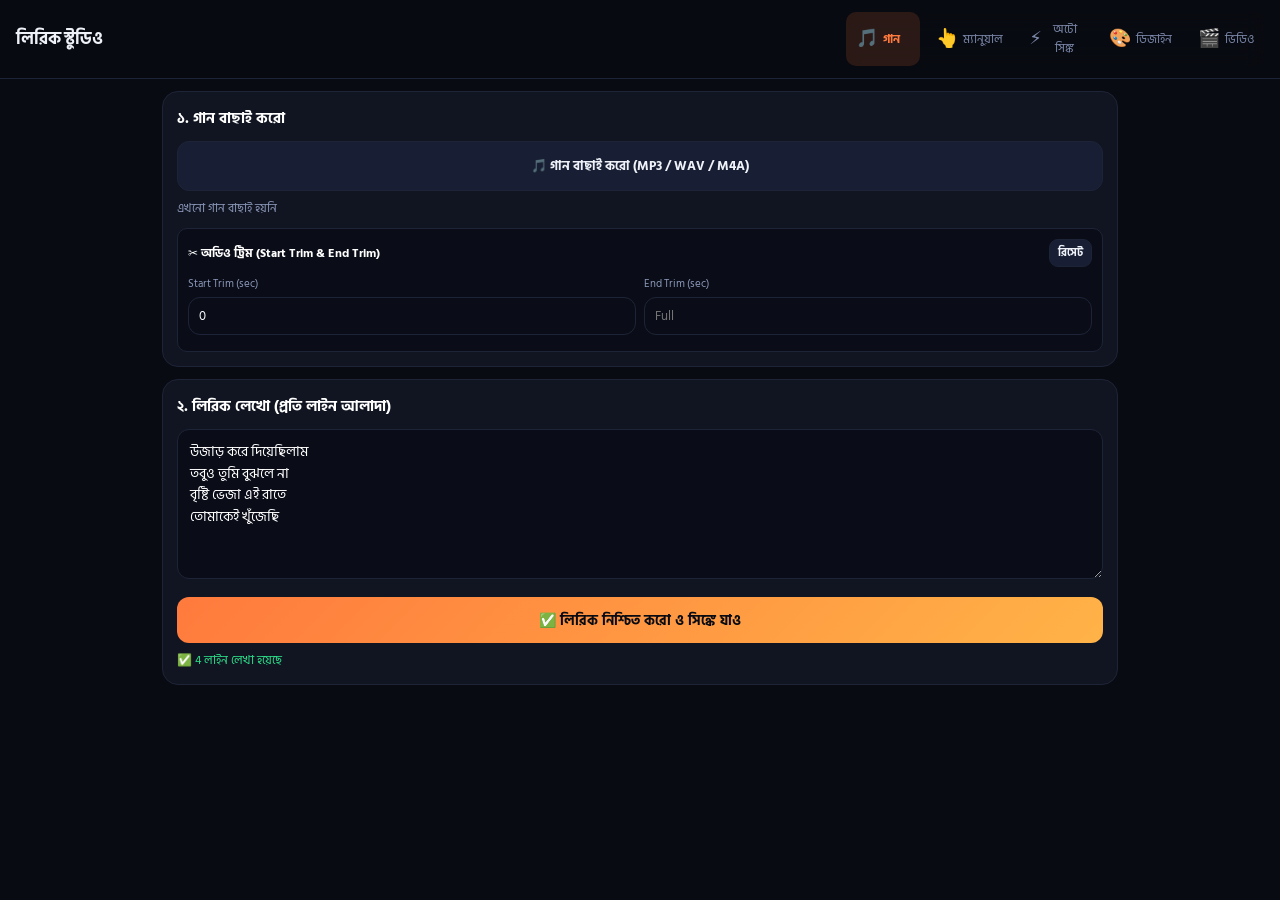
<file: public/lyric-studio-fixed.html>
<!DOCTYPE html>
<html lang="bn">
<head>
<meta charset="utf-8">
<meta name="viewport" content="width=device-width,initial-scale=1,viewport-fit=cover">
<meta name="theme-color" content="#090b12">
<title>লিরিক স্টুডিও — Lyric Video Studio</title>
<link rel="preconnect" href="https://fonts.googleapis.com">
<link rel="preconnect" href="https://fonts.gstatic.com" crossorigin>
<link href="https://fonts.googleapis.com/css2?family=Hind+Siliguri:wght@400;600;700&family=Baloo+Da+2:wght@600;700&family=Noto+Serif+Bengali:wght@600;700&family=Plus+Jakarta+Sans:wght@500;700&family=JetBrains+Mono:wght@400;600&display=swap" rel="stylesheet">
<style>
:root{--bg:#090b12;--card:#111522;--line:#1e2438;--border:#1e2438;--text:#eef1f8;--accent:#ff7a3d;--accent2:#ffb347;--ok:#2de18a;--warn:#f59e0b;--err:#ef4444;--muted:#8a97b8}
*{box-sizing:border-box}
body{margin:0;background:var(--bg);color:#eef1f8;font-family:'Hind Siliguri',system-ui,sans-serif;padding-bottom:84px}
.top{padding:12px 16px;background:rgba(9,11,18,.92);backdrop-filter:blur(10px);border-bottom:1px solid var(--line);position:sticky;top:0;z-index:20;display:flex;justify-content:space-between;align-items:center;gap:12px}
.brand{font-weight:700;font-size:17px;letter-spacing:-.01em;white-space:nowrap}
.wrap{max-width:980px;margin:0 auto;padding:12px}
.card{background:var(--card);border:1px solid var(--line);border-radius:16px;padding:14px;margin-bottom:12px}
.card h3{margin:0 0 10px;font-size:15px;font-weight:700;color:#fff}
label{display:block;font-size:13px;margin:10px 0 4px;color:var(--muted)}
input,textarea,select{width:100%;background:#0a0d18;border:1px solid var(--line);color:#fff;border-radius:12px;padding:11px 12px;font-size:14px;font-family:inherit;outline:none}
input:focus,textarea:focus,select:focus{border-color:var(--accent)}
textarea{min-height:150px;resize:vertical;line-height:1.55}
.btn{border:0;border-radius:12px;padding:10px 14px;font-weight:700;cursor:pointer;display:inline-flex;align-items:center;justify-content:center;gap:6px;font-family:inherit;font-size:13px;min-height:42px;transition:transform .12s ease,opacity .15s ease;white-space:nowrap}
.btn:active{transform:scale(.98)}
.btn-accent{background:linear-gradient(135deg,var(--accent),var(--accent2));color:#090b12;width:100%;min-height:46px;font-size:14px}
.btn-dark{background:#181e33;border:1px solid var(--line);color:#eef1f8;flex:1}
.btn-dark:hover{border-color:#2d3656}
.btn-dark.sel{background:linear-gradient(135deg,var(--accent),var(--accent2));color:#090b12;border-color:transparent}
.btn-sm{min-height:34px;padding:6px 10px;font-size:12px;border-radius:9px}
.row{display:flex;gap:8px;flex-wrap:wrap}
.grid3{display:grid;grid-template-columns:repeat(3,1fr);gap:8px}
.preview-box{width:100%;background:#000;border-radius:14px;overflow:hidden;position:relative;margin:0 auto}
.preview-box canvas{display:block;width:100%;height:100%}
.progress{height:6px;background:#1a2036;border-radius:999px;overflow:hidden;margin:8px 0;cursor:pointer}
.progress div{height:100%;background:linear-gradient(90deg,var(--accent),var(--accent2));width:0%;transition:width .08s linear}
.syncBtn{background:linear-gradient(135deg,var(--accent),var(--accent2));color:#090b12;border:0;width:100%;min-height:50px;border-radius:14px;font-weight:700;font-size:15px;margin:10px 0;font-family:inherit;cursor:pointer}
.syncBtn:active{transform:scale(.99)}
.tabs{position:fixed;bottom:0;left:0;right:0;background:rgba(13,17,30,.96);backdrop-filter:blur(10px);border-top:1px solid var(--line);display:flex;justify-content:space-around;padding:6px 0 calc(6px + env(safe-area-inset-bottom));z-index:30}
.tab{flex:1;display:flex;flex-direction:column;align-items:center;gap:2px;font-size:11px;color:#7c89ab;cursor:pointer;padding:6px 4px;border:0;background:transparent;font-family:inherit}
.tab.active{color:var(--accent);font-weight:700}
.tab .ic{font-size:18px;line-height:1}
.page{display:none}
.page.active{display:block}
#syncList{max-height:280px;overflow-y:auto}
.sync-row{padding:8px 10px;border-bottom:1px solid rgba(255,255,255,.06);display:flex;align-items:center;justify-content:space-between;gap:8px;cursor:pointer;border-radius:8px;transition:background .15s}
.sync-row:hover{background:rgba(255,255,255,.04)}
.sync-row.selected{background:rgba(255,122,61,.14);outline:1px solid rgba(255,122,61,.4)}
.sync-row.active-play{color:var(--accent2)}
.mono{font-family:'JetBrains Mono',monospace;font-variant-numeric:tabular-nums}
.ok{color:var(--ok);font-size:12px}
.muted{color:var(--muted);font-size:12px}
#toast{position:fixed;top:64px;left:50%;transform:translateX(-50%);z-index:50;padding:10px 16px;border-radius:12px;font-size:13px;font-weight:600;background:#181e33;border:1px solid var(--line);color:#fff;box-shadow:0 10px 30px rgba(0,0,0,.45);display:none;max-width:92vw;text-align:center}
.confirm-box{background:#1c1714;border:1px solid rgba(255,179,71,.35);border-radius:12px;padding:12px;margin-top:10px;display:none}
.toggle-row{display:flex;align-items:center;justify-content:space-between;padding:8px 0;font-size:13px}
.kbd{display:inline-block;padding:1px 6px;border-radius:5px;border:1px solid #2c3450;background:#161c30;color:var(--accent2);font-family:'JetBrains Mono',monospace;font-size:10px;font-weight:700}
.kbd-bar{margin-top:10px;padding:8px 10px;border-radius:10px;border:1px solid var(--line);background:#0a0d18;font-size:11px;color:var(--muted);display:flex;flex-wrap:wrap;gap:6px 12px;align-items:center}
@media(min-width:860px){
  body{padding-bottom:24px}
  .tabs{position:static;border-top:0;background:transparent;padding:0;gap:6px;max-width:540px}
  .tab{flex-direction:row;padding:8px 10px;border-radius:10px;font-size:12px;gap:5px}
  .tab.active{background:rgba(255,122,61,.14)}
}
body.embedded{padding-bottom:16px}
body.embedded .top{flex-direction:column;align-items:stretch;gap:0;padding:6px 8px}
body.embedded .brand{display:none}
body.embedded .tabs{position:static;border-top:0;background:#111522;border:1px solid var(--line);border-radius:12px;padding:3px;gap:3px;max-width:none}
body.embedded .tab{flex-direction:column;padding:5px 2px;border-radius:9px;font-size:10px;gap:2px;justify-content:center}
body.embedded .tab .ic{font-size:14px}
body.embedded .tab.active{background:rgba(255,122,61,.2)}
/* Zero-scroll split screen for Manual Sync (p2) */
html.manual-lock,body.manual-sync-active{height:100%;overflow:hidden}
body.manual-sync-active{display:flex;flex-direction:column;padding-bottom:0}
body.manual-sync-active .wrap{flex:1;min-height:0;width:100%;padding:6px 8px calc(66px + env(safe-area-inset-bottom,0px));display:flex;flex-direction:column;overflow:hidden}
body.embedded.manual-sync-active .wrap{padding:6px 8px 6px}
@media(min-width:860px){body.manual-sync-active .wrap{padding:10px 12px 12px}}
#p2.active{display:flex;flex-direction:column;flex:1;min-height:0;gap:6px;overflow:hidden}
.ms-stage{flex-shrink:0;padding:6px 8px;margin-bottom:0}
.ms-stage .preview-box{max-height:23vh;display:flex;align-items:center;justify-content:center;background:#000}
.ms-stage .preview-box canvas{width:auto;max-width:100%;height:100%;max-height:23vh;object-fit:contain;margin:0 auto}
.ms-ctrl{flex-shrink:0;padding:8px 10px;margin-bottom:0}
.ms-list{flex:1;min-height:92px;display:flex;flex-direction:column;padding:8px 10px;margin-bottom:0;overflow:hidden}
.ms-list #syncList{flex:1;min-height:0;max-height:none;overflow-y:auto;-webkit-overflow-scrolling:touch}
.ms-cue{display:flex;align-items:center;gap:8px;background:#0a0d18;border:1px solid rgba(255,122,61,.4);border-radius:11px;padding:6px 9px}
.ms-step-btn{border:1px solid #263050;background:#161c30;color:#eef1f8;border-radius:8px;width:30px;height:24px;display:flex;align-items:center;justify-content:center;cursor:pointer;font-size:11px;font-weight:700;padding:0}
.ms-step-btn:active{transform:scale(.95)}
.ms-grid5{display:grid;grid-template-columns:repeat(5,1fr);gap:5px;margin-top:6px}
.ms-grid5 .btn{padding:4px 2px;min-height:34px;font-size:11px;border-radius:9px}
.design-sticky{position:sticky;top:52px;z-index:14;padding:8px;box-shadow:0 10px 26px rgba(0,0,0,.55)}
body.embedded .design-sticky{top:56px}
@media(max-width:859px){
  .design-sticky .preview-box{max-height:24vh;display:flex;align-items:center;justify-content:center}
  .design-sticky .preview-box canvas{width:auto;max-width:100%;height:100%;max-height:24vh;object-fit:contain;margin:0 auto}
}
</style>
</head>
<body>
<div class="top">
  <span class="brand">লিরিক স্টুডিও</span>
  <div class="tabs" id="navTabs">
    <button class="tab active" onclick="go(1)" id="t1"><span class="ic">🎵</span><span>গান</span></button>
    <button class="tab" onclick="go(2)" id="t2"><span class="ic">👆</span><span>ম্যানুয়াল</span></button>
    <button class="tab" onclick="go(5)" id="t5"><span class="ic">⚡</span><span>অটো সিঙ্ক</span></button>
    <button class="tab" onclick="go(3)" id="t3"><span class="ic">🎨</span><span>ডিজাইন</span></button>
    <button class="tab" onclick="go(4)" id="t4"><span class="ic">🎬</span><span>ভিডিও</span></button>
  </div>
</div>

<div id="toast"></div>

<div class="wrap">
<!-- ট্যাব ১ : গান ও লিরিক -->
<div class="page active" id="p1">
  <div class="card">
    <h3>১. গান বাছাই করো</h3>
    <button class="btn btn-dark" onclick="document.getElementById('af').click()" style="width:100%;height:50px">🎵 গান বাছাই করো (MP3 / WAV / M4A)</button>
    <input type="file" id="af" accept="audio/*" hidden>
    <div id="audioInfo" class="muted" style="margin-top:8px">এখনো গান বাছাই হয়নি</div>
    <audio id="au" controls style="width:100%;margin-top:8px;display:none"></audio>
    <div style="margin-top:10px;padding:10px;border-radius:10px;border:1px solid var(--line);background:#0a0d18">
      <div style="display:flex;justify-content:space-between;align-items:center;gap:8px;margin-bottom:6px">
        <span style="font-size:12px;font-weight:700;color:#fff">✂️ অডিও ট্রিম (Start Trim &amp; End Trim)</span>
        <button class="btn btn-dark btn-sm" style="flex:none;min-height:28px;padding:2px 8px;font-size:11px" onclick="resetTrim()">রিসেট</button>
      </div>
      <div class="row">
        <div style="flex:1;min-width:120px">
          <label style="margin:2px 0 4px;font-size:11px">Start Trim (sec)</label>
          <input id="startTrimInput" type="number" min="0" step="0.1" value="0" oninput="saveTrimBounds()" style="min-height:36px;padding:7px 10px;font-size:13px">
        </div>
        <div style="flex:1;min-width:120px">
          <label style="margin:2px 0 4px;font-size:11px">End Trim (sec)</label>
          <input id="endTrimInput" type="number" min="0" step="0.1" placeholder="Full" oninput="saveTrimBounds()" style="min-height:36px;padding:7px 10px;font-size:13px">
        </div>
      </div>
      <div id="trimInfo" class="muted" style="margin-top:6px;font-size:11px"></div>
    </div>
  </div>
  <div class="card">
    <h3>২. লিরিক লেখো (প্রতি লাইন আলাদা)</h3>
    <textarea id="ly" oninput="updateLiveLineCount()">উজাড় করে দিয়েছিলাম
তবুও তুমি বুঝলে না
বৃষ্টি ভেজা এই রাতে
তোমাকেই খুঁজেছি</textarea>
    <button class="btn btn-accent" style="margin-top:10px" onclick="loadLyrics()">✅ লিরিক নিশ্চিত করো ও সিঙ্কে যাও</button>
    <div id="lineCount" class="ok" style="margin-top:8px"></div>
  </div>
</div>

<!-- ট্যাব ২ : স্ক্রিন দেখে ম্যানুয়াল সিঙ্ক (Zero-Scroll Split View) -->
<div class="page" id="p2">
  <div class="card ms-stage">
    <div class="preview-box" id="prevWrap2"><canvas id="c2" width="640" height="360"></canvas></div>
    <div class="progress" id="progBar" onclick="seekBar(event,'progBar')" style="margin:6px 0 4px"><div id="prog"></div></div>
    <div style="display:flex;align-items:center;justify-content:space-between;gap:6px">
      <div style="display:flex;align-items:center;gap:8px;font-size:11px;min-width:0">
        <span id="time" class="mono">0:00.0 / 0:00.0</span>
        <span id="lineInfo" class="mono muted">সিংক 0/0</span>
      </div>
      <div style="display:flex;gap:4px;flex-shrink:0">
        <button class="btn btn-dark btn-sm" style="flex:none;min-height:32px;padding:3px 10px;background:var(--accent);color:#090b12;border:0" onclick="togglePlay()" id="playBtn">▶ চালাও</button>
        <button class="btn btn-dark btn-sm" style="flex:none;min-height:32px;padding:3px 7px" onclick="restart()" title="শুরু থেকে">⏮</button>
        <button class="btn btn-dark btn-sm" style="flex:none;min-height:32px;padding:3px 7px" onclick="seekRel(-2)" title="২ সেকেন্ড পেছনে">-2s</button>
        <button class="btn btn-dark btn-sm" style="flex:none;min-height:32px;padding:3px 7px" onclick="seekRel(2)" title="২ সেকেন্ড সামনে">+2s</button>
      </div>
    </div>
  </div>

  <div class="card ms-ctrl">
    <div class="ms-cue">
      <div style="min-width:0;flex:1">
        <div style="display:flex;justify-content:space-between;font-size:10px;color:var(--muted);margin-bottom:2px">
          <span id="nextLineIdx">এখন ট্যাপের লাইন #1</span>
          <span id="nextLineTime" class="mono">সিংক বাকি</span>
        </div>
        <div id="nextLine" style="font-size:14px;font-weight:700;color:var(--accent2);white-space:nowrap;overflow:hidden;text-overflow:ellipsis"></div>
      </div>
      <div style="display:flex;flex-direction:column;gap:3px;flex-shrink:0">
        <button class="ms-step-btn" onclick="stepLine(-1)" title="আগের লাইন">▲</button>
        <button class="ms-step-btn" onclick="stepLine(1)" title="পরের লাইন">▼</button>
      </div>
    </div>
    <div class="row" style="margin:7px 0 0;gap:6px">
      <button class="syncBtn" style="flex:2.3;margin:0;min-height:48px;font-size:14px" onclick="markLine()">🎯 এই লাইন এখন (ট্যাপ)</button>
      <button class="btn btn-dark" style="flex:.85;min-height:48px;padding:6px 8px" onclick="insertGap()">♪ গ্যাপ</button>
    </div>
    <div class="ms-grid5">
      <button class="btn btn-dark btn-sm" onclick="adjust(-0.5)">-0.5s</button>
      <button class="btn btn-dark btn-sm" onclick="adjust(-0.1)">-0.1s</button>
      <button class="btn btn-dark btn-sm" onclick="adjust(0.1)">+0.1s</button>
      <button class="btn btn-dark btn-sm" onclick="adjust(0.5)">+0.5s</button>
      <button class="btn btn-dark btn-sm" onclick="undoMark()">↩ আনডু</button>
    </div>
    <div id="syncMsg" class="ok" style="margin-top:4px;font-size:11px"></div>
  </div>

  <div class="card ms-list">
    <div style="display:flex;justify-content:space-between;align-items:center;margin-bottom:5px;flex-shrink:0">
      <span style="font-size:12px;font-weight:700;color:#fff">সিংক লিস্ট (স্বয়ংক্রিয় স্ক্রল)</span>
      <button class="btn btn-dark btn-sm" style="flex:none;min-height:26px;padding:2px 8px;font-size:11px;color:var(--accent2)" onclick="go(5)">⚡ অটো সিঙ্ক →</button>
    </div>
    <div id="syncList"></div>
  </div>
</div>

<!-- ট্যাব ৫ : অটো সিঙ্ক ও ফাইন টিউন -->
<div class="page" id="p5">
  <div class="card" style="padding:8px">
    <div class="preview-box" id="prevWrap5"><canvas id="c5" width="640" height="360"></canvas></div>
    <div class="progress" id="progBar5" onclick="seekBar(event,'progBar5')" style="margin:8px 0 4px"><div id="prog5"></div></div>
    <div class="row" style="justify-content:space-between;align-items:center;font-size:12px">
      <span id="time5" class="mono">0:00.0 / 0:00.0</span>
      <span id="lineInfo5" class="mono muted">সিংক 0/0</span>
    </div>
    <div class="row" style="margin-top:6px">
      <button class="btn btn-dark btn-sm" onclick="togglePlay()" id="playBtn5">▶ চালাও</button>
      <button class="btn btn-dark btn-sm" onclick="restart()">⏮ শুরু</button>
      <button class="btn btn-dark btn-sm" onclick="seekRel(-3)">⏪ 3s</button>
      <button class="btn btn-dark btn-sm" onclick="seekRel(3)">3s ⏩</button>
    </div>
  </div>

  <div class="card">
    <h3>⚡ অটো সিঙ্ক ও ইন্ট্রো সময়</h3>
    <div style="padding:10px;border-radius:10px;border:1px solid var(--border);background:#0a0d18">
      <div style="display:flex;justify-content:space-between;align-items:center;gap:8px;margin-bottom:6px">
        <label style="margin:0;color:var(--text);font-weight:700">ইন্ট্রো সময় (Intro Seconds)</label>
        <button class="btn btn-dark btn-sm" style="flex:none;min-height:30px;padding:4px 10px;font-size:11px;color:var(--accent2)" onclick="captureIntroFromAudio()">🎯 অডিও সময় নাও</button>
      </div>
      <div style="font-size:11px;color:var(--muted);margin-bottom:8px">গানের শুরুতে যত সেকেন্ড ইন্ট্রো আছে দিন—ভুল সিংক ঠিক করতে বা অটো সিংকে নিখুঁত সময় দেবে।</div>
      <div class="row" style="align-items:center">
        <input id="introSecondsInput" type="number" min="0" step="0.1" value="3" oninput="saveIntroSec()" placeholder="যেমন: 5" style="flex:1;min-height:38px;margin:0;padding:8px 10px;font-size:13px">
        <button class="btn btn-dark btn-sm" style="flex:1.4;min-height:38px" onclick="alignSyncToIntro()">ইন্ট্রো থেকে সিংক ঠিক করো</button>
      </div>
    </div>

    <div class="row" style="margin-top:10px">
      <button class="syncBtn" style="flex:2;margin:0;min-height:48px" onclick="autoSync()">⚡ Auto Sync চালু করো</button>
      <button class="btn btn-dark btn-sm" style="flex:.9;min-height:48px" onclick="undoMark()">↩ Undo</button>
    </div>

    <div style="margin-top:10px;padding:10px;border-radius:10px;border:1px solid var(--border);background:#0a0d18">
      <label style="margin:0 0 6px;color:var(--text);font-weight:700">সব লাইন একসাথে আগে/পরে সরান (Batch Offset)</label>
      <div class="row" style="margin-bottom:8px">
        <button class="btn btn-dark btn-sm" onclick="quickBatchOffset(-0.5)">-0.5s</button>
        <button class="btn btn-dark btn-sm" onclick="quickBatchOffset(-0.2)">-0.2s</button>
        <button class="btn btn-dark btn-sm" onclick="quickBatchOffset(0.2)">+0.2s</button>
        <button class="btn btn-dark btn-sm" onclick="quickBatchOffset(0.5)">+0.5s</button>
      </div>
      <div class="row" style="align-items:center">
        <input id="batchOffsetInput" type="number" step="0.1" placeholder="কাস্টম সেকেন্ড (যেমন: 0.5 বা -0.5)" style="flex:2;min-height:38px;margin:0;padding:8px 10px;font-size:13px">
        <button class="btn btn-dark btn-sm" style="flex:1;min-height:38px" onclick="applyBatchOffset()">প্রয়োগ করো</button>
      </div>
    </div>

    <div class="row" style="margin-top:10px;align-items:center">
      <input id="manualLineTimeInput" type="number" min="0" step="0.1" placeholder="সিলেক্টেড লাইনের সময় (sec)" style="flex:2;min-height:38px;margin:0;padding:8px 10px;font-size:13px">
      <button class="btn btn-dark btn-sm" style="flex:1;min-height:38px" onclick="setManualLineTime()">সময় সেট</button>
    </div>

    <button class="btn btn-dark" style="width:100%;margin-top:10px;border-color:rgba(255,122,61,.5);color:var(--accent2)" onclick="go(2)">👆 অটো সিঙ্ক না মিললে স্ক্রিন দেখে ম্যানুয়াল সিঙ্ক করো →</button>
    <div id="syncMsg5" class="ok" style="margin-top:8px"></div>
  </div>

  <div class="card">
    <h3>সব লাইনের টাইমলাইন (ক্লিক করে বাছাই বা Go চাপো)</h3>
    <div id="syncList5" style="max-height:260px;overflow-y:auto"></div>
  </div>
</div>

<!-- ট্যাব ৩ : ডিজাইন -->
<div class="page" id="p3">
  <div class="card design-sticky">
    <div class="preview-box" id="prevWrap3"><canvas id="c3" width="640" height="360"></canvas></div>
    <button class="btn btn-accent btn-sm" style="margin-top:6px;min-height:34px;font-size:12px" onclick="openFullscreenPreview()">⛶ Fullscreen Preview</button>
  </div>
  <div class="card">
    <h3>ব্যাকগ্রাউন্ড থিম ও মিডিয়া</h3>
    <div class="grid3" style="margin-bottom:8px">
      <button class="btn btn-dark btn-sm sel" id="bg_rain" onclick="setBg('rain')">🌧 বৃষ্টি</button>
      <button class="btn btn-dark btn-sm" id="bg_night" onclick="setBg('night')">🌌 রাত</button>
      <button class="btn btn-dark btn-sm" id="bg_sunset" onclick="setBg('sunset')">🌅 সূর্যাস্ত</button>
      <button class="btn btn-dark btn-sm" id="bg_rose" onclick="setBg('rose')">🌹 গোলাপ</button>
      <button class="btn btn-dark btn-sm" id="bg_ocean" onclick="setBg('ocean')">🌊 সমুদ্র</button>
      <button class="btn btn-dark btn-sm" id="bg_forest" onclick="setBg('forest')">🌲 বন</button>
    </div>
    <button class="btn btn-dark" style="width:100%" id="bgFileBtn" onclick="document.getElementById('bgFile').click()">🖼 নিজস্ব ছবি / ভিডিও বাছাই করো</button>
    <input type="file" id="bgFile" accept="image/*,video/*" hidden>
  </div>
  <div class="card">
    <h3>স্ক্রিনের মাপ</h3>
    <div class="row">
      <button class="btn btn-dark sel" id="r169" onclick="setRatio('16:9')">YouTube 16:9</button>
      <button class="btn btn-dark" id="r916" onclick="setRatio('9:16')">Reels 9:16</button>
      <button class="btn btn-dark" id="r11" onclick="setRatio('1:1')">Square 1:1</button>
    </div>
  </div>
  <div class="card">
    <h3>লেখা ও অ্যানিমেশন</h3>
    <label>ফন্ট সাইজ (Font Size: <span id="fontSizeVal" class="mono">32</span>px)</label>
    <input type="range" id="fontSize" min="16" max="72" value="32" oninput="updateDesign()">
    <label>Letter Spacing (<span id="letterSpacingVal" class="mono">0</span>px)</label>
    <input type="range" id="letterSpacing" min="-2" max="16" step="0.5" value="0" oninput="updateDesign()">
    <label>ব্যাকগ্রাউন্ড অন্ধকার (<span id="darknessVal" class="mono">40</span>%)</label>
    <input type="range" id="darkness" min="0" max="85" value="40" oninput="updateDesign()">
    <label>Background Blur (<span id="bgBlurVal" class="mono">0</span>px)</label>
    <input type="range" id="bgBlur" min="0" max="20" value="0" oninput="updateDesign()">
    <label>Background Fade (<span id="bgFadeVal" class="mono">0</span>%)</label>
    <input type="range" id="bgFade" min="0" max="100" value="0" oninput="updateDesign()">
    <div class="toggle-row" style="margin-top:8px">
      <span>Background Overlay Color</span>
      <input type="color" id="bgOverlayColor" value="#000000" oninput="updateDesign()" style="width:52px;height:36px;padding:2px;border-radius:8px;border:1px solid var(--border);background:#0a0d18;cursor:pointer">
    </div>
    <label>Overlay Opacity (<span id="bgOverlayOpacityVal" class="mono">0</span>%)</label>
    <input type="range" id="bgOverlayOpacity" min="0" max="100" value="0" oninput="updateDesign()">
    <label>Video Filter</label>
    <select id="videoFilter" onchange="updateDesign()">
      <option value="none">None</option>
      <option value="grayscale">Grayscale</option>
      <option value="sepia">Sepia</option>
      <option value="invert">Invert</option>
    </select>
    <label>Background Speed (<span id="bgSpeedVal" class="mono">1.00</span>x)</label>
    <input type="range" id="bgSpeed" min="0.25" max="2" step="0.05" value="1" oninput="updateDesign()">
    <label>ফন্ট (Font Family)</label>
    <select id="fontSel" onchange="updateDesign()">
      <option value="Hind Siliguri">Hind Siliguri</option>
      <option value="Baloo Da 2">Baloo Da 2</option>
      <option value="Noto Serif Bengali">Noto Serif Bengali</option>
      <option value="Plus Jakarta Sans">Plus Jakarta Sans</option>
    </select>
    <label>Transition Style</label>
    <select id="animSel" onchange="previewAnimStart=performance.now();updateDesign()">
      <option value="Fade">Fade</option>
      <option value="Slide" selected>Slide</option>
      <option value="None">None</option>
    </select>
    <label>Transition Speed (<span id="transitionSpeedVal" class="mono">0.40</span>s)</label>
    <input type="range" id="transitionSpeed" min="0.1" max="2" step="0.05" value="0.4" oninput="previewAnimStart=performance.now();updateDesign()">
    <label>Text Alignment</label>
    <div class="row" style="margin-top:6px">
      <button class="btn btn-dark btn-sm" id="alignLeft" onclick="setAlign('left')">Left</button>
      <button class="btn btn-dark btn-sm sel" id="alignCenter" onclick="setAlign('center')">Center</button>
      <button class="btn btn-dark btn-sm" id="alignRight" onclick="setAlign('right')">Right</button>
    </div>
    <div class="toggle-row" style="margin-top:8px">
      <span>লেখার রঙ (Text Color)</span>
      <input type="color" id="textColor" value="#ffffff" oninput="updateDesign()" style="width:52px;height:36px;padding:2px;border-radius:8px;border:1px solid var(--border);background:#0a0d18;cursor:pointer">
    </div>
    <div class="toggle-row" style="margin-top:8px">
      <span>Text Gradient</span>
      <span style="display:flex;align-items:center;gap:6px">
        <input type="color" id="gradStart" value="#ffffff" oninput="updateDesign()" style="width:40px;height:32px;padding:2px;border-radius:6px;border:1px solid var(--border);background:#0a0d18;cursor:pointer">
        <input type="color" id="gradEnd" value="#ffb347" oninput="updateDesign()" style="width:40px;height:32px;padding:2px;border-radius:6px;border:1px solid var(--border);background:#0a0d18;cursor:pointer">
        <input type="checkbox" id="textGrad" onchange="updateDesign()" style="width:20px;height:20px;accent-color:var(--accent)">
      </span>
    </div>
    <div class="toggle-row" style="margin-top:8px">
      <span>প্রিভিউতে পরের লাইন হালকা দেখাবে</span>
      <input type="checkbox" id="showNext" checked onchange="updateDesign()" style="width:20px;height:20px;accent-color:var(--accent)">
    </div>
    <div class="toggle-row" style="margin-top:8px">
      <span>Text Shadow (ব্যাকগ্রাউন্ডে লেখা স্পষ্ট রাখবে)</span>
      <input type="checkbox" id="textShadow" checked onchange="updateDesign()" style="width:20px;height:20px;accent-color:var(--accent)">
    </div>
    <label>Shadow Offset (<span id="shadowOffsetVal" class="mono">2</span>px)</label>
    <input type="range" id="shadowOffset" min="0" max="20" value="2" oninput="updateDesign()">
    <div class="toggle-row" style="margin-top:8px">
      <span>Text Outline (টেক্সটে গাঢ় আউটলাইন যোগ করবে)</span>
      <input type="checkbox" id="textOutline" onchange="updateDesign()" style="width:20px;height:20px;accent-color:var(--accent)">
    </div>
    <div class="toggle-row" style="margin-top:8px">
      <span>Text Glow (নিয়ন ও সিনেমাটিক আউটার গ্লো)</span>
      <input type="checkbox" id="textGlow" onchange="updateDesign()" style="width:20px;height:20px;accent-color:var(--accent)">
    </div>
    <div class="toggle-row" style="margin-top:8px">
      <span>Bouncing Animation (টেক্সটে হালকা ওপর-নিচ বাউন্স)</span>
      <input type="checkbox" id="bouncingAnim" onchange="updateDesign()" style="width:20px;height:20px;accent-color:var(--accent)">
    </div>
  </div>
  <div class="card">
    <h3>ইন্ট্রো ও আউটরো টাইটেল</h3>
    <label>Intro Title (৩ সেকেন্ড, ফাঁকা রাখলে বাদ)</label>
    <input id="introDesign" value="Tanvir Rahman Rony" oninput="document.getElementById('intro').value=this.value;updateDesign()">
    <label>Outro Text (৩ সেকেন্ড, ফাঁকা রাখলে বাদ)</label>
    <input id="outroDesign" value="Subscribe" oninput="document.getElementById('outro').value=this.value;updateDesign()">
  </div>
</div>

<!-- ট্যাব ৪ : ভিডিও -->
<div class="page" id="p4">
  <div class="card">
    <h3>ভিডিও এক্সপোর্ট + ইন্ট্রো / আউটরো</h3>
    <label>ইন্ট্রো (৩ সেকেন্ড, ফাঁকা রাখলে বাদ)</label>
    <input id="intro" value="Tanvir Rahman Rony" oninput="document.getElementById('introDesign').value=this.value;updateDesign()">
    <label>আউটরো (৩ সেকেন্ড, ফাঁকা রাখলে বাদ)</label>
    <input id="outro" value="Subscribe" oninput="document.getElementById('outroDesign').value=this.value;updateDesign()">
    <div class="row" style="margin-top:12px">
      <button class="btn btn-accent" id="mkMp4Btn" onclick="makeVideo(false,'mp4')" style="height:52px">🎬 Render MP4</button>
      <button class="btn btn-dark" id="mkBtn" onclick="makeVideo(false,'webm')" style="height:52px">🎥 Render WebM</button>
    </div>
    <div class="confirm-box" id="unsyncedConfirm">
      <div style="font-size:13px;color:var(--accent2);margin-bottom:8px">এখনো কোনো লাইন সিংক করা হয়নি, তাই ভিডিওতে লিরিক দেখা যাবে না। তবুও কি ভিডিও বানাবে?</div>
      <div class="row">
        <button class="btn btn-dark btn-sm" onclick="document.getElementById('unsyncedConfirm').style.display='none'">বাতিল</button>
        <button class="btn btn-accent btn-sm" style="flex:1;min-height:36px" onclick="document.getElementById('unsyncedConfirm').style.display='none';makeVideo(true,pendingFormat||'mp4')">হ্যাঁ, বানাও</button>
      </div>
    </div>
    <div class="progress" style="margin-top:10px"><div id="vprog"></div></div>
    <div id="vstatus" class="ok"></div>
    <video id="rv" controls playsinline style="display:none;width:100%;margin-top:10px;border-radius:12px"></video>
    <a id="dl" class="btn btn-accent" style="display:none;margin-top:10px;text-decoration:none" onclick="return handleDownloadRendered(event)">⬇ ভিডিও ডাউনলোড</a>
    <button id="dlAlt" type="button" class="btn btn-dark" style="display:none;width:100%;margin-top:8px" onclick="downloadRenderedAlt()">📥 বিকল্প ডাউনলোড (APK / WebView)</button>
    <button id="shareBtn" type="button" class="btn btn-dark" style="display:none;width:100%;margin-top:8px" onclick="shareVideo()">📤 শেয়ার / ফোনে সেভ</button>
    <div id="dlHelp" class="muted" style="display:none;margin-top:8px;font-size:12px;line-height:1.5">টিপস: সরাসরি ডাউনলোড না হলে <b>বিকল্প ডাউনলোড (APK / WebView)</b> বা <b>শেয়ার / ফোনে সেভ</b> চাপুন, অথবা উপরের ভিডিও প্লেয়ারের <b>⋮</b> মেনু থেকে Download করুন।</div>
  </div>
  <div class="card">
    <h3>প্রজেক্ট ম্যানেজার (Project Manager)</h3>
    <div class="muted" style="margin-bottom:8px">লিরিক, সিংক টাইম ও ডিজাইন সেটিংস .json ফাইল হিসেবে ডাউনলোড বা আপলোড করে এডিট চালু রাখো।</div>
    <input type="file" id="projFileInput" accept=".json,application/json" hidden onchange="importProjectJson(this)">
    <div class="row">
      <button class="btn btn-dark" onclick="exportProjectJson()">📦 Download Project (.json)</button>
      <button class="btn btn-dark" onclick="document.getElementById('projFileInput').click()">📂 Upload Project (.json)</button>
    </div>
  </div>
  <div class="card">
    <h3>অন্যান্য এক্সপোর্ট ও টেস্ট</h3>
    <div class="row">
      <button class="btn btn-dark" onclick="saveLRC()">📄 LRC সেভ</button>
      <button class="btn btn-dark" onclick="saveProject()">💾 প্রজেক্ট সেভ</button>
    </div>
    <div class="row" style="margin-top:8px">
      <button class="btn btn-dark" onclick="makeThumbnail()">🖼 থাম্বনেইল JPG</button>
      <button class="btn btn-dark" onclick="testAll()">✅ সব টেস্ট করো</button>
    </div>
    <textarea id="lrcOut" readonly style="display:none;margin-top:10px;min-height:110px"></textarea>
    <canvas id="thumb" width="1280" height="720" style="display:none;width:100%;max-width:480px;margin:10px auto 0;border-radius:12px"></canvas>
    <div id="testResult" style="margin-top:10px;font-size:13px;line-height:1.7"></div>
  </div>
</div>
</div>

<!-- Fullscreen Preview Modal -->
<div id="fsModal" style="display:none;position:fixed;inset:0;z-index:100;background:rgba(5,7,12,.97);backdrop-filter:blur(8px);flex-direction:column">
  <div style="display:flex;align-items:center;justify-content:space-between;padding:12px 16px;border-bottom:1px solid rgba(255,255,255,.1)">
    <div><b style="font-size:15px">Fullscreen Preview</b> <span id="fsMeta" class="mono muted" style="margin-left:8px"></span></div>
    <button class="btn btn-dark btn-sm" style="flex:none" onclick="closeFullscreenPreview()">✕ বন্ধ করো</button>
  </div>
  <div style="flex:1;min-height:0;display:flex;align-items:center;justify-content:center;padding:12px">
    <canvas id="cFs" width="1920" height="1080" style="max-width:100%;max-height:100%;border-radius:10px;background:#000;box-shadow:0 20px 60px rgba(0,0,0,.6)"></canvas>
  </div>
  <div style="padding:10px 16px calc(12px + env(safe-area-inset-bottom));border-top:1px solid rgba(255,255,255,.1);display:flex;align-items:center;justify-content:center;gap:8px">
    <button class="btn btn-dark btn-sm" style="flex:none" onclick="restart()">⏮ শুরু</button>
    <button class="btn btn-dark btn-sm" style="flex:none" onclick="seekRel(-5)">⏪ 5s</button>
    <button class="btn btn-accent btn-sm" style="width:auto;min-height:38px;padding:0 18px" id="fsPlayBtn" onclick="togglePlay()">▶ চালাও</button>
    <button class="btn btn-dark btn-sm" style="flex:none" onclick="seekRel(5)">5s ⏩</button>
  </div>
</div>

<script>
const $=id=>document.getElementById(id);
const audio=$('au'), af=$('af');
let lyrics=[], times=[], selectedIdx=0, curPage=1, fsOpen=false;
let undoStack=[], previewAnimStart=performance.now()-1000;
let bgType='rain', bgMedia=null, bgUrl=null, ratio='16:9', textAlign='center';
let audioUrl=null, toastTimer=null;

const PREV={'16:9':[640,360],'9:16':[360,640],'1:1':[360,360]};
const EXPORT={'16:9':[1280,720],'9:16':[720,1280],'1:1':[720,720]};
const FULLHD={'16:9':[1920,1080],'9:16':[1080,1920],'1:1':[1080,1080]};
const THEMES=['rain','night','sunset','rose','ocean','forest'];

function notify(msg,type){
  const el=$('toast');
  el.textContent=msg;
  el.style.borderColor = type==='err'?'rgba(239,68,68,.6)':type==='warn'?'rgba(245,158,11,.6)':'rgba(45,225,138,.5)';
  el.style.display='block';
  clearTimeout(toastTimer);
  toastTimer=setTimeout(()=>{el.style.display='none';},3200);
}
const esc=s=>String(s).replace(/[&<>"']/g,c=>({'&':'&amp;','<':'&lt;','>':'&gt;','"':'&quot;',"'":'&#39;'}[c]));
const _memStore=Object.assign({},(window.__TCS_INIT_STORAGE__&&typeof window.__TCS_INIT_STORAGE__==='object')?window.__TCS_INIT_STORAGE__:{});
function getSafeStorage(){
  try{localStorage.setItem('_tcs_ls','1');localStorage.removeItem('_tcs_ls');return localStorage;}catch(e){}
  try{if(window.parent&&window.parent!==window&&window.parent.localStorage){window.parent.localStorage.setItem('_tcs_ls','1');window.parent.localStorage.removeItem('_tcs_ls');return window.parent.localStorage;}}catch(e){}
  return null;
}
function getAndroidBridge(){
  try{if(window.AndroidBridge&&typeof window.AndroidBridge.startFileSave==='function')return window.AndroidBridge;}catch(e){}
  try{if(window.parent&&window.parent!==window&&window.parent.AndroidBridge&&typeof window.parent.AndroidBridge.startFileSave==='function')return window.parent.AndroidBridge;}catch(e){}
  return null;
}
function store(k,v){
  const raw=JSON.stringify(v);
  _memStore[k]=raw;
  let ok=false;
  try{const st=getSafeStorage();if(st){st.setItem(k,raw);ok=true;}}catch(e){}
  try{if(window.parent&&window.parent!==window){window.parent.postMessage({type:'TCS_STORAGE_SET',key:k,value:raw},'*');ok=true;}}catch(e){}
  return ok;
}
function load(k,d){
  try{const st=getSafeStorage();if(st){const v=st.getItem(k);if(v!=null){_memStore[k]=v;return JSON.parse(v);}}}catch(e){}
  try{if(_memStore[k]!=null)return JSON.parse(_memStore[k]);}catch(e){}
  return d;
}
function format(s){if(!isFinite(s)||s<0)s=0;const tn=Math.round(s*10);const m=Math.floor(tn/600);const sec=(tn%600)/10;return m+':'+sec.toFixed(1).padStart(4,'0');}
function lrcTime(t){const cs=Math.max(0,Math.round(t*100));const p=n=>String(n).padStart(2,'0');return '['+p(Math.floor(cs/6000))+':'+p(Math.floor((cs%6000)/100))+'.'+p(cs%100)+']';}
function triggerLocalDownload(blob,name){
  const dlBlob=new Blob([blob],{type:'application/octet-stream'});
  const url=URL.createObjectURL(dlBlob);
  const a=document.createElement('a');
  a.href=url;a.download=name;a.rel='noopener';a.style.display='none';
  document.body.appendChild(a);a.click();
  setTimeout(()=>{try{a.remove();}catch(e){}try{URL.revokeObjectURL(url);}catch(e){}},60000);
}
function triggerDataUrlDownload(blob,name){
  if(!blob) return;
  if(blob.size>48*1024*1024){
    notify('ফাইলটি অনেক বড় ('+(blob.size/1024/1024).toFixed(1)+' MB) — বিকল্প ডাউনলোড চেষ্টা হচ্ছে, না হলে শেয়ার / GitHub APK ব্যবহার করুন।','warn');
  } else {
    notify('বিকল্প ডাউনলোড (APK / WebView) প্রস্তুত হচ্ছে…','ok');
  }
  const reader=new FileReader();
  reader.onerror=()=>notify('বিকল্প ডাউনলোড ব্যর্থ হয়েছে — শেয়ার বাটন বা GitHub APK ব্যবহার করুন।','err');
  reader.onloadend=()=>{
    const dataUrl=String(reader.result||'');
    if(!dataUrl||dataUrl.indexOf('data:')!==0){notify('ফাইল ডেটা পড়া যায়নি।','err');return;}
    try{
      if(window.parent&&window.parent!==window){
        if(typeof window.parent.__TCS_TRIGGER_DATA_URL__==='function'){
          window.parent.__TCS_TRIGGER_DATA_URL__(dataUrl,name);
          notify('ডাউনলোড পাঠানো হয়েছে: '+name,'ok');
          return;
        }
        window.parent.postMessage({type:'TCS_DOWNLOAD_DATA_URL',name:name,dataUrl:dataUrl},'*');
        notify('ডাউনলোড পাঠানো হয়েছে: '+name,'ok');
        return;
      }
    }catch(e){}
    try{
      const a=document.createElement('a');
      a.href=dataUrl;a.download=name;a.style.display='none';
      document.body.appendChild(a);a.click();
      setTimeout(()=>{try{a.remove();}catch(e){}},4000);
      notify('ডাউনলোড শুরু হয়েছে: '+name,'ok');
    }catch(e){
      notify('ডাউনলোড ব্লক হয়েছে — শেয়ার বাটন বা GitHub APK ব্যবহার করুন।','err');
    }
  };
  reader.readAsDataURL(new Blob([blob],{type:'application/octet-stream'}));
}
function saveBlob(blob,name){
  if(!blob||!blob.size){notify('ডাউনলোড করার মতো ফাইল নেই','warn');return;}
  const bridge=getAndroidBridge();
  if(bridge){
    notify('ফাইল ফোনের Downloads/TanvirCreativeStudio ফোল্ডারে সেভ হচ্ছে…','ok');
    const reader=new FileReader();
    reader.onloadend=()=>{
      try{
        const res=String(reader.result||'');
        const b64=res.indexOf(',')>=0?res.split(',')[1]:res;
        const mime=blob.type||'application/octet-stream';
        const id=bridge.startFileSave(name,mime);
        const chunkSize=262144;
        for(let i=0;i<b64.length;i+=chunkSize){
          bridge.appendFileChunk(id,b64.slice(i,i+chunkSize));
        }
        bridge.finishFileSave(id);
      }catch(e){
        notify('ফাইল সেভ করা যায়নি: '+(e&&e.message?e.message:'error'),'err');
      }
    };
    reader.readAsDataURL(blob);
    return;
  }
  if(window.parent && window.parent!==window){
    try{
      if(window.parent.__TCS_HAS_ANDROID_BRIDGE__){
        notify('ফাইল ফোনের Downloads ফোল্ডারে সেভ হচ্ছে…','ok');
        const reader=new FileReader();
        reader.onloadend=()=>{
          const res=String(reader.result||'');
          const b64=res.indexOf(',')>=0?res.split(',')[1]:res;
          window.parent.postMessage({type:'TCS_SAVE_FILE',name:name,mime:blob.type||'application/octet-stream',base64:b64},'*');
        };
        reader.readAsDataURL(blob);
        return;
      }
    }catch(e){}
    // Synchronous top-level download (preserves user click gesture on same-origin / srcdoc)
    try{
      if(typeof window.parent.__TCS_TRIGGER_DOWNLOAD__==='function'){
        window.parent.__TCS_TRIGGER_DOWNLOAD__(blob,name);
        notify('ডাউনলোড শুরু হয়েছে: '+name+' (না হলে নিচের বিকল্প ডাউনলোড চাপুন)','ok');
        return;
      }
    }catch(e){}
    // Cross-origin parent fallback via transferable ArrayBuffer
    try{
      const r=new FileReader();
      r.onloadend=()=>{
        const buf=r.result;
        try{
          if(buf instanceof ArrayBuffer){
            window.parent.postMessage({type:'TCS_DOWNLOAD_FILE',name:name,mime:blob.type||'application/octet-stream',buffer:buf},'*',[buf]);
            return;
          }
        }catch(e){}
        try{window.parent.postMessage({type:'TCS_DOWNLOAD_FILE',name:name,mime:blob.type||'application/octet-stream',buffer:buf},'*');}catch(e2){}
      };
      r.readAsArrayBuffer(blob);
      notify('ডাউনলোড শুরু হয়েছে: '+name+' (না হলে নিচের বিকল্প ডাউনলোড চাপুন)','ok');
      return;
    }catch(e){}
  }
  triggerLocalDownload(blob,name);
  notify('ডাউনলোড শুরু হয়েছে: '+name+' (না হলে নিচের বিকল্প ডাউনলোড চাপুন)','ok');
}
function handleDownloadRendered(ev){
  if(ev) ev.preventDefault();
  if(!lastBlob||!lastBlob.size){notify('আগে ভিডিও রেন্ডার করো','warn');return false;}
  saveBlob(lastBlob,'lyric-video.'+lastExt);
  return false;
}
function downloadRenderedAlt(){
  if(!lastBlob||!lastBlob.size){notify('আগে ভিডিও রেন্ডার করো','warn');return;}
  if(getAndroidBridge()){saveBlob(lastBlob,'lyric-video.'+lastExt);return;}
  triggerDataUrlDownload(lastBlob,'lyric-video.'+lastExt);
}
window.pauseAll=function(){
  try{audio.pause();}catch(e){}
  try{if(bgMedia&&bgMedia.pause)bgMedia.pause();}catch(e){}
};
window.addEventListener('message',function(ev){
  const msg=ev&&ev.data;
  if(!msg||typeof msg!=='object') return;
  if(msg.type==='TCS_IMPORT_LYRICS'&&typeof msg.text==='string'&&msg.text.trim()){
    $('ly').value=msg.text.trim();
    updateLiveLineCount();
    parseLyrics();
    go(1);
    notify('ট্রান্সলেটর থেকে লিরিক চলে এসেছে!','ok');
  }
});
const TAB_ORDER=[1,2,5,3,4];
window.onAndroidBack=function(){
  if(fsOpen){closeFullscreenPreview();return true;}
  const idx=TAB_ORDER.indexOf(curPage);
  if(idx>0){go(TAB_ORDER[idx-1]);return true;}
  return false;
};
if(window.self!==window.top){document.body.classList.add('embedded');}

function go(n){
  curPage=n;
  document.querySelectorAll('.page').forEach(p=>p.classList.remove('active'));
  document.querySelectorAll('.tab').forEach(t=>t.classList.remove('active'));
  $('p'+n).classList.add('active');
  $('t'+n).classList.add('active');
  const lock=(n===2);
  document.documentElement.classList.toggle('manual-lock',lock);
  document.body.classList.toggle('manual-sync-active',lock);
  if(n!==1 && !lyrics.length) parseLyrics();
  if(n===2 || n===5) renderSync();
}

/* ---------- গান ---------- */
af.onchange=e=>{
  const f=e.target.files[0]; if(!f) return;
  if(audioUrl) URL.revokeObjectURL(audioUrl);
  audioUrl=URL.createObjectURL(f);
  audio.pause();
  audio.currentTime=0;
  audio.src=audioUrl;
  audio.style.display='block';
  $('startTrimInput').value='0';
  $('endTrimInput').value='';
  store('startTrim',0); store('endTrim',null);
  $('audioInfo').innerText='✅ '+f.name+' ('+(f.size/1024/1024).toFixed(1)+' MB)';
  updateTimeUI();
  audio.load();
  e.target.value='';
  notify('গান লোড হয়েছে: '+f.name,'ok');
};
function getTrimBounds(){
  const d=(audio.duration&&isFinite(audio.duration)&&audio.duration>0)?audio.duration:0;
  const rs=Number($('startTrimInput').value);
  const reRaw=$('endTrimInput').value.trim();
  const re=reRaw!==''?Number(reRaw):null;
  const start=d>0?Math.max(0,Math.min(Math.max(0,d-0.5),isFinite(rs)?rs:0)):Math.max(0,isFinite(rs)?rs:0);
  const end=d>0?((re!=null&&isFinite(re)&&re>start+0.1)?Math.min(d,re):d):((re!=null&&isFinite(re)&&re>start+0.1)?re:Infinity);
  return {start:start,end:end,hasDur:d>0};
}
function updateTrimInfoUI(){
  const b=getTrimBounds();
  const rawS=Number($('startTrimInput').value)||0;
  const rawERaw=$('endTrimInput').value.trim();
  const rawE=rawERaw!==''?Number(rawERaw):null;
  if(rawE!=null && isFinite(rawE) && rawE<=rawS){
    $('trimInfo').style.color='var(--warn)';
    $('trimInfo').innerText='⚠️ End Trim অবশ্যই Start Trim থেকে বড় হতে হবে।';
    return;
  }
  $('trimInfo').style.color='';
  if(b.hasDur){
    $('trimInfo').innerText='কার্যকর অংশ: '+format(b.start)+' – '+format(b.end)+' ('+Math.max(0,b.end-b.start).toFixed(1)+'s)';
  } else {
    $('trimInfo').innerText='';
  }
}
function saveTrimBounds(){
  const rs=Number($('startTrimInput').value);
  const reRaw=$('endTrimInput').value.trim();
  const re=reRaw!==''?Number(reRaw):null;
  store('startTrim',isFinite(rs)&&rs>=0?Number(rs.toFixed(2)):0);
  store('endTrim',(re!=null&&isFinite(re)&&re>0)?Number(re.toFixed(2)):null);
  updateTrimInfoUI();
}
function resetTrim(){
  $('startTrimInput').value='0'; $('endTrimInput').value='';
  store('startTrim',0); store('endTrim',null);
  updateTrimInfoUI();
  notify('অডিও ট্রিম রিসেট হয়েছে','ok');
}
audio.addEventListener('error',()=>{if(audio.getAttribute('src')) notify('গানটা লোড করা যায়নি, অন্য ফাইল চেষ্টা করো','err');});
['timeupdate','loadedmetadata','durationchange','seeked'].forEach(ev=>audio.addEventListener(ev,updateTimeUI));
let lastActivePlayIdx=-2;
audio.addEventListener('play',()=>{
  $('playBtn').innerText='⏸ থামাও';
  if($('playBtn5')) $('playBtn5').innerText='⏸ থামাও';
});
['pause','ended'].forEach(ev=>audio.addEventListener(ev,()=>{
  $('playBtn').innerText='▶ চালাও';
  if($('playBtn5')) $('playBtn5').innerText='▶ চালাও';
}));
function updateTimeUI(){
  const b=getTrimBounds();
  if(!rec && !audio.paused){
    const cur=audio.currentTime||0;
    if(cur<b.start-0.05){audio.currentTime=b.start;}
    else if(isFinite(b.end)&&b.end>b.start&&cur>=b.end){audio.pause();audio.currentTime=b.end;}
  }
  const t=audio.currentTime||0, d=audio.duration;
  const txt=format(t)+' / '+format(d);
  const pct=(isFinite(d)&&d>0?Math.min(100,t/d*100):0)+'%';
  $('time').innerText=txt;
  $('prog').style.width=pct;
  if($('time5')) $('time5').innerText=txt;
  if($('prog5')) $('prog5').style.width=pct;
  const activeNow=lineAt(t);
  if(activeNow!==lastActivePlayIdx){
    lastActivePlayIdx=activeNow;
    ['syncList','syncList5'].forEach(listId=>{
      const box=$(listId); if(!box) return;
      box.querySelectorAll('.sync-row').forEach((row,idx)=>row.classList.toggle('active-play',idx===activeNow));
    });
  }
  updateTrimInfoUI();
}
function seekBar(e,barId){
  const d=audio.duration; if(!d||!isFinite(d)) return;
  const b=getTrimBounds();
  const r=$(barId||'progBar').getBoundingClientRect();
  const pct=Math.max(0,Math.min(1,(e.clientX-r.left)/r.width));
  audio.currentTime=Math.max(b.start,Math.min(b.end,pct*d));
}
function seekRel(sec){
  if(!audio.getAttribute('src')){notify('আগে গান বাছাই করো','warn');return;}
  const b=getTrimBounds();
  const maxD=isFinite(b.end)?b.end:(audio.duration||9999);
  audio.currentTime=Math.max(b.start,Math.min(maxD,(audio.currentTime||b.start)+sec));
}

/* ---------- লিরিক ---------- */
function updateLiveLineCount(){
  const cnt=$('ly').value.split('\n').map(x=>x.trim()).filter(Boolean).length;
  $('lineCount').innerText=cnt?('✅ '+cnt+' লাইন লেখা হয়েছে'):'';
}
function parseLyrics(){
  const nl=$('ly').value.split('\n').map(x=>x.trim()).filter(Boolean);
  const old=lyrics, oldT=times;
  times=nl.map((l,i)=>(old[i]===l && oldT[i]!=null)?oldT[i]:null);
  lyrics=nl;
  selectedIdx=Math.min(selectedIdx,Math.max(0,lyrics.length-1));
  if(lyrics.length) $('lineCount').innerText='✅ '+lyrics.length+' লাইন লোড হয়েছে';
  renderSync();
  store('lyrics',lyrics); store('times',times);
}
function loadLyrics(){
  parseLyrics();
  if(!lyrics.length){notify('আগে কিছু লিরিক লেখো','warn');return;}
  notify(lyrics.length+' লাইন নিশ্চিত হয়েছে','ok');
  go(2);
}
function pushUndo(){
  undoStack.push({lyrics:[...lyrics],times:[...times],selectedIdx:selectedIdx});
  if(undoStack.length>30) undoStack.shift();
}
function undoMark(){
  if(!undoStack.length){notify('পেছনে ফেরার মতো কিছু নেই','warn');return;}
  const prev=undoStack.pop();
  lyrics=prev.lyrics; times=prev.times; selectedIdx=prev.selectedIdx;
  $('ly').value=lyrics.join('\n');
  renderSync(); store('lyrics',lyrics); store('times',times);
  notify('আগের অবস্থায় ফিরে এসেছে','ok');
}
function selectLine(i){
  selectedIdx=i;
  renderSync();
}
function jumpToLine(i,e){
  if(e) e.stopPropagation();
  selectedIdx=i;
  if(times[i]!=null && audio.getAttribute('src')){
    audio.currentTime=times[i];
  }
  renderSync();
}
function stepLine(delta){
  if(!lyrics.length) return;
  selectedIdx=Math.max(0,Math.min(lyrics.length-1,selectedIdx+delta));
  renderSync();
}
function setSyncFeedback(msg){
  if($('syncMsg')) $('syncMsg').innerText=msg;
  if($('syncMsg5')) $('syncMsg5').innerText=msg;
}
function renderSync(){
  const activePlay=lineAt(audio.currentTime||0);
  lastActivePlayIdx=activePlay;
  const rowsHtml=lyrics.map((l,i)=>{
    const isGap=l==='♪';
    const short=isGap?'♪ (বিরতি / Instrumental)':(l.length>34?l.slice(0,34)+'…':l);
    const tm=times[i]==null?'—':format(times[i]);
    let dur='';
    if(times[i]!=null){
      let nextT=null;
      for(let j=i+1;j<times.length;j++){if(times[j]!=null && times[j]>times[i]){nextT=times[j];break;}}
      if(nextT!=null) dur=' · '+(nextT-times[i]).toFixed(1)+'s';
    }
    const cls='sync-row'+(i===selectedIdx?' selected':'')+(i===activePlay?' active-play':'');
    return '<div class="'+cls+'" onclick="selectLine('+i+')">'
      +'<span style="min-width:0;overflow:hidden;text-overflow:ellipsis;white-space:nowrap;font-size:13px"><span class="mono" style="opacity:.6;margin-right:6px;font-size:11px">'+String(i+1).padStart(2,'0')+'</span>'+esc(short)+'</span>'
      +'<span style="display:flex;align-items:center;gap:6px;flex-shrink:0"><span class="mono muted" style="font-size:11px">'+tm+dur+'</span>'
      +(times[i]!=null?'<button class="btn btn-dark btn-sm" style="flex:none;min-height:24px;padding:2px 7px;font-size:11px" onclick="jumpToLine('+i+',event)">Go</button>':'')
      +'</span></div>';
  }).join('');
  $('syncList').innerHTML=rowsHtml;
  if($('syncList5')) $('syncList5').innerHTML=rowsHtml;
  const syncedCount=times.filter(t=>t!=null).length;
  $('lineInfo').innerText='সিংক '+syncedCount+'/'+lyrics.length;
  if($('lineInfo5')) $('lineInfo5').innerText='সিংক '+syncedCount+'/'+lyrics.length;
  if($('nextLineIdx')) $('nextLineIdx').innerText=lyrics.length?('এখন ট্যাপের লাইন #'+(selectedIdx+1)+' / '+lyrics.length):'কোনো লিরিক নেই';
  if($('nextLineTime')) $('nextLineTime').innerText=(times[selectedIdx]!=null)?format(times[selectedIdx]):'সিংক বাকি';
  $('nextLine').innerText = selectedIdx<lyrics.length
    ? (lyrics[selectedIdx]==='♪'?'♪ (বিরতি / Instrumental)':lyrics[selectedIdx])
    : (lyrics.length?'সব লাইন মার্ক হয়েছে ✅':'আগে গান ট্যাবে লিরিক লিখুন');
  if($('manualLineTimeInput')){
    const st=times[selectedIdx];
    $('manualLineTimeInput').value=(st!=null&&isFinite(st))?st.toFixed(1):'';
  }
  const selRow=$('syncList').querySelector('.sync-row.selected');
  if(selRow && selRow.scrollIntoView) selRow.scrollIntoView({block:'center',behavior:'smooth'});
}

/* ---------- প্লে / সিংক ---------- */
function togglePlay(){
  if(!audio.getAttribute('src')){notify('আগে গান বাছাই করো','warn');return;}
  if(audio.paused){
    const b=getTrimBounds(), cur=audio.currentTime||0;
    if(cur<b.start||(isFinite(b.end)&&cur>=b.end-0.05)) audio.currentTime=b.start;
    audio.play().catch(()=>notify('গান চালানো যায়নি','err'));
  }
  else audio.pause();
}
function restart(){
  if(!audio.getAttribute('src')){notify('আগে গান বাছাই করো','warn');return;}
  const b=getTrimBounds();
  audio.currentTime=b.start; selectedIdx=0; renderSync(); audio.play().catch(()=>{});
}
function markLine(){
  if(!audio.getAttribute('src')){notify('আগে গান বাছাই করো','warn');return;}
  if(!lyrics.length){notify('আগে লিরিক নিশ্চিত করো','warn');return;}
  if(selectedIdx>=lyrics.length) selectedIdx=lyrics.length-1;
  pushUndo();
  times[selectedIdx]=audio.currentTime||0;
  if(selectedIdx<lyrics.length-1) selectedIdx++;
  renderSync(); store('times',times);
}
function insertGap(){
  if(!audio.getAttribute('src')){notify('আগে গান বাছাই করো','warn');return;}
  pushUndo();
  const idx=Math.min(selectedIdx,lyrics.length);
  lyrics.splice(idx,0,'♪');
  times.splice(idx,0,audio.currentTime||0);
  $('ly').value=lyrics.join('\n');
  selectedIdx=Math.min(idx+1,lyrics.length);
  renderSync(); store('lyrics',lyrics); store('times',times);
  notify('বিরতি (Gap) যোগ হয়েছে','ok');
}
function adjust(d){
  const target=times[selectedIdx]!=null?selectedIdx:(selectedIdx>0&&times[selectedIdx-1]!=null?selectedIdx-1:-1);
  if(target<0){notify('আগে কোনো লাইন সিংক বা সিলেক্ট করো','warn');return;}
  const b=getTrimBounds();
  pushUndo();
  times[target]=Math.max(b.start,Math.min(b.end,Number(((times[target]||0)+d).toFixed(3))));
  renderSync(); store('times',times);
}
function quickBatchOffset(off){
  if(!isFinite(off)||off===0) return;
  const cnt=times.filter(t=>t!=null).length;
  if(!cnt){notify('এখনো কোনো লাইন সিংক করা হয়নি','warn');return;}
  pushUndo();
  const b=getTrimBounds();
  times=times.map(t=>t==null?null:Math.max(b.start,Math.min(b.end,Number((t+off).toFixed(3)))));
  renderSync(); store('times',times);
  const lbl=(off>0?'+'+off:off)+'s';
  setSyncFeedback('✅ সব '+cnt+'টি লাইনের সময় '+lbl+' সরানো হয়েছে।');
  notify('সব সিংকড লাইনের সময় '+lbl+' পরিবর্তন হয়েছে','ok');
}
function applyBatchOffset(){
  const raw=$('batchOffsetInput').value.trim();
  const off=Number(raw);
  if(!raw||!isFinite(off)||off===0){notify('সঠিক সেকেন্ডের মান দাও (যেমন: 0.5 বা -0.5)','warn');return;}
  quickBatchOffset(off);
}
function saveIntroSec(){
  const v=Number($('introSecondsInput').value);
  if($('introSecondsInput').value.trim()!==''&&isFinite(v)&&v>=0){
    store('introSeconds',Number(v.toFixed(2)));
  }
}
function captureIntroFromAudio(){
  if(!audio.getAttribute('src')){notify('আগে গান বাছাই করো','warn');return;}
  const t=Number((audio.currentTime||0).toFixed(1));
  $('introSecondsInput').value=String(t);
  store('introSeconds',t);
  notify('ইন্ট্রো সময় '+t+'s সেট হয়েছে','ok');
}
function setManualLineTime(){
  if(!lyrics.length){notify('আগে লিরিক নিশ্চিত করো','warn');return;}
  const raw=$('manualLineTimeInput').value.trim();
  const sec=Number(raw);
  if(!raw||!isFinite(sec)||sec<0){notify('সঠিক সেকেন্ডের মান দাও (0 বা বেশি)','warn');return;}
  const b=getTrimBounds();
  pushUndo();
  times[selectedIdx]=Math.max(b.start,Math.min(b.end,Number(sec.toFixed(3))));
  renderSync(); store('times',times);
  setSyncFeedback('✅ লাইন #'+(selectedIdx+1)+' এর সময় '+times[selectedIdx].toFixed(1)+'s সেট হয়েছে।');
}
function alignSyncToIntro(){
  const firstIdx=times.findIndex(t=>t!=null);
  if(firstIdx<0){notify('আগে অন্তত ১টি লাইন সিংক করো বা Auto Sync দাও','warn');return;}
  const b=getTrimBounds();
  const raw=$('introSecondsInput').value.trim();
  const targetStart=b.start+(raw!==''&&isFinite(Number(raw))?Math.max(0,Number(raw)):0);
  const delta=targetStart-times[firstIdx];
  if(Math.abs(delta)<0.001){notify('১ম সিংকড লাইন ইতিমধ্যেই '+targetStart.toFixed(1)+'s-এ আছে','ok');return;}
  pushUndo();
  times=times.map(t=>t==null?null:Math.max(b.start,Math.min(b.end,Number((t+delta).toFixed(3)))));
  renderSync(); store('times',times);
  setSyncFeedback('✅ ১ম লাইন '+targetStart.toFixed(1)+'s-এ এনে সব লাইনের সিংক ঠিক করা হয়েছে।');
  notify('ইন্ট্রো অনুযায়ী সিংক ঠিক করা হয়েছে!','ok');
}
function autoSync(){
  if(!lyrics.length){notify('আগে লিরিক নিশ্চিত করো','warn');return;}
  const D=audio.duration;
  if(!D||!isFinite(D)){notify('আগে গান বাছাই ও লোড করো','warn');return;}
  pushUndo();
  const b=getTrimBounds();
  const win=Math.max(0.5,b.end-b.start);
  const raw=$('introSecondsInput').value.trim();
  const wanted=raw!==''&&isFinite(Number(raw))?Math.max(0,Number(raw)):3;
  const lead=Math.min(Math.max(0,win-0.5),wanted);
  const tail=(win-lead>4)?3:0;
  const total=Math.max(0.5,win-lead-tail);
  const per=total/lyrics.length;
  const startAt=b.start+lead;
  times=lyrics.map((_,i)=>Number((startAt+i*per).toFixed(3)));
  selectedIdx=0;
  renderSync(); store('times',times);
  setSyncFeedback('✅ '+b.start.toFixed(1)+'s–'+b.end.toFixed(1)+'s সীমায় শুরুর '+lead.toFixed(1)+'s ইন্ট্রো রেখে '+lyrics.length+'টি লাইন অটো সিংক হয়েছে।');
  notify('অটো সিংক সম্পন্ন ('+lead.toFixed(1)+'s ইন্ট্রো)','ok');
}
function lineAt(t){
  let idx=-1, best=-1;
  for(let i=0;i<times.length;i++){
    if(times[i]!=null && times[i]<=t+0.001 && times[i]>=best){best=times[i];idx=i;}
  }
  return idx;
}

/* ---------- ব্যাকগ্রাউন্ড / ডিজাইন ---------- */
$('bgFile').onchange=e=>{
  const f=e.target.files[0]; if(!f) return;
  if(bgMedia && bgMedia.pause) bgMedia.pause();
  if(bgUrl) URL.revokeObjectURL(bgUrl);
  bgUrl=URL.createObjectURL(f);
  if(f.type.startsWith('video')){
    const v=document.createElement('video');
    v.muted=true; v.loop=true; v.playsInline=true;
    v.playbackRate=Math.min(2,Math.max(0.25,+$('bgSpeed').value||1));
    v.src=bgUrl;
    bgMedia=v; setBg('video');
  } else {
    const img=new Image();
    img.onload=()=>{bgMedia=img;setBg('image');};
    img.onerror=()=>{notify('ছবিটি লোড করা যায়নি','err');};
    img.src=bgUrl;
  }
  e.target.value='';
};
function setBg(t){
  bgType=t;
  if(bgMedia && bgMedia.tagName==='VIDEO'){
    bgMedia.playbackRate=Math.min(2,Math.max(0.25,+$('bgSpeed').value||1));
    if(t==='video') bgMedia.play().catch(()=>{}); else bgMedia.pause();
  }
  THEMES.forEach(k=>{const b=$('bg_'+k);if(b)b.classList.toggle('sel',t===k);});
  $('bgFileBtn').classList.toggle('sel',t==='image'||t==='video');
  updateDesign();
}
function setRatio(r){
  ratio=r;
  const [w,h]=PREV[r];
  ['c2','c3','c5'].forEach(id=>{const c=$(id);if(c){c.width=w;c.height=h;}});
  ['prevWrap2','prevWrap3','prevWrap5'].forEach(id=>{
    const p=$(id); if(!p) return;
    p.style.aspectRatio=w+'/'+h;
    p.style.maxWidth=r==='16:9'?'':(r==='9:16'?'230px':'340px');
  });
  [['16:9','r169'],['9:16','r916'],['1:1','r11']].forEach(([v,id])=>$(id).classList.toggle('sel',v===r));
  updateDesign();
}
function ensureFonts(){
  if(!document.fonts||!document.fonts.load) return;
  ['Hind Siliguri','Baloo Da 2','Noto Serif Bengali'].forEach(f=>document.fonts.load('700 32px "'+f+'"','অআকখ').catch(()=>{}));
  document.fonts.load('700 32px "Plus Jakarta Sans"','Abc').catch(()=>{});
}
function setAlign(a){
  textAlign=(a==='left'||a==='right')?a:'center';
  [['left','alignLeft'],['center','alignCenter'],['right','alignRight']].forEach(([v,id])=>{const b=$(id);if(b)b.classList.toggle('sel',v===textAlign);});
  updateDesign();
}
function updateDesign(){
  $('fontSizeVal').innerText=$('fontSize').value;
  $('letterSpacingVal').innerText=$('letterSpacing').value;
  $('darknessVal').innerText=$('darkness').value;
  $('bgBlurVal').innerText=$('bgBlur').value;
  $('bgFadeVal').innerText=$('bgFade').value;
  $('bgOverlayOpacityVal').innerText=$('bgOverlayOpacity').value;
  const spd=Math.min(2,Math.max(0.25,+$('bgSpeed').value||1));
  $('bgSpeedVal').innerText=spd.toFixed(2);
  const tspd=Math.min(2,Math.max(0.1,$('transitionSpeed')?(+$('transitionSpeed').value||0.4):0.4));
  if($('transitionSpeedVal')) $('transitionSpeedVal').innerText=tspd.toFixed(2);
  if(bgMedia && bgMedia.tagName==='VIDEO'){bgMedia.playbackRate=spd;}
  $('shadowOffsetVal').innerText=$('shadowOffset').value;
  if($('shadowOffset')&&$('textShadow')){
    $('shadowOffset').disabled=!$('textShadow').checked;
    $('shadowOffset').style.opacity=$('textShadow').checked?'1':'0.45';
  }
  if($('textColor')&&$('textGrad')){
    $('textColor').disabled=$('textGrad').checked;
    $('textColor').style.opacity=$('textGrad').checked?'0.4':'1';
  }
  ensureFonts();
  store('design',{
    fontSize:$('fontSize').value,
    letterSpacing:$('letterSpacing').value,
    darkness:$('darkness').value,
    bgBlur:$('bgBlur').value,
    bgFade:$('bgFade').value,
    bgOverlayColor:$('bgOverlayColor').value,
    bgOverlayOpacity:$('bgOverlayOpacity').value,
    videoFilter:$('videoFilter').value,
    bgSpeed:spd,
    font:$('fontSel').value,
    ratio:ratio,
    bgType:(bgType==='image'||bgType==='video')?'rain':bgType,
    animation:$('animSel').value,
    transitionSpeed:tspd,
    bouncingAnimation:$('bouncingAnim').checked,
    showNext:$('showNext').checked,
    textShadow:$('textShadow').checked,
    shadowOffset:$('shadowOffset').value,
    textOutline:$('textOutline').checked,
    textGlow:$('textGlow').checked,
    textColor:$('textColor').value,
    textGradientEnabled:$('textGrad').checked,
    textGradientStart:$('gradStart').value,
    textGradientEnd:$('gradEnd').value,
    textAlign:textAlign,
    intro:$('intro').value,
    outro:$('outro').value
  });
}

/* ---------- ক্যানভাস রেন্ডারিং ---------- */
const drops=Array.from({length:140},()=>({x:Math.random(),y:Math.random(),s:0.6+Math.random()*0.9,l:0.03+Math.random()*0.05}));
const motes=Array.from({length:85},()=>({x:Math.random(),y:Math.random(),s:0.04+Math.random()*0.12,r:0.8+Math.random()*2,a:0.25+Math.random()*0.65}));
const GRADS={
  rain:['#0a1230','#050816','rgba(190,210,255,0.38)'],
  night:['#070b19','#0d142b','rgba(220,232,255,0.75)'],
  sunset:['#2b101e','#140914','rgba(255,168,92,0.55)'],
  rose:['#260a18','#0f050c','rgba(255,130,175,0.52)'],
  ocean:['#061d29','#040b14','rgba(110,225,245,0.48)'],
  forest:['#081c15','#040c09','rgba(155,240,175,0.5)']
};
function drawCover(ctx,src,w,h){
  if(src.tagName==='VIDEO' && src.readyState<2) return;
  const sw=src.videoWidth||src.naturalWidth||src.width, sh=src.videoHeight||src.naturalHeight||src.height;
  if(!sw||!sh) return;
  const s=Math.max(w/sw,h/sh), dw=sw*s, dh=sh*s;
  try{ctx.drawImage(src,(w-dw)/2,(h-dh)/2,dw,dh);}catch(e){}
}
function drawBg(ctx,w,h,k){
  const blur=Math.min(20,Math.max(0,+$('bgBlur').value||0));
  const fade=Math.min(100,Math.max(0,$('bgFade')?(+$('bgFade').value||0):0));
  const bgAlpha=Math.max(0,Math.min(1,1-fade/100));
  const vf=$('videoFilter')?$('videoFilter').value:'none';
  const vfCss=vf==='grayscale'?'grayscale(100%)':vf==='sepia'?'sepia(100%)':vf==='invert'?'invert(100%)':'';
  if((bgType==='image'||bgType==='video') && bgMedia){
    ctx.fillStyle='#000'; ctx.fillRect(0,0,w,h);
    ctx.save();
    const fl=[];
    if(blur>0){
      const sb=blur*k, ov=1+(sb*3)/Math.min(w,h);
      fl.push('blur('+sb+'px)');
      ctx.translate(w/2,h/2); ctx.scale(ov,ov); ctx.translate(-w/2,-h/2);
    }
    if(vfCss) fl.push(vfCss);
    if(fl.length) ctx.filter=fl.join(' ');
    ctx.globalAlpha=bgAlpha;
    drawCover(ctx,bgMedia,w,h);
    ctx.restore();
    ctx.filter='none';
  } else {
    ctx.save();
    if(vfCss) ctx.filter=vfCss;
    const theme=GRADS[bgType]?bgType:'rain';
    const [c1,c2,pc]=GRADS[theme];
    const g=ctx.createLinearGradient(0,0,0,h); g.addColorStop(0,c1); g.addColorStop(1,c2);
    ctx.fillStyle=g; ctx.fillRect(0,0,w,h);
    const now=performance.now()/1000;
    if(theme==='rain'){
      ctx.strokeStyle=pc; ctx.lineWidth=Math.max(1,k); ctx.beginPath();
      drops.forEach(d=>{
        const y=(d.y+now*d.s*0.8)%1, x=((d.x-y*0.08)%1+1)%1;
        ctx.moveTo(x*w,y*h); ctx.lineTo((x-0.01)*w,(y+d.l)*h);
      });
      ctx.stroke();
    } else {
      motes.forEach(m=>{
        const dy=theme==='night'?0:now*m.s*0.35;
        const y=((m.y-dy)%1+1)%1, x=((m.x+Math.sin(now*0.4+m.y*6)*0.015)%1+1)%1;
        ctx.globalAlpha=m.a*(0.55+0.45*Math.sin(now*2.2+m.x*12));
        ctx.fillStyle=pc; ctx.beginPath(); ctx.arc(x*w,y*h,Math.max(0.8,m.r*k*0.7),0,Math.PI*2); ctx.fill();
      });
      ctx.globalAlpha=1;
    }
    ctx.restore();
    ctx.filter='none';
  }
  ctx.fillStyle='rgba(0,0,0,'+($('darkness').value/100)+')';
  ctx.fillRect(0,0,w,h);
  const ovOp=Math.min(100,Math.max(0,$('bgOverlayOpacity')?(+$('bgOverlayOpacity').value||0):0));
  if(ovOp>0){
    const oc=($('bgOverlayColor')&&/^#[0-9a-fA-F]{6}$/.test($('bgOverlayColor').value))?$('bgOverlayColor').value:'#000000';
    ctx.fillStyle='rgba('+parseInt(oc.slice(1,3),16)+','+parseInt(oc.slice(3,5),16)+','+parseInt(oc.slice(5,7),16)+','+(ovOp/100)+')';
    ctx.fillRect(0,0,w,h);
  }
}
const _seg=(typeof Intl!=='undefined'&&typeof Intl.Segmenter==='function')?new Intl.Segmenter(undefined,{granularity:'grapheme'}):null;
function splitChars(s){return !s?[]:(_seg?Array.from(_seg.segment(s),x=>x.segment):Array.from(s));}
function measureSpaced(ctx,t,sp){
  if(!t) return 0;
  if(Math.abs(sp)<0.001) return ctx.measureText(t).width;
  const ch=splitChars(t);
  if(ch.length<=1) return ctx.measureText(t).width;
  let w=0;
  for(let i=0;i<ch.length;i++){w+=ctx.measureText(ch[i]).width;if(i<ch.length-1)w+=sp;}
  return Math.max(0,w);
}
function drawSpaced(ctx,t,x,y,align,sp,stroke){
  if(!t) return;
  if(Math.abs(sp)<0.001){if(stroke)ctx.strokeText(t,x,y);else ctx.fillText(t,x,y);return;}
  const ch=splitChars(t);
  if(ch.length<=1){if(stroke)ctx.strokeText(t,x,y);else ctx.fillText(t,x,y);return;}
  const ws=ch.map(c=>ctx.measureText(c).width);
  const tot=Math.max(0,ws.reduce((a,b)=>a+b,0)+sp*(ch.length-1));
  let cx=align==='left'?x:(align==='right'?x-tot:x-tot/2);
  const pa=ctx.textAlign; ctx.textAlign='left';
  for(let i=0;i<ch.length;i++){
    if(stroke) ctx.strokeText(ch[i],cx,y); else ctx.fillText(ch[i],cx,y);
    cx+=ws[i]+sp;
  }
  ctx.textAlign=pa;
}
function wrapText(ctx,text,maxW,sp){
  const words=text.trim().split(/\s+/).filter(Boolean), lines=[], ls=sp||0;
  let cur='';
  words.forEach(w=>{
    const test=cur?cur+' '+w:w;
    if(measureSpaced(ctx,test,ls)<=maxW){cur=test;}
    else{
      if(cur) lines.push(cur);
      if(measureSpaced(ctx,w,ls)<=maxW){cur=w;}
      else{
        let ch='';
        for(const c of splitChars(w)){if(ch && measureSpaced(ctx,ch+c,ls)>maxW){lines.push(ch);ch=c;}else ch+=c;}
        cur=ch;
      }
    }
  });
  if(cur) lines.push(cur);
  return lines;
}
function drawText(ctx,w,h,k,text,nextText,kind,elapsed){
  if(!text || text==='♪') return;
  const font=$('fontSel').value||'Hind Siliguri';
  const anim=$('animSel').value||'Slide';
  const showNext=$('showNext').checked && kind==='lyric' && Boolean(nextText) && nextText!=='♪';
  const base=(+$('fontSize').value||32)*(kind==='title'?1.25:1);
  const rawLs=$('letterSpacing')?Math.min(16,Math.max(-2,+$('letterSpacing').value||0)):0;
  const ls=rawLs*k;
  const maxW=w*0.84, maxH=h*(showNext?0.56:0.78);
  const padX=(w-maxW)/2;
  const align=(textAlign==='left'||textAlign==='right')?textAlign:'center';
  const textX=align==='left'?padX:(align==='right'?w-padX:w/2);
  ctx.textAlign=align; ctx.textBaseline='middle';
  let size=base*k, lines=[];
  for(;;){
    ctx.font='700 '+size+'px "'+font+'","Hind Siliguri",sans-serif';
    lines=wrapText(ctx,text,maxW,ls);
    const fits=lines.length*size*1.35<=maxH && lines.every(l=>measureSpaced(ctx,l,ls)<=maxW);
    if(fits || size<=11*k) break;
    size-=2*k;
  }
  const animDur=Math.min(2,Math.max(0.1,$('transitionSpeed')?(+$('transitionSpeed').value||0.4):0.4));
  const p=Math.min(1,Math.max(0,(elapsed==null?1:elapsed)/animDur));
  const ease=1-Math.pow(1-p,3);
  let alpha=1, oy=0, sc=1;
  if(anim==='Fade'||anim==='fade') alpha=ease;
  else if(anim==='Slide'||anim==='slide-up'){alpha=ease; oy=(1-ease)*26*k;}
  if($('bouncingAnim')&&$('bouncingAnim').checked){
    oy+=Math.sin(Math.max(0,elapsed==null?1:elapsed)*5)*4.5*k;
  }

  const lh=size*1.35, cy=showNext?-14*k:0;
  const y0=h/2+cy-(lines.length-1)*lh/2;

  const useShadow=$('textShadow')?$('textShadow').checked:true;
  const shOff=Math.min(20,Math.max(0,$('shadowOffset')?(+$('shadowOffset').value||0):2));
  const useOutline=$('textOutline')?$('textOutline').checked:false;
  const useGlow=$('textGlow')?$('textGlow').checked:false;
  const lyricColor=($('textColor')&&/^#[0-9a-fA-F]{6}$/.test($('textColor').value))?$('textColor').value:'#ffffff';
  const useGrad=$('textGrad')?$('textGrad').checked:false;
  const gStart=($('gradStart')&&/^#[0-9a-fA-F]{6}$/.test($('gradStart').value))?$('gradStart').value:'#ffffff';
  const gEnd=($('gradEnd')&&/^#[0-9a-fA-F]{6}$/.test($('gradEnd').value))?$('gradEnd').value:'#ffb347';
  const hexRgba=(hx,a)=>{const c=/^#[0-9a-fA-F]{6}$/.test(hx)?hx:'#ffffff';return 'rgba('+parseInt(c.slice(1,3),16)+','+parseInt(c.slice(3,5),16)+','+parseInt(c.slice(5,7),16)+','+a+')';};
  ctx.save();
  ctx.globalAlpha=alpha;
  ctx.translate(w/2,h/2+oy); ctx.scale(sc,sc); ctx.translate(-w/2,-h/2);
  if(useShadow){
    ctx.shadowColor='rgba(0,0,0,.85)'; ctx.shadowBlur=14*k; ctx.shadowOffsetX=shOff*0.35*k; ctx.shadowOffsetY=shOff*k;
  } else {
    ctx.shadowColor='transparent'; ctx.shadowBlur=0; ctx.shadowOffsetX=0; ctx.shadowOffsetY=0;
  }
  if(useOutline){
    ctx.strokeStyle='rgba(0,0,0,.9)'; ctx.lineWidth=Math.max(2*k,size*0.12); ctx.lineJoin='round'; ctx.miterLimit=2;
    lines.forEach((l,i)=>drawSpaced(ctx,l,textX,y0+i*lh,align,ls,true));
    ctx.shadowColor='transparent'; ctx.shadowBlur=0; ctx.shadowOffsetX=0; ctx.shadowOffsetY=0;
  }
  if(kind==='title'){
    ctx.fillStyle='#ffb347';
  } else if(useGrad){
    const maxLW=Math.max(40*k,...lines.map(l=>measureSpaced(ctx,l,ls)));
    const gx0=align==='left'?textX:(align==='right'?textX-maxLW:textX-maxLW/2);
    const gx1=align==='left'?textX+maxLW:(align==='right'?textX:textX+maxLW/2);
    const gy0=y0-lh*0.45, gy1=y0+(lines.length-1)*lh+lh*0.45;
    const tg=ctx.createLinearGradient(gx0,gy0,gx1,gy1);
    tg.addColorStop(0,gStart); tg.addColorStop(1,gEnd);
    ctx.fillStyle=tg;
  } else {
    ctx.fillStyle=lyricColor;
  }
  if(useGlow){
    if(useShadow && !useOutline){
      lines.forEach((l,i)=>drawSpaced(ctx,l,textX,y0+i*lh,align,ls,false));
    }
    const r=parseInt(lyricColor.slice(1,3),16), g=parseInt(lyricColor.slice(3,5),16), b=parseInt(lyricColor.slice(5,7),16);
    const nearWhite=r>=235 && g>=235 && b>=235;
    const outerCol=kind==='title'?'rgba(255,179,71,0.9)':useGrad?hexRgba(gEnd,0.88):nearWhite?'rgba(165,216,255,0.85)':hexRgba(lyricColor,0.9);
    const innerCol=kind==='title'?'rgba(255,224,150,0.9)':useGrad?hexRgba(gStart,0.92):nearWhite?'rgba(255,255,255,0.95)':hexRgba(lyricColor,0.98);
    ctx.shadowOffsetX=0; ctx.shadowOffsetY=0;
    ctx.shadowColor=outerCol; ctx.shadowBlur=28*k;
    lines.forEach((l,i)=>drawSpaced(ctx,l,textX,y0+i*lh,align,ls,false));
    ctx.shadowColor=innerCol; ctx.shadowBlur=11*k;
    lines.forEach((l,i)=>drawSpaced(ctx,l,textX,y0+i*lh,align,ls,false));
  } else {
    lines.forEach((l,i)=>drawSpaced(ctx,l,textX,y0+i*lh,align,ls,false));
  }
  ctx.restore();

  if(showNext){
    const ns=Math.max(10*k,size*0.56);
    const nls=ls*0.65;
    const baseHex=useGrad?gStart:lyricColor;
    const cr=parseInt(baseHex.slice(1,3),16), cg=parseInt(baseHex.slice(3,5),16), cb=parseInt(baseHex.slice(5,7),16);
    ctx.save();
    ctx.globalAlpha=(anim==='None'||anim==='none')?1:ease;
    ctx.translate(0,(anim==='Slide'||anim==='slide-up')?(1-ease)*13*k:0);
    ctx.font='600 '+ns+'px "'+font+'","Hind Siliguri",sans-serif';
    const nLines=wrapText(ctx,nextText,maxW,nls).slice(0,2);
    const bottomY=y0+(lines.length-1)*lh+lh*0.68;
    if(useShadow){
      ctx.shadowColor='rgba(0,0,0,0.72)'; ctx.shadowBlur=8*k; ctx.shadowOffsetX=shOff*0.25*k; ctx.shadowOffsetY=shOff*0.7*k;
    } else {
      ctx.shadowColor='transparent'; ctx.shadowBlur=0; ctx.shadowOffsetX=0; ctx.shadowOffsetY=0;
    }
    if(useOutline){
      ctx.strokeStyle='rgba(0,0,0,0.6)'; ctx.lineWidth=Math.max(1.2*k,ns*0.1); ctx.lineJoin='round'; ctx.miterLimit=2;
      nLines.forEach((nl,i)=>drawSpaced(ctx,nl,textX,bottomY+i*(ns*1.35),align,nls,true));
      ctx.shadowColor='transparent'; ctx.shadowBlur=0; ctx.shadowOffsetX=0; ctx.shadowOffsetY=0;
    }
    ctx.fillStyle='rgba('+cr+','+cg+','+cb+',0.45)';
    nLines.forEach((nl,i)=>drawSpaced(ctx,nl,textX,bottomY+i*(ns*1.35),align,nls,false));
    ctx.restore();
  }
}
function drawScene(ctx,w,h,text,nextText,kind,elapsed){
  const k=Math.min(w,h)/360;
  drawBg(ctx,w,h,k);
  drawText(ctx,w,h,k,text,nextText,kind||'lyric',elapsed);
}
function previewData(){
  const t=audio.currentTime||0;
  const idx=lineAt(t);
  if(idx>=0){
    const elapsed=Math.max(0,t-(times[idx]||0));
    return {text:lyrics[idx],next:lyrics[idx+1]||'',elapsed:elapsed};
  }
  if(!times.some(x=>x!=null) || curPage===3 || fsOpen){
    const i=Math.min(selectedIdx,Math.max(0,lyrics.length-1));
    const el=Math.max(0,(performance.now()-previewAnimStart)/1000);
    return {text:lyrics[i]||'',next:lyrics[i+1]||'',elapsed:el};
  }
  return {text:'',next:'',elapsed:1};
}
function openFullscreenPreview(){
  const [w,h]=FULLHD[ratio];
  const c=$('cFs'); c.width=w; c.height=h;
  $('fsMeta').innerText=ratio+' · '+w+'×'+h;
  $('fsPlayBtn').innerText=audio.paused?'▶ চালাও':'⏸ থামাও';
  $('fsModal').style.display='flex';
  fsOpen=true;
}
function closeFullscreenPreview(){
  $('fsModal').style.display='none';
  fsOpen=false;
}
document.addEventListener('keydown',e=>{
  if(e.defaultPrevented) return;
  if(e.key==='Escape'&&fsOpen){e.preventDefault();closeFullscreenPreview();return;}
  const t=e.target;
  if(t&&(t.tagName==='INPUT'||t.tagName==='TEXTAREA'||t.tagName==='SELECT'||t.isContentEditable)) return;
  if(rec) return;
  if(e.altKey) return;
  const k=e.key.toLowerCase();
  if(e.ctrlKey||e.metaKey){
    if(k==='z'&&!e.shiftKey&&(curPage===2||curPage===5)&&!e.repeat){e.preventDefault();undoMark();}
    return;
  }
  if(e.code==='Space'||e.key===' '){
    e.preventDefault();
    const btn=t&&(t.tagName==='BUTTON'?t:t.closest&&t.closest('button'));
    if(btn&&btn.blur) btn.blur();
    if(!e.repeat) togglePlay();
    return;
  }
  if(e.key==='ArrowLeft'){e.preventDefault();seekRel(e.shiftKey?-1:-5);return;}
  if(e.key==='ArrowRight'){e.preventDefault();seekRel(e.shiftKey?1:5);return;}
  if(k==='m'){if(!e.repeat){e.preventDefault();markLine();}return;}
  if(k==='g'){if(!e.repeat){e.preventDefault();insertGap();}return;}
  if(curPage===2||curPage===5){
    if(e.key==='ArrowUp'){e.preventDefault();if(lyrics.length){selectedIdx=Math.max(0,selectedIdx-1);renderSync();}return;}
    if(e.key==='ArrowDown'){e.preventDefault();if(lyrics.length){selectedIdx=Math.min(lyrics.length-1,selectedIdx+1);renderSync();}return;}
    if(e.key==='['){e.preventDefault();adjust(-0.1);return;}
    if(e.key===']'){e.preventDefault();adjust(0.1);return;}
    if(k==='z'&&!e.repeat){e.preventDefault();undoMark();}
  }
});
audio.addEventListener('play',()=>{if($('fsPlayBtn'))$('fsPlayBtn').innerText='⏸ থামাও';});
['pause','ended'].forEach(ev=>audio.addEventListener(ev,()=>{if($('fsPlayBtn'))$('fsPlayBtn').innerText='▶ চালাও';}));
function loop(){
  requestAnimationFrame(loop);
  const d=previewData();
  if(fsOpen){
    const fc=$('cFs');
    drawScene(fc.getContext('2d'),fc.width,fc.height,d.text,d.next,'lyric',d.elapsed);
  }
  if(curPage!==2 && curPage!==3 && curPage!==5) return;
  const c=$(curPage===2?'c2':curPage===5?'c5':'c3');
  if(c) drawScene(c.getContext('2d'),c.width,c.height,d.text,d.next,'lyric',d.elapsed);
}

/* ---------- ভিডিও রেকর্ডিং ---------- */
let rec=null, recRaf=null, recChunks=[], recState=null, recUrl=null, lastBlob=null, lastExt='webm', pendingFormat='mp4', activeRecFormat='webm';
let audioCtx=null, aSrc=null, aDest=null;
function ensureAudioGraph(){
  if(!audioCtx){
    const AC=window.AudioContext||window.webkitAudioContext;
    audioCtx=new AC();
    aSrc=audioCtx.createMediaElementSource(audio);
    aDest=audioCtx.createMediaStreamDestination();
    aSrc.connect(aDest); aSrc.connect(audioCtx.destination);
  }
  if(audioCtx.state==='suspended') audioCtx.resume();
}
function pickMime(fmt){
  const c=fmt==='mp4'
    ? ['video/mp4;codecs=avc1.4d002a,mp4a.40.2','video/mp4;codecs=avc1.42E01E,mp4a.40.2','video/mp4;codecs=avc1,mp4a.40.2','video/mp4;codecs=avc1.42E01E,opus','video/mp4;codecs=avc1,opus','video/mp4;codecs=h264,aac','video/mp4']
    : ['video/webm;codecs=vp9,opus','video/webm;codecs=vp8,opus','video/webm','video/mp4'];
  return c.find(m=>MediaRecorder.isTypeSupported(m))||'';
}
async function makeVideo(forceUnsynced,targetFormat){
  const fmt=targetFormat||'webm';
  if(rec){stopRecording();return;}
  if(!audio.getAttribute('src')){notify('আগে গান বাছাই করো','warn');return;}
  if(!lyrics.length) parseLyrics();
  if(!lyrics.length){notify('আগে লিরিক লেখো','warn');return;}
  if(!forceUnsynced && !times.some(t=>t!=null)){
    pendingFormat=fmt;
    $('unsyncedConfirm').style.display='block';
    return;
  }
  $('unsyncedConfirm').style.display='none';
  const D=audio.duration;
  if(!D||!isFinite(D)){notify('গান লোড হয়নি, একটু অপেক্ষা করো','warn');return;}
  if(typeof MediaRecorder==='undefined'||!HTMLCanvasElement.prototype.captureStream){
    notify('এই ব্রাউজারে ভিডিও রেকর্ডিং সাপোর্ট করে না','err');return;
  }
  const mime=pickMime(fmt);
  if(fmt==='mp4' && !mime){
    notify('এই ব্রাউজার সরাসরি MP4 সাপোর্ট করে না — অনুগ্রহ করে পাশের "🎥 Render WebM" বাটন চাপো!','warn');
    return;
  }
  try{ensureAudioGraph();}catch(e){notify('অডিও সেটআপ করা যায়নি','err');return;}
  ensureFonts(); try{await document.fonts.ready;}catch(e){}
  if(bgType==='video' && bgMedia){bgMedia.playbackRate=Math.min(2,Math.max(0.25,+$('bgSpeed').value||1));if(bgMedia.paused) bgMedia.play().catch(()=>{});}

  const [W,H]=EXPORT[ratio];
  const rc=document.createElement('canvas'); rc.width=W; rc.height=H;
  const stream=rc.captureStream(30);
  aDest.stream.getAudioTracks().forEach(t=>stream.addTrack(t));
  let mr;
  try{mr=new MediaRecorder(stream,mime?{mimeType:mime,videoBitsPerSecond:5000000}:undefined);}
  catch(e){notify('রেকর্ডার চালু করা যায়নি','err');return;}

  const introText=$('intro').value.trim(), outroText=$('outro').value.trim();
  const tb=getTrimBounds();
  const trimD=Math.max(0.2,tb.end-tb.start);
  recState={
    phase:introText?'intro':'song',
    t0:performance.now(),t1:0,D:trimD,trimStart:tb.start,trimEnd:tb.end,W:W,H:H,ctx:rc.getContext('2d'),
    introText:introText,outroText:outroText,introDur:introText?3:0,outroDur:outroText?3:0,
    startedSong:false
  };
  let recWakeLock=null;
  try{if(navigator.wakeLock&&navigator.wakeLock.request)recWakeLock=await navigator.wakeLock.request('screen');}catch(e){}
  recChunks=[]; rec=mr; activeRecFormat=fmt;
  mr.ondataavailable=e=>{if(e.data&&e.data.size)recChunks.push(e.data);};
  mr.onstop=()=>{
    try{if(recWakeLock)recWakeLock.release();}catch(e){}
    recWakeLock=null;
    const type=((mr.mimeType||mime||(activeRecFormat==='mp4'?'video/mp4':'video/webm')).split(';')[0]);
    const blob=new Blob(recChunks,{type:type});
    rec=null; recState=null;
    $('mkMp4Btn').innerText='🎬 Render MP4'; $('mkBtn').innerText='🎥 Render WebM';
    $('mkMp4Btn').disabled=false; $('mkBtn').disabled=false;
    if(!blob.size){
      $('vprog').style.width='0%';
      $('vstatus').innerText='❌ ভিডিও ডেটা তৈরি হয়নি — অন্য ফরম্যাট (WebM) চেষ্টা করো।';
      notify('ভিডিও ডেটা তৈরি হয়নি — অনুগ্রহ করে Render WebM চেষ্টা করো!','err');
      return;
    }
    lastBlob=blob; lastExt=(activeRecFormat==='mp4'||type.includes('mp4'))?'mp4':'webm';
    $('vprog').style.width='100%';
    if(recUrl) URL.revokeObjectURL(recUrl);
    recUrl=URL.createObjectURL(blob);
    const v=$('rv'); v.src=recUrl; v.style.display='block';
    const dl=$('dl'); dl.href=recUrl; dl.download='lyric-video.'+lastExt; dl.innerText='⬇ '+lastExt.toUpperCase()+' ডাউনলোড'; dl.style.display='flex';
    if($('dlAlt')) $('dlAlt').style.display='flex';
    if($('dlHelp')) $('dlHelp').style.display='block';
    let canSh=false;
    try{canSh=typeof navigator.share==='function';}catch(e){}
    $('shareBtn').style.display=canSh?'flex':'none';
    $('vstatus').innerText='✅ '+lastExt.toUpperCase()+' ভিডিও তৈরি হয়েছে ('+(blob.size/1024/1024).toFixed(1)+' MB)';
    notify(lastExt.toUpperCase()+' ভিডিও রেন্ডার সম্পন্ন হয়েছে!','ok');
  };
  audio.pause(); audio.currentTime=tb.start;
  $('rv').style.display='none'; $('dl').style.display='none'; if($('dlAlt'))$('dlAlt').style.display='none'; if($('dlHelp'))$('dlHelp').style.display='none'; $('shareBtn').style.display='none';
  if(fmt==='mp4'){$('mkMp4Btn').innerText='⏹ MP4 বন্ধ করো';$('mkBtn').disabled=true;}
  else{$('mkBtn').innerText='⏹ WebM বন্ধ করো';$('mkMp4Btn').disabled=true;}
  mr.start(250);
  if(!introText){
    recState.startedSong=true;
    audio.play().catch(()=>{notify('গান চালানো যায়নি','err');stopRecording();});
  }
  recFrame();
}
function recFrame(){
  const s=recState; if(!s||!rec) return;
  const now=performance.now(), total=s.introDur+s.D+s.outroDur;
  let text='', next='', kind='lyric', prog=0, elapsed=1;
  if(s.phase==='intro'){
    const e=(now-s.t0)/1000;
    if(e>=s.introDur){
      s.phase='song';
      if(!s.startedSong){
        s.startedSong=true; audio.currentTime=s.trimStart;
        audio.play().catch(()=>{notify('গান চালানো যায়নি','err');stopRecording();});
      }
    } else {
      text=s.introText; kind='title'; prog=e; elapsed=e;
    }
  }
  if(s.phase==='song'){
    const t=audio.currentTime||s.trimStart;
    if(audio.ended || t>=s.trimEnd-0.02){
      audio.pause();
      if(s.outroDur>0){s.phase='outro';s.t1=now;}
      else{stopRecording();return;}
    } else {
      const i=lineAt(t);
      text=i>=0?lyrics[i]:''; next=i>=0?(lyrics[i+1]||''):'';
      elapsed=i>=0?Math.max(0,t-(times[i]||0)):1;
      prog=s.introDur+Math.max(0,t-s.trimStart);
    }
  }
  if(s.phase==='outro'){
    const e=(now-s.t1)/1000;
    if(e>=s.outroDur){stopRecording();return;}
    text=s.outroText; kind='title'; prog=s.introDur+s.D+e; elapsed=e;
  }
  drawScene(s.ctx,s.W,s.H,text,next,kind,elapsed);
  const pct=Math.min(100,total>0?prog/total*100:0);
  $('vprog').style.width=pct+'%';
  $('vstatus').innerText='🔴 রেকর্ড চলছে… '+Math.floor(pct)+'% (অ্যাপ খোলা রাখো)';
  recRaf=requestAnimationFrame(recFrame);
}
function stopRecording(){
  if(recRaf){cancelAnimationFrame(recRaf);recRaf=null;}
  if(!rec) return;
  audio.pause();
  try{if(rec.state==='recording'&&typeof rec.requestData==='function')rec.requestData();}catch(e){}
  try{rec.stop();}catch(e){}
}
async function shareVideo(){
  if(!lastBlob||!lastBlob.size){notify('আগে ভিডিও রেন্ডার করো','warn');return;}
  if(typeof navigator.share!=='function'){notify('এই অ্যাপে শেয়ার সাপোর্ট নেই — বিকল্প ডাউনলোড চাপো','warn');return;}
  try{
    const f=new File([lastBlob],'lyric-video.'+lastExt,{type:lastBlob.type||(lastExt==='mp4'?'video/mp4':'video/webm')});
    await navigator.share({files:[f],title:'lyric-video.'+lastExt});
  }catch(e){
    if(e&&e.name==='AbortError') return;
    notify('এই WebView-তে ফাইল শেয়ার ব্লক আছে — বিকল্প ডাউনলোড বা GitHub APK ব্যবহার করো','warn');
  }
}

/* ---------- LRC / প্রজেক্ট / থাম্বনেইল / টেস্ট ---------- */
function saveLRC(){
  const pairs=[];
  lyrics.forEach((l,i)=>{if(times[i]!=null && l!=='♪') pairs.push({t:times[i],l:l});});
  if(!pairs.length){notify('এখনো কোনো লাইন সিংক করা হয়নি','warn');return;}
  pairs.sort((a,b)=>a.t-b.t);
  const lrc=pairs.map(p=>lrcTime(p.t)+p.l).join('\n')+'\n';
  const box=$('lrcOut'); box.value=lrc; box.style.display='block';
  saveBlob(new Blob([lrc],{type:'text/plain'}),'lyrics.lrc');
  notify('LRC ফাইল সেভ হয়েছে','ok');
}
function saveProject(){
  const a=store('lyrics',lyrics), b=store('times',times);
  updateDesign();
  notify(a&&b?'প্রজেক্ট সেভ হয়েছে':'সেভ করা যায়নি (স্টোরেজ বন্ধ)','ok');
}
function applySavedDesign(d){
  if(!d||typeof d!=='object') return;
  if(d.fontSize!=null) $('fontSize').value=Math.min(72,Math.max(16,+d.fontSize||32));
  if(d.letterSpacing!=null && isFinite(Number(d.letterSpacing))) $('letterSpacing').value=Math.min(16,Math.max(-2,Number(d.letterSpacing)));
  if(d.darkness!=null) $('darkness').value=Math.min(85,Math.max(0,+d.darkness||0));
  if(d.bgBlur!=null) $('bgBlur').value=Math.min(20,Math.max(0,+d.bgBlur||0));
  if(d.bgFade!=null && isFinite(Number(d.bgFade))) $('bgFade').value=Math.min(100,Math.max(0,Number(d.bgFade)));
  if(typeof d.bgOverlayColor==='string'&&/^#[0-9a-fA-F]{6}$/.test(d.bgOverlayColor)) $('bgOverlayColor').value=d.bgOverlayColor;
  if(d.bgOverlayOpacity!=null && isFinite(Number(d.bgOverlayOpacity))) $('bgOverlayOpacity').value=Math.min(100,Math.max(0,Number(d.bgOverlayOpacity)));
  if(d.videoFilter && ['none','grayscale','sepia','invert'].includes(d.videoFilter)) $('videoFilter').value=d.videoFilter;
  if(d.bgSpeed!=null && isFinite(Number(d.bgSpeed))) $('bgSpeed').value=Math.min(2,Math.max(0.25,Number(d.bgSpeed)));
  if(d.font && ['Hind Siliguri','Baloo Da 2','Noto Serif Bengali','Plus Jakarta Sans'].includes(d.font)) $('fontSel').value=d.font;
  const rawAnim=d.transitionStyle||d.animation;
  if(rawAnim){
    const a=String(rawAnim);
    $('animSel').value=(a==='Fade'||a==='fade')?'Fade':(a==='None'||a==='none')?'None':'Slide';
  }
  if(d.transitionSpeed!=null && isFinite(Number(d.transitionSpeed))) $('transitionSpeed').value=Math.min(2,Math.max(0.1,Number(d.transitionSpeed)));
  if(typeof d.bouncingAnimation==='boolean') $('bouncingAnim').checked=d.bouncingAnimation;
  if(typeof d.showNext==='boolean') $('showNext').checked=d.showNext;
  else if(typeof d.showNextLine==='boolean') $('showNext').checked=d.showNextLine;
  if(typeof d.textShadow==='boolean') $('textShadow').checked=d.textShadow;
  if(d.shadowOffset!=null) $('shadowOffset').value=Math.min(20,Math.max(0,+d.shadowOffset||0));
  if(typeof d.textOutline==='boolean') $('textOutline').checked=d.textOutline;
  if(typeof d.textGlow==='boolean') $('textGlow').checked=d.textGlow;
  if(typeof d.textColor==='string'&&/^#[0-9a-fA-F]{6}$/.test(d.textColor)) $('textColor').value=d.textColor;
  if(typeof d.textGradientEnabled==='boolean') $('textGrad').checked=d.textGradientEnabled;
  if(typeof d.textGradientStart==='string'&&/^#[0-9a-fA-F]{6}$/.test(d.textGradientStart)) $('gradStart').value=d.textGradientStart;
  if(typeof d.textGradientEnd==='string'&&/^#[0-9a-fA-F]{6}$/.test(d.textGradientEnd)) $('gradEnd').value=d.textGradientEnd;
  if(d.textAlign==='left'||d.textAlign==='right'||d.textAlign==='center') textAlign=d.textAlign;
  if(d.intro!=null){$('intro').value=String(d.intro);$('introDesign').value=String(d.intro);}
  if(d.outro!=null){$('outro').value=String(d.outro);$('outroDesign').value=String(d.outro);}
  ratio=PREV[d.ratio]?d.ratio:'16:9';
  const rawTheme=d.bgType||d.bgTheme;
  bgType=THEMES.includes(rawTheme)?rawTheme:'rain';
}
function exportProjectJson(){
  const payload={
    version:1,
    app:'lyric-studio',
    exportedAt:new Date().toISOString(),
    lyrics:lyrics,
    times:times,
    introSeconds:Number($('introSecondsInput').value)||0,
    startTrim:Number($('startTrimInput').value)||0,
    endTrim:$('endTrimInput').value.trim()!==''&&isFinite(Number($('endTrimInput').value))?Number($('endTrimInput').value):null,
    design:{
      fontSize:+$('fontSize').value,
      letterSpacing:+$('letterSpacing').value,
      darkness:+$('darkness').value,
      bgBlur:+$('bgBlur').value,
      bgFade:+$('bgFade').value,
      bgOverlayColor:$('bgOverlayColor').value,
      bgOverlayOpacity:+$('bgOverlayOpacity').value,
      videoFilter:$('videoFilter').value,
      bgSpeed:Math.min(2,Math.max(0.25,+$('bgSpeed').value||1)),
      font:$('fontSel').value,
      ratio:ratio,
      bgType:(bgType==='image'||bgType==='video')?'rain':bgType,
      bgTheme:(bgType==='image'||bgType==='video')?'rain':bgType,
      transitionStyle:$('animSel').value,
      transitionSpeed:Math.min(2,Math.max(0.1,+$('transitionSpeed').value||0.4)),
      animation:$('animSel').value,
      bouncingAnimation:$('bouncingAnim').checked,
      showNext:$('showNext').checked,
      showNextLine:$('showNext').checked,
      textShadow:$('textShadow').checked,
      shadowOffset:+$('shadowOffset').value,
      textOutline:$('textOutline').checked,
      textGlow:$('textGlow').checked,
      textColor:$('textColor').value,
      textGradientEnabled:$('textGrad').checked,
      textGradientStart:$('gradStart').value,
      textGradientEnd:$('gradEnd').value,
      textAlign:textAlign,
      intro:$('intro').value,
      outro:$('outro').value
    }
  };
  saveBlob(new Blob([JSON.stringify(payload,null,2)],{type:'application/json;charset=utf-8'}),'lyric-studio-project.json');
  notify('প্রজেক্ট JSON ফাইল ডাউনলোড হয়েছে!','ok');
}
async function importProjectJson(input){
  const f=input.files&&input.files[0];
  input.value='';
  if(!f) return;
  try{
    const data=JSON.parse(await f.text());
    if(!data||typeof data!=='object'||Array.isArray(data)) throw new Error('bad');
    const hasL=Array.isArray(data.lyrics), hasT=Array.isArray(data.times), hasD=!!(data.design&&typeof data.design==='object');
    if(!hasL&&!hasT&&!hasD) throw new Error('empty');
    pushUndo();
    if(hasL){
      lyrics=data.lyrics.map(x=>String(x).trim()).filter(Boolean);
      $('ly').value=lyrics.join('\n');
    }
    const rawT=hasT?data.times:times;
    times=lyrics.map((_,i)=>(typeof rawT[i]==='number'&&isFinite(rawT[i])&&rawT[i]>=0)?rawT[i]:null);
    if(typeof data.introSeconds==='number'&&isFinite(data.introSeconds)&&data.introSeconds>=0){
      $('introSecondsInput').value=String(Number(data.introSeconds.toFixed(2)));
      store('introSeconds',Number(data.introSeconds.toFixed(2)));
    }
    if(typeof data.startTrim==='number'&&isFinite(data.startTrim)&&data.startTrim>=0){
      $('startTrimInput').value=String(Number(data.startTrim.toFixed(2)));
      store('startTrim',Number(data.startTrim.toFixed(2)));
    }
    if(typeof data.endTrim==='number'&&isFinite(data.endTrim)&&data.endTrim>0){
      $('endTrimInput').value=String(Number(data.endTrim.toFixed(2)));
      store('endTrim',Number(data.endTrim.toFixed(2)));
    } else if(data.endTrim===null){
      $('endTrimInput').value=''; store('endTrim',null);
    }
    updateTrimInfoUI();
    if(hasD){
      applySavedDesign(data.design);
      setAlign(textAlign);
      setRatio(ratio);
      setBg(bgType);
    }
    selectedIdx=0;
    renderSync();
    store('lyrics',lyrics); store('times',times);
    updateDesign();
    $('syncMsg').innerText='✅ প্রজেক্ট JSON থেকে লোড হয়েছে ('+lyrics.length+' লাইন)।';
    notify('প্রজেক্ট সফলভাবে লোড হয়েছে!','ok');
  }catch(e){
    notify('সঠিক প্রজেক্ট .json ফাইল বাছাই করো','err');
  }
}
function makeThumbnail(){
  const c=$('thumb'), cx=c.getContext('2d');
  const [W,H]=EXPORT[ratio];
  c.width=W; c.height=H;
  const sample=lyrics.find(l=>l&&l!=='♪')||'লিরিক স্টুডিও';
  drawScene(cx,W,H,sample,'','lyric',1);
  c.style.display='block';
  c.toBlob(b=>{if(b){saveBlob(b,'thumbnail.jpg');notify('থাম্বনেইল তৈরি হয়েছে ('+W+'×'+H+')','ok');}},'image/jpeg',0.92);
}
function testAll(){
  const row=(n,ok,extra)=>'<div>'+(ok?'✅ ':'⚠️ ')+'<b>'+n+'</b>: '+(ok?'OK':'FAIL'+(extra?' — '+extra:''))+'</div>';
  let ls=false;try{ls=store('_t','1');const st=getSafeStorage();if(st)st.removeItem('_t');}catch(e){}
  let cv=false;try{cv=!!document.createElement('canvas').getContext('2d');}catch(e){}
  $('testResult').innerHTML=
    row('Lyrics',lyrics.length>0,'লিরিক লিখুন')+
    row('Audio',!!audio.getAttribute('src'),'গান বাছাই করুন')+
    row('Synced Times',times.some(t=>t!=null),'সিঙ্ক বা অটো ভাগ করুন')+
    row('Canvas 2D',cv)+
    row('Storage',ls)+
    row('Video Recorder',typeof MediaRecorder!=='undefined'&&!!HTMLCanvasElement.prototype.captureStream);
}

/* ---------- শুরুতে সেভ করা ডেটা লোড ---------- */
(function init(){
  const sl=load('lyrics',null);
  if(Array.isArray(sl)&&sl.length){
    lyrics=sl.map(String);
    const st=load('times',[]);
    times=lyrics.map((_,i)=>(typeof st[i]==='number'&&isFinite(st[i])&&st[i]>=0)?st[i]:null);
    $('ly').value=lyrics.join('\n');
  } else {
    lyrics=$('ly').value.split('\n').map(x=>x.trim()).filter(Boolean);
    times=lyrics.map(()=>null);
  }
  const d=load('design',null);
  if(d){
    if(d.fontSize) $('fontSize').value=d.fontSize;
    if(d.letterSpacing!=null && isFinite(Number(d.letterSpacing))) $('letterSpacing').value=Math.min(16,Math.max(-2,Number(d.letterSpacing)));
    if(d.darkness!=null) $('darkness').value=d.darkness;
    if(d.bgBlur!=null) $('bgBlur').value=Math.min(20,Math.max(0,+d.bgBlur||0));
    if(d.bgFade!=null && isFinite(Number(d.bgFade))) $('bgFade').value=Math.min(100,Math.max(0,Number(d.bgFade)));
    if(typeof d.bgOverlayColor==='string'&&/^#[0-9a-fA-F]{6}$/.test(d.bgOverlayColor)) $('bgOverlayColor').value=d.bgOverlayColor;
    if(d.bgOverlayOpacity!=null && isFinite(Number(d.bgOverlayOpacity))) $('bgOverlayOpacity').value=Math.min(100,Math.max(0,Number(d.bgOverlayOpacity)));
    if(d.videoFilter && ['none','grayscale','sepia','invert'].includes(d.videoFilter)) $('videoFilter').value=d.videoFilter;
    if(d.bgSpeed!=null && isFinite(Number(d.bgSpeed))) $('bgSpeed').value=Math.min(2,Math.max(0.25,Number(d.bgSpeed)));
    if(d.font) $('fontSel').value=d.font;
    const rawAnim=d.transitionStyle||d.animation;
    if(rawAnim){
      const a=String(rawAnim);
      $('animSel').value=(a==='Fade'||a==='fade')?'Fade':(a==='None'||a==='none')?'None':'Slide';
    }
    if(d.transitionSpeed!=null && isFinite(Number(d.transitionSpeed))) $('transitionSpeed').value=Math.min(2,Math.max(0.1,Number(d.transitionSpeed)));
    if(typeof d.bouncingAnimation==='boolean') $('bouncingAnim').checked=d.bouncingAnimation;
    if(typeof d.showNext==='boolean') $('showNext').checked=d.showNext;
    else if(typeof d.showNextLine==='boolean') $('showNext').checked=d.showNextLine;
    if(typeof d.textShadow==='boolean') $('textShadow').checked=d.textShadow;
    if(d.shadowOffset!=null) $('shadowOffset').value=Math.min(20,Math.max(0,+d.shadowOffset||0));
    if(typeof d.textOutline==='boolean') $('textOutline').checked=d.textOutline;
    if(typeof d.textGlow==='boolean') $('textGlow').checked=d.textGlow;
    if(typeof d.textColor==='string'&&/^#[0-9a-fA-F]{6}$/.test(d.textColor)) $('textColor').value=d.textColor;
    if(typeof d.textGradientEnabled==='boolean') $('textGrad').checked=d.textGradientEnabled;
    if(typeof d.textGradientStart==='string'&&/^#[0-9a-fA-F]{6}$/.test(d.textGradientStart)) $('gradStart').value=d.textGradientStart;
    if(typeof d.textGradientEnd==='string'&&/^#[0-9a-fA-F]{6}$/.test(d.textGradientEnd)) $('gradEnd').value=d.textGradientEnd;
    if(d.textAlign==='left'||d.textAlign==='right'||d.textAlign==='center') textAlign=d.textAlign;
    if(d.intro!=null){$('intro').value=d.intro;$('introDesign').value=d.intro;}
    if(d.outro!=null){$('outro').value=d.outro;$('outroDesign').value=d.outro;}
    ratio=PREV[d.ratio]?d.ratio:'16:9';
    bgType=THEMES.includes(d.bgType)?d.bgType:'rain';
  }
  const savedIntro=load('introSeconds',3);
  if(typeof savedIntro==='number'&&isFinite(savedIntro)&&savedIntro>=0) $('introSecondsInput').value=String(savedIntro);
  const savedStartTrim=load('startTrim',0);
  if(typeof savedStartTrim==='number'&&isFinite(savedStartTrim)&&savedStartTrim>=0) $('startTrimInput').value=String(savedStartTrim);
  const savedEndTrim=load('endTrim',null);
  if(typeof savedEndTrim==='number'&&isFinite(savedEndTrim)&&savedEndTrim>0) $('endTrimInput').value=String(savedEndTrim);
  updateTrimInfoUI();
  setAlign(textAlign);
  setRatio(ratio);
  setBg(bgType);
  updateLiveLineCount();
  renderSync();
function getCurrentDesignPayload(){
  return {
    fontSize:+$('fontSize').value,
    letterSpacing:+$('letterSpacing').value,
    darkness:+$('darkness').value,
    bgBlur:+$('bgBlur').value,
    bgFade:+$('bgFade').value,
    bgOverlayColor:$('bgOverlayColor').value,
    bgOverlayOpacity:+$('bgOverlayOpacity').value,
    videoFilter:$('videoFilter').value,
    bgSpeed:Math.min(2,Math.max(0.25,+$('bgSpeed').value||1)),
    font:$('fontSel').value,
    ratio:ratio,
    bgType:(bgType==='image'||bgType==='video')?'rain':bgType,
    bgTheme:(bgType==='image'||bgType==='video')?'rain':bgType,
    transitionStyle:$('animSel').value,
    transitionSpeed:Math.min(2,Math.max(0.1,+$('transitionSpeed').value||0.4)),
    animation:$('animSel').value,
    bouncingAnimation:$('bouncingAnim').checked,
    showNext:$('showNext').checked,
    showNextLine:$('showNext').checked,
    textShadow:$('textShadow').checked,
    shadowOffset:+$('shadowOffset').value,
    textOutline:$('textOutline').checked,
    textGlow:$('textGlow').checked,
    textColor:$('textColor').value,
    textGradientEnabled:$('textGrad').checked,
    textGradientStart:$('gradStart').value,
    textGradientEnd:$('gradEnd').value,
    textAlign:textAlign,
    intro:$('intro').value,
    outro:$('outro').value
  };
}
const AUTO_SAVE_INTERVAL_MS=30000;
let autoSaveTimer=null, autoSaveDirty=false;
function flushAutoSave(){
  if(autoSaveTimer){clearTimeout(autoSaveTimer);autoSaveTimer=null;}
  const parsed=$('ly').value.split('\n').map(x=>x.trim()).filter(Boolean);
  const changed=parsed.length>0 && parsed.join('\n')!==lyrics.join('\n');
  const lyToSave=changed?parsed:lyrics;
  const tmToSave=changed?parsed.map((l,i)=>(lyrics[i]===l&&times[i]!=null)?times[i]:null):times;
  store('lyrics',lyToSave);
  store('times',tmToSave);
  store('design',getCurrentDesignPayload());
  autoSaveDirty=false;
}
function scheduleAutoSave(){
  autoSaveDirty=true;
  if(autoSaveTimer) clearTimeout(autoSaveTimer);
  autoSaveTimer=setTimeout(()=>{autoSaveTimer=null;if(autoSaveDirty)flushAutoSave();},AUTO_SAVE_INTERVAL_MS);
}
$('ly').addEventListener('input',scheduleAutoSave);
document.addEventListener('input',e=>{if(e.target&&e.target.closest&&e.target.closest('#p2,#p3,#p5'))scheduleAutoSave();});
document.addEventListener('change',e=>{if(e.target&&e.target.closest&&e.target.closest('#p2,#p3,#p5'))scheduleAutoSave();});
setInterval(()=>{if(autoSaveDirty)flushAutoSave();},AUTO_SAVE_INTERVAL_MS);
window.addEventListener('pagehide',()=>{if(autoSaveDirty)flushAutoSave();});
document.addEventListener('visibilitychange',()=>{if(document.visibilityState==='hidden'&&autoSaveDirty)flushAutoSave();});
  ensureFonts();
  loop();
})();
</script>
</body>
</html>
</file>
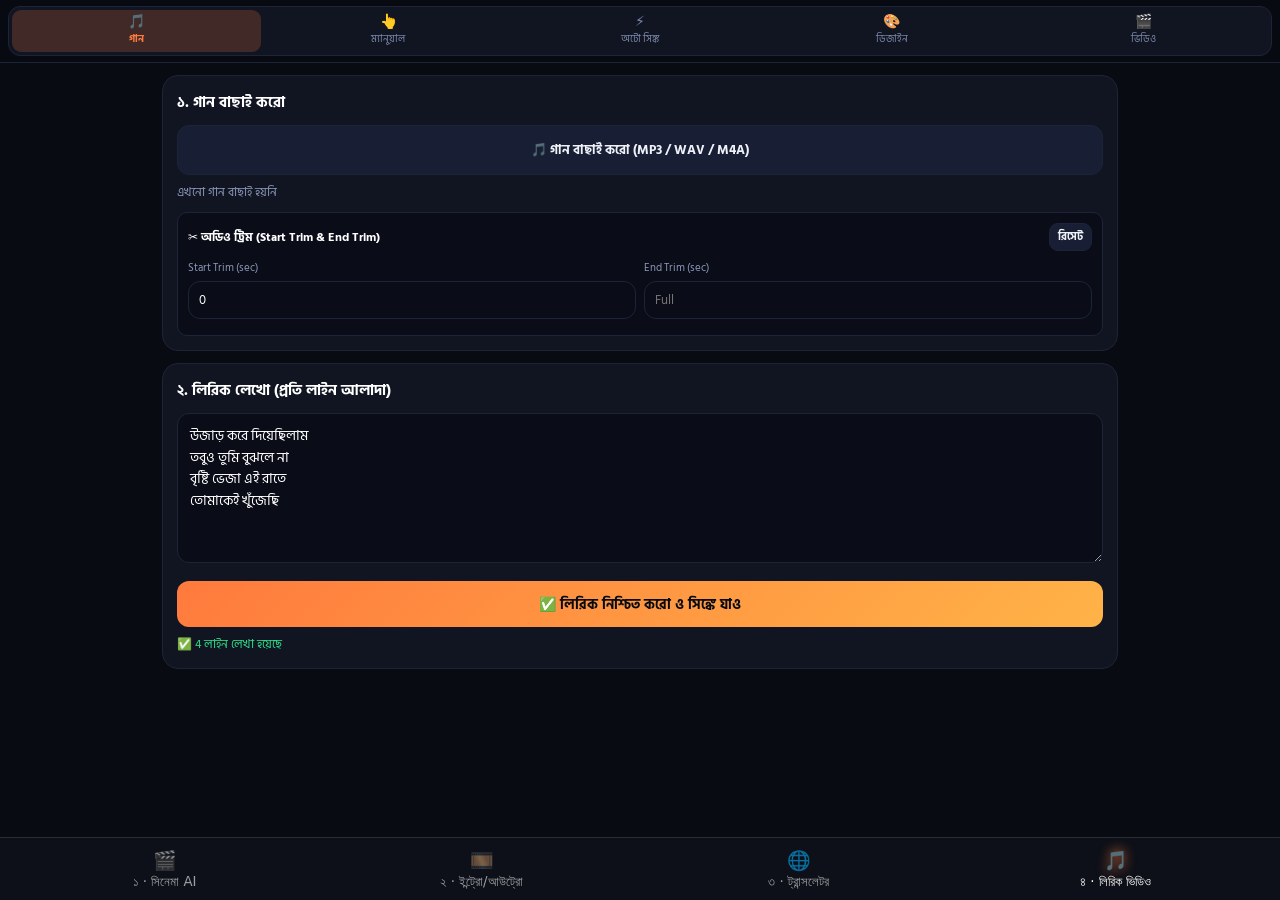
<file: public/tanvir-creative-studio-all-in-one.html>
<!DOCTYPE html><html lang="bn"><head><meta charset="utf-8"><meta name="viewport" content="width=device-width,initial-scale=1,viewport-fit=cover"><meta name="theme-color" content="#07070b"><title>Tanvir’s Creative Studio — All-in-One</title>
<style>:root{--bg:#07070b;--fg:#fff;--ac:#ff7a3d;--ac2:#ffb347}*{box-sizing:border-box}html,body{height:100%;margin:0;background:var(--bg);color:var(--fg);font-family:"Hind Siliguri",system-ui,sans-serif;overflow:hidden;overscroll-behavior:none}
#stage{position:fixed;left:0;right:0;top:env(safe-area-inset-top,0px);bottom:calc(62px + env(safe-area-inset-bottom,0px));display:flex;flex-direction:column;background:#090b12}
iframe{flex:1;width:100%;height:100%;border:0;background:#090b12;display:none}
iframe.on{display:block}
nav{position:fixed;left:0;right:0;bottom:0;display:flex;padding:6px 6px calc(6px + env(safe-area-inset-bottom,0px));background:#0d1018;border-top:1px solid #ffffff1f;z-index:20}
nav button{flex:1;border:0;background:none;color:#ffffff99;font:600 11px inherit;font-family:inherit;padding:4px 2px;line-height:1.3;cursor:pointer;-webkit-tap-highlight-color:transparent}
nav button b{display:block;font-size:19px}
nav button.on{color:#fff}
nav button.on b{filter:drop-shadow(0 0 6px var(--ac))}</style></head><body>
<div id="stage">
<iframe id="f1" allow="clipboard-write"></iframe>
<iframe id="f2" allow="clipboard-write; screen-wake-lock"></iframe>
<iframe id="f3" allow="clipboard-write"></iframe>
<iframe id="f4" allow="clipboard-write; screen-wake-lock; autoplay"></iframe>
</div>
<nav id="nav">
<button data-p="1"><b>🎬</b>১ · সিনেমা AI</button>
<button data-p="2"><b>🎞️</b>২ · ইন্ট্রো/আউট্রো</button>
<button data-p="3"><b>🌐</b>৩ · ট্রান্সলেটর</button>
<button data-p="4"><b>🎵</b>৪ · লিরিক ভিডিও</button>
</nav>
<script>
window.__TCS_HAS_ANDROID_BRIDGE__=Boolean(window.AndroidBridge&&typeof window.AndroidBridge.startFileSave==='function');
const D={"p1":["PCFkb2N0eXBlIGh0bWw+CjxodG1sIGxhbmc9ImJuIj4KPGhlYWQ+CjxtZXRhIGNoYXJzZXQ9InV0Zi04Ij48bWV0YSBuYW1lPSJ2aWV3cG9ydCIgY29udGVu","dD0id2lkdGg9ZGV2aWNlLXdpZHRoLGluaXRpYWwtc2NhbGU9MSx2aWV3cG9ydC1maXQ9Y292ZXIiPgo8bWV0YSBuYW1lPSJ0aGVtZS1jb2xvciIgY29udGVu","dD0iIzA5MGIxMiI+Cjx0aXRsZT5DaW5lbWFNYXN0ZXIgQUkgRGlyZWN0b3I8L3RpdGxlPgo8c3R5bGU+Cjpyb290ey0tYmc6IzA5MGIxMjstLXBhbmVsOiMx","MjE3MjU7LS1wYW5lbDI6IzE5MjIzNTstLWxpbmU6IzI5MzY0ZDstLWdvbGQ6I2U4YmQ2ODstLWN5YW46Izc4ZGNlODstLXR4dDojZjJmNGY4Oy0tbXV0ZWQ6","IzlhYThiZDstLWdvb2Q6IzgzZDZhNX0KKntib3gtc2l6aW5nOmJvcmRlci1ib3h9Ym9keXttYXJnaW46MDtiYWNrZ3JvdW5kOnJhZGlhbC1ncmFkaWVudCg5","MDBweCA0MjBweCBhdCA4MCUgLTEwJSwjMjUzMDRhIDAlLHZhcigtLWJnKSA2NSUpO2NvbG9yOnZhcigtLXR4dCk7Zm9udC1mYW1pbHk6c3lzdGVtLXVpLC1h","cHBsZS1zeXN0ZW0sIk5vdG8gU2FucyBCZW5nYWxpIixzYW5zLXNlcmlmfQpoZWFkZXJ7cGFkZGluZzoxOHB4IDE2cHggMTJweDtib3JkZXItYm90dG9tOjFw","eCBzb2xpZCB2YXIoLS1saW5lKTtwb3NpdGlvbjpzdGlja3k7dG9wOjA7YmFja2dyb3VuZDojMDkwYjEyZWQ7YmFja2Ryb3AtZmlsdGVyOmJsdXIoMTRweCk7","ei1pbmRleDo1fQouYnJhbmR7Zm9udC1zaXplOjIwcHg7Zm9udC13ZWlnaHQ6ODUwO2xldHRlci1zcGFjaW5nOi4ycHh9LmJyYW5kIHNwYW57Y29sb3I6dmFy","KC0tZ29sZCl9LnN1Yntmb250LXNpemU6MTJweDtjb2xvcjp2YXIoLS1tdXRlZCk7bWFyZ2luLXRvcDo0cHh9Ci53cmFwe21heC13aWR0aDo5ODBweDttYXJn","aW46YXV0bztwYWRkaW5nOjEycHggMTJweCA5MHB4fS5oZXJve3BhZGRpbmc6MTZweDtib3JkZXI6MXB4IHNvbGlkICM2NjU1Mzg7Ym9yZGVyLXJhZGl1czox","OHB4O2JhY2tncm91bmQ6bGluZWFyLWdyYWRpZW50KDEzMGRlZywjMjUyMjM0LCMxMTE4MjcgNjUlKTttYXJnaW4tYm90dG9tOjEycHh9Lmhlcm8gaDF7Zm9u","dC1zaXplOjIxcHg7bWFyZ2luOjAgMCA1cHh9Lmhlcm8gcHttYXJnaW46MDtjb2xvcjojYzVjY2RhO2ZvbnQtc2l6ZToxM3B4O2xpbmUtaGVpZ2h0OjEuNn0K","bmF2e2Rpc3BsYXk6ZmxleDtnYXA6N3B4O292ZXJmbG93OmF1dG87cGFkZGluZzo0cHggMCAxMnB4O3Njcm9sbGJhci13aWR0aDpub25lfW5hdiBidXR0b257","d2hpdGUtc3BhY2U6bm93cmFwO2ZsZXg6bm9uZX0KYnV0dG9uLC5idG57Ym9yZGVyOjFweCBzb2xpZCB2YXIoLS1saW5lKTtiYWNrZ3JvdW5kOnZhcigtLXBh","bmVsMik7Y29sb3I6dmFyKC0tdHh0KTtwYWRkaW5nOjEwcHggMTJweDtib3JkZXItcmFkaXVzOjExcHg7Zm9udDppbmhlcml0O2ZvbnQtc2l6ZToxM3B4O2Zv","bnQtd2VpZ2h0OjcwMDtjdXJzb3I6cG9pbnRlcn0KYnV0dG9uLmFjdGl2ZSwucHJpbWFyeXtiYWNrZ3JvdW5kOmxpbmVhci1ncmFkaWVudCgxMTBkZWcsI2I5","ODkzZCwjZThjNzc4KTtib3JkZXItY29sb3I6I2U4Yzc3ODtjb2xvcjojMTcxMzBjfQpidXR0b246ZGlzYWJsZWR7b3BhY2l0eTouNTtjdXJzb3I6d2FpdH0K","LmNhcmR7YmFja2dyb3VuZDpsaW5lYXItZ3JhZGllbnQoMTgwZGVnLCMxNTFkMmQsIzEwMTYyMyk7Ym9yZGVyOjFweCBzb2xpZCB2YXIoLS1saW5lKTtib3Jk","ZXItcmFkaXVzOjE2cHg7cGFkZGluZzoxNHB4O21hcmdpbjoxMHB4IDB9Cmgye2ZvbnQtc2l6ZToxNnB4O21hcmdpbjowIDAgMTBweDtjb2xvcjp2YXIoLS1n","b2xkKX1oM3tmb250LXNpemU6MTRweDttYXJnaW46MTRweCAwIDdweH0KbGFiZWx7ZGlzcGxheTpibG9jaztmb250LXNpemU6MTJweDtjb2xvcjojYzBjYWQ5","O21hcmdpbjoxMHB4IDAgNXB4fQppbnB1dCx0ZXh0YXJlYSxzZWxlY3R7d2lkdGg6MTAwJTtiYWNrZ3JvdW5kOiMwYTEwMWM7Y29sb3I6dmFyKC0tdHh0KTti","b3JkZXI6MXB4IHNvbGlkICMzMzQxNWE7Ym9yZGVyLXJhZGl1czoxMHB4O3BhZGRpbmc6MTFweDtmb250OmluaGVyaXQ7Zm9udC1zaXplOjE0cHh9CnRleHRh","cmVhe21pbi1oZWlnaHQ6OTJweDtyZXNpemU6dmVydGljYWw7bGluZS1oZWlnaHQ6MS41NX0uZ3JpZHtkaXNwbGF5OmdyaWQ7Z3JpZC10ZW1wbGF0ZS1jb2x1","bW5zOnJlcGVhdCgyLG1pbm1heCgwLDFmcikpO2dhcDo5cHh9LnJvd3tkaXNwbGF5OmZsZXg7Z2FwOjhweDtmbGV4LXdyYXA6d3JhcH0ucm93Pip7ZmxleDox","fQpzbWFsbCwuaGludHtmb250LXNpemU6MTFweDtjb2xvcjp2YXIoLS1tdXRlZCk7bGluZS1oZWlnaHQ6MS41fS5vdXRwdXR7d2hpdGUtc3BhY2U6cHJlLXdy","YXA7YmFja2dyb3VuZDojMDgwZTE4O2JvcmRlcjoxcHggc29saWQgIzM0NDI1Yjtib3JkZXItcmFkaXVzOjEycHg7cGFkZGluZzoxM3B4O21pbi1oZWlnaHQ6","OTBweDtsaW5lLWhlaWdodDoxLjY7Zm9udC1zaXplOjEzcHg7b3ZlcmZsb3ctd3JhcDphbnl3aGVyZX0KLnBpbGx7ZGlzcGxheTppbmxpbmUtYmxvY2s7cGFk","ZGluZzo0cHggOHB4O2JvcmRlci1yYWRpdXM6OTlweDtiYWNrZ3JvdW5kOiMyNjM1NGI7Y29sb3I6dmFyKC0tY3lhbik7Zm9udC1zaXplOjExcHg7bWFyZ2lu","OjJweH0KLnNlY3Rpb257ZGlzcGxheTpub25lfS5zZWN0aW9uLnNob3d7ZGlzcGxheTpibG9ja30uYWN0aW9uc3tkaXNwbGF5OmZsZXg7Z2FwOjdweDtmbGV4","LXdyYXA6d3JhcDttYXJnaW4tdG9wOjlweH0uYWN0aW9ucyBidXR0b257ZmxleDoxfQouc3RhdHVze2ZvbnQtc2l6ZToxMnB4O2NvbG9yOnZhcigtLWdvb2Qp","O21pbi1oZWlnaHQ6MThweDttYXJnaW4tdG9wOjdweH0ud2Fybntjb2xvcjojZjBjNzdifS50aHVtYnttYXgtd2lkdGg6MTAwJTttYXgtaGVpZ2h0OjE4MHB4","O2Rpc3BsYXk6YmxvY2s7Ym9yZGVyLXJhZGl1czoxMHB4O21hcmdpbi10b3A6OHB4fQouc2NlbmV7Ym9yZGVyOjFweCBzb2xpZCAjMzQ0MjViO3BhZGRpbmc6","MTBweDtib3JkZXItcmFkaXVzOjEycHg7bWFyZ2luOjhweCAwfS5zY2VuZSBie2NvbG9yOnZhcigtLWdvbGQpfQpmb290ZXJ7dGV4dC1hbGlnbjpjZW50ZXI7","Y29sb3I6dmFyKC0tbXV0ZWQpO2ZvbnQtc2l6ZToxMXB4O3BhZGRpbmc6MThweH0KQG1lZGlhKG1heC13aWR0aDo1NjBweCl7LmdyaWR7Z3JpZC10ZW1wbGF0","ZS1jb2x1bW5zOjFmcn0uaGVybyBoMXtmb250LXNpemU6MTlweH0ud3JhcHtwYWRkaW5nLWxlZnQ6MTBweDtwYWRkaW5nLXJpZ2h0OjEwcHh9fQo8L3N0eWxl","Pgo8L2hlYWQ+Cjxib2R5Pgo8aGVhZGVyPjxkaXYgY2xhc3M9ImJyYW5kIj7wn46sIENpbmVtYU1hc3RlciA8c3Bhbj5BSSBEaXJlY3Rvcjwvc3Bhbj48L2Rp","dj48ZGl2IGNsYXNzPSJzdWIiPkNpbmVtYXRpYyBwbGFubmluZyDigKIgUHJvbXB0IGVuZ2luZWVyaW5nIOKAoiBTdG9yeWJvYXJkIOKAoiBDb2xvciBkaXJl","Y3Rpb248L2Rpdj48L2hlYWRlcj4KPGRpdiBjbGFzcz0id3JhcCI+CjxkaXYgY2xhc3M9Imhlcm8iPjxoMT7gpqTgp4vgpq7gpr7gprAg4KaX4Kay4KeN4Kaq","LCDgpqTgp4vgpq7gpr7gprAg4Kat4Ka/4Kac4KeN4Kav4KeB4Kef4Ka+4Kay4oCU4Kah4Ka/4Kaw4KeH4KaV4KeN4Kaf4Kaw4KeH4KawIOCmqOCmv+Cnn+Cm","qOCnjeCmpOCnjeCmsOCmo+CnhzwvaDE+PHA+4Kau4Ka/4KaJ4Kac4Ka/4KaVIOCmreCmv+CmoeCmv+Cmkywg4Ka24Kaw4KeN4KafIOCmq+Cmv+CmsuCnjeCm","riDgppMg4Ka44Ka/4Kao4KeH4Kau4Ka+4Kaf4Ka/4KaVIOCmleCmqOCmn+Cnh+CmqOCnjeCmn+Cnh+CmsCDgppzgpqjgp43gpq8g4Kaq4Kaw4Ka/4KaV4Kay","4KeN4Kaq4Kao4Ka+LCDgprbgpp8sIOCmleCnjeCmr+CmvuCmruCnh+CmsOCmviDgpq7gp4Hgpq3gpq7gp4fgpqjgp43gpp8sIEFJIOCmreCmv+CmoeCmv+Cm","kyDgpqrgp43gprDgpq7gp43gpqrgpp8g4KaP4Kas4KaCIOCmleCmvuCmsuCmvuCmsCDgppfgp43gprDgp4fgpqHgpr/gpoIg4KaX4Ka+4KaH4KahIOCmpOCn","iOCmsOCmvyDgppXgprDgp4vgpaQ8L3A+PGRpdj48c3BhbiBjbGFzcz0icGlsbCI+TW9iaWxlLXJlYWR5PC9zcGFuPjxzcGFuIGNsYXNzPSJwaWxsIj7gpqzg","pr7gpoLgprLgpr4gKyBFbmdsaXNoIHByb21wdHM8L3NwYW4+PHNwYW4gY2xhc3M9InBpbGwiPkxvY2FsIHByb2plY3Qgc2F2aW5nPC9zcGFuPjwvZGl2Pjwv","ZGl2Pgo8bmF2IGlkPSJuYXYiPgo8YnV0dG9uIGNsYXNzPSJhY3RpdmUiIGRhdGEtdGFiPSJwcm9tcHQiPuKcqCBQcm9tcHQgQUk8L2J1dHRvbj48YnV0dG9u","IGRhdGEtdGFiPSJzY2VuZSI+8J+OpSBTY2VuZSBEaXJlY3RvcjwvYnV0dG9uPjxidXR0b24gZGF0YS10YWI9InN0b3J5Ij7wn5OLIFN0b3J5Ym9hcmQ8L2J1","dHRvbj48YnV0dG9uIGRhdGEtdGFiPSJncmFkZSI+8J+OqCBDb2xvciBHcmFkaW5nPC9idXR0b24+PGJ1dHRvbiBkYXRhLXRhYj0iY2hhdCI+8J+SrCBDby1E","aXJlY3RvcjwvYnV0dG9uPjxidXR0b24gZGF0YS10YWI9InNhdmVkIj7wn5OBIFByb2plY3RzPC9idXR0b24+PGJ1dHRvbiBkYXRhLXRhYj0ic2V0dGluZ3Mi","PuKame+4jyBBSSBTZXR1cDwvYnV0dG9uPgo8L25hdj4KPHNlY3Rpb24gY2xhc3M9InNlY3Rpb24gc2hvdyIgaWQ9InByb21wdCI+CjxkaXYgY2xhc3M9ImNh","cmQiPjxoMj7inKggTXVsdGktRW5naW5lIFByb21wdCBHZW5lcmF0b3I8L2gyPgo8bGFiZWw+4Kak4KeL4Kau4Ka+4KawIOCmpuCng+CmtuCnjeCmryDgpqzg","pr4g4KaG4KaH4Kah4Ka/4Kef4Ka+IOCmrOCmvuCmguCmsuCmvuCnnyDgprLgp4fgppbgp4s8L2xhYmVsPjx0ZXh0YXJlYSBpZD0icElkZWEiIHBsYWNlaG9s","ZGVyPSLgpq/gp4fgpq7gpqg6IOCmj+CmleCmnOCmqCDgpq7gpr7gpqjgp4Hgprcg4Kao4Ka/4Kaw4KeN4Kac4KaoIOCmtuCmueCmsOCnh+CmsCDgprDgpr7g","prjgp43gpqTgpr7gp58g4Ka54Ka+4KaB4Kaf4Kab4KeHLCDgpqbgp4LgprDgp4cg4Kat4KeL4Kaw4KeH4KawIOCmhuCmsuCniy4uLiI+PC90ZXh0YXJlYT4K","PGRpdiBjbGFzcz0iZ3JpZCI+PGRpdj48bGFiZWw+R2VucmUgLyDgpobgpqzgprk8L2xhYmVsPjxzZWxlY3QgaWQ9InBHZW5yZSI+PG9wdGlvbj5FbW90aW9u","YWwgY2luZW1hdGljIGRyYW1hPC9vcHRpb24+PG9wdGlvbj5FcGljIG11c2ljIHZpZGVvPC9vcHRpb24+PG9wdGlvbj5Sb21hbnRpYyBmb2xrPC9vcHRpb24+","PG9wdGlvbj5DeWJlcnB1bmsgc2NpLWZpPC9vcHRpb24+PG9wdGlvbj5UaHJpbGxlciBhY3Rpb248L29wdGlvbj48b3B0aW9uPkRvY3VtZW50YXJ5IHJlYWxp","c208L29wdGlvbj48L3NlbGVjdD48L2Rpdj4KPGRpdj48bGFiZWw+TGlnaHRpbmc8L2xhYmVsPjxzZWxlY3QgaWQ9InBMaWdodCI+PG9wdGlvbj5Tb2Z0IGNp","bmVtYXRpYyBuYXR1cmFsIGxpZ2h0PC9vcHRpb24+PG9wdGlvbj5Hb2xkZW4gaG91cjwvb3B0aW9uPjxvcHRpb24+Qmx1ZSBob3VyPC9vcHRpb24+PG9wdGlv","bj5Mb3cta2V5IGRyYW1hdGljIGxpZ2h0aW5nPC9vcHRpb24+PG9wdGlvbj5OZW9uIHByYWN0aWNhbCBsaWdodGluZzwvb3B0aW9uPjxvcHRpb24+Vm9sdW1l","dHJpYyBiYWNrbGlnaHQ8L29wdGlvbj48L3NlbGVjdD48L2Rpdj4KPGRpdj48bGFiZWw+Q2FtZXJhPC9sYWJlbD48c2VsZWN0IGlkPSJwQ2FtZXJhIj48b3B0","aW9uPjM1bW0gY2luZW1hdGljIHRyYWNraW5nIHNob3Q8L29wdGlvbj48b3B0aW9uPlNsb3cgZG9sbHktaW4gY2xvc2UtdXA8L29wdGlvbj48b3B0aW9uPldp","ZGUgZXN0YWJsaXNoaW5nIHNob3Q8L29wdGlvbj48b3B0aW9uPkhhbmRoZWxkIGRvY3VtZW50YXJ5IGNhbWVyYTwvb3B0aW9uPjxvcHRpb24+RHJvbmUgYWVy","aWFsIG1vdmVtZW50PC9vcHRpb24+PG9wdGlvbj5TdGF0aWMgc3ltbWV0cmljYWwgY29tcG9zaXRpb248L29wdGlvbj48L3NlbGVjdD48L2Rpdj4KPGRpdj48","bGFiZWw+VGFyZ2V0IEFJIFZpZGVvIEVuZ2luZTwvbGFiZWw+PHNlbGVjdCBpZD0icEVuZ2luZSI+PG9wdGlvbj5Hb29nbGUgRmxvdzwvb3B0aW9uPjxvcHRp","b24+R2VtaW5pIE9tbmk8L29wdGlvbj48b3B0aW9uPkdlbWluaSBPbW5pIDI8L29wdGlvbj48b3B0aW9uPkdvb2dsZSBWZW88L29wdGlvbj48b3B0aW9uPkdl","bWluaTwvb3B0aW9uPjwvc2VsZWN0PjwvZGl2PjwvZGl2Pgo8bGFiZWw+VmlzdWFsIHJlZmVyZW5jZSBpbWFnZSAob3B0aW9uYWwpPC9sYWJlbD48aW5wdXQg","dHlwZT0iZmlsZSIgaWQ9InBJbWFnZSIgYWNjZXB0PSJpbWFnZS8qIj48aW1nIGlkPSJwUHJldmlldyIgY2xhc3M9InRodW1iIiBoaWRkZW4+CjxkaXYgY2xh","c3M9ImFjdGlvbnMiPjxidXR0b24gY2xhc3M9InByaW1hcnkiIGlkPSJtYWtlUHJvbXB0Ij5HZW5lcmF0ZSBQcm9tcHQ8L2J1dHRvbj48YnV0dG9uIGlkPSJj","bGVhclByb21wdCI+Q2xlYXI8L2J1dHRvbj48L2Rpdj48ZGl2IGNsYXNzPSJzdGF0dXMiIGlkPSJwU3RhdHVzIj48L2Rpdj48L2Rpdj4KPGRpdiBjbGFzcz0i","Y2FyZCI+PGgyPkdlbmVyYXRlZCBQcm9tcHQ8L2gyPjxkaXYgaWQ9InBPdXQiIGNsYXNzPSJvdXRwdXQiPuCmpOCni+CmruCmvuCmsCBwcm9tcHQg4KaP4KaW","4Ka+4Kao4KeHIOCmpuCnh+CmluCmviDgpq/gpr7gpqzgp4fgpaQ8L2Rpdj48ZGl2IGNsYXNzPSJhY3Rpb25zIj48YnV0dG9uIG9uY2xpY2s9ImNvcHlUZXh0","KCdwT3V0JykiPkNvcHkgUHJvbXB0PC9idXR0b24+PGJ1dHRvbiBvbmNsaWNrPSJzYXZlQ3VycmVudCgnUHJvbXB0IEdlbmVyYXRvcicsJ3BPdXQnKSI+U2F2","ZSBQcm9qZWN0PC9idXR0b24+PC9kaXY+PC9kaXY+Cjwvc2VjdGlvbj4KPHNlY3Rpb24gY2xhc3M9InNlY3Rpb24iIGlkPSJzY2VuZSI+CjxkaXYgY2xhc3M9","ImNhcmQiPjxoMj7wn46lIFNjZW5lIERpcmVjdG9yPC9oMj48bGFiZWw+U2NlbmUgZGVzY3JpcHRpb24gLyDgpqbgp4Pgprbgp43gpq/gp4fgprAg4Kas4Kaw","4KeN4Kaj4Kao4Ka+PC9sYWJlbD48dGV4dGFyZWEgaWQ9InNJZGVhIiBwbGFjZWhvbGRlcj0i4KaP4KaHIOCmpuCng+CmtuCnjeCmr+CnhyDgppXgp4Ag4KaY","4Kaf4Kas4KeHPyDgpprgprDgpr/gpqTgp43gprAsIOCmnOCmvuCnn+Cml+Cmviwg4Ka44Kau4KefLCDgpobgpqzgp4fgppcg4Kay4Ka/4KaW4KeLLi4uIj48","L3RleHRhcmVhPgo8ZGl2IGNsYXNzPSJncmlkIj48ZGl2PjxsYWJlbD5HZW5yZTwvbGFiZWw+PHNlbGVjdCBpZD0ic0dlbnJlIj48b3B0aW9uPkVtb3Rpb25h","bCBkcmFtYTwvb3B0aW9uPjxvcHRpb24+TXVzaWMgdmlkZW88L29wdGlvbj48b3B0aW9uPlJvbWFuY2U8L29wdGlvbj48b3B0aW9uPlRocmlsbGVyPC9vcHRp","b24+PG9wdGlvbj5BY3Rpb248L29wdGlvbj48b3B0aW9uPkRvY3VtZW50YXJ5PC9vcHRpb24+PC9zZWxlY3Q+PC9kaXY+PGRpdj48bGFiZWw+U2hvdCBzaXpl","PC9sYWJlbD48c2VsZWN0IGlkPSJzU2hvdCI+PG9wdGlvbj5XaWRlIGVzdGFibGlzaGluZyBzaG90PC9vcHRpb24+PG9wdGlvbj5NZWRpdW0gc2hvdDwvb3B0","aW9uPjxvcHRpb24+Q2xvc2UtdXA8L29wdGlvbj48b3B0aW9uPkV4dHJlbWUgY2xvc2UtdXA8L29wdGlvbj48b3B0aW9uPk92ZXItdGhlLXNob3VsZGVyPC9v","cHRpb24+PC9zZWxlY3Q+PC9kaXY+PGRpdj48bGFiZWw+Q2FtZXJhIG1vdmVtZW50PC9sYWJlbD48c2VsZWN0IGlkPSJzTW92ZSI+PG9wdGlvbj5TbG93IGRv","bGx5LWluPC9vcHRpb24+PG9wdGlvbj5UcmFja2luZyBzaG90PC9vcHRpb24+PG9wdGlvbj5TbG93IHBhbjwvb3B0aW9uPjxvcHRpb24+Q3JhbmUgdXA8L29w","dGlvbj48b3B0aW9uPkhhbmRoZWxkIHN1YnRsZSBtb3ZlbWVudDwvb3B0aW9uPjxvcHRpb24+TG9ja2VkLW9mZiBzdGF0aWMgc2hvdDwvb3B0aW9uPjwvc2Vs","ZWN0PjwvZGl2PjxkaXY+PGxhYmVsPkR1cmF0aW9uPC9sYWJlbD48c2VsZWN0IGlkPSJzRHVyYXRpb24iPjxvcHRpb24+NSBzZWNvbmRzPC9vcHRpb24+PG9w","dGlvbj44IHNlY29uZHM8L29wdGlvbj48b3B0aW9uPjEwIHNlY29uZHM8L29wdGlvbj48b3B0aW9uPjE1IHNlY29uZHM8L29wdGlvbj48L3NlbGVjdD48L2Rp","dj48L2Rpdj4KPGRpdiBjbGFzcz0iYWN0aW9ucyI+PGJ1dHRvbiBjbGFzcz0icHJpbWFyeSIgaWQ9Im1ha2VTY2VuZSI+QnVpbGQgU2NlbmUgRGlyZWN0aW9u","PC9idXR0b24+PC9kaXY+PGRpdiBjbGFzcz0ic3RhdHVzIiBpZD0ic1N0YXR1cyI+PC9kaXY+PC9kaXY+CjxkaXYgY2xhc3M9ImNhcmQiPjxoMj5EaXJlY3Rv","cidzIFNjZW5lIE5vdGVzPC9oMj48ZGl2IGlkPSJzT3V0IiBjbGFzcz0ib3V0cHV0Ij5TY2VuZSBkaXJlY3Rpb24g4KaP4KaW4Ka+4Kao4KeHIOCmpOCniOCm","sOCmvyDgprngpqzgp4fgpaQ8L2Rpdj48ZGl2IGNsYXNzPSJhY3Rpb25zIj48YnV0dG9uIG9uY2xpY2s9ImNvcHlUZXh0KCdzT3V0JykiPkNvcHk8L2J1dHRv","bj48YnV0dG9uIG9uY2xpY2s9InNhdmVDdXJyZW50KCdTY2VuZSBEaXJlY3RvcicsJ3NPdXQnKSI+U2F2ZTwvYnV0dG9uPjwvZGl2PjwvZGl2Pgo8L3NlY3Rp","b24+CjxzZWN0aW9uIGNsYXNzPSJzZWN0aW9uIiBpZD0ic3RvcnkiPgo8ZGl2IGNsYXNzPSJjYXJkIj48aDI+8J+TiyBTdG9yeWJvYXJkIEJ1aWxkZXI8L2gy","PjxsYWJlbD5Qcm9qZWN0IHRpdGxlPC9sYWJlbD48aW5wdXQgaWQ9InN0VGl0bGUiIHBsYWNlaG9sZGVyPSLgppfgprLgp43gpqog4Kas4Ka+IOCmruCmv+Cm","ieCmnOCmv+CmlSDgpq3gpr/gpqHgpr/gppPgprAg4Kao4Ka+4KauIj4KPGxhYmVsPuCml+CmsuCnjeCmqiAvIOCml+CmvuCmqOCnh+CmsCDgprjgpr7gprDg","pr7gpoLgprY8L2xhYmVsPjx0ZXh0YXJlYSBpZD0ic3RJZGVhIiBwbGFjZWhvbGRlcj0i4KaX4Kay4KeN4Kaq4KeH4KawIOCmtuCngeCmsOCngSwg4Kam4KeN","4Kas4Kao4KeN4Kam4KeN4KasLCDgpobgpqzgp4fgppfgp4fgprAg4Kaq4Kaw4Ka/4Kas4Kaw4KeN4Kak4KaoIOCmkyDgprbgp4fgprcg4Kay4Ka/4KaW4KeL","Li4uIj48L3RleHRhcmVhPgo8ZGl2IGNsYXNzPSJncmlkIj48ZGl2PjxsYWJlbD5HZW5yZTwvbGFiZWw+PHNlbGVjdCBpZD0ic3RHZW5yZSI+PG9wdGlvbj5F","bW90aW9uYWwgY2luZW1hdGljIGRyYW1hPC9vcHRpb24+PG9wdGlvbj5NdXNpYyB2aWRlbzwvb3B0aW9uPjxvcHRpb24+Um9tYW5jZTwvb3B0aW9uPjxvcHRp","b24+TXlzdGVyeSB0aHJpbGxlcjwvb3B0aW9uPjxvcHRpb24+RG9jdW1lbnRhcnk8L29wdGlvbj48L3NlbGVjdD48L2Rpdj48ZGl2PjxsYWJlbD7gpq7gp4vg","pp8g4Kam4KeI4Kaw4KeN4KaY4KeN4KavPC9sYWJlbD48c2VsZWN0IGlkPSJzdExlbmd0aCI+PG9wdGlvbj4xIG1pbnV0ZTwvb3B0aW9uPjxvcHRpb24+MiBt","aW51dGVzPC9vcHRpb24+PG9wdGlvbj4zIG1pbnV0ZXM8L29wdGlvbj48b3B0aW9uPjQgbWludXRlczwvb3B0aW9uPjxvcHRpb24+NSBtaW51dGVzPC9vcHRp","b24+PG9wdGlvbj44IG1pbnV0ZXM8L29wdGlvbj48L3NlbGVjdD48L2Rpdj48ZGl2PjxsYWJlbD5TY2VuZSDgprjgpoLgppbgp43gpq/gpr48L2xhYmVsPjxz","ZWxlY3QgaWQ9InN0Q291bnQiPjxvcHRpb24+Njwvb3B0aW9uPjxvcHRpb24gc2VsZWN0ZWQ+ODwvb3B0aW9uPjxvcHRpb24+MTA8L29wdGlvbj48b3B0aW9u","PjEyPC9vcHRpb24+PG9wdGlvbj4xNjwvb3B0aW9uPjwvc2VsZWN0PjwvZGl2PjxkaXY+PGxhYmVsPlZpc3VhbCBzdHlsZTwvbGFiZWw+PHNlbGVjdCBpZD0i","c3RTdHlsZSI+PG9wdGlvbj5QaG90b3JlYWxpc3RpYyBjaW5lbWF0aWMgNEs8L29wdGlvbj48b3B0aW9uPk5hdHVyYWxpc3RpYyBmaWxtIGxvb2s8L29wdGlv","bj48b3B0aW9uPkRyZWFtbGlrZSBzdXJyZWFsaXNtPC9vcHRpb24+PG9wdGlvbj5TdHlsaXplZCBtdXNpYyB2aWRlbzwvb3B0aW9uPjwvc2VsZWN0PjwvZGl2","PjwvZGl2Pgo8ZGl2IGNsYXNzPSJhY3Rpb25zIj48YnV0dG9uIGNsYXNzPSJwcmltYXJ5IiBpZD0ibWFrZVN0b3J5Ij5HZW5lcmF0ZSBTdG9yeWJvYXJkPC9i","dXR0b24+PC9kaXY+PGRpdiBjbGFzcz0ic3RhdHVzIiBpZD0ic3RTdGF0dXMiPjwvZGl2PjwvZGl2Pgo8ZGl2IGNsYXNzPSJjYXJkIj48aDI+U3Rvcnlib2Fy","ZCBPdXRwdXQ8L2gyPjxkaXYgaWQ9InN0T3V0IiBjbGFzcz0ib3V0cHV0Ij5TdG9yeWJvYXJkIOCmj+CmluCmvuCmqOCnhyDgpqTgp4jgprDgpr8g4Ka54Kas","4KeH4KWkPC9kaXY+PGRpdiBjbGFzcz0iYWN0aW9ucyI+PGJ1dHRvbiBvbmNsaWNrPSJjb3B5VGV4dCgnc3RPdXQnKSI+Q29weTwvYnV0dG9uPjxidXR0b24g","b25jbGljaz0ic2F2ZUN1cnJlbnQoJ1N0b3J5Ym9hcmQnLCdzdE91dCcpIj5TYXZlPC9idXR0b24+PC9kaXY+PC9kaXY+Cjwvc2VjdGlvbj4KPHNlY3Rpb24g","Y2xhc3M9InNlY3Rpb24iIGlkPSJncmFkZSI+CjxkaXYgY2xhc3M9ImNhcmQiPjxoMj7wn46oIENpbmVtYXRpYyBDb2xvciBHcmFkaW5nPC9oMj48bGFiZWw+","4Kam4KeD4Ka24KeN4Kav4KeH4KawIOCmhuCmrOCmuSAvIE1vb2Q8L2xhYmVsPjxzZWxlY3QgaWQ9ImdNb29kIj48b3B0aW9uPk1lbGFuY2hvbGljIGFuZCBs","b25lbHk8L29wdGlvbj48b3B0aW9uPldhcm0gbm9zdGFsZ2ljIG1lbW9yeTwvb3B0aW9uPjxvcHRpb24+Um9tYW50aWMgYW5kIGRyZWFteTwvb3B0aW9uPjxv","cHRpb24+RGFyayBzdXNwZW5zZTwvb3B0aW9uPjxvcHRpb24+SG9wZWZ1bCBzdW5yaXNlPC9vcHRpb24+PG9wdGlvbj5FcGljIGFuZCBwb3dlcmZ1bDwvb3B0","aW9uPjxvcHRpb24+TmF0dXJhbCBkb2N1bWVudGFyeTwvb3B0aW9uPjwvc2VsZWN0Pgo8bGFiZWw+Rm9vdGFnZSBkZXNjcmlwdGlvbjwvbGFiZWw+PHRleHRh","cmVhIGlkPSJnSWRlYSIgcGxhY2Vob2xkZXI9IuCmpuCmv+CmqC/gprDgpr7gpqQsIOCmsuCni+CmleCnh+CmtuCmqCwg4KaG4Kay4KeLLCDgpqrgp4vgprbg","pr7gppUg4KaTIOCmpuCng+CmtuCnjeCmr+Cnh+CmsCDgpqfgprDgpqguLi4iPjwvdGV4dGFyZWE+CjxkaXYgY2xhc3M9ImFjdGlvbnMiPjxidXR0b24gY2xh","c3M9InByaW1hcnkiIGlkPSJtYWtlR3JhZGUiPkNyZWF0ZSBDb2xvciBHdWlkZTwvYnV0dG9uPjwvZGl2PjxkaXYgY2xhc3M9InN0YXR1cyIgaWQ9ImdTdGF0","dXMiPjwvZGl2PjwvZGl2Pgo8ZGl2IGNsYXNzPSJjYXJkIj48aDI+Q29sb3Jpc3QncyBHdWlkZTwvaDI+PGRpdiBpZD0iZ091dCIgY2xhc3M9Im91dHB1dCI+","Q29sb3IgZ3JhZGluZyBndWlkZSDgpo/gppbgpr7gpqjgp4cg4Kak4KeI4Kaw4Ka/IOCmueCmrOCnh+ClpDwvZGl2PjxkaXYgY2xhc3M9ImFjdGlvbnMiPjxi","dXR0b24gb25jbGljaz0iY29weVRleHQoJ2dPdXQnKSI+Q29weTwvYnV0dG9uPjxidXR0b24gb25jbGljaz0ic2F2ZUN1cnJlbnQoJ0NvbG9yIEdyYWRpbmcn","LCdnT3V0JykiPlNhdmU8L2J1dHRvbj48L2Rpdj48L2Rpdj4KPC9zZWN0aW9uPgo8c2VjdGlvbiBjbGFzcz0ic2VjdGlvbiIgaWQ9ImNoYXQiPgo8ZGl2IGNs","YXNzPSJjYXJkIj48aDI+8J+SrCBDby1EaXJlY3RvcjwvaDI+PHAgY2xhc3M9ImhpbnQiPuCmpOCni+CmruCmvuCmsCDgpqrgp43gprDgppzgp4fgppXgp43g","pp8g4Kao4Ka/4Kef4KeHIOCmrOCmvuCmguCmsuCmvuCnnyDgpobgprLgp4vgpprgpqjgpr4g4KaV4Kaw4KeL4KWkIEFJIGtleSDgprjgp4fgpp8g4KaV4Kaw","4Ka+IOCmpeCmvuCmleCmsuCnhyBHZW1pbmkt4KawIOCmieCmpOCnjeCmpOCmsCDgpobgprjgpqzgp4c7IOCmqOCmviDgpqXgpr7gppXgprLgp4cgbG9jYWwg","ZGlyZWN0b3IgaGVscGVyIOCmrOCnjeCmr+CmrOCmueCmvuCmsCDgprngpqzgp4fgpaQ8L3A+PGxhYmVsPuCmpOCni+CmruCmvuCmsCDgpqjgpr/gprDgp43g","pqbgp4fgprbgpqjgpr4g4Kas4Ka+IOCmquCnjeCmsOCmtuCnjeCmqDwvbGFiZWw+PHRleHRhcmVhIGlkPSJjSWRlYSIgcGxhY2Vob2xkZXI9IuCmj+CmhyDg","pqbgp4Pgprbgp43gpq/gpp/gpr4g4KaG4Kaw4KaTIOCmrOCmvuCmuOCnjeCmpOCmrOCmp+CmsOCnjeCmruCngCDgppXgprDgpqTgp4cg4KaV4KeAIOCmquCm","sOCmv+CmrOCmsOCnjeCmpOCmqCDgppXgprDgpqw/Ij48L3RleHRhcmVhPjxkaXYgY2xhc3M9ImFjdGlvbnMiPjxidXR0b24gY2xhc3M9InByaW1hcnkiIGlk","PSJtYWtlQ2hhdCI+QXNrIENvLURpcmVjdG9yPC9idXR0b24+PGJ1dHRvbiBpZD0iY2xlYXJDaGF0Ij5DbGVhcjwvYnV0dG9uPjwvZGl2PjxkaXYgY2xhc3M9","InN0YXR1cyIgaWQ9ImNTdGF0dXMiPjwvZGl2PjwvZGl2Pgo8ZGl2IGNsYXNzPSJjYXJkIj48aDI+Q29udmVyc2F0aW9uPC9oMj48ZGl2IGlkPSJjT3V0IiBj","bGFzcz0ib3V0cHV0Ij7gpqTgp4vgpq7gpr7gprAg4KaV4Kal4KeL4Kaq4KaV4Kal4KaoIOCmj+CmluCmvuCmqOCnhyDgpqbgp4fgppbgpr4g4Kav4Ka+4Kas","4KeH4KWkPC9kaXY+PGRpdiBjbGFzcz0iYWN0aW9ucyI+PGJ1dHRvbiBvbmNsaWNrPSJjb3B5VGV4dCgnY091dCcpIj5Db3B5IENvbnZlcnNhdGlvbjwvYnV0","dG9uPjxidXR0b24gb25jbGljaz0ic2F2ZUN1cnJlbnQoJ0NvLURpcmVjdG9yIENoYXQnLCdjT3V0JykiPlNhdmU8L2J1dHRvbj48L2Rpdj48L2Rpdj4KPC9z","ZWN0aW9uPgo8c2VjdGlvbiBjbGFzcz0ic2VjdGlvbiIgaWQ9InNhdmVkIj4KPGRpdiBjbGFzcz0iY2FyZCI+PGgyPvCfk4EgU2F2ZWQgUHJvamVjdHM8L2gy","PjxwIGNsYXNzPSJoaW50Ij7gpo/gpocgSFRNTCDgpqvgpr7gpofgprLgp4fgprAgYnJvd3NlciBzdG9yYWdlLeCmjyDgpqrgp43gprDgppzgp4fgppXgp43g","pp8g4Ka44KaC4Kaw4KaV4KeN4Ka34Ka/4KakIOCmpeCmvuCmleCmrOCnh+ClpCDgpo/gppXgpocgYnJvd3NlciDgppMgc3RvcmFnZSDgpqzgp43gpq/gpqzg","prngpr7gprAg4KaV4Kaw4Kak4KeHIOCmueCmrOCnh+ClpDwvcD48ZGl2IGlkPSJzYXZlZExpc3QiPjwvZGl2PjxidXR0b24gaWQ9InJlZnJlc2hTYXZlZCI+","UmVmcmVzaCBQcm9qZWN0czwvYnV0dG9uPjwvZGl2Pgo8L3NlY3Rpb24+CjxzZWN0aW9uIGNsYXNzPSJzZWN0aW9uIiBpZD0ic2V0dGluZ3MiPgo8ZGl2IGNs","YXNzPSJjYXJkIj48aDI+4pqZ77iPIEFJIENvbm5lY3Rpb248L2gyPjxwIGNsYXNzPSJoaW50IHdhcm4iPkdlbWluaSBBUEkga2V5IOCmpuCmv+CmsuCnhyBi","cm93c2VyIOCmpeCnh+CmleCnhyDgprjgprDgpr7gprjgprDgpr8gR29vZ2xlIEFJIEFQSS3gpqTgp4cgcmVxdWVzdCDgpq/gpr7gpqzgp4fgpaQg4KaP4Kaf","4Ka/IHByaXZhdGUgc2VydmVyIOCmqOCnnzsg4Kao4Ka/4Kac4KeH4KawIOCmrOCnjeCmr+CmleCnjeCmpOCmv+Cml+CmpCBrZXkg4Kab4Ka+4Kec4Ka+IOCm","heCmqOCnjeCmryDgppXgpr7gprDgppMga2V5IOCmj+CmluCmvuCmqOCnhyDgpqzgp43gpq/gpqzgprngpr7gprAg4KaV4Kaw4Kas4KeHIOCmqOCmvuClpCBr","ZXkg4KaP4KaHIGJyb3dzZXIt4KaP4KawIGxvY2FsIHN0b3JhZ2Ut4KaPIOCmpeCmvuCmleCmrOCnh+ClpDwvcD4KPGxhYmVsPkdlbWluaSBBUEkgS2V5IChv","cHRpb25hbCk8L2xhYmVsPjxpbnB1dCBpZD0iYXBpS2V5IiB0eXBlPSJwYXNzd29yZCIgcGxhY2Vob2xkZXI9IlBhc3RlIHlvdXIgR2VtaW5pIEFQSSBrZXki","Pgo8bGFiZWw+R2VtaW5pIG1vZGVsPC9sYWJlbD48c2VsZWN0IGlkPSJtb2RlbCI+PG9wdGlvbiB2YWx1ZT0iZ2VtaW5pLTIuNS1mbGFzaCI+R2VtaW5pIDIu","NSBGbGFzaCAo4Ka44KeN4Kal4Ka/4Kak4Ka/4Ka24KeA4KayLCDgprjgp4fgprDgpr4pPC9vcHRpb24+PG9wdGlvbiB2YWx1ZT0iZ2VtaW5pLTIuNS1mbGFz","aC1saXRlIj5HZW1pbmkgMi41IEZsYXNoLUxpdGUgKOCmueCmvuCmsuCmleCmvik8L29wdGlvbj48b3B0aW9uIHZhbHVlPSJnZW1pbmktMi4wLWZsYXNoIj5H","ZW1pbmkgMi4wIEZsYXNoPC9vcHRpb24+PG9wdGlvbiB2YWx1ZT0iZ2VtaW5pLTMuOC1mbGFzaCI+R2VtaW5pIDMuOCBGbGFzaDwvb3B0aW9uPjwvc2VsZWN0","Pgo8ZGl2IGNsYXNzPSJhY3Rpb25zIj48YnV0dG9uIGNsYXNzPSJwcmltYXJ5IiBpZD0ic2F2ZVNldHRpbmdzIj5TYXZlIEFJIFNldHRpbmdzPC9idXR0b24+","PGJ1dHRvbiBpZD0icmVtb3ZlS2V5Ij5SZW1vdmUgS2V5PC9idXR0b24+PC9kaXY+PGRpdiBjbGFzcz0ic3RhdHVzIiBpZD0ic2V0U3RhdHVzIj48L2Rpdj48","cCBjbGFzcz0iaGludCI+QVBJIGtleSDgpqjgpr4g4Kal4Ka+4KaV4Kay4KeH4KaTIHByb21wdCwgc2NlbmUsIHN0b3J5Ym9hcmQg4KaTIGNvbG9yIGd1aWRl","LeCmj+CmsCBsb2NhbCB0ZW1wbGF0ZSBnZW5lcmF0b3Ig4KaV4Ka+4KacIOCmleCmsOCmrOCnh+ClpCDgpongpqjgp43gpqjgpqQgQUkt4Kat4Ka/4Kak4KeN","4Kak4Ka/4KaVIOCmq+CmsuCmvuCmq+CmsuCnh+CmsCDgppzgpqjgp43gpq8gQVBJIGNvbm5lY3Rpb24g4Kaq4KeN4Kaw4Kef4KeL4Kac4Kao4KWkPC9wPjwv","ZGl2Pgo8ZGl2IGNsYXNzPSJjYXJkIj48aDI+QWJvdXQgdGhpcyBidWlsZDwvaDI+PHAgY2xhc3M9ImhpbnQiPuCmj+Cmn+CmvyBDaW5lbWFNYXN0ZXIgQW5k","cm9pZCBwcm9qZWN0LeCmj+CmsCBmZWF0dXJlIHN0cnVjdHVyZSDgpoXgpqjgp4HgprjgprDgpqMg4KaV4Kaw4KeHIOCmpOCniOCmsOCmvyBtb2JpbGUtZnJp","ZW5kbHkgSFRNTCBwcm90b3R5cGXgpaQgQUkgZ2VuZXJhdGlvbi3gpo/gprAg4Kac4Kao4KeN4KavIG9wdGlvbmFsIEdlbWluaSBBUEkgY29ubmVjdGlvbiDg","pobgppvgp4fgpaQg4KaP4Kaf4Ka/IOCmj+CmluCmqOCniyBuYXRpdmUgQVBLIOCmqOCnnyDgpo/gpqzgpoIgYnJvd3Nlci3gpo/gprAg4Kas4Ka+4KaH4Kaw","4KeHIHNlcnZlci9kYXRhYmFzZSDgpqzgp43gpq/gpqzgprngpr7gprAg4KaV4Kaw4KeHIOCmqOCmvuClpDwvcD48L2Rpdj4KPC9zZWN0aW9uPgo8Zm9vdGVy","PkNpbmVtYU1hc3RlciBBSSBEaXJlY3RvciDigKIgTW9iaWxlIEhUTUwgUHJvdG90eXBlPC9mb290ZXI+CjwvZGl2Pgo8c2NyaXB0Pgpjb25zdCAkPWlkPT5k","b2N1bWVudC5nZXRFbGVtZW50QnlJZChpZCk7CmNvbnN0IF9tZW09T2JqZWN0LmFzc2lnbih7fSwod2luZG93Ll9fVENTX0lOSVRfU1RPUkFHRV9fJiZ0eXBl","b2Ygd2luZG93Ll9fVENTX0lOSVRfU1RPUkFHRV9fPT09J29iamVjdCcpP3dpbmRvdy5fX1RDU19JTklUX1NUT1JBR0VfXzp7fSk7CmZ1bmN0aW9uIF9yYXdM","Uygpe3RyeXtsb2NhbFN0b3JhZ2Uuc2V0SXRlbSgnX3QnLCcxJyk7bG9jYWxTdG9yYWdlLnJlbW92ZUl0ZW0oJ190Jyk7cmV0dXJuIGxvY2FsU3RvcmFnZX1j","YXRjaChlKXt9dHJ5e2lmKHBhcmVudCYmcGFyZW50IT09d2luZG93JiZwYXJlbnQubG9jYWxTdG9yYWdlKXtwYXJlbnQubG9jYWxTdG9yYWdlLnNldEl0ZW0o","J190JywnMScpO3BhcmVudC5sb2NhbFN0b3JhZ2UucmVtb3ZlSXRlbSgnX3QnKTtyZXR1cm4gcGFyZW50LmxvY2FsU3RvcmFnZX19Y2F0Y2goZSl7fXJldHVy","biBudWxsfQpjb25zdCBTVD17CiAgZ2V0SXRlbShrKXt0cnl7Y29uc3Qgcz1fcmF3TFMoKTtpZihzKXtjb25zdCB2PXMuZ2V0SXRlbShrKTtpZih2IT1udWxs","KXtfbWVtW2tdPXY7cmV0dXJuIHZ9fX1jYXRjaChlKXt9cmV0dXJuIE9iamVjdC5wcm90b3R5cGUuaGFzT3duUHJvcGVydHkuY2FsbChfbWVtLGspP19tZW1b","a106bnVsbH0sCiAgc2V0SXRlbShrLHYpe2NvbnN0IHZhbD1TdHJpbmcodik7X21lbVtrXT12YWw7dHJ5e2NvbnN0IHM9X3Jhd0xTKCk7aWYocylzLnNldEl0","ZW0oayx2YWwpfWNhdGNoKGUpe310cnl7aWYocGFyZW50JiZwYXJlbnQhPT13aW5kb3cpcGFyZW50LnBvc3RNZXNzYWdlKHt0eXBlOidUQ1NfU1RPUkFHRV9T","RVQnLGtleTprLHZhbHVlOnZhbH0sJyonKX1jYXRjaChlKXt9fSwKICByZW1vdmVJdGVtKGspe2RlbGV0ZSBfbWVtW2tdO3RyeXtjb25zdCBzPV9yYXdMUygp","O2lmKHMpcy5yZW1vdmVJdGVtKGspfWNhdGNoKGUpe310cnl7aWYocGFyZW50JiZwYXJlbnQhPT13aW5kb3cpcGFyZW50LnBvc3RNZXNzYWdlKHt0eXBlOidU","Q1NfU1RPUkFHRV9SRU1PVkUnLGtleTprfSwnKicpfWNhdGNoKGUpe319Cn07CmZ1bmN0aW9uIHNhZmVMaXN0KCl7dHJ5e2NvbnN0IGFycj1KU09OLnBhcnNl","KFNULmdldEl0ZW0oJ2NtX3Byb2plY3RzJyl8fCdbXScpO3JldHVybiBBcnJheS5pc0FycmF5KGFycik/YXJyOltdfWNhdGNoKGUpe3JldHVybiBbXX19Cndp","bmRvdy5hZGRFdmVudExpc3RlbmVyKCdtZXNzYWdlJyxldj0+e2NvbnN0IG09ZXYmJmV2LmRhdGE7aWYoIW18fHR5cGVvZiBtIT09J29iamVjdCcpcmV0dXJu","O2lmKG0udHlwZT09PSdUQ1NfU1RPUkFHRV9TWU5DJyYmdHlwZW9mIG0ua2V5PT09J3N0cmluZycpe2lmKG0udmFsdWU9PW51bGwpZGVsZXRlIF9tZW1bbS5r","ZXldO2Vsc2UgX21lbVttLmtleV09U3RyaW5nKG0udmFsdWUpO2lmKG0ua2V5PT09J2NtX2tleScmJiQoJ2FwaUtleScpKSQoJ2FwaUtleScpLnZhbHVlPW0u","dmFsdWV8fCcnO2lmKG0ua2V5PT09J2NtX21vZGVsJyYmJCgnbW9kZWwnKSYmbS52YWx1ZSkkKCdtb2RlbCcpLnZhbHVlPW0udmFsdWU7fX0pOwpmdW5jdGlv","biBzaG93VG9hc3QobXNnKXtsZXQgdD1kb2N1bWVudC5nZXRFbGVtZW50QnlJZCgnY21fdG9hc3QnKTtpZighdCl7dD1kb2N1bWVudC5jcmVhdGVFbGVtZW50","KCdkaXYnKTt0LmlkPSdjbV90b2FzdCc7dC5zdHlsZS5jc3NUZXh0PSdwb3NpdGlvbjpmaXhlZDtsZWZ0OjE0cHg7cmlnaHQ6MTRweDtib3R0b206MThweDt6","LWluZGV4Ojk5O2JhY2tncm91bmQ6IzE5MjIzNTtib3JkZXI6MXB4IHNvbGlkICNlOGJkNjg7Y29sb3I6I2ZmZjtwYWRkaW5nOjEwcHggMTRweDtib3JkZXIt","cmFkaXVzOjEycHg7Zm9udC1zaXplOjEzcHg7Zm9udC13ZWlnaHQ6NjAwO3RleHQtYWxpZ246Y2VudGVyO2JveC1zaGFkb3c6MCA4cHggMjRweCByZ2JhKDAs","MCwwLC41KTtkaXNwbGF5Om5vbmUnO2RvY3VtZW50LmJvZHkuYXBwZW5kQ2hpbGQodCl9dC50ZXh0Q29udGVudD1tc2c7dC5zdHlsZS5kaXNwbGF5PSdibG9j","ayc7Y2xlYXJUaW1lb3V0KHQuX2gpO3QuX2g9c2V0VGltZW91dCgoKT0+e3Quc3R5bGUuZGlzcGxheT0nbm9uZSd9LDI4MDApfQpmdW5jdGlvbiBuYXRpdmVD","b3B5KHQpe3RyeXtjb25zdCBiPXdpbmRvdy5BbmRyb2lkQnJpZGdlfHwocGFyZW50JiZwYXJlbnQuQW5kcm9pZEJyaWRnZSk7aWYoYiYmdHlwZW9mIGIuY29w","eVRvQ2xpcGJvYXJkPT09J2Z1bmN0aW9uJyl7Yi5jb3B5VG9DbGlwYm9hcmQodCk7cmV0dXJuIHRydWV9fWNhdGNoKGUpe31yZXR1cm4gZmFsc2V9Cgpkb2N1","bWVudC5xdWVyeVNlbGVjdG9yQWxsKCcjbmF2IGJ1dHRvbicpLmZvckVhY2goYj0+Yi5hZGRFdmVudExpc3RlbmVyKCdjbGljaycsKCk9Pntkb2N1bWVudC5x","dWVyeVNlbGVjdG9yQWxsKCcjbmF2IGJ1dHRvbicpLmZvckVhY2goeD0+eC5jbGFzc0xpc3QudG9nZ2xlKCdhY3RpdmUnLHg9PT1iKSk7ZG9jdW1lbnQucXVl","cnlTZWxlY3RvckFsbCgnLnNlY3Rpb24nKS5mb3JFYWNoKHg9PnguY2xhc3NMaXN0LnRvZ2dsZSgnc2hvdycseC5pZD09PWIuZGF0YXNldC50YWIpKTtpZihi","LmRhdGFzZXQudGFiPT09J3NhdmVkJylyZW5kZXJTYXZlZCgpfSkpOwpsZXQgaW1hZ2VEYXRhPScnOwokKCdwSW1hZ2UnKS5hZGRFdmVudExpc3RlbmVyKCdj","aGFuZ2UnLGU9Pntjb25zdCBmPWUudGFyZ2V0LmZpbGVzWzBdO2lmKCFmKXJldHVybjtjb25zdCByPW5ldyBGaWxlUmVhZGVyKCk7ci5vbmxvYWQ9KCk9Pntp","bWFnZURhdGE9ci5yZXN1bHQ7JCgncFByZXZpZXcnKS5zcmM9aW1hZ2VEYXRhOyQoJ3BQcmV2aWV3JykuaGlkZGVuPWZhbHNlfTtyLnJlYWRBc0RhdGFVUkwo","Zil9KTsKZnVuY3Rpb24gc2V0dGluZ3MoKXtyZXR1cm4ge2tleTpTVC5nZXRJdGVtKCdjbV9rZXknKXx8JycsbW9kZWw6L15nZW1pbmktKDJ8MykvLnRlc3Qo","U1QuZ2V0SXRlbSgnY21fbW9kZWwnKXx8JycpP1NULmdldEl0ZW0oJ2NtX21vZGVsJyk6J2dlbWluaS0yLjUtZmxhc2gnfX0KZnVuY3Rpb24gc2V0U3RhdHVz","KGlkLHQpeyQoaWQpLnRleHRDb250ZW50PXR9CiQoJ2FwaUtleScpLnZhbHVlPXNldHRpbmdzKCkua2V5OyQoJ21vZGVsJykudmFsdWU9c2V0dGluZ3MoKS5t","b2RlbDsKJCgnc2F2ZVNldHRpbmdzJykub25jbGljaz0oKT0+e1NULnNldEl0ZW0oJ2NtX2tleScsJCgnYXBpS2V5JykudmFsdWUudHJpbSgpKTtTVC5zZXRJ","dGVtKCdjbV9tb2RlbCcsJCgnbW9kZWwnKS52YWx1ZSk7c2V0U3RhdHVzKCdzZXRTdGF0dXMnLCdBSSBzZXR0aW5ncyBzYXZlZCBpbiB0aGlzIGJyb3dzZXIu","Jyk7c2hvd1RvYXN0KCdBSSDgprjgp4fgpp/gpr/gpoLgprgg4Ka44KeH4KatIOCmueCmr+CmvOCnh+Cmm+CnhyDinJMnKX07CiQoJ3JlbW92ZUtleScpLm9u","Y2xpY2s9KCk9PntTVC5yZW1vdmVJdGVtKCdjbV9rZXknKTskKCdhcGlLZXknKS52YWx1ZT0nJztzZXRTdGF0dXMoJ3NldFN0YXR1cycsJ0FQSSBrZXkgcmVt","b3ZlZC4nKTtzaG93VG9hc3QoJ0FQSSBLZXkg4Kau4KeB4Kab4KeHIOCmq+Cnh+CmsuCmviDgprngpq/gprzgp4fgppvgp4cnKX07CmFzeW5jIGZ1bmN0aW9u","IGFza0FJKHByb21wdCxleHRyYUltYWdlKXtjb25zdCBzPXNldHRpbmdzKCk7aWYoIXMua2V5KXJldHVybiBudWxsOwpjb25zdCBwYXJ0cz1be3RleHQ6cHJv","bXB0fV07CmlmKGV4dHJhSW1hZ2Upe2NvbnN0IHNtYWxsPWF3YWl0IHNocmlua0ltZyhleHRyYUltYWdlKTtjb25zdCBbaGVhZCxkYXRhXT1zbWFsbC5zcGxp","dCgnLCcpO3BhcnRzLnB1c2goe2lubGluZV9kYXRhOnttaW1lX3R5cGU6aGVhZC5tYXRjaCgvZGF0YTooLio/KTsvKVsxXSxkYXRhfX0pfQpjb25zdCBib2R5","PUpTT04uc3RyaW5naWZ5KHtjb250ZW50czpbe3BhcnRzfV0sZ2VuZXJhdGlvbkNvbmZpZzp7dGVtcGVyYXR1cmU6Ljc1LHRvcFA6LjksbWF4T3V0cHV0VG9r","ZW5zOjgxOTJ9fSk7CmNvbnN0IG1vZGVscz1bcy5tb2RlbF07WydnZW1pbmktMi41LWZsYXNoJywnZ2VtaW5pLTIuNS1mbGFzaC1saXRlJywnZ2VtaW5pLTIu","MC1mbGFzaCddLmZvckVhY2goeD0+e2lmKCFtb2RlbHMuaW5jbHVkZXMoeCkpbW9kZWxzLnB1c2goeCl9KTtsZXQgbGFzdEVycjsKZm9yKGNvbnN0IG0gb2Yg","bW9kZWxzKXtjb25zdCBhYz1uZXcgQWJvcnRDb250cm9sbGVyKCksdG89c2V0VGltZW91dCgoKT0+YWMuYWJvcnQoKSw2MDAwMCk7CnRyeXtjb25zdCByZXM9","YXdhaXQgZmV0Y2goYGh0dHBzOi8vZ2VuZXJhdGl2ZWxhbmd1YWdlLmdvb2dsZWFwaXMuY29tL3YxYmV0YS9tb2RlbHMvJHttfTpnZW5lcmF0ZUNvbnRlbnQ/","a2V5PSR7ZW5jb2RlVVJJQ29tcG9uZW50KHMua2V5KX1gLHttZXRob2Q6J1BPU1QnLHNpZ25hbDphYy5zaWduYWwsaGVhZGVyczp7J0NvbnRlbnQtVHlwZSc6","J2FwcGxpY2F0aW9uL2pzb24nfSxib2R5fSk7CmNvbnN0IGo9YXdhaXQgcmVzLmpzb24oKTtjbGVhclRpbWVvdXQodG8pO2lmKCFyZXMub2spdGhyb3cgbmV3","IEVycm9yKGouZXJyb3I/Lm1lc3NhZ2V8fGBBUEkgZXJyb3IgJHtyZXMuc3RhdHVzfWApOwpjb25zdCB0PWouY2FuZGlkYXRlcz8uWzBdPy5jb250ZW50Py5w","YXJ0cz8ubWFwKHg9PngudGV4dHx8JycpLmpvaW4oJ1xuJyk7aWYodCYmdC50cmltKCkpcmV0dXJuIHQ7dGhyb3cgbmV3IEVycm9yKCdBSSDgppbgpr7gprLg","pr8g4KaJ4Kak4KeN4Kak4KawIOCmpuCmv+Cmr+CmvOCnh+Cmm+CnhycpfQpjYXRjaChlKXtjbGVhclRpbWVvdXQodG8pO2xhc3RFcnI9ZS5uYW1lPT09J0Fi","b3J0RXJyb3InP25ldyBFcnJvcign4Kes4KemIOCmuOCnh+CmleCnh+CmqOCnjeCmoeCnhyDgpongpqTgp43gpqTgprAg4KaG4Ka44KeH4Kao4Ka/IOKAlCDg","pofgpqjgp43gpp/gpr7gprDgpqjgp4fgpp8g4KaTIEFQSSBrZXkg4Kam4KeH4KaW4KeLJyk6ZX19CnRocm93IGxhc3RFcnJ9CmZ1bmN0aW9uIHNocmlua0lt","ZyhkKXtyZXR1cm4gbmV3IFByb21pc2UocmVzPT57Y29uc3QgaW09bmV3IEltYWdlKCk7aW0ub25sb2FkPSgpPT57Y29uc3Qgaz1NYXRoLm1pbigxLDEwMjQv","TWF0aC5tYXgoaW0ud2lkdGgsaW0uaGVpZ2h0KSksYz1kb2N1bWVudC5jcmVhdGVFbGVtZW50KCdjYW52YXMnKTtjLndpZHRoPU1hdGgucm91bmQoaW0ud2lk","dGgqayk7Yy5oZWlnaHQ9TWF0aC5yb3VuZChpbS5oZWlnaHQqayk7Yy5nZXRDb250ZXh0KCcyZCcpLmRyYXdJbWFnZShpbSwwLDAsYy53aWR0aCxjLmhlaWdo","dCk7cmVzKGMudG9EYXRhVVJMKCdpbWFnZS9qcGVnJywuOCkpfTtpbS5vbmVycm9yPSgpPT5yZXMoZCk7aW0uc3JjPWR9KX0KZnVuY3Rpb24gbG9jYWxQcm9t","cHQoaWRlYSxnZW5yZSxsaWdodCxjYW1lcmEsZW5naW5lKXtyZXR1cm4gYENJTkVNQVRJQyBWSURFTyBQUk9NUFRcbkNvbmNlcHQ6ICR7aWRlYX1cbkdlbnJl","OiAke2dlbnJlfVxuTGlnaHRpbmc6ICR7bGlnaHR9XG5DYW1lcmE6ICR7Y2FtZXJhfVxuVGFyZ2V0IGVuZ2luZTogJHtlbmdpbmV9XG5cbkNyZWF0ZSBhIGNv","aGVyZW50LCBwaG90b3JlYWxpc3RpYyBjaW5lbWF0aWMgc2hvdC4gUHJlc2VydmUgY2hhcmFjdGVyIGlkZW50aXR5LCB3YXJkcm9iZSwgZ2VvZ3JhcGh5IGFu","ZCBzY3JlZW4gZGlyZWN0aW9uLiBVc2UgcGh5c2ljYWxseSBwbGF1c2libGUgbW90aW9uLCBtb3RpdmF0ZWQgY2FtZXJhIG1vdmVtZW50LCBuYXR1cmFsIGZh","Y2lhbCBleHByZXNzaW9ucywgZGV0YWlsZWQgcHJvZHVjdGlvbiBkZXNpZ24sIGNvbnRyb2xsZWQgZGVwdGggb2YgZmllbGQgYW5kIHByb2Zlc3Npb25hbCBm","aWxtIGNvbG9yLiBBdm9pZCByYW5kb20gc2NlbmUgY2hhbmdlcywgZXh0cmEgY2hhcmFjdGVycywgZGlzdG9ydGVkIGhhbmRzLCBmbGlja2VyLCB0ZXh0IGFy","dGlmYWN0cyBhbmQgdW5uZWNlc3Nhcnkgc2xvdyBtb3Rpb24uXG5cbk5FR0FUSVZFIFBST01QVFxuaWRlbnRpdHkgZHJpZnQsIGZhY2UgbW9ycGhpbmcsIGlu","Y29uc2lzdGVudCBjbG90aGluZywgZXh0cmEgbGltYnMsIGR1cGxpY2F0ZSBwZW9wbGUsIHVuc3RhYmxlIGJhY2tncm91bmQsIGFydGlmaWNpYWwgc2tpbiwg","b3ZlcnNoYXJwZW5pbmcsIHJhbmRvbSBjYW1lcmEgc2hha2UsIHVud2FudGVkIGN1dHMsIHN1YnRpdGxlcywgd2F0ZXJtYXJrLmB9CmZ1bmN0aW9uIGxvY2Fs","U2NlbmUoaWRlYSl7cmV0dXJuIGBTQ0VORSBESVJFQ1RJT05cbiR7aWRlYX1cblxuR2VucmU6ICR7JCgnc0dlbnJlJykudmFsdWV9XG5TaG90OiAkeyQoJ3NT","aG90JykudmFsdWV9XG5DYW1lcmE6ICR7JCgnc01vdmUnKS52YWx1ZX1cbkR1cmF0aW9uOiAkeyQoJ3NEdXJhdGlvbicpLnZhbHVlfVxuXG5WSVNVQUw6IEtl","ZXAgdGhlIGFjdGlvbiByZWFkYWJsZSBhbmQgZ3JvdW5kZWQuIEVzdGFibGlzaCBsb2NhdGlvbiBiZWZvcmUgbW92aW5nIGNsb3NlciB0byB0aGUgc3ViamVj","dC4gTWFpbnRhaW4gY29uc2lzdGVudCBzY3JlZW4gZGlyZWN0aW9uLCB3YXJkcm9iZSwgbGlnaHRpbmcgYW5kIGNoYXJhY3RlciBpZGVudGl0eS5cblxuRU5H","TElTSCBQUk9NUFRcbiR7aWRlYX0sICR7JCgnc1Nob3QnKS52YWx1ZX0sICR7JCgnc01vdmUnKS52YWx1ZX0sICR7JCgnc0R1cmF0aW9uJykudmFsdWV9LCBj","aW5lbWF0aWMgY29tcG9zaXRpb24sIG5hdHVyYWwgcGVyZm9ybWFuY2UsIHJlYWxpc3RpYyBsaWdodGluZywgcGhvdG9yZWFsaXN0aWMgZGV0YWlsLCBjb25z","aXN0ZW50IGNoYXJhY3RlciBpZGVudGl0eSwgMjRmcHMuXG5cbk5FR0FUSVZFOiBmYWNlIGRyaWZ0LCBpbmNvbnNpc3RlbnQgd2FyZHJvYmUsIGV4dHJhIGNo","YXJhY3RlcnMsIHdhcnBlZCBhbmF0b215LCBmbGlja2VyLCByYW5kb20gY3V0cywgdGV4dCwgd2F0ZXJtYXJrLmB9CmZ1bmN0aW9uIGxvY2FsR3JhZGUobW9v","ZCxpZGVhKXtyZXR1cm4gYE1PT0Q6ICR7bW9vZH1cbkZPT1RBR0U6ICR7aWRlYX1cblxuUEFMRVRURTogRXN0YWJsaXNoIGEgcmVzdHJhaW5lZCBwYWxldHRl","IHdpdGggb25lIGRvbWluYW50IGh1ZSBhbmQgY29udHJvbGxlZCBhY2NlbnQgY29sb3JzLlxuRVhQT1NVUkU6IFByb3RlY3QgZmFjaWFsIGhpZ2hsaWdodHM7","IGtlZXAgc2hhZG93IGRldGFpbCB2aXNpYmxlLiBDb3JyZWN0IGV4cG9zdXJlIGJlZm9yZSBjcmVhdGl2ZSBjb250cmFzdC5cbldISVRFIEJBTEFOQ0U6IE5l","dXRyYWxpemUgdW53YW50ZWQgY29sb3IgY2FzdHMgd2hpbGUgcHJlc2VydmluZyBtb3RpdmF0ZWQgd2FybSBvciBjb29sIGxpZ2h0LlxuQ09OVFJBU1Q6IFVz","ZSBhIGdlbnRsZSBjb250cmFzdCBjdXJ2ZTsgYXZvaWQgY3J1c2hlZCBibGFja3MgYW5kIGNsaXBwZWQgaGlnaGxpZ2h0cy5cblNBVFVSQVRJT046IFJlZHVj","ZSBkaXN0cmFjdGluZyBiYWNrZ3JvdW5kIGNvbG9ycyBhbmQgcHJvdGVjdCBuYXR1cmFsIHNraW4gdG9uZXMuXG5TSE9UIE1BVENISU5HOiBNYXRjaCBleHBv","c3VyZSBhbmQgd2hpdGUgYmFsYW5jZSBhY3Jvc3MgYWRqYWNlbnQgc2hvdHMgYmVmb3JlIGFwcGx5aW5nIHRoZSBjcmVhdGl2ZSBsb29rLlxuQ0FQQ1VUOiBB","ZGp1c3QgZXhwb3N1cmUgYW5kIHRlbXBlcmF0dXJlIGZpcnN0LCB0aGVuIGNvbnRyYXN0LCBoaWdobGlnaHRzLCBzaGFkb3dzLCBzYXR1cmF0aW9uIGFuZCBm","YWRlLiBDb21wYXJlIHNob3RzIHNpZGUgYnkgc2lkZS5cbk5PVEU6IFRoZXNlIGFyZSB3b3JrZmxvdyBwcmluY2lwbGVzLCBub3QgZml4ZWQgZ3JhZGluZyB2","YWx1ZXMuYH0KJCgnbWFrZVByb21wdCcpLm9uY2xpY2s9YXN5bmMoKT0+e2NvbnN0IGlkZWE9JCgncElkZWEnKS52YWx1ZS50cmltKCk7aWYoIWlkZWEpe3Nl","dFN0YXR1cygncFN0YXR1cycsJ+CmhuCml+CnhyDgpqbgp4Pgprbgp43gpq/gp4fgprAg4KaG4KaH4Kah4Ka/4Kef4Ka+IOCmsuCmv+CmluCni+ClpCcpO3Jl","dHVybn1jb25zdCBiPSQoJ21ha2VQcm9tcHQnKTtiLmRpc2FibGVkPXRydWU7c2V0U3RhdHVzKCdwU3RhdHVzJywnR2VuZXJhdGluZy4uLicpO3RyeXtjb25z","dCBxPWBZb3UgYXJlIGEgcHJvZmVzc2lvbmFsIGZpbG0gZGlyZWN0b3IgYW5kIGNpbmVtYXRvZ3JhcGhlci4gQmFzZWQgb24gdGhlIHVzZXIncyBCZW5nYWxp","IHNjZW5lIGlkZWEsIGNyZWF0ZSBhIHByb2R1Y3Rpb24tcmVhZHkgdmlkZW8gZ2VuZXJhdGlvbiBwcm9tcHQuIFJldHVybiBzZWN0aW9uczogMSkgQmVuZ2Fs","aSB2aXN1YWwgZGlyZWN0aW9uLCAyKSBFbmdsaXNoIG1hc3RlciBwcm9tcHQsIDMpIGNhbWVyYSBhbmQgbGVucywgNCkgbGlnaHRpbmcsIDUpIG1vdGlvbiBh","bmQgdGltaW5nLCA2KSBjb250aW51aXR5IHJ1bGVzLCA3KSBuZWdhdGl2ZSBwcm9tcHQuIEtlZXAgZGV0YWlscyBzcGVjaWZpYyBhbmQgZG8gbm90IGludmVu","dCBzdG9yeSBlbGVtZW50cyBiZXlvbmQgdGhlIGlkZWEuIEdlbnJlOiAkeyQoJ3BHZW5yZScpLnZhbHVlfTsgTGlnaHRpbmc6ICR7JCgncExpZ2h0JykudmFs","dWV9OyBDYW1lcmE6ICR7JCgncENhbWVyYScpLnZhbHVlfTsgVGFyZ2V0IGVuZ2luZTogJHskKCdwRW5naW5lJykudmFsdWV9LiBJZGVhOiAke2lkZWF9YDtj","b25zdCBhaT1hd2FpdCBhc2tBSShxLGltYWdlRGF0YSk7JCgncE91dCcpLnRleHRDb250ZW50PWFpfHxsb2NhbFByb21wdChpZGVhLCQoJ3BHZW5yZScpLnZh","bHVlLCQoJ3BMaWdodCcpLnZhbHVlLCQoJ3BDYW1lcmEnKS52YWx1ZSwkKCdwRW5naW5lJykudmFsdWUpO3NldFN0YXR1cygncFN0YXR1cycsYWk/J0dlbWlu","aSBBSSBvdXRwdXQgcmVhZHkuJzonTG9jYWwgcHJvbXB0IHRlbXBsYXRlIHJlYWR5LiBBZGQgYSBHZW1pbmkga2V5IGZvciBBSS1nZW5lcmF0ZWQgZGlyZWN0","aW9uLicpfWNhdGNoKGUpeyQoJ3BPdXQnKS50ZXh0Q29udGVudD1sb2NhbFByb21wdChpZGVhLCQoJ3BHZW5yZScpLnZhbHVlLCQoJ3BMaWdodCcpLnZhbHVl","LCQoJ3BDYW1lcmEnKS52YWx1ZSwkKCdwRW5naW5lJykudmFsdWUpO3NldFN0YXR1cygncFN0YXR1cycsJ0FJIHJlcXVlc3QgZmFpbGVkOyBsb2NhbCBwcm9t","cHQgc2hvd24uICcrZS5tZXNzYWdlKX1maW5hbGx5e2IuZGlzYWJsZWQ9ZmFsc2V9fTsKJCgnY2xlYXJQcm9tcHQnKS5vbmNsaWNrPSgpPT57JCgncElkZWEn","KS52YWx1ZT0nJzskKCdwT3V0JykudGV4dENvbnRlbnQ9J+CmpOCni+CmruCmvuCmsCBwcm9tcHQg4KaP4KaW4Ka+4Kao4KeHIOCmpuCnh+CmluCmviDgpq/g","pr7gpqzgp4fgpaQnO3NldFN0YXR1cygncFN0YXR1cycsJycpfTsKJCgnbWFrZVNjZW5lJykub25jbGljaz1hc3luYygpPT57Y29uc3QgaWRlYT0kKCdzSWRl","YScpLnZhbHVlLnRyaW0oKTtpZighaWRlYSl7c2V0U3RhdHVzKCdzU3RhdHVzJywn4Kam4KeD4Ka24KeN4Kav4KeH4KawIOCmrOCmsOCnjeCmo+CmqOCmviDg","prLgpr/gppbgp4vgpaQnKTtyZXR1cm59Y29uc3QgYj0kKCdtYWtlU2NlbmUnKTtiLmRpc2FibGVkPXRydWU7c2V0U3RhdHVzKCdzU3RhdHVzJywnQnVpbGRp","bmcgc2NlbmUgZGlyZWN0aW9uLi4uJyk7dHJ5e2NvbnN0IHE9YEFjdCBhcyBhIGZlYXR1cmUtZmlsbSBkaXJlY3Rvci4gQ3JlYXRlIGEgY29uY2lzZSBidXQg","ZGV0YWlsZWQgc2NlbmUgZGlyZWN0aW9uIGluIEJlbmdhbGkgd2l0aCBzZWN0aW9uczogdmlzdWFsIGRlc2NyaXB0aW9uLCBjaGFyYWN0ZXIgYmxvY2tpbmcs","IHNob3QgY29tcG9zaXRpb24sIGNhbWVyYSBtb3ZlbWVudCwgbGVucyBzdWdnZXN0aW9uLCBsaWdodGluZywgc291bmQvbXVzaWMsIGNvbnRpbnVpdHkgbm90","ZXMsIEVuZ2xpc2ggdmlkZW8gcHJvbXB0IGFuZCBuZWdhdGl2ZSBwcm9tcHQuIFNjZW5lOiAke2lkZWF9LiBHZW5yZTogJHskKCdzR2VucmUnKS52YWx1ZX07","IFNob3Q6ICR7JCgnc1Nob3QnKS52YWx1ZX07IE1vdmVtZW50OiAkeyQoJ3NNb3ZlJykudmFsdWV9OyBEdXJhdGlvbjogJHskKCdzRHVyYXRpb24nKS52YWx1","ZX0uIFByZXNlcnZlIHRoZSB1c2VyJ3MgaW50ZW50LmA7Y29uc3QgYWk9YXdhaXQgYXNrQUkocSk7JCgnc091dCcpLnRleHRDb250ZW50PWFpfHxsb2NhbFNj","ZW5lKGlkZWEpO3NldFN0YXR1cygnc1N0YXR1cycsYWk/J0FJIHNjZW5lIGRpcmVjdGlvbiByZWFkeS4nOidMb2NhbCBzY2VuZSB0ZW1wbGF0ZSByZWFkeS4n","KX1jYXRjaChlKXskKCdzT3V0JykudGV4dENvbnRlbnQ9bG9jYWxTY2VuZShpZGVhKTtzZXRTdGF0dXMoJ3NTdGF0dXMnLCdBSSB1bmF2YWlsYWJsZTsgbG9j","YWwgdGVtcGxhdGUgc2hvd24uICcrZS5tZXNzYWdlKX1maW5hbGx5e2IuZGlzYWJsZWQ9ZmFsc2V9fTsKJCgnbWFrZVN0b3J5Jykub25jbGljaz1hc3luYygp","PT57Y29uc3QgaWRlYT0kKCdzdElkZWEnKS52YWx1ZS50cmltKCk7aWYoIWlkZWEpe3NldFN0YXR1cygnc3RTdGF0dXMnLCfgppfgprLgp43gpqrgp4fgprAg","4Ka44Ka+4Kaw4Ka+4KaC4Ka2IOCmsuCmv+CmluCni+ClpCcpO3JldHVybn1jb25zdCBiPSQoJ21ha2VTdG9yeScpO2IuZGlzYWJsZWQ9dHJ1ZTtzZXRTdGF0","dXMoJ3N0U3RhdHVzJywnU3Rvcnlib2FyZCDgpqTgp4jgprDgpr8g4Ka54Kaa4KeN4Kab4KeHLi4uJyk7dHJ5e2NvbnN0IHE9YEFjdCBhcyBhIHByb2Zlc3Np","b25hbCBtdXNpYy12aWRlbyBhbmQgc2hvcnQtZmlsbSBkaXJlY3Rvci4gQnVpbGQgYSAkeyQoJ3N0Q291bnQnKS52YWx1ZX0tc2NlbmUgc3Rvcnlib2FyZCBm","b3IgIiR7JCgnc3RUaXRsZScpLnZhbHVlfSIuIER1cmF0aW9uOiAkeyQoJ3N0TGVuZ3RoJykudmFsdWV9LiBHZW5yZTogJHskKCdzdEdlbnJlJykudmFsdWV9","LiBWaXN1YWwgc3R5bGU6ICR7JCgnc3RTdHlsZScpLnZhbHVlfS4gU3Rvcnk6ICR7aWRlYX0uIEZvciBlYWNoIHNjZW5lIHByb3ZpZGUgdGltZWNvZGUsIHRp","dGxlLCBCZW5nYWxpIHZpc3VhbCBhY3Rpb24sIGNhbWVyYS9sZW5zL21vdmVtZW50LCBFbmdsaXNoIEFJIHZpZGVvIHByb21wdCwgc291bmQvbXVzaWMgY3Vl","IGFuZCBjb250aW51aXR5IG5vdGUuIENyZWF0ZSBhIGJlZ2lubmluZywgcHJvZ3Jlc3Npb24sIGVtb3Rpb25hbCBwZWFrIGFuZCBlbmRpbmcuIEF2b2lkIHJl","cGV0aXRpdmUgc2hvdHMuIEtlZXAgdGltZWxpbmUgY29oZXJlbnQuYDtjb25zdCBhaT1hd2FpdCBhc2tBSShxKTskKCdzdE91dCcpLnRleHRDb250ZW50PWFp","fHxtYWtlTG9jYWxTdG9yeWJvYXJkKCQoJ3N0VGl0bGUnKS52YWx1ZSxpZGVhLCskKCdzdENvdW50JykudmFsdWUsJCgnc3RMZW5ndGgnKS52YWx1ZSk7c2V0","U3RhdHVzKCdzdFN0YXR1cycsYWk/J0FJIHN0b3J5Ym9hcmQgcmVhZHkuJzonTG9jYWwgc3Rvcnlib2FyZCBzdHJ1Y3R1cmUgcmVhZHkuJyl9Y2F0Y2goZSl7","JCgnc3RPdXQnKS50ZXh0Q29udGVudD1tYWtlTG9jYWxTdG9yeWJvYXJkKCQoJ3N0VGl0bGUnKS52YWx1ZSxpZGVhLCskKCdzdENvdW50JykudmFsdWUsJCgn","c3RMZW5ndGgnKS52YWx1ZSk7c2V0U3RhdHVzKCdzdFN0YXR1cycsJ0FJIHVuYXZhaWxhYmxlOyBsb2NhbCBzdG9yeWJvYXJkIHNob3duLiAnK2UubWVzc2Fn","ZSl9ZmluYWxseXtiLmRpc2FibGVkPWZhbHNlfX07CmZ1bmN0aW9uIG1ha2VMb2NhbFN0b3J5Ym9hcmQodGl0bGUsaWRlYSxjb3VudCxkdXJhdGlvbil7Y29u","c3Qgc3RhZ2VzPVsnRXN0YWJsaXNoaW5nIHRoZSB3b3JsZCcsJ0ludHJvZHVjZSB0aGUgbWFpbiBjaGFyYWN0ZXInLCdTaG93IHRoZSBlbW90aW9uYWwgZGV0","YWlsJywnRGV2ZWxvcCB0aGUgdmlzdWFsIGNvbmZsaWN0JywnQnVpbGQgdGhlIHRyYW5zaXRpb24nLCdSZWFjaCB0aGUgZW1vdGlvbmFsIHBlYWsnLCdDcmVh","dGUgYSBtb21lbnQgb2Ygc3RpbGxuZXNzJywnUmVzb2x2ZSB0aGUgdmlzdWFsIHN0b3J5JywnQ2xvc2luZyBpbWFnZScsJ0ZpbmFsIGF0bW9zcGhlcmljIHNo","b3QnLCdDaGFyYWN0ZXIgZGV0YWlsJywnRW5kIHRpdGxlIC8gZmluYWwgZnJhbWUnXTtyZXR1cm4gYFBST0pFQ1Q6ICR7dGl0bGV8fCdVbnRpdGxlZCd9XG5T","VE9SWTogJHtpZGVhfVxuRFVSQVRJT046ICR7ZHVyYXRpb259XG5cbmArQXJyYXkuZnJvbSh7bGVuZ3RoOmNvdW50fSwoXyxpKT0+YFNDRU5FICR7aSsxfSDi","gJQgJHtzdGFnZXNbaSVzdGFnZXMubGVuZ3RoXX1cblRJTUU6ICR7TWF0aC5yb3VuZChpKnBhcnNlSW50KGR1cmF0aW9uKSo2MC9jb3VudCl9cyDigJMgJHtN","YXRoLnJvdW5kKChpKzEpKnBhcnNlSW50KGR1cmF0aW9uKSo2MC9jb3VudCl9c1xuVklTVUFMOiAke2lkZWF9LiBCdWlsZCB0aGlzIGJlYXQgd2l0aCBhIGRp","c3RpbmN0IGNvbXBvc2l0aW9uIGFuZCBjbGVhciB2aXN1YWwgcHVycG9zZS5cbkNBTUVSQTogJHtpJTI/J01lZGl1bSB0cmFja2luZyBzaG90JzonV2lkZSBl","c3RhYmxpc2hpbmcgc2hvdCd9OyBjb250cm9sbGVkIG1vdmVtZW50OyAzNW1tIGNpbmVtYXRpYyBsZW5zLlxuRU5HTElTSCBQUk9NUFQ6IFBob3RvcmVhbGlz","dGljIGNpbmVtYXRpYyBzY2VuZSwgJHtpZGVhfSwgaW50ZW50aW9uYWwgY29tcG9zaXRpb24sIG1vdGl2YXRlZCBjYW1lcmEgbW92ZW1lbnQsIG5hdHVyYWwg","bGlnaHRpbmcsIGNvbnRpbnVpdHkgb2YgY2hhcmFjdGVyIGlkZW50aXR5IGFuZCB3YXJkcm9iZSwgZmlsbWljIGNvbG9yLCAyNGZwcy5cblNPVU5EOiBVc2Ug","cmVzdHJhaW5lZCBlbnZpcm9ubWVudGFsIHNvdW5kIGFuZCBtdXNpYyB0aGF0IHN1cHBvcnRzIHRoZSBlbW90aW9uYWwgcHJvZ3Jlc3Npb24uXG5DT05USU5V","SVRZOiBNYWludGFpbiBjaGFyYWN0ZXIgYXBwZWFyYW5jZSwgY29zdHVtZSwgbG9jYXRpb24gZ2VvZ3JhcGh5IGFuZCBzY3JlZW4gZGlyZWN0aW9uLmApLmpv","aW4oJ1xuXG4nKX0KJCgnbWFrZUdyYWRlJykub25jbGljaz1hc3luYygpPT57Y29uc3QgaWRlYT0kKCdnSWRlYScpLnZhbHVlLnRyaW0oKTtjb25zdCBtb29k","PSQoJ2dNb29kJykudmFsdWU7Y29uc3QgYj0kKCdtYWtlR3JhZGUnKTtiLmRpc2FibGVkPXRydWU7c2V0U3RhdHVzKCdnU3RhdHVzJywnQ29sb3IgZ3VpZGUg","4Kak4KeI4Kaw4Ka/IOCmueCmmuCnjeCmm+Cnhy4uLicpO3RyeXtjb25zdCBxPWBBY3QgYXMgYSBwcm9mZXNzaW9uYWwgZmlsbSBjb2xvcmlzdC4gR2l2ZSBh","IHByYWN0aWNhbCBjb2xvciBncmFkaW5nIGd1aWRlIGluIEJlbmdhbGkgZm9yIG1vb2QgIiR7bW9vZH0iIGFuZCBmb290YWdlICIke2lkZWF9Ii4gSW5jbHVk","ZSByZWZlcmVuY2UgcGFsZXR0ZSwgZXhwb3N1cmUsIHdoaXRlIGJhbGFuY2UsIGNvbnRyYXN0LCBoaWdobGlnaHRzLCBzaGFkb3dzLCBzYXR1cmF0aW9uLCBz","a2luIHRvbmUgcHJvdGVjdGlvbiwgc2hvdCBtYXRjaGluZywgQ2FwQ3V0IG1vYmlsZSB3b3JrZmxvdyBhbmQgRGFWaW5jaSBSZXNvbHZlIHdvcmtmbG93LiBE","byBub3QgcHJlc2NyaWJlIGFyYml0cmFyeSBleGFjdCB2YWx1ZXMgd2l0aG91dCBleHBsYWluaW5nIHRoZXkgYXJlIHN0YXJ0aW5nIHBvaW50cy5gO2NvbnN0","IGFpPWF3YWl0IGFza0FJKHEpOyQoJ2dPdXQnKS50ZXh0Q29udGVudD1haXx8bG9jYWxHcmFkZShtb29kLGlkZWEpO3NldFN0YXR1cygnZ1N0YXR1cycsYWk/","J0FJIGNvbG9yIGd1aWRlIHJlYWR5Lic6J0xvY2FsIGNvbG9yIGd1aWRlIHJlYWR5LicpfWNhdGNoKGUpeyQoJ2dPdXQnKS50ZXh0Q29udGVudD1sb2NhbEdy","YWRlKG1vb2QsaWRlYSk7c2V0U3RhdHVzKCdnU3RhdHVzJywnQUkgdW5hdmFpbGFibGU7IGxvY2FsIGd1aWRlIHNob3duLiAnK2UubWVzc2FnZSl9ZmluYWxs","eXtiLmRpc2FibGVkPWZhbHNlfX07CiQoJ21ha2VDaGF0Jykub25jbGljaz1hc3luYygpPT57Y29uc3QgcT0kKCdjSWRlYScpLnZhbHVlLnRyaW0oKTtpZigh","cSlyZXR1cm47Y29uc3QgYj0kKCdtYWtlQ2hhdCcpO2IuZGlzYWJsZWQ9dHJ1ZTtzZXRTdGF0dXMoJ2NTdGF0dXMnLCdEaXJlY3RvciBpcyB0aGlua2luZy4u","LicpO2NvbnN0IHByZXY9JCgnY091dCcpLnRleHRDb250ZW50O3RyeXtjb25zdCBhaT1hd2FpdCBhc2tBSShgWW91IGFyZSBhIHByYWN0aWNhbCwgY2FuZGlk","IGZpbG0gY28tZGlyZWN0b3IuIFJlcGx5IGluIEJlbmdhbGkuIEhlbHAgdGhlIHVzZXIgbWFrZSBzcGVjaWZpYyBjcmVhdGl2ZSBhbmQgdGVjaG5pY2FsIGRl","Y2lzaW9ucy4gUHJlc2VydmUgdGhlaXIgc3RhdGVkIGNyZWF0aXZlIGludGVudDsgYXNrIGF0IG1vc3Qgb25lIGNsYXJpZnlpbmcgcXVlc3Rpb24gb25seSBp","ZiBlc3NlbnRpYWwuIENvbnZlcnNhdGlvbiBjb250ZXh0OiAke3ByZXZ9XG5Vc2VyOiAke3F9YCk7JCgnY091dCcpLnRleHRDb250ZW50PShwcmV2PT09J+Cm","pOCni+CmruCmvuCmsCDgppXgpqXgp4vgpqrgppXgpqXgpqgg4KaP4KaW4Ka+4Kao4KeHIOCmpuCnh+CmluCmviDgpq/gpr7gpqzgp4fgpaQnPycnOnByZXYr","J1xuXG4nKSsn4Kak4KeB4Kau4Ka/OiAnK3ErJ1xuXG5Dby1EaXJlY3RvcjogJysoYWl8fCdHZW1pbmkgQVBJIGtleSDgpq/gp4vgppcg4KaV4Kaw4Kay4KeH","IENvLURpcmVjdG9yIEFJIOCmieCmpOCnjeCmpOCmsCDgpqbgpr/gpqTgp4cg4Kaq4Ka+4Kaw4Kas4KeH4KWkJyk7c2V0U3RhdHVzKCdjU3RhdHVzJyxhaT8n","UmVwbHkgcmVjZWl2ZWQuJzonTm8gQUkga2V5OyBtZXNzYWdlIHJlY29yZGVkIGxvY2FsbHkuJyl9Y2F0Y2goZSl7JCgnY091dCcpLnRleHRDb250ZW50PXBy","ZXYrJ1xuXG7gpqTgp4Hgpq7gpr86ICcrcSsnXG5cbkNvLURpcmVjdG9yOiBBSSByZXF1ZXN0IGZhaWxlZDogJytlLm1lc3NhZ2U7c2V0U3RhdHVzKCdjU3Rh","dHVzJywnUmVxdWVzdCBmYWlsZWQuJyl9ZmluYWxseXtiLmRpc2FibGVkPWZhbHNlfX07CiQoJ2NsZWFyQ2hhdCcpLm9uY2xpY2s9KCk9PnskKCdjT3V0Jyku","dGV4dENvbnRlbnQ9J+CmpOCni+CmruCmvuCmsCDgppXgpqXgp4vgpqrgppXgpqXgpqgg4KaP4KaW4Ka+4Kao4KeHIOCmpuCnh+CmluCmviDgpq/gpr7gpqzg","p4fgpaQnOyQoJ2NJZGVhJykudmFsdWU9Jyd9OwpmdW5jdGlvbiBjb3B5VGV4dChpZCl7Y29uc3QgdD0kKGlkKS50ZXh0Q29udGVudDtpZihuYXRpdmVDb3B5","KHQpKXtzaG93VG9hc3QoJ+CmleCmquCmvyDgprngpq/gprzgp4fgppvgp4cg4pyTJyk7cmV0dXJufWlmKG5hdmlnYXRvci5jbGlwYm9hcmQmJm5hdmlnYXRv","ci5jbGlwYm9hcmQud3JpdGVUZXh0KXtuYXZpZ2F0b3IuY2xpcGJvYXJkLndyaXRlVGV4dCh0KS50aGVuKCgpPT5zaG93VG9hc3QoJ+CmleCmquCmvyDgprng","pq/gprzgp4fgppvgp4cg4pyTJykpLmNhdGNoKCgpPT5mYWxsYmFja0NvcHkodCkpfWVsc2V7ZmFsbGJhY2tDb3B5KHQpfX0KZnVuY3Rpb24gZmFsbGJhY2tD","b3B5KHQpe2NvbnN0IHg9ZG9jdW1lbnQuY3JlYXRlRWxlbWVudCgndGV4dGFyZWEnKTt4LnZhbHVlPXQ7ZG9jdW1lbnQuYm9keS5hcHBlbmRDaGlsZCh4KTt4","LnNlbGVjdCgpO2RvY3VtZW50LmV4ZWNDb21tYW5kKCdjb3B5Jyk7eC5yZW1vdmUoKTtzaG93VG9hc3QoJ+CmleCmquCmvyDgprngpq/gprzgp4fgppvgp4cg","4pyTJyl9CmZ1bmN0aW9uIHNhdmVDdXJyZW50KHR5cGUsaWQpe2NvbnN0IGxpc3Q9c2FmZUxpc3QoKTtsaXN0LnVuc2hpZnQoe2lkOkRhdGUubm93KCksdHlw","ZSx0aXRsZTp0eXBlKycg4oCiICcrbmV3IERhdGUoKS50b0xvY2FsZVN0cmluZygpLHRleHQ6JChpZCkudGV4dENvbnRlbnR9KTtTVC5zZXRJdGVtKCdjbV9w","cm9qZWN0cycsSlNPTi5zdHJpbmdpZnkobGlzdC5zbGljZSgwLDEwMCkpKTtzaG93VG9hc3QoJ+CmquCnjeCmsOCmnOCnh+CmleCnjeCmnyDgprjgp4fgpq0g","4Ka54Kav4Ka84KeH4Kab4KeHIOKckycpfQpmdW5jdGlvbiByZW5kZXJTYXZlZCgpe2NvbnN0IGxpc3Q9c2FmZUxpc3QoKTskKCdzYXZlZExpc3QnKS5pbm5l","ckhUTUw9bGlzdC5sZW5ndGg/bGlzdC5tYXAoeD0+YDxkaXYgY2xhc3M9InNjZW5lIj48Yj4ke2VzY2FwZUhUTUwoeC50aXRsZSl9PC9iPjxwIGNsYXNzPSJo","aW50Ij4ke2VzY2FwZUhUTUwoeC50ZXh0LnNsaWNlKDAsMjQwKSl9JHt4LnRleHQubGVuZ3RoPjI0MD8n4oCmJzonJ308L3A+PGRpdiBjbGFzcz0iYWN0aW9u","cyI+PGJ1dHRvbiBvbmNsaWNrPSJ2aWV3U2F2ZWQoJHt4LmlkfSkiPk9wZW48L2J1dHRvbj48YnV0dG9uIG9uY2xpY2s9ImRlbGV0ZVNhdmVkKCR7eC5pZH0p","Ij5EZWxldGU8L2J1dHRvbj48L2Rpdj48L2Rpdj5gKS5qb2luKCcnKTonPHAgY2xhc3M9ImhpbnQiPuCmj+CmluCmqOCniyDgppXgp4vgpqjgp4sgcHJvamVj","dCBzYXZlIOCmleCmsOCmviDgprngp5/gpqjgpr/gpaQ8L3A+J30KZnVuY3Rpb24gZXNjYXBlSFRNTChzKXtyZXR1cm4gcy5yZXBsYWNlKC9bJjw+IiddL2cs","Yz0+KHsnJic6JyZhbXA7JywnPCc6JyZsdDsnLCc+JzonJmd0OycsJyInOicmcXVvdDsnLCInIjonJiMzOTsnfVtjXSkpfQp3aW5kb3cudmlld1NhdmVkPWlk","PT57Y29uc3QgeD1zYWZlTGlzdCgpLmZpbmQodj0+di5pZD09PWlkKTtpZih4KXskKCdwT3V0JykudGV4dENvbnRlbnQ9eC50ZXh0O2RvY3VtZW50LnF1ZXJ5","U2VsZWN0b3IoJ1tkYXRhLXRhYj0icHJvbXB0Il0nKS5jbGljaygpfX0Kd2luZG93LmRlbGV0ZVNhdmVkPWlkPT57U1Quc2V0SXRlbSgnY21fcHJvamVjdHMn","LEpTT04uc3RyaW5naWZ5KHNhZmVMaXN0KCkuZmlsdGVyKHY9PnYuaWQhPT1pZCkpKTtyZW5kZXJTYXZlZCgpfQokKCdyZWZyZXNoU2F2ZWQnKS5vbmNsaWNr","PXJlbmRlclNhdmVkOwo8L3NjcmlwdD4KPC9ib2R5PjwvaHRtbD4="],"p2":["PCFET0NUWVBFIGh0bWw+CjxodG1sIGxhbmc9ImJuIj48aGVhZD48bWV0YSBjaGFyc2V0PSJ1dGYtOCI+CjxtZXRhIG5hbWU9InZpZXdwb3J0IiBjb250ZW50","PSJ3aWR0aD1kZXZpY2Utd2lkdGgsaW5pdGlhbC1zY2FsZT0xLHZpZXdwb3J0LWZpdD1jb3ZlciI+Cjx0aXRsZT5JbnRybyAvIE91dHJvIE1ha2VyPC90aXRs","ZT4KPGxpbmsgaHJlZj0iaHR0cHM6Ly9mb250cy5nb29nbGVhcGlzLmNvbS9jc3MyP2ZhbWlseT1IaW5kK1NpbGlndXJpOndnaHRANTAwOzcwMCZmYW1pbHk9","Um9ib3RvOndnaHRANTAwOzkwMCZkaXNwbGF5PXN3YXAiIHJlbD0ic3R5bGVzaGVldCI+CjxzdHlsZT4KKntib3gtc2l6aW5nOmJvcmRlci1ib3h9CmJvZHl7","bWFyZ2luOjA7YmFja2dyb3VuZDojMDcwNzBiO2NvbG9yOiNmZmY7Zm9udC1mYW1pbHk6IkhpbmQgU2lsaWd1cmkiLHN5c3RlbS11aSxzYW5zLXNlcmlmO3Bh","ZGRpbmc6bWF4KDEycHgsZW52KHNhZmUtYXJlYS1pbnNldC10b3ApKSAxNHB4IG1heCgyNHB4LGVudihzYWZlLWFyZWEtaW5zZXQtYm90dG9tKSl9Ci53e21h","eC13aWR0aDo1NjBweDttYXJnaW46YXV0b31oMXtmb250LXNpemU6MThweDttYXJnaW46NnB4IDAgMTBweH0KLnJvd3tkaXNwbGF5OmZsZXg7Z2FwOjhweDtt","YXJnaW46OHB4IDB9Ci5ie2ZsZXg6MTtoZWlnaHQ6NDZweDtib3JkZXItcmFkaXVzOjEycHg7Ym9yZGVyOjFweCBzb2xpZCAjZmZmMztiYWNrZ3JvdW5kOiNm","ZmZmZmYxNDtjb2xvcjojZmZmO2ZvbnQtd2VpZ2h0OjYwMDtmb250LXNpemU6MTRweDtmb250LWZhbWlseTppbmhlcml0fQouYi5vbntiYWNrZ3JvdW5kOiNm","ZmY7Y29sb3I6IzAwMH0KLmdve3dpZHRoOjEwMCU7aGVpZ2h0OjUycHg7Ym9yZGVyOjA7Ym9yZGVyLXJhZGl1czoxNHB4O2NvbG9yOiNmZmY7Zm9udC1zaXpl","OjE2cHg7Zm9udC13ZWlnaHQ6NzAwO2ZvbnQtZmFtaWx5OmluaGVyaXQ7YmFja2dyb3VuZDpsaW5lYXItZ3JhZGllbnQoMTM1ZGVnLCNFMDI0NUUsI0ZGNkI5","RCk7bWFyZ2luLXRvcDoxMnB4fQouZ286ZGlzYWJsZWR7b3BhY2l0eTouNH0KY2FudmFze3dpZHRoOjEwMCU7Ym9yZGVyLXJhZGl1czoxNHB4O2JhY2tncm91","bmQ6IzAwMDtkaXNwbGF5OmJsb2NrO21hcmdpbjphdXRvfQpsYWJlbHtkaXNwbGF5OmJsb2NrO2ZvbnQtc2l6ZToxMnB4O29wYWNpdHk6Ljc7bWFyZ2luLXRv","cDoxMnB4fQppbnB1dCx0ZXh0YXJlYXt3aWR0aDoxMDAlO21hcmdpbi10b3A6NHB4O3BhZGRpbmc6MTBweDtib3JkZXItcmFkaXVzOjEwcHg7Ym9yZGVyOjFw","eCBzb2xpZCAjZmZmMztiYWNrZ3JvdW5kOiMwMDA3O2NvbG9yOiNmZmY7Zm9udC1zaXplOjE0cHg7Zm9udC1mYW1pbHk6aW5oZXJpdH0KdGV4dGFyZWF7bWlu","LWhlaWdodDoxNzBweH0KdmlkZW97d2lkdGg6MTAwJTttYXJnaW4tdG9wOjEwcHg7Ym9yZGVyLXJhZGl1czoxMnB4fQojc3R7Zm9udC1zaXplOjEycHg7b3Bh","Y2l0eTouODU7bWFyZ2luOjEwcHggMCAwO21pbi1oZWlnaHQ6MTZweH0KYS5ke2Rpc3BsYXk6YmxvY2s7dGV4dC1hbGlnbjpjZW50ZXI7bGluZS1oZWlnaHQ6","NDhweDtib3JkZXItcmFkaXVzOjEycHg7YmFja2dyb3VuZDojZmZmO2NvbG9yOiMwMDA7Zm9udC13ZWlnaHQ6NzAwO21hcmdpbi10b3A6OHB4O3RleHQtZGVj","b3JhdGlvbjpub25lfQo8L3N0eWxlPjxzdHlsZSBpZD0ic21va2UtdmFyaWF0aW9uLW1vYmlsZSI+CkBtZWRpYShtYXgtd2lkdGg6NDIwcHgpewogIC5yb3db","YXJpYS1sYWJlbD0i4Kan4KeL4KaB4Kef4Ka+4KawIOCmuOCnjeCmn+CmvuCmh+CmsiJde2dhcDo1cHh9CiAgLnJvd1thcmlhLWxhYmVsPSLgpqfgp4vgpoHg","p5/gpr7gprAg4Ka44KeN4Kaf4Ka+4KaH4KayIl0gLmJ7Zm9udC1zaXplOjEycHg7cGFkZGluZzowIDNweDttaW4td2lkdGg6MH0KfQo8L3N0eWxlPgo8L2hl","YWQ+PGJvZHk+PGRpdiBjbGFzcz0idyI+CjxoMT5JbnRybyAvIE91dHJvIE1ha2VyPC9oMT4KPGRpdiBjbGFzcz0icm93Ij48YnV0dG9uIGNsYXNzPSJiIG9u","IiBpZD0ibV9pbnRybyI+4KaH4Kao4KeN4Kaf4KeN4Kaw4KeLPC9idXR0b24+PGJ1dHRvbiBjbGFzcz0iYiIgaWQ9Im1fb3V0cm8iPuCmhuCmieCmn+CnjeCm","sOCnizwvYnV0dG9uPjwvZGl2Pgo8ZGl2IGNsYXNzPSJyb3ciPjxidXR0b24gY2xhc3M9ImIgb24iIGlkPSJyXzE2OSI+MTY6OTwvYnV0dG9uPjxidXR0b24g","Y2xhc3M9ImIiIGlkPSJyXzkxNiI+OToxNjwvYnV0dG9uPjwvZGl2Pgo8ZGl2IGNsYXNzPSJyb3ciIGFyaWEtbGFiZWw9IuCmp+Cni+CmgeCnn+CmvuCmsCDg","prjgp43gpp/gpr7gpofgprIiPgogIDxidXR0b24gY2xhc3M9ImIgb24iIGlkPSJzbV9ibHVlIj7gpqjgp4DgprIgKyDgprjgp4vgpqjgpr7gprLgpr88L2J1","dHRvbj4KICA8YnV0dG9uIGNsYXNzPSJiIiBpZD0ic21fc2lsdmVyIj7gprjgpr/gprLgpq3gpr7gprAg4Ka44KeN4Kau4KeL4KaVPC9idXR0b24+CiAgPGJ1","dHRvbiBjbGFzcz0iYiIgaWQ9InNtX2FtYmVyIj7gpoXgp43gpq/gpr7gpq7gp43gpqzgpr7gprA8L2J1dHRvbj4KPC9kaXY+CjxjYW52YXMgaWQ9ImN2IiB3","aWR0aD0iMTkyMCIgaGVpZ2h0PSIxMDgwIj48L2NhbnZhcz4KPGxhYmVsPuCml+CmvuCmqOCnh+CmsCDgpqjgpr7gpq4gKOCmh+CmqOCnjeCmn+CnjeCmsOCn","iyDgppMg4KaV4KeN4Kaw4KeH4Kah4Ka/4Kaf4KeHIOCmrOCmuOCmrOCnhyk8L2xhYmVsPjxpbnB1dCBpZD0idGkiIHBsYWNlaG9sZGVyPSLgpq/gp4fgpq7g","pqg6IOCmpOCni+CmruCmvuCmsCDgppbgp4vgpoHgppzgp4ciPgo8bGFiZWw+4KaH4Kao4KeN4Kaf4KeN4Kaw4KeL4KawIOCmueCngeCmlSDgprLgpr7gpofg","pqggKOCnqOKAk+CnqSDgprLgpr7gpofgpqgsIOCmquCnjeCmsOCmpOCmvyDgprLgpr7gpofgpqjgp4cg4KaP4KaV4Kaf4Ka+KTwvbGFiZWw+PHRleHRhcmVh","IGlkPSJoayIgcm93cz0iMyIgc3R5bGU9Im1pbi1oZWlnaHQ6MTA0cHg7Zm9udC1zaXplOjE2cHgiPuCmj+CmhyDgppfgpr7gpqjgpp/gpr8g4KaG4Kaq4Kao","4Ka+4KawIOCmueCng+CmpuCmr+CmvCDgppvgp4HgpoHgpq/gprzgp4cg4Kav4Ka+4Kas4KeHCuCmr+CmpOCmrOCmvuCmsCDgprbgp4Hgpqjgpqzgp4fgpqgg","4Kao4Kak4KeB4KaoIOCmleCmsOCnhyDgpq7gpqjgp4cg4Kaq4Kah4Ka84Kas4KeHPC90ZXh0YXJlYT4KPGxhYmVsPuCmhuCmieCmn+CnjeCmsOCni+CmsCDg","ppXgp43gprDgp4fgpqHgpr/gpp8gKOCmquCnjeCmsOCmpOCmvyDgprLgpr7gpofgpqjgp4cg4KaP4KaV4Kaf4Ka+OyDgprbgp4fgprfgp4cgIjoiIOCmpeCm","vuCmleCmsuCnhyDgprngp4fgpqHgpr/gpoIpPC9sYWJlbD4KPHRleHRhcmVhIGlkPSJjciI+SVRTIEEgVEFOVklSJ1MgQ1JFQVRJT04KClRJVExFOgp7VElU","TEV9CgpQUk9EVUNUSU9OOgpUYW52aXIncyBDcmVhdGl2ZSBTdHVkaW8KCkxZUklDUyAmYW1wOyBESVJFQ1RJT046ClRhbnZpciBSb255CgpUVU5FICZhbXA7","IENPTkNFUFQ6ClRhbnZpciBSYWhtYW4gUm9ueQoKU09VTkQgJmFtcDsgVklTVUFMOgpBSSBTdWJzY3JpcHRpb24KCk1PREVMOgpUYW52aXIgJmFtcDsgS2Fs","cG9uaWsKClVzZSBBSSBBcyBBIFZpcnR1YWwgU3R1ZGlvPC90ZXh0YXJlYT4KPGJ1dHRvbiBjbGFzcz0iZ28iIGlkPSJleCI+4qyHIOCmreCmv+CmoeCmv+Cm","kyDgpo/gppXgp43gprjgpqrgp4vgprDgp43gpp88L2J1dHRvbj4KPGRpdiBpZD0ic3QiPjwvZGl2PjxkaXYgaWQ9Im91dCI+PC9kaXY+CjwvZGl2Pgo8c2Ny","aXB0Pgpjb25zdCAkPWlkPT5kb2N1bWVudC5nZXRFbGVtZW50QnlJZChpZCksY3Y9JCgnY3YnKSxjdHg9Y3YuZ2V0Q29udGV4dCgnMmQnKTsKJCgnY3InKS52","YWx1ZT0kKCdjcicpLnZhbHVlLnJlcGxhY2UoLyZhbXA7L2csJyYnKTsKbGV0IG1vZGU9J2ludHJvJyxyYXRpbz0nMTY5Jyx0MD1wZXJmb3JtYW5jZS5ub3co","KSxleHBvcnRpbmc9ZmFsc2UsdGFiQWN0aXZlPXRydWUscmFmSWQ9MDsKY29uc3QgRFVSPXtpbnRybzo4LjUsb3V0cm86MTB9Owpjb25zdCBjbD0oeCxhPTAs","Yj0xKT0+TWF0aC5taW4oYixNYXRoLm1heChhLHgpKSxlYXNlPXg9PjEtTWF0aC5wb3coMS1jbCh4KSwzKSxzZWc9KHQsYSxiKT0+Y2woKHQtYSkvKGItYSkp","Owpjb25zdCBGT05UPSciUm9ib3RvIiwiSGluZCBTaWxpZ3VyaSIsc2Fucy1zZXJpZicsQk49JyJIaW5kIFNpbGlndXJpIiwiTm90byBTYW5zIEJlbmdhbGki","LHNhbnMtc2VyaWYnOwpmdW5jdGlvbiBzZXRTaXplKCl7aWYocmF0aW89PT0nMTY5Jyl7Y3Yud2lkdGg9MTkyMDtjdi5oZWlnaHQ9MTA4MDtjdi5zdHlsZS5t","YXhXaWR0aD0nbm9uZSd9ZWxzZXtjdi53aWR0aD0xMDgwO2N2LmhlaWdodD0xOTIwO2N2LnN0eWxlLm1heFdpZHRoPScyNzBweCd9fQpmdW5jdGlvbiBUKHMs","eCx5LHNpemUsY29sLGEsdyxmLHNoKXtjdHguc2F2ZSgpO2N0eC5nbG9iYWxBbHBoYT1jbChhKTtjdHguZm9udD1gJHt3fHw3MDB9ICR7c2l6ZX1weCAke2Z8","fEZPTlR9YDsKIHdoaWxlKGN0eC5tZWFzdXJlVGV4dChzKS53aWR0aD5jdi53aWR0aCouOTImJnNpemU+MTQpe3NpemUtPTI7Y3R4LmZvbnQ9YCR7d3x8NzAw","fSAke3NpemV9cHggJHtmfHxGT05UfWB9CiBjdHgudGV4dEFsaWduPSdjZW50ZXInO2N0eC50ZXh0QmFzZWxpbmU9J21pZGRsZSc7Y3R4LmZpbGxTdHlsZT1j","b2w7aWYoc2gpe2N0eC5zaGFkb3dDb2xvcj1zaDtjdHguc2hhZG93Qmx1cj1zaXplKi4zfWN0eC5maWxsVGV4dChzLHgseSk7Y3R4LnJlc3RvcmUoKX0KZnVu","Y3Rpb24gcnIoeCx5LHcsaCxyKXtjdHguYmVnaW5QYXRoKCk7Y3R4LnJvdW5kUmVjdD9jdHgucm91bmRSZWN0KHgseSx3LGgscik6Y3R4LnJlY3QoeCx5LHcs","aCk7Y3R4LmZpbGwoKX0KbGV0IHNtb2tlU3R5bGU9J2JsdWUnOwpmdW5jdGlvbiBiZyh0LGcpewogY29uc3QgVz1jdi53aWR0aCxIPWN2LmhlaWdodDsKIGN0","eC5nbG9iYWxBbHBoYT0xO2N0eC5maWxsU3R5bGU9JyMwNTA2MGInO2N0eC5maWxsUmVjdCgwLDAsVyxIKTsKIGxldCBwYWw7CiBpZihzbW9rZVN0eWxlPT09","J3NpbHZlcicpIHBhbD17YTpbMTQ1LDE3MCwyMDVdLGI6WzIwNSwyMTUsMjMwXSxjOls1OCw4NSwxMjVdfTsKIGVsc2UgaWYoc21va2VTdHlsZT09PSdhbWJl","cicpIHBhbD17YTpbMjA1LDEwNSw0Ml0sYjpbMjU1LDE5MCw5NV0sYzpbMTEwLDU1LDI4XX07CiBlbHNlIHBhbD17YTpbNTUsMTI1LDI0NV0sYjpbMjQ1LDE3","Nyw2Nl0sYzpbMzgsNjUsMTI1XX07CiAvLyBMb3ctY29udHJhc3QgY2VudGVyIGtlZXBzIGx5cmljIHRleHQgcmVhZGFibGUuCiBjb25zdCBiYXNlPWN0eC5j","cmVhdGVSYWRpYWxHcmFkaWVudChXKi41LEgqLjQ4LDAsVyouNSxIKi40OCxNYXRoLm1heChXLEgpKi43Mik7CiBiYXNlLmFkZENvbG9yU3RvcCgwLGByZ2Jh","KDgsMTAsMTgsJHsuOTh9KWApOwogYmFzZS5hZGRDb2xvclN0b3AoMSxgcmdiYSgyLDMsNywxKWApOwogY3R4LmZpbGxTdHlsZT1iYXNlO2N0eC5maWxsUmVj","dCgwLDAsVyxIKTsKIC8vIFNvZnQgc2lkZSBsaWdodHMsIGtlcHQgYXdheSBmcm9tIHRoZSB0ZXh0LXNhZmUgY2VudGVyLgogW1tXKi4wOCxwYWwuYSwtLjM1","XSxbVyouOTIscGFsLmIsLjM1XV0uZm9yRWFjaCgoW3gsYyxkcl0saSk9PnsKICAgY29uc3QgbHg9eCtNYXRoLnNpbih0Ki4zNStpKSpXKi4wMjU7CiAgIGNv","bnN0IGxnPWN0eC5jcmVhdGVMaW5lYXJHcmFkaWVudChseCwwLGx4K2RyKlcsSCouOTIpOwogICBsZy5hZGRDb2xvclN0b3AoMCxgcmdiYSgke2NbMF19LCR7","Y1sxXX0sJHtjWzJdfSwkey4xNypnfSlgKTsKICAgbGcuYWRkQ29sb3JTdG9wKC41NSxgcmdiYSgke2NbMF19LCR7Y1sxXX0sJHtjWzJdfSwkey4wNipnfSlg","KTsKICAgbGcuYWRkQ29sb3JTdG9wKDEsJ3JnYmEoMCwwLDAsMCknKTsKICAgY3R4LmZpbGxTdHlsZT1sZztjdHguZmlsbFJlY3QoMCwwLFcsSCk7CiB9KTsK","IC8vIExheWVyZWQgdHJhbnNsdWNlbnQgZWxsaXBzZXMgaW1pdGF0ZSBzbG93LCBvcmdhbmljIHZvbHVtZXRyaWMgc21va2UgcmlzaW5nIGZyb20gYmVsb3cu","CiBmb3IobGV0IGk9MDtpPDM0O2krKyl7CiAgIGNvbnN0IHNpZGU9aSUyPT09MD8wOjE7CiAgIGNvbnN0IHNlZWQ9aSoxMi45ODk4OwogICBjb25zdCByaXNl","PSgodCooMTgrKGklNSkqNSkraSo2MSklTWF0aC5tYXgoSCoxLjE1LDEpKTsKICAgY29uc3QgeT1ILXJpc2UrSCouMTY7CiAgIGNvbnN0IHhCYXNlPXNpZGU/","VyooLjU4KyhpJTcpKi4wNTUpOlcqKC40Mi0oaSU3KSouMDU1KTsKICAgY29uc3QgeD14QmFzZStNYXRoLnNpbih0Ki40MitpKjEuNykqVyooLjAyNSsoaSU0","KSouMDA5KTsKICAgY29uc3Qgcng9VyooLjA0NSsoaSU1KSouMDE4KSwgcnk9SCooLjAxOCsoaSU0KSouMDEzKTsKICAgY29uc3QgY29sb3I9KGklMz09PTAp","P3BhbC5iOigoaSUzPT09MSk/cGFsLmE6cGFsLmMpOwogICBjb25zdCBhbHBoYT0oLjAxOCsoaSU0KSouMDA2KSpnOwogICBjdHguc2F2ZSgpOwogICBjdHgu","dHJhbnNsYXRlKHgseSk7CiAgIGN0eC5yb3RhdGUoTWF0aC5zaW4odCouMjIraSkqLjQ1KTsKICAgY29uc3QgZ3JhZD1jdHguY3JlYXRlUmFkaWFsR3JhZGll","bnQoMCwwLHJ5Ki4wOCwwLDAsTWF0aC5tYXgocngscnkpKjEuNyk7CiAgIGdyYWQuYWRkQ29sb3JTdG9wKDAsYHJnYmEoJHtjb2xvclswXX0sJHtjb2xvclsx","XX0sJHtjb2xvclsyXX0sJHthbHBoYX0pYCk7CiAgIGdyYWQuYWRkQ29sb3JTdG9wKC40NSxgcmdiYSgke2NvbG9yWzBdfSwke2NvbG9yWzFdfSwke2NvbG9y","WzJdfSwke2FscGhhKi41NX0pYCk7CiAgIGdyYWQuYWRkQ29sb3JTdG9wKDEsJ3JnYmEoMCwwLDAsMCknKTsKICAgY3R4LmZpbGxTdHlsZT1ncmFkOwogICBj","dHguc2NhbGUoMSxNYXRoLm1heCguNTUscnkvcngpKTsKICAgY3R4LmJlZ2luUGF0aCgpO2N0eC5hcmMoMCwwLHJ4LDAsTWF0aC5QSSoyKTtjdHguZmlsbCgp","OwogICBjdHgucmVzdG9yZSgpOwogfQogLy8gRmluZSBkcmlmdGluZyBwYXJ0aWNsZXMsIHJlc3RyYWluZWQgc28gbHlyaWNzIHN0YXkgY2xlYXIuCiBmb3Io","bGV0IGk9MDtpPDI4O2krKyl7CiAgIGNvbnN0IHB4PShpKjk3JTEwMCkvMTAwKlc7CiAgIGNvbnN0IHB5PSgoaSo1MyUxMDApLzEwMCpIK3QqMTIqKDEraSUz","KSklSDsKICAgY3R4LmZpbGxTdHlsZT1gcmdiYSgyMjAsMjI1LDI0NSwkey4wNDUqZ30pYDsKICAgY3R4LmJlZ2luUGF0aCgpO2N0eC5hcmMocHgscHksMSso","aSUyKSwwLE1hdGguUEkqMik7Y3R4LmZpbGwoKTsKIH0KfQpmdW5jdGlvbiBpbnRybyh0KXtjb25zdCBXPWN2LndpZHRoLEg9Y3YuaGVpZ2h0LHU9Vz5IPzE6","LjYyLGN4PVcvMjtiZyh0LGVhc2Uoc2VnKHQsMCwzKSkpO2NvbnN0IGZvPTEtc2VnKHQsOCw4LjUpOwpUKCJUQU5WSVInUyBDUkVBVElWRSBTVFVESU8gUFJF","U0VOVFMiLGN4LEgqLjEyLDI2KnUsJyNlOGM0N2EnLHNlZyh0LC44LDEuNikqZm8sNTAwKTsKY29uc3QgYT1lYXNlKHNlZyh0LDEuNCwyLjMpKSxiPWVhc2Uo","c2VnKHQsMS44LDIuNykpOwpUKCJUQU5WSVInUyIsY3gsSCouMi0oMS1hKSoyMCw3OCp1LCcjZmZmJyxhKmZvLDkwMCxGT05ULCcjNGE5MGZmJyk7ClQoIkNS","RUFUSU9OIixjeCxIKi4yKzg0KnUtKDEtYikqMjAsNzgqdSwnI2Y1Yjk0MicsYipmbyw5MDAsRk9OVCwnI2ZmOGEwMCcpOwpjb25zdCB0aT0kKCd0aScpLnZh","bHVlLnRyaW0oKTtpZih0aSlUKHRpLGN4LEgqLjQ2LDE1MCp1LCcjZmZmJyxlYXNlKHNlZyh0LDMsNCkpKmZvLDcwMCxCTiwnI2ZmNmI5ZCcpOwpjb25zdCBo","bD0kKCdoaycpLnZhbHVlLnNwbGl0KCdcbicpLm1hcChzPT5zLnRyaW0oKSkuZmlsdGVyKEJvb2xlYW4pLnNsaWNlKDAsMyk7CmhsLmZvckVhY2goKHMsayk9","PlQocyxjeCxIKi42NitrKjkyKnUsNzQqdSwnI2ZmZTNlZScsZWFzZShzZWcodCw0LjQrayouOCw1LjQrayouOCkpKmZvLDYwMCxCTiwnI2ZmNmI5ZCcpKX0K","ZnVuY3Rpb24gb3V0cm8odCl7dD10PDYuNT90KjkuNi82LjU6OS42Kyh0LTYuNSkqNC43LzMuNTtjb25zdCBXPWN2LndpZHRoLEg9Y3YuaGVpZ2h0LHU9Vz5I","PzE6LjYyLGN4PVcvMjtiZyh0LDEpO2NvbnN0IHRpPSQoJ3RpJykudmFsdWUudHJpbSgpOwogbGV0IGxpbmVzPSQoJ2NyJykudmFsdWUuc3BsaXQoJ1xuJyk7","aWYoIXRpKWxpbmVzPWxpbmVzLmZpbHRlcihsPT5sLnRyaW0oKSE9PSdUSVRMRTonJiZsLnRyaW0oKSE9PSd7VElUTEV9Jyk7CiBsaW5lcz1saW5lcy5tYXAo","bD0+bC5yZXBsYWNlKCd7VElUTEV9Jyx0aSkpOwogY29uc3QgbGg9NjQqdSxiaD1saW5lcy5sZW5ndGgqbGg7CiBpZih0PDkuOCl7Y29uc3QgdG9wPUgrNDAt","c2VnKHQsMCw5LjUpKihIK2JoKzgwKTsKICBsaW5lcy5mb3JFYWNoKChsLGkpPT57Y29uc3QgeT10b3AraSpsaCxlPWNsKE1hdGgubWluKHksSC15KS8oSCou","MTQpKSxoZD1sLnRyaW0oKS5lbmRzV2l0aCgnOicpOwogICBUKGwsY3gseSwoaGQ/MzY6NDYpKnUsaGQ/JyNlOGM0N2EnOicjZmZmJyxlKigxLXNlZyh0LDku","Myw5LjgpKSxoZD82MDA6NzAwLC9bXHUwOTgwLVx1MDlGRl0vLnRlc3QobCk/Qk46Rk9OVCl9KX0KIGlmKHQ8OS42KXJldHVybjsKIGNvbnN0IGJzPWVhc2Uo","c2VnKHQsOS44LDEwLjUpKSxkb25lPXQ+MTIuMjUsdGFwPXNlZyh0LDEyLjEsMTIuNCksYnc9NTYwKnUsYmgyPTEzMCp1LGJ5PUgqLjU7CiBUKCJQbGVhc2Ug","TGlrZSDigKIgRm9sbG93IOKAoiBTdWJzY3JpYmUiLGN4LEgqLjMsNTAqdSwnI2U4YzQ3YScsc2VnKHQsOS42LDEwLjQpLDcwMCk7CiBjdHguc2F2ZSgpO2N0","eC50cmFuc2xhdGUoY3gsYnkpO2NvbnN0IHNjPWJzKigxKyhkb25lPzA6TWF0aC5zaW4odCo2KSouMDQpKSooMS0uMDgqTWF0aC5zaW4odGFwKk1hdGguUEkp","KTtjdHguc2NhbGUoc2Msc2MpO2N0eC5nbG9iYWxBbHBoYT1iczsKIGN0eC5zaGFkb3dDb2xvcj1kb25lPydyZ2JhKDAsMCwwLDApJzonI2YwMCc7Y3R4LnNo","YWRvd0JsdXI9ZG9uZT8wOjQwKzIwKk1hdGguc2luKHQqNik7Y3R4LmZpbGxTdHlsZT1kb25lPycjM2EzZDRhJzonI2U2MDAwMCc7cnIoLWJ3LzIsLWJoMi8y","LGJ3LGJoMixiaDIvMik7CiBjdHguc2hhZG93Qmx1cj0wO2N0eC5maWxsU3R5bGU9JyNmZmYnO2N0eC5mb250PWA5MDAgJHs1MCp1fXB4ICR7Rk9OVH1gO2N0","eC50ZXh0QWxpZ249J2NlbnRlcic7Y3R4LnRleHRCYXNlbGluZT0nbWlkZGxlJztjdHguZmlsbFRleHQoZG9uZT8nU1VCU0NSSUJFRCDinJMnOifilrYgIFNV","QlNDUklCRScsMCwwKTtjdHgucmVzdG9yZSgpOwogY3R4LnNhdmUoKTtjdHgudHJhbnNsYXRlKGN4K2J3LzIrOTUqdSxieS0zMCp1KTtjdHgucm90YXRlKGRv","bmU/TWF0aC5zaW4oKHQtMTIuMjUpKjIyKSouNSpNYXRoLm1heCgwLDEtKHQtMTIuMjUpLzEuNik6MCk7Y3R4Lmdsb2JhbEFscGhhPWJzO2N0eC5mb250PWAk","ezkwKnV9cHggJHtGT05UfWA7Y3R4LnRleHRBbGlnbj0nY2VudGVyJztjdHgudGV4dEJhc2VsaW5lPSd0b3AnO2N0eC5maWxsVGV4dCgn8J+UlCcsMCwwKTtj","dHgucmVzdG9yZSgpOwogY29uc3QgZmI9ZWFzZShzZWcodCwxMC42LDExLjMpKTtjdHguc2F2ZSgpO2N0eC5nbG9iYWxBbHBoYT1mYjtjdHguZmlsbFN0eWxl","PScjMTg3N2YyJztycihjeC1idyouMzYsSCouNjQtNTUqdSxidyouNzIsMTEwKnUsNTUqdSk7Y3R4LnJlc3RvcmUoKTsKIFQoJ2YgIEZPTExPVycsY3gsSCou","NjQsNDYqdSwnI2ZmZicsZmIsOTAwKTsKIGNvbnN0IGNhPXNlZyh0LDExLjIsMTIuMSkqKDEtc2VnKHQsMTIuNiwxMykpO2lmKGNhPjApe2NvbnN0IGs9ZWFz","ZShzZWcodCwxMS4yLDEyLjEpKSx4PWN4K1cqLjIyKigxLWspK2J3Ki4xNSx5PWJ5K0gqLjIyKigxLWspK2JoMiouMjtjdHguc2F2ZSgpO2N0eC5nbG9iYWxB","bHBoYT1jYTtjdHguZmlsbFN0eWxlPScjZmZmJztjdHguYmVnaW5QYXRoKCk7Y3R4LmFyYyh4LHksMjQqdSwwLDcpO2N0eC5maWxsKCk7aWYodGFwPjApe2N0","eC5zdHJva2VTdHlsZT0nI2ZmZic7Y3R4LmxpbmVXaWR0aD00O2N0eC5iZWdpblBhdGgoKTtjdHguYXJjKHgseSwyNCp1K3RhcCo1MCp1LDAsNyk7Y3R4LnN0","cm9rZSgpfWN0eC5yZXN0b3JlKCl9CiBUKCdUSEFOSyBZT1UgRk9SIExJU1RFTklORyDimaUnLGN4LEgqLjc4LDQ2KnUsJyNmZmYnLHNlZyh0LDEzLjIsMTQp","LDcwMCk7CiBUKCd5b3V0dWJlLmNvbS9AdGFudmlycmFobWFucm9ueTEnLGN4LEgqLjg3LDMyKnUsJyM5ZmI4ZmYnLHNlZyh0LDEzLjYsMTQuMyksNTAwKX0K","ZnVuY3Rpb24gZnJhbWUobm93KXtpZighdGFiQWN0aXZlJiYhZXhwb3J0aW5nKXtyYWZJZD0wO3JldHVybn1jb25zdCBkPURVUlttb2RlXSx0PWV4cG9ydGlu","Zz8obm93LXQwKS8xMDAwOigobm93LXQwKS8xMDAwKSUoZCsxKTsobW9kZT09PSdpbnRybyc/aW50cm86b3V0cm8pKE1hdGgubWluKHQsZCkpO3JhZklkPXJl","cXVlc3RBbmltYXRpb25GcmFtZShmcmFtZSl9CndpbmRvdy5zZXRUYWJBY3RpdmU9ZnVuY3Rpb24ob24pe3RhYkFjdGl2ZT1Cb29sZWFuKG9uKTtpZih0YWJB","Y3RpdmUmJiFyYWZJZCl7dDA9cGVyZm9ybWFuY2Uubm93KCk7cmFmSWQ9cmVxdWVzdEFuaW1hdGlvbkZyYW1lKGZyYW1lKTt9fTsKd2luZG93LnBhdXNlQWxs","PWZ1bmN0aW9uKCl7aWYoIWV4cG9ydGluZyl7dGFiQWN0aXZlPWZhbHNlO319OwpmdW5jdGlvbiBwaWNrKGcsaWQpe2cuZm9yRWFjaCh4PT4kKHgpLmNsYXNz","TGlzdC50b2dnbGUoJ29uJyx4PT09aWQpKX0KJCgnbV9pbnRybycpLm9uY2xpY2s9KCk9Pnttb2RlPSdpbnRybyc7cGljayhbJ21faW50cm8nLCdtX291dHJv","J10sJ21faW50cm8nKTt0MD1wZXJmb3JtYW5jZS5ub3coKX07CiQoJ21fb3V0cm8nKS5vbmNsaWNrPSgpPT57bW9kZT0nb3V0cm8nO3BpY2soWydtX2ludHJv","JywnbV9vdXRybyddLCdtX291dHJvJyk7dDA9cGVyZm9ybWFuY2Uubm93KCl9OwokKCdyXzE2OScpLm9uY2xpY2s9KCk9PntyYXRpbz0nMTY5JztwaWNrKFsn","cl8xNjknLCdyXzkxNiddLCdyXzE2OScpO3NldFNpemUoKTt0MD1wZXJmb3JtYW5jZS5ub3coKX07CiQoJ3JfOTE2Jykub25jbGljaz0oKT0+e3JhdGlvPSc5","MTYnO3BpY2soWydyXzE2OScsJ3JfOTE2J10sJ3JfOTE2Jyk7c2V0U2l6ZSgpO3QwPXBlcmZvcm1hbmNlLm5vdygpfTsKJCgnc21fYmx1ZScpLm9uY2xpY2s9","KCk9PntzbW9rZVN0eWxlPSdibHVlJztwaWNrKFsnc21fYmx1ZScsJ3NtX3NpbHZlcicsJ3NtX2FtYmVyJ10sJ3NtX2JsdWUnKTt0MD1wZXJmb3JtYW5jZS5u","b3coKX07CiQoJ3NtX3NpbHZlcicpLm9uY2xpY2s9KCk9PntzbW9rZVN0eWxlPSdzaWx2ZXInO3BpY2soWydzbV9ibHVlJywnc21fc2lsdmVyJywnc21fYW1i","ZXInXSwnc21fc2lsdmVyJyk7dDA9cGVyZm9ybWFuY2Uubm93KCl9OwokKCdzbV9hbWJlcicpLm9uY2xpY2s9KCk9PntzbW9rZVN0eWxlPSdhbWJlcic7cGlj","ayhbJ3NtX2JsdWUnLCdzbV9zaWx2ZXInLCdzbV9hbWJlciddLCdzbV9hbWJlcicpO3QwPXBlcmZvcm1hbmNlLm5vdygpfTsKJCgnZXgnKS5vbmNsaWNrPWFz","eW5jKCk9PntpZihleHBvcnRpbmcpcmV0dXJuO2V4cG9ydGluZz10cnVlOyQoJ2V4JykuZGlzYWJsZWQ9dHJ1ZTskKCdvdXQnKS5pbm5lckhUTUw9Jyc7JCgn","c3QnKS50ZXh0Q29udGVudD0n4Kaw4KeH4KaV4Kaw4KeN4Kah4Ka/4KaCIOCmmuCmsuCmm+Cnh+KApiDgprjgp43gppXgp43gprDgpr/gpqgg4KaF4KaoIOCm","sOCmvuCmluCngeCmqCwg4KaF4KeN4Kav4Ka+4KaqIOCmrOCmpuCmsuCmvuCmrOCnh+CmqCDgpqjgpr4nOwogbGV0IHdsO3RyeXt3bD1hd2FpdCBuYXZpZ2F0","b3Iud2FrZUxvY2sucmVxdWVzdCgnc2NyZWVuJyl9Y2F0Y2goZSl7fQogY29uc3QgdHk9Wyd2aWRlby9tcDQ7Y29kZWNzPWF2YzEuNDJFMDFFJywndmlkZW8v","bXA0JywndmlkZW8vd2VibTtjb2RlY3M9dnA5JywndmlkZW8vd2VibSddLG10PXR5LmZpbmQoeD0+d2luZG93Lk1lZGlhUmVjb3JkZXImJk1lZGlhUmVjb3Jk","ZXIuaXNUeXBlU3VwcG9ydGVkKHgpKXx8Jyc7CiBjb25zdCByZWM9bmV3IE1lZGlhUmVjb3JkZXIoY3YuY2FwdHVyZVN0cmVhbSgzMCkse21pbWVUeXBlOm10","fHx1bmRlZmluZWQsdmlkZW9CaXRzUGVyU2Vjb25kOjhlNn0pLGNoPVtdOwogcmVjLm9uZGF0YWF2YWlsYWJsZT1lPT57aWYoZS5kYXRhLnNpemUpY2gucHVz","aChlLmRhdGEpfTsKIGxldCBsYXN0QmxvYj1udWxsLGxhc3ROYW1lPScnLGxhc3RNaW1lPSd2aWRlby93ZWJtJzsKZnVuY3Rpb24gZ2V0QnJpZGdlKCl7dHJ5","e2lmKHdpbmRvdy5BbmRyb2lkQnJpZGdlJiZ0eXBlb2Ygd2luZG93LkFuZHJvaWRCcmlkZ2Uuc3RhcnRGaWxlU2F2ZT09PSdmdW5jdGlvbicpcmV0dXJuIHdp","bmRvdy5BbmRyb2lkQnJpZGdlfWNhdGNoKGUpe310cnl7aWYocGFyZW50JiZwYXJlbnQhPT13aW5kb3cmJnBhcmVudC5BbmRyb2lkQnJpZGdlJiZ0eXBlb2Yg","cGFyZW50LkFuZHJvaWRCcmlkZ2Uuc3RhcnRGaWxlU2F2ZT09PSdmdW5jdGlvbicpcmV0dXJuIHBhcmVudC5BbmRyb2lkQnJpZGdlfWNhdGNoKGUpe31yZXR1","cm4gbnVsbH0KZnVuY3Rpb24gZG93bmxvYWRWaWRlb011bHRpKGJsb2IsbmFtZSl7CiAgaWYoIWJsb2J8fCFibG9iLnNpemUpeyQoJ3N0JykudGV4dENvbnRl","bnQ9J+CmoeCmvuCmieCmqOCmsuCni+CmoSDgppXgprDgpr7gprAg4Kau4Kak4KeLIOCmreCmv+CmoeCmv+CmkyDgpqjgp4fgpofgpaQnO3JldHVybn0KICBj","b25zdCBiPWdldEJyaWRnZSgpOwogIGlmKGIpewogICAgJCgnc3QnKS50ZXh0Q29udGVudD0n4Kar4KeL4Kao4KeH4KawIERvd25sb2Fkcy9UYW52aXJDcmVh","dGl2ZVN0dWRpbyDgpqvgp4vgprLgp43gpqHgpr7gprDgp4cg4Ka44KeH4KatIOCmueCmmuCnjeCmm+Cnh+KApic7CiAgICBjb25zdCByPW5ldyBGaWxlUmVh","ZGVyKCk7CiAgICByLm9ubG9hZGVuZD0oKT0+e3RyeXtjb25zdCByZXM9U3RyaW5nKHIucmVzdWx0fHwnJyksYjY0PXJlcy5pbmRleE9mKCcsJyk+PTA/cmVz","LnNwbGl0KCcsJylbMV06cmVzO2NvbnN0IGlkPWIuc3RhcnRGaWxlU2F2ZShuYW1lLGJsb2IudHlwZXx8J3ZpZGVvL3dlYm0nKTtmb3IobGV0IGk9MDtpPGI2","NC5sZW5ndGg7aSs9MjYyMTQ0KWIuYXBwZW5kRmlsZUNodW5rKGlkLGI2NC5zbGljZShpLGkrMjYyMTQ0KSk7Yi5maW5pc2hGaWxlU2F2ZShpZCk7JCgnc3Qn","KS50ZXh0Q29udGVudD0n4Ka44KeH4KatIOCmuOCmruCnjeCmquCmqOCnjeCmqCEgRG93bmxvYWRzL1RhbnZpckNyZWF0aXZlU3R1ZGlvLycrbmFtZX1jYXRj","aChlKXskKCdzdCcpLnRleHRDb250ZW50PSfgprjgp4fgpq0g4Kas4KeN4Kav4Kaw4KeN4KalOiAnKyhlLm1lc3NhZ2V8fGUpfX07CiAgICByLnJlYWRBc0Rh","dGFVUkwoYmxvYik7cmV0dXJuOwogIH0KICB0cnl7aWYocGFyZW50JiZwYXJlbnQhPT13aW5kb3cmJnBhcmVudC5fX1RDU19IQVNfQU5EUk9JRF9CUklER0Vf","Xyl7JCgnc3QnKS50ZXh0Q29udGVudD0n4Kar4KeL4Kao4KeH4KawIERvd25sb2FkcyDgpqvgp4vgprLgp43gpqHgpr7gprDgp4cg4Ka44KeH4KatIOCmueCm","muCnjeCmm+Cnh+KApic7Y29uc3Qgcj1uZXcgRmlsZVJlYWRlcigpO3Iub25sb2FkZW5kPSgpPT57Y29uc3QgcmVzPVN0cmluZyhyLnJlc3VsdHx8JycpLGI2","ND1yZXMuaW5kZXhPZignLCcpPj0wP3Jlcy5zcGxpdCgnLCcpWzFdOnJlcztwYXJlbnQucG9zdE1lc3NhZ2Uoe3R5cGU6J1RDU19TQVZFX0ZJTEUnLG5hbWUs","bWltZTpibG9iLnR5cGV8fCd2aWRlby93ZWJtJyxiYXNlNjQ6YjY0fSwnKicpfTtyLnJlYWRBc0RhdGFVUkwoYmxvYik7cmV0dXJufX1jYXRjaChlKXt9CiAg","dHJ5e2lmKHBhcmVudCYmcGFyZW50IT09d2luZG93JiZ0eXBlb2YgcGFyZW50Ll9fVENTX1RSSUdHRVJfRE9XTkxPQURfXz09PSdmdW5jdGlvbicpe3BhcmVu","dC5fX1RDU19UUklHR0VSX0RPV05MT0FEX18oYmxvYixuYW1lKTskKCdzdCcpLnRleHRDb250ZW50PSfgpqHgpr7gpongpqjgprLgp4vgpqEg4Ka24KeB4Kaw","4KeBIOCmueCmr+CmvOCnh+Cmm+CnhzogJytuYW1lKycgKOCmqOCmviDgprngprLgp4cg4Kas4Ka/4KaV4Kay4KeN4KaqIOCmoeCmvuCmieCmqOCmsuCni+Cm","oSDgpprgpr7gpqrgp4HgpqgpJztyZXR1cm59fWNhdGNoKGUpe30KICBpZihwYXJlbnQmJnBhcmVudCE9PXdpbmRvdyl7CiAgICB0cnl7CiAgICAgIGNvbnN0","IHI9bmV3IEZpbGVSZWFkZXIoKTsKICAgICAgci5vbmxvYWRlbmQ9KCk9Pntjb25zdCBidWY9ci5yZXN1bHQ7dHJ5e2lmKGJ1ZiBpbnN0YW5jZW9mIEFycmF5","QnVmZmVyKXtwYXJlbnQucG9zdE1lc3NhZ2Uoe3R5cGU6J1RDU19ET1dOTE9BRF9GSUxFJyxuYW1lLG1pbWU6YmxvYi50eXBlfHwnYXBwbGljYXRpb24vb2N0","ZXQtc3RyZWFtJyxidWZmZXI6YnVmfSwnKicsW2J1Zl0pO3JldHVybn19Y2F0Y2goZSl7fXRyeXtwYXJlbnQucG9zdE1lc3NhZ2Uoe3R5cGU6J1RDU19ET1dO","TE9BRF9GSUxFJyxuYW1lLG1pbWU6YmxvYi50eXBlfHwnYXBwbGljYXRpb24vb2N0ZXQtc3RyZWFtJyxidWZmZXI6YnVmfSwnKicpfWNhdGNoKGUyKXt9fTsK","ICAgICAgci5yZWFkQXNBcnJheUJ1ZmZlcihibG9iKTsKICAgICAgJCgnc3QnKS50ZXh0Q29udGVudD0n4Kah4Ka+4KaJ4Kao4Kay4KeL4KahIOCmtuCngeCm","sOCngSDgprngpq/gprzgp4fgppvgp4c6ICcrbmFtZSsnICjgpqjgpr4g4Ka54Kay4KeHIOCmrOCmv+CmleCmsuCnjeCmqiDgpqHgpr7gpongpqjgprLgp4vg","pqEg4Kaa4Ka+4Kaq4KeB4KaoKSc7CiAgICAgIHJldHVybjsKICAgIH1jYXRjaChlKXt9CiAgfQogIGNvbnN0IHU9VVJMLmNyZWF0ZU9iamVjdFVSTChuZXcg","QmxvYihbYmxvYl0se3R5cGU6J2FwcGxpY2F0aW9uL29jdGV0LXN0cmVhbSd9KSk7CiAgY29uc3QgYT1kb2N1bWVudC5jcmVhdGVFbGVtZW50KCdhJyk7YS5o","cmVmPXU7YS5kb3dubG9hZD1uYW1lO2Euc3R5bGUuZGlzcGxheT0nbm9uZSc7ZG9jdW1lbnQuYm9keS5hcHBlbmRDaGlsZChhKTthLmNsaWNrKCk7CiAgc2V0","VGltZW91dCgoKT0+e3RyeXthLnJlbW92ZSgpfWNhdGNoKGUpe310cnl7VVJMLnJldm9rZU9iamVjdFVSTCh1KX1jYXRjaChlKXt9fSw2MDAwMCk7CiAgJCgn","c3QnKS50ZXh0Q29udGVudD0n4Kah4Ka+4KaJ4Kao4Kay4KeL4KahIOCmtuCngeCmsOCngSDgprngpq/gprzgp4fgppvgp4c6ICcrbmFtZTsKfQpmdW5jdGlv","biBkb3dubG9hZFZpZGVvQWx0KGJsb2IsbmFtZSl7CiAgaWYoIWJsb2J8fCFibG9iLnNpemUpcmV0dXJuOwogIGlmKGdldEJyaWRnZSgpKXtkb3dubG9hZFZp","ZGVvTXVsdGkoYmxvYixuYW1lKTtyZXR1cm59CiAgJCgnc3QnKS50ZXh0Q29udGVudD0n4Kas4Ka/4KaV4Kay4KeN4KaqIOCmoeCmvuCmieCmqOCmsuCni+Cm","oSAoQVBLIC8gV2ViVmlldykg4Kaq4KeN4Kaw4Ka44KeN4Kak4KeB4KakIOCmueCmmuCnjeCmm+Cnh+KApic7CiAgY29uc3Qgcj1uZXcgRmlsZVJlYWRlcigp","OwogIHIub25sb2FkZW5kPSgpPT57CiAgICBjb25zdCBkYXRhVXJsPVN0cmluZyhyLnJlc3VsdHx8JycpOwogICAgaWYoIWRhdGFVcmx8fGRhdGFVcmwuaW5k","ZXhPZignZGF0YTonKSE9PTApeyQoJ3N0JykudGV4dENvbnRlbnQ9J+Cmq+CmvuCmh+CmsiDgpqHgp4fgpp/gpr4g4Kaq4Kah4Ka84Ka+IOCmr+CmvuCmr+Cm","vOCmqOCmv+ClpCc7cmV0dXJufQogICAgdHJ5ewogICAgICBpZihwYXJlbnQmJnBhcmVudCE9PXdpbmRvdyl7CiAgICAgICAgaWYodHlwZW9mIHBhcmVudC5f","X1RDU19UUklHR0VSX0RBVEFfVVJMX189PT0nZnVuY3Rpb24nKXtwYXJlbnQuX19UQ1NfVFJJR0dFUl9EQVRBX1VSTF9fKGRhdGFVcmwsbmFtZSk7JCgnc3Qn","KS50ZXh0Q29udGVudD0n4Kas4Ka/4KaV4Kay4KeN4KaqIOCmoeCmvuCmieCmqOCmsuCni+CmoSDgpqrgpr7gpqDgpr7gpqjgp4sg4Ka54Kav4Ka84KeH4Kab","4KeHOiAnK25hbWU7cmV0dXJufQogICAgICAgIHBhcmVudC5wb3N0TWVzc2FnZSh7dHlwZTonVENTX0RPV05MT0FEX0RBVEFfVVJMJyxuYW1lLGRhdGFVcmx9","LCcqJyk7JCgnc3QnKS50ZXh0Q29udGVudD0n4Kas4Ka/4KaV4Kay4KeN4KaqIOCmoeCmvuCmieCmqOCmsuCni+CmoSDgpqrgpr7gpqDgpr7gpqjgp4sg4Ka5","4Kav4Ka84KeH4Kab4KeHOiAnK25hbWU7cmV0dXJuOwogICAgICB9CiAgICB9Y2F0Y2goZSl7fQogICAgY29uc3QgYT1kb2N1bWVudC5jcmVhdGVFbGVtZW50","KCdhJyk7YS5ocmVmPWRhdGFVcmw7YS5kb3dubG9hZD1uYW1lO2Euc3R5bGUuZGlzcGxheT0nbm9uZSc7ZG9jdW1lbnQuYm9keS5hcHBlbmRDaGlsZChhKTth","LmNsaWNrKCk7CiAgICBzZXRUaW1lb3V0KCgpPT57dHJ5e2EucmVtb3ZlKCl9Y2F0Y2goZSl7fX0sNDAwMCk7CiAgICAkKCdzdCcpLnRleHRDb250ZW50PSfg","pqzgpr/gppXgprLgp43gpqog4Kah4Ka+4KaJ4Kao4Kay4KeL4KahIOCmtuCngeCmsOCngSDgprngpq/gprzgp4fgppvgp4c6ICcrbmFtZTsKICB9OwogIHIu","cmVhZEFzRGF0YVVSTChuZXcgQmxvYihbYmxvYl0se3R5cGU6J2FwcGxpY2F0aW9uL29jdGV0LXN0cmVhbSd9KSk7Cn0KcmVjLm9uc3RvcD0oKT0+e2NvbnN0","IGV4dD1tdC5pbmNsdWRlcygnbXA0Jyk/J21wNCc6J3dlYm0nO2xhc3RNaW1lPShtdHx8J3ZpZGVvL3dlYm0nKS5zcGxpdCgnOycpWzBdO2xhc3RCbG9iPW5l","dyBCbG9iKGNoLHt0eXBlOmxhc3RNaW1lfSk7CiAgaWYoIWxhc3RCbG9iLnNpemUpeyQoJ3N0JykudGV4dENvbnRlbnQ9J+CmreCmv+CmoeCmv+CmkyDgpqHg","p4fgpp/gpr4g4Kak4KeI4Kaw4Ka/IOCmueCmr+CmvOCmqOCmvyDigJQg4KaG4Kas4Ka+4KawIOCmmuCnh+Cmt+CnjeCmn+CmviDgppXgprDgp4HgpqjgpaQn","O2V4cG9ydGluZz1mYWxzZTskKCdleCcpLmRpc2FibGVkPWZhbHNlO3RyeXt3bCYmd2wucmVsZWFzZSgpfWNhdGNoKGUpe31yZXR1cm59CiAgbGFzdE5hbWU9","YCR7bW9kZX0tJHtEYXRlLm5vdygpfS4ke2V4dH1gO2NvbnN0IHU9VVJMLmNyZWF0ZU9iamVjdFVSTChsYXN0QmxvYik7CiAgY29uc3QgY2FuU2g9dHlwZW9m","IG5hdmlnYXRvci5zaGFyZT09PSdmdW5jdGlvbic7CiAgJCgnb3V0JykuaW5uZXJIVE1MPWA8dmlkZW8gc3JjPSIke3V9IiBjb250cm9scyBwbGF5c2lubGlu","ZT48L3ZpZGVvPjxhIGNsYXNzPSJkIiBpZD0iZGxJbnRyb0J0biIgaHJlZj0iJHt1fSIgZG93bmxvYWQ9IiR7bGFzdE5hbWV9Ij7irIcg4Kah4Ka+4KaJ4Kao","4Kay4KeL4KahICgke2V4dC50b1VwcGVyQ2FzZSgpfSk8L2E+PGJ1dHRvbiB0eXBlPSJidXR0b24iIGNsYXNzPSJiIiBpZD0iZGxJbnRyb0FsdEJ0biIgc3R5","bGU9IndpZHRoOjEwMCU7bWFyZ2luLXRvcDo4cHgiPvCfk6Ug4Kas4Ka/4KaV4Kay4KeN4KaqIOCmoeCmvuCmieCmqOCmsuCni+CmoSAoQVBLIC8gV2ViVmll","dyk8L2J1dHRvbj5gKyhjYW5TaD9gPGJ1dHRvbiB0eXBlPSJidXR0b24iIGNsYXNzPSJiIiBpZD0ic2hJbnRyb0J0biIgc3R5bGU9IndpZHRoOjEwMCU7bWFy","Z2luLXRvcDo4cHgiPvCfk6Qg4Ka24KeH4Kav4Ka84Ka+4KawIC8g4Kar4KeL4Kao4KeHIOCmuOCnh+CmrSDgppXgprDgp4s8L2J1dHRvbj5gOicnKStgPGRp","diBzdHlsZT0iZm9udC1zaXplOjExcHg7b3BhY2l0eTouNzttYXJnaW4tdG9wOjhweDtsaW5lLWhlaWdodDoxLjUiPuCmn+Cmv+CmquCmuDog4Ka44Kaw4Ka+","4Ka44Kaw4Ka/IOCmoeCmvuCmieCmqOCmsuCni+CmoSDgpqjgpr4g4Ka54Kay4KeHIOCmrOCmv+CmleCmsuCnjeCmqiDgpqHgpr7gpongpqjgprLgp4vgpqEg","4Kas4Ka+IOCmtuCnh+Cmr+CmvOCmvuCmsCDgpqzgpr7gpp/gpqgg4Kaa4Ka+4Kaq4KeB4KaoLCDgpoXgpqXgpqzgpr4g4Kat4Ka/4Kah4Ka/4KaT4KawIOKL","riDgpq7gp4fgpqjgp4Eg4Kal4KeH4KaV4KeHIERvd25sb2FkIOCmleCmsOCngeCmqOClpDwvZGl2PmA7CiAgY29uc3QgZGxCdG49JCgnZGxJbnRyb0J0bicp","O2lmKGRsQnRuKWRsQnRuLm9uY2xpY2s9ZXY9Pntldi5wcmV2ZW50RGVmYXVsdCgpO2Rvd25sb2FkVmlkZW9NdWx0aShsYXN0QmxvYixsYXN0TmFtZSk7cmV0","dXJuIGZhbHNlfTsKICBjb25zdCBhbHRCdG49JCgnZGxJbnRyb0FsdEJ0bicpO2lmKGFsdEJ0bilhbHRCdG4ub25jbGljaz0oKT0+ZG93bmxvYWRWaWRlb0Fs","dChsYXN0QmxvYixsYXN0TmFtZSk7CiAgY29uc3Qgc2hCdG49JCgnc2hJbnRyb0J0bicpO2lmKHNoQnRuKXNoQnRuLm9uY2xpY2s9YXN5bmMoKT0+e3RyeXth","d2FpdCBuYXZpZ2F0b3Iuc2hhcmUoe2ZpbGVzOltuZXcgRmlsZShbbGFzdEJsb2JdLGxhc3ROYW1lLHt0eXBlOmxhc3RNaW1lfSldfSl9Y2F0Y2goZSl7aWYo","IWV8fGUubmFtZSE9PSdBYm9ydEVycm9yJykkKCdzdCcpLnRleHRDb250ZW50PSfgpo/gpocgV2ViVmlldy3gpqTgp4cg4Ka24KeH4Kav4Ka84Ka+4KawIOCm","rOCnjeCmsuCmlSDgpobgppvgp4cg4oCUIOCmrOCmv+CmleCmsuCnjeCmqiDgpqHgpr7gpongpqjgprLgp4vgpqEg4Kas4KeN4Kav4Kas4Ka54Ka+4KawIOCm","leCmsOCngeCmqOClpCd9fTsKICAkKCdzdCcpLnRleHRDb250ZW50PSfgprjgpq7gp43gpqrgp4LgprDgp43gpqMhIOCmreCmv+CmoeCmv+Cmk+CmpOCnhyDg","pq7gpr/gpongppzgpr/gppUg4Kao4KeH4KaHLCBJblNob3Qt4KaPIOCml+CmvuCmqOCnh+CmsCDgprjgpr7gpqXgp4cg4Kac4KeB4Kah4Ka84KeHIOCmqOCm","v+CmqOClpCc7ZXhwb3J0aW5nPWZhbHNlOyQoJ2V4JykuZGlzYWJsZWQ9ZmFsc2U7dHJ5e3dsJiZ3bC5yZWxlYXNlKCl9Y2F0Y2goZSl7fX07CiB0MD1wZXJm","b3JtYW5jZS5ub3coKTtyZWMuc3RhcnQoMjAwKTtzZXRUaW1lb3V0KCgpPT57dHJ5e2lmKHJlYy5zdGF0ZT09PSdyZWNvcmRpbmcnJiZ0eXBlb2YgcmVjLnJl","cXVlc3REYXRhPT09J2Z1bmN0aW9uJylyZWMucmVxdWVzdERhdGEoKX1jYXRjaChlKXt9cmVjLnN0b3AoKX0sKERVUlttb2RlXSsuMykqMTAwMCl9OwpyZXF1","ZXN0QW5pbWF0aW9uRnJhbWUoZnJhbWUpOwo8L3NjcmlwdD48L2JvZHk+PC9odG1sPgo="],"p3":["PCFET0NUWVBFIGh0bWw+PGh0bWwgbGFuZz0iYm4iPjxoZWFkPjxtZXRhIGNoYXJzZXQ9InV0Zi04Ij48bWV0YSBuYW1lPSJ2aWV3cG9ydCIgY29udGVudD0i","d2lkdGg9ZGV2aWNlLXdpZHRoLGluaXRpYWwtc2NhbGU9MSI+PHRpdGxlPuCmsuCmv+CmsOCmv+CmlSDgpp/gp43gprDgpr7gpqjgp43gprjgprLgp4fgpp/g","prA8L3RpdGxlPgo8c3R5bGU+Kntib3gtc2l6aW5nOmJvcmRlci1ib3h9Ym9keXttYXJnaW46MDtiYWNrZ3JvdW5kOiMwYjBmMTk7Y29sb3I6I2ZmZjtmb250","LWZhbWlseToiSGluZCBTaWxpZ3VyaSIsc3lzdGVtLXVpLHNhbnMtc2VyaWY7cGFkZGluZzoxNHB4fS53e21heC13aWR0aDo2MDBweDttYXJnaW46YXV0b31o","MXtmb250LXNpemU6MTlweDttYXJnaW46NHB4IDAgMTJweH0KLm17ZGlzcGxheTpmbGV4O2ZsZXgtZGlyZWN0aW9uOmNvbHVtbjtnYXA6OHB4fS5tIGJ1dHRv","biwuYXtoZWlnaHQ6NDhweDtib3JkZXItcmFkaXVzOjEycHg7Ym9yZGVyOjFweCBzb2xpZCAjZmZmMztiYWNrZ3JvdW5kOiNmZmZmZmYxMjtjb2xvcjojZmZm","O2ZvbnQ6NjAwIDE1cHggaW5oZXJpdDtmb250LWZhbWlseTppbmhlcml0fS5tIGJ1dHRvbi5vbntiYWNrZ3JvdW5kOiNmZmY7Y29sb3I6IzAwMH0KdGV4dGFy","ZWEsaW5wdXR7d2lkdGg6MTAwJTttYXJnaW4tdG9wOjhweDtwYWRkaW5nOjEycHg7Ym9yZGVyLXJhZGl1czoxMnB4O2JvcmRlcjoxcHggc29saWQgI2ZmZjM7","YmFja2dyb3VuZDojMDAwODtjb2xvcjojZmZmO2ZvbnQ6MTZweC8xLjYgaW5oZXJpdDtmb250LWZhbWlseTppbmhlcml0fXRleHRhcmVhe21pbi1oZWlnaHQ6","MTcwcHh9Ci5nb3t3aWR0aDoxMDAlO2hlaWdodDo1MnB4O2JvcmRlcjowO2JvcmRlci1yYWRpdXM6MTRweDttYXJnaW4tdG9wOjEycHg7Y29sb3I6I2ZmZjtm","b250OjcwMCAxNnB4IGluaGVyaXQ7Zm9udC1mYW1pbHk6aW5oZXJpdDtiYWNrZ3JvdW5kOmxpbmVhci1ncmFkaWVudCgxMzVkZWcsI0UwMjQ1RSwjRkY2QjlE","KX0uZ286ZGlzYWJsZWR7b3BhY2l0eTouNX0KLnJ7ZGlzcGxheTpmbGV4O2dhcDo4cHg7bWFyZ2luLXRvcDo4cHh9LnIgYnV0dG9ue2ZsZXg6MX0jc3tmb250","LXNpemU6MTJweDtvcGFjaXR5Oi44NTttaW4taGVpZ2h0OjE4cHg7bWFyZ2luLXRvcDo4cHh9bGFiZWx7Zm9udC1zaXplOjEycHg7b3BhY2l0eTouNztkaXNw","bGF5OmJsb2NrO21hcmdpbi10b3A6MTJweH08L3N0eWxlPjwvaGVhZD48Ym9keT48ZGl2IGNsYXNzPSJ3Ij4KPGgxPvCfjJAg4Kay4Ka/4Kaw4Ka/4KaVIOCm","n+CnjeCmsOCmvuCmqOCnjeCmuOCmsuCnh+Cmn+CmsDwvaDE+CjxkaXYgY2xhc3M9Im0iIGlkPSJtIj48YnV0dG9uIGNsYXNzPSJvbiIgZGF0YS1rPSJlbiI+","4Kas4Ka+4KaC4Kay4Ka+IOKelCBFbmdsaXNoPC9idXR0b24+PGJ1dHRvbiBkYXRhLWs9ImhpIj7gpqzgpr7gpoLgprLgpr4g4p6UIOCmueCmv+CmqOCnjeCm","puCmvyAo4KSm4KWH4KS14KSo4KS+4KSX4KSw4KWAKTwvYnV0dG9uPjxidXR0b24gZGF0YS1rPSJociI+4Kas4Ka+4KaC4Kay4Ka+IOKelCDgprngpr/gpqjg","p43gpqbgpr8gKOCmh+CmguCmsOCnh+CmnOCmvyDgprngprDgpqvgp4csIFJvbWFuKTwvYnV0dG9uPjwvZGl2Pgo8dGV4dGFyZWEgaWQ9ImkiIHBsYWNlaG9s","ZGVyPSLgpqzgpr7gpoLgprLgpr4g4Kay4Ka/4Kaw4Ka/4KaVIOCmj+CmluCmvuCmqOCnhyDgpqzgprjgpr7gppPigKYiPjwvdGV4dGFyZWE+CjxidXR0b24g","Y2xhc3M9ImdvIiBpZD0iZ28iPuCmheCmqOCngeCmrOCmvuCmpiDgppXgprDgp4s8L2J1dHRvbj48ZGl2IGlkPSJzIj48L2Rpdj4KPHRleHRhcmVhIGlkPSJv","IiBwbGFjZWhvbGRlcj0i4KaF4Kao4KeB4Kas4Ka+4KamIOCmj+CmluCmvuCmqOCnhyDgpobgprjgpqzgp4figKYiIHJlYWRvbmx5PjwvdGV4dGFyZWE+Cjxk","aXYgY2xhc3M9InIiPjxidXR0b24gY2xhc3M9ImEiIGlkPSJjcCI+4KaV4Kaq4Ka/PC9idXR0b24+PGJ1dHRvbiBjbGFzcz0iYSIgaWQ9InNlbmRMeSI+8J+O","tSDgprLgpr/gprDgpr/gppUg4Kat4Ka/4Kah4Ka/4KaT4Kak4KeHIOCmquCmvuCmoOCmvuCmkzwvYnV0dG9uPjxidXR0b24gY2xhc3M9ImEiIGlkPSJjbCI+","4Kau4KeB4Kab4KeHIOCmq+Cnh+CmsuCnizwvYnV0dG9uPjwvZGl2Pgo8bGFiZWw+R2VtaW5pIEFQSSBLZXkgKOCmj+CmleCmrOCmvuCmsCDgpqzgprjgpr7g","prLgp4fgpocg4Ka54Kas4KeHOyDgprjgpr/gpqjgp4fgpq7gpr4g4Kaf4KeN4Kav4Ka+4Kas4KeH4KawIOCmleCmvy3gppMg4KaP4Kaf4Ka+4KaHKTwvbGFi","ZWw+PGlucHV0IGlkPSJrIiB0eXBlPSJwYXNzd29yZCIgcGxhY2Vob2xkZXI9IkFJemEuLi4iPgo8L2Rpdj48c2NyaXB0Pgpjb25zdCAkPWk9PmRvY3VtZW50","LmdldEVsZW1lbnRCeUlkKGkpO2xldCBtb2RlPSdlbic7CmNvbnN0IF9tZW09T2JqZWN0LmFzc2lnbih7fSwod2luZG93Ll9fVENTX0lOSVRfU1RPUkFHRV9f","JiZ0eXBlb2Ygd2luZG93Ll9fVENTX0lOSVRfU1RPUkFHRV9fPT09J29iamVjdCcpP3dpbmRvdy5fX1RDU19JTklUX1NUT1JBR0VfXzp7fSk7CmZ1bmN0aW9u","IF9yYXdMUygpe3RyeXtsb2NhbFN0b3JhZ2Uuc2V0SXRlbSgnX3QnLCcxJyk7bG9jYWxTdG9yYWdlLnJlbW92ZUl0ZW0oJ190Jyk7cmV0dXJuIGxvY2FsU3Rv","cmFnZX1jYXRjaChlKXt9dHJ5e2lmKHBhcmVudCYmcGFyZW50IT09d2luZG93JiZwYXJlbnQubG9jYWxTdG9yYWdlKXtwYXJlbnQubG9jYWxTdG9yYWdlLnNl","dEl0ZW0oJ190JywnMScpO3BhcmVudC5sb2NhbFN0b3JhZ2UucmVtb3ZlSXRlbSgnX3QnKTtyZXR1cm4gcGFyZW50LmxvY2FsU3RvcmFnZX19Y2F0Y2goZSl7","fXJldHVybiBudWxsfQpjb25zdCBTVD17CiAgZ2V0SXRlbShrKXt0cnl7Y29uc3Qgcz1fcmF3TFMoKTtpZihzKXtjb25zdCB2PXMuZ2V0SXRlbShrKTtpZih2","IT1udWxsKXtfbWVtW2tdPXY7cmV0dXJuIHZ9fX1jYXRjaChlKXt9cmV0dXJuIE9iamVjdC5wcm90b3R5cGUuaGFzT3duUHJvcGVydHkuY2FsbChfbWVtLGsp","P19tZW1ba106Jyd9LAogIHNldEl0ZW0oayx2KXtjb25zdCB2YWw9U3RyaW5nKHYpO19tZW1ba109dmFsO3RyeXtjb25zdCBzPV9yYXdMUygpO2lmKHMpcy5z","ZXRJdGVtKGssdmFsKX1jYXRjaChlKXt9dHJ5e2lmKHBhcmVudCYmcGFyZW50IT09d2luZG93KXBhcmVudC5wb3N0TWVzc2FnZSh7dHlwZTonVENTX1NUT1JB","R0VfU0VUJyxrZXk6ayx2YWx1ZTp2YWx9LCcqJyl9Y2F0Y2goZSl7fX0KfTsKd2luZG93LmFkZEV2ZW50TGlzdGVuZXIoJ21lc3NhZ2UnLGV2PT57Y29uc3Qg","bT1ldiYmZXYuZGF0YTtpZighbXx8dHlwZW9mIG0hPT0nb2JqZWN0JylyZXR1cm47aWYobS50eXBlPT09J1RDU19TVE9SQUdFX1NZTkMnJiZ0eXBlb2YgbS5r","ZXk9PT0nc3RyaW5nJyl7X21lbVttLmtleV09bS52YWx1ZT09bnVsbD8nJzpTdHJpbmcobS52YWx1ZSk7aWYobS5rZXk9PT0nY21fa2V5JyYmJCgnaycpKSQo","J2snKS52YWx1ZT1tLnZhbHVlfHwnJzt9fSk7CiQoJ2snKS52YWx1ZT1TVC5nZXRJdGVtKCdjbV9rZXknKXx8Jyc7JCgnaycpLm9uY2hhbmdlPSgpPT5TVC5z","ZXRJdGVtKCdjbV9rZXknLCQoJ2snKS52YWx1ZS50cmltKCkpOwokKCdtJykub25jbGljaz1lPT57Y29uc3Qgaz1lLnRhcmdldC5kYXRhc2V0Lms7aWYoIWsp","cmV0dXJuO21vZGU9aztbLi4uJCgnbScpLmNoaWxkcmVuXS5mb3JFYWNoKGI9PmIuY2xhc3NMaXN0LnRvZ2dsZSgnb24nLGI9PT1lLnRhcmdldCkpfTsKY29u","c3QgUD17ZW46J1RyYW5zbGF0ZSB0aGVzZSBCZW5nYWxpIHNvbmcgbHlyaWNzIGludG8gbmF0dXJhbCwgcG9ldGljIEVuZ2xpc2ggdGhhdCBrZWVwcyB0aGUg","ZW1vdGlvbi4nLGhpOidUcmFuc2xhdGUgdGhlc2UgQmVuZ2FsaSBzb25nIGx5cmljcyBpbnRvIG5hdHVyYWwsIHBvZXRpYyBIaW5kaSB3cml0dGVuIGluIERl","dmFuYWdhcmkgc2NyaXB0LicsaHI6J1lvdSBhcmUgYSBIaW5kaSBseXJpY2lzdC4gU3RlcCAxOiB0cmFuc2xhdGUgdGhlc2UgQmVuZ2FsaSBzb25nIGx5cmlj","cyBpbnRvIG5hdHVyYWwsIHBvZXRpYywgc2luZ2FibGUgSGluZGkgdGhhdCBrZWVwcyB0aGUgbWVhbmluZyBhbmQgZW1vdGlvbi4gU3RlcCAyOiBvdXRwdXQg","T05MWSB0aGF0IEhpbmRpIHdyaXR0ZW4gaW4gUm9tYW4vTGF0aW4gbGV0dGVycyBhcyBIaW5nbGlzaCBzb25nIGx5cmljcywgZm9yIGV4YW1wbGU6IFR1bSBt","ZXJlIHBhYXMgaG8sIGRpbCBtZWluIGJhcyBnYXllLiBUaGUgb3V0cHV0IG11c3QgYmUgSGluZGkgd29yZHMsIE5PVCBhbiBFbmdsaXNoIHRyYW5zbGF0aW9u","IGFuZCBOT1QgYSBCZW5nYWxpIHRyYW5zbGl0ZXJhdGlvbi4gTm8gRGV2YW5hZ2FyaSwgbm8gQmVuZ2FsaSBzY3JpcHQsIG5vIG5vdGVzLid9OwokKCdnbycp","Lm9uY2xpY2s9YXN5bmMoKT0+e2NvbnN0IHQ9JCgnaScpLnZhbHVlLnRyaW0oKTtpZighdCl7JCgncycpLnRleHRDb250ZW50PSfgpobgppfgp4cg4Kas4Ka+","4KaC4Kay4Ka+IOCmsuCmv+CmsOCmv+CmlSDgprLgp4fgppbgp4vgpaQnO3JldHVybn0KY29uc3Qga2V5PSgkKCdrJykudmFsdWV8fFNULmdldEl0ZW0oJ2Nt","X2tleScpfHwnJykudHJpbSgpO2lmKCFrZXkpeyQoJ3MnKS50ZXh0Q29udGVudD0nR2VtaW5pIEFQSSBLZXkg4Kas4Ka44Ka+4KaTICjgpqjgpr/gpprgp4fg","prAg4KaY4Kaw4KeHKeClpCc7cmV0dXJufQpTVC5zZXRJdGVtKCdjbV9rZXknLGtleSk7bGV0IG0wPVNULmdldEl0ZW0oJ2NtX21vZGVsJyl8fCcnO2lmKCEv","XmdlbWluaS0oMnwzKS8udGVzdChtMCkpbTA9J2dlbWluaS0yLjUtZmxhc2gnOwpjb25zdCBsaXN0PVttMF07WydnZW1pbmktMi41LWZsYXNoJywnZ2VtaW5p","LTIuNS1mbGFzaC1saXRlJywnZ2VtaW5pLTIuMC1mbGFzaCddLmZvckVhY2goeD0+e2lmKCFsaXN0LmluY2x1ZGVzKHgpKWxpc3QucHVzaCh4KX0pOwpjb25z","dCBib2R5PUpTT04uc3RyaW5naWZ5KHtjb250ZW50czpbe3BhcnRzOlt7dGV4dDpQW21vZGVdKycgS2VlcCBleGFjdGx5IHRoZSBzYW1lIG51bWJlciBvZiBs","aW5lcyBhbmQgbGluZSBicmVha3MuIE91dHB1dCBvbmx5IHRoZSB0cmFuc2xhdGlvbiwgbm8gbm90ZXMuXG5cbicrdH1dfV19KTsKJCgnZ28nKS5kaXNhYmxl","ZD10cnVlO2xldCBjdXI9bGlzdFswXSxzZWM9MCxlcnI9Jyc7Y29uc3QgdG09c2V0SW50ZXJ2YWwoKCk9PntzZWMrKzskKCdzJykudGV4dENvbnRlbnQ9J+Cm","heCmqOCngeCmrOCmvuCmpiDgprngpprgp43gppvgp4figKYgJytzZWMrJyDgprjgp4fgppXgp4fgpqjgp43gpqEgKCcrY3VyKycpJ30sMTAwMCk7JCgncycp","LnRleHRDb250ZW50PSfgpoXgpqjgp4Hgpqzgpr7gpqYg4Ka54Kaa4KeN4Kab4KeH4oCmJzsKZm9yKGNvbnN0IG1vZGVsIG9mIGxpc3Qpe2N1cj1tb2RlbDtj","b25zdCBhYz1uZXcgQWJvcnRDb250cm9sbGVyKCksdG89c2V0VGltZW91dCgoKT0+YWMuYWJvcnQoKSw0NTAwMCk7CnRyeXtjb25zdCByPWF3YWl0IGZldGNo","KCdodHRwczovL2dlbmVyYXRpdmVsYW5ndWFnZS5nb29nbGVhcGlzLmNvbS92MWJldGEvbW9kZWxzLycrbW9kZWwrJzpnZW5lcmF0ZUNvbnRlbnQ/a2V5PScr","ZW5jb2RlVVJJQ29tcG9uZW50KGtleSkse21ldGhvZDonUE9TVCcsc2lnbmFsOmFjLnNpZ25hbCxoZWFkZXJzOnsnQ29udGVudC1UeXBlJzonYXBwbGljYXRp","b24vanNvbid9LGJvZHl9KTsKY29uc3QgZD1hd2FpdCByLmpzb24oKTtjbGVhclRpbWVvdXQodG8pO2lmKCFyLm9rKXRocm93IG5ldyBFcnJvcihkLmVycm9y","JiZkLmVycm9yLm1lc3NhZ2V8fHIuc3RhdHVzKTsKaWYoIWQuY2FuZGlkYXRlc3x8IWQuY2FuZGlkYXRlc1swXXx8IWQuY2FuZGlkYXRlc1swXS5jb250ZW50","KXRocm93IG5ldyBFcnJvcignQUkg4KaJ4Kak4KeN4Kak4KawIOCmpuCnh+Cmr+CmvOCmqOCmvyAo4Kay4KeH4KaW4Ka+IOCmrOCnjeCmsuCmlSDgprngpq/g","przgp4fgppvgp4cg4Ka54Kak4KeHIOCmquCmvuCmsOCnhyknKTsKY29uc3QgdHh0PWQuY2FuZGlkYXRlc1swXS5jb250ZW50LnBhcnRzLm1hcChwPT5wLnRl","eHR8fCcnKS5qb2luKCcnKS50cmltKCk7aWYoIXR4dCl0aHJvdyBuZXcgRXJyb3IoJ+CmluCmvuCmsuCmvyDgpongpqTgp43gpqTgprAg4KaP4Ka44KeH4Kab","4KeHJyk7CiQoJ28nKS52YWx1ZT10eHQ7ZXJyPScnO2JyZWFrfWNhdGNoKGUpe2NsZWFyVGltZW91dCh0byk7ZXJyPWUubmFtZT09PSdBYm9ydEVycm9yJz8n","4Keq4KerIOCmuOCnh+CmleCnh+CmqOCnjeCmoeCnhyDgpongpqTgp43gpqTgprAg4KaG4Ka44KeH4Kao4Ka/ICjgpofgpqjgp43gpp/gpr7gprDgpqjgp4fg","pp8g4Kan4KeA4KawPyknOmUubWVzc2FnZX19CmNsZWFySW50ZXJ2YWwodG0pOyQoJ3MnKS50ZXh0Q29udGVudD1lcnI/J+CmrOCnjeCmr+CmsOCnjeCmpTog","JytlcnI6J+CmueCmr+CmvOCnhyDgppfgp4fgppvgp4cg4pyTICgnK2N1cisnKSc7JCgnZ28nKS5kaXNhYmxlZD1mYWxzZX07CiQoJ2NwJykub25jbGljaz1h","c3luYygpPT57Y29uc3QgdmFsPSQoJ28nKS52YWx1ZTtsZXQgb2s9ZmFsc2U7dHJ5e2NvbnN0IGI9d2luZG93LkFuZHJvaWRCcmlkZ2V8fChwYXJlbnQmJnBh","cmVudC5BbmRyb2lkQnJpZGdlKTtpZihiJiZ0eXBlb2YgYi5jb3B5VG9DbGlwYm9hcmQ9PT0nZnVuY3Rpb24nKXtiLmNvcHlUb0NsaXBib2FyZCh2YWwpO29r","PXRydWV9fWNhdGNoKGUpe31pZighb2spe3RyeXthd2FpdCBuYXZpZ2F0b3IuY2xpcGJvYXJkLndyaXRlVGV4dCh2YWwpO29rPXRydWV9Y2F0Y2goZSl7JCgn","bycpLnNlbGVjdCgpO2RvY3VtZW50LmV4ZWNDb21tYW5kKCdjb3B5Jyl9fSQoJ3MnKS50ZXh0Q29udGVudD0n4KaV4Kaq4Ka/IOCmueCmr+CmvOCnh+Cmm+Cn","hyDinJMnfTsKJCgnc2VuZEx5Jykub25jbGljaz0oKT0+e2NvbnN0IHR4dD0oJCgnbycpLnZhbHVlfHwkKCdpJykudmFsdWV8fCcnKS50cmltKCk7aWYoIXR4","dCl7JCgncycpLnRleHRDb250ZW50PSfgpqrgpr7gpqDgpr7gpqjgp4vgprAg4Kau4Kak4KeLIOCmsuCmv+CmsOCmv+CmlSDgpqjgp4fgpofgpaQnO3JldHVy","bn10cnl7cGFyZW50LnBvc3RNZXNzYWdlKHt0eXBlOidUQ1NfU0VORF9MWVJJQ1NfVE9fU1RVRElPJyx0ZXh0OnR4dH0sJyonKTskKCdzJykudGV4dENvbnRl","bnQ9J+CmsuCmv+CmsOCmv+CmlSDgpq3gpr/gpqHgpr/gppMg4Ka44KeN4Kaf4KeB4Kah4Ka/4KaT4Kak4KeHIOCmquCmvuCmoOCmvuCmqOCniyDgprngpq/g","przgp4fgppvgp4cg4pyTJ31jYXRjaChlKXskKCdzJykudGV4dENvbnRlbnQ9J+CmuOCmsOCmvuCmuOCmsOCmvyDgpqrgpr7gpqDgpr7gpqjgp4sg4Kav4Ka+","4Kav4Ka84Kao4Ka/LCDgppXgpqrgpr8g4KaV4Kaw4KeHIOCmrOCnjeCmr+CmrOCmueCmvuCmsCDgppXgprDgp4HgpqjgpaQnfX07CiQoJ2NsJykub25jbGlj","az0oKT0+eyQoJ2knKS52YWx1ZT0nJzskKCdvJykudmFsdWU9Jyc7JCgncycpLnRleHRDb250ZW50PScnfTsKPC9zY3JpcHQ+PC9ib2R5PjwvaHRtbD4="],"p4":["PCFET0NUWVBFIGh0bWw+CjxodG1sIGxhbmc9ImJuIj4KPGhlYWQ+CjxtZXRhIGNoYXJzZXQ9InV0Zi04Ij4KPG1ldGEgbmFtZT0idmlld3BvcnQiIGNvbnRl","bnQ9IndpZHRoPWRldmljZS13aWR0aCxpbml0aWFsLXNjYWxlPTEsdmlld3BvcnQtZml0PWNvdmVyIj4KPG1ldGEgbmFtZT0idGhlbWUtY29sb3IiIGNvbnRl","bnQ9IiMwOTBiMTIiPgo8dGl0bGU+4Kay4Ka/4Kaw4Ka/4KaVIOCmuOCnjeCmn+CngeCmoeCmv+CmkyDigJQgTHlyaWMgVmlkZW8gU3R1ZGlvPC90aXRsZT4K","PGxpbmsgcmVsPSJwcmVjb25uZWN0IiBocmVmPSJodHRwczovL2ZvbnRzLmdvb2dsZWFwaXMuY29tIj4KPGxpbmsgcmVsPSJwcmVjb25uZWN0IiBocmVmPSJo","dHRwczovL2ZvbnRzLmdzdGF0aWMuY29tIiBjcm9zc29yaWdpbj4KPGxpbmsgaHJlZj0iaHR0cHM6Ly9mb250cy5nb29nbGVhcGlzLmNvbS9jc3MyP2ZhbWls","eT1IaW5kK1NpbGlndXJpOndnaHRANDAwOzYwMDs3MDAmZmFtaWx5PUJhbG9vK0RhKzI6d2dodEA2MDA7NzAwJmZhbWlseT1Ob3RvK1NlcmlmK0JlbmdhbGk6","d2dodEA2MDA7NzAwJmZhbWlseT1QbHVzK0pha2FydGErU2Fuczp3Z2h0QDUwMDs3MDAmZmFtaWx5PUpldEJyYWlucytNb25vOndnaHRANDAwOzYwMCZkaXNw","bGF5PXN3YXAiIHJlbD0ic3R5bGVzaGVldCI+CjxzdHlsZT4KOnJvb3R7LS1iZzojMDkwYjEyOy0tY2FyZDojMTExNTIyOy0tbGluZTojMWUyNDM4Oy0tYm9y","ZGVyOiMxZTI0Mzg7LS10ZXh0OiNlZWYxZjg7LS1hY2NlbnQ6I2ZmN2EzZDstLWFjY2VudDI6I2ZmYjM0NzstLW9rOiMyZGUxOGE7LS13YXJuOiNmNTllMGI7","LS1lcnI6I2VmNDQ0NDstLW11dGVkOiM4YTk3Yjh9Cip7Ym94LXNpemluZzpib3JkZXItYm94fQpib2R5e21hcmdpbjowO2JhY2tncm91bmQ6dmFyKC0tYmcp","O2NvbG9yOiNlZWYxZjg7Zm9udC1mYW1pbHk6J0hpbmQgU2lsaWd1cmknLHN5c3RlbS11aSxzYW5zLXNlcmlmO3BhZGRpbmctYm90dG9tOjg0cHh9Ci50b3B7","cGFkZGluZzoxMnB4IDE2cHg7YmFja2dyb3VuZDpyZ2JhKDksMTEsMTgsLjkyKTtiYWNrZHJvcC1maWx0ZXI6Ymx1cigxMHB4KTtib3JkZXItYm90dG9tOjFw","eCBzb2xpZCB2YXIoLS1saW5lKTtwb3NpdGlvbjpzdGlja3k7dG9wOjA7ei1pbmRleDoyMDtkaXNwbGF5OmZsZXg7anVzdGlmeS1jb250ZW50OnNwYWNlLWJl","dHdlZW47YWxpZ24taXRlbXM6Y2VudGVyO2dhcDoxMnB4fQouYnJhbmR7Zm9udC13ZWlnaHQ6NzAwO2ZvbnQtc2l6ZToxN3B4O2xldHRlci1zcGFjaW5nOi0u","MDFlbTt3aGl0ZS1zcGFjZTpub3dyYXB9Ci53cmFwe21heC13aWR0aDo5ODBweDttYXJnaW46MCBhdXRvO3BhZGRpbmc6MTJweH0KLmNhcmR7YmFja2dyb3Vu","ZDp2YXIoLS1jYXJkKTtib3JkZXI6MXB4IHNvbGlkIHZhcigtLWxpbmUpO2JvcmRlci1yYWRpdXM6MTZweDtwYWRkaW5nOjE0cHg7bWFyZ2luLWJvdHRvbTox","MnB4fQouY2FyZCBoM3ttYXJnaW46MCAwIDEwcHg7Zm9udC1zaXplOjE1cHg7Zm9udC13ZWlnaHQ6NzAwO2NvbG9yOiNmZmZ9CmxhYmVse2Rpc3BsYXk6Ymxv","Y2s7Zm9udC1zaXplOjEzcHg7bWFyZ2luOjEwcHggMCA0cHg7Y29sb3I6dmFyKC0tbXV0ZWQpfQppbnB1dCx0ZXh0YXJlYSxzZWxlY3R7d2lkdGg6MTAwJTti","YWNrZ3JvdW5kOiMwYTBkMTg7Ym9yZGVyOjFweCBzb2xpZCB2YXIoLS1saW5lKTtjb2xvcjojZmZmO2JvcmRlci1yYWRpdXM6MTJweDtwYWRkaW5nOjExcHgg","MTJweDtmb250LXNpemU6MTRweDtmb250LWZhbWlseTppbmhlcml0O291dGxpbmU6bm9uZX0KaW5wdXQ6Zm9jdXMsdGV4dGFyZWE6Zm9jdXMsc2VsZWN0OmZv","Y3Vze2JvcmRlci1jb2xvcjp2YXIoLS1hY2NlbnQpfQp0ZXh0YXJlYXttaW4taGVpZ2h0OjE1MHB4O3Jlc2l6ZTp2ZXJ0aWNhbDtsaW5lLWhlaWdodDoxLjU1","fQouYnRue2JvcmRlcjowO2JvcmRlci1yYWRpdXM6MTJweDtwYWRkaW5nOjEwcHggMTRweDtmb250LXdlaWdodDo3MDA7Y3Vyc29yOnBvaW50ZXI7ZGlzcGxh","eTppbmxpbmUtZmxleDthbGlnbi1pdGVtczpjZW50ZXI7anVzdGlmeS1jb250ZW50OmNlbnRlcjtnYXA6NnB4O2ZvbnQtZmFtaWx5OmluaGVyaXQ7Zm9udC1z","aXplOjEzcHg7bWluLWhlaWdodDo0MnB4O3RyYW5zaXRpb246dHJhbnNmb3JtIC4xMnMgZWFzZSxvcGFjaXR5IC4xNXMgZWFzZTt3aGl0ZS1zcGFjZTpub3dy","YXB9Ci5idG46YWN0aXZle3RyYW5zZm9ybTpzY2FsZSguOTgpfQouYnRuLWFjY2VudHtiYWNrZ3JvdW5kOmxpbmVhci1ncmFkaWVudCgxMzVkZWcsdmFyKC0t","YWNjZW50KSx2YXIoLS1hY2NlbnQyKSk7Y29sb3I6IzA5MGIxMjt3aWR0aDoxMDAlO21pbi1oZWlnaHQ6NDZweDtmb250LXNpemU6MTRweH0KLmJ0bi1kYXJr","e2JhY2tncm91bmQ6IzE4MWUzMztib3JkZXI6MXB4IHNvbGlkIHZhcigtLWxpbmUpO2NvbG9yOiNlZWYxZjg7ZmxleDoxfQouYnRuLWRhcms6aG92ZXJ7Ym9y","ZGVyLWNvbG9yOiMyZDM2NTZ9Ci5idG4tZGFyay5zZWx7YmFja2dyb3VuZDpsaW5lYXItZ3JhZGllbnQoMTM1ZGVnLHZhcigtLWFjY2VudCksdmFyKC0tYWNj","ZW50MikpO2NvbG9yOiMwOTBiMTI7Ym9yZGVyLWNvbG9yOnRyYW5zcGFyZW50fQouYnRuLXNte21pbi1oZWlnaHQ6MzRweDtwYWRkaW5nOjZweCAxMHB4O2Zv","bnQtc2l6ZToxMnB4O2JvcmRlci1yYWRpdXM6OXB4fQoucm93e2Rpc3BsYXk6ZmxleDtnYXA6OHB4O2ZsZXgtd3JhcDp3cmFwfQouZ3JpZDN7ZGlzcGxheTpn","cmlkO2dyaWQtdGVtcGxhdGUtY29sdW1uczpyZXBlYXQoMywxZnIpO2dhcDo4cHh9Ci5wcmV2aWV3LWJveHt3aWR0aDoxMDAlO2JhY2tncm91bmQ6IzAwMDti","b3JkZXItcmFkaXVzOjE0cHg7b3ZlcmZsb3c6aGlkZGVuO3Bvc2l0aW9uOnJlbGF0aXZlO21hcmdpbjowIGF1dG99Ci5wcmV2aWV3LWJveCBjYW52YXN7ZGlz","cGxheTpibG9jazt3aWR0aDoxMDAlO2hlaWdodDoxMDAlfQoucHJvZ3Jlc3N7aGVpZ2h0OjZweDtiYWNrZ3JvdW5kOiMxYTIwMzY7Ym9yZGVyLXJhZGl1czo5","OTlweDtvdmVyZmxvdzpoaWRkZW47bWFyZ2luOjhweCAwO2N1cnNvcjpwb2ludGVyfQoucHJvZ3Jlc3MgZGl2e2hlaWdodDoxMDAlO2JhY2tncm91bmQ6bGlu","ZWFyLWdyYWRpZW50KDkwZGVnLHZhcigtLWFjY2VudCksdmFyKC0tYWNjZW50MikpO3dpZHRoOjAlO3RyYW5zaXRpb246d2lkdGggLjA4cyBsaW5lYXJ9Ci5z","eW5jQnRue2JhY2tncm91bmQ6bGluZWFyLWdyYWRpZW50KDEzNWRlZyx2YXIoLS1hY2NlbnQpLHZhcigtLWFjY2VudDIpKTtjb2xvcjojMDkwYjEyO2JvcmRl","cjowO3dpZHRoOjEwMCU7bWluLWhlaWdodDo1MHB4O2JvcmRlci1yYWRpdXM6MTRweDtmb250LXdlaWdodDo3MDA7Zm9udC1zaXplOjE1cHg7bWFyZ2luOjEw","cHggMDtmb250LWZhbWlseTppbmhlcml0O2N1cnNvcjpwb2ludGVyfQouc3luY0J0bjphY3RpdmV7dHJhbnNmb3JtOnNjYWxlKC45OSl9Ci50YWJze3Bvc2l0","aW9uOmZpeGVkO2JvdHRvbTowO2xlZnQ6MDtyaWdodDowO2JhY2tncm91bmQ6cmdiYSgxMywxNywzMCwuOTYpO2JhY2tkcm9wLWZpbHRlcjpibHVyKDEwcHgp","O2JvcmRlci10b3A6MXB4IHNvbGlkIHZhcigtLWxpbmUpO2Rpc3BsYXk6ZmxleDtqdXN0aWZ5LWNvbnRlbnQ6c3BhY2UtYXJvdW5kO3BhZGRpbmc6NnB4IDAg","Y2FsYyg2cHggKyBlbnYoc2FmZS1hcmVhLWluc2V0LWJvdHRvbSkpO3otaW5kZXg6MzB9Ci50YWJ7ZmxleDoxO2Rpc3BsYXk6ZmxleDtmbGV4LWRpcmVjdGlv","bjpjb2x1bW47YWxpZ24taXRlbXM6Y2VudGVyO2dhcDoycHg7Zm9udC1zaXplOjExcHg7Y29sb3I6IzdjODlhYjtjdXJzb3I6cG9pbnRlcjtwYWRkaW5nOjZw","eCA0cHg7Ym9yZGVyOjA7YmFja2dyb3VuZDp0cmFuc3BhcmVudDtmb250LWZhbWlseTppbmhlcml0fQoudGFiLmFjdGl2ZXtjb2xvcjp2YXIoLS1hY2NlbnQp","O2ZvbnQtd2VpZ2h0OjcwMH0KLnRhYiAuaWN7Zm9udC1zaXplOjE4cHg7bGluZS1oZWlnaHQ6MX0KLnBhZ2V7ZGlzcGxheTpub25lfQoucGFnZS5hY3RpdmV7","ZGlzcGxheTpibG9ja30KI3N5bmNMaXN0e21heC1oZWlnaHQ6MjgwcHg7b3ZlcmZsb3cteTphdXRvfQouc3luYy1yb3d7cGFkZGluZzo4cHggMTBweDtib3Jk","ZXItYm90dG9tOjFweCBzb2xpZCByZ2JhKDI1NSwyNTUsMjU1LC4wNik7ZGlzcGxheTpmbGV4O2FsaWduLWl0ZW1zOmNlbnRlcjtqdXN0aWZ5LWNvbnRlbnQ6","c3BhY2UtYmV0d2VlbjtnYXA6OHB4O2N1cnNvcjpwb2ludGVyO2JvcmRlci1yYWRpdXM6OHB4O3RyYW5zaXRpb246YmFja2dyb3VuZCAuMTVzfQouc3luYy1y","b3c6aG92ZXJ7YmFja2dyb3VuZDpyZ2JhKDI1NSwyNTUsMjU1LC4wNCl9Ci5zeW5jLXJvdy5zZWxlY3RlZHtiYWNrZ3JvdW5kOnJnYmEoMjU1LDEyMiw2MSwu","MTQpO291dGxpbmU6MXB4IHNvbGlkIHJnYmEoMjU1LDEyMiw2MSwuNCl9Ci5zeW5jLXJvdy5hY3RpdmUtcGxheXtjb2xvcjp2YXIoLS1hY2NlbnQyKX0KLm1v","bm97Zm9udC1mYW1pbHk6J0pldEJyYWlucyBNb25vJyxtb25vc3BhY2U7Zm9udC12YXJpYW50LW51bWVyaWM6dGFidWxhci1udW1zfQoub2t7Y29sb3I6dmFy","KC0tb2spO2ZvbnQtc2l6ZToxMnB4fQoubXV0ZWR7Y29sb3I6dmFyKC0tbXV0ZWQpO2ZvbnQtc2l6ZToxMnB4fQojdG9hc3R7cG9zaXRpb246Zml4ZWQ7dG9w","OjY0cHg7bGVmdDo1MCU7dHJhbnNmb3JtOnRyYW5zbGF0ZVgoLTUwJSk7ei1pbmRleDo1MDtwYWRkaW5nOjEwcHggMTZweDtib3JkZXItcmFkaXVzOjEycHg7","Zm9udC1zaXplOjEzcHg7Zm9udC13ZWlnaHQ6NjAwO2JhY2tncm91bmQ6IzE4MWUzMztib3JkZXI6MXB4IHNvbGlkIHZhcigtLWxpbmUpO2NvbG9yOiNmZmY7","Ym94LXNoYWRvdzowIDEwcHggMzBweCByZ2JhKDAsMCwwLC40NSk7ZGlzcGxheTpub25lO21heC13aWR0aDo5MnZ3O3RleHQtYWxpZ246Y2VudGVyfQouY29u","ZmlybS1ib3h7YmFja2dyb3VuZDojMWMxNzE0O2JvcmRlcjoxcHggc29saWQgcmdiYSgyNTUsMTc5LDcxLC4zNSk7Ym9yZGVyLXJhZGl1czoxMnB4O3BhZGRp","bmc6MTJweDttYXJnaW4tdG9wOjEwcHg7ZGlzcGxheTpub25lfQoudG9nZ2xlLXJvd3tkaXNwbGF5OmZsZXg7YWxpZ24taXRlbXM6Y2VudGVyO2p1c3RpZnkt","Y29udGVudDpzcGFjZS1iZXR3ZWVuO3BhZGRpbmc6OHB4IDA7Zm9udC1zaXplOjEzcHh9Ci5rYmR7ZGlzcGxheTppbmxpbmUtYmxvY2s7cGFkZGluZzoxcHgg","NnB4O2JvcmRlci1yYWRpdXM6NXB4O2JvcmRlcjoxcHggc29saWQgIzJjMzQ1MDtiYWNrZ3JvdW5kOiMxNjFjMzA7Y29sb3I6dmFyKC0tYWNjZW50Mik7Zm9u","dC1mYW1pbHk6J0pldEJyYWlucyBNb25vJyxtb25vc3BhY2U7Zm9udC1zaXplOjEwcHg7Zm9udC13ZWlnaHQ6NzAwfQoua2JkLWJhcnttYXJnaW4tdG9wOjEw","cHg7cGFkZGluZzo4cHggMTBweDtib3JkZXItcmFkaXVzOjEwcHg7Ym9yZGVyOjFweCBzb2xpZCB2YXIoLS1saW5lKTtiYWNrZ3JvdW5kOiMwYTBkMTg7Zm9u","dC1zaXplOjExcHg7Y29sb3I6dmFyKC0tbXV0ZWQpO2Rpc3BsYXk6ZmxleDtmbGV4LXdyYXA6d3JhcDtnYXA6NnB4IDEycHg7YWxpZ24taXRlbXM6Y2VudGVy","fQpAbWVkaWEobWluLXdpZHRoOjg2MHB4KXsKICBib2R5e3BhZGRpbmctYm90dG9tOjI0cHh9CiAgLnRhYnN7cG9zaXRpb246c3RhdGljO2JvcmRlci10b3A6","MDtiYWNrZ3JvdW5kOnRyYW5zcGFyZW50O3BhZGRpbmc6MDtnYXA6NnB4O21heC13aWR0aDo1NDBweH0KICAudGFie2ZsZXgtZGlyZWN0aW9uOnJvdztwYWRk","aW5nOjhweCAxMHB4O2JvcmRlci1yYWRpdXM6MTBweDtmb250LXNpemU6MTJweDtnYXA6NXB4fQogIC50YWIuYWN0aXZle2JhY2tncm91bmQ6cmdiYSgyNTUs","MTIyLDYxLC4xNCl9Cn0KYm9keS5lbWJlZGRlZHtwYWRkaW5nLWJvdHRvbToxNnB4fQpib2R5LmVtYmVkZGVkIC50b3B7ZmxleC1kaXJlY3Rpb246Y29sdW1u","O2FsaWduLWl0ZW1zOnN0cmV0Y2g7Z2FwOjA7cGFkZGluZzo2cHggOHB4fQpib2R5LmVtYmVkZGVkIC5icmFuZHtkaXNwbGF5Om5vbmV9CmJvZHkuZW1iZWRk","ZWQgLnRhYnN7cG9zaXRpb246c3RhdGljO2JvcmRlci10b3A6MDtiYWNrZ3JvdW5kOiMxMTE1MjI7Ym9yZGVyOjFweCBzb2xpZCB2YXIoLS1saW5lKTtib3Jk","ZXItcmFkaXVzOjEycHg7cGFkZGluZzozcHg7Z2FwOjNweDttYXgtd2lkdGg6bm9uZX0KYm9keS5lbWJlZGRlZCAudGFie2ZsZXgtZGlyZWN0aW9uOmNvbHVt","bjtwYWRkaW5nOjVweCAycHg7Ym9yZGVyLXJhZGl1czo5cHg7Zm9udC1zaXplOjEwcHg7Z2FwOjJweDtqdXN0aWZ5LWNvbnRlbnQ6Y2VudGVyfQpib2R5LmVt","YmVkZGVkIC50YWIgLmlje2ZvbnQtc2l6ZToxNHB4fQpib2R5LmVtYmVkZGVkIC50YWIuYWN0aXZle2JhY2tncm91bmQ6cmdiYSgyNTUsMTIyLDYxLC4yKX0K","LyogWmVyby1zY3JvbGwgc3BsaXQgc2NyZWVuIGZvciBNYW51YWwgU3luYyAocDIpICovCmh0bWwubWFudWFsLWxvY2ssYm9keS5tYW51YWwtc3luYy1hY3Rp","dmV7aGVpZ2h0OjEwMCU7b3ZlcmZsb3c6aGlkZGVufQpib2R5Lm1hbnVhbC1zeW5jLWFjdGl2ZXtkaXNwbGF5OmZsZXg7ZmxleC1kaXJlY3Rpb246Y29sdW1u","O3BhZGRpbmctYm90dG9tOjB9CmJvZHkubWFudWFsLXN5bmMtYWN0aXZlIC53cmFwe2ZsZXg6MTttaW4taGVpZ2h0OjA7d2lkdGg6MTAwJTtwYWRkaW5nOjZw","eCA4cHggY2FsYyg2NnB4ICsgZW52KHNhZmUtYXJlYS1pbnNldC1ib3R0b20sMHB4KSk7ZGlzcGxheTpmbGV4O2ZsZXgtZGlyZWN0aW9uOmNvbHVtbjtvdmVy","ZmxvdzpoaWRkZW59CmJvZHkuZW1iZWRkZWQubWFudWFsLXN5bmMtYWN0aXZlIC53cmFwe3BhZGRpbmc6NnB4IDhweCA2cHh9CkBtZWRpYShtaW4td2lkdGg6","ODYwcHgpe2JvZHkubWFudWFsLXN5bmMtYWN0aXZlIC53cmFwe3BhZGRpbmc6MTBweCAxMnB4IDEycHh9fQojcDIuYWN0aXZle2Rpc3BsYXk6ZmxleDtmbGV4","LWRpcmVjdGlvbjpjb2x1bW47ZmxleDoxO21pbi1oZWlnaHQ6MDtnYXA6NnB4O292ZXJmbG93OmhpZGRlbn0KLm1zLXN0YWdle2ZsZXgtc2hyaW5rOjA7cGFk","ZGluZzo2cHggOHB4O21hcmdpbi1ib3R0b206MH0KLm1zLXN0YWdlIC5wcmV2aWV3LWJveHttYXgtaGVpZ2h0OjIzdmg7ZGlzcGxheTpmbGV4O2FsaWduLWl0","ZW1zOmNlbnRlcjtqdXN0aWZ5LWNvbnRlbnQ6Y2VudGVyO2JhY2tncm91bmQ6IzAwMH0KLm1zLXN0YWdlIC5wcmV2aWV3LWJveCBjYW52YXN7d2lkdGg6YXV0","bzttYXgtd2lkdGg6MTAwJTtoZWlnaHQ6MTAwJTttYXgtaGVpZ2h0OjIzdmg7b2JqZWN0LWZpdDpjb250YWluO21hcmdpbjowIGF1dG99Ci5tcy1jdHJse2Zs","ZXgtc2hyaW5rOjA7cGFkZGluZzo4cHggMTBweDttYXJnaW4tYm90dG9tOjB9Ci5tcy1saXN0e2ZsZXg6MTttaW4taGVpZ2h0OjkycHg7ZGlzcGxheTpmbGV4","O2ZsZXgtZGlyZWN0aW9uOmNvbHVtbjtwYWRkaW5nOjhweCAxMHB4O21hcmdpbi1ib3R0b206MDtvdmVyZmxvdzpoaWRkZW59Ci5tcy1saXN0ICNzeW5jTGlz","dHtmbGV4OjE7bWluLWhlaWdodDowO21heC1oZWlnaHQ6bm9uZTtvdmVyZmxvdy15OmF1dG87LXdlYmtpdC1vdmVyZmxvdy1zY3JvbGxpbmc6dG91Y2h9Ci5t","cy1jdWV7ZGlzcGxheTpmbGV4O2FsaWduLWl0ZW1zOmNlbnRlcjtnYXA6OHB4O2JhY2tncm91bmQ6IzBhMGQxODtib3JkZXI6MXB4IHNvbGlkIHJnYmEoMjU1","LDEyMiw2MSwuNCk7Ym9yZGVyLXJhZGl1czoxMXB4O3BhZGRpbmc6NnB4IDlweH0KLm1zLXN0ZXAtYnRue2JvcmRlcjoxcHggc29saWQgIzI2MzA1MDtiYWNr","Z3JvdW5kOiMxNjFjMzA7Y29sb3I6I2VlZjFmODtib3JkZXItcmFkaXVzOjhweDt3aWR0aDozMHB4O2hlaWdodDoyNHB4O2Rpc3BsYXk6ZmxleDthbGlnbi1p","dGVtczpjZW50ZXI7anVzdGlmeS1jb250ZW50OmNlbnRlcjtjdXJzb3I6cG9pbnRlcjtmb250LXNpemU6MTFweDtmb250LXdlaWdodDo3MDA7cGFkZGluZzow","fQoubXMtc3RlcC1idG46YWN0aXZle3RyYW5zZm9ybTpzY2FsZSguOTUpfQoubXMtZ3JpZDV7ZGlzcGxheTpncmlkO2dyaWQtdGVtcGxhdGUtY29sdW1uczpy","ZXBlYXQoNSwxZnIpO2dhcDo1cHg7bWFyZ2luLXRvcDo2cHh9Ci5tcy1ncmlkNSAuYnRue3BhZGRpbmc6NHB4IDJweDttaW4taGVpZ2h0OjM0cHg7Zm9udC1z","aXplOjExcHg7Ym9yZGVyLXJhZGl1czo5cHh9Ci5kZXNpZ24tc3RpY2t5e3Bvc2l0aW9uOnN0aWNreTt0b3A6NTJweDt6LWluZGV4OjE0O3BhZGRpbmc6OHB4","O2JveC1zaGFkb3c6MCAxMHB4IDI2cHggcmdiYSgwLDAsMCwuNTUpfQpib2R5LmVtYmVkZGVkIC5kZXNpZ24tc3RpY2t5e3RvcDo1NnB4fQpAbWVkaWEobWF4","LXdpZHRoOjg1OXB4KXsKICAuZGVzaWduLXN0aWNreSAucHJldmlldy1ib3h7bWF4LWhlaWdodDoyNHZoO2Rpc3BsYXk6ZmxleDthbGlnbi1pdGVtczpjZW50","ZXI7anVzdGlmeS1jb250ZW50OmNlbnRlcn0KICAuZGVzaWduLXN0aWNreSAucHJldmlldy1ib3ggY2FudmFze3dpZHRoOmF1dG87bWF4LXdpZHRoOjEwMCU7","aGVpZ2h0OjEwMCU7bWF4LWhlaWdodDoyNHZoO29iamVjdC1maXQ6Y29udGFpbjttYXJnaW46MCBhdXRvfQp9Cjwvc3R5bGU+CjwvaGVhZD4KPGJvZHk+Cjxk","aXYgY2xhc3M9InRvcCI+CiAgPHNwYW4gY2xhc3M9ImJyYW5kIj7gprLgpr/gprDgpr/gppUg4Ka44KeN4Kaf4KeB4Kah4Ka/4KaTPC9zcGFuPgogIDxkaXYg","Y2xhc3M9InRhYnMiIGlkPSJuYXZUYWJzIj4KICAgIDxidXR0b24gY2xhc3M9InRhYiBhY3RpdmUiIG9uY2xpY2s9ImdvKDEpIiBpZD0idDEiPjxzcGFuIGNs","YXNzPSJpYyI+8J+OtTwvc3Bhbj48c3Bhbj7gppfgpr7gpqg8L3NwYW4+PC9idXR0b24+CiAgICA8YnV0dG9uIGNsYXNzPSJ0YWIiIG9uY2xpY2s9ImdvKDIp","IiBpZD0idDIiPjxzcGFuIGNsYXNzPSJpYyI+8J+Rhjwvc3Bhbj48c3Bhbj7gpq7gp43gpq/gpr7gpqjgp4Hgpq/gprzgpr7gprI8L3NwYW4+PC9idXR0b24+","CiAgICA8YnV0dG9uIGNsYXNzPSJ0YWIiIG9uY2xpY2s9ImdvKDUpIiBpZD0idDUiPjxzcGFuIGNsYXNzPSJpYyI+4pqhPC9zcGFuPjxzcGFuPuCmheCmn+Cn","iyDgprjgpr/gppngp43gppU8L3NwYW4+PC9idXR0b24+CiAgICA8YnV0dG9uIGNsYXNzPSJ0YWIiIG9uY2xpY2s9ImdvKDMpIiBpZD0idDMiPjxzcGFuIGNs","YXNzPSJpYyI+8J+OqDwvc3Bhbj48c3Bhbj7gpqHgpr/gppzgpr7gpofgpqg8L3NwYW4+PC9idXR0b24+CiAgICA8YnV0dG9uIGNsYXNzPSJ0YWIiIG9uY2xp","Y2s9ImdvKDQpIiBpZD0idDQiPjxzcGFuIGNsYXNzPSJpYyI+8J+OrDwvc3Bhbj48c3Bhbj7gpq3gpr/gpqHgpr/gppM8L3NwYW4+PC9idXR0b24+CiAgPC9k","aXY+CjwvZGl2PgoKPGRpdiBpZD0idG9hc3QiPjwvZGl2PgoKPGRpdiBjbGFzcz0id3JhcCI+CjwhLS0g4Kaf4KeN4Kav4Ka+4KasIOCnpyA6IOCml+CmvuCm","qCDgppMg4Kay4Ka/4Kaw4Ka/4KaVIC0tPgo8ZGl2IGNsYXNzPSJwYWdlIGFjdGl2ZSIgaWQ9InAxIj4KICA8ZGl2IGNsYXNzPSJjYXJkIj4KICAgIDxoMz7g","p6cuIOCml+CmvuCmqCDgpqzgpr7gppvgpr7gpocg4KaV4Kaw4KeLPC9oMz4KICAgIDxidXR0b24gY2xhc3M9ImJ0biBidG4tZGFyayIgb25jbGljaz0iZG9j","dW1lbnQuZ2V0RWxlbWVudEJ5SWQoJ2FmJykuY2xpY2soKSIgc3R5bGU9IndpZHRoOjEwMCU7aGVpZ2h0OjUwcHgiPvCfjrUg4KaX4Ka+4KaoIOCmrOCmvuCm","m+CmvuCmhyDgppXgprDgp4sgKE1QMyAvIFdBViAvIE00QSk8L2J1dHRvbj4KICAgIDxpbnB1dCB0eXBlPSJmaWxlIiBpZD0iYWYiIGFjY2VwdD0iYXVkaW8v","KiIgaGlkZGVuPgogICAgPGRpdiBpZD0iYXVkaW9JbmZvIiBjbGFzcz0ibXV0ZWQiIHN0eWxlPSJtYXJnaW4tdG9wOjhweCI+4KaP4KaW4Kao4KeLIOCml+Cm","vuCmqCDgpqzgpr7gppvgpr7gpocg4Ka54Kav4Ka84Kao4Ka/PC9kaXY+CiAgICA8YXVkaW8gaWQ9ImF1IiBjb250cm9scyBzdHlsZT0id2lkdGg6MTAwJTtt","YXJnaW4tdG9wOjhweDtkaXNwbGF5Om5vbmUiPjwvYXVkaW8+CiAgICA8ZGl2IHN0eWxlPSJtYXJnaW4tdG9wOjEwcHg7cGFkZGluZzoxMHB4O2JvcmRlci1y","YWRpdXM6MTBweDtib3JkZXI6MXB4IHNvbGlkIHZhcigtLWxpbmUpO2JhY2tncm91bmQ6IzBhMGQxOCI+CiAgICAgIDxkaXYgc3R5bGU9ImRpc3BsYXk6Zmxl","eDtqdXN0aWZ5LWNvbnRlbnQ6c3BhY2UtYmV0d2VlbjthbGlnbi1pdGVtczpjZW50ZXI7Z2FwOjhweDttYXJnaW4tYm90dG9tOjZweCI+CiAgICAgICAgPHNw","YW4gc3R5bGU9ImZvbnQtc2l6ZToxMnB4O2ZvbnQtd2VpZ2h0OjcwMDtjb2xvcjojZmZmIj7inILvuI8g4KaF4Kah4Ka/4KaTIOCmn+CnjeCmsOCmv+CmriAo","U3RhcnQgVHJpbSAmYW1wOyBFbmQgVHJpbSk8L3NwYW4+CiAgICAgICAgPGJ1dHRvbiBjbGFzcz0iYnRuIGJ0bi1kYXJrIGJ0bi1zbSIgc3R5bGU9ImZsZXg6","bm9uZTttaW4taGVpZ2h0OjI4cHg7cGFkZGluZzoycHggOHB4O2ZvbnQtc2l6ZToxMXB4IiBvbmNsaWNrPSJyZXNldFRyaW0oKSI+4Kaw4Ka/4Ka44KeH4Kaf","PC9idXR0b24+CiAgICAgIDwvZGl2PgogICAgICA8ZGl2IGNsYXNzPSJyb3ciPgogICAgICAgIDxkaXYgc3R5bGU9ImZsZXg6MTttaW4td2lkdGg6MTIwcHgi","PgogICAgICAgICAgPGxhYmVsIHN0eWxlPSJtYXJnaW46MnB4IDAgNHB4O2ZvbnQtc2l6ZToxMXB4Ij5TdGFydCBUcmltIChzZWMpPC9sYWJlbD4KICAgICAg","ICAgIDxpbnB1dCBpZD0ic3RhcnRUcmltSW5wdXQiIHR5cGU9Im51bWJlciIgbWluPSIwIiBzdGVwPSIwLjEiIHZhbHVlPSIwIiBvbmlucHV0PSJzYXZlVHJp","bUJvdW5kcygpIiBzdHlsZT0ibWluLWhlaWdodDozNnB4O3BhZGRpbmc6N3B4IDEwcHg7Zm9udC1zaXplOjEzcHgiPgogICAgICAgIDwvZGl2PgogICAgICAg","IDxkaXYgc3R5bGU9ImZsZXg6MTttaW4td2lkdGg6MTIwcHgiPgogICAgICAgICAgPGxhYmVsIHN0eWxlPSJtYXJnaW46MnB4IDAgNHB4O2ZvbnQtc2l6ZTox","MXB4Ij5FbmQgVHJpbSAoc2VjKTwvbGFiZWw+CiAgICAgICAgICA8aW5wdXQgaWQ9ImVuZFRyaW1JbnB1dCIgdHlwZT0ibnVtYmVyIiBtaW49IjAiIHN0ZXA9","IjAuMSIgcGxhY2Vob2xkZXI9IkZ1bGwiIG9uaW5wdXQ9InNhdmVUcmltQm91bmRzKCkiIHN0eWxlPSJtaW4taGVpZ2h0OjM2cHg7cGFkZGluZzo3cHggMTBw","eDtmb250LXNpemU6MTNweCI+CiAgICAgICAgPC9kaXY+CiAgICAgIDwvZGl2PgogICAgICA8ZGl2IGlkPSJ0cmltSW5mbyIgY2xhc3M9Im11dGVkIiBzdHls","ZT0ibWFyZ2luLXRvcDo2cHg7Zm9udC1zaXplOjExcHgiPjwvZGl2PgogICAgPC9kaXY+CiAgPC9kaXY+CiAgPGRpdiBjbGFzcz0iY2FyZCI+CiAgICA8aDM+","4KeoLiDgprLgpr/gprDgpr/gppUg4Kay4KeH4KaW4KeLICjgpqrgp43gprDgpqTgpr8g4Kay4Ka+4KaH4KaoIOCmhuCmsuCmvuCmpuCmvik8L2gzPgogICAg","PHRleHRhcmVhIGlkPSJseSIgb25pbnB1dD0idXBkYXRlTGl2ZUxpbmVDb3VudCgpIj7gpongppzgpr7gpqHgprwg4KaV4Kaw4KeHIOCmpuCmv+Cmr+CmvOCn","h+Cmm+Cmv+CmsuCmvuCmrgrgpqTgpqzgp4HgppMg4Kak4KeB4Kau4Ka/IOCmrOCngeCmneCmsuCnhyDgpqjgpr4K4Kas4KeD4Ka34KeN4Kaf4Ka/IOCmreCn","h+CmnOCmviDgpo/gpocg4Kaw4Ka+4Kak4KeHCuCmpOCni+CmruCmvuCmleCnh+CmhyDgppbgp4HgpoHgppzgp4fgppvgpr88L3RleHRhcmVhPgogICAgPGJ1","dHRvbiBjbGFzcz0iYnRuIGJ0bi1hY2NlbnQiIHN0eWxlPSJtYXJnaW4tdG9wOjEwcHgiIG9uY2xpY2s9ImxvYWRMeXJpY3MoKSI+4pyFIOCmsuCmv+CmsOCm","v+CmlSDgpqjgpr/gprbgp43gpprgpr/gpqQg4KaV4Kaw4KeLIOCmkyDgprjgpr/gppngp43gppXgp4cg4Kav4Ka+4KaTPC9idXR0b24+CiAgICA8ZGl2IGlk","PSJsaW5lQ291bnQiIGNsYXNzPSJvayIgc3R5bGU9Im1hcmdpbi10b3A6OHB4Ij48L2Rpdj4KICA8L2Rpdj4KPC9kaXY+Cgo8IS0tIOCmn+CnjeCmr+CmvuCm","rCDgp6ggOiDgprjgp43gppXgp43gprDgpr/gpqgg4Kam4KeH4KaW4KeHIOCmruCnjeCmr+CmvuCmqOCngeCmr+CmvOCmvuCmsiDgprjgpr/gppngp43gppUg","KFplcm8tU2Nyb2xsIFNwbGl0IFZpZXcpIC0tPgo8ZGl2IGNsYXNzPSJwYWdlIiBpZD0icDIiPgogIDxkaXYgY2xhc3M9ImNhcmQgbXMtc3RhZ2UiPgogICAg","PGRpdiBjbGFzcz0icHJldmlldy1ib3giIGlkPSJwcmV2V3JhcDIiPjxjYW52YXMgaWQ9ImMyIiB3aWR0aD0iNjQwIiBoZWlnaHQ9IjM2MCI+PC9jYW52YXM+","PC9kaXY+CiAgICA8ZGl2IGNsYXNzPSJwcm9ncmVzcyIgaWQ9InByb2dCYXIiIG9uY2xpY2s9InNlZWtCYXIoZXZlbnQsJ3Byb2dCYXInKSIgc3R5bGU9Im1h","cmdpbjo2cHggMCA0cHgiPjxkaXYgaWQ9InByb2ciPjwvZGl2PjwvZGl2PgogICAgPGRpdiBzdHlsZT0iZGlzcGxheTpmbGV4O2FsaWduLWl0ZW1zOmNlbnRl","cjtqdXN0aWZ5LWNvbnRlbnQ6c3BhY2UtYmV0d2VlbjtnYXA6NnB4Ij4KICAgICAgPGRpdiBzdHlsZT0iZGlzcGxheTpmbGV4O2FsaWduLWl0ZW1zOmNlbnRl","cjtnYXA6OHB4O2ZvbnQtc2l6ZToxMXB4O21pbi13aWR0aDowIj4KICAgICAgICA8c3BhbiBpZD0idGltZSIgY2xhc3M9Im1vbm8iPjA6MDAuMCAvIDA6MDAu","MDwvc3Bhbj4KICAgICAgICA8c3BhbiBpZD0ibGluZUluZm8iIGNsYXNzPSJtb25vIG11dGVkIj7gprjgpr/gpoLgppUgMC8wPC9zcGFuPgogICAgICA8L2Rp","dj4KICAgICAgPGRpdiBzdHlsZT0iZGlzcGxheTpmbGV4O2dhcDo0cHg7ZmxleC1zaHJpbms6MCI+CiAgICAgICAgPGJ1dHRvbiBjbGFzcz0iYnRuIGJ0bi1k","YXJrIGJ0bi1zbSIgc3R5bGU9ImZsZXg6bm9uZTttaW4taGVpZ2h0OjMycHg7cGFkZGluZzozcHggMTBweDtiYWNrZ3JvdW5kOnZhcigtLWFjY2VudCk7Y29s","b3I6IzA5MGIxMjtib3JkZXI6MCIgb25jbGljaz0idG9nZ2xlUGxheSgpIiBpZD0icGxheUJ0biI+4pa2IOCmmuCmvuCmsuCmvuCmkzwvYnV0dG9uPgogICAg","ICAgIDxidXR0b24gY2xhc3M9ImJ0biBidG4tZGFyayBidG4tc20iIHN0eWxlPSJmbGV4Om5vbmU7bWluLWhlaWdodDozMnB4O3BhZGRpbmc6M3B4IDdweCIg","b25jbGljaz0icmVzdGFydCgpIiB0aXRsZT0i4Ka24KeB4Kaw4KeBIOCmpeCnh+CmleCnhyI+4o+uPC9idXR0b24+CiAgICAgICAgPGJ1dHRvbiBjbGFzcz0i","YnRuIGJ0bi1kYXJrIGJ0bi1zbSIgc3R5bGU9ImZsZXg6bm9uZTttaW4taGVpZ2h0OjMycHg7cGFkZGluZzozcHggN3B4IiBvbmNsaWNrPSJzZWVrUmVsKC0y","KSIgdGl0bGU9IuCnqCDgprjgp4fgppXgp4fgpqjgp43gpqEg4Kaq4KeH4Kab4Kao4KeHIj4tMnM8L2J1dHRvbj4KICAgICAgICA8YnV0dG9uIGNsYXNzPSJi","dG4gYnRuLWRhcmsgYnRuLXNtIiBzdHlsZT0iZmxleDpub25lO21pbi1oZWlnaHQ6MzJweDtwYWRkaW5nOjNweCA3cHgiIG9uY2xpY2s9InNlZWtSZWwoMiki","IHRpdGxlPSLgp6gg4Ka44KeH4KaV4KeH4Kao4KeN4KahIOCmuOCmvuCmruCmqOCnhyI+KzJzPC9idXR0b24+CiAgICAgIDwvZGl2PgogICAgPC9kaXY+CiAg","PC9kaXY+CgogIDxkaXYgY2xhc3M9ImNhcmQgbXMtY3RybCI+CiAgICA8ZGl2IGNsYXNzPSJtcy1jdWUiPgogICAgICA8ZGl2IHN0eWxlPSJtaW4td2lkdGg6","MDtmbGV4OjEiPgogICAgICAgIDxkaXYgc3R5bGU9ImRpc3BsYXk6ZmxleDtqdXN0aWZ5LWNvbnRlbnQ6c3BhY2UtYmV0d2Vlbjtmb250LXNpemU6MTBweDtj","b2xvcjp2YXIoLS1tdXRlZCk7bWFyZ2luLWJvdHRvbToycHgiPgogICAgICAgICAgPHNwYW4gaWQ9Im5leHRMaW5lSWR4Ij7gpo/gppbgpqgg4Kaf4KeN4Kav","4Ka+4Kaq4KeH4KawIOCmsuCmvuCmh+CmqCAjMTwvc3Bhbj4KICAgICAgICAgIDxzcGFuIGlkPSJuZXh0TGluZVRpbWUiIGNsYXNzPSJtb25vIj7gprjgpr/g","poLgppUg4Kas4Ka+4KaV4Ka/PC9zcGFuPgogICAgICAgIDwvZGl2PgogICAgICAgIDxkaXYgaWQ9Im5leHRMaW5lIiBzdHlsZT0iZm9udC1zaXplOjE0cHg7","Zm9udC13ZWlnaHQ6NzAwO2NvbG9yOnZhcigtLWFjY2VudDIpO3doaXRlLXNwYWNlOm5vd3JhcDtvdmVyZmxvdzpoaWRkZW47dGV4dC1vdmVyZmxvdzplbGxp","cHNpcyI+PC9kaXY+CiAgICAgIDwvZGl2PgogICAgICA8ZGl2IHN0eWxlPSJkaXNwbGF5OmZsZXg7ZmxleC1kaXJlY3Rpb246Y29sdW1uO2dhcDozcHg7Zmxl","eC1zaHJpbms6MCI+CiAgICAgICAgPGJ1dHRvbiBjbGFzcz0ibXMtc3RlcC1idG4iIG9uY2xpY2s9InN0ZXBMaW5lKC0xKSIgdGl0bGU9IuCmhuCml+Cnh+Cm","sCDgprLgpr7gpofgpqgiPuKWsjwvYnV0dG9uPgogICAgICAgIDxidXR0b24gY2xhc3M9Im1zLXN0ZXAtYnRuIiBvbmNsaWNrPSJzdGVwTGluZSgxKSIgdGl0","bGU9IuCmquCmsOCnh+CmsCDgprLgpr7gpofgpqgiPuKWvDwvYnV0dG9uPgogICAgICA8L2Rpdj4KICAgIDwvZGl2PgogICAgPGRpdiBjbGFzcz0icm93IiBz","dHlsZT0ibWFyZ2luOjdweCAwIDA7Z2FwOjZweCI+CiAgICAgIDxidXR0b24gY2xhc3M9InN5bmNCdG4iIHN0eWxlPSJmbGV4OjIuMzttYXJnaW46MDttaW4t","aGVpZ2h0OjQ4cHg7Zm9udC1zaXplOjE0cHgiIG9uY2xpY2s9Im1hcmtMaW5lKCkiPvCfjq8g4KaP4KaHIOCmsuCmvuCmh+CmqCDgpo/gppbgpqggKOCmn+Cn","jeCmr+CmvuCmqik8L2J1dHRvbj4KICAgICAgPGJ1dHRvbiBjbGFzcz0iYnRuIGJ0bi1kYXJrIiBzdHlsZT0iZmxleDouODU7bWluLWhlaWdodDo0OHB4O3Bh","ZGRpbmc6NnB4IDhweCIgb25jbGljaz0iaW5zZXJ0R2FwKCkiPuKZqiDgppfgp43gpq/gpr7gpqo8L2J1dHRvbj4KICAgIDwvZGl2PgogICAgPGRpdiBjbGFz","cz0ibXMtZ3JpZDUiPgogICAgICA8YnV0dG9uIGNsYXNzPSJidG4gYnRuLWRhcmsgYnRuLXNtIiBvbmNsaWNrPSJhZGp1c3QoLTAuNSkiPi0wLjVzPC9idXR0","b24+CiAgICAgIDxidXR0b24gY2xhc3M9ImJ0biBidG4tZGFyayBidG4tc20iIG9uY2xpY2s9ImFkanVzdCgtMC4xKSI+LTAuMXM8L2J1dHRvbj4KICAgICAg","PGJ1dHRvbiBjbGFzcz0iYnRuIGJ0bi1kYXJrIGJ0bi1zbSIgb25jbGljaz0iYWRqdXN0KDAuMSkiPiswLjFzPC9idXR0b24+CiAgICAgIDxidXR0b24gY2xh","c3M9ImJ0biBidG4tZGFyayBidG4tc20iIG9uY2xpY2s9ImFkanVzdCgwLjUpIj4rMC41czwvYnV0dG9uPgogICAgICA8YnV0dG9uIGNsYXNzPSJidG4gYnRu","LWRhcmsgYnRuLXNtIiBvbmNsaWNrPSJ1bmRvTWFyaygpIj7ihqkg4KaG4Kao4Kah4KeBPC9idXR0b24+CiAgICA8L2Rpdj4KICAgIDxkaXYgaWQ9InN5bmNN","c2ciIGNsYXNzPSJvayIgc3R5bGU9Im1hcmdpbi10b3A6NHB4O2ZvbnQtc2l6ZToxMXB4Ij48L2Rpdj4KICA8L2Rpdj4KCiAgPGRpdiBjbGFzcz0iY2FyZCBt","cy1saXN0Ij4KICAgIDxkaXYgc3R5bGU9ImRpc3BsYXk6ZmxleDtqdXN0aWZ5LWNvbnRlbnQ6c3BhY2UtYmV0d2VlbjthbGlnbi1pdGVtczpjZW50ZXI7bWFy","Z2luLWJvdHRvbTo1cHg7ZmxleC1zaHJpbms6MCI+CiAgICAgIDxzcGFuIHN0eWxlPSJmb250LXNpemU6MTJweDtmb250LXdlaWdodDo3MDA7Y29sb3I6I2Zm","ZiI+4Ka44Ka/4KaC4KaVIOCmsuCmv+CmuOCnjeCmnyAo4Ka44KeN4Kas4Kav4Ka84KaC4KaV4KeN4Kaw4Ka/4Kav4Ka8IOCmuOCnjeCmleCnjeCmsOCmsik8","L3NwYW4+CiAgICAgIDxidXR0b24gY2xhc3M9ImJ0biBidG4tZGFyayBidG4tc20iIHN0eWxlPSJmbGV4Om5vbmU7bWluLWhlaWdodDoyNnB4O3BhZGRpbmc6","MnB4IDhweDtmb250LXNpemU6MTFweDtjb2xvcjp2YXIoLS1hY2NlbnQyKSIgb25jbGljaz0iZ28oNSkiPuKaoSDgpoXgpp/gp4sg4Ka44Ka/4KaZ4KeN4KaV","IOKGkjwvYnV0dG9uPgogICAgPC9kaXY+CiAgICA8ZGl2IGlkPSJzeW5jTGlzdCI+PC9kaXY+CiAgPC9kaXY+CjwvZGl2PgoKPCEtLSDgpp/gp43gpq/gpr7g","pqwg4KerIDog4KaF4Kaf4KeLIOCmuOCmv+CmmeCnjeCmlSDgppMg4Kar4Ka+4KaH4KaoIOCmn+Cmv+CmieCmqCAtLT4KPGRpdiBjbGFzcz0icGFnZSIgaWQ9","InA1Ij4KICA8ZGl2IGNsYXNzPSJjYXJkIiBzdHlsZT0icGFkZGluZzo4cHgiPgogICAgPGRpdiBjbGFzcz0icHJldmlldy1ib3giIGlkPSJwcmV2V3JhcDUi","PjxjYW52YXMgaWQ9ImM1IiB3aWR0aD0iNjQwIiBoZWlnaHQ9IjM2MCI+PC9jYW52YXM+PC9kaXY+CiAgICA8ZGl2IGNsYXNzPSJwcm9ncmVzcyIgaWQ9InBy","b2dCYXI1IiBvbmNsaWNrPSJzZWVrQmFyKGV2ZW50LCdwcm9nQmFyNScpIiBzdHlsZT0ibWFyZ2luOjhweCAwIDRweCI+PGRpdiBpZD0icHJvZzUiPjwvZGl2","PjwvZGl2PgogICAgPGRpdiBjbGFzcz0icm93IiBzdHlsZT0ianVzdGlmeS1jb250ZW50OnNwYWNlLWJldHdlZW47YWxpZ24taXRlbXM6Y2VudGVyO2ZvbnQt","c2l6ZToxMnB4Ij4KICAgICAgPHNwYW4gaWQ9InRpbWU1IiBjbGFzcz0ibW9ubyI+MDowMC4wIC8gMDowMC4wPC9zcGFuPgogICAgICA8c3BhbiBpZD0ibGlu","ZUluZm81IiBjbGFzcz0ibW9ubyBtdXRlZCI+4Ka44Ka/4KaC4KaVIDAvMDwvc3Bhbj4KICAgIDwvZGl2PgogICAgPGRpdiBjbGFzcz0icm93IiBzdHlsZT0i","bWFyZ2luLXRvcDo2cHgiPgogICAgICA8YnV0dG9uIGNsYXNzPSJidG4gYnRuLWRhcmsgYnRuLXNtIiBvbmNsaWNrPSJ0b2dnbGVQbGF5KCkiIGlkPSJwbGF5","QnRuNSI+4pa2IOCmmuCmvuCmsuCmvuCmkzwvYnV0dG9uPgogICAgICA8YnV0dG9uIGNsYXNzPSJidG4gYnRuLWRhcmsgYnRuLXNtIiBvbmNsaWNrPSJyZXN0","YXJ0KCkiPuKPriDgprbgp4HgprDgp4E8L2J1dHRvbj4KICAgICAgPGJ1dHRvbiBjbGFzcz0iYnRuIGJ0bi1kYXJrIGJ0bi1zbSIgb25jbGljaz0ic2Vla1Jl","bCgtMykiPuKPqiAzczwvYnV0dG9uPgogICAgICA8YnV0dG9uIGNsYXNzPSJidG4gYnRuLWRhcmsgYnRuLXNtIiBvbmNsaWNrPSJzZWVrUmVsKDMpIj4zcyDi","j6k8L2J1dHRvbj4KICAgIDwvZGl2PgogIDwvZGl2PgoKICA8ZGl2IGNsYXNzPSJjYXJkIj4KICAgIDxoMz7imqEg4KaF4Kaf4KeLIOCmuOCmv+CmmeCnjeCm","lSDgppMg4KaH4Kao4KeN4Kaf4KeN4Kaw4KeLIOCmuOCmruCnnzwvaDM+CiAgICA8ZGl2IHN0eWxlPSJwYWRkaW5nOjEwcHg7Ym9yZGVyLXJhZGl1czoxMHB4","O2JvcmRlcjoxcHggc29saWQgdmFyKC0tYm9yZGVyKTtiYWNrZ3JvdW5kOiMwYTBkMTgiPgogICAgICA8ZGl2IHN0eWxlPSJkaXNwbGF5OmZsZXg7anVzdGlm","eS1jb250ZW50OnNwYWNlLWJldHdlZW47YWxpZ24taXRlbXM6Y2VudGVyO2dhcDo4cHg7bWFyZ2luLWJvdHRvbTo2cHgiPgogICAgICAgIDxsYWJlbCBzdHls","ZT0ibWFyZ2luOjA7Y29sb3I6dmFyKC0tdGV4dCk7Zm9udC13ZWlnaHQ6NzAwIj7gpofgpqjgp43gpp/gp43gprDgp4sg4Ka44Kau4KefIChJbnRybyBTZWNv","bmRzKTwvbGFiZWw+CiAgICAgICAgPGJ1dHRvbiBjbGFzcz0iYnRuIGJ0bi1kYXJrIGJ0bi1zbSIgc3R5bGU9ImZsZXg6bm9uZTttaW4taGVpZ2h0OjMwcHg7","cGFkZGluZzo0cHggMTBweDtmb250LXNpemU6MTFweDtjb2xvcjp2YXIoLS1hY2NlbnQyKSIgb25jbGljaz0iY2FwdHVyZUludHJvRnJvbUF1ZGlvKCkiPvCf","jq8g4KaF4Kah4Ka/4KaTIOCmuOCmruCnnyDgpqjgpr7gppM8L2J1dHRvbj4KICAgICAgPC9kaXY+CiAgICAgIDxkaXYgc3R5bGU9ImZvbnQtc2l6ZToxMXB4","O2NvbG9yOnZhcigtLW11dGVkKTttYXJnaW4tYm90dG9tOjhweCI+4KaX4Ka+4Kao4KeH4KawIOCmtuCngeCmsOCngeCmpOCnhyDgpq/gpqQg4Ka44KeH4KaV","4KeH4Kao4KeN4KahIOCmh+CmqOCnjeCmn+CnjeCmsOCniyDgpobgppvgp4cg4Kam4Ka/4Kao4oCU4Kat4KeB4KayIOCmuOCmv+CmguCmlSDgpqDgpr/gppUg","4KaV4Kaw4Kak4KeHIOCmrOCmviDgpoXgpp/gp4sg4Ka44Ka/4KaC4KaV4KeHIOCmqOCmv+CmluCngeCmgeCmpCDgprjgpq7gp58g4Kam4KeH4Kas4KeH4KWk","PC9kaXY+CiAgICAgIDxkaXYgY2xhc3M9InJvdyIgc3R5bGU9ImFsaWduLWl0ZW1zOmNlbnRlciI+CiAgICAgICAgPGlucHV0IGlkPSJpbnRyb1NlY29uZHNJ","bnB1dCIgdHlwZT0ibnVtYmVyIiBtaW49IjAiIHN0ZXA9IjAuMSIgdmFsdWU9IjMiIG9uaW5wdXQ9InNhdmVJbnRyb1NlYygpIiBwbGFjZWhvbGRlcj0i4Kav","4KeH4Kau4KaoOiA1IiBzdHlsZT0iZmxleDoxO21pbi1oZWlnaHQ6MzhweDttYXJnaW46MDtwYWRkaW5nOjhweCAxMHB4O2ZvbnQtc2l6ZToxM3B4Ij4KICAg","ICAgICA8YnV0dG9uIGNsYXNzPSJidG4gYnRuLWRhcmsgYnRuLXNtIiBzdHlsZT0iZmxleDoxLjQ7bWluLWhlaWdodDozOHB4IiBvbmNsaWNrPSJhbGlnblN5","bmNUb0ludHJvKCkiPuCmh+CmqOCnjeCmn+CnjeCmsOCniyDgpqXgp4fgppXgp4cg4Ka44Ka/4KaC4KaVIOCmoOCmv+CmlSDgppXgprDgp4s8L2J1dHRvbj4K","ICAgICAgPC9kaXY+CiAgICA8L2Rpdj4KCiAgICA8ZGl2IGNsYXNzPSJyb3ciIHN0eWxlPSJtYXJnaW4tdG9wOjEwcHgiPgogICAgICA8YnV0dG9uIGNsYXNz","PSJzeW5jQnRuIiBzdHlsZT0iZmxleDoyO21hcmdpbjowO21pbi1oZWlnaHQ6NDhweCIgb25jbGljaz0iYXV0b1N5bmMoKSI+4pqhIEF1dG8gU3luYyDgpprg","pr7gprLgp4Eg4KaV4Kaw4KeLPC9idXR0b24+CiAgICAgIDxidXR0b24gY2xhc3M9ImJ0biBidG4tZGFyayBidG4tc20iIHN0eWxlPSJmbGV4Oi45O21pbi1o","ZWlnaHQ6NDhweCIgb25jbGljaz0idW5kb01hcmsoKSI+4oapIFVuZG88L2J1dHRvbj4KICAgIDwvZGl2PgoKICAgIDxkaXYgc3R5bGU9Im1hcmdpbi10b3A6","MTBweDtwYWRkaW5nOjEwcHg7Ym9yZGVyLXJhZGl1czoxMHB4O2JvcmRlcjoxcHggc29saWQgdmFyKC0tYm9yZGVyKTtiYWNrZ3JvdW5kOiMwYTBkMTgiPgog","ICAgICA8bGFiZWwgc3R5bGU9Im1hcmdpbjowIDAgNnB4O2NvbG9yOnZhcigtLXRleHQpO2ZvbnQtd2VpZ2h0OjcwMCI+4Ka44KasIOCmsuCmvuCmh+CmqCDg","po/gppXgprjgpr7gpqXgp4cg4KaG4KaX4KeHL+CmquCmsOCnhyDgprjgprDgpr7gpqggKEJhdGNoIE9mZnNldCk8L2xhYmVsPgogICAgICA8ZGl2IGNsYXNz","PSJyb3ciIHN0eWxlPSJtYXJnaW4tYm90dG9tOjhweCI+CiAgICAgICAgPGJ1dHRvbiBjbGFzcz0iYnRuIGJ0bi1kYXJrIGJ0bi1zbSIgb25jbGljaz0icXVp","Y2tCYXRjaE9mZnNldCgtMC41KSI+LTAuNXM8L2J1dHRvbj4KICAgICAgICA8YnV0dG9uIGNsYXNzPSJidG4gYnRuLWRhcmsgYnRuLXNtIiBvbmNsaWNrPSJx","dWlja0JhdGNoT2Zmc2V0KC0wLjIpIj4tMC4yczwvYnV0dG9uPgogICAgICAgIDxidXR0b24gY2xhc3M9ImJ0biBidG4tZGFyayBidG4tc20iIG9uY2xpY2s9","InF1aWNrQmF0Y2hPZmZzZXQoMC4yKSI+KzAuMnM8L2J1dHRvbj4KICAgICAgICA8YnV0dG9uIGNsYXNzPSJidG4gYnRuLWRhcmsgYnRuLXNtIiBvbmNsaWNr","PSJxdWlja0JhdGNoT2Zmc2V0KDAuNSkiPiswLjVzPC9idXR0b24+CiAgICAgIDwvZGl2PgogICAgICA8ZGl2IGNsYXNzPSJyb3ciIHN0eWxlPSJhbGlnbi1p","dGVtczpjZW50ZXIiPgogICAgICAgIDxpbnB1dCBpZD0iYmF0Y2hPZmZzZXRJbnB1dCIgdHlwZT0ibnVtYmVyIiBzdGVwPSIwLjEiIHBsYWNlaG9sZGVyPSLg","ppXgpr7gprjgp43gpp/gpq4g4Ka44KeH4KaV4KeH4Kao4KeN4KahICjgpq/gp4fgpq7gpqg6IDAuNSDgpqzgpr4gLTAuNSkiIHN0eWxlPSJmbGV4OjI7bWlu","LWhlaWdodDozOHB4O21hcmdpbjowO3BhZGRpbmc6OHB4IDEwcHg7Zm9udC1zaXplOjEzcHgiPgogICAgICAgIDxidXR0b24gY2xhc3M9ImJ0biBidG4tZGFy","ayBidG4tc20iIHN0eWxlPSJmbGV4OjE7bWluLWhlaWdodDozOHB4IiBvbmNsaWNrPSJhcHBseUJhdGNoT2Zmc2V0KCkiPuCmquCnjeCmsOCmr+CmvOCni+Cm","lyDgppXgprDgp4s8L2J1dHRvbj4KICAgICAgPC9kaXY+CiAgICA8L2Rpdj4KCiAgICA8ZGl2IGNsYXNzPSJyb3ciIHN0eWxlPSJtYXJnaW4tdG9wOjEwcHg7","YWxpZ24taXRlbXM6Y2VudGVyIj4KICAgICAgPGlucHV0IGlkPSJtYW51YWxMaW5lVGltZUlucHV0IiB0eXBlPSJudW1iZXIiIG1pbj0iMCIgc3RlcD0iMC4x","IiBwbGFjZWhvbGRlcj0i4Ka44Ka/4Kay4KeH4KaV4KeN4Kaf4KeH4KahIOCmsuCmvuCmh+CmqOCnh+CmsCDgprjgpq7gp58gKHNlYykiIHN0eWxlPSJmbGV4","OjI7bWluLWhlaWdodDozOHB4O21hcmdpbjowO3BhZGRpbmc6OHB4IDEwcHg7Zm9udC1zaXplOjEzcHgiPgogICAgICA8YnV0dG9uIGNsYXNzPSJidG4gYnRu","LWRhcmsgYnRuLXNtIiBzdHlsZT0iZmxleDoxO21pbi1oZWlnaHQ6MzhweCIgb25jbGljaz0ic2V0TWFudWFsTGluZVRpbWUoKSI+4Ka44Kau4Kav4Ka8IOCm","uOCnh+CmnzwvYnV0dG9uPgogICAgPC9kaXY+CgogICAgPGJ1dHRvbiBjbGFzcz0iYnRuIGJ0bi1kYXJrIiBzdHlsZT0id2lkdGg6MTAwJTttYXJnaW4tdG9w","OjEwcHg7Ym9yZGVyLWNvbG9yOnJnYmEoMjU1LDEyMiw2MSwuNSk7Y29sb3I6dmFyKC0tYWNjZW50MikiIG9uY2xpY2s9ImdvKDIpIj7wn5GGIOCmheCmn+Cn","iyDgprjgpr/gppngp43gppUg4Kao4Ka+IOCmruCmv+CmsuCmsuCnhyDgprjgp43gppXgp43gprDgpr/gpqgg4Kam4KeH4KaW4KeHIOCmruCnjeCmr+CmvuCm","qOCngeCmr+CmvOCmvuCmsiDgprjgpr/gppngp43gppUg4KaV4Kaw4KeLIOKGkjwvYnV0dG9uPgogICAgPGRpdiBpZD0ic3luY01zZzUiIGNsYXNzPSJvayIg","c3R5bGU9Im1hcmdpbi10b3A6OHB4Ij48L2Rpdj4KICA8L2Rpdj4KCiAgPGRpdiBjbGFzcz0iY2FyZCI+CiAgICA8aDM+4Ka44KasIOCmsuCmvuCmh+CmqOCn","h+CmsCDgpp/gpr7gpofgpq7gprLgpr7gpofgpqggKOCmleCnjeCmsuCmv+CmlSDgppXgprDgp4cg4Kas4Ka+4Kab4Ka+4KaHIOCmrOCmviBHbyDgpprgpr7g","pqrgp4spPC9oMz4KICAgIDxkaXYgaWQ9InN5bmNMaXN0NSIgc3R5bGU9Im1heC1oZWlnaHQ6MjYwcHg7b3ZlcmZsb3cteTphdXRvIj48L2Rpdj4KICA8L2Rp","dj4KPC9kaXY+Cgo8IS0tIOCmn+CnjeCmr+CmvuCmrCDgp6kgOiDgpqHgpr/gppzgpr7gpofgpqggLS0+CjxkaXYgY2xhc3M9InBhZ2UiIGlkPSJwMyI+CiAg","PGRpdiBjbGFzcz0iY2FyZCBkZXNpZ24tc3RpY2t5Ij4KICAgIDxkaXYgY2xhc3M9InByZXZpZXctYm94IiBpZD0icHJldldyYXAzIj48Y2FudmFzIGlkPSJj","MyIgd2lkdGg9IjY0MCIgaGVpZ2h0PSIzNjAiPjwvY2FudmFzPjwvZGl2PgogICAgPGJ1dHRvbiBjbGFzcz0iYnRuIGJ0bi1hY2NlbnQgYnRuLXNtIiBzdHls","ZT0ibWFyZ2luLXRvcDo2cHg7bWluLWhlaWdodDozNHB4O2ZvbnQtc2l6ZToxMnB4IiBvbmNsaWNrPSJvcGVuRnVsbHNjcmVlblByZXZpZXcoKSI+4pu2IEZ1","bGxzY3JlZW4gUHJldmlldzwvYnV0dG9uPgogIDwvZGl2PgogIDxkaXYgY2xhc3M9ImNhcmQiPgogICAgPGgzPuCmrOCnjeCmr+CmvuCmleCml+CnjeCmsOCm","vuCmieCmqOCnjeCmoSDgpqXgpr/gpq4g4KaTIOCmruCmv+CmoeCmv+Cmr+CmvOCmvjwvaDM+CiAgICA8ZGl2IGNsYXNzPSJncmlkMyIgc3R5bGU9Im1hcmdp","bi1ib3R0b206OHB4Ij4KICAgICAgPGJ1dHRvbiBjbGFzcz0iYnRuIGJ0bi1kYXJrIGJ0bi1zbSBzZWwiIGlkPSJiZ19yYWluIiBvbmNsaWNrPSJzZXRCZygn","cmFpbicpIj7wn4ynIOCmrOCng+Cmt+CnjeCmn+CmvzwvYnV0dG9uPgogICAgICA8YnV0dG9uIGNsYXNzPSJidG4gYnRuLWRhcmsgYnRuLXNtIiBpZD0iYmdf","bmlnaHQiIG9uY2xpY2s9InNldEJnKCduaWdodCcpIj7wn4yMIOCmsOCmvuCmpDwvYnV0dG9uPgogICAgICA8YnV0dG9uIGNsYXNzPSJidG4gYnRuLWRhcmsg","YnRuLXNtIiBpZD0iYmdfc3Vuc2V0IiBvbmNsaWNrPSJzZXRCZygnc3Vuc2V0JykiPvCfjIUg4Ka44KeC4Kaw4KeN4Kav4Ka+4Ka44KeN4KakPC9idXR0b24+","CiAgICAgIDxidXR0b24gY2xhc3M9ImJ0biBidG4tZGFyayBidG4tc20iIGlkPSJiZ19yb3NlIiBvbmNsaWNrPSJzZXRCZygncm9zZScpIj7wn4y5IOCml+Cn","i+CmsuCmvuCmqjwvYnV0dG9uPgogICAgICA8YnV0dG9uIGNsYXNzPSJidG4gYnRuLWRhcmsgYnRuLXNtIiBpZD0iYmdfb2NlYW4iIG9uY2xpY2s9InNldEJn","KCdvY2VhbicpIj7wn4yKIOCmuOCmruCngeCmpuCnjeCmsDwvYnV0dG9uPgogICAgICA8YnV0dG9uIGNsYXNzPSJidG4gYnRuLWRhcmsgYnRuLXNtIiBpZD0i","YmdfZm9yZXN0IiBvbmNsaWNrPSJzZXRCZygnZm9yZXN0JykiPvCfjLIg4Kas4KaoPC9idXR0b24+CiAgICA8L2Rpdj4KICAgIDxidXR0b24gY2xhc3M9ImJ0","biBidG4tZGFyayIgc3R5bGU9IndpZHRoOjEwMCUiIGlkPSJiZ0ZpbGVCdG4iIG9uY2xpY2s9ImRvY3VtZW50LmdldEVsZW1lbnRCeUlkKCdiZ0ZpbGUnKS5j","bGljaygpIj7wn5a8IOCmqOCmv+CmnOCmuOCnjeCmrCDgppvgpqzgpr8gLyDgpq3gpr/gpqHgpr/gppMg4Kas4Ka+4Kab4Ka+4KaHIOCmleCmsOCnizwvYnV0","dG9uPgogICAgPGlucHV0IHR5cGU9ImZpbGUiIGlkPSJiZ0ZpbGUiIGFjY2VwdD0iaW1hZ2UvKix2aWRlby8qIiBoaWRkZW4+CiAgPC9kaXY+CiAgPGRpdiBj","bGFzcz0iY2FyZCI+CiAgICA8aDM+4Ka44KeN4KaV4KeN4Kaw4Ka/4Kao4KeH4KawIOCmruCmvuCmqjwvaDM+CiAgICA8ZGl2IGNsYXNzPSJyb3ciPgogICAg","ICA8YnV0dG9uIGNsYXNzPSJidG4gYnRuLWRhcmsgc2VsIiBpZD0icjE2OSIgb25jbGljaz0ic2V0UmF0aW8oJzE2OjknKSI+WW91VHViZSAxNjo5PC9idXR0","b24+CiAgICAgIDxidXR0b24gY2xhc3M9ImJ0biBidG4tZGFyayIgaWQ9InI5MTYiIG9uY2xpY2s9InNldFJhdGlvKCc5OjE2JykiPlJlZWxzIDk6MTY8L2J1","dHRvbj4KICAgICAgPGJ1dHRvbiBjbGFzcz0iYnRuIGJ0bi1kYXJrIiBpZD0icjExIiBvbmNsaWNrPSJzZXRSYXRpbygnMToxJykiPlNxdWFyZSAxOjE8L2J1","dHRvbj4KICAgIDwvZGl2PgogIDwvZGl2PgogIDxkaXYgY2xhc3M9ImNhcmQiPgogICAgPGgzPuCmsuCnh+CmluCmviDgppMg4KaF4KeN4Kav4Ka+4Kao4Ka/","4Kau4KeH4Ka24KaoPC9oMz4KICAgIDxsYWJlbD7gpqvgpqjgp43gpp8g4Ka44Ka+4KaH4KacIChGb250IFNpemU6IDxzcGFuIGlkPSJmb250U2l6ZVZhbCIg","Y2xhc3M9Im1vbm8iPjMyPC9zcGFuPnB4KTwvbGFiZWw+CiAgICA8aW5wdXQgdHlwZT0icmFuZ2UiIGlkPSJmb250U2l6ZSIgbWluPSIxNiIgbWF4PSI3MiIg","dmFsdWU9IjMyIiBvbmlucHV0PSJ1cGRhdGVEZXNpZ24oKSI+CiAgICA8bGFiZWw+TGV0dGVyIFNwYWNpbmcgKDxzcGFuIGlkPSJsZXR0ZXJTcGFjaW5nVmFs","IiBjbGFzcz0ibW9ubyI+MDwvc3Bhbj5weCk8L2xhYmVsPgogICAgPGlucHV0IHR5cGU9InJhbmdlIiBpZD0ibGV0dGVyU3BhY2luZyIgbWluPSItMiIgbWF4","PSIxNiIgc3RlcD0iMC41IiB2YWx1ZT0iMCIgb25pbnB1dD0idXBkYXRlRGVzaWduKCkiPgogICAgPGxhYmVsPuCmrOCnjeCmr+CmvuCmleCml+CnjeCmsOCm","vuCmieCmqOCnjeCmoSDgpoXgpqjgp43gpqfgppXgpr7gprAgKDxzcGFuIGlkPSJkYXJrbmVzc1ZhbCIgY2xhc3M9Im1vbm8iPjQwPC9zcGFuPiUpPC9sYWJl","bD4KICAgIDxpbnB1dCB0eXBlPSJyYW5nZSIgaWQ9ImRhcmtuZXNzIiBtaW49IjAiIG1heD0iODUiIHZhbHVlPSI0MCIgb25pbnB1dD0idXBkYXRlRGVzaWdu","KCkiPgogICAgPGxhYmVsPkJhY2tncm91bmQgQmx1ciAoPHNwYW4gaWQ9ImJnQmx1clZhbCIgY2xhc3M9Im1vbm8iPjA8L3NwYW4+cHgpPC9sYWJlbD4KICAg","IDxpbnB1dCB0eXBlPSJyYW5nZSIgaWQ9ImJnQmx1ciIgbWluPSIwIiBtYXg9IjIwIiB2YWx1ZT0iMCIgb25pbnB1dD0idXBkYXRlRGVzaWduKCkiPgogICAg","PGxhYmVsPkJhY2tncm91bmQgRmFkZSAoPHNwYW4gaWQ9ImJnRmFkZVZhbCIgY2xhc3M9Im1vbm8iPjA8L3NwYW4+JSk8L2xhYmVsPgogICAgPGlucHV0IHR5","cGU9InJhbmdlIiBpZD0iYmdGYWRlIiBtaW49IjAiIG1heD0iMTAwIiB2YWx1ZT0iMCIgb25pbnB1dD0idXBkYXRlRGVzaWduKCkiPgogICAgPGRpdiBjbGFz","cz0idG9nZ2xlLXJvdyIgc3R5bGU9Im1hcmdpbi10b3A6OHB4Ij4KICAgICAgPHNwYW4+QmFja2dyb3VuZCBPdmVybGF5IENvbG9yPC9zcGFuPgogICAgICA8","aW5wdXQgdHlwZT0iY29sb3IiIGlkPSJiZ092ZXJsYXlDb2xvciIgdmFsdWU9IiMwMDAwMDAiIG9uaW5wdXQ9InVwZGF0ZURlc2lnbigpIiBzdHlsZT0id2lk","dGg6NTJweDtoZWlnaHQ6MzZweDtwYWRkaW5nOjJweDtib3JkZXItcmFkaXVzOjhweDtib3JkZXI6MXB4IHNvbGlkIHZhcigtLWJvcmRlcik7YmFja2dyb3Vu","ZDojMGEwZDE4O2N1cnNvcjpwb2ludGVyIj4KICAgIDwvZGl2PgogICAgPGxhYmVsPk92ZXJsYXkgT3BhY2l0eSAoPHNwYW4gaWQ9ImJnT3ZlcmxheU9wYWNp","dHlWYWwiIGNsYXNzPSJtb25vIj4wPC9zcGFuPiUpPC9sYWJlbD4KICAgIDxpbnB1dCB0eXBlPSJyYW5nZSIgaWQ9ImJnT3ZlcmxheU9wYWNpdHkiIG1pbj0i","MCIgbWF4PSIxMDAiIHZhbHVlPSIwIiBvbmlucHV0PSJ1cGRhdGVEZXNpZ24oKSI+CiAgICA8bGFiZWw+VmlkZW8gRmlsdGVyPC9sYWJlbD4KICAgIDxzZWxl","Y3QgaWQ9InZpZGVvRmlsdGVyIiBvbmNoYW5nZT0idXBkYXRlRGVzaWduKCkiPgogICAgICA8b3B0aW9uIHZhbHVlPSJub25lIj5Ob25lPC9vcHRpb24+CiAg","ICAgIDxvcHRpb24gdmFsdWU9ImdyYXlzY2FsZSI+R3JheXNjYWxlPC9vcHRpb24+CiAgICAgIDxvcHRpb24gdmFsdWU9InNlcGlhIj5TZXBpYTwvb3B0aW9u","PgogICAgICA8b3B0aW9uIHZhbHVlPSJpbnZlcnQiPkludmVydDwvb3B0aW9uPgogICAgPC9zZWxlY3Q+CiAgICA8bGFiZWw+QmFja2dyb3VuZCBTcGVlZCAo","PHNwYW4gaWQ9ImJnU3BlZWRWYWwiIGNsYXNzPSJtb25vIj4xLjAwPC9zcGFuPngpPC9sYWJlbD4KICAgIDxpbnB1dCB0eXBlPSJyYW5nZSIgaWQ9ImJnU3Bl","ZWQiIG1pbj0iMC4yNSIgbWF4PSIyIiBzdGVwPSIwLjA1IiB2YWx1ZT0iMSIgb25pbnB1dD0idXBkYXRlRGVzaWduKCkiPgogICAgPGxhYmVsPuCmq+CmqOCn","jeCmnyAoRm9udCBGYW1pbHkpPC9sYWJlbD4KICAgIDxzZWxlY3QgaWQ9ImZvbnRTZWwiIG9uY2hhbmdlPSJ1cGRhdGVEZXNpZ24oKSI+CiAgICAgIDxvcHRp","b24gdmFsdWU9IkhpbmQgU2lsaWd1cmkiPkhpbmQgU2lsaWd1cmk8L29wdGlvbj4KICAgICAgPG9wdGlvbiB2YWx1ZT0iQmFsb28gRGEgMiI+QmFsb28gRGEg","Mjwvb3B0aW9uPgogICAgICA8b3B0aW9uIHZhbHVlPSJOb3RvIFNlcmlmIEJlbmdhbGkiPk5vdG8gU2VyaWYgQmVuZ2FsaTwvb3B0aW9uPgogICAgICA8b3B0","aW9uIHZhbHVlPSJQbHVzIEpha2FydGEgU2FucyI+UGx1cyBKYWthcnRhIFNhbnM8L29wdGlvbj4KICAgIDwvc2VsZWN0PgogICAgPGxhYmVsPlRyYW5zaXRp","b24gU3R5bGU8L2xhYmVsPgogICAgPHNlbGVjdCBpZD0iYW5pbVNlbCIgb25jaGFuZ2U9InByZXZpZXdBbmltU3RhcnQ9cGVyZm9ybWFuY2Uubm93KCk7dXBk","YXRlRGVzaWduKCkiPgogICAgICA8b3B0aW9uIHZhbHVlPSJGYWRlIj5GYWRlPC9vcHRpb24+CiAgICAgIDxvcHRpb24gdmFsdWU9IlNsaWRlIiBzZWxlY3Rl","ZD5TbGlkZTwvb3B0aW9uPgogICAgICA8b3B0aW9uIHZhbHVlPSJOb25lIj5Ob25lPC9vcHRpb24+CiAgICA8L3NlbGVjdD4KICAgIDxsYWJlbD5UcmFuc2l0","aW9uIFNwZWVkICg8c3BhbiBpZD0idHJhbnNpdGlvblNwZWVkVmFsIiBjbGFzcz0ibW9ubyI+MC40MDwvc3Bhbj5zKTwvbGFiZWw+CiAgICA8aW5wdXQgdHlw","ZT0icmFuZ2UiIGlkPSJ0cmFuc2l0aW9uU3BlZWQiIG1pbj0iMC4xIiBtYXg9IjIiIHN0ZXA9IjAuMDUiIHZhbHVlPSIwLjQiIG9uaW5wdXQ9InByZXZpZXdB","bmltU3RhcnQ9cGVyZm9ybWFuY2Uubm93KCk7dXBkYXRlRGVzaWduKCkiPgogICAgPGxhYmVsPlRleHQgQWxpZ25tZW50PC9sYWJlbD4KICAgIDxkaXYgY2xh","c3M9InJvdyIgc3R5bGU9Im1hcmdpbi10b3A6NnB4Ij4KICAgICAgPGJ1dHRvbiBjbGFzcz0iYnRuIGJ0bi1kYXJrIGJ0bi1zbSIgaWQ9ImFsaWduTGVmdCIg","b25jbGljaz0ic2V0QWxpZ24oJ2xlZnQnKSI+TGVmdDwvYnV0dG9uPgogICAgICA8YnV0dG9uIGNsYXNzPSJidG4gYnRuLWRhcmsgYnRuLXNtIHNlbCIgaWQ9","ImFsaWduQ2VudGVyIiBvbmNsaWNrPSJzZXRBbGlnbignY2VudGVyJykiPkNlbnRlcjwvYnV0dG9uPgogICAgICA8YnV0dG9uIGNsYXNzPSJidG4gYnRuLWRh","cmsgYnRuLXNtIiBpZD0iYWxpZ25SaWdodCIgb25jbGljaz0ic2V0QWxpZ24oJ3JpZ2h0JykiPlJpZ2h0PC9idXR0b24+CiAgICA8L2Rpdj4KICAgIDxkaXYg","Y2xhc3M9InRvZ2dsZS1yb3ciIHN0eWxlPSJtYXJnaW4tdG9wOjhweCI+CiAgICAgIDxzcGFuPuCmsuCnh+CmluCmvuCmsCDgprDgppkgKFRleHQgQ29sb3Ip","PC9zcGFuPgogICAgICA8aW5wdXQgdHlwZT0iY29sb3IiIGlkPSJ0ZXh0Q29sb3IiIHZhbHVlPSIjZmZmZmZmIiBvbmlucHV0PSJ1cGRhdGVEZXNpZ24oKSIg","c3R5bGU9IndpZHRoOjUycHg7aGVpZ2h0OjM2cHg7cGFkZGluZzoycHg7Ym9yZGVyLXJhZGl1czo4cHg7Ym9yZGVyOjFweCBzb2xpZCB2YXIoLS1ib3JkZXIp","O2JhY2tncm91bmQ6IzBhMGQxODtjdXJzb3I6cG9pbnRlciI+CiAgICA8L2Rpdj4KICAgIDxkaXYgY2xhc3M9InRvZ2dsZS1yb3ciIHN0eWxlPSJtYXJnaW4t","dG9wOjhweCI+CiAgICAgIDxzcGFuPlRleHQgR3JhZGllbnQ8L3NwYW4+CiAgICAgIDxzcGFuIHN0eWxlPSJkaXNwbGF5OmZsZXg7YWxpZ24taXRlbXM6Y2Vu","dGVyO2dhcDo2cHgiPgogICAgICAgIDxpbnB1dCB0eXBlPSJjb2xvciIgaWQ9ImdyYWRTdGFydCIgdmFsdWU9IiNmZmZmZmYiIG9uaW5wdXQ9InVwZGF0ZURl","c2lnbigpIiBzdHlsZT0id2lkdGg6NDBweDtoZWlnaHQ6MzJweDtwYWRkaW5nOjJweDtib3JkZXItcmFkaXVzOjZweDtib3JkZXI6MXB4IHNvbGlkIHZhcigt","LWJvcmRlcik7YmFja2dyb3VuZDojMGEwZDE4O2N1cnNvcjpwb2ludGVyIj4KICAgICAgICA8aW5wdXQgdHlwZT0iY29sb3IiIGlkPSJncmFkRW5kIiB2YWx1","ZT0iI2ZmYjM0NyIgb25pbnB1dD0idXBkYXRlRGVzaWduKCkiIHN0eWxlPSJ3aWR0aDo0MHB4O2hlaWdodDozMnB4O3BhZGRpbmc6MnB4O2JvcmRlci1yYWRp","dXM6NnB4O2JvcmRlcjoxcHggc29saWQgdmFyKC0tYm9yZGVyKTtiYWNrZ3JvdW5kOiMwYTBkMTg7Y3Vyc29yOnBvaW50ZXIiPgogICAgICAgIDxpbnB1dCB0","eXBlPSJjaGVja2JveCIgaWQ9InRleHRHcmFkIiBvbmNoYW5nZT0idXBkYXRlRGVzaWduKCkiIHN0eWxlPSJ3aWR0aDoyMHB4O2hlaWdodDoyMHB4O2FjY2Vu","dC1jb2xvcjp2YXIoLS1hY2NlbnQpIj4KICAgICAgPC9zcGFuPgogICAgPC9kaXY+CiAgICA8ZGl2IGNsYXNzPSJ0b2dnbGUtcm93IiBzdHlsZT0ibWFyZ2lu","LXRvcDo4cHgiPgogICAgICA8c3Bhbj7gpqrgp43gprDgpr/gpq3gpr/gpongpqTgp4cg4Kaq4Kaw4KeH4KawIOCmsuCmvuCmh+CmqCDgprngpr7gprLgppXg","pr4g4Kam4KeH4KaW4Ka+4Kas4KeHPC9zcGFuPgogICAgICA8aW5wdXQgdHlwZT0iY2hlY2tib3giIGlkPSJzaG93TmV4dCIgY2hlY2tlZCBvbmNoYW5nZT0i","dXBkYXRlRGVzaWduKCkiIHN0eWxlPSJ3aWR0aDoyMHB4O2hlaWdodDoyMHB4O2FjY2VudC1jb2xvcjp2YXIoLS1hY2NlbnQpIj4KICAgIDwvZGl2PgogICAg","PGRpdiBjbGFzcz0idG9nZ2xlLXJvdyIgc3R5bGU9Im1hcmdpbi10b3A6OHB4Ij4KICAgICAgPHNwYW4+VGV4dCBTaGFkb3cgKOCmrOCnjeCmr+CmvuCmleCm","l+CnjeCmsOCmvuCmieCmqOCnjeCmoeCnhyDgprLgp4fgppbgpr4g4Ka44KeN4Kaq4Ka34KeN4KafIOCmsOCmvuCmluCmrOCnhyk8L3NwYW4+CiAgICAgIDxp","bnB1dCB0eXBlPSJjaGVja2JveCIgaWQ9InRleHRTaGFkb3ciIGNoZWNrZWQgb25jaGFuZ2U9InVwZGF0ZURlc2lnbigpIiBzdHlsZT0id2lkdGg6MjBweDto","ZWlnaHQ6MjBweDthY2NlbnQtY29sb3I6dmFyKC0tYWNjZW50KSI+CiAgICA8L2Rpdj4KICAgIDxsYWJlbD5TaGFkb3cgT2Zmc2V0ICg8c3BhbiBpZD0ic2hh","ZG93T2Zmc2V0VmFsIiBjbGFzcz0ibW9ubyI+Mjwvc3Bhbj5weCk8L2xhYmVsPgogICAgPGlucHV0IHR5cGU9InJhbmdlIiBpZD0ic2hhZG93T2Zmc2V0IiBt","aW49IjAiIG1heD0iMjAiIHZhbHVlPSIyIiBvbmlucHV0PSJ1cGRhdGVEZXNpZ24oKSI+CiAgICA8ZGl2IGNsYXNzPSJ0b2dnbGUtcm93IiBzdHlsZT0ibWFy","Z2luLXRvcDo4cHgiPgogICAgICA8c3Bhbj5UZXh0IE91dGxpbmUgKOCmn+Cnh+CmleCnjeCmuOCmn+CnhyDgppfgpr7gpqLgprwg4KaG4KaJ4Kaf4Kay4Ka+","4KaH4KaoIOCmr+Cni+CmlyDgppXgprDgpqzgp4cpPC9zcGFuPgogICAgICA8aW5wdXQgdHlwZT0iY2hlY2tib3giIGlkPSJ0ZXh0T3V0bGluZSIgb25jaGFu","Z2U9InVwZGF0ZURlc2lnbigpIiBzdHlsZT0id2lkdGg6MjBweDtoZWlnaHQ6MjBweDthY2NlbnQtY29sb3I6dmFyKC0tYWNjZW50KSI+CiAgICA8L2Rpdj4K","ICAgIDxkaXYgY2xhc3M9InRvZ2dsZS1yb3ciIHN0eWxlPSJtYXJnaW4tdG9wOjhweCI+CiAgICAgIDxzcGFuPlRleHQgR2xvdyAo4Kao4Ka/4Kav4Ka84Kao","IOCmkyDgprjgpr/gpqjgp4fgpq7gpr7gpp/gpr/gppUg4KaG4KaJ4Kaf4Ka+4KawIOCml+CnjeCmsuCniyk8L3NwYW4+CiAgICAgIDxpbnB1dCB0eXBlPSJj","aGVja2JveCIgaWQ9InRleHRHbG93IiBvbmNoYW5nZT0idXBkYXRlRGVzaWduKCkiIHN0eWxlPSJ3aWR0aDoyMHB4O2hlaWdodDoyMHB4O2FjY2VudC1jb2xv","cjp2YXIoLS1hY2NlbnQpIj4KICAgIDwvZGl2PgogICAgPGRpdiBjbGFzcz0idG9nZ2xlLXJvdyIgc3R5bGU9Im1hcmdpbi10b3A6OHB4Ij4KICAgICAgPHNw","YW4+Qm91bmNpbmcgQW5pbWF0aW9uICjgpp/gp4fgppXgp43gprjgpp/gp4cg4Ka54Ka+4Kay4KaV4Ka+IOCmk+CmquCmsC3gpqjgpr/gppog4Kas4Ka+4KaJ","4Kao4KeN4Ka4KTwvc3Bhbj4KICAgICAgPGlucHV0IHR5cGU9ImNoZWNrYm94IiBpZD0iYm91bmNpbmdBbmltIiBvbmNoYW5nZT0idXBkYXRlRGVzaWduKCki","IHN0eWxlPSJ3aWR0aDoyMHB4O2hlaWdodDoyMHB4O2FjY2VudC1jb2xvcjp2YXIoLS1hY2NlbnQpIj4KICAgIDwvZGl2PgogIDwvZGl2PgogIDxkaXYgY2xh","c3M9ImNhcmQiPgogICAgPGgzPuCmh+CmqOCnjeCmn+CnjeCmsOCniyDgppMg4KaG4KaJ4Kaf4Kaw4KeLIOCmn+CmvuCmh+Cmn+Cnh+CmsjwvaDM+CiAgICA8","bGFiZWw+SW50cm8gVGl0bGUgKOCnqSDgprjgp4fgppXgp4fgpqjgp43gpqEsIOCmq+CmvuCmgeCmleCmviDgprDgpr7gppbgprLgp4cg4Kas4Ka+4KamKTwv","bGFiZWw+CiAgICA8aW5wdXQgaWQ9ImludHJvRGVzaWduIiB2YWx1ZT0iVGFudmlyIFJhaG1hbiBSb255IiBvbmlucHV0PSJkb2N1bWVudC5nZXRFbGVtZW50","QnlJZCgnaW50cm8nKS52YWx1ZT10aGlzLnZhbHVlO3VwZGF0ZURlc2lnbigpIj4KICAgIDxsYWJlbD5PdXRybyBUZXh0ICjgp6kg4Ka44KeH4KaV4KeH4Kao","4KeN4KahLCDgpqvgpr7gpoHgppXgpr4g4Kaw4Ka+4KaW4Kay4KeHIOCmrOCmvuCmpik8L2xhYmVsPgogICAgPGlucHV0IGlkPSJvdXRyb0Rlc2lnbiIgdmFs","dWU9IlN1YnNjcmliZSIgb25pbnB1dD0iZG9jdW1lbnQuZ2V0RWxlbWVudEJ5SWQoJ291dHJvJykudmFsdWU9dGhpcy52YWx1ZTt1cGRhdGVEZXNpZ24oKSI+","CiAgPC9kaXY+CjwvZGl2PgoKPCEtLSDgpp/gp43gpq/gpr7gpqwg4KeqIDog4Kat4Ka/4Kah4Ka/4KaTIC0tPgo8ZGl2IGNsYXNzPSJwYWdlIiBpZD0icDQi","PgogIDxkaXYgY2xhc3M9ImNhcmQiPgogICAgPGgzPuCmreCmv+CmoeCmv+CmkyDgpo/gppXgp43gprjgpqrgp4vgprDgp43gpp8gKyDgpofgpqjgp43gpp/g","p43gprDgp4sgLyDgpobgpongpp/gprDgp4s8L2gzPgogICAgPGxhYmVsPuCmh+CmqOCnjeCmn+CnjeCmsOCniyAo4KepIOCmuOCnh+CmleCnh+CmqOCnjeCm","oSwg4Kar4Ka+4KaB4KaV4Ka+IOCmsOCmvuCmluCmsuCnhyDgpqzgpr7gpqYpPC9sYWJlbD4KICAgIDxpbnB1dCBpZD0iaW50cm8iIHZhbHVlPSJUYW52aXIg","UmFobWFuIFJvbnkiIG9uaW5wdXQ9ImRvY3VtZW50LmdldEVsZW1lbnRCeUlkKCdpbnRyb0Rlc2lnbicpLnZhbHVlPXRoaXMudmFsdWU7dXBkYXRlRGVzaWdu","KCkiPgogICAgPGxhYmVsPuCmhuCmieCmn+CmsOCniyAo4KepIOCmuOCnh+CmleCnh+CmqOCnjeCmoSwg4Kar4Ka+4KaB4KaV4Ka+IOCmsOCmvuCmluCmsuCn","hyDgpqzgpr7gpqYpPC9sYWJlbD4KICAgIDxpbnB1dCBpZD0ib3V0cm8iIHZhbHVlPSJTdWJzY3JpYmUiIG9uaW5wdXQ9ImRvY3VtZW50LmdldEVsZW1lbnRC","eUlkKCdvdXRyb0Rlc2lnbicpLnZhbHVlPXRoaXMudmFsdWU7dXBkYXRlRGVzaWduKCkiPgogICAgPGRpdiBjbGFzcz0icm93IiBzdHlsZT0ibWFyZ2luLXRv","cDoxMnB4Ij4KICAgICAgPGJ1dHRvbiBjbGFzcz0iYnRuIGJ0bi1hY2NlbnQiIGlkPSJta01wNEJ0biIgb25jbGljaz0ibWFrZVZpZGVvKGZhbHNlLCdtcDQn","KSIgc3R5bGU9ImhlaWdodDo1MnB4Ij7wn46sIFJlbmRlciBNUDQ8L2J1dHRvbj4KICAgICAgPGJ1dHRvbiBjbGFzcz0iYnRuIGJ0bi1kYXJrIiBpZD0ibWtC","dG4iIG9uY2xpY2s9Im1ha2VWaWRlbyhmYWxzZSwnd2VibScpIiBzdHlsZT0iaGVpZ2h0OjUycHgiPvCfjqUgUmVuZGVyIFdlYk08L2J1dHRvbj4KICAgIDwv","ZGl2PgogICAgPGRpdiBjbGFzcz0iY29uZmlybS1ib3giIGlkPSJ1bnN5bmNlZENvbmZpcm0iPgogICAgICA8ZGl2IHN0eWxlPSJmb250LXNpemU6MTNweDtj","b2xvcjp2YXIoLS1hY2NlbnQyKTttYXJnaW4tYm90dG9tOjhweCI+4KaP4KaW4Kao4KeLIOCmleCni+CmqOCniyDgprLgpr7gpofgpqgg4Ka44Ka/4KaC4KaV","IOCmleCmsOCmviDgprngpq/gprzgpqjgpr8sIOCmpOCmvuCmhyDgpq3gpr/gpqHgpr/gppPgpqTgp4cg4Kay4Ka/4Kaw4Ka/4KaVIOCmpuCnh+CmluCmviDg","pq/gpr7gpqzgp4cg4Kao4Ka+4KWkIOCmpOCmrOCngeCmkyDgppXgpr8g4Kat4Ka/4Kah4Ka/4KaTIOCmrOCmvuCmqOCmvuCmrOCnhz88L2Rpdj4KICAgICAg","PGRpdiBjbGFzcz0icm93Ij4KICAgICAgICA8YnV0dG9uIGNsYXNzPSJidG4gYnRuLWRhcmsgYnRuLXNtIiBvbmNsaWNrPSJkb2N1bWVudC5nZXRFbGVtZW50","QnlJZCgndW5zeW5jZWRDb25maXJtJykuc3R5bGUuZGlzcGxheT0nbm9uZSciPuCmrOCmvuCmpOCmv+CmsjwvYnV0dG9uPgogICAgICAgIDxidXR0b24gY2xh","c3M9ImJ0biBidG4tYWNjZW50IGJ0bi1zbSIgc3R5bGU9ImZsZXg6MTttaW4taGVpZ2h0OjM2cHgiIG9uY2xpY2s9ImRvY3VtZW50LmdldEVsZW1lbnRCeUlk","KCd1bnN5bmNlZENvbmZpcm0nKS5zdHlsZS5kaXNwbGF5PSdub25lJzttYWtlVmlkZW8odHJ1ZSxwZW5kaW5nRm9ybWF0fHwnbXA0JykiPuCmueCnjeCmr+Cm","vuCmgSwg4Kas4Ka+4Kao4Ka+4KaTPC9idXR0b24+CiAgICAgIDwvZGl2PgogICAgPC9kaXY+CiAgICA8ZGl2IGNsYXNzPSJwcm9ncmVzcyIgc3R5bGU9Im1h","cmdpbi10b3A6MTBweCI+PGRpdiBpZD0idnByb2ciPjwvZGl2PjwvZGl2PgogICAgPGRpdiBpZD0idnN0YXR1cyIgY2xhc3M9Im9rIj48L2Rpdj4KICAgIDx2","aWRlbyBpZD0icnYiIGNvbnRyb2xzIHBsYXlzaW5saW5lIHN0eWxlPSJkaXNwbGF5Om5vbmU7d2lkdGg6MTAwJTttYXJnaW4tdG9wOjEwcHg7Ym9yZGVyLXJh","ZGl1czoxMnB4Ij48L3ZpZGVvPgogICAgPGEgaWQ9ImRsIiBjbGFzcz0iYnRuIGJ0bi1hY2NlbnQiIHN0eWxlPSJkaXNwbGF5Om5vbmU7bWFyZ2luLXRvcDox","MHB4O3RleHQtZGVjb3JhdGlvbjpub25lIiBvbmNsaWNrPSJyZXR1cm4gaGFuZGxlRG93bmxvYWRSZW5kZXJlZChldmVudCkiPuKshyDgpq3gpr/gpqHgpr/g","ppMg4Kah4Ka+4KaJ4Kao4Kay4KeL4KahPC9hPgogICAgPGJ1dHRvbiBpZD0iZGxBbHQiIHR5cGU9ImJ1dHRvbiIgY2xhc3M9ImJ0biBidG4tZGFyayIgc3R5","bGU9ImRpc3BsYXk6bm9uZTt3aWR0aDoxMDAlO21hcmdpbi10b3A6OHB4IiBvbmNsaWNrPSJkb3dubG9hZFJlbmRlcmVkQWx0KCkiPvCfk6Ug4Kas4Ka/4KaV","4Kay4KeN4KaqIOCmoeCmvuCmieCmqOCmsuCni+CmoSAoQVBLIC8gV2ViVmlldyk8L2J1dHRvbj4KICAgIDxidXR0b24gaWQ9InNoYXJlQnRuIiB0eXBlPSJi","dXR0b24iIGNsYXNzPSJidG4gYnRuLWRhcmsiIHN0eWxlPSJkaXNwbGF5Om5vbmU7d2lkdGg6MTAwJTttYXJnaW4tdG9wOjhweCIgb25jbGljaz0ic2hhcmVW","aWRlbygpIj7wn5OkIOCmtuCnh+Cmr+CmvOCmvuCmsCAvIOCmq+Cni+CmqOCnhyDgprjgp4fgpq08L2J1dHRvbj4KICAgIDxkaXYgaWQ9ImRsSGVscCIgY2xh","c3M9Im11dGVkIiBzdHlsZT0iZGlzcGxheTpub25lO21hcmdpbi10b3A6OHB4O2ZvbnQtc2l6ZToxMnB4O2xpbmUtaGVpZ2h0OjEuNSI+4Kaf4Ka/4Kaq4Ka4","OiDgprjgprDgpr7gprjgprDgpr8g4Kah4Ka+4KaJ4Kao4Kay4KeL4KahIOCmqOCmviDgprngprLgp4cgPGI+4Kas4Ka/4KaV4Kay4KeN4KaqIOCmoeCmvuCm","ieCmqOCmsuCni+CmoSAoQVBLIC8gV2ViVmlldyk8L2I+IOCmrOCmviA8Yj7gprbgp4fgpq/gprzgpr7gprAgLyDgpqvgp4vgpqjgp4cg4Ka44KeH4KatPC9i","PiDgpprgpr7gpqrgp4HgpqgsIOCmheCmpeCmrOCmviDgpongpqrgprDgp4fgprAg4Kat4Ka/4Kah4Ka/4KaTIOCmquCnjeCmsuCnh+Cmr+CmvOCmvuCmsOCn","h+CmsCA8Yj7ii648L2I+IOCmruCnh+CmqOCngSDgpqXgp4fgppXgp4cgRG93bmxvYWQg4KaV4Kaw4KeB4Kao4KWkPC9kaXY+CiAgPC9kaXY+CiAgPGRpdiBj","bGFzcz0iY2FyZCI+CiAgICA8aDM+4Kaq4KeN4Kaw4Kac4KeH4KaV4KeN4KafIOCmruCnjeCmr+CmvuCmqOCnh+CmnOCmvuCmsCAoUHJvamVjdCBNYW5hZ2Vy","KTwvaDM+CiAgICA8ZGl2IGNsYXNzPSJtdXRlZCIgc3R5bGU9Im1hcmdpbi1ib3R0b206OHB4Ij7gprLgpr/gprDgpr/gppUsIOCmuOCmv+CmguCmlSDgpp/g","pr7gpofgpq4g4KaTIOCmoeCmv+CmnOCmvuCmh+CmqCDgprjgp4fgpp/gpr/gpoLgprggLmpzb24g4Kar4Ka+4KaH4KayIOCmueCmv+CmuOCnh+CmrOCnhyDg","pqHgpr7gpongpqjgprLgp4vgpqEg4Kas4Ka+IOCmhuCmquCmsuCni+CmoSDgppXgprDgp4cg4KaP4Kah4Ka/4KafIOCmmuCmvuCmsuCngSDgprDgpr7gppbg","p4vgpaQ8L2Rpdj4KICAgIDxpbnB1dCB0eXBlPSJmaWxlIiBpZD0icHJvakZpbGVJbnB1dCIgYWNjZXB0PSIuanNvbixhcHBsaWNhdGlvbi9qc29uIiBoaWRk","ZW4gb25jaGFuZ2U9ImltcG9ydFByb2plY3RKc29uKHRoaXMpIj4KICAgIDxkaXYgY2xhc3M9InJvdyI+CiAgICAgIDxidXR0b24gY2xhc3M9ImJ0biBidG4t","ZGFyayIgb25jbGljaz0iZXhwb3J0UHJvamVjdEpzb24oKSI+8J+TpiBEb3dubG9hZCBQcm9qZWN0ICguanNvbik8L2J1dHRvbj4KICAgICAgPGJ1dHRvbiBj","bGFzcz0iYnRuIGJ0bi1kYXJrIiBvbmNsaWNrPSJkb2N1bWVudC5nZXRFbGVtZW50QnlJZCgncHJvakZpbGVJbnB1dCcpLmNsaWNrKCkiPvCfk4IgVXBsb2Fk","IFByb2plY3QgKC5qc29uKTwvYnV0dG9uPgogICAgPC9kaXY+CiAgPC9kaXY+CiAgPGRpdiBjbGFzcz0iY2FyZCI+CiAgICA8aDM+4KaF4Kao4KeN4Kav4Ka+","4Kao4KeN4KavIOCmj+CmleCnjeCmuOCmquCni+CmsOCnjeCmnyDgppMg4Kaf4KeH4Ka44KeN4KafPC9oMz4KICAgIDxkaXYgY2xhc3M9InJvdyI+CiAgICAg","IDxidXR0b24gY2xhc3M9ImJ0biBidG4tZGFyayIgb25jbGljaz0ic2F2ZUxSQygpIj7wn5OEIExSQyDgprjgp4fgpq08L2J1dHRvbj4KICAgICAgPGJ1dHRv","biBjbGFzcz0iYnRuIGJ0bi1kYXJrIiBvbmNsaWNrPSJzYXZlUHJvamVjdCgpIj7wn5K+IOCmquCnjeCmsOCmnOCnh+CmleCnjeCmnyDgprjgp4fgpq08L2J1","dHRvbj4KICAgIDwvZGl2PgogICAgPGRpdiBjbGFzcz0icm93IiBzdHlsZT0ibWFyZ2luLXRvcDo4cHgiPgogICAgICA8YnV0dG9uIGNsYXNzPSJidG4gYnRu","LWRhcmsiIG9uY2xpY2s9Im1ha2VUaHVtYm5haWwoKSI+8J+WvCDgpqXgpr7gpq7gp43gpqzgpqjgp4fgpofgprIgSlBHPC9idXR0b24+CiAgICAgIDxidXR0","b24gY2xhc3M9ImJ0biBidG4tZGFyayIgb25jbGljaz0idGVzdEFsbCgpIj7inIUg4Ka44KasIOCmn+Cnh+CmuOCnjeCmnyDgppXgprDgp4s8L2J1dHRvbj4K","ICAgIDwvZGl2PgogICAgPHRleHRhcmVhIGlkPSJscmNPdXQiIHJlYWRvbmx5IHN0eWxlPSJkaXNwbGF5Om5vbmU7bWFyZ2luLXRvcDoxMHB4O21pbi1oZWln","aHQ6MTEwcHgiPjwvdGV4dGFyZWE+CiAgICA8Y2FudmFzIGlkPSJ0aHVtYiIgd2lkdGg9IjEyODAiIGhlaWdodD0iNzIwIiBzdHlsZT0iZGlzcGxheTpub25l","O3dpZHRoOjEwMCU7bWF4LXdpZHRoOjQ4MHB4O21hcmdpbjoxMHB4IGF1dG8gMDtib3JkZXItcmFkaXVzOjEycHgiPjwvY2FudmFzPgogICAgPGRpdiBpZD0i","dGVzdFJlc3VsdCIgc3R5bGU9Im1hcmdpbi10b3A6MTBweDtmb250LXNpemU6MTNweDtsaW5lLWhlaWdodDoxLjciPjwvZGl2PgogIDwvZGl2Pgo8L2Rpdj4K","PC9kaXY+Cgo8IS0tIEZ1bGxzY3JlZW4gUHJldmlldyBNb2RhbCAtLT4KPGRpdiBpZD0iZnNNb2RhbCIgc3R5bGU9ImRpc3BsYXk6bm9uZTtwb3NpdGlvbjpm","aXhlZDtpbnNldDowO3otaW5kZXg6MTAwO2JhY2tncm91bmQ6cmdiYSg1LDcsMTIsLjk3KTtiYWNrZHJvcC1maWx0ZXI6Ymx1cig4cHgpO2ZsZXgtZGlyZWN0","aW9uOmNvbHVtbiI+CiAgPGRpdiBzdHlsZT0iZGlzcGxheTpmbGV4O2FsaWduLWl0ZW1zOmNlbnRlcjtqdXN0aWZ5LWNvbnRlbnQ6c3BhY2UtYmV0d2Vlbjtw","YWRkaW5nOjEycHggMTZweDtib3JkZXItYm90dG9tOjFweCBzb2xpZCByZ2JhKDI1NSwyNTUsMjU1LC4xKSI+CiAgICA8ZGl2PjxiIHN0eWxlPSJmb250LXNp","emU6MTVweCI+RnVsbHNjcmVlbiBQcmV2aWV3PC9iPiA8c3BhbiBpZD0iZnNNZXRhIiBjbGFzcz0ibW9ubyBtdXRlZCIgc3R5bGU9Im1hcmdpbi1sZWZ0Ojhw","eCI+PC9zcGFuPjwvZGl2PgogICAgPGJ1dHRvbiBjbGFzcz0iYnRuIGJ0bi1kYXJrIGJ0bi1zbSIgc3R5bGU9ImZsZXg6bm9uZSIgb25jbGljaz0iY2xvc2VG","dWxsc2NyZWVuUHJldmlldygpIj7inJUg4Kas4Kao4KeN4KanIOCmleCmsOCnizwvYnV0dG9uPgogIDwvZGl2PgogIDxkaXYgc3R5bGU9ImZsZXg6MTttaW4t","aGVpZ2h0OjA7ZGlzcGxheTpmbGV4O2FsaWduLWl0ZW1zOmNlbnRlcjtqdXN0aWZ5LWNvbnRlbnQ6Y2VudGVyO3BhZGRpbmc6MTJweCI+CiAgICA8Y2FudmFz","IGlkPSJjRnMiIHdpZHRoPSIxOTIwIiBoZWlnaHQ9IjEwODAiIHN0eWxlPSJtYXgtd2lkdGg6MTAwJTttYXgtaGVpZ2h0OjEwMCU7Ym9yZGVyLXJhZGl1czox","MHB4O2JhY2tncm91bmQ6IzAwMDtib3gtc2hhZG93OjAgMjBweCA2MHB4IHJnYmEoMCwwLDAsLjYpIj48L2NhbnZhcz4KICA8L2Rpdj4KICA8ZGl2IHN0eWxl","PSJwYWRkaW5nOjEwcHggMTZweCBjYWxjKDEycHggKyBlbnYoc2FmZS1hcmVhLWluc2V0LWJvdHRvbSkpO2JvcmRlci10b3A6MXB4IHNvbGlkIHJnYmEoMjU1","LDI1NSwyNTUsLjEpO2Rpc3BsYXk6ZmxleDthbGlnbi1pdGVtczpjZW50ZXI7anVzdGlmeS1jb250ZW50OmNlbnRlcjtnYXA6OHB4Ij4KICAgIDxidXR0b24g","Y2xhc3M9ImJ0biBidG4tZGFyayBidG4tc20iIHN0eWxlPSJmbGV4Om5vbmUiIG9uY2xpY2s9InJlc3RhcnQoKSI+4o+uIOCmtuCngeCmsOCngTwvYnV0dG9u","PgogICAgPGJ1dHRvbiBjbGFzcz0iYnRuIGJ0bi1kYXJrIGJ0bi1zbSIgc3R5bGU9ImZsZXg6bm9uZSIgb25jbGljaz0ic2Vla1JlbCgtNSkiPuKPqiA1czwv","YnV0dG9uPgogICAgPGJ1dHRvbiBjbGFzcz0iYnRuIGJ0bi1hY2NlbnQgYnRuLXNtIiBzdHlsZT0id2lkdGg6YXV0bzttaW4taGVpZ2h0OjM4cHg7cGFkZGlu","ZzowIDE4cHgiIGlkPSJmc1BsYXlCdG4iIG9uY2xpY2s9InRvZ2dsZVBsYXkoKSI+4pa2IOCmmuCmvuCmsuCmvuCmkzwvYnV0dG9uPgogICAgPGJ1dHRvbiBj","bGFzcz0iYnRuIGJ0bi1kYXJrIGJ0bi1zbSIgc3R5bGU9ImZsZXg6bm9uZSIgb25jbGljaz0ic2Vla1JlbCg1KSI+NXMg4o+pPC9idXR0b24+CiAgPC9kaXY+","CjwvZGl2PgoKPHNjcmlwdD4KY29uc3QgJD1pZD0+ZG9jdW1lbnQuZ2V0RWxlbWVudEJ5SWQoaWQpOwpjb25zdCBhdWRpbz0kKCdhdScpLCBhZj0kKCdhZicp","OwpsZXQgbHlyaWNzPVtdLCB0aW1lcz1bXSwgc2VsZWN0ZWRJZHg9MCwgY3VyUGFnZT0xLCBmc09wZW49ZmFsc2U7CmxldCB1bmRvU3RhY2s9W10sIHByZXZp","ZXdBbmltU3RhcnQ9cGVyZm9ybWFuY2Uubm93KCktMTAwMDsKbGV0IGJnVHlwZT0ncmFpbicsIGJnTWVkaWE9bnVsbCwgYmdVcmw9bnVsbCwgcmF0aW89JzE2","OjknLCB0ZXh0QWxpZ249J2NlbnRlcic7CmxldCBhdWRpb1VybD1udWxsLCB0b2FzdFRpbWVyPW51bGw7Cgpjb25zdCBQUkVWPXsnMTY6OSc6WzY0MCwzNjBd","LCc5OjE2JzpbMzYwLDY0MF0sJzE6MSc6WzM2MCwzNjBdfTsKY29uc3QgRVhQT1JUPXsnMTY6OSc6WzEyODAsNzIwXSwnOToxNic6WzcyMCwxMjgwXSwnMTox","JzpbNzIwLDcyMF19Owpjb25zdCBGVUxMSEQ9eycxNjo5JzpbMTkyMCwxMDgwXSwnOToxNic6WzEwODAsMTkyMF0sJzE6MSc6WzEwODAsMTA4MF19Owpjb25z","dCBUSEVNRVM9WydyYWluJywnbmlnaHQnLCdzdW5zZXQnLCdyb3NlJywnb2NlYW4nLCdmb3Jlc3QnXTsKCmZ1bmN0aW9uIG5vdGlmeShtc2csdHlwZSl7CiAg","Y29uc3QgZWw9JCgndG9hc3QnKTsKICBlbC50ZXh0Q29udGVudD1tc2c7CiAgZWwuc3R5bGUuYm9yZGVyQ29sb3IgPSB0eXBlPT09J2Vycic/J3JnYmEoMjM5","LDY4LDY4LC42KSc6dHlwZT09PSd3YXJuJz8ncmdiYSgyNDUsMTU4LDExLC42KSc6J3JnYmEoNDUsMjI1LDEzOCwuNSknOwogIGVsLnN0eWxlLmRpc3BsYXk9","J2Jsb2NrJzsKICBjbGVhclRpbWVvdXQodG9hc3RUaW1lcik7CiAgdG9hc3RUaW1lcj1zZXRUaW1lb3V0KCgpPT57ZWwuc3R5bGUuZGlzcGxheT0nbm9uZSc7","fSwzMjAwKTsKfQpjb25zdCBlc2M9cz0+U3RyaW5nKHMpLnJlcGxhY2UoL1smPD4iJ10vZyxjPT4oeycmJzonJmFtcDsnLCc8JzonJmx0OycsJz4nOicmZ3Q7","JywnIic6JyZxdW90OycsIiciOicmIzM5Oyd9W2NdKSk7CmNvbnN0IF9tZW1TdG9yZT1PYmplY3QuYXNzaWduKHt9LCh3aW5kb3cuX19UQ1NfSU5JVF9TVE9S","QUdFX18mJnR5cGVvZiB3aW5kb3cuX19UQ1NfSU5JVF9TVE9SQUdFX189PT0nb2JqZWN0Jyk/d2luZG93Ll9fVENTX0lOSVRfU1RPUkFHRV9fOnt9KTsKZnVu","Y3Rpb24gZ2V0U2FmZVN0b3JhZ2UoKXsKICB0cnl7bG9jYWxTdG9yYWdlLnNldEl0ZW0oJ190Y3NfbHMnLCcxJyk7bG9jYWxTdG9yYWdlLnJlbW92ZUl0ZW0o","J190Y3NfbHMnKTtyZXR1cm4gbG9jYWxTdG9yYWdlO31jYXRjaChlKXt9CiAgdHJ5e2lmKHdpbmRvdy5wYXJlbnQmJndpbmRvdy5wYXJlbnQhPT13aW5kb3cm","JndpbmRvdy5wYXJlbnQubG9jYWxTdG9yYWdlKXt3aW5kb3cucGFyZW50LmxvY2FsU3RvcmFnZS5zZXRJdGVtKCdfdGNzX2xzJywnMScpO3dpbmRvdy5wYXJl","bnQubG9jYWxTdG9yYWdlLnJlbW92ZUl0ZW0oJ190Y3NfbHMnKTtyZXR1cm4gd2luZG93LnBhcmVudC5sb2NhbFN0b3JhZ2U7fX1jYXRjaChlKXt9CiAgcmV0","dXJuIG51bGw7Cn0KZnVuY3Rpb24gZ2V0QW5kcm9pZEJyaWRnZSgpewogIHRyeXtpZih3aW5kb3cuQW5kcm9pZEJyaWRnZSYmdHlwZW9mIHdpbmRvdy5BbmRy","b2lkQnJpZGdlLnN0YXJ0RmlsZVNhdmU9PT0nZnVuY3Rpb24nKXJldHVybiB3aW5kb3cuQW5kcm9pZEJyaWRnZTt9Y2F0Y2goZSl7fQogIHRyeXtpZih3aW5k","b3cucGFyZW50JiZ3aW5kb3cucGFyZW50IT09d2luZG93JiZ3aW5kb3cucGFyZW50LkFuZHJvaWRCcmlkZ2UmJnR5cGVvZiB3aW5kb3cucGFyZW50LkFuZHJv","aWRCcmlkZ2Uuc3RhcnRGaWxlU2F2ZT09PSdmdW5jdGlvbicpcmV0dXJuIHdpbmRvdy5wYXJlbnQuQW5kcm9pZEJyaWRnZTt9Y2F0Y2goZSl7fQogIHJldHVy","biBudWxsOwp9CmZ1bmN0aW9uIHN0b3JlKGssdil7CiAgY29uc3QgcmF3PUpTT04uc3RyaW5naWZ5KHYpOwogIF9tZW1TdG9yZVtrXT1yYXc7CiAgbGV0IG9r","PWZhbHNlOwogIHRyeXtjb25zdCBzdD1nZXRTYWZlU3RvcmFnZSgpO2lmKHN0KXtzdC5zZXRJdGVtKGsscmF3KTtvaz10cnVlO319Y2F0Y2goZSl7fQogIHRy","eXtpZih3aW5kb3cucGFyZW50JiZ3aW5kb3cucGFyZW50IT09d2luZG93KXt3aW5kb3cucGFyZW50LnBvc3RNZXNzYWdlKHt0eXBlOidUQ1NfU1RPUkFHRV9T","RVQnLGtleTprLHZhbHVlOnJhd30sJyonKTtvaz10cnVlO319Y2F0Y2goZSl7fQogIHJldHVybiBvazsKfQpmdW5jdGlvbiBsb2FkKGssZCl7CiAgdHJ5e2Nv","bnN0IHN0PWdldFNhZmVTdG9yYWdlKCk7aWYoc3Qpe2NvbnN0IHY9c3QuZ2V0SXRlbShrKTtpZih2IT1udWxsKXtfbWVtU3RvcmVba109djtyZXR1cm4gSlNP","Ti5wYXJzZSh2KTt9fX1jYXRjaChlKXt9CiAgdHJ5e2lmKF9tZW1TdG9yZVtrXSE9bnVsbClyZXR1cm4gSlNPTi5wYXJzZShfbWVtU3RvcmVba10pO31jYXRj","aChlKXt9CiAgcmV0dXJuIGQ7Cn0KZnVuY3Rpb24gZm9ybWF0KHMpe2lmKCFpc0Zpbml0ZShzKXx8czwwKXM9MDtjb25zdCB0bj1NYXRoLnJvdW5kKHMqMTAp","O2NvbnN0IG09TWF0aC5mbG9vcih0bi82MDApO2NvbnN0IHNlYz0odG4lNjAwKS8xMDtyZXR1cm4gbSsnOicrc2VjLnRvRml4ZWQoMSkucGFkU3RhcnQoNCwn","MCcpO30KZnVuY3Rpb24gbHJjVGltZSh0KXtjb25zdCBjcz1NYXRoLm1heCgwLE1hdGgucm91bmQodCoxMDApKTtjb25zdCBwPW49PlN0cmluZyhuKS5wYWRT","dGFydCgyLCcwJyk7cmV0dXJuICdbJytwKE1hdGguZmxvb3IoY3MvNjAwMCkpKyc6JytwKE1hdGguZmxvb3IoKGNzJTYwMDApLzEwMCkpKycuJytwKGNzJTEw","MCkrJ10nO30KZnVuY3Rpb24gdHJpZ2dlckxvY2FsRG93bmxvYWQoYmxvYixuYW1lKXsKICBjb25zdCBkbEJsb2I9bmV3IEJsb2IoW2Jsb2JdLHt0eXBlOidh","cHBsaWNhdGlvbi9vY3RldC1zdHJlYW0nfSk7CiAgY29uc3QgdXJsPVVSTC5jcmVhdGVPYmplY3RVUkwoZGxCbG9iKTsKICBjb25zdCBhPWRvY3VtZW50LmNy","ZWF0ZUVsZW1lbnQoJ2EnKTsKICBhLmhyZWY9dXJsO2EuZG93bmxvYWQ9bmFtZTthLnJlbD0nbm9vcGVuZXInO2Euc3R5bGUuZGlzcGxheT0nbm9uZSc7CiAg","ZG9jdW1lbnQuYm9keS5hcHBlbmRDaGlsZChhKTthLmNsaWNrKCk7CiAgc2V0VGltZW91dCgoKT0+e3RyeXthLnJlbW92ZSgpO31jYXRjaChlKXt9dHJ5e1VS","TC5yZXZva2VPYmplY3RVUkwodXJsKTt9Y2F0Y2goZSl7fX0sNjAwMDApOwp9CmZ1bmN0aW9uIHRyaWdnZXJEYXRhVXJsRG93bmxvYWQoYmxvYixuYW1lKXsK","ICBpZighYmxvYikgcmV0dXJuOwogIGlmKGJsb2Iuc2l6ZT40OCoxMDI0KjEwMjQpewogICAgbm90aWZ5KCfgpqvgpr7gpofgprLgpp/gpr8g4KaF4Kao4KeH","4KaVIOCmrOCmoeCmvCAoJysoYmxvYi5zaXplLzEwMjQvMTAyNCkudG9GaXhlZCgxKSsnIE1CKSDigJQg4Kas4Ka/4KaV4Kay4KeN4KaqIOCmoeCmvuCmieCm","qOCmsuCni+CmoSDgpprgp4fgprfgp43gpp/gpr4g4Ka54Kaa4KeN4Kab4KeHLCDgpqjgpr4g4Ka54Kay4KeHIOCmtuCnh+Cmr+CmvOCmvuCmsCAvIEdpdEh1","YiBBUEsg4Kas4KeN4Kav4Kas4Ka54Ka+4KawIOCmleCmsOCngeCmqOClpCcsJ3dhcm4nKTsKICB9IGVsc2UgewogICAgbm90aWZ5KCfgpqzgpr/gppXgprLg","p43gpqog4Kah4Ka+4KaJ4Kao4Kay4KeL4KahIChBUEsgLyBXZWJWaWV3KSDgpqrgp43gprDgprjgp43gpqTgp4HgpqQg4Ka54Kaa4KeN4Kab4KeH4oCmJywn","b2snKTsKICB9CiAgY29uc3QgcmVhZGVyPW5ldyBGaWxlUmVhZGVyKCk7CiAgcmVhZGVyLm9uZXJyb3I9KCk9Pm5vdGlmeSgn4Kas4Ka/4KaV4Kay4KeN4Kaq","IOCmoeCmvuCmieCmqOCmsuCni+CmoSDgpqzgp43gpq/gprDgp43gpqUg4Ka54Kav4Ka84KeH4Kab4KeHIOKAlCDgprbgp4fgpq/gprzgpr7gprAg4Kas4Ka+","4Kaf4KaoIOCmrOCmviBHaXRIdWIgQVBLIOCmrOCnjeCmr+CmrOCmueCmvuCmsCDgppXgprDgp4HgpqjgpaQnLCdlcnInKTsKICByZWFkZXIub25sb2FkZW5k","PSgpPT57CiAgICBjb25zdCBkYXRhVXJsPVN0cmluZyhyZWFkZXIucmVzdWx0fHwnJyk7CiAgICBpZighZGF0YVVybHx8ZGF0YVVybC5pbmRleE9mKCdkYXRh","OicpIT09MCl7bm90aWZ5KCfgpqvgpr7gpofgprIg4Kah4KeH4Kaf4Ka+IOCmquCmoeCmvOCmviDgpq/gpr7gpq/gprzgpqjgpr/gpaQnLCdlcnInKTtyZXR1","cm47fQogICAgdHJ5ewogICAgICBpZih3aW5kb3cucGFyZW50JiZ3aW5kb3cucGFyZW50IT09d2luZG93KXsKICAgICAgICBpZih0eXBlb2Ygd2luZG93LnBh","cmVudC5fX1RDU19UUklHR0VSX0RBVEFfVVJMX189PT0nZnVuY3Rpb24nKXsKICAgICAgICAgIHdpbmRvdy5wYXJlbnQuX19UQ1NfVFJJR0dFUl9EQVRBX1VS","TF9fKGRhdGFVcmwsbmFtZSk7CiAgICAgICAgICBub3RpZnkoJ+CmoeCmvuCmieCmqOCmsuCni+CmoSDgpqrgpr7gpqDgpr7gpqjgp4sg4Ka54Kav4Ka84KeH","4Kab4KeHOiAnK25hbWUsJ29rJyk7CiAgICAgICAgICByZXR1cm47CiAgICAgICAgfQogICAgICAgIHdpbmRvdy5wYXJlbnQucG9zdE1lc3NhZ2Uoe3R5cGU6","J1RDU19ET1dOTE9BRF9EQVRBX1VSTCcsbmFtZTpuYW1lLGRhdGFVcmw6ZGF0YVVybH0sJyonKTsKICAgICAgICBub3RpZnkoJ+CmoeCmvuCmieCmqOCmsuCn","i+CmoSDgpqrgpr7gpqDgpr7gpqjgp4sg4Ka54Kav4Ka84KeH4Kab4KeHOiAnK25hbWUsJ29rJyk7CiAgICAgICAgcmV0dXJuOwogICAgICB9CiAgICB9Y2F0","Y2goZSl7fQogICAgdHJ5ewogICAgICBjb25zdCBhPWRvY3VtZW50LmNyZWF0ZUVsZW1lbnQoJ2EnKTsKICAgICAgYS5ocmVmPWRhdGFVcmw7YS5kb3dubG9h","ZD1uYW1lO2Euc3R5bGUuZGlzcGxheT0nbm9uZSc7CiAgICAgIGRvY3VtZW50LmJvZHkuYXBwZW5kQ2hpbGQoYSk7YS5jbGljaygpOwogICAgICBzZXRUaW1l","b3V0KCgpPT57dHJ5e2EucmVtb3ZlKCk7fWNhdGNoKGUpe319LDQwMDApOwogICAgICBub3RpZnkoJ+CmoeCmvuCmieCmqOCmsuCni+CmoSDgprbgp4HgprDg","p4Eg4Ka54Kav4Ka84KeH4Kab4KeHOiAnK25hbWUsJ29rJyk7CiAgICB9Y2F0Y2goZSl7CiAgICAgIG5vdGlmeSgn4Kah4Ka+4KaJ4Kao4Kay4KeL4KahIOCm","rOCnjeCmsuCmlSDgprngpq/gprzgp4fgppvgp4cg4oCUIOCmtuCnh+Cmr+CmvOCmvuCmsCDgpqzgpr7gpp/gpqgg4Kas4Ka+IEdpdEh1YiBBUEsg4Kas4KeN","4Kav4Kas4Ka54Ka+4KawIOCmleCmsOCngeCmqOClpCcsJ2VycicpOwogICAgfQogIH07CiAgcmVhZGVyLnJlYWRBc0RhdGFVUkwobmV3IEJsb2IoW2Jsb2Jd","LHt0eXBlOidhcHBsaWNhdGlvbi9vY3RldC1zdHJlYW0nfSkpOwp9CmZ1bmN0aW9uIHNhdmVCbG9iKGJsb2IsbmFtZSl7CiAgaWYoIWJsb2J8fCFibG9iLnNp","emUpe25vdGlmeSgn4Kah4Ka+4KaJ4Kao4Kay4KeL4KahIOCmleCmsOCmvuCmsCDgpq7gpqTgp4sg4Kar4Ka+4KaH4KayIOCmqOCnh+CmhycsJ3dhcm4nKTty","ZXR1cm47fQogIGNvbnN0IGJyaWRnZT1nZXRBbmRyb2lkQnJpZGdlKCk7CiAgaWYoYnJpZGdlKXsKICAgIG5vdGlmeSgn4Kar4Ka+4KaH4KayIOCmq+Cni+Cm","qOCnh+CmsCBEb3dubG9hZHMvVGFudmlyQ3JlYXRpdmVTdHVkaW8g4Kar4KeL4Kay4KeN4Kah4Ka+4Kaw4KeHIOCmuOCnh+CmrSDgprngpprgp43gppvgp4fi","gKYnLCdvaycpOwogICAgY29uc3QgcmVhZGVyPW5ldyBGaWxlUmVhZGVyKCk7CiAgICByZWFkZXIub25sb2FkZW5kPSgpPT57CiAgICAgIHRyeXsKICAgICAg","ICBjb25zdCByZXM9U3RyaW5nKHJlYWRlci5yZXN1bHR8fCcnKTsKICAgICAgICBjb25zdCBiNjQ9cmVzLmluZGV4T2YoJywnKT49MD9yZXMuc3BsaXQoJywn","KVsxXTpyZXM7CiAgICAgICAgY29uc3QgbWltZT1ibG9iLnR5cGV8fCdhcHBsaWNhdGlvbi9vY3RldC1zdHJlYW0nOwogICAgICAgIGNvbnN0IGlkPWJyaWRn","ZS5zdGFydEZpbGVTYXZlKG5hbWUsbWltZSk7CiAgICAgICAgY29uc3QgY2h1bmtTaXplPTI2MjE0NDsKICAgICAgICBmb3IobGV0IGk9MDtpPGI2NC5sZW5n","dGg7aSs9Y2h1bmtTaXplKXsKICAgICAgICAgIGJyaWRnZS5hcHBlbmRGaWxlQ2h1bmsoaWQsYjY0LnNsaWNlKGksaStjaHVua1NpemUpKTsKICAgICAgICB9","CiAgICAgICAgYnJpZGdlLmZpbmlzaEZpbGVTYXZlKGlkKTsKICAgICAgfWNhdGNoKGUpewogICAgICAgIG5vdGlmeSgn4Kar4Ka+4KaH4KayIOCmuOCnh+Cm","rSDgppXgprDgpr4g4Kav4Ka+4Kav4Ka84Kao4Ka/OiAnKyhlJiZlLm1lc3NhZ2U/ZS5tZXNzYWdlOidlcnJvcicpLCdlcnInKTsKICAgICAgfQogICAgfTsK","ICAgIHJlYWRlci5yZWFkQXNEYXRhVVJMKGJsb2IpOwogICAgcmV0dXJuOwogIH0KICBpZih3aW5kb3cucGFyZW50ICYmIHdpbmRvdy5wYXJlbnQhPT13aW5k","b3cpewogICAgdHJ5ewogICAgICBpZih3aW5kb3cucGFyZW50Ll9fVENTX0hBU19BTkRST0lEX0JSSURHRV9fKXsKICAgICAgICBub3RpZnkoJ+Cmq+CmvuCm","h+CmsiDgpqvgp4vgpqjgp4fgprAgRG93bmxvYWRzIOCmq+Cni+CmsuCnjeCmoeCmvuCmsOCnhyDgprjgp4fgpq0g4Ka54Kaa4KeN4Kab4KeH4oCmJywnb2sn","KTsKICAgICAgICBjb25zdCByZWFkZXI9bmV3IEZpbGVSZWFkZXIoKTsKICAgICAgICByZWFkZXIub25sb2FkZW5kPSgpPT57CiAgICAgICAgICBjb25zdCBy","ZXM9U3RyaW5nKHJlYWRlci5yZXN1bHR8fCcnKTsKICAgICAgICAgIGNvbnN0IGI2ND1yZXMuaW5kZXhPZignLCcpPj0wP3Jlcy5zcGxpdCgnLCcpWzFdOnJl","czsKICAgICAgICAgIHdpbmRvdy5wYXJlbnQucG9zdE1lc3NhZ2Uoe3R5cGU6J1RDU19TQVZFX0ZJTEUnLG5hbWU6bmFtZSxtaW1lOmJsb2IudHlwZXx8J2Fw","cGxpY2F0aW9uL29jdGV0LXN0cmVhbScsYmFzZTY0OmI2NH0sJyonKTsKICAgICAgICB9OwogICAgICAgIHJlYWRlci5yZWFkQXNEYXRhVVJMKGJsb2IpOwog","ICAgICAgIHJldHVybjsKICAgICAgfQogICAgfWNhdGNoKGUpe30KICAgIC8vIFN5bmNocm9ub3VzIHRvcC1sZXZlbCBkb3dubG9hZCAocHJlc2VydmVzIHVz","ZXIgY2xpY2sgZ2VzdHVyZSBvbiBzYW1lLW9yaWdpbiAvIHNyY2RvYykKICAgIHRyeXsKICAgICAgaWYodHlwZW9mIHdpbmRvdy5wYXJlbnQuX19UQ1NfVFJJ","R0dFUl9ET1dOTE9BRF9fPT09J2Z1bmN0aW9uJyl7CiAgICAgICAgd2luZG93LnBhcmVudC5fX1RDU19UUklHR0VSX0RPV05MT0FEX18oYmxvYixuYW1lKTsK","ICAgICAgICBub3RpZnkoJ+CmoeCmvuCmieCmqOCmsuCni+CmoSDgprbgp4HgprDgp4Eg4Ka54Kav4Ka84KeH4Kab4KeHOiAnK25hbWUrJyAo4Kao4Ka+IOCm","ueCmsuCnhyDgpqjgpr/gpprgp4fgprAg4Kas4Ka/4KaV4Kay4KeN4KaqIOCmoeCmvuCmieCmqOCmsuCni+CmoSDgpprgpr7gpqrgp4HgpqgpJywnb2snKTsK","ICAgICAgICByZXR1cm47CiAgICAgIH0KICAgIH1jYXRjaChlKXt9CiAgICAvLyBDcm9zcy1vcmlnaW4gcGFyZW50IGZhbGxiYWNrIHZpYSB0cmFuc2ZlcmFi","bGUgQXJyYXlCdWZmZXIKICAgIHRyeXsKICAgICAgY29uc3Qgcj1uZXcgRmlsZVJlYWRlcigpOwogICAgICByLm9ubG9hZGVuZD0oKT0+ewogICAgICAgIGNv","bnN0IGJ1Zj1yLnJlc3VsdDsKICAgICAgICB0cnl7CiAgICAgICAgICBpZihidWYgaW5zdGFuY2VvZiBBcnJheUJ1ZmZlcil7CiAgICAgICAgICAgIHdpbmRv","dy5wYXJlbnQucG9zdE1lc3NhZ2Uoe3R5cGU6J1RDU19ET1dOTE9BRF9GSUxFJyxuYW1lOm5hbWUsbWltZTpibG9iLnR5cGV8fCdhcHBsaWNhdGlvbi9vY3Rl","dC1zdHJlYW0nLGJ1ZmZlcjpidWZ9LCcqJyxbYnVmXSk7CiAgICAgICAgICAgIHJldHVybjsKICAgICAgICAgIH0KICAgICAgICB9Y2F0Y2goZSl7fQogICAg","ICAgIHRyeXt3aW5kb3cucGFyZW50LnBvc3RNZXNzYWdlKHt0eXBlOidUQ1NfRE9XTkxPQURfRklMRScsbmFtZTpuYW1lLG1pbWU6YmxvYi50eXBlfHwnYXBw","bGljYXRpb24vb2N0ZXQtc3RyZWFtJyxidWZmZXI6YnVmfSwnKicpO31jYXRjaChlMil7fQogICAgICB9OwogICAgICByLnJlYWRBc0FycmF5QnVmZmVyKGJs","b2IpOwogICAgICBub3RpZnkoJ+CmoeCmvuCmieCmqOCmsuCni+CmoSDgprbgp4HgprDgp4Eg4Ka54Kav4Ka84KeH4Kab4KeHOiAnK25hbWUrJyAo4Kao4Ka+","IOCmueCmsuCnhyDgpqjgpr/gpprgp4fgprAg4Kas4Ka/4KaV4Kay4KeN4KaqIOCmoeCmvuCmieCmqOCmsuCni+CmoSDgpprgpr7gpqrgp4HgpqgpJywnb2sn","KTsKICAgICAgcmV0dXJuOwogICAgfWNhdGNoKGUpe30KICB9CiAgdHJpZ2dlckxvY2FsRG93bmxvYWQoYmxvYixuYW1lKTsKICBub3RpZnkoJ+CmoeCmvuCm","ieCmqOCmsuCni+CmoSDgprbgp4HgprDgp4Eg4Ka54Kav4Ka84KeH4Kab4KeHOiAnK25hbWUrJyAo4Kao4Ka+IOCmueCmsuCnhyDgpqjgpr/gpprgp4fgprAg","4Kas4Ka/4KaV4Kay4KeN4KaqIOCmoeCmvuCmieCmqOCmsuCni+CmoSDgpprgpr7gpqrgp4HgpqgpJywnb2snKTsKfQpmdW5jdGlvbiBoYW5kbGVEb3dubG9h","ZFJlbmRlcmVkKGV2KXsKICBpZihldikgZXYucHJldmVudERlZmF1bHQoKTsKICBpZighbGFzdEJsb2J8fCFsYXN0QmxvYi5zaXplKXtub3RpZnkoJ+CmhuCm","l+CnhyDgpq3gpr/gpqHgpr/gppMg4Kaw4KeH4Kao4KeN4Kah4Ka+4KawIOCmleCmsOCniycsJ3dhcm4nKTtyZXR1cm4gZmFsc2U7fQogIHNhdmVCbG9iKGxh","c3RCbG9iLCdseXJpYy12aWRlby4nK2xhc3RFeHQpOwogIHJldHVybiBmYWxzZTsKfQpmdW5jdGlvbiBkb3dubG9hZFJlbmRlcmVkQWx0KCl7CiAgaWYoIWxh","c3RCbG9ifHwhbGFzdEJsb2Iuc2l6ZSl7bm90aWZ5KCfgpobgppfgp4cg4Kat4Ka/4Kah4Ka/4KaTIOCmsOCnh+CmqOCnjeCmoeCmvuCmsCDgppXgprDgp4sn","LCd3YXJuJyk7cmV0dXJuO30KICBpZihnZXRBbmRyb2lkQnJpZGdlKCkpe3NhdmVCbG9iKGxhc3RCbG9iLCdseXJpYy12aWRlby4nK2xhc3RFeHQpO3JldHVy","bjt9CiAgdHJpZ2dlckRhdGFVcmxEb3dubG9hZChsYXN0QmxvYiwnbHlyaWMtdmlkZW8uJytsYXN0RXh0KTsKfQp3aW5kb3cucGF1c2VBbGw9ZnVuY3Rpb24o","KXsKICB0cnl7YXVkaW8ucGF1c2UoKTt9Y2F0Y2goZSl7fQogIHRyeXtpZihiZ01lZGlhJiZiZ01lZGlhLnBhdXNlKWJnTWVkaWEucGF1c2UoKTt9Y2F0Y2go","ZSl7fQp9Owp3aW5kb3cuYWRkRXZlbnRMaXN0ZW5lcignbWVzc2FnZScsZnVuY3Rpb24oZXYpewogIGNvbnN0IG1zZz1ldiYmZXYuZGF0YTsKICBpZighbXNn","fHx0eXBlb2YgbXNnIT09J29iamVjdCcpIHJldHVybjsKICBpZihtc2cudHlwZT09PSdUQ1NfSU1QT1JUX0xZUklDUycmJnR5cGVvZiBtc2cudGV4dD09PSdz","dHJpbmcnJiZtc2cudGV4dC50cmltKCkpewogICAgJCgnbHknKS52YWx1ZT1tc2cudGV4dC50cmltKCk7CiAgICB1cGRhdGVMaXZlTGluZUNvdW50KCk7CiAg","ICBwYXJzZUx5cmljcygpOwogICAgZ28oMSk7CiAgICBub3RpZnkoJ+Cmn+CnjeCmsOCmvuCmqOCnjeCmuOCmsuCnh+Cmn+CmsCDgpqXgp4fgppXgp4cg4Kay","4Ka/4Kaw4Ka/4KaVIOCmmuCmsuCnhyDgpo/gprjgp4fgppvgp4chJywnb2snKTsKICB9Cn0pOwpjb25zdCBUQUJfT1JERVI9WzEsMiw1LDMsNF07CndpbmRv","dy5vbkFuZHJvaWRCYWNrPWZ1bmN0aW9uKCl7CiAgaWYoZnNPcGVuKXtjbG9zZUZ1bGxzY3JlZW5QcmV2aWV3KCk7cmV0dXJuIHRydWU7fQogIGNvbnN0IGlk","eD1UQUJfT1JERVIuaW5kZXhPZihjdXJQYWdlKTsKICBpZihpZHg+MCl7Z28oVEFCX09SREVSW2lkeC0xXSk7cmV0dXJuIHRydWU7fQogIHJldHVybiBmYWxz","ZTsKfTsKaWYod2luZG93LnNlbGYhPT13aW5kb3cudG9wKXtkb2N1bWVudC5ib2R5LmNsYXNzTGlzdC5hZGQoJ2VtYmVkZGVkJyk7fQoKZnVuY3Rpb24gZ28o","bil7CiAgY3VyUGFnZT1uOwogIGRvY3VtZW50LnF1ZXJ5U2VsZWN0b3JBbGwoJy5wYWdlJykuZm9yRWFjaChwPT5wLmNsYXNzTGlzdC5yZW1vdmUoJ2FjdGl2","ZScpKTsKICBkb2N1bWVudC5xdWVyeVNlbGVjdG9yQWxsKCcudGFiJykuZm9yRWFjaCh0PT50LmNsYXNzTGlzdC5yZW1vdmUoJ2FjdGl2ZScpKTsKICAkKCdw","JytuKS5jbGFzc0xpc3QuYWRkKCdhY3RpdmUnKTsKICAkKCd0JytuKS5jbGFzc0xpc3QuYWRkKCdhY3RpdmUnKTsKICBjb25zdCBsb2NrPShuPT09Mik7CiAg","ZG9jdW1lbnQuZG9jdW1lbnRFbGVtZW50LmNsYXNzTGlzdC50b2dnbGUoJ21hbnVhbC1sb2NrJyxsb2NrKTsKICBkb2N1bWVudC5ib2R5LmNsYXNzTGlzdC50","b2dnbGUoJ21hbnVhbC1zeW5jLWFjdGl2ZScsbG9jayk7CiAgaWYobiE9PTEgJiYgIWx5cmljcy5sZW5ndGgpIHBhcnNlTHlyaWNzKCk7CiAgaWYobj09PTIg","fHwgbj09PTUpIHJlbmRlclN5bmMoKTsKfQoKLyogLS0tLS0tLS0tLSDgppfgpr7gpqggLS0tLS0tLS0tLSAqLwphZi5vbmNoYW5nZT1lPT57CiAgY29uc3Qg","Zj1lLnRhcmdldC5maWxlc1swXTsgaWYoIWYpIHJldHVybjsKICBpZihhdWRpb1VybCkgVVJMLnJldm9rZU9iamVjdFVSTChhdWRpb1VybCk7CiAgYXVkaW9V","cmw9VVJMLmNyZWF0ZU9iamVjdFVSTChmKTsKICBhdWRpby5wYXVzZSgpOwogIGF1ZGlvLmN1cnJlbnRUaW1lPTA7CiAgYXVkaW8uc3JjPWF1ZGlvVXJsOwog","IGF1ZGlvLnN0eWxlLmRpc3BsYXk9J2Jsb2NrJzsKICAkKCdzdGFydFRyaW1JbnB1dCcpLnZhbHVlPScwJzsKICAkKCdlbmRUcmltSW5wdXQnKS52YWx1ZT0n","JzsKICBzdG9yZSgnc3RhcnRUcmltJywwKTsgc3RvcmUoJ2VuZFRyaW0nLG51bGwpOwogICQoJ2F1ZGlvSW5mbycpLmlubmVyVGV4dD0n4pyFICcrZi5uYW1l","KycgKCcrKGYuc2l6ZS8xMDI0LzEwMjQpLnRvRml4ZWQoMSkrJyBNQiknOwogIHVwZGF0ZVRpbWVVSSgpOwogIGF1ZGlvLmxvYWQoKTsKICBlLnRhcmdldC52","YWx1ZT0nJzsKICBub3RpZnkoJ+Cml+CmvuCmqCDgprLgp4vgpqEg4Ka54Kav4Ka84KeH4Kab4KeHOiAnK2YubmFtZSwnb2snKTsKfTsKZnVuY3Rpb24gZ2V0","VHJpbUJvdW5kcygpewogIGNvbnN0IGQ9KGF1ZGlvLmR1cmF0aW9uJiZpc0Zpbml0ZShhdWRpby5kdXJhdGlvbikmJmF1ZGlvLmR1cmF0aW9uPjApP2F1ZGlv","LmR1cmF0aW9uOjA7CiAgY29uc3QgcnM9TnVtYmVyKCQoJ3N0YXJ0VHJpbUlucHV0JykudmFsdWUpOwogIGNvbnN0IHJlUmF3PSQoJ2VuZFRyaW1JbnB1dCcp","LnZhbHVlLnRyaW0oKTsKICBjb25zdCByZT1yZVJhdyE9PScnP051bWJlcihyZVJhdyk6bnVsbDsKICBjb25zdCBzdGFydD1kPjA/TWF0aC5tYXgoMCxNYXRo","Lm1pbihNYXRoLm1heCgwLGQtMC41KSxpc0Zpbml0ZShycyk/cnM6MCkpOk1hdGgubWF4KDAsaXNGaW5pdGUocnMpP3JzOjApOwogIGNvbnN0IGVuZD1kPjA/","KChyZSE9bnVsbCYmaXNGaW5pdGUocmUpJiZyZT5zdGFydCswLjEpP01hdGgubWluKGQscmUpOmQpOigocmUhPW51bGwmJmlzRmluaXRlKHJlKSYmcmU+c3Rh","cnQrMC4xKT9yZTpJbmZpbml0eSk7CiAgcmV0dXJuIHtzdGFydDpzdGFydCxlbmQ6ZW5kLGhhc0R1cjpkPjB9Owp9CmZ1bmN0aW9uIHVwZGF0ZVRyaW1JbmZv","VUkoKXsKICBjb25zdCBiPWdldFRyaW1Cb3VuZHMoKTsKICBjb25zdCByYXdTPU51bWJlcigkKCdzdGFydFRyaW1JbnB1dCcpLnZhbHVlKXx8MDsKICBjb25z","dCByYXdFUmF3PSQoJ2VuZFRyaW1JbnB1dCcpLnZhbHVlLnRyaW0oKTsKICBjb25zdCByYXdFPXJhd0VSYXchPT0nJz9OdW1iZXIocmF3RVJhdyk6bnVsbDsK","ICBpZihyYXdFIT1udWxsICYmIGlzRmluaXRlKHJhd0UpICYmIHJhd0U8PXJhd1MpewogICAgJCgndHJpbUluZm8nKS5zdHlsZS5jb2xvcj0ndmFyKC0td2Fy","biknOwogICAgJCgndHJpbUluZm8nKS5pbm5lclRleHQ9J+KaoO+4jyBFbmQgVHJpbSDgpoXgpqzgprbgp43gpq/gpocgU3RhcnQgVHJpbSDgpqXgp4fgppXg","p4cg4Kas4Kah4Ka8IOCmueCmpOCnhyDgprngpqzgp4fgpaQnOwogICAgcmV0dXJuOwogIH0KICAkKCd0cmltSW5mbycpLnN0eWxlLmNvbG9yPScnOwogIGlm","KGIuaGFzRHVyKXsKICAgICQoJ3RyaW1JbmZvJykuaW5uZXJUZXh0PSfgppXgpr7gprDgp43gpq/gppXgprAg4KaF4KaC4Ka2OiAnK2Zvcm1hdChiLnN0YXJ0","KSsnIOKAkyAnK2Zvcm1hdChiLmVuZCkrJyAoJytNYXRoLm1heCgwLGIuZW5kLWIuc3RhcnQpLnRvRml4ZWQoMSkrJ3MpJzsKICB9IGVsc2UgewogICAgJCgn","dHJpbUluZm8nKS5pbm5lclRleHQ9Jyc7CiAgfQp9CmZ1bmN0aW9uIHNhdmVUcmltQm91bmRzKCl7CiAgY29uc3QgcnM9TnVtYmVyKCQoJ3N0YXJ0VHJpbUlu","cHV0JykudmFsdWUpOwogIGNvbnN0IHJlUmF3PSQoJ2VuZFRyaW1JbnB1dCcpLnZhbHVlLnRyaW0oKTsKICBjb25zdCByZT1yZVJhdyE9PScnP051bWJlcihy","ZVJhdyk6bnVsbDsKICBzdG9yZSgnc3RhcnRUcmltJyxpc0Zpbml0ZShycykmJnJzPj0wP051bWJlcihycy50b0ZpeGVkKDIpKTowKTsKICBzdG9yZSgnZW5k","VHJpbScsKHJlIT1udWxsJiZpc0Zpbml0ZShyZSkmJnJlPjApP051bWJlcihyZS50b0ZpeGVkKDIpKTpudWxsKTsKICB1cGRhdGVUcmltSW5mb1VJKCk7Cn0K","ZnVuY3Rpb24gcmVzZXRUcmltKCl7CiAgJCgnc3RhcnRUcmltSW5wdXQnKS52YWx1ZT0nMCc7ICQoJ2VuZFRyaW1JbnB1dCcpLnZhbHVlPScnOwogIHN0b3Jl","KCdzdGFydFRyaW0nLDApOyBzdG9yZSgnZW5kVHJpbScsbnVsbCk7CiAgdXBkYXRlVHJpbUluZm9VSSgpOwogIG5vdGlmeSgn4KaF4Kah4Ka/4KaTIOCmn+Cn","jeCmsOCmv+CmriDgprDgpr/gprjgp4fgpp8g4Ka54Kav4Ka84KeH4Kab4KeHJywnb2snKTsKfQphdWRpby5hZGRFdmVudExpc3RlbmVyKCdlcnJvcicsKCk9","PntpZihhdWRpby5nZXRBdHRyaWJ1dGUoJ3NyYycpKSBub3RpZnkoJ+Cml+CmvuCmqOCmn+CmviDgprLgp4vgpqEg4KaV4Kaw4Ka+IOCmr+CmvuCmr+CmvOCm","qOCmvywg4KaF4Kao4KeN4KavIOCmq+CmvuCmh+CmsiDgpprgp4fgprfgp43gpp/gpr4g4KaV4Kaw4KeLJywnZXJyJyk7fSk7ClsndGltZXVwZGF0ZScsJ2xv","YWRlZG1ldGFkYXRhJywnZHVyYXRpb25jaGFuZ2UnLCdzZWVrZWQnXS5mb3JFYWNoKGV2PT5hdWRpby5hZGRFdmVudExpc3RlbmVyKGV2LHVwZGF0ZVRpbWVV","SSkpOwpsZXQgbGFzdEFjdGl2ZVBsYXlJZHg9LTI7CmF1ZGlvLmFkZEV2ZW50TGlzdGVuZXIoJ3BsYXknLCgpPT57CiAgJCgncGxheUJ0bicpLmlubmVyVGV4","dD0n4o+4IOCmpeCmvuCmruCmvuCmkyc7CiAgaWYoJCgncGxheUJ0bjUnKSkgJCgncGxheUJ0bjUnKS5pbm5lclRleHQ9J+KPuCDgpqXgpr7gpq7gpr7gppMn","Owp9KTsKWydwYXVzZScsJ2VuZGVkJ10uZm9yRWFjaChldj0+YXVkaW8uYWRkRXZlbnRMaXN0ZW5lcihldiwoKT0+ewogICQoJ3BsYXlCdG4nKS5pbm5lclRl","eHQ9J+KWtiDgpprgpr7gprLgpr7gppMnOwogIGlmKCQoJ3BsYXlCdG41JykpICQoJ3BsYXlCdG41JykuaW5uZXJUZXh0PSfilrYg4Kaa4Ka+4Kay4Ka+4KaT","JzsKfSkpOwpmdW5jdGlvbiB1cGRhdGVUaW1lVUkoKXsKICBjb25zdCBiPWdldFRyaW1Cb3VuZHMoKTsKICBpZighcmVjICYmICFhdWRpby5wYXVzZWQpewog","ICAgY29uc3QgY3VyPWF1ZGlvLmN1cnJlbnRUaW1lfHwwOwogICAgaWYoY3VyPGIuc3RhcnQtMC4wNSl7YXVkaW8uY3VycmVudFRpbWU9Yi5zdGFydDt9CiAg","ICBlbHNlIGlmKGlzRmluaXRlKGIuZW5kKSYmYi5lbmQ+Yi5zdGFydCYmY3VyPj1iLmVuZCl7YXVkaW8ucGF1c2UoKTthdWRpby5jdXJyZW50VGltZT1iLmVu","ZDt9CiAgfQogIGNvbnN0IHQ9YXVkaW8uY3VycmVudFRpbWV8fDAsIGQ9YXVkaW8uZHVyYXRpb247CiAgY29uc3QgdHh0PWZvcm1hdCh0KSsnIC8gJytmb3Jt","YXQoZCk7CiAgY29uc3QgcGN0PShpc0Zpbml0ZShkKSYmZD4wP01hdGgubWluKDEwMCx0L2QqMTAwKTowKSsnJSc7CiAgJCgndGltZScpLmlubmVyVGV4dD10","eHQ7CiAgJCgncHJvZycpLnN0eWxlLndpZHRoPXBjdDsKICBpZigkKCd0aW1lNScpKSAkKCd0aW1lNScpLmlubmVyVGV4dD10eHQ7CiAgaWYoJCgncHJvZzUn","KSkgJCgncHJvZzUnKS5zdHlsZS53aWR0aD1wY3Q7CiAgY29uc3QgYWN0aXZlTm93PWxpbmVBdCh0KTsKICBpZihhY3RpdmVOb3chPT1sYXN0QWN0aXZlUGxh","eUlkeCl7CiAgICBsYXN0QWN0aXZlUGxheUlkeD1hY3RpdmVOb3c7CiAgICBbJ3N5bmNMaXN0Jywnc3luY0xpc3Q1J10uZm9yRWFjaChsaXN0SWQ9PnsKICAg","ICAgY29uc3QgYm94PSQobGlzdElkKTsgaWYoIWJveCkgcmV0dXJuOwogICAgICBib3gucXVlcnlTZWxlY3RvckFsbCgnLnN5bmMtcm93JykuZm9yRWFjaCgo","cm93LGlkeCk9PnJvdy5jbGFzc0xpc3QudG9nZ2xlKCdhY3RpdmUtcGxheScsaWR4PT09YWN0aXZlTm93KSk7CiAgICB9KTsKICB9CiAgdXBkYXRlVHJpbUlu","Zm9VSSgpOwp9CmZ1bmN0aW9uIHNlZWtCYXIoZSxiYXJJZCl7CiAgY29uc3QgZD1hdWRpby5kdXJhdGlvbjsgaWYoIWR8fCFpc0Zpbml0ZShkKSkgcmV0dXJu","OwogIGNvbnN0IGI9Z2V0VHJpbUJvdW5kcygpOwogIGNvbnN0IHI9JChiYXJJZHx8J3Byb2dCYXInKS5nZXRCb3VuZGluZ0NsaWVudFJlY3QoKTsKICBjb25z","dCBwY3Q9TWF0aC5tYXgoMCxNYXRoLm1pbigxLChlLmNsaWVudFgtci5sZWZ0KS9yLndpZHRoKSk7CiAgYXVkaW8uY3VycmVudFRpbWU9TWF0aC5tYXgoYi5z","dGFydCxNYXRoLm1pbihiLmVuZCxwY3QqZCkpOwp9CmZ1bmN0aW9uIHNlZWtSZWwoc2VjKXsKICBpZighYXVkaW8uZ2V0QXR0cmlidXRlKCdzcmMnKSl7bm90","aWZ5KCfgpobgppfgp4cg4KaX4Ka+4KaoIOCmrOCmvuCmm+CmvuCmhyDgppXgprDgp4snLCd3YXJuJyk7cmV0dXJuO30KICBjb25zdCBiPWdldFRyaW1Cb3Vu","ZHMoKTsKICBjb25zdCBtYXhEPWlzRmluaXRlKGIuZW5kKT9iLmVuZDooYXVkaW8uZHVyYXRpb258fDk5OTkpOwogIGF1ZGlvLmN1cnJlbnRUaW1lPU1hdGgu","bWF4KGIuc3RhcnQsTWF0aC5taW4obWF4RCwoYXVkaW8uY3VycmVudFRpbWV8fGIuc3RhcnQpK3NlYykpOwp9CgovKiAtLS0tLS0tLS0tIOCmsuCmv+CmsOCm","v+CmlSAtLS0tLS0tLS0tICovCmZ1bmN0aW9uIHVwZGF0ZUxpdmVMaW5lQ291bnQoKXsKICBjb25zdCBjbnQ9JCgnbHknKS52YWx1ZS5zcGxpdCgnXG4nKS5t","YXAoeD0+eC50cmltKCkpLmZpbHRlcihCb29sZWFuKS5sZW5ndGg7CiAgJCgnbGluZUNvdW50JykuaW5uZXJUZXh0PWNudD8oJ+KchSAnK2NudCsnIOCmsuCm","vuCmh+CmqCDgprLgp4fgppbgpr4g4Ka54Kav4Ka84KeH4Kab4KeHJyk6Jyc7Cn0KZnVuY3Rpb24gcGFyc2VMeXJpY3MoKXsKICBjb25zdCBubD0kKCdseScp","LnZhbHVlLnNwbGl0KCdcbicpLm1hcCh4PT54LnRyaW0oKSkuZmlsdGVyKEJvb2xlYW4pOwogIGNvbnN0IG9sZD1seXJpY3MsIG9sZFQ9dGltZXM7CiAgdGlt","ZXM9bmwubWFwKChsLGkpPT4ob2xkW2ldPT09bCAmJiBvbGRUW2ldIT1udWxsKT9vbGRUW2ldOm51bGwpOwogIGx5cmljcz1ubDsKICBzZWxlY3RlZElkeD1N","YXRoLm1pbihzZWxlY3RlZElkeCxNYXRoLm1heCgwLGx5cmljcy5sZW5ndGgtMSkpOwogIGlmKGx5cmljcy5sZW5ndGgpICQoJ2xpbmVDb3VudCcpLmlubmVy","VGV4dD0n4pyFICcrbHlyaWNzLmxlbmd0aCsnIOCmsuCmvuCmh+CmqCDgprLgp4vgpqEg4Ka54Kav4Ka84KeH4Kab4KeHJzsKICByZW5kZXJTeW5jKCk7CiAg","c3RvcmUoJ2x5cmljcycsbHlyaWNzKTsgc3RvcmUoJ3RpbWVzJyx0aW1lcyk7Cn0KZnVuY3Rpb24gbG9hZEx5cmljcygpewogIHBhcnNlTHlyaWNzKCk7CiAg","aWYoIWx5cmljcy5sZW5ndGgpe25vdGlmeSgn4KaG4KaX4KeHIOCmleCmv+Cmm+CngSDgprLgpr/gprDgpr/gppUg4Kay4KeH4KaW4KeLJywnd2FybicpO3Jl","dHVybjt9CiAgbm90aWZ5KGx5cmljcy5sZW5ndGgrJyDgprLgpr7gpofgpqgg4Kao4Ka/4Ka24KeN4Kaa4Ka/4KakIOCmueCmr+CmvOCnh+Cmm+CnhycsJ29r","Jyk7CiAgZ28oMik7Cn0KZnVuY3Rpb24gcHVzaFVuZG8oKXsKICB1bmRvU3RhY2sucHVzaCh7bHlyaWNzOlsuLi5seXJpY3NdLHRpbWVzOlsuLi50aW1lc10s","c2VsZWN0ZWRJZHg6c2VsZWN0ZWRJZHh9KTsKICBpZih1bmRvU3RhY2subGVuZ3RoPjMwKSB1bmRvU3RhY2suc2hpZnQoKTsKfQpmdW5jdGlvbiB1bmRvTWFy","aygpewogIGlmKCF1bmRvU3RhY2subGVuZ3RoKXtub3RpZnkoJ+CmquCnh+Cmm+CmqOCnhyDgpqvgp4fgprDgpr7gprAg4Kau4Kak4KeLIOCmleCmv+Cmm+Cn","gSDgpqjgp4fgpocnLCd3YXJuJyk7cmV0dXJuO30KICBjb25zdCBwcmV2PXVuZG9TdGFjay5wb3AoKTsKICBseXJpY3M9cHJldi5seXJpY3M7IHRpbWVzPXBy","ZXYudGltZXM7IHNlbGVjdGVkSWR4PXByZXYuc2VsZWN0ZWRJZHg7CiAgJCgnbHknKS52YWx1ZT1seXJpY3Muam9pbignXG4nKTsKICByZW5kZXJTeW5jKCk7","IHN0b3JlKCdseXJpY3MnLGx5cmljcyk7IHN0b3JlKCd0aW1lcycsdGltZXMpOwogIG5vdGlmeSgn4KaG4KaX4KeH4KawIOCmheCmrOCmuOCnjeCmpeCmvuCm","r+CmvCDgpqvgpr/gprDgp4cg4KaP4Ka44KeH4Kab4KeHJywnb2snKTsKfQpmdW5jdGlvbiBzZWxlY3RMaW5lKGkpewogIHNlbGVjdGVkSWR4PWk7CiAgcmVu","ZGVyU3luYygpOwp9CmZ1bmN0aW9uIGp1bXBUb0xpbmUoaSxlKXsKICBpZihlKSBlLnN0b3BQcm9wYWdhdGlvbigpOwogIHNlbGVjdGVkSWR4PWk7CiAgaWYo","dGltZXNbaV0hPW51bGwgJiYgYXVkaW8uZ2V0QXR0cmlidXRlKCdzcmMnKSl7CiAgICBhdWRpby5jdXJyZW50VGltZT10aW1lc1tpXTsKICB9CiAgcmVuZGVy","U3luYygpOwp9CmZ1bmN0aW9uIHN0ZXBMaW5lKGRlbHRhKXsKICBpZighbHlyaWNzLmxlbmd0aCkgcmV0dXJuOwogIHNlbGVjdGVkSWR4PU1hdGgubWF4KDAs","TWF0aC5taW4obHlyaWNzLmxlbmd0aC0xLHNlbGVjdGVkSWR4K2RlbHRhKSk7CiAgcmVuZGVyU3luYygpOwp9CmZ1bmN0aW9uIHNldFN5bmNGZWVkYmFjayht","c2cpewogIGlmKCQoJ3N5bmNNc2cnKSkgJCgnc3luY01zZycpLmlubmVyVGV4dD1tc2c7CiAgaWYoJCgnc3luY01zZzUnKSkgJCgnc3luY01zZzUnKS5pbm5l","clRleHQ9bXNnOwp9CmZ1bmN0aW9uIHJlbmRlclN5bmMoKXsKICBjb25zdCBhY3RpdmVQbGF5PWxpbmVBdChhdWRpby5jdXJyZW50VGltZXx8MCk7CiAgbGFz","dEFjdGl2ZVBsYXlJZHg9YWN0aXZlUGxheTsKICBjb25zdCByb3dzSHRtbD1seXJpY3MubWFwKChsLGkpPT57CiAgICBjb25zdCBpc0dhcD1sPT09J+KZqic7","CiAgICBjb25zdCBzaG9ydD1pc0dhcD8n4pmqICjgpqzgpr/gprDgpqTgpr8gLyBJbnN0cnVtZW50YWwpJzoobC5sZW5ndGg+MzQ/bC5zbGljZSgwLDM0KSsn","4oCmJzpsKTsKICAgIGNvbnN0IHRtPXRpbWVzW2ldPT1udWxsPyfigJQnOmZvcm1hdCh0aW1lc1tpXSk7CiAgICBsZXQgZHVyPScnOwogICAgaWYodGltZXNb","aV0hPW51bGwpewogICAgICBsZXQgbmV4dFQ9bnVsbDsKICAgICAgZm9yKGxldCBqPWkrMTtqPHRpbWVzLmxlbmd0aDtqKyspe2lmKHRpbWVzW2pdIT1udWxs","ICYmIHRpbWVzW2pdPnRpbWVzW2ldKXtuZXh0VD10aW1lc1tqXTticmVhazt9fQogICAgICBpZihuZXh0VCE9bnVsbCkgZHVyPScgwrcgJysobmV4dFQtdGlt","ZXNbaV0pLnRvRml4ZWQoMSkrJ3MnOwogICAgfQogICAgY29uc3QgY2xzPSdzeW5jLXJvdycrKGk9PT1zZWxlY3RlZElkeD8nIHNlbGVjdGVkJzonJykrKGk9","PT1hY3RpdmVQbGF5PycgYWN0aXZlLXBsYXknOicnKTsKICAgIHJldHVybiAnPGRpdiBjbGFzcz0iJytjbHMrJyIgb25jbGljaz0ic2VsZWN0TGluZSgnK2kr","JykiPicKICAgICAgKyc8c3BhbiBzdHlsZT0ibWluLXdpZHRoOjA7b3ZlcmZsb3c6aGlkZGVuO3RleHQtb3ZlcmZsb3c6ZWxsaXBzaXM7d2hpdGUtc3BhY2U6","bm93cmFwO2ZvbnQtc2l6ZToxM3B4Ij48c3BhbiBjbGFzcz0ibW9ubyIgc3R5bGU9Im9wYWNpdHk6LjY7bWFyZ2luLXJpZ2h0OjZweDtmb250LXNpemU6MTFw","eCI+JytTdHJpbmcoaSsxKS5wYWRTdGFydCgyLCcwJykrJzwvc3Bhbj4nK2VzYyhzaG9ydCkrJzwvc3Bhbj4nCiAgICAgICsnPHNwYW4gc3R5bGU9ImRpc3Bs","YXk6ZmxleDthbGlnbi1pdGVtczpjZW50ZXI7Z2FwOjZweDtmbGV4LXNocmluazowIj48c3BhbiBjbGFzcz0ibW9ubyBtdXRlZCIgc3R5bGU9ImZvbnQtc2l6","ZToxMXB4Ij4nK3RtK2R1cisnPC9zcGFuPicKICAgICAgKyh0aW1lc1tpXSE9bnVsbD8nPGJ1dHRvbiBjbGFzcz0iYnRuIGJ0bi1kYXJrIGJ0bi1zbSIgc3R5","bGU9ImZsZXg6bm9uZTttaW4taGVpZ2h0OjI0cHg7cGFkZGluZzoycHggN3B4O2ZvbnQtc2l6ZToxMXB4IiBvbmNsaWNrPSJqdW1wVG9MaW5lKCcraSsnLGV2","ZW50KSI+R288L2J1dHRvbj4nOicnKQogICAgICArJzwvc3Bhbj48L2Rpdj4nOwogIH0pLmpvaW4oJycpOwogICQoJ3N5bmNMaXN0JykuaW5uZXJIVE1MPXJv","d3NIdG1sOwogIGlmKCQoJ3N5bmNMaXN0NScpKSAkKCdzeW5jTGlzdDUnKS5pbm5lckhUTUw9cm93c0h0bWw7CiAgY29uc3Qgc3luY2VkQ291bnQ9dGltZXMu","ZmlsdGVyKHQ9PnQhPW51bGwpLmxlbmd0aDsKICAkKCdsaW5lSW5mbycpLmlubmVyVGV4dD0n4Ka44Ka/4KaC4KaVICcrc3luY2VkQ291bnQrJy8nK2x5cmlj","cy5sZW5ndGg7CiAgaWYoJCgnbGluZUluZm81JykpICQoJ2xpbmVJbmZvNScpLmlubmVyVGV4dD0n4Ka44Ka/4KaC4KaVICcrc3luY2VkQ291bnQrJy8nK2x5","cmljcy5sZW5ndGg7CiAgaWYoJCgnbmV4dExpbmVJZHgnKSkgJCgnbmV4dExpbmVJZHgnKS5pbm5lclRleHQ9bHlyaWNzLmxlbmd0aD8oJ+Cmj+CmluCmqCDg","pp/gp43gpq/gpr7gpqrgp4fgprAg4Kay4Ka+4KaH4KaoICMnKyhzZWxlY3RlZElkeCsxKSsnIC8gJytseXJpY3MubGVuZ3RoKTon4KaV4KeL4Kao4KeLIOCm","suCmv+CmsOCmv+CmlSDgpqjgp4fgpocnOwogIGlmKCQoJ25leHRMaW5lVGltZScpKSAkKCduZXh0TGluZVRpbWUnKS5pbm5lclRleHQ9KHRpbWVzW3NlbGVj","dGVkSWR4XSE9bnVsbCk/Zm9ybWF0KHRpbWVzW3NlbGVjdGVkSWR4XSk6J+CmuOCmv+CmguCmlSDgpqzgpr7gppXgpr8nOwogICQoJ25leHRMaW5lJykuaW5u","ZXJUZXh0ID0gc2VsZWN0ZWRJZHg8bHlyaWNzLmxlbmd0aAogICAgPyAobHlyaWNzW3NlbGVjdGVkSWR4XT09PSfimaonPyfimaogKOCmrOCmv+CmsOCmpOCm","vyAvIEluc3RydW1lbnRhbCknOmx5cmljc1tzZWxlY3RlZElkeF0pCiAgICA6IChseXJpY3MubGVuZ3RoPyfgprjgpqwg4Kay4Ka+4KaH4KaoIOCmruCmvuCm","sOCnjeCmlSDgprngpq/gprzgp4fgppvgp4cg4pyFJzon4KaG4KaX4KeHIOCml+CmvuCmqCDgpp/gp43gpq/gpr7gpqzgp4cg4Kay4Ka/4Kaw4Ka/4KaVIOCm","suCmv+CmluCngeCmqCcpOwogIGlmKCQoJ21hbnVhbExpbmVUaW1lSW5wdXQnKSl7CiAgICBjb25zdCBzdD10aW1lc1tzZWxlY3RlZElkeF07CiAgICAkKCdt","YW51YWxMaW5lVGltZUlucHV0JykudmFsdWU9KHN0IT1udWxsJiZpc0Zpbml0ZShzdCkpP3N0LnRvRml4ZWQoMSk6Jyc7CiAgfQogIGNvbnN0IHNlbFJvdz0k","KCdzeW5jTGlzdCcpLnF1ZXJ5U2VsZWN0b3IoJy5zeW5jLXJvdy5zZWxlY3RlZCcpOwogIGlmKHNlbFJvdyAmJiBzZWxSb3cuc2Nyb2xsSW50b1ZpZXcpIHNl","bFJvdy5zY3JvbGxJbnRvVmlldyh7YmxvY2s6J2NlbnRlcicsYmVoYXZpb3I6J3Ntb290aCd9KTsKfQoKLyogLS0tLS0tLS0tLSDgpqrgp43gprLgp4cgLyDg","prjgpr/gpoLgppUgLS0tLS0tLS0tLSAqLwpmdW5jdGlvbiB0b2dnbGVQbGF5KCl7CiAgaWYoIWF1ZGlvLmdldEF0dHJpYnV0ZSgnc3JjJykpe25vdGlmeSgn","4KaG4KaX4KeHIOCml+CmvuCmqCDgpqzgpr7gppvgpr7gpocg4KaV4Kaw4KeLJywnd2FybicpO3JldHVybjt9CiAgaWYoYXVkaW8ucGF1c2VkKXsKICAgIGNv","bnN0IGI9Z2V0VHJpbUJvdW5kcygpLCBjdXI9YXVkaW8uY3VycmVudFRpbWV8fDA7CiAgICBpZihjdXI8Yi5zdGFydHx8KGlzRmluaXRlKGIuZW5kKSYmY3Vy","Pj1iLmVuZC0wLjA1KSkgYXVkaW8uY3VycmVudFRpbWU9Yi5zdGFydDsKICAgIGF1ZGlvLnBsYXkoKS5jYXRjaCgoKT0+bm90aWZ5KCfgppfgpr7gpqgg4Kaa","4Ka+4Kay4Ka+4Kao4KeLIOCmr+CmvuCmr+CmvOCmqOCmvycsJ2VycicpKTsKICB9CiAgZWxzZSBhdWRpby5wYXVzZSgpOwp9CmZ1bmN0aW9uIHJlc3RhcnQo","KXsKICBpZighYXVkaW8uZ2V0QXR0cmlidXRlKCdzcmMnKSl7bm90aWZ5KCfgpobgppfgp4cg4KaX4Ka+4KaoIOCmrOCmvuCmm+CmvuCmhyDgppXgprDgp4sn","LCd3YXJuJyk7cmV0dXJuO30KICBjb25zdCBiPWdldFRyaW1Cb3VuZHMoKTsKICBhdWRpby5jdXJyZW50VGltZT1iLnN0YXJ0OyBzZWxlY3RlZElkeD0wOyBy","ZW5kZXJTeW5jKCk7IGF1ZGlvLnBsYXkoKS5jYXRjaCgoKT0+e30pOwp9CmZ1bmN0aW9uIG1hcmtMaW5lKCl7CiAgaWYoIWF1ZGlvLmdldEF0dHJpYnV0ZSgn","c3JjJykpe25vdGlmeSgn4KaG4KaX4KeHIOCml+CmvuCmqCDgpqzgpr7gppvgpr7gpocg4KaV4Kaw4KeLJywnd2FybicpO3JldHVybjt9CiAgaWYoIWx5cmlj","cy5sZW5ndGgpe25vdGlmeSgn4KaG4KaX4KeHIOCmsuCmv+CmsOCmv+CmlSDgpqjgpr/gprbgp43gpprgpr/gpqQg4KaV4Kaw4KeLJywnd2FybicpO3JldHVy","bjt9CiAgaWYoc2VsZWN0ZWRJZHg+PWx5cmljcy5sZW5ndGgpIHNlbGVjdGVkSWR4PWx5cmljcy5sZW5ndGgtMTsKICBwdXNoVW5kbygpOwogIHRpbWVzW3Nl","bGVjdGVkSWR4XT1hdWRpby5jdXJyZW50VGltZXx8MDsKICBpZihzZWxlY3RlZElkeDxseXJpY3MubGVuZ3RoLTEpIHNlbGVjdGVkSWR4Kys7CiAgcmVuZGVy","U3luYygpOyBzdG9yZSgndGltZXMnLHRpbWVzKTsKfQpmdW5jdGlvbiBpbnNlcnRHYXAoKXsKICBpZighYXVkaW8uZ2V0QXR0cmlidXRlKCdzcmMnKSl7bm90","aWZ5KCfgpobgppfgp4cg4KaX4Ka+4KaoIOCmrOCmvuCmm+CmvuCmhyDgppXgprDgp4snLCd3YXJuJyk7cmV0dXJuO30KICBwdXNoVW5kbygpOwogIGNvbnN0","IGlkeD1NYXRoLm1pbihzZWxlY3RlZElkeCxseXJpY3MubGVuZ3RoKTsKICBseXJpY3Muc3BsaWNlKGlkeCwwLCfimaonKTsKICB0aW1lcy5zcGxpY2UoaWR4","LDAsYXVkaW8uY3VycmVudFRpbWV8fDApOwogICQoJ2x5JykudmFsdWU9bHlyaWNzLmpvaW4oJ1xuJyk7CiAgc2VsZWN0ZWRJZHg9TWF0aC5taW4oaWR4KzEs","bHlyaWNzLmxlbmd0aCk7CiAgcmVuZGVyU3luYygpOyBzdG9yZSgnbHlyaWNzJyxseXJpY3MpOyBzdG9yZSgndGltZXMnLHRpbWVzKTsKICBub3RpZnkoJ+Cm","rOCmv+CmsOCmpOCmvyAoR2FwKSDgpq/gp4vgppcg4Ka54Kav4Ka84KeH4Kab4KeHJywnb2snKTsKfQpmdW5jdGlvbiBhZGp1c3QoZCl7CiAgY29uc3QgdGFy","Z2V0PXRpbWVzW3NlbGVjdGVkSWR4XSE9bnVsbD9zZWxlY3RlZElkeDooc2VsZWN0ZWRJZHg+MCYmdGltZXNbc2VsZWN0ZWRJZHgtMV0hPW51bGw/c2VsZWN0","ZWRJZHgtMTotMSk7CiAgaWYodGFyZ2V0PDApe25vdGlmeSgn4KaG4KaX4KeHIOCmleCni+CmqOCniyDgprLgpr7gpofgpqgg4Ka44Ka/4KaC4KaVIOCmrOCm","viDgprjgpr/gprLgp4fgppXgp43gpp8g4KaV4Kaw4KeLJywnd2FybicpO3JldHVybjt9CiAgY29uc3QgYj1nZXRUcmltQm91bmRzKCk7CiAgcHVzaFVuZG8o","KTsKICB0aW1lc1t0YXJnZXRdPU1hdGgubWF4KGIuc3RhcnQsTWF0aC5taW4oYi5lbmQsTnVtYmVyKCgodGltZXNbdGFyZ2V0XXx8MCkrZCkudG9GaXhlZCgz","KSkpKTsKICByZW5kZXJTeW5jKCk7IHN0b3JlKCd0aW1lcycsdGltZXMpOwp9CmZ1bmN0aW9uIHF1aWNrQmF0Y2hPZmZzZXQob2ZmKXsKICBpZighaXNGaW5p","dGUob2ZmKXx8b2ZmPT09MCkgcmV0dXJuOwogIGNvbnN0IGNudD10aW1lcy5maWx0ZXIodD0+dCE9bnVsbCkubGVuZ3RoOwogIGlmKCFjbnQpe25vdGlmeSgn","4KaP4KaW4Kao4KeLIOCmleCni+CmqOCniyDgprLgpr7gpofgpqgg4Ka44Ka/4KaC4KaVIOCmleCmsOCmviDgprngpq/gprzgpqjgpr8nLCd3YXJuJyk7cmV0","dXJuO30KICBwdXNoVW5kbygpOwogIGNvbnN0IGI9Z2V0VHJpbUJvdW5kcygpOwogIHRpbWVzPXRpbWVzLm1hcCh0PT50PT1udWxsP251bGw6TWF0aC5tYXgo","Yi5zdGFydCxNYXRoLm1pbihiLmVuZCxOdW1iZXIoKHQrb2ZmKS50b0ZpeGVkKDMpKSkpKTsKICByZW5kZXJTeW5jKCk7IHN0b3JlKCd0aW1lcycsdGltZXMp","OwogIGNvbnN0IGxibD0ob2ZmPjA/JysnK29mZjpvZmYpKydzJzsKICBzZXRTeW5jRmVlZGJhY2soJ+KchSDgprjgpqwgJytjbnQrJ+Cmn+CmvyDgprLgpr7g","pofgpqjgp4fgprAg4Ka44Kau4Kav4Ka8ICcrbGJsKycg4Ka44Kaw4Ka+4Kao4KeLIOCmueCmr+CmvOCnh+Cmm+Cnh+ClpCcpOwogIG5vdGlmeSgn4Ka44Kas","IOCmuOCmv+CmguCmleCmoSDgprLgpr7gpofgpqjgp4fgprAg4Ka44Kau4Kav4Ka8ICcrbGJsKycg4Kaq4Kaw4Ka/4Kas4Kaw4KeN4Kak4KaoIOCmueCmr+Cm","vOCnh+Cmm+CnhycsJ29rJyk7Cn0KZnVuY3Rpb24gYXBwbHlCYXRjaE9mZnNldCgpewogIGNvbnN0IHJhdz0kKCdiYXRjaE9mZnNldElucHV0JykudmFsdWUu","dHJpbSgpOwogIGNvbnN0IG9mZj1OdW1iZXIocmF3KTsKICBpZighcmF3fHwhaXNGaW5pdGUob2ZmKXx8b2ZmPT09MCl7bm90aWZ5KCfgprjgpqDgpr/gppUg","4Ka44KeH4KaV4KeH4Kao4KeN4Kah4KeH4KawIOCmruCmvuCmqCDgpqbgpr7gppMgKOCmr+Cnh+CmruCmqDogMC41IOCmrOCmviAtMC41KScsJ3dhcm4nKTty","ZXR1cm47fQogIHF1aWNrQmF0Y2hPZmZzZXQob2ZmKTsKfQpmdW5jdGlvbiBzYXZlSW50cm9TZWMoKXsKICBjb25zdCB2PU51bWJlcigkKCdpbnRyb1NlY29u","ZHNJbnB1dCcpLnZhbHVlKTsKICBpZigkKCdpbnRyb1NlY29uZHNJbnB1dCcpLnZhbHVlLnRyaW0oKSE9PScnJiZpc0Zpbml0ZSh2KSYmdj49MCl7CiAgICBz","dG9yZSgnaW50cm9TZWNvbmRzJyxOdW1iZXIodi50b0ZpeGVkKDIpKSk7CiAgfQp9CmZ1bmN0aW9uIGNhcHR1cmVJbnRyb0Zyb21BdWRpbygpewogIGlmKCFh","dWRpby5nZXRBdHRyaWJ1dGUoJ3NyYycpKXtub3RpZnkoJ+CmhuCml+CnhyDgppfgpr7gpqgg4Kas4Ka+4Kab4Ka+4KaHIOCmleCmsOCniycsJ3dhcm4nKTty","ZXR1cm47fQogIGNvbnN0IHQ9TnVtYmVyKChhdWRpby5jdXJyZW50VGltZXx8MCkudG9GaXhlZCgxKSk7CiAgJCgnaW50cm9TZWNvbmRzSW5wdXQnKS52YWx1","ZT1TdHJpbmcodCk7CiAgc3RvcmUoJ2ludHJvU2Vjb25kcycsdCk7CiAgbm90aWZ5KCfgpofgpqjgp43gpp/gp43gprDgp4sg4Ka44Kau4KefICcrdCsncyDg","prjgp4fgpp8g4Ka54Kav4Ka84KeH4Kab4KeHJywnb2snKTsKfQpmdW5jdGlvbiBzZXRNYW51YWxMaW5lVGltZSgpewogIGlmKCFseXJpY3MubGVuZ3RoKXtu","b3RpZnkoJ+CmhuCml+CnhyDgprLgpr/gprDgpr/gppUg4Kao4Ka/4Ka24KeN4Kaa4Ka/4KakIOCmleCmsOCniycsJ3dhcm4nKTtyZXR1cm47fQogIGNvbnN0","IHJhdz0kKCdtYW51YWxMaW5lVGltZUlucHV0JykudmFsdWUudHJpbSgpOwogIGNvbnN0IHNlYz1OdW1iZXIocmF3KTsKICBpZighcmF3fHwhaXNGaW5pdGUo","c2VjKXx8c2VjPDApe25vdGlmeSgn4Ka44Kag4Ka/4KaVIOCmuOCnh+CmleCnh+CmqOCnjeCmoeCnh+CmsCDgpq7gpr7gpqgg4Kam4Ka+4KaTICgwIOCmrOCm","viDgpqzgp4fgprbgpr8pJywnd2FybicpO3JldHVybjt9CiAgY29uc3QgYj1nZXRUcmltQm91bmRzKCk7CiAgcHVzaFVuZG8oKTsKICB0aW1lc1tzZWxlY3Rl","ZElkeF09TWF0aC5tYXgoYi5zdGFydCxNYXRoLm1pbihiLmVuZCxOdW1iZXIoc2VjLnRvRml4ZWQoMykpKSk7CiAgcmVuZGVyU3luYygpOyBzdG9yZSgndGlt","ZXMnLHRpbWVzKTsKICBzZXRTeW5jRmVlZGJhY2soJ+KchSDgprLgpr7gpofgpqggIycrKHNlbGVjdGVkSWR4KzEpKycg4KaP4KawIOCmuOCmruCmr+CmvCAn","K3RpbWVzW3NlbGVjdGVkSWR4XS50b0ZpeGVkKDEpKydzIOCmuOCnh+CmnyDgprngpq/gprzgp4fgppvgp4fgpaQnKTsKfQpmdW5jdGlvbiBhbGlnblN5bmNU","b0ludHJvKCl7CiAgY29uc3QgZmlyc3RJZHg9dGltZXMuZmluZEluZGV4KHQ9PnQhPW51bGwpOwogIGlmKGZpcnN0SWR4PDApe25vdGlmeSgn4KaG4KaX4KeH","IOCmheCmqOCnjeCmpOCmpCDgp6fgpp/gpr8g4Kay4Ka+4KaH4KaoIOCmuOCmv+CmguCmlSDgppXgprDgp4sg4Kas4Ka+IEF1dG8gU3luYyDgpqbgpr7gppMn","LCd3YXJuJyk7cmV0dXJuO30KICBjb25zdCBiPWdldFRyaW1Cb3VuZHMoKTsKICBjb25zdCByYXc9JCgnaW50cm9TZWNvbmRzSW5wdXQnKS52YWx1ZS50cmlt","KCk7CiAgY29uc3QgdGFyZ2V0U3RhcnQ9Yi5zdGFydCsocmF3IT09JycmJmlzRmluaXRlKE51bWJlcihyYXcpKT9NYXRoLm1heCgwLE51bWJlcihyYXcpKTow","KTsKICBjb25zdCBkZWx0YT10YXJnZXRTdGFydC10aW1lc1tmaXJzdElkeF07CiAgaWYoTWF0aC5hYnMoZGVsdGEpPDAuMDAxKXtub3RpZnkoJ+Cnp+CmriDg","prjgpr/gpoLgppXgpqEg4Kay4Ka+4KaH4KaoIOCmh+CmpOCmv+CmruCmp+CnjeCmr+Cnh+CmhyAnK3RhcmdldFN0YXJ0LnRvRml4ZWQoMSkrJ3Mt4KaPIOCm","huCmm+CnhycsJ29rJyk7cmV0dXJuO30KICBwdXNoVW5kbygpOwogIHRpbWVzPXRpbWVzLm1hcCh0PT50PT1udWxsP251bGw6TWF0aC5tYXgoYi5zdGFydCxN","YXRoLm1pbihiLmVuZCxOdW1iZXIoKHQrZGVsdGEpLnRvRml4ZWQoMykpKSkpOwogIHJlbmRlclN5bmMoKTsgc3RvcmUoJ3RpbWVzJyx0aW1lcyk7CiAgc2V0","U3luY0ZlZWRiYWNrKCfinIUg4Ken4KauIOCmsuCmvuCmh+CmqCAnK3RhcmdldFN0YXJ0LnRvRml4ZWQoMSkrJ3Mt4KaPIOCmj+CmqOCnhyDgprjgpqwg4Kay","4Ka+4KaH4Kao4KeH4KawIOCmuOCmv+CmguCmlSDgpqDgpr/gppUg4KaV4Kaw4Ka+IOCmueCmr+CmvOCnh+Cmm+Cnh+ClpCcpOwogIG5vdGlmeSgn4KaH4Kao","4KeN4Kaf4KeN4Kaw4KeLIOCmheCmqOCngeCmr+CmvuCmr+CmvOCngCDgprjgpr/gpoLgppUg4Kag4Ka/4KaVIOCmleCmsOCmviDgprngpq/gprzgp4fgppvg","p4chJywnb2snKTsKfQpmdW5jdGlvbiBhdXRvU3luYygpewogIGlmKCFseXJpY3MubGVuZ3RoKXtub3RpZnkoJ+CmhuCml+CnhyDgprLgpr/gprDgpr/gppUg","4Kao4Ka/4Ka24KeN4Kaa4Ka/4KakIOCmleCmsOCniycsJ3dhcm4nKTtyZXR1cm47fQogIGNvbnN0IEQ9YXVkaW8uZHVyYXRpb247CiAgaWYoIUR8fCFpc0Zp","bml0ZShEKSl7bm90aWZ5KCfgpobgppfgp4cg4KaX4Ka+4KaoIOCmrOCmvuCmm+CmvuCmhyDgppMg4Kay4KeL4KahIOCmleCmsOCniycsJ3dhcm4nKTtyZXR1","cm47fQogIHB1c2hVbmRvKCk7CiAgY29uc3QgYj1nZXRUcmltQm91bmRzKCk7CiAgY29uc3Qgd2luPU1hdGgubWF4KDAuNSxiLmVuZC1iLnN0YXJ0KTsKICBj","b25zdCByYXc9JCgnaW50cm9TZWNvbmRzSW5wdXQnKS52YWx1ZS50cmltKCk7CiAgY29uc3Qgd2FudGVkPXJhdyE9PScnJiZpc0Zpbml0ZShOdW1iZXIocmF3","KSk/TWF0aC5tYXgoMCxOdW1iZXIocmF3KSk6MzsKICBjb25zdCBsZWFkPU1hdGgubWluKE1hdGgubWF4KDAsd2luLTAuNSksd2FudGVkKTsKICBjb25zdCB0","YWlsPSh3aW4tbGVhZD40KT8zOjA7CiAgY29uc3QgdG90YWw9TWF0aC5tYXgoMC41LHdpbi1sZWFkLXRhaWwpOwogIGNvbnN0IHBlcj10b3RhbC9seXJpY3Mu","bGVuZ3RoOwogIGNvbnN0IHN0YXJ0QXQ9Yi5zdGFydCtsZWFkOwogIHRpbWVzPWx5cmljcy5tYXAoKF8saSk9Pk51bWJlcigoc3RhcnRBdCtpKnBlcikudG9G","aXhlZCgzKSkpOwogIHNlbGVjdGVkSWR4PTA7CiAgcmVuZGVyU3luYygpOyBzdG9yZSgndGltZXMnLHRpbWVzKTsKICBzZXRTeW5jRmVlZGJhY2soJ+KchSAn","K2Iuc3RhcnQudG9GaXhlZCgxKSsnc+KAkycrYi5lbmQudG9GaXhlZCgxKSsncyDgprjgp4Dgpq7gpr7gpq/gprwg4Ka24KeB4Kaw4KeB4KawICcrbGVhZC50","b0ZpeGVkKDEpKydzIOCmh+CmqOCnjeCmn+CnjeCmsOCniyDgprDgp4fgppbgp4cgJytseXJpY3MubGVuZ3RoKyfgpp/gpr8g4Kay4Ka+4KaH4KaoIOCmheCm","n+CniyDgprjgpr/gpoLgppUg4Ka54Kav4Ka84KeH4Kab4KeH4KWkJyk7CiAgbm90aWZ5KCfgpoXgpp/gp4sg4Ka44Ka/4KaC4KaVIOCmuOCmruCnjeCmquCm","qOCnjeCmqCAoJytsZWFkLnRvRml4ZWQoMSkrJ3Mg4KaH4Kao4KeN4Kaf4KeN4Kaw4KeLKScsJ29rJyk7Cn0KZnVuY3Rpb24gbGluZUF0KHQpewogIGxldCBp","ZHg9LTEsIGJlc3Q9LTE7CiAgZm9yKGxldCBpPTA7aTx0aW1lcy5sZW5ndGg7aSsrKXsKICAgIGlmKHRpbWVzW2ldIT1udWxsICYmIHRpbWVzW2ldPD10KzAu","MDAxICYmIHRpbWVzW2ldPj1iZXN0KXtiZXN0PXRpbWVzW2ldO2lkeD1pO30KICB9CiAgcmV0dXJuIGlkeDsKfQoKLyogLS0tLS0tLS0tLSDgpqzgp43gpq/g","pr7gppXgppfgp43gprDgpr7gpongpqjgp43gpqEgLyDgpqHgpr/gppzgpr7gpofgpqggLS0tLS0tLS0tLSAqLwokKCdiZ0ZpbGUnKS5vbmNoYW5nZT1lPT57","CiAgY29uc3QgZj1lLnRhcmdldC5maWxlc1swXTsgaWYoIWYpIHJldHVybjsKICBpZihiZ01lZGlhICYmIGJnTWVkaWEucGF1c2UpIGJnTWVkaWEucGF1c2Uo","KTsKICBpZihiZ1VybCkgVVJMLnJldm9rZU9iamVjdFVSTChiZ1VybCk7CiAgYmdVcmw9VVJMLmNyZWF0ZU9iamVjdFVSTChmKTsKICBpZihmLnR5cGUuc3Rh","cnRzV2l0aCgndmlkZW8nKSl7CiAgICBjb25zdCB2PWRvY3VtZW50LmNyZWF0ZUVsZW1lbnQoJ3ZpZGVvJyk7CiAgICB2Lm11dGVkPXRydWU7IHYubG9vcD10","cnVlOyB2LnBsYXlzSW5saW5lPXRydWU7CiAgICB2LnBsYXliYWNrUmF0ZT1NYXRoLm1pbigyLE1hdGgubWF4KDAuMjUsKyQoJ2JnU3BlZWQnKS52YWx1ZXx8","MSkpOwogICAgdi5zcmM9YmdVcmw7CiAgICBiZ01lZGlhPXY7IHNldEJnKCd2aWRlbycpOwogIH0gZWxzZSB7CiAgICBjb25zdCBpbWc9bmV3IEltYWdlKCk7","CiAgICBpbWcub25sb2FkPSgpPT57YmdNZWRpYT1pbWc7c2V0QmcoJ2ltYWdlJyk7fTsKICAgIGltZy5vbmVycm9yPSgpPT57bm90aWZ5KCfgppvgpqzgpr/g","pp/gpr8g4Kay4KeL4KahIOCmleCmsOCmviDgpq/gpr7gpq/gprzgpqjgpr8nLCdlcnInKTt9OwogICAgaW1nLnNyYz1iZ1VybDsKICB9CiAgZS50YXJnZXQu","dmFsdWU9Jyc7Cn07CmZ1bmN0aW9uIHNldEJnKHQpewogIGJnVHlwZT10OwogIGlmKGJnTWVkaWEgJiYgYmdNZWRpYS50YWdOYW1lPT09J1ZJREVPJyl7CiAg","ICBiZ01lZGlhLnBsYXliYWNrUmF0ZT1NYXRoLm1pbigyLE1hdGgubWF4KDAuMjUsKyQoJ2JnU3BlZWQnKS52YWx1ZXx8MSkpOwogICAgaWYodD09PSd2aWRl","bycpIGJnTWVkaWEucGxheSgpLmNhdGNoKCgpPT57fSk7IGVsc2UgYmdNZWRpYS5wYXVzZSgpOwogIH0KICBUSEVNRVMuZm9yRWFjaChrPT57Y29uc3QgYj0k","KCdiZ18nK2spO2lmKGIpYi5jbGFzc0xpc3QudG9nZ2xlKCdzZWwnLHQ9PT1rKTt9KTsKICAkKCdiZ0ZpbGVCdG4nKS5jbGFzc0xpc3QudG9nZ2xlKCdzZWwn","LHQ9PT0naW1hZ2UnfHx0PT09J3ZpZGVvJyk7CiAgdXBkYXRlRGVzaWduKCk7Cn0KZnVuY3Rpb24gc2V0UmF0aW8ocil7CiAgcmF0aW89cjsKICBjb25zdCBb","dyxoXT1QUkVWW3JdOwogIFsnYzInLCdjMycsJ2M1J10uZm9yRWFjaChpZD0+e2NvbnN0IGM9JChpZCk7aWYoYyl7Yy53aWR0aD13O2MuaGVpZ2h0PWg7fX0p","OwogIFsncHJldldyYXAyJywncHJldldyYXAzJywncHJldldyYXA1J10uZm9yRWFjaChpZD0+ewogICAgY29uc3QgcD0kKGlkKTsgaWYoIXApIHJldHVybjsK","ICAgIHAuc3R5bGUuYXNwZWN0UmF0aW89dysnLycraDsKICAgIHAuc3R5bGUubWF4V2lkdGg9cj09PScxNjo5Jz8nJzoocj09PSc5OjE2Jz8nMjMwcHgnOicz","NDBweCcpOwogIH0pOwogIFtbJzE2OjknLCdyMTY5J10sWyc5OjE2JywncjkxNiddLFsnMToxJywncjExJ11dLmZvckVhY2goKFt2LGlkXSk9PiQoaWQpLmNs","YXNzTGlzdC50b2dnbGUoJ3NlbCcsdj09PXIpKTsKICB1cGRhdGVEZXNpZ24oKTsKfQpmdW5jdGlvbiBlbnN1cmVGb250cygpewogIGlmKCFkb2N1bWVudC5m","b250c3x8IWRvY3VtZW50LmZvbnRzLmxvYWQpIHJldHVybjsKICBbJ0hpbmQgU2lsaWd1cmknLCdCYWxvbyBEYSAyJywnTm90byBTZXJpZiBCZW5nYWxpJ10u","Zm9yRWFjaChmPT5kb2N1bWVudC5mb250cy5sb2FkKCc3MDAgMzJweCAiJytmKyciJywn4KaF4KaG4KaV4KaWJykuY2F0Y2goKCk9Pnt9KSk7CiAgZG9jdW1l","bnQuZm9udHMubG9hZCgnNzAwIDMycHggIlBsdXMgSmFrYXJ0YSBTYW5zIicsJ0FiYycpLmNhdGNoKCgpPT57fSk7Cn0KZnVuY3Rpb24gc2V0QWxpZ24oYSl7","CiAgdGV4dEFsaWduPShhPT09J2xlZnQnfHxhPT09J3JpZ2h0Jyk/YTonY2VudGVyJzsKICBbWydsZWZ0JywnYWxpZ25MZWZ0J10sWydjZW50ZXInLCdhbGln","bkNlbnRlciddLFsncmlnaHQnLCdhbGlnblJpZ2h0J11dLmZvckVhY2goKFt2LGlkXSk9Pntjb25zdCBiPSQoaWQpO2lmKGIpYi5jbGFzc0xpc3QudG9nZ2xl","KCdzZWwnLHY9PT10ZXh0QWxpZ24pO30pOwogIHVwZGF0ZURlc2lnbigpOwp9CmZ1bmN0aW9uIHVwZGF0ZURlc2lnbigpewogICQoJ2ZvbnRTaXplVmFsJyku","aW5uZXJUZXh0PSQoJ2ZvbnRTaXplJykudmFsdWU7CiAgJCgnbGV0dGVyU3BhY2luZ1ZhbCcpLmlubmVyVGV4dD0kKCdsZXR0ZXJTcGFjaW5nJykudmFsdWU7","CiAgJCgnZGFya25lc3NWYWwnKS5pbm5lclRleHQ9JCgnZGFya25lc3MnKS52YWx1ZTsKICAkKCdiZ0JsdXJWYWwnKS5pbm5lclRleHQ9JCgnYmdCbHVyJyku","dmFsdWU7CiAgJCgnYmdGYWRlVmFsJykuaW5uZXJUZXh0PSQoJ2JnRmFkZScpLnZhbHVlOwogICQoJ2JnT3ZlcmxheU9wYWNpdHlWYWwnKS5pbm5lclRleHQ9","JCgnYmdPdmVybGF5T3BhY2l0eScpLnZhbHVlOwogIGNvbnN0IHNwZD1NYXRoLm1pbigyLE1hdGgubWF4KDAuMjUsKyQoJ2JnU3BlZWQnKS52YWx1ZXx8MSkp","OwogICQoJ2JnU3BlZWRWYWwnKS5pbm5lclRleHQ9c3BkLnRvRml4ZWQoMik7CiAgY29uc3QgdHNwZD1NYXRoLm1pbigyLE1hdGgubWF4KDAuMSwkKCd0cmFu","c2l0aW9uU3BlZWQnKT8oKyQoJ3RyYW5zaXRpb25TcGVlZCcpLnZhbHVlfHwwLjQpOjAuNCkpOwogIGlmKCQoJ3RyYW5zaXRpb25TcGVlZFZhbCcpKSAkKCd0","cmFuc2l0aW9uU3BlZWRWYWwnKS5pbm5lclRleHQ9dHNwZC50b0ZpeGVkKDIpOwogIGlmKGJnTWVkaWEgJiYgYmdNZWRpYS50YWdOYW1lPT09J1ZJREVPJyl7","YmdNZWRpYS5wbGF5YmFja1JhdGU9c3BkO30KICAkKCdzaGFkb3dPZmZzZXRWYWwnKS5pbm5lclRleHQ9JCgnc2hhZG93T2Zmc2V0JykudmFsdWU7CiAgaWYo","JCgnc2hhZG93T2Zmc2V0JykmJiQoJ3RleHRTaGFkb3cnKSl7CiAgICAkKCdzaGFkb3dPZmZzZXQnKS5kaXNhYmxlZD0hJCgndGV4dFNoYWRvdycpLmNoZWNr","ZWQ7CiAgICAkKCdzaGFkb3dPZmZzZXQnKS5zdHlsZS5vcGFjaXR5PSQoJ3RleHRTaGFkb3cnKS5jaGVja2VkPycxJzonMC40NSc7CiAgfQogIGlmKCQoJ3Rl","eHRDb2xvcicpJiYkKCd0ZXh0R3JhZCcpKXsKICAgICQoJ3RleHRDb2xvcicpLmRpc2FibGVkPSQoJ3RleHRHcmFkJykuY2hlY2tlZDsKICAgICQoJ3RleHRD","b2xvcicpLnN0eWxlLm9wYWNpdHk9JCgndGV4dEdyYWQnKS5jaGVja2VkPycwLjQnOicxJzsKICB9CiAgZW5zdXJlRm9udHMoKTsKICBzdG9yZSgnZGVzaWdu","Jyx7CiAgICBmb250U2l6ZTokKCdmb250U2l6ZScpLnZhbHVlLAogICAgbGV0dGVyU3BhY2luZzokKCdsZXR0ZXJTcGFjaW5nJykudmFsdWUsCiAgICBkYXJr","bmVzczokKCdkYXJrbmVzcycpLnZhbHVlLAogICAgYmdCbHVyOiQoJ2JnQmx1cicpLnZhbHVlLAogICAgYmdGYWRlOiQoJ2JnRmFkZScpLnZhbHVlLAogICAg","YmdPdmVybGF5Q29sb3I6JCgnYmdPdmVybGF5Q29sb3InKS52YWx1ZSwKICAgIGJnT3ZlcmxheU9wYWNpdHk6JCgnYmdPdmVybGF5T3BhY2l0eScpLnZhbHVl","LAogICAgdmlkZW9GaWx0ZXI6JCgndmlkZW9GaWx0ZXInKS52YWx1ZSwKICAgIGJnU3BlZWQ6c3BkLAogICAgZm9udDokKCdmb250U2VsJykudmFsdWUsCiAg","ICByYXRpbzpyYXRpbywKICAgIGJnVHlwZTooYmdUeXBlPT09J2ltYWdlJ3x8YmdUeXBlPT09J3ZpZGVvJyk/J3JhaW4nOmJnVHlwZSwKICAgIGFuaW1hdGlv","bjokKCdhbmltU2VsJykudmFsdWUsCiAgICB0cmFuc2l0aW9uU3BlZWQ6dHNwZCwKICAgIGJvdW5jaW5nQW5pbWF0aW9uOiQoJ2JvdW5jaW5nQW5pbScpLmNo","ZWNrZWQsCiAgICBzaG93TmV4dDokKCdzaG93TmV4dCcpLmNoZWNrZWQsCiAgICB0ZXh0U2hhZG93OiQoJ3RleHRTaGFkb3cnKS5jaGVja2VkLAogICAgc2hh","ZG93T2Zmc2V0OiQoJ3NoYWRvd09mZnNldCcpLnZhbHVlLAogICAgdGV4dE91dGxpbmU6JCgndGV4dE91dGxpbmUnKS5jaGVja2VkLAogICAgdGV4dEdsb3c6","JCgndGV4dEdsb3cnKS5jaGVja2VkLAogICAgdGV4dENvbG9yOiQoJ3RleHRDb2xvcicpLnZhbHVlLAogICAgdGV4dEdyYWRpZW50RW5hYmxlZDokKCd0ZXh0","R3JhZCcpLmNoZWNrZWQsCiAgICB0ZXh0R3JhZGllbnRTdGFydDokKCdncmFkU3RhcnQnKS52YWx1ZSwKICAgIHRleHRHcmFkaWVudEVuZDokKCdncmFkRW5k","JykudmFsdWUsCiAgICB0ZXh0QWxpZ246dGV4dEFsaWduLAogICAgaW50cm86JCgnaW50cm8nKS52YWx1ZSwKICAgIG91dHJvOiQoJ291dHJvJykudmFsdWUK","ICB9KTsKfQoKLyogLS0tLS0tLS0tLSDgppXgp43gpq/gpr7gpqjgpq3gpr7gprgg4Kaw4KeH4Kao4KeN4Kah4Ka+4Kaw4Ka/4KaCIC0tLS0tLS0tLS0gKi8K","Y29uc3QgZHJvcHM9QXJyYXkuZnJvbSh7bGVuZ3RoOjE0MH0sKCk9Pih7eDpNYXRoLnJhbmRvbSgpLHk6TWF0aC5yYW5kb20oKSxzOjAuNitNYXRoLnJhbmRv","bSgpKjAuOSxsOjAuMDMrTWF0aC5yYW5kb20oKSowLjA1fSkpOwpjb25zdCBtb3Rlcz1BcnJheS5mcm9tKHtsZW5ndGg6ODV9LCgpPT4oe3g6TWF0aC5yYW5k","b20oKSx5Ok1hdGgucmFuZG9tKCksczowLjA0K01hdGgucmFuZG9tKCkqMC4xMixyOjAuOCtNYXRoLnJhbmRvbSgpKjIsYTowLjI1K01hdGgucmFuZG9tKCkq","MC42NX0pKTsKY29uc3QgR1JBRFM9ewogIHJhaW46WycjMGExMjMwJywnIzA1MDgxNicsJ3JnYmEoMTkwLDIxMCwyNTUsMC4zOCknXSwKICBuaWdodDpbJyMw","NzBiMTknLCcjMGQxNDJiJywncmdiYSgyMjAsMjMyLDI1NSwwLjc1KSddLAogIHN1bnNldDpbJyMyYjEwMWUnLCcjMTQwOTE0JywncmdiYSgyNTUsMTY4LDky","LDAuNTUpJ10sCiAgcm9zZTpbJyMyNjBhMTgnLCcjMGYwNTBjJywncmdiYSgyNTUsMTMwLDE3NSwwLjUyKSddLAogIG9jZWFuOlsnIzA2MWQyOScsJyMwNDBi","MTQnLCdyZ2JhKDExMCwyMjUsMjQ1LDAuNDgpJ10sCiAgZm9yZXN0OlsnIzA4MWMxNScsJyMwNDBjMDknLCdyZ2JhKDE1NSwyNDAsMTc1LDAuNSknXQp9Owpm","dW5jdGlvbiBkcmF3Q292ZXIoY3R4LHNyYyx3LGgpewogIGlmKHNyYy50YWdOYW1lPT09J1ZJREVPJyAmJiBzcmMucmVhZHlTdGF0ZTwyKSByZXR1cm47CiAg","Y29uc3Qgc3c9c3JjLnZpZGVvV2lkdGh8fHNyYy5uYXR1cmFsV2lkdGh8fHNyYy53aWR0aCwgc2g9c3JjLnZpZGVvSGVpZ2h0fHxzcmMubmF0dXJhbEhlaWdo","dHx8c3JjLmhlaWdodDsKICBpZighc3d8fCFzaCkgcmV0dXJuOwogIGNvbnN0IHM9TWF0aC5tYXgody9zdyxoL3NoKSwgZHc9c3cqcywgZGg9c2gqczsKICB0","cnl7Y3R4LmRyYXdJbWFnZShzcmMsKHctZHcpLzIsKGgtZGgpLzIsZHcsZGgpO31jYXRjaChlKXt9Cn0KZnVuY3Rpb24gZHJhd0JnKGN0eCx3LGgsayl7CiAg","Y29uc3QgYmx1cj1NYXRoLm1pbigyMCxNYXRoLm1heCgwLCskKCdiZ0JsdXInKS52YWx1ZXx8MCkpOwogIGNvbnN0IGZhZGU9TWF0aC5taW4oMTAwLE1hdGgu","bWF4KDAsJCgnYmdGYWRlJyk/KCskKCdiZ0ZhZGUnKS52YWx1ZXx8MCk6MCkpOwogIGNvbnN0IGJnQWxwaGE9TWF0aC5tYXgoMCxNYXRoLm1pbigxLDEtZmFk","ZS8xMDApKTsKICBjb25zdCB2Zj0kKCd2aWRlb0ZpbHRlcicpPyQoJ3ZpZGVvRmlsdGVyJykudmFsdWU6J25vbmUnOwogIGNvbnN0IHZmQ3NzPXZmPT09J2dy","YXlzY2FsZSc/J2dyYXlzY2FsZSgxMDAlKSc6dmY9PT0nc2VwaWEnPydzZXBpYSgxMDAlKSc6dmY9PT0naW52ZXJ0Jz8naW52ZXJ0KDEwMCUpJzonJzsKICBp","ZigoYmdUeXBlPT09J2ltYWdlJ3x8YmdUeXBlPT09J3ZpZGVvJykgJiYgYmdNZWRpYSl7CiAgICBjdHguZmlsbFN0eWxlPScjMDAwJzsgY3R4LmZpbGxSZWN0","KDAsMCx3LGgpOwogICAgY3R4LnNhdmUoKTsKICAgIGNvbnN0IGZsPVtdOwogICAgaWYoYmx1cj4wKXsKICAgICAgY29uc3Qgc2I9Ymx1ciprLCBvdj0xKyhz","YiozKS9NYXRoLm1pbih3LGgpOwogICAgICBmbC5wdXNoKCdibHVyKCcrc2IrJ3B4KScpOwogICAgICBjdHgudHJhbnNsYXRlKHcvMixoLzIpOyBjdHguc2Nh","bGUob3Ysb3YpOyBjdHgudHJhbnNsYXRlKC13LzIsLWgvMik7CiAgICB9CiAgICBpZih2ZkNzcykgZmwucHVzaCh2ZkNzcyk7CiAgICBpZihmbC5sZW5ndGgp","IGN0eC5maWx0ZXI9Zmwuam9pbignICcpOwogICAgY3R4Lmdsb2JhbEFscGhhPWJnQWxwaGE7CiAgICBkcmF3Q292ZXIoY3R4LGJnTWVkaWEsdyxoKTsKICAg","IGN0eC5yZXN0b3JlKCk7CiAgICBjdHguZmlsdGVyPSdub25lJzsKICB9IGVsc2UgewogICAgY3R4LnNhdmUoKTsKICAgIGlmKHZmQ3NzKSBjdHguZmlsdGVy","PXZmQ3NzOwogICAgY29uc3QgdGhlbWU9R1JBRFNbYmdUeXBlXT9iZ1R5cGU6J3JhaW4nOwogICAgY29uc3QgW2MxLGMyLHBjXT1HUkFEU1t0aGVtZV07CiAg","ICBjb25zdCBnPWN0eC5jcmVhdGVMaW5lYXJHcmFkaWVudCgwLDAsMCxoKTsgZy5hZGRDb2xvclN0b3AoMCxjMSk7IGcuYWRkQ29sb3JTdG9wKDEsYzIpOwog","ICAgY3R4LmZpbGxTdHlsZT1nOyBjdHguZmlsbFJlY3QoMCwwLHcsaCk7CiAgICBjb25zdCBub3c9cGVyZm9ybWFuY2Uubm93KCkvMTAwMDsKICAgIGlmKHRo","ZW1lPT09J3JhaW4nKXsKICAgICAgY3R4LnN0cm9rZVN0eWxlPXBjOyBjdHgubGluZVdpZHRoPU1hdGgubWF4KDEsayk7IGN0eC5iZWdpblBhdGgoKTsKICAg","ICAgZHJvcHMuZm9yRWFjaChkPT57CiAgICAgICAgY29uc3QgeT0oZC55K25vdypkLnMqMC44KSUxLCB4PSgoZC54LXkqMC4wOCklMSsxKSUxOwogICAgICAg","IGN0eC5tb3ZlVG8oeCp3LHkqaCk7IGN0eC5saW5lVG8oKHgtMC4wMSkqdywoeStkLmwpKmgpOwogICAgICB9KTsKICAgICAgY3R4LnN0cm9rZSgpOwogICAg","fSBlbHNlIHsKICAgICAgbW90ZXMuZm9yRWFjaChtPT57CiAgICAgICAgY29uc3QgZHk9dGhlbWU9PT0nbmlnaHQnPzA6bm93Km0ucyowLjM1OwogICAgICAg","IGNvbnN0IHk9KChtLnktZHkpJTErMSklMSwgeD0oKG0ueCtNYXRoLnNpbihub3cqMC40K20ueSo2KSowLjAxNSklMSsxKSUxOwogICAgICAgIGN0eC5nbG9i","YWxBbHBoYT1tLmEqKDAuNTUrMC40NSpNYXRoLnNpbihub3cqMi4yK20ueCoxMikpOwogICAgICAgIGN0eC5maWxsU3R5bGU9cGM7IGN0eC5iZWdpblBhdGgo","KTsgY3R4LmFyYyh4KncseSpoLE1hdGgubWF4KDAuOCxtLnIqayowLjcpLDAsTWF0aC5QSSoyKTsgY3R4LmZpbGwoKTsKICAgICAgfSk7CiAgICAgIGN0eC5n","bG9iYWxBbHBoYT0xOwogICAgfQogICAgY3R4LnJlc3RvcmUoKTsKICAgIGN0eC5maWx0ZXI9J25vbmUnOwogIH0KICBjdHguZmlsbFN0eWxlPSdyZ2JhKDAs","MCwwLCcrKCQoJ2RhcmtuZXNzJykudmFsdWUvMTAwKSsnKSc7CiAgY3R4LmZpbGxSZWN0KDAsMCx3LGgpOwogIGNvbnN0IG92T3A9TWF0aC5taW4oMTAwLE1h","dGgubWF4KDAsJCgnYmdPdmVybGF5T3BhY2l0eScpPygrJCgnYmdPdmVybGF5T3BhY2l0eScpLnZhbHVlfHwwKTowKSk7CiAgaWYob3ZPcD4wKXsKICAgIGNv","bnN0IG9jPSgkKCdiZ092ZXJsYXlDb2xvcicpJiYvXiNbMC05YS1mQS1GXXs2fSQvLnRlc3QoJCgnYmdPdmVybGF5Q29sb3InKS52YWx1ZSkpPyQoJ2JnT3Zl","cmxheUNvbG9yJykudmFsdWU6JyMwMDAwMDAnOwogICAgY3R4LmZpbGxTdHlsZT0ncmdiYSgnK3BhcnNlSW50KG9jLnNsaWNlKDEsMyksMTYpKycsJytwYXJz","ZUludChvYy5zbGljZSgzLDUpLDE2KSsnLCcrcGFyc2VJbnQob2Muc2xpY2UoNSw3KSwxNikrJywnKyhvdk9wLzEwMCkrJyknOwogICAgY3R4LmZpbGxSZWN0","KDAsMCx3LGgpOwogIH0KfQpjb25zdCBfc2VnPSh0eXBlb2YgSW50bCE9PSd1bmRlZmluZWQnJiZ0eXBlb2YgSW50bC5TZWdtZW50ZXI9PT0nZnVuY3Rpb24n","KT9uZXcgSW50bC5TZWdtZW50ZXIodW5kZWZpbmVkLHtncmFudWxhcml0eTonZ3JhcGhlbWUnfSk6bnVsbDsKZnVuY3Rpb24gc3BsaXRDaGFycyhzKXtyZXR1","cm4gIXM/W106KF9zZWc/QXJyYXkuZnJvbShfc2VnLnNlZ21lbnQocykseD0+eC5zZWdtZW50KTpBcnJheS5mcm9tKHMpKTt9CmZ1bmN0aW9uIG1lYXN1cmVT","cGFjZWQoY3R4LHQsc3ApewogIGlmKCF0KSByZXR1cm4gMDsKICBpZihNYXRoLmFicyhzcCk8MC4wMDEpIHJldHVybiBjdHgubWVhc3VyZVRleHQodCkud2lk","dGg7CiAgY29uc3QgY2g9c3BsaXRDaGFycyh0KTsKICBpZihjaC5sZW5ndGg8PTEpIHJldHVybiBjdHgubWVhc3VyZVRleHQodCkud2lkdGg7CiAgbGV0IHc9","MDsKICBmb3IobGV0IGk9MDtpPGNoLmxlbmd0aDtpKyspe3crPWN0eC5tZWFzdXJlVGV4dChjaFtpXSkud2lkdGg7aWYoaTxjaC5sZW5ndGgtMSl3Kz1zcDt9","CiAgcmV0dXJuIE1hdGgubWF4KDAsdyk7Cn0KZnVuY3Rpb24gZHJhd1NwYWNlZChjdHgsdCx4LHksYWxpZ24sc3Asc3Ryb2tlKXsKICBpZighdCkgcmV0dXJu","OwogIGlmKE1hdGguYWJzKHNwKTwwLjAwMSl7aWYoc3Ryb2tlKWN0eC5zdHJva2VUZXh0KHQseCx5KTtlbHNlIGN0eC5maWxsVGV4dCh0LHgseSk7cmV0dXJu","O30KICBjb25zdCBjaD1zcGxpdENoYXJzKHQpOwogIGlmKGNoLmxlbmd0aDw9MSl7aWYoc3Ryb2tlKWN0eC5zdHJva2VUZXh0KHQseCx5KTtlbHNlIGN0eC5m","aWxsVGV4dCh0LHgseSk7cmV0dXJuO30KICBjb25zdCB3cz1jaC5tYXAoYz0+Y3R4Lm1lYXN1cmVUZXh0KGMpLndpZHRoKTsKICBjb25zdCB0b3Q9TWF0aC5t","YXgoMCx3cy5yZWR1Y2UoKGEsYik9PmErYiwwKStzcCooY2gubGVuZ3RoLTEpKTsKICBsZXQgY3g9YWxpZ249PT0nbGVmdCc/eDooYWxpZ249PT0ncmlnaHQn","P3gtdG90OngtdG90LzIpOwogIGNvbnN0IHBhPWN0eC50ZXh0QWxpZ247IGN0eC50ZXh0QWxpZ249J2xlZnQnOwogIGZvcihsZXQgaT0wO2k8Y2gubGVuZ3Ro","O2krKyl7CiAgICBpZihzdHJva2UpIGN0eC5zdHJva2VUZXh0KGNoW2ldLGN4LHkpOyBlbHNlIGN0eC5maWxsVGV4dChjaFtpXSxjeCx5KTsKICAgIGN4Kz13","c1tpXStzcDsKICB9CiAgY3R4LnRleHRBbGlnbj1wYTsKfQpmdW5jdGlvbiB3cmFwVGV4dChjdHgsdGV4dCxtYXhXLHNwKXsKICBjb25zdCB3b3Jkcz10ZXh0","LnRyaW0oKS5zcGxpdCgvXHMrLykuZmlsdGVyKEJvb2xlYW4pLCBsaW5lcz1bXSwgbHM9c3B8fDA7CiAgbGV0IGN1cj0nJzsKICB3b3Jkcy5mb3JFYWNoKHc9","PnsKICAgIGNvbnN0IHRlc3Q9Y3VyP2N1cisnICcrdzp3OwogICAgaWYobWVhc3VyZVNwYWNlZChjdHgsdGVzdCxscyk8PW1heFcpe2N1cj10ZXN0O30KICAg","IGVsc2V7CiAgICAgIGlmKGN1cikgbGluZXMucHVzaChjdXIpOwogICAgICBpZihtZWFzdXJlU3BhY2VkKGN0eCx3LGxzKTw9bWF4Vyl7Y3VyPXc7fQogICAg","ICBlbHNlewogICAgICAgIGxldCBjaD0nJzsKICAgICAgICBmb3IoY29uc3QgYyBvZiBzcGxpdENoYXJzKHcpKXtpZihjaCAmJiBtZWFzdXJlU3BhY2VkKGN0","eCxjaCtjLGxzKT5tYXhXKXtsaW5lcy5wdXNoKGNoKTtjaD1jO31lbHNlIGNoKz1jO30KICAgICAgICBjdXI9Y2g7CiAgICAgIH0KICAgIH0KICB9KTsKICBp","ZihjdXIpIGxpbmVzLnB1c2goY3VyKTsKICByZXR1cm4gbGluZXM7Cn0KZnVuY3Rpb24gZHJhd1RleHQoY3R4LHcsaCxrLHRleHQsbmV4dFRleHQsa2luZCxl","bGFwc2VkKXsKICBpZighdGV4dCB8fCB0ZXh0PT09J+KZqicpIHJldHVybjsKICBjb25zdCBmb250PSQoJ2ZvbnRTZWwnKS52YWx1ZXx8J0hpbmQgU2lsaWd1","cmknOwogIGNvbnN0IGFuaW09JCgnYW5pbVNlbCcpLnZhbHVlfHwnU2xpZGUnOwogIGNvbnN0IHNob3dOZXh0PSQoJ3Nob3dOZXh0JykuY2hlY2tlZCAmJiBr","aW5kPT09J2x5cmljJyAmJiBCb29sZWFuKG5leHRUZXh0KSAmJiBuZXh0VGV4dCE9PSfimaonOwogIGNvbnN0IGJhc2U9KCskKCdmb250U2l6ZScpLnZhbHVl","fHwzMikqKGtpbmQ9PT0ndGl0bGUnPzEuMjU6MSk7CiAgY29uc3QgcmF3THM9JCgnbGV0dGVyU3BhY2luZycpP01hdGgubWluKDE2LE1hdGgubWF4KC0yLCsk","KCdsZXR0ZXJTcGFjaW5nJykudmFsdWV8fDApKTowOwogIGNvbnN0IGxzPXJhd0xzKms7CiAgY29uc3QgbWF4Vz13KjAuODQsIG1heEg9aCooc2hvd05leHQ/","MC41NjowLjc4KTsKICBjb25zdCBwYWRYPSh3LW1heFcpLzI7CiAgY29uc3QgYWxpZ249KHRleHRBbGlnbj09PSdsZWZ0J3x8dGV4dEFsaWduPT09J3JpZ2h0","Jyk/dGV4dEFsaWduOidjZW50ZXInOwogIGNvbnN0IHRleHRYPWFsaWduPT09J2xlZnQnP3BhZFg6KGFsaWduPT09J3JpZ2h0Jz93LXBhZFg6dy8yKTsKICBj","dHgudGV4dEFsaWduPWFsaWduOyBjdHgudGV4dEJhc2VsaW5lPSdtaWRkbGUnOwogIGxldCBzaXplPWJhc2UqaywgbGluZXM9W107CiAgZm9yKDs7KXsKICAg","IGN0eC5mb250PSc3MDAgJytzaXplKydweCAiJytmb250KyciLCJIaW5kIFNpbGlndXJpIixzYW5zLXNlcmlmJzsKICAgIGxpbmVzPXdyYXBUZXh0KGN0eCx0","ZXh0LG1heFcsbHMpOwogICAgY29uc3QgZml0cz1saW5lcy5sZW5ndGgqc2l6ZSoxLjM1PD1tYXhIICYmIGxpbmVzLmV2ZXJ5KGw9Pm1lYXN1cmVTcGFjZWQo","Y3R4LGwsbHMpPD1tYXhXKTsKICAgIGlmKGZpdHMgfHwgc2l6ZTw9MTEqaykgYnJlYWs7CiAgICBzaXplLT0yKms7CiAgfQogIGNvbnN0IGFuaW1EdXI9TWF0","aC5taW4oMixNYXRoLm1heCgwLjEsJCgndHJhbnNpdGlvblNwZWVkJyk/KCskKCd0cmFuc2l0aW9uU3BlZWQnKS52YWx1ZXx8MC40KTowLjQpKTsKICBjb25z","dCBwPU1hdGgubWluKDEsTWF0aC5tYXgoMCwoZWxhcHNlZD09bnVsbD8xOmVsYXBzZWQpL2FuaW1EdXIpKTsKICBjb25zdCBlYXNlPTEtTWF0aC5wb3coMS1w","LDMpOwogIGxldCBhbHBoYT0xLCBveT0wLCBzYz0xOwogIGlmKGFuaW09PT0nRmFkZSd8fGFuaW09PT0nZmFkZScpIGFscGhhPWVhc2U7CiAgZWxzZSBpZihh","bmltPT09J1NsaWRlJ3x8YW5pbT09PSdzbGlkZS11cCcpe2FscGhhPWVhc2U7IG95PSgxLWVhc2UpKjI2Kms7fQogIGlmKCQoJ2JvdW5jaW5nQW5pbScpJiYk","KCdib3VuY2luZ0FuaW0nKS5jaGVja2VkKXsKICAgIG95Kz1NYXRoLnNpbihNYXRoLm1heCgwLGVsYXBzZWQ9PW51bGw/MTplbGFwc2VkKSo1KSo0LjUqazsK","ICB9CgogIGNvbnN0IGxoPXNpemUqMS4zNSwgY3k9c2hvd05leHQ/LTE0Kms6MDsKICBjb25zdCB5MD1oLzIrY3ktKGxpbmVzLmxlbmd0aC0xKSpsaC8yOwoK","ICBjb25zdCB1c2VTaGFkb3c9JCgndGV4dFNoYWRvdycpPyQoJ3RleHRTaGFkb3cnKS5jaGVja2VkOnRydWU7CiAgY29uc3Qgc2hPZmY9TWF0aC5taW4oMjAs","TWF0aC5tYXgoMCwkKCdzaGFkb3dPZmZzZXQnKT8oKyQoJ3NoYWRvd09mZnNldCcpLnZhbHVlfHwwKToyKSk7CiAgY29uc3QgdXNlT3V0bGluZT0kKCd0ZXh0","T3V0bGluZScpPyQoJ3RleHRPdXRsaW5lJykuY2hlY2tlZDpmYWxzZTsKICBjb25zdCB1c2VHbG93PSQoJ3RleHRHbG93Jyk/JCgndGV4dEdsb3cnKS5jaGVj","a2VkOmZhbHNlOwogIGNvbnN0IGx5cmljQ29sb3I9KCQoJ3RleHRDb2xvcicpJiYvXiNbMC05YS1mQS1GXXs2fSQvLnRlc3QoJCgndGV4dENvbG9yJykudmFs","dWUpKT8kKCd0ZXh0Q29sb3InKS52YWx1ZTonI2ZmZmZmZic7CiAgY29uc3QgdXNlR3JhZD0kKCd0ZXh0R3JhZCcpPyQoJ3RleHRHcmFkJykuY2hlY2tlZDpm","YWxzZTsKICBjb25zdCBnU3RhcnQ9KCQoJ2dyYWRTdGFydCcpJiYvXiNbMC05YS1mQS1GXXs2fSQvLnRlc3QoJCgnZ3JhZFN0YXJ0JykudmFsdWUpKT8kKCdn","cmFkU3RhcnQnKS52YWx1ZTonI2ZmZmZmZic7CiAgY29uc3QgZ0VuZD0oJCgnZ3JhZEVuZCcpJiYvXiNbMC05YS1mQS1GXXs2fSQvLnRlc3QoJCgnZ3JhZEVu","ZCcpLnZhbHVlKSk/JCgnZ3JhZEVuZCcpLnZhbHVlOicjZmZiMzQ3JzsKICBjb25zdCBoZXhSZ2JhPShoeCxhKT0+e2NvbnN0IGM9L14jWzAtOWEtZkEtRl17","Nn0kLy50ZXN0KGh4KT9oeDonI2ZmZmZmZic7cmV0dXJuICdyZ2JhKCcrcGFyc2VJbnQoYy5zbGljZSgxLDMpLDE2KSsnLCcrcGFyc2VJbnQoYy5zbGljZSgz","LDUpLDE2KSsnLCcrcGFyc2VJbnQoYy5zbGljZSg1LDcpLDE2KSsnLCcrYSsnKSc7fTsKICBjdHguc2F2ZSgpOwogIGN0eC5nbG9iYWxBbHBoYT1hbHBoYTsK","ICBjdHgudHJhbnNsYXRlKHcvMixoLzIrb3kpOyBjdHguc2NhbGUoc2Msc2MpOyBjdHgudHJhbnNsYXRlKC13LzIsLWgvMik7CiAgaWYodXNlU2hhZG93KXsK","ICAgIGN0eC5zaGFkb3dDb2xvcj0ncmdiYSgwLDAsMCwuODUpJzsgY3R4LnNoYWRvd0JsdXI9MTQqazsgY3R4LnNoYWRvd09mZnNldFg9c2hPZmYqMC4zNSpr","OyBjdHguc2hhZG93T2Zmc2V0WT1zaE9mZiprOwogIH0gZWxzZSB7CiAgICBjdHguc2hhZG93Q29sb3I9J3RyYW5zcGFyZW50JzsgY3R4LnNoYWRvd0JsdXI9","MDsgY3R4LnNoYWRvd09mZnNldFg9MDsgY3R4LnNoYWRvd09mZnNldFk9MDsKICB9CiAgaWYodXNlT3V0bGluZSl7CiAgICBjdHguc3Ryb2tlU3R5bGU9J3Jn","YmEoMCwwLDAsLjkpJzsgY3R4LmxpbmVXaWR0aD1NYXRoLm1heCgyKmssc2l6ZSowLjEyKTsgY3R4LmxpbmVKb2luPSdyb3VuZCc7IGN0eC5taXRlckxpbWl0","PTI7CiAgICBsaW5lcy5mb3JFYWNoKChsLGkpPT5kcmF3U3BhY2VkKGN0eCxsLHRleHRYLHkwK2kqbGgsYWxpZ24sbHMsdHJ1ZSkpOwogICAgY3R4LnNoYWRv","d0NvbG9yPSd0cmFuc3BhcmVudCc7IGN0eC5zaGFkb3dCbHVyPTA7IGN0eC5zaGFkb3dPZmZzZXRYPTA7IGN0eC5zaGFkb3dPZmZzZXRZPTA7CiAgfQogIGlm","KGtpbmQ9PT0ndGl0bGUnKXsKICAgIGN0eC5maWxsU3R5bGU9JyNmZmIzNDcnOwogIH0gZWxzZSBpZih1c2VHcmFkKXsKICAgIGNvbnN0IG1heExXPU1hdGgu","bWF4KDQwKmssLi4ubGluZXMubWFwKGw9Pm1lYXN1cmVTcGFjZWQoY3R4LGwsbHMpKSk7CiAgICBjb25zdCBneDA9YWxpZ249PT0nbGVmdCc/dGV4dFg6KGFs","aWduPT09J3JpZ2h0Jz90ZXh0WC1tYXhMVzp0ZXh0WC1tYXhMVy8yKTsKICAgIGNvbnN0IGd4MT1hbGlnbj09PSdsZWZ0Jz90ZXh0WCttYXhMVzooYWxpZ249","PT0ncmlnaHQnP3RleHRYOnRleHRYK21heExXLzIpOwogICAgY29uc3QgZ3kwPXkwLWxoKjAuNDUsIGd5MT15MCsobGluZXMubGVuZ3RoLTEpKmxoK2xoKjAu","NDU7CiAgICBjb25zdCB0Zz1jdHguY3JlYXRlTGluZWFyR3JhZGllbnQoZ3gwLGd5MCxneDEsZ3kxKTsKICAgIHRnLmFkZENvbG9yU3RvcCgwLGdTdGFydCk7","IHRnLmFkZENvbG9yU3RvcCgxLGdFbmQpOwogICAgY3R4LmZpbGxTdHlsZT10ZzsKICB9IGVsc2UgewogICAgY3R4LmZpbGxTdHlsZT1seXJpY0NvbG9yOwog","IH0KICBpZih1c2VHbG93KXsKICAgIGlmKHVzZVNoYWRvdyAmJiAhdXNlT3V0bGluZSl7CiAgICAgIGxpbmVzLmZvckVhY2goKGwsaSk9PmRyYXdTcGFjZWQo","Y3R4LGwsdGV4dFgseTAraSpsaCxhbGlnbixscyxmYWxzZSkpOwogICAgfQogICAgY29uc3Qgcj1wYXJzZUludChseXJpY0NvbG9yLnNsaWNlKDEsMyksMTYp","LCBnPXBhcnNlSW50KGx5cmljQ29sb3Iuc2xpY2UoMyw1KSwxNiksIGI9cGFyc2VJbnQobHlyaWNDb2xvci5zbGljZSg1LDcpLDE2KTsKICAgIGNvbnN0IG5l","YXJXaGl0ZT1yPj0yMzUgJiYgZz49MjM1ICYmIGI+PTIzNTsKICAgIGNvbnN0IG91dGVyQ29sPWtpbmQ9PT0ndGl0bGUnPydyZ2JhKDI1NSwxNzksNzEsMC45","KSc6dXNlR3JhZD9oZXhSZ2JhKGdFbmQsMC44OCk6bmVhcldoaXRlPydyZ2JhKDE2NSwyMTYsMjU1LDAuODUpJzpoZXhSZ2JhKGx5cmljQ29sb3IsMC45KTsK","ICAgIGNvbnN0IGlubmVyQ29sPWtpbmQ9PT0ndGl0bGUnPydyZ2JhKDI1NSwyMjQsMTUwLDAuOSknOnVzZUdyYWQ/aGV4UmdiYShnU3RhcnQsMC45Mik6bmVh","cldoaXRlPydyZ2JhKDI1NSwyNTUsMjU1LDAuOTUpJzpoZXhSZ2JhKGx5cmljQ29sb3IsMC45OCk7CiAgICBjdHguc2hhZG93T2Zmc2V0WD0wOyBjdHguc2hh","ZG93T2Zmc2V0WT0wOwogICAgY3R4LnNoYWRvd0NvbG9yPW91dGVyQ29sOyBjdHguc2hhZG93Qmx1cj0yOCprOwogICAgbGluZXMuZm9yRWFjaCgobCxpKT0+","ZHJhd1NwYWNlZChjdHgsbCx0ZXh0WCx5MCtpKmxoLGFsaWduLGxzLGZhbHNlKSk7CiAgICBjdHguc2hhZG93Q29sb3I9aW5uZXJDb2w7IGN0eC5zaGFkb3dC","bHVyPTExKms7CiAgICBsaW5lcy5mb3JFYWNoKChsLGkpPT5kcmF3U3BhY2VkKGN0eCxsLHRleHRYLHkwK2kqbGgsYWxpZ24sbHMsZmFsc2UpKTsKICB9IGVs","c2UgewogICAgbGluZXMuZm9yRWFjaCgobCxpKT0+ZHJhd1NwYWNlZChjdHgsbCx0ZXh0WCx5MCtpKmxoLGFsaWduLGxzLGZhbHNlKSk7CiAgfQogIGN0eC5y","ZXN0b3JlKCk7CgogIGlmKHNob3dOZXh0KXsKICAgIGNvbnN0IG5zPU1hdGgubWF4KDEwKmssc2l6ZSowLjU2KTsKICAgIGNvbnN0IG5scz1scyowLjY1Owog","ICAgY29uc3QgYmFzZUhleD11c2VHcmFkP2dTdGFydDpseXJpY0NvbG9yOwogICAgY29uc3QgY3I9cGFyc2VJbnQoYmFzZUhleC5zbGljZSgxLDMpLDE2KSwg","Y2c9cGFyc2VJbnQoYmFzZUhleC5zbGljZSgzLDUpLDE2KSwgY2I9cGFyc2VJbnQoYmFzZUhleC5zbGljZSg1LDcpLDE2KTsKICAgIGN0eC5zYXZlKCk7CiAg","ICBjdHguZ2xvYmFsQWxwaGE9KGFuaW09PT0nTm9uZSd8fGFuaW09PT0nbm9uZScpPzE6ZWFzZTsKICAgIGN0eC50cmFuc2xhdGUoMCwoYW5pbT09PSdTbGlk","ZSd8fGFuaW09PT0nc2xpZGUtdXAnKT8oMS1lYXNlKSoxMyprOjApOwogICAgY3R4LmZvbnQ9JzYwMCAnK25zKydweCAiJytmb250KyciLCJIaW5kIFNpbGln","dXJpIixzYW5zLXNlcmlmJzsKICAgIGNvbnN0IG5MaW5lcz13cmFwVGV4dChjdHgsbmV4dFRleHQsbWF4VyxubHMpLnNsaWNlKDAsMik7CiAgICBjb25zdCBi","b3R0b21ZPXkwKyhsaW5lcy5sZW5ndGgtMSkqbGgrbGgqMC42ODsKICAgIGlmKHVzZVNoYWRvdyl7CiAgICAgIGN0eC5zaGFkb3dDb2xvcj0ncmdiYSgwLDAs","MCwwLjcyKSc7IGN0eC5zaGFkb3dCbHVyPTgqazsgY3R4LnNoYWRvd09mZnNldFg9c2hPZmYqMC4yNSprOyBjdHguc2hhZG93T2Zmc2V0WT1zaE9mZiowLjcq","azsKICAgIH0gZWxzZSB7CiAgICAgIGN0eC5zaGFkb3dDb2xvcj0ndHJhbnNwYXJlbnQnOyBjdHguc2hhZG93Qmx1cj0wOyBjdHguc2hhZG93T2Zmc2V0WD0w","OyBjdHguc2hhZG93T2Zmc2V0WT0wOwogICAgfQogICAgaWYodXNlT3V0bGluZSl7CiAgICAgIGN0eC5zdHJva2VTdHlsZT0ncmdiYSgwLDAsMCwwLjYpJzsg","Y3R4LmxpbmVXaWR0aD1NYXRoLm1heCgxLjIqayxucyowLjEpOyBjdHgubGluZUpvaW49J3JvdW5kJzsgY3R4Lm1pdGVyTGltaXQ9MjsKICAgICAgbkxpbmVz","LmZvckVhY2goKG5sLGkpPT5kcmF3U3BhY2VkKGN0eCxubCx0ZXh0WCxib3R0b21ZK2kqKG5zKjEuMzUpLGFsaWduLG5scyx0cnVlKSk7CiAgICAgIGN0eC5z","aGFkb3dDb2xvcj0ndHJhbnNwYXJlbnQnOyBjdHguc2hhZG93Qmx1cj0wOyBjdHguc2hhZG93T2Zmc2V0WD0wOyBjdHguc2hhZG93T2Zmc2V0WT0wOwogICAg","fQogICAgY3R4LmZpbGxTdHlsZT0ncmdiYSgnK2NyKycsJytjZysnLCcrY2IrJywwLjQ1KSc7CiAgICBuTGluZXMuZm9yRWFjaCgobmwsaSk9PmRyYXdTcGFj","ZWQoY3R4LG5sLHRleHRYLGJvdHRvbVkraSoobnMqMS4zNSksYWxpZ24sbmxzLGZhbHNlKSk7CiAgICBjdHgucmVzdG9yZSgpOwogIH0KfQpmdW5jdGlvbiBk","cmF3U2NlbmUoY3R4LHcsaCx0ZXh0LG5leHRUZXh0LGtpbmQsZWxhcHNlZCl7CiAgY29uc3Qgaz1NYXRoLm1pbih3LGgpLzM2MDsKICBkcmF3QmcoY3R4LHcs","aCxrKTsKICBkcmF3VGV4dChjdHgsdyxoLGssdGV4dCxuZXh0VGV4dCxraW5kfHwnbHlyaWMnLGVsYXBzZWQpOwp9CmZ1bmN0aW9uIHByZXZpZXdEYXRhKCl7","CiAgY29uc3QgdD1hdWRpby5jdXJyZW50VGltZXx8MDsKICBjb25zdCBpZHg9bGluZUF0KHQpOwogIGlmKGlkeD49MCl7CiAgICBjb25zdCBlbGFwc2VkPU1h","dGgubWF4KDAsdC0odGltZXNbaWR4XXx8MCkpOwogICAgcmV0dXJuIHt0ZXh0Omx5cmljc1tpZHhdLG5leHQ6bHlyaWNzW2lkeCsxXXx8JycsZWxhcHNlZDpl","bGFwc2VkfTsKICB9CiAgaWYoIXRpbWVzLnNvbWUoeD0+eCE9bnVsbCkgfHwgY3VyUGFnZT09PTMgfHwgZnNPcGVuKXsKICAgIGNvbnN0IGk9TWF0aC5taW4o","c2VsZWN0ZWRJZHgsTWF0aC5tYXgoMCxseXJpY3MubGVuZ3RoLTEpKTsKICAgIGNvbnN0IGVsPU1hdGgubWF4KDAsKHBlcmZvcm1hbmNlLm5vdygpLXByZXZp","ZXdBbmltU3RhcnQpLzEwMDApOwogICAgcmV0dXJuIHt0ZXh0Omx5cmljc1tpXXx8JycsbmV4dDpseXJpY3NbaSsxXXx8JycsZWxhcHNlZDplbH07CiAgfQog","IHJldHVybiB7dGV4dDonJyxuZXh0OicnLGVsYXBzZWQ6MX07Cn0KZnVuY3Rpb24gb3BlbkZ1bGxzY3JlZW5QcmV2aWV3KCl7CiAgY29uc3QgW3csaF09RlVM","TEhEW3JhdGlvXTsKICBjb25zdCBjPSQoJ2NGcycpOyBjLndpZHRoPXc7IGMuaGVpZ2h0PWg7CiAgJCgnZnNNZXRhJykuaW5uZXJUZXh0PXJhdGlvKycgwrcg","Jyt3KyfDlycraDsKICAkKCdmc1BsYXlCdG4nKS5pbm5lclRleHQ9YXVkaW8ucGF1c2VkPyfilrYg4Kaa4Ka+4Kay4Ka+4KaTJzon4o+4IOCmpeCmvuCmruCm","vuCmkyc7CiAgJCgnZnNNb2RhbCcpLnN0eWxlLmRpc3BsYXk9J2ZsZXgnOwogIGZzT3Blbj10cnVlOwp9CmZ1bmN0aW9uIGNsb3NlRnVsbHNjcmVlblByZXZp","ZXcoKXsKICAkKCdmc01vZGFsJykuc3R5bGUuZGlzcGxheT0nbm9uZSc7CiAgZnNPcGVuPWZhbHNlOwp9CmRvY3VtZW50LmFkZEV2ZW50TGlzdGVuZXIoJ2tl","eWRvd24nLGU9PnsKICBpZihlLmRlZmF1bHRQcmV2ZW50ZWQpIHJldHVybjsKICBpZihlLmtleT09PSdFc2NhcGUnJiZmc09wZW4pe2UucHJldmVudERlZmF1","bHQoKTtjbG9zZUZ1bGxzY3JlZW5QcmV2aWV3KCk7cmV0dXJuO30KICBjb25zdCB0PWUudGFyZ2V0OwogIGlmKHQmJih0LnRhZ05hbWU9PT0nSU5QVVQnfHx0","LnRhZ05hbWU9PT0nVEVYVEFSRUEnfHx0LnRhZ05hbWU9PT0nU0VMRUNUJ3x8dC5pc0NvbnRlbnRFZGl0YWJsZSkpIHJldHVybjsKICBpZihyZWMpIHJldHVy","bjsKICBpZihlLmFsdEtleSkgcmV0dXJuOwogIGNvbnN0IGs9ZS5rZXkudG9Mb3dlckNhc2UoKTsKICBpZihlLmN0cmxLZXl8fGUubWV0YUtleSl7CiAgICBp","ZihrPT09J3onJiYhZS5zaGlmdEtleSYmKGN1clBhZ2U9PT0yfHxjdXJQYWdlPT09NSkmJiFlLnJlcGVhdCl7ZS5wcmV2ZW50RGVmYXVsdCgpO3VuZG9NYXJr","KCk7fQogICAgcmV0dXJuOwogIH0KICBpZihlLmNvZGU9PT0nU3BhY2UnfHxlLmtleT09PScgJyl7CiAgICBlLnByZXZlbnREZWZhdWx0KCk7CiAgICBjb25z","dCBidG49dCYmKHQudGFnTmFtZT09PSdCVVRUT04nP3Q6dC5jbG9zZXN0JiZ0LmNsb3Nlc3QoJ2J1dHRvbicpKTsKICAgIGlmKGJ0biYmYnRuLmJsdXIpIGJ0","bi5ibHVyKCk7CiAgICBpZighZS5yZXBlYXQpIHRvZ2dsZVBsYXkoKTsKICAgIHJldHVybjsKICB9CiAgaWYoZS5rZXk9PT0nQXJyb3dMZWZ0Jyl7ZS5wcmV2","ZW50RGVmYXVsdCgpO3NlZWtSZWwoZS5zaGlmdEtleT8tMTotNSk7cmV0dXJuO30KICBpZihlLmtleT09PSdBcnJvd1JpZ2h0Jyl7ZS5wcmV2ZW50RGVmYXVs","dCgpO3NlZWtSZWwoZS5zaGlmdEtleT8xOjUpO3JldHVybjt9CiAgaWYoaz09PSdtJyl7aWYoIWUucmVwZWF0KXtlLnByZXZlbnREZWZhdWx0KCk7bWFya0xp","bmUoKTt9cmV0dXJuO30KICBpZihrPT09J2cnKXtpZighZS5yZXBlYXQpe2UucHJldmVudERlZmF1bHQoKTtpbnNlcnRHYXAoKTt9cmV0dXJuO30KICBpZihj","dXJQYWdlPT09Mnx8Y3VyUGFnZT09PTUpewogICAgaWYoZS5rZXk9PT0nQXJyb3dVcCcpe2UucHJldmVudERlZmF1bHQoKTtpZihseXJpY3MubGVuZ3RoKXtz","ZWxlY3RlZElkeD1NYXRoLm1heCgwLHNlbGVjdGVkSWR4LTEpO3JlbmRlclN5bmMoKTt9cmV0dXJuO30KICAgIGlmKGUua2V5PT09J0Fycm93RG93bicpe2Uu","cHJldmVudERlZmF1bHQoKTtpZihseXJpY3MubGVuZ3RoKXtzZWxlY3RlZElkeD1NYXRoLm1pbihseXJpY3MubGVuZ3RoLTEsc2VsZWN0ZWRJZHgrMSk7cmVu","ZGVyU3luYygpO31yZXR1cm47fQogICAgaWYoZS5rZXk9PT0nWycpe2UucHJldmVudERlZmF1bHQoKTthZGp1c3QoLTAuMSk7cmV0dXJuO30KICAgIGlmKGUu","a2V5PT09J10nKXtlLnByZXZlbnREZWZhdWx0KCk7YWRqdXN0KDAuMSk7cmV0dXJuO30KICAgIGlmKGs9PT0neicmJiFlLnJlcGVhdCl7ZS5wcmV2ZW50RGVm","YXVsdCgpO3VuZG9NYXJrKCk7fQogIH0KfSk7CmF1ZGlvLmFkZEV2ZW50TGlzdGVuZXIoJ3BsYXknLCgpPT57aWYoJCgnZnNQbGF5QnRuJykpJCgnZnNQbGF5","QnRuJykuaW5uZXJUZXh0PSfij7gg4Kal4Ka+4Kau4Ka+4KaTJzt9KTsKWydwYXVzZScsJ2VuZGVkJ10uZm9yRWFjaChldj0+YXVkaW8uYWRkRXZlbnRMaXN0","ZW5lcihldiwoKT0+e2lmKCQoJ2ZzUGxheUJ0bicpKSQoJ2ZzUGxheUJ0bicpLmlubmVyVGV4dD0n4pa2IOCmmuCmvuCmsuCmvuCmkyc7fSkpOwpmdW5jdGlv","biBsb29wKCl7CiAgcmVxdWVzdEFuaW1hdGlvbkZyYW1lKGxvb3ApOwogIGNvbnN0IGQ9cHJldmlld0RhdGEoKTsKICBpZihmc09wZW4pewogICAgY29uc3Qg","ZmM9JCgnY0ZzJyk7CiAgICBkcmF3U2NlbmUoZmMuZ2V0Q29udGV4dCgnMmQnKSxmYy53aWR0aCxmYy5oZWlnaHQsZC50ZXh0LGQubmV4dCwnbHlyaWMnLGQu","ZWxhcHNlZCk7CiAgfQogIGlmKGN1clBhZ2UhPT0yICYmIGN1clBhZ2UhPT0zICYmIGN1clBhZ2UhPT01KSByZXR1cm47CiAgY29uc3QgYz0kKGN1clBhZ2U9","PT0yPydjMic6Y3VyUGFnZT09PTU/J2M1JzonYzMnKTsKICBpZihjKSBkcmF3U2NlbmUoYy5nZXRDb250ZXh0KCcyZCcpLGMud2lkdGgsYy5oZWlnaHQsZC50","ZXh0LGQubmV4dCwnbHlyaWMnLGQuZWxhcHNlZCk7Cn0KCi8qIC0tLS0tLS0tLS0g4Kat4Ka/4Kah4Ka/4KaTIOCmsOCnh+CmleCmsOCnjeCmoeCmv+CmgiAt","LS0tLS0tLS0tICovCmxldCByZWM9bnVsbCwgcmVjUmFmPW51bGwsIHJlY0NodW5rcz1bXSwgcmVjU3RhdGU9bnVsbCwgcmVjVXJsPW51bGwsIGxhc3RCbG9i","PW51bGwsIGxhc3RFeHQ9J3dlYm0nLCBwZW5kaW5nRm9ybWF0PSdtcDQnLCBhY3RpdmVSZWNGb3JtYXQ9J3dlYm0nOwpsZXQgYXVkaW9DdHg9bnVsbCwgYVNy","Yz1udWxsLCBhRGVzdD1udWxsOwpmdW5jdGlvbiBlbnN1cmVBdWRpb0dyYXBoKCl7CiAgaWYoIWF1ZGlvQ3R4KXsKICAgIGNvbnN0IEFDPXdpbmRvdy5BdWRp","b0NvbnRleHR8fHdpbmRvdy53ZWJraXRBdWRpb0NvbnRleHQ7CiAgICBhdWRpb0N0eD1uZXcgQUMoKTsKICAgIGFTcmM9YXVkaW9DdHguY3JlYXRlTWVkaWFF","bGVtZW50U291cmNlKGF1ZGlvKTsKICAgIGFEZXN0PWF1ZGlvQ3R4LmNyZWF0ZU1lZGlhU3RyZWFtRGVzdGluYXRpb24oKTsKICAgIGFTcmMuY29ubmVjdChh","RGVzdCk7IGFTcmMuY29ubmVjdChhdWRpb0N0eC5kZXN0aW5hdGlvbik7CiAgfQogIGlmKGF1ZGlvQ3R4LnN0YXRlPT09J3N1c3BlbmRlZCcpIGF1ZGlvQ3R4","LnJlc3VtZSgpOwp9CmZ1bmN0aW9uIHBpY2tNaW1lKGZtdCl7CiAgY29uc3QgYz1mbXQ9PT0nbXA0JwogICAgPyBbJ3ZpZGVvL21wNDtjb2RlY3M9YXZjMS40","ZDAwMmEsbXA0YS40MC4yJywndmlkZW8vbXA0O2NvZGVjcz1hdmMxLjQyRTAxRSxtcDRhLjQwLjInLCd2aWRlby9tcDQ7Y29kZWNzPWF2YzEsbXA0YS40MC4y","JywndmlkZW8vbXA0O2NvZGVjcz1hdmMxLjQyRTAxRSxvcHVzJywndmlkZW8vbXA0O2NvZGVjcz1hdmMxLG9wdXMnLCd2aWRlby9tcDQ7Y29kZWNzPWgyNjQs","YWFjJywndmlkZW8vbXA0J10KICAgIDogWyd2aWRlby93ZWJtO2NvZGVjcz12cDksb3B1cycsJ3ZpZGVvL3dlYm07Y29kZWNzPXZwOCxvcHVzJywndmlkZW8v","d2VibScsJ3ZpZGVvL21wNCddOwogIHJldHVybiBjLmZpbmQobT0+TWVkaWFSZWNvcmRlci5pc1R5cGVTdXBwb3J0ZWQobSkpfHwnJzsKfQphc3luYyBmdW5j","dGlvbiBtYWtlVmlkZW8oZm9yY2VVbnN5bmNlZCx0YXJnZXRGb3JtYXQpewogIGNvbnN0IGZtdD10YXJnZXRGb3JtYXR8fCd3ZWJtJzsKICBpZihyZWMpe3N0","b3BSZWNvcmRpbmcoKTtyZXR1cm47fQogIGlmKCFhdWRpby5nZXRBdHRyaWJ1dGUoJ3NyYycpKXtub3RpZnkoJ+CmhuCml+CnhyDgppfgpr7gpqgg4Kas4Ka+","4Kab4Ka+4KaHIOCmleCmsOCniycsJ3dhcm4nKTtyZXR1cm47fQogIGlmKCFseXJpY3MubGVuZ3RoKSBwYXJzZUx5cmljcygpOwogIGlmKCFseXJpY3MubGVu","Z3RoKXtub3RpZnkoJ+CmhuCml+CnhyDgprLgpr/gprDgpr/gppUg4Kay4KeH4KaW4KeLJywnd2FybicpO3JldHVybjt9CiAgaWYoIWZvcmNlVW5zeW5jZWQg","JiYgIXRpbWVzLnNvbWUodD0+dCE9bnVsbCkpewogICAgcGVuZGluZ0Zvcm1hdD1mbXQ7CiAgICAkKCd1bnN5bmNlZENvbmZpcm0nKS5zdHlsZS5kaXNwbGF5","PSdibG9jayc7CiAgICByZXR1cm47CiAgfQogICQoJ3Vuc3luY2VkQ29uZmlybScpLnN0eWxlLmRpc3BsYXk9J25vbmUnOwogIGNvbnN0IEQ9YXVkaW8uZHVy","YXRpb247CiAgaWYoIUR8fCFpc0Zpbml0ZShEKSl7bm90aWZ5KCfgppfgpr7gpqgg4Kay4KeL4KahIOCmueCmr+CmvOCmqOCmvywg4KaP4KaV4Kaf4KeBIOCm","heCmquCnh+CmleCnjeCmt+CmviDgppXgprDgp4snLCd3YXJuJyk7cmV0dXJuO30KICBpZih0eXBlb2YgTWVkaWFSZWNvcmRlcj09PSd1bmRlZmluZWQnfHwh","SFRNTENhbnZhc0VsZW1lbnQucHJvdG90eXBlLmNhcHR1cmVTdHJlYW0pewogICAgbm90aWZ5KCfgpo/gpocg4Kas4KeN4Kaw4Ka+4KaJ4Kac4Ka+4Kaw4KeH","IOCmreCmv+CmoeCmv+CmkyDgprDgp4fgppXgprDgp43gpqHgpr/gpoIg4Ka44Ka+4Kaq4KeL4Kaw4KeN4KafIOCmleCmsOCnhyDgpqjgpr4nLCdlcnInKTty","ZXR1cm47CiAgfQogIGNvbnN0IG1pbWU9cGlja01pbWUoZm10KTsKICBpZihmbXQ9PT0nbXA0JyAmJiAhbWltZSl7CiAgICBub3RpZnkoJ+Cmj+CmhyDgpqzg","p43gprDgpr7gpongppzgpr7gprAg4Ka44Kaw4Ka+4Ka44Kaw4Ka/IE1QNCDgprjgpr7gpqrgp4vgprDgp43gpp8g4KaV4Kaw4KeHIOCmqOCmviDigJQg4KaF","4Kao4KeB4KaX4KeN4Kaw4Ka5IOCmleCmsOCnhyDgpqrgpr7gprbgp4fgprAgIvCfjqUgUmVuZGVyIFdlYk0iIOCmrOCmvuCmn+CmqCDgpprgpr7gpqrgp4sh","Jywnd2FybicpOwogICAgcmV0dXJuOwogIH0KICB0cnl7ZW5zdXJlQXVkaW9HcmFwaCgpO31jYXRjaChlKXtub3RpZnkoJ+CmheCmoeCmv+CmkyDgprjgp4fg","pp/gpobgpqog4KaV4Kaw4Ka+IOCmr+CmvuCmr+CmvOCmqOCmvycsJ2VycicpO3JldHVybjt9CiAgZW5zdXJlRm9udHMoKTsgdHJ5e2F3YWl0IGRvY3VtZW50","LmZvbnRzLnJlYWR5O31jYXRjaChlKXt9CiAgaWYoYmdUeXBlPT09J3ZpZGVvJyAmJiBiZ01lZGlhKXtiZ01lZGlhLnBsYXliYWNrUmF0ZT1NYXRoLm1pbigy","LE1hdGgubWF4KDAuMjUsKyQoJ2JnU3BlZWQnKS52YWx1ZXx8MSkpO2lmKGJnTWVkaWEucGF1c2VkKSBiZ01lZGlhLnBsYXkoKS5jYXRjaCgoKT0+e30pO30K","CiAgY29uc3QgW1csSF09RVhQT1JUW3JhdGlvXTsKICBjb25zdCByYz1kb2N1bWVudC5jcmVhdGVFbGVtZW50KCdjYW52YXMnKTsgcmMud2lkdGg9VzsgcmMu","aGVpZ2h0PUg7CiAgY29uc3Qgc3RyZWFtPXJjLmNhcHR1cmVTdHJlYW0oMzApOwogIGFEZXN0LnN0cmVhbS5nZXRBdWRpb1RyYWNrcygpLmZvckVhY2godD0+","c3RyZWFtLmFkZFRyYWNrKHQpKTsKICBsZXQgbXI7CiAgdHJ5e21yPW5ldyBNZWRpYVJlY29yZGVyKHN0cmVhbSxtaW1lP3ttaW1lVHlwZTptaW1lLHZpZGVv","Qml0c1BlclNlY29uZDo1MDAwMDAwfTp1bmRlZmluZWQpO30KICBjYXRjaChlKXtub3RpZnkoJ+CmsOCnh+CmleCmsOCnjeCmoeCmvuCmsCDgpprgpr7gprLg","p4Eg4KaV4Kaw4Ka+IOCmr+CmvuCmr+CmvOCmqOCmvycsJ2VycicpO3JldHVybjt9CgogIGNvbnN0IGludHJvVGV4dD0kKCdpbnRybycpLnZhbHVlLnRyaW0o","KSwgb3V0cm9UZXh0PSQoJ291dHJvJykudmFsdWUudHJpbSgpOwogIGNvbnN0IHRiPWdldFRyaW1Cb3VuZHMoKTsKICBjb25zdCB0cmltRD1NYXRoLm1heCgw","LjIsdGIuZW5kLXRiLnN0YXJ0KTsKICByZWNTdGF0ZT17CiAgICBwaGFzZTppbnRyb1RleHQ/J2ludHJvJzonc29uZycsCiAgICB0MDpwZXJmb3JtYW5jZS5u","b3coKSx0MTowLEQ6dHJpbUQsdHJpbVN0YXJ0OnRiLnN0YXJ0LHRyaW1FbmQ6dGIuZW5kLFc6VyxIOkgsY3R4OnJjLmdldENvbnRleHQoJzJkJyksCiAgICBp","bnRyb1RleHQ6aW50cm9UZXh0LG91dHJvVGV4dDpvdXRyb1RleHQsaW50cm9EdXI6aW50cm9UZXh0PzM6MCxvdXRyb0R1cjpvdXRyb1RleHQ/MzowLAogICAg","c3RhcnRlZFNvbmc6ZmFsc2UKICB9OwogIGxldCByZWNXYWtlTG9jaz1udWxsOwogIHRyeXtpZihuYXZpZ2F0b3Iud2FrZUxvY2smJm5hdmlnYXRvci53YWtl","TG9jay5yZXF1ZXN0KXJlY1dha2VMb2NrPWF3YWl0IG5hdmlnYXRvci53YWtlTG9jay5yZXF1ZXN0KCdzY3JlZW4nKTt9Y2F0Y2goZSl7fQogIHJlY0NodW5r","cz1bXTsgcmVjPW1yOyBhY3RpdmVSZWNGb3JtYXQ9Zm10OwogIG1yLm9uZGF0YWF2YWlsYWJsZT1lPT57aWYoZS5kYXRhJiZlLmRhdGEuc2l6ZSlyZWNDaHVu","a3MucHVzaChlLmRhdGEpO307CiAgbXIub25zdG9wPSgpPT57CiAgICB0cnl7aWYocmVjV2FrZUxvY2spcmVjV2FrZUxvY2sucmVsZWFzZSgpO31jYXRjaChl","KXt9CiAgICByZWNXYWtlTG9jaz1udWxsOwogICAgY29uc3QgdHlwZT0oKG1yLm1pbWVUeXBlfHxtaW1lfHwoYWN0aXZlUmVjRm9ybWF0PT09J21wNCc/J3Zp","ZGVvL21wNCc6J3ZpZGVvL3dlYm0nKSkuc3BsaXQoJzsnKVswXSk7CiAgICBjb25zdCBibG9iPW5ldyBCbG9iKHJlY0NodW5rcyx7dHlwZTp0eXBlfSk7CiAg","ICByZWM9bnVsbDsgcmVjU3RhdGU9bnVsbDsKICAgICQoJ21rTXA0QnRuJykuaW5uZXJUZXh0PSfwn46sIFJlbmRlciBNUDQnOyAkKCdta0J0bicpLmlubmVy","VGV4dD0n8J+OpSBSZW5kZXIgV2ViTSc7CiAgICAkKCdta01wNEJ0bicpLmRpc2FibGVkPWZhbHNlOyAkKCdta0J0bicpLmRpc2FibGVkPWZhbHNlOwogICAg","aWYoIWJsb2Iuc2l6ZSl7CiAgICAgICQoJ3Zwcm9nJykuc3R5bGUud2lkdGg9JzAlJzsKICAgICAgJCgndnN0YXR1cycpLmlubmVyVGV4dD0n4p2MIOCmreCm","v+CmoeCmv+CmkyDgpqHgp4fgpp/gpr4g4Kak4KeI4Kaw4Ka/IOCmueCmr+CmvOCmqOCmvyDigJQg4KaF4Kao4KeN4KavIOCmq+CmsOCmruCnjeCmr+CmvuCm","nyAoV2ViTSkg4Kaa4KeH4Ka34KeN4Kaf4Ka+IOCmleCmsOCni+ClpCc7CiAgICAgIG5vdGlmeSgn4Kat4Ka/4Kah4Ka/4KaTIOCmoeCnh+Cmn+CmviDgpqTg","p4jgprDgpr8g4Ka54Kav4Ka84Kao4Ka/IOKAlCDgpoXgpqjgp4Hgppfgp43gprDgprkg4KaV4Kaw4KeHIFJlbmRlciBXZWJNIOCmmuCnh+Cmt+CnjeCmn+Cm","viDgppXgprDgp4shJywnZXJyJyk7CiAgICAgIHJldHVybjsKICAgIH0KICAgIGxhc3RCbG9iPWJsb2I7IGxhc3RFeHQ9KGFjdGl2ZVJlY0Zvcm1hdD09PSdt","cDQnfHx0eXBlLmluY2x1ZGVzKCdtcDQnKSk/J21wNCc6J3dlYm0nOwogICAgJCgndnByb2cnKS5zdHlsZS53aWR0aD0nMTAwJSc7CiAgICBpZihyZWNVcmwp","IFVSTC5yZXZva2VPYmplY3RVUkwocmVjVXJsKTsKICAgIHJlY1VybD1VUkwuY3JlYXRlT2JqZWN0VVJMKGJsb2IpOwogICAgY29uc3Qgdj0kKCdydicpOyB2","LnNyYz1yZWNVcmw7IHYuc3R5bGUuZGlzcGxheT0nYmxvY2snOwogICAgY29uc3QgZGw9JCgnZGwnKTsgZGwuaHJlZj1yZWNVcmw7IGRsLmRvd25sb2FkPSds","eXJpYy12aWRlby4nK2xhc3RFeHQ7IGRsLmlubmVyVGV4dD0n4qyHICcrbGFzdEV4dC50b1VwcGVyQ2FzZSgpKycg4Kah4Ka+4KaJ4Kao4Kay4KeL4KahJzsg","ZGwuc3R5bGUuZGlzcGxheT0nZmxleCc7CiAgICBpZigkKCdkbEFsdCcpKSAkKCdkbEFsdCcpLnN0eWxlLmRpc3BsYXk9J2ZsZXgnOwogICAgaWYoJCgnZGxI","ZWxwJykpICQoJ2RsSGVscCcpLnN0eWxlLmRpc3BsYXk9J2Jsb2NrJzsKICAgIGxldCBjYW5TaD1mYWxzZTsKICAgIHRyeXtjYW5TaD10eXBlb2YgbmF2aWdh","dG9yLnNoYXJlPT09J2Z1bmN0aW9uJzt9Y2F0Y2goZSl7fQogICAgJCgnc2hhcmVCdG4nKS5zdHlsZS5kaXNwbGF5PWNhblNoPydmbGV4Jzonbm9uZSc7CiAg","ICAkKCd2c3RhdHVzJykuaW5uZXJUZXh0PSfinIUgJytsYXN0RXh0LnRvVXBwZXJDYXNlKCkrJyDgpq3gpr/gpqHgpr/gppMg4Kak4KeI4Kaw4Ka/IOCmueCm","r+CmvOCnh+Cmm+CnhyAoJysoYmxvYi5zaXplLzEwMjQvMTAyNCkudG9GaXhlZCgxKSsnIE1CKSc7CiAgICBub3RpZnkobGFzdEV4dC50b1VwcGVyQ2FzZSgp","Kycg4Kat4Ka/4Kah4Ka/4KaTIOCmsOCnh+CmqOCnjeCmoeCmvuCmsCDgprjgpq7gp43gpqrgpqjgp43gpqgg4Ka54Kav4Ka84KeH4Kab4KeHIScsJ29rJyk7","CiAgfTsKICBhdWRpby5wYXVzZSgpOyBhdWRpby5jdXJyZW50VGltZT10Yi5zdGFydDsKICAkKCdydicpLnN0eWxlLmRpc3BsYXk9J25vbmUnOyAkKCdkbCcp","LnN0eWxlLmRpc3BsYXk9J25vbmUnOyBpZigkKCdkbEFsdCcpKSQoJ2RsQWx0Jykuc3R5bGUuZGlzcGxheT0nbm9uZSc7IGlmKCQoJ2RsSGVscCcpKSQoJ2Rs","SGVscCcpLnN0eWxlLmRpc3BsYXk9J25vbmUnOyAkKCdzaGFyZUJ0bicpLnN0eWxlLmRpc3BsYXk9J25vbmUnOwogIGlmKGZtdD09PSdtcDQnKXskKCdta01w","NEJ0bicpLmlubmVyVGV4dD0n4o+5IE1QNCDgpqzgpqjgp43gpqcg4KaV4Kaw4KeLJzskKCdta0J0bicpLmRpc2FibGVkPXRydWU7fQogIGVsc2V7JCgnbWtC","dG4nKS5pbm5lclRleHQ9J+KPuSBXZWJNIOCmrOCmqOCnjeCmpyDgppXgprDgp4snOyQoJ21rTXA0QnRuJykuZGlzYWJsZWQ9dHJ1ZTt9CiAgbXIuc3RhcnQo","MjUwKTsKICBpZighaW50cm9UZXh0KXsKICAgIHJlY1N0YXRlLnN0YXJ0ZWRTb25nPXRydWU7CiAgICBhdWRpby5wbGF5KCkuY2F0Y2goKCk9Pntub3RpZnko","J+Cml+CmvuCmqCDgpprgpr7gprLgpr7gpqjgp4sg4Kav4Ka+4Kav4Ka84Kao4Ka/JywnZXJyJyk7c3RvcFJlY29yZGluZygpO30pOwogIH0KICByZWNGcmFt","ZSgpOwp9CmZ1bmN0aW9uIHJlY0ZyYW1lKCl7CiAgY29uc3Qgcz1yZWNTdGF0ZTsgaWYoIXN8fCFyZWMpIHJldHVybjsKICBjb25zdCBub3c9cGVyZm9ybWFu","Y2Uubm93KCksIHRvdGFsPXMuaW50cm9EdXIrcy5EK3Mub3V0cm9EdXI7CiAgbGV0IHRleHQ9JycsIG5leHQ9JycsIGtpbmQ9J2x5cmljJywgcHJvZz0wLCBl","bGFwc2VkPTE7CiAgaWYocy5waGFzZT09PSdpbnRybycpewogICAgY29uc3QgZT0obm93LXMudDApLzEwMDA7CiAgICBpZihlPj1zLmludHJvRHVyKXsKICAg","ICAgcy5waGFzZT0nc29uZyc7CiAgICAgIGlmKCFzLnN0YXJ0ZWRTb25nKXsKICAgICAgICBzLnN0YXJ0ZWRTb25nPXRydWU7IGF1ZGlvLmN1cnJlbnRUaW1l","PXMudHJpbVN0YXJ0OwogICAgICAgIGF1ZGlvLnBsYXkoKS5jYXRjaCgoKT0+e25vdGlmeSgn4KaX4Ka+4KaoIOCmmuCmvuCmsuCmvuCmqOCniyDgpq/gpr7g","pq/gprzgpqjgpr8nLCdlcnInKTtzdG9wUmVjb3JkaW5nKCk7fSk7CiAgICAgIH0KICAgIH0gZWxzZSB7CiAgICAgIHRleHQ9cy5pbnRyb1RleHQ7IGtpbmQ9","J3RpdGxlJzsgcHJvZz1lOyBlbGFwc2VkPWU7CiAgICB9CiAgfQogIGlmKHMucGhhc2U9PT0nc29uZycpewogICAgY29uc3QgdD1hdWRpby5jdXJyZW50VGlt","ZXx8cy50cmltU3RhcnQ7CiAgICBpZihhdWRpby5lbmRlZCB8fCB0Pj1zLnRyaW1FbmQtMC4wMil7CiAgICAgIGF1ZGlvLnBhdXNlKCk7CiAgICAgIGlmKHMu","b3V0cm9EdXI+MCl7cy5waGFzZT0nb3V0cm8nO3MudDE9bm93O30KICAgICAgZWxzZXtzdG9wUmVjb3JkaW5nKCk7cmV0dXJuO30KICAgIH0gZWxzZSB7CiAg","ICAgIGNvbnN0IGk9bGluZUF0KHQpOwogICAgICB0ZXh0PWk+PTA/bHlyaWNzW2ldOicnOyBuZXh0PWk+PTA/KGx5cmljc1tpKzFdfHwnJyk6Jyc7CiAgICAg","IGVsYXBzZWQ9aT49MD9NYXRoLm1heCgwLHQtKHRpbWVzW2ldfHwwKSk6MTsKICAgICAgcHJvZz1zLmludHJvRHVyK01hdGgubWF4KDAsdC1zLnRyaW1TdGFy","dCk7CiAgICB9CiAgfQogIGlmKHMucGhhc2U9PT0nb3V0cm8nKXsKICAgIGNvbnN0IGU9KG5vdy1zLnQxKS8xMDAwOwogICAgaWYoZT49cy5vdXRyb0R1cil7","c3RvcFJlY29yZGluZygpO3JldHVybjt9CiAgICB0ZXh0PXMub3V0cm9UZXh0OyBraW5kPSd0aXRsZSc7IHByb2c9cy5pbnRyb0R1citzLkQrZTsgZWxhcHNl","ZD1lOwogIH0KICBkcmF3U2NlbmUocy5jdHgscy5XLHMuSCx0ZXh0LG5leHQsa2luZCxlbGFwc2VkKTsKICBjb25zdCBwY3Q9TWF0aC5taW4oMTAwLHRvdGFs","PjA/cHJvZy90b3RhbCoxMDA6MCk7CiAgJCgndnByb2cnKS5zdHlsZS53aWR0aD1wY3QrJyUnOwogICQoJ3ZzdGF0dXMnKS5pbm5lclRleHQ9J/CflLQg4Kaw","4KeH4KaV4Kaw4KeN4KahIOCmmuCmsuCmm+Cnh+KApiAnK01hdGguZmxvb3IocGN0KSsnJSAo4KaF4KeN4Kav4Ka+4KaqIOCmluCni+CmsuCmviDgprDgpr7g","ppbgp4spJzsKICByZWNSYWY9cmVxdWVzdEFuaW1hdGlvbkZyYW1lKHJlY0ZyYW1lKTsKfQpmdW5jdGlvbiBzdG9wUmVjb3JkaW5nKCl7CiAgaWYocmVjUmFm","KXtjYW5jZWxBbmltYXRpb25GcmFtZShyZWNSYWYpO3JlY1JhZj1udWxsO30KICBpZighcmVjKSByZXR1cm47CiAgYXVkaW8ucGF1c2UoKTsKICB0cnl7aWYo","cmVjLnN0YXRlPT09J3JlY29yZGluZycmJnR5cGVvZiByZWMucmVxdWVzdERhdGE9PT0nZnVuY3Rpb24nKXJlYy5yZXF1ZXN0RGF0YSgpO31jYXRjaChlKXt9","CiAgdHJ5e3JlYy5zdG9wKCk7fWNhdGNoKGUpe30KfQphc3luYyBmdW5jdGlvbiBzaGFyZVZpZGVvKCl7CiAgaWYoIWxhc3RCbG9ifHwhbGFzdEJsb2Iuc2l6","ZSl7bm90aWZ5KCfgpobgppfgp4cg4Kat4Ka/4Kah4Ka/4KaTIOCmsOCnh+CmqOCnjeCmoeCmvuCmsCDgppXgprDgp4snLCd3YXJuJyk7cmV0dXJuO30KICBp","Zih0eXBlb2YgbmF2aWdhdG9yLnNoYXJlIT09J2Z1bmN0aW9uJyl7bm90aWZ5KCfgpo/gpocg4KaF4KeN4Kav4Ka+4Kaq4KeHIOCmtuCnh+Cmr+CmvOCmvuCm","sCDgprjgpr7gpqrgp4vgprDgp43gpp8g4Kao4KeH4KaHIOKAlCDgpqzgpr/gppXgprLgp43gpqog4Kah4Ka+4KaJ4Kao4Kay4KeL4KahIOCmmuCmvuCmquCn","iycsJ3dhcm4nKTtyZXR1cm47fQogIHRyeXsKICAgIGNvbnN0IGY9bmV3IEZpbGUoW2xhc3RCbG9iXSwnbHlyaWMtdmlkZW8uJytsYXN0RXh0LHt0eXBlOmxh","c3RCbG9iLnR5cGV8fChsYXN0RXh0PT09J21wNCc/J3ZpZGVvL21wNCc6J3ZpZGVvL3dlYm0nKX0pOwogICAgYXdhaXQgbmF2aWdhdG9yLnNoYXJlKHtmaWxl","czpbZl0sdGl0bGU6J2x5cmljLXZpZGVvLicrbGFzdEV4dH0pOwogIH1jYXRjaChlKXsKICAgIGlmKGUmJmUubmFtZT09PSdBYm9ydEVycm9yJykgcmV0dXJu","OwogICAgbm90aWZ5KCfgpo/gpocgV2ViVmlldy3gpqTgp4cg4Kar4Ka+4KaH4KayIOCmtuCnh+Cmr+CmvOCmvuCmsCDgpqzgp43gprLgppUg4KaG4Kab4KeH","IOKAlCDgpqzgpr/gppXgprLgp43gpqog4Kah4Ka+4KaJ4Kao4Kay4KeL4KahIOCmrOCmviBHaXRIdWIgQVBLIOCmrOCnjeCmr+CmrOCmueCmvuCmsCDgppXg","prDgp4snLCd3YXJuJyk7CiAgfQp9CgovKiAtLS0tLS0tLS0tIExSQyAvIOCmquCnjeCmsOCmnOCnh+CmleCnjeCmnyAvIOCmpeCmvuCmruCnjeCmrOCmqOCn","h+Cmh+CmsiAvIOCmn+Cnh+CmuOCnjeCmnyAtLS0tLS0tLS0tICovCmZ1bmN0aW9uIHNhdmVMUkMoKXsKICBjb25zdCBwYWlycz1bXTsKICBseXJpY3MuZm9y","RWFjaCgobCxpKT0+e2lmKHRpbWVzW2ldIT1udWxsICYmIGwhPT0n4pmqJykgcGFpcnMucHVzaCh7dDp0aW1lc1tpXSxsOmx9KTt9KTsKICBpZighcGFpcnMu","bGVuZ3RoKXtub3RpZnkoJ+Cmj+CmluCmqOCniyDgppXgp4vgpqjgp4sg4Kay4Ka+4KaH4KaoIOCmuOCmv+CmguCmlSDgppXgprDgpr4g4Ka54Kav4Ka84Kao","4Ka/Jywnd2FybicpO3JldHVybjt9CiAgcGFpcnMuc29ydCgoYSxiKT0+YS50LWIudCk7CiAgY29uc3QgbHJjPXBhaXJzLm1hcChwPT5scmNUaW1lKHAudCkr","cC5sKS5qb2luKCdcbicpKydcbic7CiAgY29uc3QgYm94PSQoJ2xyY091dCcpOyBib3gudmFsdWU9bHJjOyBib3guc3R5bGUuZGlzcGxheT0nYmxvY2snOwog","IHNhdmVCbG9iKG5ldyBCbG9iKFtscmNdLHt0eXBlOid0ZXh0L3BsYWluJ30pLCdseXJpY3MubHJjJyk7CiAgbm90aWZ5KCdMUkMg4Kar4Ka+4KaH4KayIOCm","uOCnh+CmrSDgprngpq/gprzgp4fgppvgp4cnLCdvaycpOwp9CmZ1bmN0aW9uIHNhdmVQcm9qZWN0KCl7CiAgY29uc3QgYT1zdG9yZSgnbHlyaWNzJyxseXJp","Y3MpLCBiPXN0b3JlKCd0aW1lcycsdGltZXMpOwogIHVwZGF0ZURlc2lnbigpOwogIG5vdGlmeShhJiZiPyfgpqrgp43gprDgppzgp4fgppXgp43gpp8g4Ka4","4KeH4KatIOCmueCmr+CmvOCnh+Cmm+Cnhyc6J+CmuOCnh+CmrSDgppXgprDgpr4g4Kav4Ka+4Kav4Ka84Kao4Ka/ICjgprjgp43gpp/gp4vgprDgp4fgppwg","4Kas4Kao4KeN4KanKScsJ29rJyk7Cn0KZnVuY3Rpb24gYXBwbHlTYXZlZERlc2lnbihkKXsKICBpZighZHx8dHlwZW9mIGQhPT0nb2JqZWN0JykgcmV0dXJu","OwogIGlmKGQuZm9udFNpemUhPW51bGwpICQoJ2ZvbnRTaXplJykudmFsdWU9TWF0aC5taW4oNzIsTWF0aC5tYXgoMTYsK2QuZm9udFNpemV8fDMyKSk7CiAg","aWYoZC5sZXR0ZXJTcGFjaW5nIT1udWxsICYmIGlzRmluaXRlKE51bWJlcihkLmxldHRlclNwYWNpbmcpKSkgJCgnbGV0dGVyU3BhY2luZycpLnZhbHVlPU1h","dGgubWluKDE2LE1hdGgubWF4KC0yLE51bWJlcihkLmxldHRlclNwYWNpbmcpKSk7CiAgaWYoZC5kYXJrbmVzcyE9bnVsbCkgJCgnZGFya25lc3MnKS52YWx1","ZT1NYXRoLm1pbig4NSxNYXRoLm1heCgwLCtkLmRhcmtuZXNzfHwwKSk7CiAgaWYoZC5iZ0JsdXIhPW51bGwpICQoJ2JnQmx1cicpLnZhbHVlPU1hdGgubWlu","KDIwLE1hdGgubWF4KDAsK2QuYmdCbHVyfHwwKSk7CiAgaWYoZC5iZ0ZhZGUhPW51bGwgJiYgaXNGaW5pdGUoTnVtYmVyKGQuYmdGYWRlKSkpICQoJ2JnRmFk","ZScpLnZhbHVlPU1hdGgubWluKDEwMCxNYXRoLm1heCgwLE51bWJlcihkLmJnRmFkZSkpKTsKICBpZih0eXBlb2YgZC5iZ092ZXJsYXlDb2xvcj09PSdzdHJp","bmcnJiYvXiNbMC05YS1mQS1GXXs2fSQvLnRlc3QoZC5iZ092ZXJsYXlDb2xvcikpICQoJ2JnT3ZlcmxheUNvbG9yJykudmFsdWU9ZC5iZ092ZXJsYXlDb2xv","cjsKICBpZihkLmJnT3ZlcmxheU9wYWNpdHkhPW51bGwgJiYgaXNGaW5pdGUoTnVtYmVyKGQuYmdPdmVybGF5T3BhY2l0eSkpKSAkKCdiZ092ZXJsYXlPcGFj","aXR5JykudmFsdWU9TWF0aC5taW4oMTAwLE1hdGgubWF4KDAsTnVtYmVyKGQuYmdPdmVybGF5T3BhY2l0eSkpKTsKICBpZihkLnZpZGVvRmlsdGVyICYmIFsn","bm9uZScsJ2dyYXlzY2FsZScsJ3NlcGlhJywnaW52ZXJ0J10uaW5jbHVkZXMoZC52aWRlb0ZpbHRlcikpICQoJ3ZpZGVvRmlsdGVyJykudmFsdWU9ZC52aWRl","b0ZpbHRlcjsKICBpZihkLmJnU3BlZWQhPW51bGwgJiYgaXNGaW5pdGUoTnVtYmVyKGQuYmdTcGVlZCkpKSAkKCdiZ1NwZWVkJykudmFsdWU9TWF0aC5taW4o","MixNYXRoLm1heCgwLjI1LE51bWJlcihkLmJnU3BlZWQpKSk7CiAgaWYoZC5mb250ICYmIFsnSGluZCBTaWxpZ3VyaScsJ0JhbG9vIERhIDInLCdOb3RvIFNl","cmlmIEJlbmdhbGknLCdQbHVzIEpha2FydGEgU2FucyddLmluY2x1ZGVzKGQuZm9udCkpICQoJ2ZvbnRTZWwnKS52YWx1ZT1kLmZvbnQ7CiAgY29uc3QgcmF3","QW5pbT1kLnRyYW5zaXRpb25TdHlsZXx8ZC5hbmltYXRpb247CiAgaWYocmF3QW5pbSl7CiAgICBjb25zdCBhPVN0cmluZyhyYXdBbmltKTsKICAgICQoJ2Fu","aW1TZWwnKS52YWx1ZT0oYT09PSdGYWRlJ3x8YT09PSdmYWRlJyk/J0ZhZGUnOihhPT09J05vbmUnfHxhPT09J25vbmUnKT8nTm9uZSc6J1NsaWRlJzsKICB9","CiAgaWYoZC50cmFuc2l0aW9uU3BlZWQhPW51bGwgJiYgaXNGaW5pdGUoTnVtYmVyKGQudHJhbnNpdGlvblNwZWVkKSkpICQoJ3RyYW5zaXRpb25TcGVlZCcp","LnZhbHVlPU1hdGgubWluKDIsTWF0aC5tYXgoMC4xLE51bWJlcihkLnRyYW5zaXRpb25TcGVlZCkpKTsKICBpZih0eXBlb2YgZC5ib3VuY2luZ0FuaW1hdGlv","bj09PSdib29sZWFuJykgJCgnYm91bmNpbmdBbmltJykuY2hlY2tlZD1kLmJvdW5jaW5nQW5pbWF0aW9uOwogIGlmKHR5cGVvZiBkLnNob3dOZXh0PT09J2Jv","b2xlYW4nKSAkKCdzaG93TmV4dCcpLmNoZWNrZWQ9ZC5zaG93TmV4dDsKICBlbHNlIGlmKHR5cGVvZiBkLnNob3dOZXh0TGluZT09PSdib29sZWFuJykgJCgn","c2hvd05leHQnKS5jaGVja2VkPWQuc2hvd05leHRMaW5lOwogIGlmKHR5cGVvZiBkLnRleHRTaGFkb3c9PT0nYm9vbGVhbicpICQoJ3RleHRTaGFkb3cnKS5j","aGVja2VkPWQudGV4dFNoYWRvdzsKICBpZihkLnNoYWRvd09mZnNldCE9bnVsbCkgJCgnc2hhZG93T2Zmc2V0JykudmFsdWU9TWF0aC5taW4oMjAsTWF0aC5t","YXgoMCwrZC5zaGFkb3dPZmZzZXR8fDApKTsKICBpZih0eXBlb2YgZC50ZXh0T3V0bGluZT09PSdib29sZWFuJykgJCgndGV4dE91dGxpbmUnKS5jaGVja2Vk","PWQudGV4dE91dGxpbmU7CiAgaWYodHlwZW9mIGQudGV4dEdsb3c9PT0nYm9vbGVhbicpICQoJ3RleHRHbG93JykuY2hlY2tlZD1kLnRleHRHbG93OwogIGlm","KHR5cGVvZiBkLnRleHRDb2xvcj09PSdzdHJpbmcnJiYvXiNbMC05YS1mQS1GXXs2fSQvLnRlc3QoZC50ZXh0Q29sb3IpKSAkKCd0ZXh0Q29sb3InKS52YWx1","ZT1kLnRleHRDb2xvcjsKICBpZih0eXBlb2YgZC50ZXh0R3JhZGllbnRFbmFibGVkPT09J2Jvb2xlYW4nKSAkKCd0ZXh0R3JhZCcpLmNoZWNrZWQ9ZC50ZXh0","R3JhZGllbnRFbmFibGVkOwogIGlmKHR5cGVvZiBkLnRleHRHcmFkaWVudFN0YXJ0PT09J3N0cmluZycmJi9eI1swLTlhLWZBLUZdezZ9JC8udGVzdChkLnRl","eHRHcmFkaWVudFN0YXJ0KSkgJCgnZ3JhZFN0YXJ0JykudmFsdWU9ZC50ZXh0R3JhZGllbnRTdGFydDsKICBpZih0eXBlb2YgZC50ZXh0R3JhZGllbnRFbmQ9","PT0nc3RyaW5nJyYmL14jWzAtOWEtZkEtRl17Nn0kLy50ZXN0KGQudGV4dEdyYWRpZW50RW5kKSkgJCgnZ3JhZEVuZCcpLnZhbHVlPWQudGV4dEdyYWRpZW50","RW5kOwogIGlmKGQudGV4dEFsaWduPT09J2xlZnQnfHxkLnRleHRBbGlnbj09PSdyaWdodCd8fGQudGV4dEFsaWduPT09J2NlbnRlcicpIHRleHRBbGlnbj1k","LnRleHRBbGlnbjsKICBpZihkLmludHJvIT1udWxsKXskKCdpbnRybycpLnZhbHVlPVN0cmluZyhkLmludHJvKTskKCdpbnRyb0Rlc2lnbicpLnZhbHVlPVN0","cmluZyhkLmludHJvKTt9CiAgaWYoZC5vdXRybyE9bnVsbCl7JCgnb3V0cm8nKS52YWx1ZT1TdHJpbmcoZC5vdXRybyk7JCgnb3V0cm9EZXNpZ24nKS52YWx1","ZT1TdHJpbmcoZC5vdXRybyk7fQogIHJhdGlvPVBSRVZbZC5yYXRpb10/ZC5yYXRpbzonMTY6OSc7CiAgY29uc3QgcmF3VGhlbWU9ZC5iZ1R5cGV8fGQuYmdU","aGVtZTsKICBiZ1R5cGU9VEhFTUVTLmluY2x1ZGVzKHJhd1RoZW1lKT9yYXdUaGVtZToncmFpbic7Cn0KZnVuY3Rpb24gZXhwb3J0UHJvamVjdEpzb24oKXsK","ICBjb25zdCBwYXlsb2FkPXsKICAgIHZlcnNpb246MSwKICAgIGFwcDonbHlyaWMtc3R1ZGlvJywKICAgIGV4cG9ydGVkQXQ6bmV3IERhdGUoKS50b0lTT1N0","cmluZygpLAogICAgbHlyaWNzOmx5cmljcywKICAgIHRpbWVzOnRpbWVzLAogICAgaW50cm9TZWNvbmRzOk51bWJlcigkKCdpbnRyb1NlY29uZHNJbnB1dCcp","LnZhbHVlKXx8MCwKICAgIHN0YXJ0VHJpbTpOdW1iZXIoJCgnc3RhcnRUcmltSW5wdXQnKS52YWx1ZSl8fDAsCiAgICBlbmRUcmltOiQoJ2VuZFRyaW1JbnB1","dCcpLnZhbHVlLnRyaW0oKSE9PScnJiZpc0Zpbml0ZShOdW1iZXIoJCgnZW5kVHJpbUlucHV0JykudmFsdWUpKT9OdW1iZXIoJCgnZW5kVHJpbUlucHV0Jyku","dmFsdWUpOm51bGwsCiAgICBkZXNpZ246ewogICAgICBmb250U2l6ZTorJCgnZm9udFNpemUnKS52YWx1ZSwKICAgICAgbGV0dGVyU3BhY2luZzorJCgnbGV0","dGVyU3BhY2luZycpLnZhbHVlLAogICAgICBkYXJrbmVzczorJCgnZGFya25lc3MnKS52YWx1ZSwKICAgICAgYmdCbHVyOiskKCdiZ0JsdXInKS52YWx1ZSwK","ICAgICAgYmdGYWRlOiskKCdiZ0ZhZGUnKS52YWx1ZSwKICAgICAgYmdPdmVybGF5Q29sb3I6JCgnYmdPdmVybGF5Q29sb3InKS52YWx1ZSwKICAgICAgYmdP","dmVybGF5T3BhY2l0eTorJCgnYmdPdmVybGF5T3BhY2l0eScpLnZhbHVlLAogICAgICB2aWRlb0ZpbHRlcjokKCd2aWRlb0ZpbHRlcicpLnZhbHVlLAogICAg","ICBiZ1NwZWVkOk1hdGgubWluKDIsTWF0aC5tYXgoMC4yNSwrJCgnYmdTcGVlZCcpLnZhbHVlfHwxKSksCiAgICAgIGZvbnQ6JCgnZm9udFNlbCcpLnZhbHVl","LAogICAgICByYXRpbzpyYXRpbywKICAgICAgYmdUeXBlOihiZ1R5cGU9PT0naW1hZ2UnfHxiZ1R5cGU9PT0ndmlkZW8nKT8ncmFpbic6YmdUeXBlLAogICAg","ICBiZ1RoZW1lOihiZ1R5cGU9PT0naW1hZ2UnfHxiZ1R5cGU9PT0ndmlkZW8nKT8ncmFpbic6YmdUeXBlLAogICAgICB0cmFuc2l0aW9uU3R5bGU6JCgnYW5p","bVNlbCcpLnZhbHVlLAogICAgICB0cmFuc2l0aW9uU3BlZWQ6TWF0aC5taW4oMixNYXRoLm1heCgwLjEsKyQoJ3RyYW5zaXRpb25TcGVlZCcpLnZhbHVlfHww","LjQpKSwKICAgICAgYW5pbWF0aW9uOiQoJ2FuaW1TZWwnKS52YWx1ZSwKICAgICAgYm91bmNpbmdBbmltYXRpb246JCgnYm91bmNpbmdBbmltJykuY2hlY2tl","ZCwKICAgICAgc2hvd05leHQ6JCgnc2hvd05leHQnKS5jaGVja2VkLAogICAgICBzaG93TmV4dExpbmU6JCgnc2hvd05leHQnKS5jaGVja2VkLAogICAgICB0","ZXh0U2hhZG93OiQoJ3RleHRTaGFkb3cnKS5jaGVja2VkLAogICAgICBzaGFkb3dPZmZzZXQ6KyQoJ3NoYWRvd09mZnNldCcpLnZhbHVlLAogICAgICB0ZXh0","T3V0bGluZTokKCd0ZXh0T3V0bGluZScpLmNoZWNrZWQsCiAgICAgIHRleHRHbG93OiQoJ3RleHRHbG93JykuY2hlY2tlZCwKICAgICAgdGV4dENvbG9yOiQo","J3RleHRDb2xvcicpLnZhbHVlLAogICAgICB0ZXh0R3JhZGllbnRFbmFibGVkOiQoJ3RleHRHcmFkJykuY2hlY2tlZCwKICAgICAgdGV4dEdyYWRpZW50U3Rh","cnQ6JCgnZ3JhZFN0YXJ0JykudmFsdWUsCiAgICAgIHRleHRHcmFkaWVudEVuZDokKCdncmFkRW5kJykudmFsdWUsCiAgICAgIHRleHRBbGlnbjp0ZXh0QWxp","Z24sCiAgICAgIGludHJvOiQoJ2ludHJvJykudmFsdWUsCiAgICAgIG91dHJvOiQoJ291dHJvJykudmFsdWUKICAgIH0KICB9OwogIHNhdmVCbG9iKG5ldyBC","bG9iKFtKU09OLnN0cmluZ2lmeShwYXlsb2FkLG51bGwsMildLHt0eXBlOidhcHBsaWNhdGlvbi9qc29uO2NoYXJzZXQ9dXRmLTgnfSksJ2x5cmljLXN0dWRp","by1wcm9qZWN0Lmpzb24nKTsKICBub3RpZnkoJ+CmquCnjeCmsOCmnOCnh+CmleCnjeCmnyBKU09OIOCmq+CmvuCmh+CmsiDgpqHgpr7gpongpqjgprLgp4vg","pqEg4Ka54Kav4Ka84KeH4Kab4KeHIScsJ29rJyk7Cn0KYXN5bmMgZnVuY3Rpb24gaW1wb3J0UHJvamVjdEpzb24oaW5wdXQpewogIGNvbnN0IGY9aW5wdXQu","ZmlsZXMmJmlucHV0LmZpbGVzWzBdOwogIGlucHV0LnZhbHVlPScnOwogIGlmKCFmKSByZXR1cm47CiAgdHJ5ewogICAgY29uc3QgZGF0YT1KU09OLnBhcnNl","KGF3YWl0IGYudGV4dCgpKTsKICAgIGlmKCFkYXRhfHx0eXBlb2YgZGF0YSE9PSdvYmplY3QnfHxBcnJheS5pc0FycmF5KGRhdGEpKSB0aHJvdyBuZXcgRXJy","b3IoJ2JhZCcpOwogICAgY29uc3QgaGFzTD1BcnJheS5pc0FycmF5KGRhdGEubHlyaWNzKSwgaGFzVD1BcnJheS5pc0FycmF5KGRhdGEudGltZXMpLCBoYXNE","PSEhKGRhdGEuZGVzaWduJiZ0eXBlb2YgZGF0YS5kZXNpZ249PT0nb2JqZWN0Jyk7CiAgICBpZighaGFzTCYmIWhhc1QmJiFoYXNEKSB0aHJvdyBuZXcgRXJy","b3IoJ2VtcHR5Jyk7CiAgICBwdXNoVW5kbygpOwogICAgaWYoaGFzTCl7CiAgICAgIGx5cmljcz1kYXRhLmx5cmljcy5tYXAoeD0+U3RyaW5nKHgpLnRyaW0o","KSkuZmlsdGVyKEJvb2xlYW4pOwogICAgICAkKCdseScpLnZhbHVlPWx5cmljcy5qb2luKCdcbicpOwogICAgfQogICAgY29uc3QgcmF3VD1oYXNUP2RhdGEu","dGltZXM6dGltZXM7CiAgICB0aW1lcz1seXJpY3MubWFwKChfLGkpPT4odHlwZW9mIHJhd1RbaV09PT0nbnVtYmVyJyYmaXNGaW5pdGUocmF3VFtpXSkmJnJh","d1RbaV0+PTApP3Jhd1RbaV06bnVsbCk7CiAgICBpZih0eXBlb2YgZGF0YS5pbnRyb1NlY29uZHM9PT0nbnVtYmVyJyYmaXNGaW5pdGUoZGF0YS5pbnRyb1Nl","Y29uZHMpJiZkYXRhLmludHJvU2Vjb25kcz49MCl7CiAgICAgICQoJ2ludHJvU2Vjb25kc0lucHV0JykudmFsdWU9U3RyaW5nKE51bWJlcihkYXRhLmludHJv","U2Vjb25kcy50b0ZpeGVkKDIpKSk7CiAgICAgIHN0b3JlKCdpbnRyb1NlY29uZHMnLE51bWJlcihkYXRhLmludHJvU2Vjb25kcy50b0ZpeGVkKDIpKSk7CiAg","ICB9CiAgICBpZih0eXBlb2YgZGF0YS5zdGFydFRyaW09PT0nbnVtYmVyJyYmaXNGaW5pdGUoZGF0YS5zdGFydFRyaW0pJiZkYXRhLnN0YXJ0VHJpbT49MCl7","CiAgICAgICQoJ3N0YXJ0VHJpbUlucHV0JykudmFsdWU9U3RyaW5nKE51bWJlcihkYXRhLnN0YXJ0VHJpbS50b0ZpeGVkKDIpKSk7CiAgICAgIHN0b3JlKCdz","dGFydFRyaW0nLE51bWJlcihkYXRhLnN0YXJ0VHJpbS50b0ZpeGVkKDIpKSk7CiAgICB9CiAgICBpZih0eXBlb2YgZGF0YS5lbmRUcmltPT09J251bWJlcicm","JmlzRmluaXRlKGRhdGEuZW5kVHJpbSkmJmRhdGEuZW5kVHJpbT4wKXsKICAgICAgJCgnZW5kVHJpbUlucHV0JykudmFsdWU9U3RyaW5nKE51bWJlcihkYXRh","LmVuZFRyaW0udG9GaXhlZCgyKSkpOwogICAgICBzdG9yZSgnZW5kVHJpbScsTnVtYmVyKGRhdGEuZW5kVHJpbS50b0ZpeGVkKDIpKSk7CiAgICB9IGVsc2Ug","aWYoZGF0YS5lbmRUcmltPT09bnVsbCl7CiAgICAgICQoJ2VuZFRyaW1JbnB1dCcpLnZhbHVlPScnOyBzdG9yZSgnZW5kVHJpbScsbnVsbCk7CiAgICB9CiAg","ICB1cGRhdGVUcmltSW5mb1VJKCk7CiAgICBpZihoYXNEKXsKICAgICAgYXBwbHlTYXZlZERlc2lnbihkYXRhLmRlc2lnbik7CiAgICAgIHNldEFsaWduKHRl","eHRBbGlnbik7CiAgICAgIHNldFJhdGlvKHJhdGlvKTsKICAgICAgc2V0QmcoYmdUeXBlKTsKICAgIH0KICAgIHNlbGVjdGVkSWR4PTA7CiAgICByZW5kZXJT","eW5jKCk7CiAgICBzdG9yZSgnbHlyaWNzJyxseXJpY3MpOyBzdG9yZSgndGltZXMnLHRpbWVzKTsKICAgIHVwZGF0ZURlc2lnbigpOwogICAgJCgnc3luY01z","ZycpLmlubmVyVGV4dD0n4pyFIOCmquCnjeCmsOCmnOCnh+CmleCnjeCmnyBKU09OIOCmpeCnh+CmleCnhyDgprLgp4vgpqEg4Ka54Kav4Ka84KeH4Kab4KeH","ICgnK2x5cmljcy5sZW5ndGgrJyDgprLgpr7gpofgpqgp4KWkJzsKICAgIG5vdGlmeSgn4Kaq4KeN4Kaw4Kac4KeH4KaV4KeN4KafIOCmuOCmq+CmsuCmreCm","vuCmrOCnhyDgprLgp4vgpqEg4Ka54Kav4Ka84KeH4Kab4KeHIScsJ29rJyk7CiAgfWNhdGNoKGUpewogICAgbm90aWZ5KCfgprjgpqDgpr/gppUg4Kaq4KeN","4Kaw4Kac4KeH4KaV4KeN4KafIC5qc29uIOCmq+CmvuCmh+CmsiDgpqzgpr7gppvgpr7gpocg4KaV4Kaw4KeLJywnZXJyJyk7CiAgfQp9CmZ1bmN0aW9uIG1h","a2VUaHVtYm5haWwoKXsKICBjb25zdCBjPSQoJ3RodW1iJyksIGN4PWMuZ2V0Q29udGV4dCgnMmQnKTsKICBjb25zdCBbVyxIXT1FWFBPUlRbcmF0aW9dOwog","IGMud2lkdGg9VzsgYy5oZWlnaHQ9SDsKICBjb25zdCBzYW1wbGU9bHlyaWNzLmZpbmQobD0+bCYmbCE9PSfimaonKXx8J+CmsuCmv+CmsOCmv+CmlSDgprjg","p43gpp/gp4HgpqHgpr/gppMnOwogIGRyYXdTY2VuZShjeCxXLEgsc2FtcGxlLCcnLCdseXJpYycsMSk7CiAgYy5zdHlsZS5kaXNwbGF5PSdibG9jayc7CiAg","Yy50b0Jsb2IoYj0+e2lmKGIpe3NhdmVCbG9iKGIsJ3RodW1ibmFpbC5qcGcnKTtub3RpZnkoJ+CmpeCmvuCmruCnjeCmrOCmqOCnh+Cmh+CmsiDgpqTgp4jg","prDgpr8g4Ka54Kav4Ka84KeH4Kab4KeHICgnK1crJ8OXJytIKycpJywnb2snKTt9fSwnaW1hZ2UvanBlZycsMC45Mik7Cn0KZnVuY3Rpb24gdGVzdEFsbCgp","ewogIGNvbnN0IHJvdz0obixvayxleHRyYSk9Pic8ZGl2PicrKG9rPyfinIUgJzon4pqg77iPICcpKyc8Yj4nK24rJzwvYj46ICcrKG9rPydPSyc6J0ZBSUwn","KyhleHRyYT8nIOKAlCAnK2V4dHJhOicnKSkrJzwvZGl2Pic7CiAgbGV0IGxzPWZhbHNlO3RyeXtscz1zdG9yZSgnX3QnLCcxJyk7Y29uc3Qgc3Q9Z2V0U2Fm","ZVN0b3JhZ2UoKTtpZihzdClzdC5yZW1vdmVJdGVtKCdfdCcpO31jYXRjaChlKXt9CiAgbGV0IGN2PWZhbHNlO3RyeXtjdj0hIWRvY3VtZW50LmNyZWF0ZUVs","ZW1lbnQoJ2NhbnZhcycpLmdldENvbnRleHQoJzJkJyk7fWNhdGNoKGUpe30KICAkKCd0ZXN0UmVzdWx0JykuaW5uZXJIVE1MPQogICAgcm93KCdMeXJpY3Mn","LGx5cmljcy5sZW5ndGg+MCwn4Kay4Ka/4Kaw4Ka/4KaVIOCmsuCmv+CmluCngeCmqCcpKwogICAgcm93KCdBdWRpbycsISFhdWRpby5nZXRBdHRyaWJ1dGUo","J3NyYycpLCfgppfgpr7gpqgg4Kas4Ka+4Kab4Ka+4KaHIOCmleCmsOCngeCmqCcpKwogICAgcm93KCdTeW5jZWQgVGltZXMnLHRpbWVzLnNvbWUodD0+dCE9","bnVsbCksJ+CmuOCmv+CmmeCnjeCmlSDgpqzgpr4g4KaF4Kaf4KeLIOCmreCmvuCmlyDgppXgprDgp4HgpqgnKSsKICAgIHJvdygnQ2FudmFzIDJEJyxjdikr","CiAgICByb3coJ1N0b3JhZ2UnLGxzKSsKICAgIHJvdygnVmlkZW8gUmVjb3JkZXInLHR5cGVvZiBNZWRpYVJlY29yZGVyIT09J3VuZGVmaW5lZCcmJiEhSFRN","TENhbnZhc0VsZW1lbnQucHJvdG90eXBlLmNhcHR1cmVTdHJlYW0pOwp9CgovKiAtLS0tLS0tLS0tIOCmtuCngeCmsOCngeCmpOCnhyDgprjgp4fgpq0g4KaV","4Kaw4Ka+IOCmoeCnh+Cmn+CmviDgprLgp4vgpqEgLS0tLS0tLS0tLSAqLwooZnVuY3Rpb24gaW5pdCgpewogIGNvbnN0IHNsPWxvYWQoJ2x5cmljcycsbnVs","bCk7CiAgaWYoQXJyYXkuaXNBcnJheShzbCkmJnNsLmxlbmd0aCl7CiAgICBseXJpY3M9c2wubWFwKFN0cmluZyk7CiAgICBjb25zdCBzdD1sb2FkKCd0aW1l","cycsW10pOwogICAgdGltZXM9bHlyaWNzLm1hcCgoXyxpKT0+KHR5cGVvZiBzdFtpXT09PSdudW1iZXInJiZpc0Zpbml0ZShzdFtpXSkmJnN0W2ldPj0wKT9z","dFtpXTpudWxsKTsKICAgICQoJ2x5JykudmFsdWU9bHlyaWNzLmpvaW4oJ1xuJyk7CiAgfSBlbHNlIHsKICAgIGx5cmljcz0kKCdseScpLnZhbHVlLnNwbGl0","KCdcbicpLm1hcCh4PT54LnRyaW0oKSkuZmlsdGVyKEJvb2xlYW4pOwogICAgdGltZXM9bHlyaWNzLm1hcCgoKT0+bnVsbCk7CiAgfQogIGNvbnN0IGQ9bG9h","ZCgnZGVzaWduJyxudWxsKTsKICBpZihkKXsKICAgIGlmKGQuZm9udFNpemUpICQoJ2ZvbnRTaXplJykudmFsdWU9ZC5mb250U2l6ZTsKICAgIGlmKGQubGV0","dGVyU3BhY2luZyE9bnVsbCAmJiBpc0Zpbml0ZShOdW1iZXIoZC5sZXR0ZXJTcGFjaW5nKSkpICQoJ2xldHRlclNwYWNpbmcnKS52YWx1ZT1NYXRoLm1pbigx","NixNYXRoLm1heCgtMixOdW1iZXIoZC5sZXR0ZXJTcGFjaW5nKSkpOwogICAgaWYoZC5kYXJrbmVzcyE9bnVsbCkgJCgnZGFya25lc3MnKS52YWx1ZT1kLmRh","cmtuZXNzOwogICAgaWYoZC5iZ0JsdXIhPW51bGwpICQoJ2JnQmx1cicpLnZhbHVlPU1hdGgubWluKDIwLE1hdGgubWF4KDAsK2QuYmdCbHVyfHwwKSk7CiAg","ICBpZihkLmJnRmFkZSE9bnVsbCAmJiBpc0Zpbml0ZShOdW1iZXIoZC5iZ0ZhZGUpKSkgJCgnYmdGYWRlJykudmFsdWU9TWF0aC5taW4oMTAwLE1hdGgubWF4","KDAsTnVtYmVyKGQuYmdGYWRlKSkpOwogICAgaWYodHlwZW9mIGQuYmdPdmVybGF5Q29sb3I9PT0nc3RyaW5nJyYmL14jWzAtOWEtZkEtRl17Nn0kLy50ZXN0","KGQuYmdPdmVybGF5Q29sb3IpKSAkKCdiZ092ZXJsYXlDb2xvcicpLnZhbHVlPWQuYmdPdmVybGF5Q29sb3I7CiAgICBpZihkLmJnT3ZlcmxheU9wYWNpdHkh","PW51bGwgJiYgaXNGaW5pdGUoTnVtYmVyKGQuYmdPdmVybGF5T3BhY2l0eSkpKSAkKCdiZ092ZXJsYXlPcGFjaXR5JykudmFsdWU9TWF0aC5taW4oMTAwLE1h","dGgubWF4KDAsTnVtYmVyKGQuYmdPdmVybGF5T3BhY2l0eSkpKTsKICAgIGlmKGQudmlkZW9GaWx0ZXIgJiYgWydub25lJywnZ3JheXNjYWxlJywnc2VwaWEn","LCdpbnZlcnQnXS5pbmNsdWRlcyhkLnZpZGVvRmlsdGVyKSkgJCgndmlkZW9GaWx0ZXInKS52YWx1ZT1kLnZpZGVvRmlsdGVyOwogICAgaWYoZC5iZ1NwZWVk","IT1udWxsICYmIGlzRmluaXRlKE51bWJlcihkLmJnU3BlZWQpKSkgJCgnYmdTcGVlZCcpLnZhbHVlPU1hdGgubWluKDIsTWF0aC5tYXgoMC4yNSxOdW1iZXIo","ZC5iZ1NwZWVkKSkpOwogICAgaWYoZC5mb250KSAkKCdmb250U2VsJykudmFsdWU9ZC5mb250OwogICAgY29uc3QgcmF3QW5pbT1kLnRyYW5zaXRpb25TdHls","ZXx8ZC5hbmltYXRpb247CiAgICBpZihyYXdBbmltKXsKICAgICAgY29uc3QgYT1TdHJpbmcocmF3QW5pbSk7CiAgICAgICQoJ2FuaW1TZWwnKS52YWx1ZT0o","YT09PSdGYWRlJ3x8YT09PSdmYWRlJyk/J0ZhZGUnOihhPT09J05vbmUnfHxhPT09J25vbmUnKT8nTm9uZSc6J1NsaWRlJzsKICAgIH0KICAgIGlmKGQudHJh","bnNpdGlvblNwZWVkIT1udWxsICYmIGlzRmluaXRlKE51bWJlcihkLnRyYW5zaXRpb25TcGVlZCkpKSAkKCd0cmFuc2l0aW9uU3BlZWQnKS52YWx1ZT1NYXRo","Lm1pbigyLE1hdGgubWF4KDAuMSxOdW1iZXIoZC50cmFuc2l0aW9uU3BlZWQpKSk7CiAgICBpZih0eXBlb2YgZC5ib3VuY2luZ0FuaW1hdGlvbj09PSdib29s","ZWFuJykgJCgnYm91bmNpbmdBbmltJykuY2hlY2tlZD1kLmJvdW5jaW5nQW5pbWF0aW9uOwogICAgaWYodHlwZW9mIGQuc2hvd05leHQ9PT0nYm9vbGVhbicp","ICQoJ3Nob3dOZXh0JykuY2hlY2tlZD1kLnNob3dOZXh0OwogICAgZWxzZSBpZih0eXBlb2YgZC5zaG93TmV4dExpbmU9PT0nYm9vbGVhbicpICQoJ3Nob3dO","ZXh0JykuY2hlY2tlZD1kLnNob3dOZXh0TGluZTsKICAgIGlmKHR5cGVvZiBkLnRleHRTaGFkb3c9PT0nYm9vbGVhbicpICQoJ3RleHRTaGFkb3cnKS5jaGVj","a2VkPWQudGV4dFNoYWRvdzsKICAgIGlmKGQuc2hhZG93T2Zmc2V0IT1udWxsKSAkKCdzaGFkb3dPZmZzZXQnKS52YWx1ZT1NYXRoLm1pbigyMCxNYXRoLm1h","eCgwLCtkLnNoYWRvd09mZnNldHx8MCkpOwogICAgaWYodHlwZW9mIGQudGV4dE91dGxpbmU9PT0nYm9vbGVhbicpICQoJ3RleHRPdXRsaW5lJykuY2hlY2tl","ZD1kLnRleHRPdXRsaW5lOwogICAgaWYodHlwZW9mIGQudGV4dEdsb3c9PT0nYm9vbGVhbicpICQoJ3RleHRHbG93JykuY2hlY2tlZD1kLnRleHRHbG93Owog","ICAgaWYodHlwZW9mIGQudGV4dENvbG9yPT09J3N0cmluZycmJi9eI1swLTlhLWZBLUZdezZ9JC8udGVzdChkLnRleHRDb2xvcikpICQoJ3RleHRDb2xvcicp","LnZhbHVlPWQudGV4dENvbG9yOwogICAgaWYodHlwZW9mIGQudGV4dEdyYWRpZW50RW5hYmxlZD09PSdib29sZWFuJykgJCgndGV4dEdyYWQnKS5jaGVja2Vk","PWQudGV4dEdyYWRpZW50RW5hYmxlZDsKICAgIGlmKHR5cGVvZiBkLnRleHRHcmFkaWVudFN0YXJ0PT09J3N0cmluZycmJi9eI1swLTlhLWZBLUZdezZ9JC8u","dGVzdChkLnRleHRHcmFkaWVudFN0YXJ0KSkgJCgnZ3JhZFN0YXJ0JykudmFsdWU9ZC50ZXh0R3JhZGllbnRTdGFydDsKICAgIGlmKHR5cGVvZiBkLnRleHRH","cmFkaWVudEVuZD09PSdzdHJpbmcnJiYvXiNbMC05YS1mQS1GXXs2fSQvLnRlc3QoZC50ZXh0R3JhZGllbnRFbmQpKSAkKCdncmFkRW5kJykudmFsdWU9ZC50","ZXh0R3JhZGllbnRFbmQ7CiAgICBpZihkLnRleHRBbGlnbj09PSdsZWZ0J3x8ZC50ZXh0QWxpZ249PT0ncmlnaHQnfHxkLnRleHRBbGlnbj09PSdjZW50ZXIn","KSB0ZXh0QWxpZ249ZC50ZXh0QWxpZ247CiAgICBpZihkLmludHJvIT1udWxsKXskKCdpbnRybycpLnZhbHVlPWQuaW50cm87JCgnaW50cm9EZXNpZ24nKS52","YWx1ZT1kLmludHJvO30KICAgIGlmKGQub3V0cm8hPW51bGwpeyQoJ291dHJvJykudmFsdWU9ZC5vdXRybzskKCdvdXRyb0Rlc2lnbicpLnZhbHVlPWQub3V0","cm87fQogICAgcmF0aW89UFJFVltkLnJhdGlvXT9kLnJhdGlvOicxNjo5JzsKICAgIGJnVHlwZT1USEVNRVMuaW5jbHVkZXMoZC5iZ1R5cGUpP2QuYmdUeXBl","OidyYWluJzsKICB9CiAgY29uc3Qgc2F2ZWRJbnRybz1sb2FkKCdpbnRyb1NlY29uZHMnLDMpOwogIGlmKHR5cGVvZiBzYXZlZEludHJvPT09J251bWJlcicm","JmlzRmluaXRlKHNhdmVkSW50cm8pJiZzYXZlZEludHJvPj0wKSAkKCdpbnRyb1NlY29uZHNJbnB1dCcpLnZhbHVlPVN0cmluZyhzYXZlZEludHJvKTsKICBj","b25zdCBzYXZlZFN0YXJ0VHJpbT1sb2FkKCdzdGFydFRyaW0nLDApOwogIGlmKHR5cGVvZiBzYXZlZFN0YXJ0VHJpbT09PSdudW1iZXInJiZpc0Zpbml0ZShz","YXZlZFN0YXJ0VHJpbSkmJnNhdmVkU3RhcnRUcmltPj0wKSAkKCdzdGFydFRyaW1JbnB1dCcpLnZhbHVlPVN0cmluZyhzYXZlZFN0YXJ0VHJpbSk7CiAgY29u","c3Qgc2F2ZWRFbmRUcmltPWxvYWQoJ2VuZFRyaW0nLG51bGwpOwogIGlmKHR5cGVvZiBzYXZlZEVuZFRyaW09PT0nbnVtYmVyJyYmaXNGaW5pdGUoc2F2ZWRF","bmRUcmltKSYmc2F2ZWRFbmRUcmltPjApICQoJ2VuZFRyaW1JbnB1dCcpLnZhbHVlPVN0cmluZyhzYXZlZEVuZFRyaW0pOwogIHVwZGF0ZVRyaW1JbmZvVUko","KTsKICBzZXRBbGlnbih0ZXh0QWxpZ24pOwogIHNldFJhdGlvKHJhdGlvKTsKICBzZXRCZyhiZ1R5cGUpOwogIHVwZGF0ZUxpdmVMaW5lQ291bnQoKTsKICBy","ZW5kZXJTeW5jKCk7CmZ1bmN0aW9uIGdldEN1cnJlbnREZXNpZ25QYXlsb2FkKCl7CiAgcmV0dXJuIHsKICAgIGZvbnRTaXplOiskKCdmb250U2l6ZScpLnZh","bHVlLAogICAgbGV0dGVyU3BhY2luZzorJCgnbGV0dGVyU3BhY2luZycpLnZhbHVlLAogICAgZGFya25lc3M6KyQoJ2RhcmtuZXNzJykudmFsdWUsCiAgICBi","Z0JsdXI6KyQoJ2JnQmx1cicpLnZhbHVlLAogICAgYmdGYWRlOiskKCdiZ0ZhZGUnKS52YWx1ZSwKICAgIGJnT3ZlcmxheUNvbG9yOiQoJ2JnT3ZlcmxheUNv","bG9yJykudmFsdWUsCiAgICBiZ092ZXJsYXlPcGFjaXR5OiskKCdiZ092ZXJsYXlPcGFjaXR5JykudmFsdWUsCiAgICB2aWRlb0ZpbHRlcjokKCd2aWRlb0Zp","bHRlcicpLnZhbHVlLAogICAgYmdTcGVlZDpNYXRoLm1pbigyLE1hdGgubWF4KDAuMjUsKyQoJ2JnU3BlZWQnKS52YWx1ZXx8MSkpLAogICAgZm9udDokKCdm","b250U2VsJykudmFsdWUsCiAgICByYXRpbzpyYXRpbywKICAgIGJnVHlwZTooYmdUeXBlPT09J2ltYWdlJ3x8YmdUeXBlPT09J3ZpZGVvJyk/J3JhaW4nOmJn","VHlwZSwKICAgIGJnVGhlbWU6KGJnVHlwZT09PSdpbWFnZSd8fGJnVHlwZT09PSd2aWRlbycpPydyYWluJzpiZ1R5cGUsCiAgICB0cmFuc2l0aW9uU3R5bGU6","JCgnYW5pbVNlbCcpLnZhbHVlLAogICAgdHJhbnNpdGlvblNwZWVkOk1hdGgubWluKDIsTWF0aC5tYXgoMC4xLCskKCd0cmFuc2l0aW9uU3BlZWQnKS52YWx1","ZXx8MC40KSksCiAgICBhbmltYXRpb246JCgnYW5pbVNlbCcpLnZhbHVlLAogICAgYm91bmNpbmdBbmltYXRpb246JCgnYm91bmNpbmdBbmltJykuY2hlY2tl","ZCwKICAgIHNob3dOZXh0OiQoJ3Nob3dOZXh0JykuY2hlY2tlZCwKICAgIHNob3dOZXh0TGluZTokKCdzaG93TmV4dCcpLmNoZWNrZWQsCiAgICB0ZXh0U2hh","ZG93OiQoJ3RleHRTaGFkb3cnKS5jaGVja2VkLAogICAgc2hhZG93T2Zmc2V0OiskKCdzaGFkb3dPZmZzZXQnKS52YWx1ZSwKICAgIHRleHRPdXRsaW5lOiQo","J3RleHRPdXRsaW5lJykuY2hlY2tlZCwKICAgIHRleHRHbG93OiQoJ3RleHRHbG93JykuY2hlY2tlZCwKICAgIHRleHRDb2xvcjokKCd0ZXh0Q29sb3InKS52","YWx1ZSwKICAgIHRleHRHcmFkaWVudEVuYWJsZWQ6JCgndGV4dEdyYWQnKS5jaGVja2VkLAogICAgdGV4dEdyYWRpZW50U3RhcnQ6JCgnZ3JhZFN0YXJ0Jyku","dmFsdWUsCiAgICB0ZXh0R3JhZGllbnRFbmQ6JCgnZ3JhZEVuZCcpLnZhbHVlLAogICAgdGV4dEFsaWduOnRleHRBbGlnbiwKICAgIGludHJvOiQoJ2ludHJv","JykudmFsdWUsCiAgICBvdXRybzokKCdvdXRybycpLnZhbHVlCiAgfTsKfQpjb25zdCBBVVRPX1NBVkVfSU5URVJWQUxfTVM9MzAwMDA7CmxldCBhdXRvU2F2","ZVRpbWVyPW51bGwsIGF1dG9TYXZlRGlydHk9ZmFsc2U7CmZ1bmN0aW9uIGZsdXNoQXV0b1NhdmUoKXsKICBpZihhdXRvU2F2ZVRpbWVyKXtjbGVhclRpbWVv","dXQoYXV0b1NhdmVUaW1lcik7YXV0b1NhdmVUaW1lcj1udWxsO30KICBjb25zdCBwYXJzZWQ9JCgnbHknKS52YWx1ZS5zcGxpdCgnXG4nKS5tYXAoeD0+eC50","cmltKCkpLmZpbHRlcihCb29sZWFuKTsKICBjb25zdCBjaGFuZ2VkPXBhcnNlZC5sZW5ndGg+MCAmJiBwYXJzZWQuam9pbignXG4nKSE9PWx5cmljcy5qb2lu","KCdcbicpOwogIGNvbnN0IGx5VG9TYXZlPWNoYW5nZWQ/cGFyc2VkOmx5cmljczsKICBjb25zdCB0bVRvU2F2ZT1jaGFuZ2VkP3BhcnNlZC5tYXAoKGwsaSk9","PihseXJpY3NbaV09PT1sJiZ0aW1lc1tpXSE9bnVsbCk/dGltZXNbaV06bnVsbCk6dGltZXM7CiAgc3RvcmUoJ2x5cmljcycsbHlUb1NhdmUpOwogIHN0b3Jl","KCd0aW1lcycsdG1Ub1NhdmUpOwogIHN0b3JlKCdkZXNpZ24nLGdldEN1cnJlbnREZXNpZ25QYXlsb2FkKCkpOwogIGF1dG9TYXZlRGlydHk9ZmFsc2U7Cn0K","ZnVuY3Rpb24gc2NoZWR1bGVBdXRvU2F2ZSgpewogIGF1dG9TYXZlRGlydHk9dHJ1ZTsKICBpZihhdXRvU2F2ZVRpbWVyKSBjbGVhclRpbWVvdXQoYXV0b1Nh","dmVUaW1lcik7CiAgYXV0b1NhdmVUaW1lcj1zZXRUaW1lb3V0KCgpPT57YXV0b1NhdmVUaW1lcj1udWxsO2lmKGF1dG9TYXZlRGlydHkpZmx1c2hBdXRvU2F2","ZSgpO30sQVVUT19TQVZFX0lOVEVSVkFMX01TKTsKfQokKCdseScpLmFkZEV2ZW50TGlzdGVuZXIoJ2lucHV0JyxzY2hlZHVsZUF1dG9TYXZlKTsKZG9jdW1l","bnQuYWRkRXZlbnRMaXN0ZW5lcignaW5wdXQnLGU9PntpZihlLnRhcmdldCYmZS50YXJnZXQuY2xvc2VzdCYmZS50YXJnZXQuY2xvc2VzdCgnI3AyLCNwMywj","cDUnKSlzY2hlZHVsZUF1dG9TYXZlKCk7fSk7CmRvY3VtZW50LmFkZEV2ZW50TGlzdGVuZXIoJ2NoYW5nZScsZT0+e2lmKGUudGFyZ2V0JiZlLnRhcmdldC5j","bG9zZXN0JiZlLnRhcmdldC5jbG9zZXN0KCcjcDIsI3AzLCNwNScpKXNjaGVkdWxlQXV0b1NhdmUoKTt9KTsKc2V0SW50ZXJ2YWwoKCk9PntpZihhdXRvU2F2","ZURpcnR5KWZsdXNoQXV0b1NhdmUoKTt9LEFVVE9fU0FWRV9JTlRFUlZBTF9NUyk7CndpbmRvdy5hZGRFdmVudExpc3RlbmVyKCdwYWdlaGlkZScsKCk9Pntp","ZihhdXRvU2F2ZURpcnR5KWZsdXNoQXV0b1NhdmUoKTt9KTsKZG9jdW1lbnQuYWRkRXZlbnRMaXN0ZW5lcigndmlzaWJpbGl0eWNoYW5nZScsKCk9PntpZihk","b2N1bWVudC52aXNpYmlsaXR5U3RhdGU9PT0naGlkZGVuJyYmYXV0b1NhdmVEaXJ0eSlmbHVzaEF1dG9TYXZlKCk7fSk7CiAgZW5zdXJlRm9udHMoKTsKICBs","b29wKCk7Cn0pKCk7Cjwvc2NyaXB0Pgo8L2JvZHk+CjwvaHRtbD4K"]};
const $=i=>document.getElementById(i);
const loaded={};
let pendingLyricsForP4=null;
const STORAGE_KEYS=['cm_key','cm_model','cm_projects','lyrics','times','design','introSeconds','startTrim','endTrim'];
function saveViaAndroidBridge(blob,name,mime){
  if(!(window.AndroidBridge&&typeof window.AndroidBridge.startFileSave==='function')) return false;
  try{
    const r=new FileReader();
    r.onloadend=()=>{
      try{
        const res=String(r.result||'');
        const b64=res.indexOf(',')>=0?res.split(',')[1]:res;
        const id=window.AndroidBridge.startFileSave(name||'studio-file',mime||blob.type||'application/octet-stream');
        for(let i=0;i<b64.length;i+=262144) window.AndroidBridge.appendFileChunk(id,b64.slice(i,i+262144));
        window.AndroidBridge.finishFileSave(id);
      }catch(e){}
    };
    r.readAsDataURL(blob);
    return true;
  }catch(e){return false;}
}
function triggerTopBlobDownload(blob,name){
  if(saveViaAndroidBridge(blob,name,blob.type)) return;
  const dlBlob=new Blob([blob],{type:'application/octet-stream'});
  const u=URL.createObjectURL(dlBlob);
  const a=document.createElement('a');
  a.href=u;a.download=name||'studio-file';a.rel='noopener';a.style.display='none';
  document.body.appendChild(a);a.click();
  setTimeout(()=>{try{a.remove();}catch(e){}try{URL.revokeObjectURL(u);}catch(e){}},60000);
}
function triggerTopDataUrlDownload(dataUrl,name){
  if(!dataUrl||String(dataUrl).indexOf('data:')!==0) return;
  const a=document.createElement('a');
  a.href=dataUrl;a.download=name||'studio-file';a.style.display='none';
  document.body.appendChild(a);a.click();
  setTimeout(()=>{try{a.remove();}catch(e){}},4000);
}
window.__TCS_TRIGGER_DOWNLOAD__=triggerTopBlobDownload;
window.__TCS_TRIGGER_DATA_URL__=triggerTopDataUrlDownload;
function readParentSnapshot(){
  const snap={};
  try{
    for(const k of STORAGE_KEYS){
      const v=localStorage.getItem(k);
      if(v!=null) snap[k]=v;
    }
  }catch(e){}
  return snap;
}
function injectInitStorage(html){
  const safeJson=JSON.stringify(readParentSnapshot()).replace(/<\//g,'<\\/');
  const tag='<script>window.__TCS_INIT_STORAGE__='+safeJson+';<\/script>';
  const idx=html.indexOf('<head>');
  return idx>=0?(html.slice(0,idx+6)+tag+html.slice(idx+6)):(tag+html);
}
function load(id){
  if(loaded[id])return;
  loaded[id]=1;
  const k={f1:'p1',f2:'p2',f3:'p3',f4:'p4'}[id];
  const bin=atob(D[k].join('')),u=new Uint8Array(bin.length);
  for(let i=0;i<bin.length;i++)u[i]=bin.charCodeAt(i);
  const frame=$(id);
  frame.srcdoc=injectInitStorage(new TextDecoder().decode(u));
  if(id==='f4'){
    frame.addEventListener('load',()=>{
      if(pendingLyricsForP4){
        const txt=pendingLyricsForP4;pendingLyricsForP4=null;
        try{frame.contentWindow.postMessage({type:'TCS_IMPORT_LYRICS',text:txt},'*')}catch(e){}
      }
    });
  }
}
let page='4';
function show(){
  const id='f'+page;
  load(id);
  document.querySelectorAll('iframe').forEach(f=>f.classList.toggle('on',f.id===id));
  if(page!=='4'){try{$('f4').contentWindow.pauseAll()}catch(e){}}
  try{if(loaded['f2']&&$('f2').contentWindow&&typeof $('f2').contentWindow.setTabActive==='function')$('f2').contentWindow.setTabActive(page==='2')}catch(e){}
  document.querySelectorAll('#nav button').forEach(b=>b.classList.toggle('on',b.dataset.p===page));
  try{sessionStorage.setItem('tcs',page)}catch(e){}
}
$('nav').onclick=e=>{const b=e.target.closest('button');if(!b)return;page=b.dataset.p;show()};
window.addEventListener('message',ev=>{
  const msg=ev&&ev.data;
  if(!msg||typeof msg!=='object')return;
  if(msg.type==='TCS_STORAGE_SET'&&typeof msg.key==='string'){
    try{localStorage.setItem(msg.key,String(msg.value??''))}catch(e){}
    document.querySelectorAll('iframe').forEach(f=>{
      try{if(f.contentWindow&&f.contentWindow!==ev.source)f.contentWindow.postMessage({type:'TCS_STORAGE_SYNC',key:msg.key,value:String(msg.value??'')},'*')}catch(e){}
    });
  } else if(msg.type==='TCS_STORAGE_REMOVE'&&typeof msg.key==='string'){
    try{localStorage.removeItem(msg.key)}catch(e){}
    document.querySelectorAll('iframe').forEach(f=>{
      try{if(f.contentWindow&&f.contentWindow!==ev.source)f.contentWindow.postMessage({type:'TCS_STORAGE_SYNC',key:msg.key,value:null},'*')}catch(e){}
    });
  } else if(msg.type==='TCS_SAVE_FILE'&&window.AndroidBridge&&typeof window.AndroidBridge.startFileSave==='function'){
    try{
      const id=window.AndroidBridge.startFileSave(msg.name||'studio-file',msg.mime||'application/octet-stream');
      const b64=String(msg.base64||'');
      for(let i=0;i<b64.length;i+=262144)window.AndroidBridge.appendFileChunk(id,b64.slice(i,i+262144));
      window.AndroidBridge.finishFileSave(id);
    }catch(e){}
  } else if(msg.type==='TCS_DOWNLOAD_FILE'&&msg.buffer){
    const blob=new Blob([msg.buffer],{type:msg.mime||'application/octet-stream'});
    triggerTopBlobDownload(blob,msg.name||'studio-video.webm');
  } else if(msg.type==='TCS_DOWNLOAD_DATA_URL'&&typeof msg.dataUrl==='string'){
    triggerTopDataUrlDownload(msg.dataUrl,msg.name||'studio-video.webm');
  } else if(msg.type==='TCS_SEND_LYRICS_TO_STUDIO'&&typeof msg.text==='string'){
    page='4';
    const wasLoaded=Boolean(loaded['f4']);
    show();
    if(wasLoaded){
      try{$('f4').contentWindow.postMessage({type:'TCS_IMPORT_LYRICS',text:msg.text},'*')}catch(e){}
    } else {
      pendingLyricsForP4=msg.text;
    }
  }
});
window.onAndroidBack=function(){
  try{
    const f=$('f'+page);
    if(f&&f.contentWindow&&typeof f.contentWindow.onAndroidBack==='function'){
      if(f.contentWindow.onAndroidBack())return true;
    }
  }catch(e){}
  if(page!=='4'){page='4';show();return true;}
  return false;
};
try{const s=sessionStorage.getItem('tcs');if(s&&['1','2','3','4'].includes(s))page=s}catch(e){}
show();
</script></body></html>
</file>
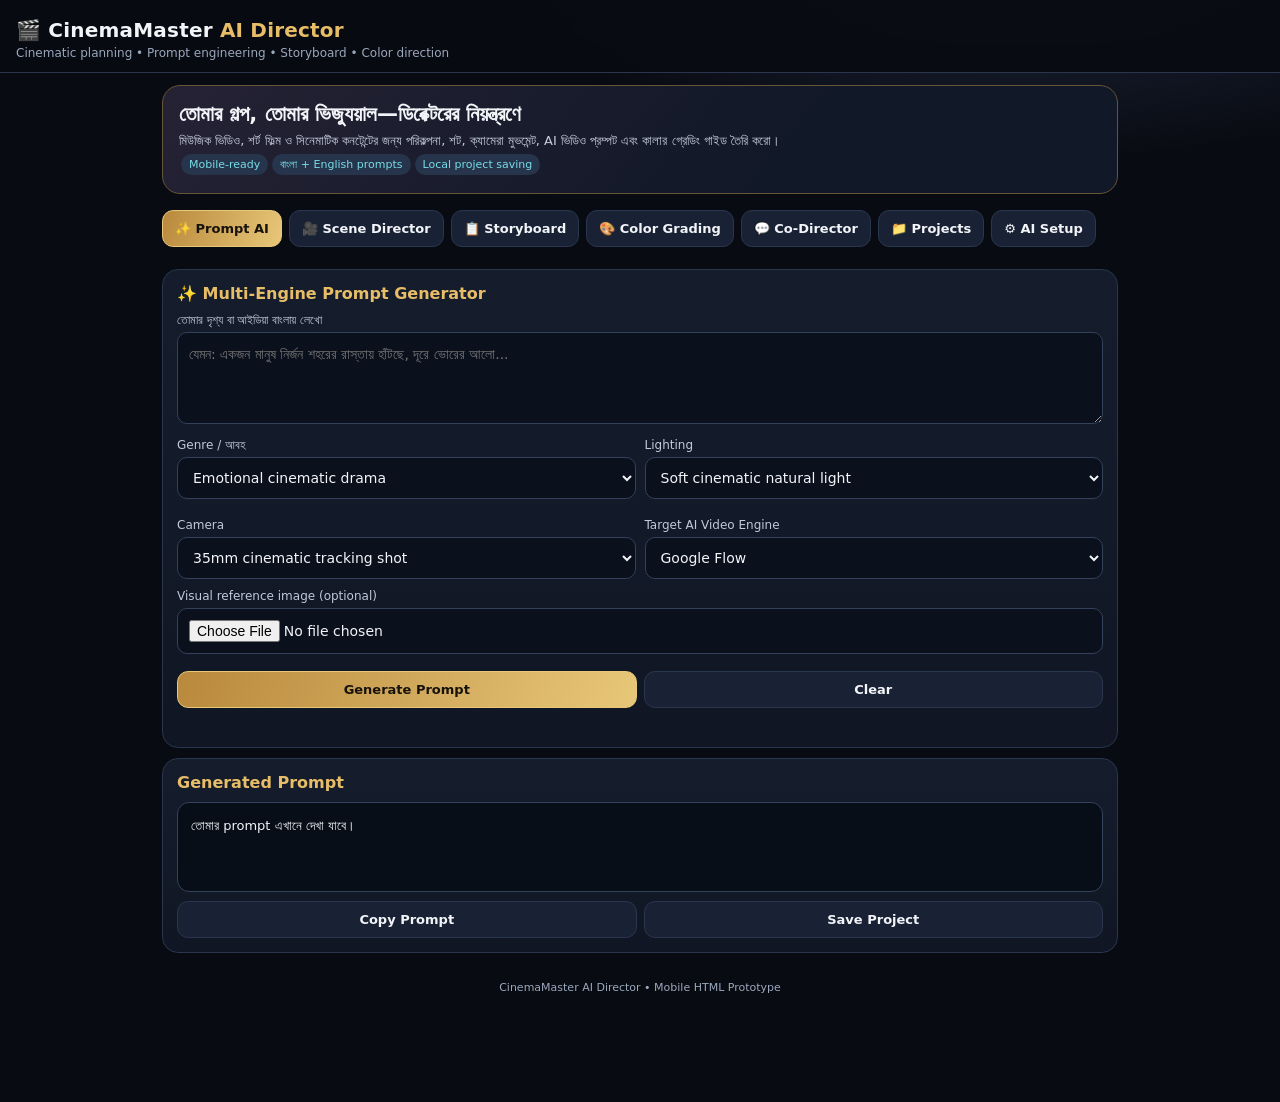
<file: public/studio-modules/p1.html>
<!doctype html>
<html lang="bn">
<head>
<meta charset="utf-8"><meta name="viewport" content="width=device-width,initial-scale=1,viewport-fit=cover">
<meta name="theme-color" content="#090b12">
<title>CinemaMaster AI Director</title>
<style>
:root{--bg:#090b12;--panel:#121725;--panel2:#192235;--line:#29364d;--gold:#e8bd68;--cyan:#78dce8;--txt:#f2f4f8;--muted:#9aa8bd;--good:#83d6a5}
*{box-sizing:border-box}body{margin:0;background:radial-gradient(900px 420px at 80% -10%,#25304a 0%,var(--bg) 65%);color:var(--txt);font-family:system-ui,-apple-system,"Noto Sans Bengali",sans-serif}
header{padding:18px 16px 12px;border-bottom:1px solid var(--line);position:sticky;top:0;background:#090b12ed;backdrop-filter:blur(14px);z-index:5}
.brand{font-size:20px;font-weight:850;letter-spacing:.2px}.brand span{color:var(--gold)}.sub{font-size:12px;color:var(--muted);margin-top:4px}
.wrap{max-width:980px;margin:auto;padding:12px 12px 90px}.hero{padding:16px;border:1px solid #665538;border-radius:18px;background:linear-gradient(130deg,#252234,#111827 65%);margin-bottom:12px}.hero h1{font-size:21px;margin:0 0 5px}.hero p{margin:0;color:#c5ccda;font-size:13px;line-height:1.6}
nav{display:flex;gap:7px;overflow:auto;padding:4px 0 12px;scrollbar-width:none}nav button{white-space:nowrap;flex:none}
button,.btn{border:1px solid var(--line);background:var(--panel2);color:var(--txt);padding:10px 12px;border-radius:11px;font:inherit;font-size:13px;font-weight:700;cursor:pointer}
button.active,.primary{background:linear-gradient(110deg,#b9893d,#e8c778);border-color:#e8c778;color:#17130c}
button:disabled{opacity:.5;cursor:wait}
.card{background:linear-gradient(180deg,#151d2d,#101623);border:1px solid var(--line);border-radius:16px;padding:14px;margin:10px 0}
h2{font-size:16px;margin:0 0 10px;color:var(--gold)}h3{font-size:14px;margin:14px 0 7px}
label{display:block;font-size:12px;color:#c0cad9;margin:10px 0 5px}
input,textarea,select{width:100%;background:#0a101c;color:var(--txt);border:1px solid #33415a;border-radius:10px;padding:11px;font:inherit;font-size:14px}
textarea{min-height:92px;resize:vertical;line-height:1.55}.grid{display:grid;grid-template-columns:repeat(2,minmax(0,1fr));gap:9px}.row{display:flex;gap:8px;flex-wrap:wrap}.row>*{flex:1}
small,.hint{font-size:11px;color:var(--muted);line-height:1.5}.output{white-space:pre-wrap;background:#080e18;border:1px solid #34425b;border-radius:12px;padding:13px;min-height:90px;line-height:1.6;font-size:13px;overflow-wrap:anywhere}
.pill{display:inline-block;padding:4px 8px;border-radius:99px;background:#26354b;color:var(--cyan);font-size:11px;margin:2px}
.section{display:none}.section.show{display:block}.actions{display:flex;gap:7px;flex-wrap:wrap;margin-top:9px}.actions button{flex:1}
.status{font-size:12px;color:var(--good);min-height:18px;margin-top:7px}.warn{color:#f0c77b}.thumb{max-width:100%;max-height:180px;display:block;border-radius:10px;margin-top:8px}
.scene{border:1px solid #34425b;padding:10px;border-radius:12px;margin:8px 0}.scene b{color:var(--gold)}
footer{text-align:center;color:var(--muted);font-size:11px;padding:18px}
@media(max-width:560px){.grid{grid-template-columns:1fr}.hero h1{font-size:19px}.wrap{padding-left:10px;padding-right:10px}}
</style>
</head>
<body>
<header><div class="brand">🎬 CinemaMaster <span>AI Director</span></div><div class="sub">Cinematic planning • Prompt engineering • Storyboard • Color direction</div></header>
<div class="wrap">
<div class="hero"><h1>তোমার গল্প, তোমার ভিজ্যুয়াল—ডিরেক্টরের নিয়ন্ত্রণে</h1><p>মিউজিক ভিডিও, শর্ট ফিল্ম ও সিনেমাটিক কনটেন্টের জন্য পরিকল্পনা, শট, ক্যামেরা মুভমেন্ট, AI ভিডিও প্রম্পট এবং কালার গ্রেডিং গাইড তৈরি করো।</p><div><span class="pill">Mobile-ready</span><span class="pill">বাংলা + English prompts</span><span class="pill">Local project saving</span></div></div>
<nav id="nav">
<button class="active" data-tab="prompt">✨ Prompt AI</button><button data-tab="scene">🎥 Scene Director</button><button data-tab="story">📋 Storyboard</button><button data-tab="grade">🎨 Color Grading</button><button data-tab="chat">💬 Co-Director</button><button data-tab="saved">📁 Projects</button><button data-tab="settings">⚙️ AI Setup</button>
</nav>
<section class="section show" id="prompt">
<div class="card"><h2>✨ Multi-Engine Prompt Generator</h2>
<label>তোমার দৃশ্য বা আইডিয়া বাংলায় লেখো</label><textarea id="pIdea" placeholder="যেমন: একজন মানুষ নির্জন শহরের রাস্তায় হাঁটছে, দূরে ভোরের আলো..."></textarea>
<div class="grid"><div><label>Genre / আবহ</label><select id="pGenre"><option>Emotional cinematic drama</option><option>Epic music video</option><option>Romantic folk</option><option>Cyberpunk sci-fi</option><option>Thriller action</option><option>Documentary realism</option></select></div>
<div><label>Lighting</label><select id="pLight"><option>Soft cinematic natural light</option><option>Golden hour</option><option>Blue hour</option><option>Low-key dramatic lighting</option><option>Neon practical lighting</option><option>Volumetric backlight</option></select></div>
<div><label>Camera</label><select id="pCamera"><option>35mm cinematic tracking shot</option><option>Slow dolly-in close-up</option><option>Wide establishing shot</option><option>Handheld documentary camera</option><option>Drone aerial movement</option><option>Static symmetrical composition</option></select></div>
<div><label>Target AI Video Engine</label><select id="pEngine"><option>Google Flow</option><option>Gemini Omni</option><option>Gemini Omni 2</option><option>Google Veo</option><option>Gemini</option></select></div></div>
<label>Visual reference image (optional)</label><input type="file" id="pImage" accept="image/*"><img id="pPreview" class="thumb" hidden>
<div class="actions"><button class="primary" id="makePrompt">Generate Prompt</button><button id="clearPrompt">Clear</button></div><div class="status" id="pStatus"></div></div>
<div class="card"><h2>Generated Prompt</h2><div id="pOut" class="output">তোমার prompt এখানে দেখা যাবে।</div><div class="actions"><button onclick="copyText('pOut')">Copy Prompt</button><button onclick="saveCurrent('Prompt Generator','pOut')">Save Project</button></div></div>
</section>
<section class="section" id="scene">
<div class="card"><h2>🎥 Scene Director</h2><label>Scene description / দৃশ্যের বর্ণনা</label><textarea id="sIdea" placeholder="এই দৃশ্যে কী ঘটবে? চরিত্র, জায়গা, সময়, আবেগ লিখো..."></textarea>
<div class="grid"><div><label>Genre</label><select id="sGenre"><option>Emotional drama</option><option>Music video</option><option>Romance</option><option>Thriller</option><option>Action</option><option>Documentary</option></select></div><div><label>Shot size</label><select id="sShot"><option>Wide establishing shot</option><option>Medium shot</option><option>Close-up</option><option>Extreme close-up</option><option>Over-the-shoulder</option></select></div><div><label>Camera movement</label><select id="sMove"><option>Slow dolly-in</option><option>Tracking shot</option><option>Slow pan</option><option>Crane up</option><option>Handheld subtle movement</option><option>Locked-off static shot</option></select></div><div><label>Duration</label><select id="sDuration"><option>5 seconds</option><option>8 seconds</option><option>10 seconds</option><option>15 seconds</option></select></div></div>
<div class="actions"><button class="primary" id="makeScene">Build Scene Direction</button></div><div class="status" id="sStatus"></div></div>
<div class="card"><h2>Director's Scene Notes</h2><div id="sOut" class="output">Scene direction এখানে তৈরি হবে।</div><div class="actions"><button onclick="copyText('sOut')">Copy</button><button onclick="saveCurrent('Scene Director','sOut')">Save</button></div></div>
</section>
<section class="section" id="story">
<div class="card"><h2>📋 Storyboard Builder</h2><label>Project title</label><input id="stTitle" placeholder="গল্প বা মিউজিক ভিডিওর নাম">
<label>গল্প / গানের সারাংশ</label><textarea id="stIdea" placeholder="গল্পের শুরু, দ্বন্দ্ব, আবেগের পরিবর্তন ও শেষ লিখো..."></textarea>
<div class="grid"><div><label>Genre</label><select id="stGenre"><option>Emotional cinematic drama</option><option>Music video</option><option>Romance</option><option>Mystery thriller</option><option>Documentary</option></select></div><div><label>মোট দৈর্ঘ্য</label><select id="stLength"><option>1 minute</option><option>2 minutes</option><option>3 minutes</option><option>4 minutes</option><option>5 minutes</option><option>8 minutes</option></select></div><div><label>Scene সংখ্যা</label><select id="stCount"><option>6</option><option selected>8</option><option>10</option><option>12</option><option>16</option></select></div><div><label>Visual style</label><select id="stStyle"><option>Photorealistic cinematic 4K</option><option>Naturalistic film look</option><option>Dreamlike surrealism</option><option>Stylized music video</option></select></div></div>
<div class="actions"><button class="primary" id="makeStory">Generate Storyboard</button></div><div class="status" id="stStatus"></div></div>
<div class="card"><h2>Storyboard Output</h2><div id="stOut" class="output">Storyboard এখানে তৈরি হবে।</div><div class="actions"><button onclick="copyText('stOut')">Copy</button><button onclick="saveCurrent('Storyboard','stOut')">Save</button></div></div>
</section>
<section class="section" id="grade">
<div class="card"><h2>🎨 Cinematic Color Grading</h2><label>দৃশ্যের আবহ / Mood</label><select id="gMood"><option>Melancholic and lonely</option><option>Warm nostalgic memory</option><option>Romantic and dreamy</option><option>Dark suspense</option><option>Hopeful sunrise</option><option>Epic and powerful</option><option>Natural documentary</option></select>
<label>Footage description</label><textarea id="gIdea" placeholder="দিন/রাত, লোকেশন, আলো, পোশাক ও দৃশ্যের ধরন..."></textarea>
<div class="actions"><button class="primary" id="makeGrade">Create Color Guide</button></div><div class="status" id="gStatus"></div></div>
<div class="card"><h2>Colorist's Guide</h2><div id="gOut" class="output">Color grading guide এখানে তৈরি হবে।</div><div class="actions"><button onclick="copyText('gOut')">Copy</button><button onclick="saveCurrent('Color Grading','gOut')">Save</button></div></div>
</section>
<section class="section" id="chat">
<div class="card"><h2>💬 Co-Director</h2><p class="hint">তোমার প্রজেক্ট নিয়ে বাংলায় আলোচনা করো। AI key সেট করা থাকলে Gemini-র উত্তর আসবে; না থাকলে local director helper ব্যবহার হবে।</p><label>তোমার নির্দেশনা বা প্রশ্ন</label><textarea id="cIdea" placeholder="এই দৃশ্যটা আরও বাস্তবধর্মী করতে কী পরিবর্তন করব?"></textarea><div class="actions"><button class="primary" id="makeChat">Ask Co-Director</button><button id="clearChat">Clear</button></div><div class="status" id="cStatus"></div></div>
<div class="card"><h2>Conversation</h2><div id="cOut" class="output">তোমার কথোপকথন এখানে দেখা যাবে।</div><div class="actions"><button onclick="copyText('cOut')">Copy Conversation</button><button onclick="saveCurrent('Co-Director Chat','cOut')">Save</button></div></div>
</section>
<section class="section" id="saved">
<div class="card"><h2>📁 Saved Projects</h2><p class="hint">এই HTML ফাইলের browser storage-এ প্রজেক্ট সংরক্ষিত থাকবে। একই browser ও storage ব্যবহার করতে হবে।</p><div id="savedList"></div><button id="refreshSaved">Refresh Projects</button></div>
</section>
<section class="section" id="settings">
<div class="card"><h2>⚙️ AI Connection</h2><p class="hint warn">Gemini API key দিলে browser থেকে সরাসরি Google AI API-তে request যাবে। এটি private server নয়; নিজের ব্যক্তিগত key ছাড়া অন্য কারও key এখানে ব্যবহার করবে না। key এই browser-এর local storage-এ থাকবে।</p>
<label>Gemini API Key (optional)</label><input id="apiKey" type="password" placeholder="Paste your Gemini API key">
<label>Gemini model</label><select id="model"><option value="gemini-2.5-flash">Gemini 2.5 Flash (স্থিতিশীল, সেরা)</option><option value="gemini-2.5-flash-lite">Gemini 2.5 Flash-Lite (হালকা)</option><option value="gemini-2.0-flash">Gemini 2.0 Flash</option><option value="gemini-3.8-flash">Gemini 3.8 Flash</option></select>
<div class="actions"><button class="primary" id="saveSettings">Save AI Settings</button><button id="removeKey">Remove Key</button></div><div class="status" id="setStatus"></div><p class="hint">API key না থাকলেও prompt, scene, storyboard ও color guide-এর local template generator কাজ করবে। উন্নত AI-ভিত্তিক ফলাফলের জন্য API connection প্রয়োজন।</p></div>
<div class="card"><h2>About this build</h2><p class="hint">এটি CinemaMaster Android project-এর feature structure অনুসরণ করে তৈরি mobile-friendly HTML prototype। AI generation-এর জন্য optional Gemini API connection আছে। এটি এখনো native APK নয় এবং browser-এর বাইরে server/database ব্যবহার করে না।</p></div>
</section>
<footer>CinemaMaster AI Director • Mobile HTML Prototype</footer>
</div>
<script>
const $=id=>document.getElementById(id);
const _mem=Object.assign({},(window.__TCS_INIT_STORAGE__&&typeof window.__TCS_INIT_STORAGE__==='object')?window.__TCS_INIT_STORAGE__:{});
function _rawLS(){try{localStorage.setItem('_t','1');localStorage.removeItem('_t');return localStorage}catch(e){}try{if(parent&&parent!==window&&parent.localStorage){parent.localStorage.setItem('_t','1');parent.localStorage.removeItem('_t');return parent.localStorage}}catch(e){}return null}
const ST={
  getItem(k){try{const s=_rawLS();if(s){const v=s.getItem(k);if(v!=null){_mem[k]=v;return v}}}catch(e){}return Object.prototype.hasOwnProperty.call(_mem,k)?_mem[k]:null},
  setItem(k,v){const val=String(v);_mem[k]=val;try{const s=_rawLS();if(s)s.setItem(k,val)}catch(e){}try{if(parent&&parent!==window)parent.postMessage({type:'TCS_STORAGE_SET',key:k,value:val},'*')}catch(e){}},
  removeItem(k){delete _mem[k];try{const s=_rawLS();if(s)s.removeItem(k)}catch(e){}try{if(parent&&parent!==window)parent.postMessage({type:'TCS_STORAGE_REMOVE',key:k},'*')}catch(e){}}
};
function safeList(){try{const arr=JSON.parse(ST.getItem('cm_projects')||'[]');return Array.isArray(arr)?arr:[]}catch(e){return []}}
window.addEventListener('message',ev=>{const m=ev&&ev.data;if(!m||typeof m!=='object')return;if(m.type==='TCS_STORAGE_SYNC'&&typeof m.key==='string'){if(m.value==null)delete _mem[m.key];else _mem[m.key]=String(m.value);if(m.key==='cm_key'&&$('apiKey'))$('apiKey').value=m.value||'';if(m.key==='cm_model'&&$('model')&&m.value)$('model').value=m.value;}});
function showToast(msg){let t=document.getElementById('cm_toast');if(!t){t=document.createElement('div');t.id='cm_toast';t.style.cssText='position:fixed;left:14px;right:14px;bottom:18px;z-index:99;background:#192235;border:1px solid #e8bd68;color:#fff;padding:10px 14px;border-radius:12px;font-size:13px;font-weight:600;text-align:center;box-shadow:0 8px 24px rgba(0,0,0,.5);display:none';document.body.appendChild(t)}t.textContent=msg;t.style.display='block';clearTimeout(t._h);t._h=setTimeout(()=>{t.style.display='none'},2800)}
function nativeCopy(t){try{const b=window.AndroidBridge||(parent&&parent.AndroidBridge);if(b&&typeof b.copyToClipboard==='function'){b.copyToClipboard(t);return true}}catch(e){}return false}

document.querySelectorAll('#nav button').forEach(b=>b.addEventListener('click',()=>{document.querySelectorAll('#nav button').forEach(x=>x.classList.toggle('active',x===b));document.querySelectorAll('.section').forEach(x=>x.classList.toggle('show',x.id===b.dataset.tab));if(b.dataset.tab==='saved')renderSaved()}));
let imageData='';
$('pImage').addEventListener('change',e=>{const f=e.target.files[0];if(!f)return;const r=new FileReader();r.onload=()=>{imageData=r.result;$('pPreview').src=imageData;$('pPreview').hidden=false};r.readAsDataURL(f)});
function settings(){return {key:ST.getItem('cm_key')||'',model:/^gemini-(2|3)/.test(ST.getItem('cm_model')||'')?ST.getItem('cm_model'):'gemini-2.5-flash'}}
function setStatus(id,t){$(id).textContent=t}
$('apiKey').value=settings().key;$('model').value=settings().model;
$('saveSettings').onclick=()=>{ST.setItem('cm_key',$('apiKey').value.trim());ST.setItem('cm_model',$('model').value);setStatus('setStatus','AI settings saved in this browser.');showToast('AI সেটিংস সেভ হয়েছে ✓')};
$('removeKey').onclick=()=>{ST.removeItem('cm_key');$('apiKey').value='';setStatus('setStatus','API key removed.');showToast('API Key মুছে ফেলা হয়েছে')};
async function askAI(prompt,extraImage){const s=settings();if(!s.key)return null;
const parts=[{text:prompt}];
if(extraImage){const small=await shrinkImg(extraImage);const [head,data]=small.split(',');parts.push({inline_data:{mime_type:head.match(/data:(.*?);/)[1],data}})}
const body=JSON.stringify({contents:[{parts}],generationConfig:{temperature:.75,topP:.9,maxOutputTokens:8192}});
const models=[s.model];['gemini-2.5-flash','gemini-2.5-flash-lite','gemini-2.0-flash'].forEach(x=>{if(!models.includes(x))models.push(x)});let lastErr;
for(const m of models){const ac=new AbortController(),to=setTimeout(()=>ac.abort(),60000);
try{const res=await fetch(`https://generativelanguage.googleapis.com/v1beta/models/${m}:generateContent?key=${encodeURIComponent(s.key)}`,{method:'POST',signal:ac.signal,headers:{'Content-Type':'application/json'},body});
const j=await res.json();clearTimeout(to);if(!res.ok)throw new Error(j.error?.message||`API error ${res.status}`);
const t=j.candidates?.[0]?.content?.parts?.map(x=>x.text||'').join('\n');if(t&&t.trim())return t;throw new Error('AI খালি উত্তর দিয়েছে')}
catch(e){clearTimeout(to);lastErr=e.name==='AbortError'?new Error('৬০ সেকেন্ডে উত্তর আসেনি — ইন্টারনেট ও API key দেখো'):e}}
throw lastErr}
function shrinkImg(d){return new Promise(res=>{const im=new Image();im.onload=()=>{const k=Math.min(1,1024/Math.max(im.width,im.height)),c=document.createElement('canvas');c.width=Math.round(im.width*k);c.height=Math.round(im.height*k);c.getContext('2d').drawImage(im,0,0,c.width,c.height);res(c.toDataURL('image/jpeg',.8))};im.onerror=()=>res(d);im.src=d})}
function localPrompt(idea,genre,light,camera,engine){return `CINEMATIC VIDEO PROMPT\nConcept: ${idea}\nGenre: ${genre}\nLighting: ${light}\nCamera: ${camera}\nTarget engine: ${engine}\n\nCreate a coherent, photorealistic cinematic shot. Preserve character identity, wardrobe, geography and screen direction. Use physically plausible motion, motivated camera movement, natural facial expressions, detailed production design, controlled depth of field and professional film color. Avoid random scene changes, extra characters, distorted hands, flicker, text artifacts and unnecessary slow motion.\n\nNEGATIVE PROMPT\nidentity drift, face morphing, inconsistent clothing, extra limbs, duplicate people, unstable background, artificial skin, oversharpening, random camera shake, unwanted cuts, subtitles, watermark.`}
function localScene(idea){return `SCENE DIRECTION\n${idea}\n\nGenre: ${$('sGenre').value}\nShot: ${$('sShot').value}\nCamera: ${$('sMove').value}\nDuration: ${$('sDuration').value}\n\nVISUAL: Keep the action readable and grounded. Establish location before moving closer to the subject. Maintain consistent screen direction, wardrobe, lighting and character identity.\n\nENGLISH PROMPT\n${idea}, ${$('sShot').value}, ${$('sMove').value}, ${$('sDuration').value}, cinematic composition, natural performance, realistic lighting, photorealistic detail, consistent character identity, 24fps.\n\nNEGATIVE: face drift, inconsistent wardrobe, extra characters, warped anatomy, flicker, random cuts, text, watermark.`}
function localGrade(mood,idea){return `MOOD: ${mood}\nFOOTAGE: ${idea}\n\nPALETTE: Establish a restrained palette with one dominant hue and controlled accent colors.\nEXPOSURE: Protect facial highlights; keep shadow detail visible. Correct exposure before creative contrast.\nWHITE BALANCE: Neutralize unwanted color casts while preserving motivated warm or cool light.\nCONTRAST: Use a gentle contrast curve; avoid crushed blacks and clipped highlights.\nSATURATION: Reduce distracting background colors and protect natural skin tones.\nSHOT MATCHING: Match exposure and white balance across adjacent shots before applying the creative look.\nCAPCUT: Adjust exposure and temperature first, then contrast, highlights, shadows, saturation and fade. Compare shots side by side.\nNOTE: These are workflow principles, not fixed grading values.`}
$('makePrompt').onclick=async()=>{const idea=$('pIdea').value.trim();if(!idea){setStatus('pStatus','আগে দৃশ্যের আইডিয়া লিখো।');return}const b=$('makePrompt');b.disabled=true;setStatus('pStatus','Generating...');try{const q=`You are a professional film director and cinematographer. Based on the user's Bengali scene idea, create a production-ready video generation prompt. Return sections: 1) Bengali visual direction, 2) English master prompt, 3) camera and lens, 4) lighting, 5) motion and timing, 6) continuity rules, 7) negative prompt. Keep details specific and do not invent story elements beyond the idea. Genre: ${$('pGenre').value}; Lighting: ${$('pLight').value}; Camera: ${$('pCamera').value}; Target engine: ${$('pEngine').value}. Idea: ${idea}`;const ai=await askAI(q,imageData);$('pOut').textContent=ai||localPrompt(idea,$('pGenre').value,$('pLight').value,$('pCamera').value,$('pEngine').value);setStatus('pStatus',ai?'Gemini AI output ready.':'Local prompt template ready. Add a Gemini key for AI-generated direction.')}catch(e){$('pOut').textContent=localPrompt(idea,$('pGenre').value,$('pLight').value,$('pCamera').value,$('pEngine').value);setStatus('pStatus','AI request failed; local prompt shown. '+e.message)}finally{b.disabled=false}};
$('clearPrompt').onclick=()=>{$('pIdea').value='';$('pOut').textContent='তোমার prompt এখানে দেখা যাবে।';setStatus('pStatus','')};
$('makeScene').onclick=async()=>{const idea=$('sIdea').value.trim();if(!idea){setStatus('sStatus','দৃশ্যের বর্ণনা লিখো।');return}const b=$('makeScene');b.disabled=true;setStatus('sStatus','Building scene direction...');try{const q=`Act as a feature-film director. Create a concise but detailed scene direction in Bengali with sections: visual description, character blocking, shot composition, camera movement, lens suggestion, lighting, sound/music, continuity notes, English video prompt and negative prompt. Scene: ${idea}. Genre: ${$('sGenre').value}; Shot: ${$('sShot').value}; Movement: ${$('sMove').value}; Duration: ${$('sDuration').value}. Preserve the user's intent.`;const ai=await askAI(q);$('sOut').textContent=ai||localScene(idea);setStatus('sStatus',ai?'AI scene direction ready.':'Local scene template ready.')}catch(e){$('sOut').textContent=localScene(idea);setStatus('sStatus','AI unavailable; local template shown. '+e.message)}finally{b.disabled=false}};
$('makeStory').onclick=async()=>{const idea=$('stIdea').value.trim();if(!idea){setStatus('stStatus','গল্পের সারাংশ লিখো।');return}const b=$('makeStory');b.disabled=true;setStatus('stStatus','Storyboard তৈরি হচ্ছে...');try{const q=`Act as a professional music-video and short-film director. Build a ${$('stCount').value}-scene storyboard for "${$('stTitle').value}". Duration: ${$('stLength').value}. Genre: ${$('stGenre').value}. Visual style: ${$('stStyle').value}. Story: ${idea}. For each scene provide timecode, title, Bengali visual action, camera/lens/movement, English AI video prompt, sound/music cue and continuity note. Create a beginning, progression, emotional peak and ending. Avoid repetitive shots. Keep timeline coherent.`;const ai=await askAI(q);$('stOut').textContent=ai||makeLocalStoryboard($('stTitle').value,idea,+$('stCount').value,$('stLength').value);setStatus('stStatus',ai?'AI storyboard ready.':'Local storyboard structure ready.')}catch(e){$('stOut').textContent=makeLocalStoryboard($('stTitle').value,idea,+$('stCount').value,$('stLength').value);setStatus('stStatus','AI unavailable; local storyboard shown. '+e.message)}finally{b.disabled=false}};
function makeLocalStoryboard(title,idea,count,duration){const stages=['Establishing the world','Introduce the main character','Show the emotional detail','Develop the visual conflict','Build the transition','Reach the emotional peak','Create a moment of stillness','Resolve the visual story','Closing image','Final atmospheric shot','Character detail','End title / final frame'];return `PROJECT: ${title||'Untitled'}\nSTORY: ${idea}\nDURATION: ${duration}\n\n`+Array.from({length:count},(_,i)=>`SCENE ${i+1} — ${stages[i%stages.length]}\nTIME: ${Math.round(i*parseInt(duration)*60/count)}s – ${Math.round((i+1)*parseInt(duration)*60/count)}s\nVISUAL: ${idea}. Build this beat with a distinct composition and clear visual purpose.\nCAMERA: ${i%2?'Medium tracking shot':'Wide establishing shot'}; controlled movement; 35mm cinematic lens.\nENGLISH PROMPT: Photorealistic cinematic scene, ${idea}, intentional composition, motivated camera movement, natural lighting, continuity of character identity and wardrobe, filmic color, 24fps.\nSOUND: Use restrained environmental sound and music that supports the emotional progression.\nCONTINUITY: Maintain character appearance, costume, location geography and screen direction.`).join('\n\n')}
$('makeGrade').onclick=async()=>{const idea=$('gIdea').value.trim();const mood=$('gMood').value;const b=$('makeGrade');b.disabled=true;setStatus('gStatus','Color guide তৈরি হচ্ছে...');try{const q=`Act as a professional film colorist. Give a practical color grading guide in Bengali for mood "${mood}" and footage "${idea}". Include reference palette, exposure, white balance, contrast, highlights, shadows, saturation, skin tone protection, shot matching, CapCut mobile workflow and DaVinci Resolve workflow. Do not prescribe arbitrary exact values without explaining they are starting points.`;const ai=await askAI(q);$('gOut').textContent=ai||localGrade(mood,idea);setStatus('gStatus',ai?'AI color guide ready.':'Local color guide ready.')}catch(e){$('gOut').textContent=localGrade(mood,idea);setStatus('gStatus','AI unavailable; local guide shown. '+e.message)}finally{b.disabled=false}};
$('makeChat').onclick=async()=>{const q=$('cIdea').value.trim();if(!q)return;const b=$('makeChat');b.disabled=true;setStatus('cStatus','Director is thinking...');const prev=$('cOut').textContent;try{const ai=await askAI(`You are a practical, candid film co-director. Reply in Bengali. Help the user make specific creative and technical decisions. Preserve their stated creative intent; ask at most one clarifying question only if essential. Conversation context: ${prev}\nUser: ${q}`);$('cOut').textContent=(prev==='তোমার কথোপকথন এখানে দেখা যাবে।'?'':prev+'\n\n')+'তুমি: '+q+'\n\nCo-Director: '+(ai||'Gemini API key যোগ করলে Co-Director AI উত্তর দিতে পারবে।');setStatus('cStatus',ai?'Reply received.':'No AI key; message recorded locally.')}catch(e){$('cOut').textContent=prev+'\n\nতুমি: '+q+'\n\nCo-Director: AI request failed: '+e.message;setStatus('cStatus','Request failed.')}finally{b.disabled=false}};
$('clearChat').onclick=()=>{$('cOut').textContent='তোমার কথোপকথন এখানে দেখা যাবে।';$('cIdea').value=''};
function copyText(id){const t=$(id).textContent;if(nativeCopy(t)){showToast('কপি হয়েছে ✓');return}if(navigator.clipboard&&navigator.clipboard.writeText){navigator.clipboard.writeText(t).then(()=>showToast('কপি হয়েছে ✓')).catch(()=>fallbackCopy(t))}else{fallbackCopy(t)}}
function fallbackCopy(t){const x=document.createElement('textarea');x.value=t;document.body.appendChild(x);x.select();document.execCommand('copy');x.remove();showToast('কপি হয়েছে ✓')}
function saveCurrent(type,id){const list=safeList();list.unshift({id:Date.now(),type,title:type+' • '+new Date().toLocaleString(),text:$(id).textContent});ST.setItem('cm_projects',JSON.stringify(list.slice(0,100)));showToast('প্রজেক্ট সেভ হয়েছে ✓')}
function renderSaved(){const list=safeList();$('savedList').innerHTML=list.length?list.map(x=>`<div class="scene"><b>${escapeHTML(x.title)}</b><p class="hint">${escapeHTML(x.text.slice(0,240))}${x.text.length>240?'…':''}</p><div class="actions"><button onclick="viewSaved(${x.id})">Open</button><button onclick="deleteSaved(${x.id})">Delete</button></div></div>`).join(''):'<p class="hint">এখনো কোনো project save করা হয়নি।</p>'}
function escapeHTML(s){return s.replace(/[&<>"']/g,c=>({'&':'&amp;','<':'&lt;','>':'&gt;','"':'&quot;',"'":'&#39;'}[c]))}
window.viewSaved=id=>{const x=safeList().find(v=>v.id===id);if(x){$('pOut').textContent=x.text;document.querySelector('[data-tab="prompt"]').click()}}
window.deleteSaved=id=>{ST.setItem('cm_projects',JSON.stringify(safeList().filter(v=>v.id!==id)));renderSaved()}
$('refreshSaved').onclick=renderSaved;
</script>
</body></html>
</file>
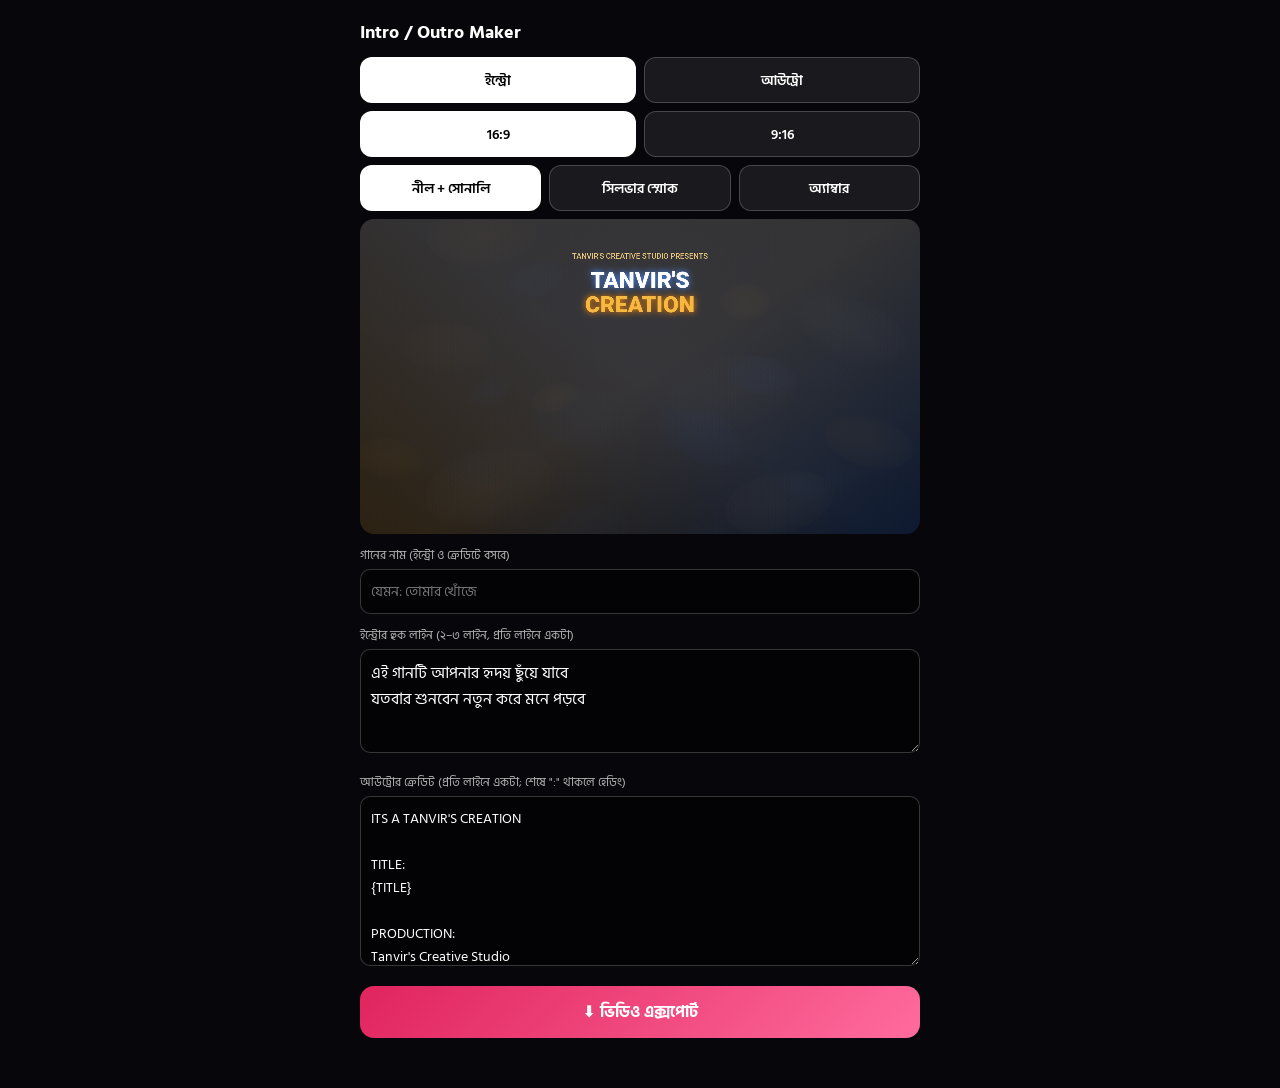
<file: public/studio-modules/p2.html>
<!DOCTYPE html>
<html lang="bn"><head><meta charset="utf-8">
<meta name="viewport" content="width=device-width,initial-scale=1,viewport-fit=cover">
<title>Intro / Outro Maker</title>
<link href="https://fonts.googleapis.com/css2?family=Hind+Siliguri:wght@500;700&family=Roboto:wght@500;900&display=swap" rel="stylesheet">
<style>
*{box-sizing:border-box}
body{margin:0;background:#07070b;color:#fff;font-family:"Hind Siliguri",system-ui,sans-serif;padding:max(12px,env(safe-area-inset-top)) 14px max(24px,env(safe-area-inset-bottom))}
.w{max-width:560px;margin:auto}h1{font-size:18px;margin:6px 0 10px}
.row{display:flex;gap:8px;margin:8px 0}
.b{flex:1;height:46px;border-radius:12px;border:1px solid #fff3;background:#ffffff14;color:#fff;font-weight:600;font-size:14px;font-family:inherit}
.b.on{background:#fff;color:#000}
.go{width:100%;height:52px;border:0;border-radius:14px;color:#fff;font-size:16px;font-weight:700;font-family:inherit;background:linear-gradient(135deg,#E0245E,#FF6B9D);margin-top:12px}
.go:disabled{opacity:.4}
canvas{width:100%;border-radius:14px;background:#000;display:block;margin:auto}
label{display:block;font-size:12px;opacity:.7;margin-top:12px}
input,textarea{width:100%;margin-top:4px;padding:10px;border-radius:10px;border:1px solid #fff3;background:#0007;color:#fff;font-size:14px;font-family:inherit}
textarea{min-height:170px}
video{width:100%;margin-top:10px;border-radius:12px}
#st{font-size:12px;opacity:.85;margin:10px 0 0;min-height:16px}
a.d{display:block;text-align:center;line-height:48px;border-radius:12px;background:#fff;color:#000;font-weight:700;margin-top:8px;text-decoration:none}
</style><style id="smoke-variation-mobile">
@media(max-width:420px){
  .row[aria-label="ধোঁয়ার স্টাইল"]{gap:5px}
  .row[aria-label="ধোঁয়ার স্টাইল"] .b{font-size:12px;padding:0 3px;min-width:0}
}
</style>
</head><body><div class="w">
<h1>Intro / Outro Maker</h1>
<div class="row"><button class="b on" id="m_intro">ইন্ট্রো</button><button class="b" id="m_outro">আউট্রো</button></div>
<div class="row"><button class="b on" id="r_169">16:9</button><button class="b" id="r_916">9:16</button></div>
<div class="row" aria-label="ধোঁয়ার স্টাইল">
  <button class="b on" id="sm_blue">নীল + সোনালি</button>
  <button class="b" id="sm_silver">সিলভার স্মোক</button>
  <button class="b" id="sm_amber">অ্যাম্বার</button>
</div>
<canvas id="cv" width="1920" height="1080"></canvas>
<label>গানের নাম (ইন্ট্রো ও ক্রেডিটে বসবে)</label><input id="ti" placeholder="যেমন: তোমার খোঁজে">
<label>ইন্ট্রোর হুক লাইন (২–৩ লাইন, প্রতি লাইনে একটা)</label><textarea id="hk" rows="3" style="min-height:104px;font-size:16px">এই গানটি আপনার হৃদয় ছুঁয়ে যাবে
যতবার শুনবেন নতুন করে মনে পড়বে</textarea>
<label>আউট্রোর ক্রেডিট (প্রতি লাইনে একটা; শেষে ":" থাকলে হেডিং)</label>
<textarea id="cr">ITS A TANVIR'S CREATION

TITLE:
{TITLE}

PRODUCTION:
Tanvir's Creative Studio

LYRICS &amp; DIRECTION:
Tanvir Rony

TUNE &amp; CONCEPT:
Tanvir Rahman Rony

SOUND &amp; VISUAL:
AI Subscription

MODEL:
Tanvir &amp; Kalponik

Use AI As A Virtual Studio</textarea>
<button class="go" id="ex">⬇ ভিডিও এক্সপোর্ট</button>
<div id="st"></div><div id="out"></div>
</div>
<script>
const $=id=>document.getElementById(id),cv=$('cv'),ctx=cv.getContext('2d');
$('cr').value=$('cr').value.replace(/&amp;/g,'&');
let mode='intro',ratio='169',t0=performance.now(),exporting=false,tabActive=true,rafId=0;
const DUR={intro:8.5,outro:10};
const cl=(x,a=0,b=1)=>Math.min(b,Math.max(a,x)),ease=x=>1-Math.pow(1-cl(x),3),seg=(t,a,b)=>cl((t-a)/(b-a));
const FONT='"Roboto","Hind Siliguri",sans-serif',BN='"Hind Siliguri","Noto Sans Bengali",sans-serif';
function setSize(){if(ratio==='169'){cv.width=1920;cv.height=1080;cv.style.maxWidth='none'}else{cv.width=1080;cv.height=1920;cv.style.maxWidth='270px'}}
function T(s,x,y,size,col,a,w,f,sh){ctx.save();ctx.globalAlpha=cl(a);ctx.font=`${w||700} ${size}px ${f||FONT}`;
 while(ctx.measureText(s).width>cv.width*.92&&size>14){size-=2;ctx.font=`${w||700} ${size}px ${f||FONT}`}
 ctx.textAlign='center';ctx.textBaseline='middle';ctx.fillStyle=col;if(sh){ctx.shadowColor=sh;ctx.shadowBlur=size*.3}ctx.fillText(s,x,y);ctx.restore()}
function rr(x,y,w,h,r){ctx.beginPath();ctx.roundRect?ctx.roundRect(x,y,w,h,r):ctx.rect(x,y,w,h);ctx.fill()}
let smokeStyle='blue';
function bg(t,g){
 const W=cv.width,H=cv.height;
 ctx.globalAlpha=1;ctx.fillStyle='#05060b';ctx.fillRect(0,0,W,H);
 let pal;
 if(smokeStyle==='silver') pal={a:[145,170,205],b:[205,215,230],c:[58,85,125]};
 else if(smokeStyle==='amber') pal={a:[205,105,42],b:[255,190,95],c:[110,55,28]};
 else pal={a:[55,125,245],b:[245,177,66],c:[38,65,125]};
 // Low-contrast center keeps lyric text readable.
 const base=ctx.createRadialGradient(W*.5,H*.48,0,W*.5,H*.48,Math.max(W,H)*.72);
 base.addColorStop(0,`rgba(8,10,18,${.98})`);
 base.addColorStop(1,`rgba(2,3,7,1)`);
 ctx.fillStyle=base;ctx.fillRect(0,0,W,H);
 // Soft side lights, kept away from the text-safe center.
 [[W*.08,pal.a,-.35],[W*.92,pal.b,.35]].forEach(([x,c,dr],i)=>{
   const lx=x+Math.sin(t*.35+i)*W*.025;
   const lg=ctx.createLinearGradient(lx,0,lx+dr*W,H*.92);
   lg.addColorStop(0,`rgba(${c[0]},${c[1]},${c[2]},${.17*g})`);
   lg.addColorStop(.55,`rgba(${c[0]},${c[1]},${c[2]},${.06*g})`);
   lg.addColorStop(1,'rgba(0,0,0,0)');
   ctx.fillStyle=lg;ctx.fillRect(0,0,W,H);
 });
 // Layered translucent ellipses imitate slow, organic volumetric smoke rising from below.
 for(let i=0;i<34;i++){
   const side=i%2===0?0:1;
   const seed=i*12.9898;
   const rise=((t*(18+(i%5)*5)+i*61)%Math.max(H*1.15,1));
   const y=H-rise+H*.16;
   const xBase=side?W*(.58+(i%7)*.055):W*(.42-(i%7)*.055);
   const x=xBase+Math.sin(t*.42+i*1.7)*W*(.025+(i%4)*.009);
   const rx=W*(.045+(i%5)*.018), ry=H*(.018+(i%4)*.013);
   const color=(i%3===0)?pal.b:((i%3===1)?pal.a:pal.c);
   const alpha=(.018+(i%4)*.006)*g;
   ctx.save();
   ctx.translate(x,y);
   ctx.rotate(Math.sin(t*.22+i)*.45);
   const grad=ctx.createRadialGradient(0,0,ry*.08,0,0,Math.max(rx,ry)*1.7);
   grad.addColorStop(0,`rgba(${color[0]},${color[1]},${color[2]},${alpha})`);
   grad.addColorStop(.45,`rgba(${color[0]},${color[1]},${color[2]},${alpha*.55})`);
   grad.addColorStop(1,'rgba(0,0,0,0)');
   ctx.fillStyle=grad;
   ctx.scale(1,Math.max(.55,ry/rx));
   ctx.beginPath();ctx.arc(0,0,rx,0,Math.PI*2);ctx.fill();
   ctx.restore();
 }
 // Fine drifting particles, restrained so lyrics stay clear.
 for(let i=0;i<28;i++){
   const px=(i*97%100)/100*W;
   const py=((i*53%100)/100*H+t*12*(1+i%3))%H;
   ctx.fillStyle=`rgba(220,225,245,${.045*g})`;
   ctx.beginPath();ctx.arc(px,py,1+(i%2),0,Math.PI*2);ctx.fill();
 }
}
function intro(t){const W=cv.width,H=cv.height,u=W>H?1:.62,cx=W/2;bg(t,ease(seg(t,0,3)));const fo=1-seg(t,8,8.5);
T("TANVIR'S CREATIVE STUDIO PRESENTS",cx,H*.12,26*u,'#e8c47a',seg(t,.8,1.6)*fo,500);
const a=ease(seg(t,1.4,2.3)),b=ease(seg(t,1.8,2.7));
T("TANVIR'S",cx,H*.2-(1-a)*20,78*u,'#fff',a*fo,900,FONT,'#4a90ff');
T("CREATION",cx,H*.2+84*u-(1-b)*20,78*u,'#f5b942',b*fo,900,FONT,'#ff8a00');
const ti=$('ti').value.trim();if(ti)T(ti,cx,H*.46,150*u,'#fff',ease(seg(t,3,4))*fo,700,BN,'#ff6b9d');
const hl=$('hk').value.split('\n').map(s=>s.trim()).filter(Boolean).slice(0,3);
hl.forEach((s,k)=>T(s,cx,H*.66+k*92*u,74*u,'#ffe3ee',ease(seg(t,4.4+k*.8,5.4+k*.8))*fo,600,BN,'#ff6b9d'))}
function outro(t){t=t<6.5?t*9.6/6.5:9.6+(t-6.5)*4.7/3.5;const W=cv.width,H=cv.height,u=W>H?1:.62,cx=W/2;bg(t,1);const ti=$('ti').value.trim();
 let lines=$('cr').value.split('\n');if(!ti)lines=lines.filter(l=>l.trim()!=='TITLE:'&&l.trim()!=='{TITLE}');
 lines=lines.map(l=>l.replace('{TITLE}',ti));
 const lh=64*u,bh=lines.length*lh;
 if(t<9.8){const top=H+40-seg(t,0,9.5)*(H+bh+80);
  lines.forEach((l,i)=>{const y=top+i*lh,e=cl(Math.min(y,H-y)/(H*.14)),hd=l.trim().endsWith(':');
   T(l,cx,y,(hd?36:46)*u,hd?'#e8c47a':'#fff',e*(1-seg(t,9.3,9.8)),hd?600:700,/[\u0980-\u09FF]/.test(l)?BN:FONT)})}
 if(t<9.6)return;
 const bs=ease(seg(t,9.8,10.5)),done=t>12.25,tap=seg(t,12.1,12.4),bw=560*u,bh2=130*u,by=H*.5;
 T("Please Like • Follow • Subscribe",cx,H*.3,50*u,'#e8c47a',seg(t,9.6,10.4),700);
 ctx.save();ctx.translate(cx,by);const sc=bs*(1+(done?0:Math.sin(t*6)*.04))*(1-.08*Math.sin(tap*Math.PI));ctx.scale(sc,sc);ctx.globalAlpha=bs;
 ctx.shadowColor=done?'rgba(0,0,0,0)':'#f00';ctx.shadowBlur=done?0:40+20*Math.sin(t*6);ctx.fillStyle=done?'#3a3d4a':'#e60000';rr(-bw/2,-bh2/2,bw,bh2,bh2/2);
 ctx.shadowBlur=0;ctx.fillStyle='#fff';ctx.font=`900 ${50*u}px ${FONT}`;ctx.textAlign='center';ctx.textBaseline='middle';ctx.fillText(done?'SUBSCRIBED ✓':'▶  SUBSCRIBE',0,0);ctx.restore();
 ctx.save();ctx.translate(cx+bw/2+95*u,by-30*u);ctx.rotate(done?Math.sin((t-12.25)*22)*.5*Math.max(0,1-(t-12.25)/1.6):0);ctx.globalAlpha=bs;ctx.font=`${90*u}px ${FONT}`;ctx.textAlign='center';ctx.textBaseline='top';ctx.fillText('🔔',0,0);ctx.restore();
 const fb=ease(seg(t,10.6,11.3));ctx.save();ctx.globalAlpha=fb;ctx.fillStyle='#1877f2';rr(cx-bw*.36,H*.64-55*u,bw*.72,110*u,55*u);ctx.restore();
 T('f  FOLLOW',cx,H*.64,46*u,'#fff',fb,900);
 const ca=seg(t,11.2,12.1)*(1-seg(t,12.6,13));if(ca>0){const k=ease(seg(t,11.2,12.1)),x=cx+W*.22*(1-k)+bw*.15,y=by+H*.22*(1-k)+bh2*.2;ctx.save();ctx.globalAlpha=ca;ctx.fillStyle='#fff';ctx.beginPath();ctx.arc(x,y,24*u,0,7);ctx.fill();if(tap>0){ctx.strokeStyle='#fff';ctx.lineWidth=4;ctx.beginPath();ctx.arc(x,y,24*u+tap*50*u,0,7);ctx.stroke()}ctx.restore()}
 T('THANK YOU FOR LISTENING ♥',cx,H*.78,46*u,'#fff',seg(t,13.2,14),700);
 T('youtube.com/@tanvirrahmanrony1',cx,H*.87,32*u,'#9fb8ff',seg(t,13.6,14.3),500)}
function frame(now){if(!tabActive&&!exporting){rafId=0;return}const d=DUR[mode],t=exporting?(now-t0)/1000:((now-t0)/1000)%(d+1);(mode==='intro'?intro:outro)(Math.min(t,d));rafId=requestAnimationFrame(frame)}
window.setTabActive=function(on){tabActive=Boolean(on);if(tabActive&&!rafId){t0=performance.now();rafId=requestAnimationFrame(frame);}};
window.pauseAll=function(){if(!exporting){tabActive=false;}};
function pick(g,id){g.forEach(x=>$(x).classList.toggle('on',x===id))}
$('m_intro').onclick=()=>{mode='intro';pick(['m_intro','m_outro'],'m_intro');t0=performance.now()};
$('m_outro').onclick=()=>{mode='outro';pick(['m_intro','m_outro'],'m_outro');t0=performance.now()};
$('r_169').onclick=()=>{ratio='169';pick(['r_169','r_916'],'r_169');setSize();t0=performance.now()};
$('r_916').onclick=()=>{ratio='916';pick(['r_169','r_916'],'r_916');setSize();t0=performance.now()};
$('sm_blue').onclick=()=>{smokeStyle='blue';pick(['sm_blue','sm_silver','sm_amber'],'sm_blue');t0=performance.now()};
$('sm_silver').onclick=()=>{smokeStyle='silver';pick(['sm_blue','sm_silver','sm_amber'],'sm_silver');t0=performance.now()};
$('sm_amber').onclick=()=>{smokeStyle='amber';pick(['sm_blue','sm_silver','sm_amber'],'sm_amber');t0=performance.now()};
$('ex').onclick=async()=>{if(exporting)return;exporting=true;$('ex').disabled=true;$('out').innerHTML='';$('st').textContent='রেকর্ডিং চলছে… স্ক্রিন অন রাখুন, অ্যাপ বদলাবেন না';
 let wl;try{wl=await navigator.wakeLock.request('screen')}catch(e){}
 const ty=['video/mp4;codecs=avc1.42E01E','video/mp4','video/webm;codecs=vp9','video/webm'],mt=ty.find(x=>window.MediaRecorder&&MediaRecorder.isTypeSupported(x))||'';
 const rec=new MediaRecorder(cv.captureStream(30),{mimeType:mt||undefined,videoBitsPerSecond:8e6}),ch=[];
 rec.ondataavailable=e=>{if(e.data.size)ch.push(e.data)};
 let lastBlob=null,lastName='',lastMime='video/webm';
function getBridge(){try{if(window.AndroidBridge&&typeof window.AndroidBridge.startFileSave==='function')return window.AndroidBridge}catch(e){}try{if(parent&&parent!==window&&parent.AndroidBridge&&typeof parent.AndroidBridge.startFileSave==='function')return parent.AndroidBridge}catch(e){}return null}
function downloadVideoMulti(blob,name){
  if(!blob||!blob.size){$('st').textContent='ডাউনলোড করার মতো ভিডিও নেই।';return}
  const b=getBridge();
  if(b){
    $('st').textContent='ফোনের Downloads/TanvirCreativeStudio ফোল্ডারে সেভ হচ্ছে…';
    const r=new FileReader();
    r.onloadend=()=>{try{const res=String(r.result||''),b64=res.indexOf(',')>=0?res.split(',')[1]:res;const id=b.startFileSave(name,blob.type||'video/webm');for(let i=0;i<b64.length;i+=262144)b.appendFileChunk(id,b64.slice(i,i+262144));b.finishFileSave(id);$('st').textContent='সেভ সম্পন্ন! Downloads/TanvirCreativeStudio/'+name}catch(e){$('st').textContent='সেভ ব্যর্থ: '+(e.message||e)}};
    r.readAsDataURL(blob);return;
  }
  try{if(parent&&parent!==window&&parent.__TCS_HAS_ANDROID_BRIDGE__){$('st').textContent='ফোনের Downloads ফোল্ডারে সেভ হচ্ছে…';const r=new FileReader();r.onloadend=()=>{const res=String(r.result||''),b64=res.indexOf(',')>=0?res.split(',')[1]:res;parent.postMessage({type:'TCS_SAVE_FILE',name,mime:blob.type||'video/webm',base64:b64},'*')};r.readAsDataURL(blob);return}}catch(e){}
  try{if(parent&&parent!==window&&typeof parent.__TCS_TRIGGER_DOWNLOAD__==='function'){parent.__TCS_TRIGGER_DOWNLOAD__(blob,name);$('st').textContent='ডাউনলোড শুরু হয়েছে: '+name+' (না হলে বিকল্প ডাউনলোড চাপুন)';return}}catch(e){}
  if(parent&&parent!==window){
    try{
      const r=new FileReader();
      r.onloadend=()=>{const buf=r.result;try{if(buf instanceof ArrayBuffer){parent.postMessage({type:'TCS_DOWNLOAD_FILE',name,mime:blob.type||'application/octet-stream',buffer:buf},'*',[buf]);return}}catch(e){}try{parent.postMessage({type:'TCS_DOWNLOAD_FILE',name,mime:blob.type||'application/octet-stream',buffer:buf},'*')}catch(e2){}};
      r.readAsArrayBuffer(blob);
      $('st').textContent='ডাউনলোড শুরু হয়েছে: '+name+' (না হলে বিকল্প ডাউনলোড চাপুন)';
      return;
    }catch(e){}
  }
  const u=URL.createObjectURL(new Blob([blob],{type:'application/octet-stream'}));
  const a=document.createElement('a');a.href=u;a.download=name;a.style.display='none';document.body.appendChild(a);a.click();
  setTimeout(()=>{try{a.remove()}catch(e){}try{URL.revokeObjectURL(u)}catch(e){}},60000);
  $('st').textContent='ডাউনলোড শুরু হয়েছে: '+name;
}
function downloadVideoAlt(blob,name){
  if(!blob||!blob.size)return;
  if(getBridge()){downloadVideoMulti(blob,name);return}
  $('st').textContent='বিকল্প ডাউনলোড (APK / WebView) প্রস্তুত হচ্ছে…';
  const r=new FileReader();
  r.onloadend=()=>{
    const dataUrl=String(r.result||'');
    if(!dataUrl||dataUrl.indexOf('data:')!==0){$('st').textContent='ফাইল ডেটা পড়া যায়নি।';return}
    try{
      if(parent&&parent!==window){
        if(typeof parent.__TCS_TRIGGER_DATA_URL__==='function'){parent.__TCS_TRIGGER_DATA_URL__(dataUrl,name);$('st').textContent='বিকল্প ডাউনলোড পাঠানো হয়েছে: '+name;return}
        parent.postMessage({type:'TCS_DOWNLOAD_DATA_URL',name,dataUrl},'*');$('st').textContent='বিকল্প ডাউনলোড পাঠানো হয়েছে: '+name;return;
      }
    }catch(e){}
    const a=document.createElement('a');a.href=dataUrl;a.download=name;a.style.display='none';document.body.appendChild(a);a.click();
    setTimeout(()=>{try{a.remove()}catch(e){}},4000);
    $('st').textContent='বিকল্প ডাউনলোড শুরু হয়েছে: '+name;
  };
  r.readAsDataURL(new Blob([blob],{type:'application/octet-stream'}));
}
rec.onstop=()=>{const ext=mt.includes('mp4')?'mp4':'webm';lastMime=(mt||'video/webm').split(';')[0];lastBlob=new Blob(ch,{type:lastMime});
  if(!lastBlob.size){$('st').textContent='ভিডিও ডেটা তৈরি হয়নি — আবার চেষ্টা করুন।';exporting=false;$('ex').disabled=false;try{wl&&wl.release()}catch(e){}return}
  lastName=`${mode}-${Date.now()}.${ext}`;const u=URL.createObjectURL(lastBlob);
  const canSh=typeof navigator.share==='function';
  $('out').innerHTML=`<video src="${u}" controls playsinline></video><a class="d" id="dlIntroBtn" href="${u}" download="${lastName}">⬇ ডাউনলোড (${ext.toUpperCase()})</a><button type="button" class="b" id="dlIntroAltBtn" style="width:100%;margin-top:8px">📥 বিকল্প ডাউনলোড (APK / WebView)</button>`+(canSh?`<button type="button" class="b" id="shIntroBtn" style="width:100%;margin-top:8px">📤 শেয়ার / ফোনে সেভ করো</button>`:'')+`<div style="font-size:11px;opacity:.7;margin-top:8px;line-height:1.5">টিপস: সরাসরি ডাউনলোড না হলে বিকল্প ডাউনলোড বা শেয়ার বাটন চাপুন, অথবা ভিডিওর ⋮ মেনু থেকে Download করুন।</div>`;
  const dlBtn=$('dlIntroBtn');if(dlBtn)dlBtn.onclick=ev=>{ev.preventDefault();downloadVideoMulti(lastBlob,lastName);return false};
  const altBtn=$('dlIntroAltBtn');if(altBtn)altBtn.onclick=()=>downloadVideoAlt(lastBlob,lastName);
  const shBtn=$('shIntroBtn');if(shBtn)shBtn.onclick=async()=>{try{await navigator.share({files:[new File([lastBlob],lastName,{type:lastMime})]})}catch(e){if(!e||e.name!=='AbortError')$('st').textContent='এই WebView-তে শেয়ার ব্লক আছে — বিকল্প ডাউনলোড ব্যবহার করুন।'}};
  $('st').textContent='সম্পূর্ণ! ভিডিওতে মিউজিক নেই, InShot-এ গানের সাথে জুড়ে নিন।';exporting=false;$('ex').disabled=false;try{wl&&wl.release()}catch(e){}};
 t0=performance.now();rec.start(200);setTimeout(()=>{try{if(rec.state==='recording'&&typeof rec.requestData==='function')rec.requestData()}catch(e){}rec.stop()},(DUR[mode]+.3)*1000)};
requestAnimationFrame(frame);
</script></body></html>
</file>
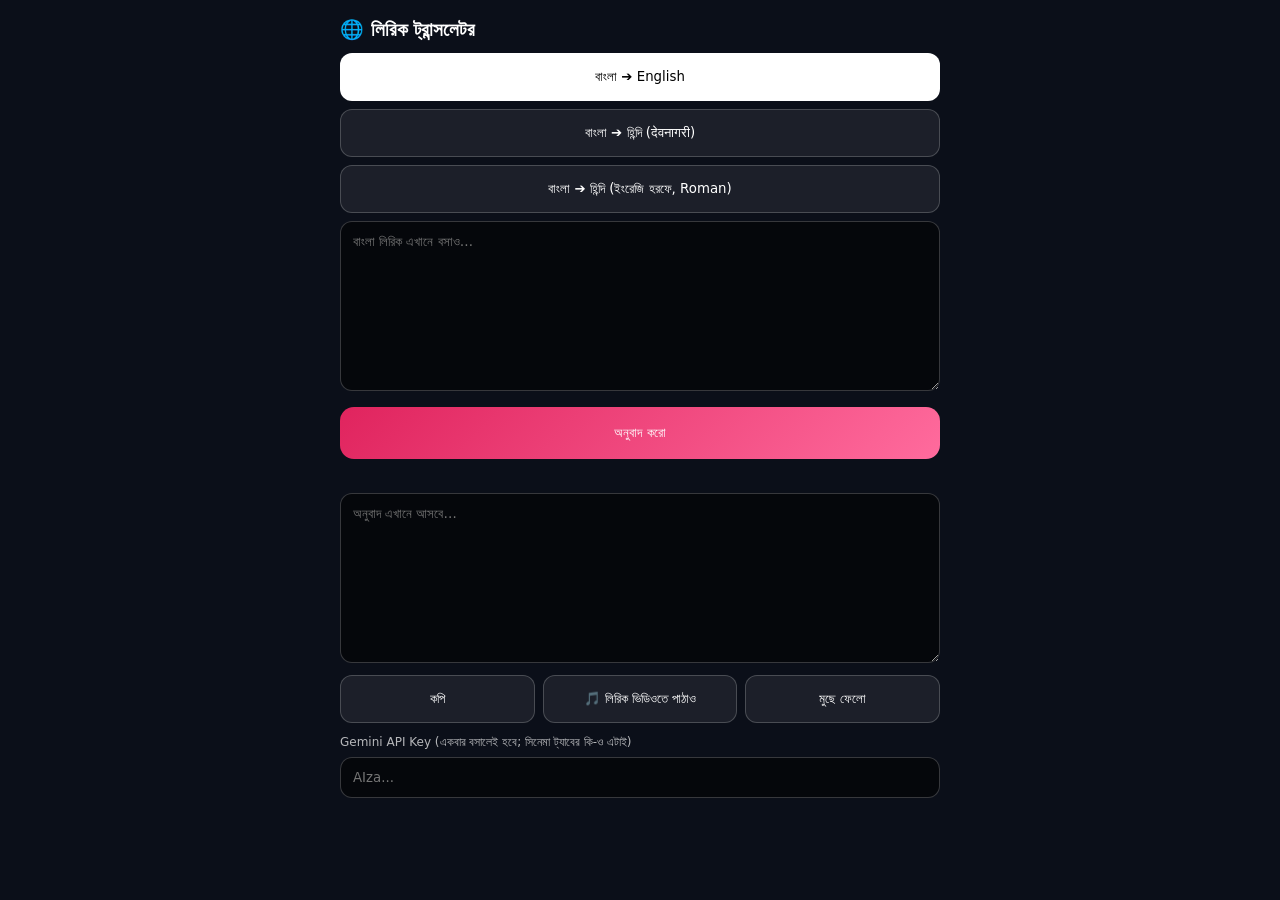
<file: public/studio-modules/p3.html>
<!DOCTYPE html><html lang="bn"><head><meta charset="utf-8"><meta name="viewport" content="width=device-width,initial-scale=1"><title>লিরিক ট্রান্সলেটর</title>
<style>*{box-sizing:border-box}body{margin:0;background:#0b0f19;color:#fff;font-family:"Hind Siliguri",system-ui,sans-serif;padding:14px}.w{max-width:600px;margin:auto}h1{font-size:19px;margin:4px 0 12px}
.m{display:flex;flex-direction:column;gap:8px}.m button,.a{height:48px;border-radius:12px;border:1px solid #fff3;background:#ffffff12;color:#fff;font:600 15px inherit;font-family:inherit}.m button.on{background:#fff;color:#000}
textarea,input{width:100%;margin-top:8px;padding:12px;border-radius:12px;border:1px solid #fff3;background:#0008;color:#fff;font:16px/1.6 inherit;font-family:inherit}textarea{min-height:170px}
.go{width:100%;height:52px;border:0;border-radius:14px;margin-top:12px;color:#fff;font:700 16px inherit;font-family:inherit;background:linear-gradient(135deg,#E0245E,#FF6B9D)}.go:disabled{opacity:.5}
.r{display:flex;gap:8px;margin-top:8px}.r button{flex:1}#s{font-size:12px;opacity:.85;min-height:18px;margin-top:8px}label{font-size:12px;opacity:.7;display:block;margin-top:12px}</style></head><body><div class="w">
<h1>🌐 লিরিক ট্রান্সলেটর</h1>
<div class="m" id="m"><button class="on" data-k="en">বাংলা ➔ English</button><button data-k="hi">বাংলা ➔ হিন্দি (देवनागरी)</button><button data-k="hr">বাংলা ➔ হিন্দি (ইংরেজি হরফে, Roman)</button></div>
<textarea id="i" placeholder="বাংলা লিরিক এখানে বসাও…"></textarea>
<button class="go" id="go">অনুবাদ করো</button><div id="s"></div>
<textarea id="o" placeholder="অনুবাদ এখানে আসবে…" readonly></textarea>
<div class="r"><button class="a" id="cp">কপি</button><button class="a" id="sendLy">🎵 লিরিক ভিডিওতে পাঠাও</button><button class="a" id="cl">মুছে ফেলো</button></div>
<label>Gemini API Key (একবার বসালেই হবে; সিনেমা ট্যাবের কি-ও এটাই)</label><input id="k" type="password" placeholder="AIza...">
</div><script>
const $=i=>document.getElementById(i);let mode='en';
const _mem=Object.assign({},(window.__TCS_INIT_STORAGE__&&typeof window.__TCS_INIT_STORAGE__==='object')?window.__TCS_INIT_STORAGE__:{});
function _rawLS(){try{localStorage.setItem('_t','1');localStorage.removeItem('_t');return localStorage}catch(e){}try{if(parent&&parent!==window&&parent.localStorage){parent.localStorage.setItem('_t','1');parent.localStorage.removeItem('_t');return parent.localStorage}}catch(e){}return null}
const ST={
  getItem(k){try{const s=_rawLS();if(s){const v=s.getItem(k);if(v!=null){_mem[k]=v;return v}}}catch(e){}return Object.prototype.hasOwnProperty.call(_mem,k)?_mem[k]:''},
  setItem(k,v){const val=String(v);_mem[k]=val;try{const s=_rawLS();if(s)s.setItem(k,val)}catch(e){}try{if(parent&&parent!==window)parent.postMessage({type:'TCS_STORAGE_SET',key:k,value:val},'*')}catch(e){}}
};
window.addEventListener('message',ev=>{const m=ev&&ev.data;if(!m||typeof m!=='object')return;if(m.type==='TCS_STORAGE_SYNC'&&typeof m.key==='string'){_mem[m.key]=m.value==null?'':String(m.value);if(m.key==='cm_key'&&$('k'))$('k').value=m.value||'';}});
$('k').value=ST.getItem('cm_key')||'';$('k').onchange=()=>ST.setItem('cm_key',$('k').value.trim());
$('m').onclick=e=>{const k=e.target.dataset.k;if(!k)return;mode=k;[...$('m').children].forEach(b=>b.classList.toggle('on',b===e.target))};
const P={en:'Translate these Bengali song lyrics into natural, poetic English that keeps the emotion.',hi:'Translate these Bengali song lyrics into natural, poetic Hindi written in Devanagari script.',hr:'You are a Hindi lyricist. Step 1: translate these Bengali song lyrics into natural, poetic, singable Hindi that keeps the meaning and emotion. Step 2: output ONLY that Hindi written in Roman/Latin letters as Hinglish song lyrics, for example: Tum mere paas ho, dil mein bas gaye. The output must be Hindi words, NOT an English translation and NOT a Bengali transliteration. No Devanagari, no Bengali script, no notes.'};
$('go').onclick=async()=>{const t=$('i').value.trim();if(!t){$('s').textContent='আগে বাংলা লিরিক লেখো।';return}
const key=($('k').value||ST.getItem('cm_key')||'').trim();if(!key){$('s').textContent='Gemini API Key বসাও (নিচের ঘরে)।';return}
ST.setItem('cm_key',key);let m0=ST.getItem('cm_model')||'';if(!/^gemini-(2|3)/.test(m0))m0='gemini-2.5-flash';
const list=[m0];['gemini-2.5-flash','gemini-2.5-flash-lite','gemini-2.0-flash'].forEach(x=>{if(!list.includes(x))list.push(x)});
const body=JSON.stringify({contents:[{parts:[{text:P[mode]+' Keep exactly the same number of lines and line breaks. Output only the translation, no notes.\n\n'+t}]}]});
$('go').disabled=true;let cur=list[0],sec=0,err='';const tm=setInterval(()=>{sec++;$('s').textContent='অনুবাদ হচ্ছে… '+sec+' সেকেন্ড ('+cur+')'},1000);$('s').textContent='অনুবাদ হচ্ছে…';
for(const model of list){cur=model;const ac=new AbortController(),to=setTimeout(()=>ac.abort(),45000);
try{const r=await fetch('https://generativelanguage.googleapis.com/v1beta/models/'+model+':generateContent?key='+encodeURIComponent(key),{method:'POST',signal:ac.signal,headers:{'Content-Type':'application/json'},body});
const d=await r.json();clearTimeout(to);if(!r.ok)throw new Error(d.error&&d.error.message||r.status);
if(!d.candidates||!d.candidates[0]||!d.candidates[0].content)throw new Error('AI উত্তর দেয়নি (লেখা ব্লক হয়েছে হতে পারে)');
const txt=d.candidates[0].content.parts.map(p=>p.text||'').join('').trim();if(!txt)throw new Error('খালি উত্তর এসেছে');
$('o').value=txt;err='';break}catch(e){clearTimeout(to);err=e.name==='AbortError'?'৪৫ সেকেন্ডে উত্তর আসেনি (ইন্টারনেট ধীর?)':e.message}}
clearInterval(tm);$('s').textContent=err?'ব্যর্থ: '+err:'হয়ে গেছে ✓ ('+cur+')';$('go').disabled=false};
$('cp').onclick=async()=>{const val=$('o').value;let ok=false;try{const b=window.AndroidBridge||(parent&&parent.AndroidBridge);if(b&&typeof b.copyToClipboard==='function'){b.copyToClipboard(val);ok=true}}catch(e){}if(!ok){try{await navigator.clipboard.writeText(val);ok=true}catch(e){$('o').select();document.execCommand('copy')}}$('s').textContent='কপি হয়েছে ✓'};
$('sendLy').onclick=()=>{const txt=($('o').value||$('i').value||'').trim();if(!txt){$('s').textContent='পাঠানোর মতো লিরিক নেই।';return}try{parent.postMessage({type:'TCS_SEND_LYRICS_TO_STUDIO',text:txt},'*');$('s').textContent='লিরিক ভিডিও স্টুডিওতে পাঠানো হয়েছে ✓'}catch(e){$('s').textContent='সরাসরি পাঠানো যায়নি, কপি করে ব্যবহার করুন।'}};
$('cl').onclick=()=>{$('i').value='';$('o').value='';$('s').textContent=''};
</script></body></html>
</file>
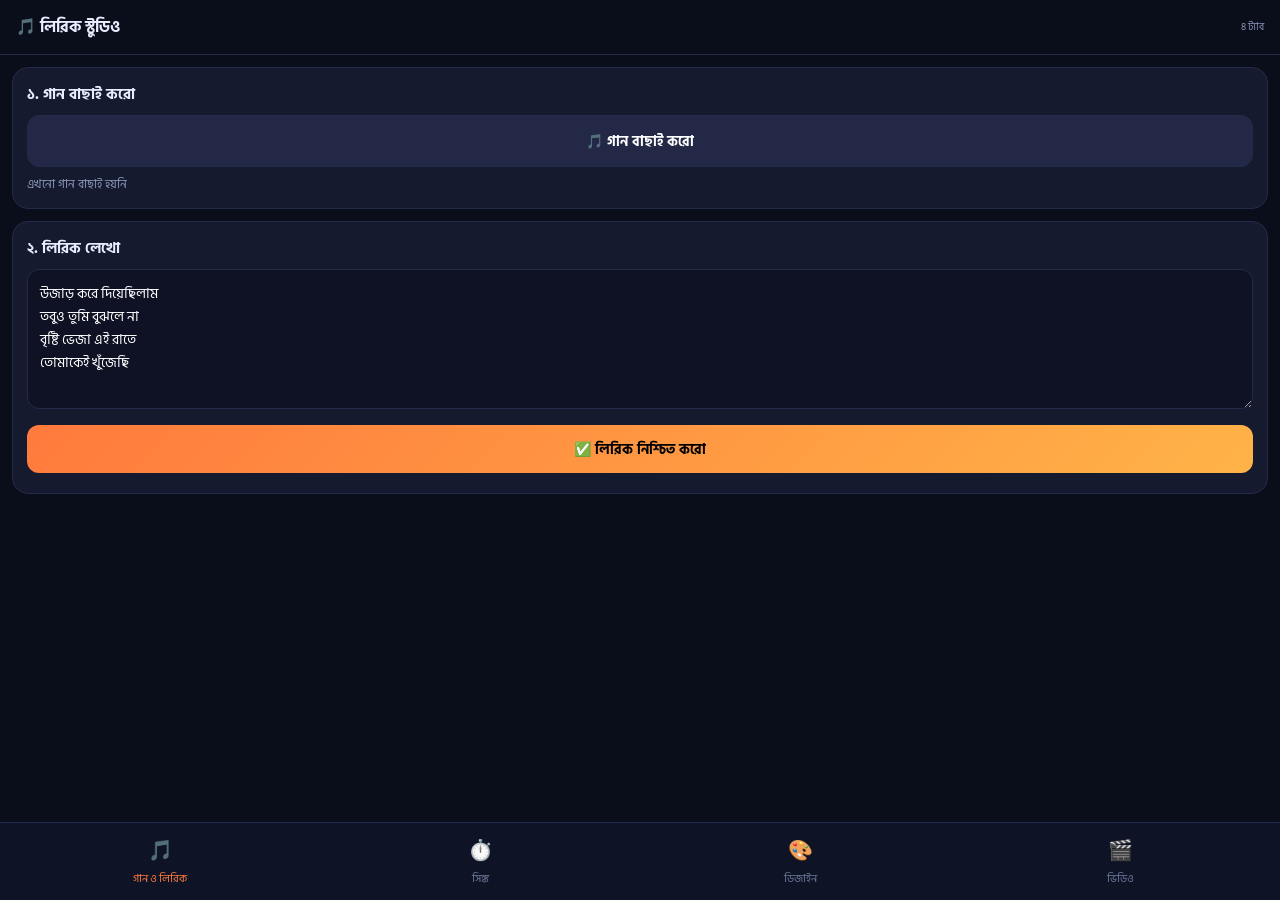
<file: public/assets/aistudio/Rony_new.4layer__b32bea6c.html>
<!DOCTYPE html>
<html lang="bn">
<head>
<meta charset="utf-8"><meta name="viewport" content="width=device-width,initial-scale=1,viewport-fit=cover">
<meta name="theme-color" content="#0a0d1a">
<link rel="manifest" href="manifest.json">
<title>লিরিক স্টুডিও</title>
<link href="https://fonts.googleapis.com/css2?family=Hind+Siliguri:wght@400;700&family=Baloo+Da+2:wght@700&family=Noto+Serif+Bengali:wght@700&display=swap" rel="stylesheet">
<style>
:root{--bg:#0a0d1a;--card:#151a2e;--line:#232b4a;--accent:#ff7a3d;--accent2:#ffb347;--ok:#2de18a}
*{box-sizing:border-box}body{margin:0;background:var(--bg);color:#e8ecff;font-family:'Hind Siliguri',system-ui,sans-serif;padding-bottom:84px}
.top{padding:14px 16px;background:#0a0d1a;border-bottom:1px solid var(--line);position:sticky;top:0;z-index:10;display:flex;justify-content:space-between;align-items:center}
.card{background:var(--card);border:1px solid var(--line);border-radius:16px;padding:14px;margin:12px}
.card h3{margin:0 0 8px;font-size:15px}
label{display:block;font-size:13px;margin:10px 0 4px;color:#9aa6c8}
input,textarea,select{width:100%;background:#0e1224;border:1px solid var(--line);color:#fff;border-radius:12px;padding:12px;font-size:14px;font-family:inherit}
textarea{min-height:140px}
.btn{border:0;border-radius:12px;padding:12px;font-weight:700;cursor:pointer;display:flex;align-items:center;justify-content:center;gap:6px;font-family:inherit;font-size:14px}
.btn-accent{background:linear-gradient(135deg,var(--accent),var(--accent2));color:#000;width:100%;height:48px}
.btn-dark{background:#222845;border:1px solid var(--line);color:#fff;flex:1}
.btn-dark.sel{background:linear-gradient(135deg,var(--accent),var(--accent2));color:#000;border-color:transparent}
.row{display:flex;gap:8px}
.preview{width:100%;aspect-ratio:16/9;background:#000;border-radius:14px;overflow:hidden;position:relative}
.preview canvas{display:block;width:100%;height:100%}
.progress{height:6px;background:#1e2540;border-radius:10px;overflow:hidden;margin:8px 0}
.progress div{height:100%;background:var(--accent);width:0%}
.syncBtn{background:linear-gradient(135deg,#ff7a3d,#ffb347);color:#000;border:0;width:100%;height:52px;border-radius:14px;font-weight:800;font-size:16px;margin:12px 0;font-family:inherit}
.tabs{position:fixed;bottom:0;left:0;right:0;background:#0f1326;border-top:1px solid var(--line);display:flex;justify-content:space-around;padding:6px 0 calc(6px + env(safe-area-inset-bottom));z-index:20}
.tab{flex:1;display:flex;flex-direction:column;align-items:center;gap:3px;font-size:11px;color:#6c789a;cursor:pointer;padding:6px}
.tab.active{color:var(--accent)} .tab .ic{font-size:20px}
.page{display:none} .page.active{display:block}
#syncList{max-height:240px;overflow:auto}
.ok{color:var(--ok);font-size:12px}
</style>
</head>
<body>
<div class="top"><b>🎵 লিরিক স্টুডিও</b><span style="font-size:10px;color:#8a97b8">৪ ট্যাব</span></div>

<!-- ট্যাব ১ : গান ও লিরিক -->
<div class="page active" id="p1">
<div class="card">
<h3>১. গান বাছাই করো</h3>
<button class="btn btn-dark" onclick="document.getElementById('af').click()" style="width:100%;height:52px">🎵 গান বাছাই করো</button>
<input type="file" id="af" accept="audio/*" hidden>
<div id="audioInfo" style="font-size:12px;color:#8a97b8;margin-top:8px">এখনো গান বাছাই হয়নি</div>
<audio id="au" controls style="width:100%;margin-top:8px;display:none"></audio>
</div>
<div class="card">
<h3>২. লিরিক লেখো</h3>
<textarea id="ly">উজাড় করে দিয়েছিলাম
তবুও তুমি বুঝলে না
বৃষ্টি ভেজা এই রাতে
তোমাকেই খুঁজেছি</textarea>
<button class="btn btn-accent" style="margin-top:8px" onclick="loadLyrics()">✅ লিরিক নিশ্চিত করো</button>
<div id="lineCount" class="ok" style="margin-top:6px"></div>
</div>
</div>

<!-- ট্যাব ২ : সিঙ্ক -->
<div class="page" id="p2">
<div class="card" style="padding:0;overflow:hidden"><div class="preview"><canvas id="c2" width="640" height="360"></canvas></div></div>
<div class="card">
<div class="progress"><div id="prog"></div></div>
<div class="row" style="justify-content:space-between;font-size:13px"><span id="time">0:00.0 / 0:00.0</span><span id="lineInfo">লাইন 0/0</span></div>
<div class="row" style="margin-top:8px"><button class="btn btn-dark" onclick="togglePlay()" id="playBtn">▶ চালাও</button><button class="btn btn-dark" onclick="restart()">⏮ শুরু থেকে</button></div>
<div id="nextLine" style="font-size:13px;color:var(--accent2);margin-top:10px;min-height:18px"></div>
<button class="syncBtn" onclick="markLine()">👉 এই লাইন এখন শুরু</button>
<div class="row"><button class="btn btn-dark" style="font-size:12px" onclick="adjust(-0.1)">-০.১s</button><button class="btn btn-dark" style="font-size:12px" onclick="adjust(0.1)">+০.১s</button><button class="btn btn-dark" style="font-size:12px" onclick="autoSync()">অটো ভাগ</button></div>
<div id="syncMsg" class="ok" style="margin-top:6px"></div>
</div>
<div class="card"><h3>সিংক লিস্ট (Scroll)</h3><div id="syncList"></div></div>
</div>

<!-- ট্যাব ৩ : ডিজাইন -->
<div class="page" id="p3">
<div class="card" style="padding:0;overflow:hidden"><div class="preview"><canvas id="c3" width="640" height="360"></canvas></div></div>
<div class="card"><h3>ব্যাকগ্রাউন্ড</h3><div class="row"><button class="btn btn-dark sel" style="flex:1" id="bgRainBtn" onclick="setBg('rain')">🌧 বৃষ্টি</button><button class="btn btn-dark" style="flex:1" id="bgFileBtn" onclick="document.getElementById('bgFile').click()">🖼 ছবি/ভিডিও</button></div><input type="file" id="bgFile" accept="image/*,video/*" hidden></div>
<div class="card"><h3>স্ক্রিনের মাপ</h3><div class="row"><button class="btn btn-dark sel" style="flex:1" id="r169" onclick="setRatio('16:9')">16:9</button><button class="btn btn-dark" style="flex:1" id="r916" onclick="setRatio('9:16')">9:16</button><button class="btn btn-dark" style="flex:1" id="r11" onclick="setRatio('1:1')">1:1</button></div></div>
<div class="card"><h3>লেখা</h3><label>সাইজ</label><input type="range" id="fontSize" min="14" max="72" value="32" oninput="updateDesign()"><label>অন্ধকার</label><input type="range" id="darkness" min="0" max="85" value="40" oninput="updateDesign()"><label>ফন্ট</label><select id="fontSel" onchange="updateDesign()"><option>Hind Siliguri</option><option>Baloo Da 2</option><option>Noto Serif Bengali</option></select></div>
</div>

<!-- ট্যাব ৪ : ভিডিও -->
<div class="page" id="p4">
<div class="card"><h3>ভিডিও + থাম্বনেইল + ইন্ট্রো/আউটরো</h3>
<label>ইন্ট্রো (৩ সেকেন্ড, ফাঁকা রাখলে বাদ)</label><input id="intro" value="Tanvir Rahman Rony">
<label>আউটরো (৩ সেকেন্ড, ফাঁকা রাখলে বাদ)</label><input id="outro" value="Subscribe">
<div class="row" style="margin-top:10px"><button class="btn btn-accent" id="mkBtn" onclick="makeVideo()" style="height:54px">🎬 ভিডিও বানাও</button></div>
<div class="progress" style="margin-top:10px"><div id="vprog"></div></div>
<div id="vstatus" class="ok"></div>
<video id="rv" controls playsinline style="display:none;width:100%;margin-top:10px;border-radius:12px"></video>
<a id="dl" class="btn btn-accent" style="display:none;margin-top:10px;text-decoration:none">⬇ ভিডিও ডাউনলোড</a>
<button id="shareBtn" class="btn btn-dark" style="display:none;width:100%;margin-top:8px" onclick="shareVideo()">📤 শেয়ার / সেভ</button>
</div>
<div class="card"><div class="row"><button class="btn btn-dark" onclick="saveLRC()">LRC সেভ</button><button class="btn btn-dark" onclick="saveProject()">প্রজেক্ট সেভ</button></div>
<div class="row" style="margin-top:8px"><button class="btn btn-dark" onclick="makeThumbnail()">থাম্বনেইল JPG</button><button class="btn btn-dark" onclick="testAll()">✅ সব টেস্ট করো</button></div>
<textarea id="lrcOut" readonly style="display:none;margin-top:10px"></textarea>
<canvas id="thumb" width="1280" height="720" style="display:none;width:100%;margin-top:10px;border-radius:12px"></canvas>
<div id="testResult" style="margin-top:10px;font-size:12px"></div></div>
</div>

<div class="tabs">
<div class="tab active" onclick="go(1)" id="t1"><span class="ic">🎵</span>গান ও লিরিক</div>
<div class="tab" onclick="go(2)" id="t2"><span class="ic">⏱️</span>সিঙ্ক</div>
<div class="tab" onclick="go(3)" id="t3"><span class="ic">🎨</span>ডিজাইন</div>
<div class="tab" onclick="go(4)" id="t4"><span class="ic">🎬</span>ভিডিও</div>
</div>

<script>
const $=id=>document.getElementById(id);
const audio=$('au'), af=$('af');
let lyrics=[], times=[], curIdx=0, curPage=1;
let bgType='rain', bgMedia=null, bgUrl=null, ratio='16:9';
let audioUrl=null;

// প্রিভিউ আর এক্সপোর্টের মাপ (প্রিভিউয়ের দ্বিগুণ = ভিডিওর মাপ)
const PREV={'16:9':[640,360],'9:16':[360,640],'1:1':[360,360]};
const EXPORT={'16:9':[1280,720],'9:16':[720,1280],'1:1':[720,720]};

/* ---------- ছোট সহায়ক ফাংশন ---------- */
const esc=s=>String(s).replace(/[&<>"']/g,c=>({'&':'&amp;','<':'&lt;','>':'&gt;','"':'&quot;',"'":'&#39;'}[c]));
function store(k,v){ try{ localStorage.setItem(k,JSON.stringify(v)); return true; }catch(e){ return false; } }
function load(k,d){ try{ const v=localStorage.getItem(k); return v?JSON.parse(v):d; }catch(e){ return d; } }
function format(s){ if(!isFinite(s)||s<0) s=0; const tn=Math.round(s*10); const m=Math.floor(tn/600); const sec=(tn%600)/10; return m+':'+sec.toFixed(1).padStart(4,'0'); }
function lrcTime(t){ const cs=Math.round(t*100); const p=n=>String(n).padStart(2,'0'); return '['+p(Math.floor(cs/6000))+':'+p(Math.floor((cs%6000)/100))+'.'+p(cs%100)+']'; }
function saveBlob(blob,name){ const url=URL.createObjectURL(blob); const a=document.createElement('a'); a.href=url; a.download=name; document.body.appendChild(a); a.click(); a.remove(); setTimeout(()=>URL.revokeObjectURL(url),15000); }

/* ---------- ট্যাব বদল ---------- */
function go(n){
  curPage=n;
  document.querySelectorAll('.page').forEach(p=>p.classList.remove('active'));
  document.querySelectorAll('.tab').forEach(t=>t.classList.remove('active'));
  $('p'+n).classList.add('active'); $('t'+n).classList.add('active');
  if(n>=2 && !lyrics.length) parseLyrics();
}

/* ---------- গান ---------- */
af.onchange=e=>{
  const f=e.target.files[0]; if(!f) return;
  if(audioUrl) URL.revokeObjectURL(audioUrl);
  audioUrl=URL.createObjectURL(f); audio.src=audioUrl; audio.style.display='block';
  $('audioInfo').innerText='✅ '+f.name+' ('+(f.size/1024/1024).toFixed(1)+'MB)';
  audio.load();
};
audio.addEventListener('error',()=>{ if(audio.getAttribute('src')) alert('গানটা লোড করা যায়নি, অন্য ফাইল চেষ্টা করো'); });
['timeupdate','loadedmetadata','durationchange','seeked'].forEach(ev=>audio.addEventListener(ev,updateTimeUI));
audio.addEventListener('play',()=>{ $('playBtn').innerText='⏸ থামাও'; });
['pause','ended'].forEach(ev=>audio.addEventListener(ev,()=>{ $('playBtn').innerText='▶ চালাও'; }));
function updateTimeUI(){
  const t=audio.currentTime||0, d=audio.duration;
  $('time').innerText=format(t)+' / '+format(d);
  $('prog').style.width=(isFinite(d)&&d>0?t/d*100:0)+'%';
}

/* ---------- লিরিক ---------- */
function parseLyrics(){
  const nl=$('ly').value.split('\n').map(x=>x.trim()).filter(Boolean);
  const old=lyrics, oldT=times;
  // একই লাইন একই জায়গায় থাকলে আগের সিংক টাইম রেখে দেয়
  times=nl.map((l,i)=> (old[i]===l && oldT[i]!=null) ? oldT[i] : null);
  lyrics=nl; curIdx=0;
  if(lyrics.length) $('lineCount').innerText='✅ '+lyrics.length+' লাইন লোড হয়েছে';
  renderSync(); store('lyrics',lyrics); store('times',times);
}
function loadLyrics(){ parseLyrics(); if(!lyrics.length){ alert('আগে কিছু লিরিক লেখো'); return; } go(2); }

function renderSync(){
  $('syncList').innerHTML=lyrics.map((l,i)=>{
    const short=l.length>30?l.slice(0,30)+'…':l;
    const tm=times[i]==null?'—':times[i].toFixed(1)+'s';
    return '<div style="padding:6px 0;border-bottom:1px solid #ffffff12;display:flex;justify-content:space-between;gap:8px;'+(i===curIdx-1?'color:var(--accent2)':'')+'"><span>'+(i+1)+'. '+esc(short)+'</span><span style="color:#8a97b8;white-space:nowrap">'+tm+'</span></div>';
  }).join('');
  $('lineInfo').innerText='লাইন '+curIdx+'/'+lyrics.length;
  $('nextLine').innerText = curIdx<lyrics.length ? 'পরের লাইন: '+lyrics[curIdx] : (lyrics.length?'সব লাইন মার্ক হয়েছে ✅':'');
}

/* ---------- প্লে / সিংক ---------- */
function togglePlay(){
  if(!audio.getAttribute('src')){ alert('আগে গান বাছাই করো'); return; }
  if(audio.paused) audio.play().catch(()=>alert('গান চালানো যায়নি')); else audio.pause();
}
function restart(){
  if(!audio.getAttribute('src')){ alert('আগে গান বাছাই করো'); return; }
  audio.currentTime=0; curIdx=0; renderSync(); audio.play().catch(()=>{});
}
function markLine(){
  if(!audio.getAttribute('src')){ alert('আগে গান বাছাই করো'); return; }
  if(!lyrics.length){ alert('আগে লিরিক নিশ্চিত করো'); return; }
  if(curIdx>=lyrics.length) return; // সব লাইন হয়ে গেছে; আবার করতে "শুরু থেকে" চাপো
  times[curIdx]=audio.currentTime; curIdx++;
  renderSync(); store('times',times);
}
function adjust(d){
  if(curIdx>0 && times[curIdx-1]!=null){ times[curIdx-1]=Math.max(0,times[curIdx-1]+d); renderSync(); store('times',times); }
}
function autoSync(){
  if(!lyrics.length){ alert('আগে লিরিক নিশ্চিত করো'); return; }
  const D=audio.duration;
  if(!D||!isFinite(D)){ alert('গান লোড হয়নি, duration পাওয়া যায়নি'); return; }
  let lead=3, tail=3, total=D-lead-tail;
  if(total<=0){ lead=0; total=D; }
  const per=total/lyrics.length;
  times=lyrics.map((_,i)=>lead+i*per);
  renderSync(); store('times',times);
  $('syncMsg').innerText='✅ শুরুর/শেষের ৩ সেকেন্ড বাদ দিয়ে সমান ভাগে ভাগ হয়েছে';
}
// যে লাইনের টাইম এখনকার সময়ের ঠিক আগে/সমান সেটাই বর্তমান লাইন
function lineAt(t){
  let idx=-1;
  for(let i=0;i<times.length;i++){
    if(times[i]!=null && times[i]<=t && (idx<0 || times[i]>=times[idx])) idx=i;
  }
  return idx;
}

/* ---------- ব্যাকগ্রাউন্ড / ডিজাইন ---------- */
$('bgFile').onchange=e=>{
  const f=e.target.files[0]; if(!f) return;
  if(bgMedia && bgMedia.pause) bgMedia.pause();
  if(bgUrl) URL.revokeObjectURL(bgUrl);
  bgUrl=URL.createObjectURL(f);
  if(f.type.startsWith('video')){
    const v=document.createElement('video');
    v.muted=true; v.loop=true; v.playsInline=true; v.src=bgUrl;
    bgMedia=v; setBg('video');
  } else {
    const img=new Image();
    img.onload=()=>{ bgMedia=img; setBg('image'); };
    img.src=bgUrl;
  }
  e.target.value='';
};
function setBg(t){
  bgType=t;
  if(bgMedia && bgMedia.tagName==='VIDEO'){ if(t==='video') bgMedia.play().catch(()=>{}); else bgMedia.pause(); }
  $('bgRainBtn').classList.toggle('sel',t==='rain');
  $('bgFileBtn').classList.toggle('sel',t!=='rain');
}
function setRatio(r){
  ratio=r;
  const [w,h]=PREV[r];
  ['c2','c3'].forEach(id=>{ const c=$(id); c.width=w; c.height=h; });
  document.querySelectorAll('.preview').forEach(p=>{
    p.style.aspectRatio=w+'/'+h;
    p.style.maxWidth = r==='16:9' ? '' : (r==='9:16' ? '240px' : '340px');
    p.style.margin='0 auto';
  });
  [['16:9','r169'],['9:16','r916'],['1:1','r11']].forEach(([v,id])=>$(id).classList.toggle('sel',v===r));
  updateDesign();
}
function ensureFonts(){
  if(!document.fonts||!document.fonts.load) return;
  ['Hind Siliguri','Baloo Da 2','Noto Serif Bengali'].forEach(f=>document.fonts.load('700 32px "'+f+'"','অআকখ').catch(()=>{}));
}
function updateDesign(){
  ensureFonts();
  store('design',{fontSize:$('fontSize').value,darkness:$('darkness').value,font:$('fontSel').value,ratio:ratio,intro:$('intro').value,outro:$('outro').value});
}

/* ---------- ছবি আঁকা (প্রিভিউ, ভিডিও আর থাম্বনেইল সবখানে একই ফাংশন) ---------- */
const drops=Array.from({length:140},()=>({x:Math.random(),y:Math.random(),s:0.6+Math.random()*0.9,l:0.03+Math.random()*0.05}));
function drawCover(ctx,src,w,h){
  if(src.tagName==='VIDEO' && src.readyState<2) return;
  const sw=src.videoWidth||src.naturalWidth||src.width, sh=src.videoHeight||src.naturalHeight||src.height;
  if(!sw||!sh) return;
  const s=Math.max(w/sw,h/sh), dw=sw*s, dh=sh*s;
  try{ ctx.drawImage(src,(w-dw)/2,(h-dh)/2,dw,dh); }catch(e){}
}
function drawBg(ctx,w,h,k){
  if(bgType==='rain' || !bgMedia){
    const g=ctx.createLinearGradient(0,0,0,h); g.addColorStop(0,'#0a1230'); g.addColorStop(1,'#04060f');
    ctx.fillStyle=g; ctx.fillRect(0,0,w,h);
    const now=performance.now()/1000;
    ctx.strokeStyle='rgba(190,210,255,0.35)'; ctx.lineWidth=Math.max(1,k); ctx.beginPath();
    drops.forEach(d=>{
      const y=(d.y+now*d.s*0.8)%1, x=((d.x-y*0.08)%1+1)%1;
      ctx.moveTo(x*w,y*h); ctx.lineTo((x-0.01)*w,(y+d.l)*h);
    });
    ctx.stroke();
  } else {
    ctx.fillStyle='#000'; ctx.fillRect(0,0,w,h);
    drawCover(ctx,bgMedia,w,h);
  }
  ctx.fillStyle='rgba(0,0,0,'+($('darkness').value/100)+')'; ctx.fillRect(0,0,w,h);
}
function wrapText(ctx,text,maxW){
  const words=text.split(/\s+/), lines=[]; let cur='';
  words.forEach(w=>{
    const test=cur?cur+' '+w:w;
    if(cur && ctx.measureText(test).width>maxW){ lines.push(cur); cur=w; } else cur=test;
  });
  if(cur) lines.push(cur);
  return lines;
}
function drawText(ctx,w,h,k,text,kind){
  if(!text) return;
  const font=$('fontSel').value||'Hind Siliguri';
  const base=(+$('fontSize').value||32)*(kind==='title'?1.25:1);
  const maxW=w*0.84, maxH=h*0.8;
  ctx.textAlign='center'; ctx.textBaseline='middle';
  let size=base*k, lines=[];
  for(;;){ // লেখা বড় হলে নিজে নিজে ছোট হবে (অটো-শ্রিংক)
    ctx.font='700 '+size+'px "'+font+'","Hind Siliguri",sans-serif';
    lines=wrapText(ctx,text,maxW);
    const fits=lines.length*size*1.35<=maxH && lines.every(l=>ctx.measureText(l).width<=maxW);
    if(fits || size<=10*k) break;
    size-=2*k;
  }
  ctx.shadowColor='rgba(0,0,0,.9)'; ctx.shadowBlur=14*k;
  ctx.fillStyle = kind==='title' ? '#ffb347' : '#ffffff';
  const lh=size*1.35, y0=h/2-(lines.length-1)*lh/2;
  lines.forEach((l,i)=>ctx.fillText(l,w/2,y0+i*lh));
  ctx.shadowBlur=0;
}
function drawScene(ctx,w,h,text,kind){
  const k=Math.min(w,h)/360;
  drawBg(ctx,w,h,k);
  drawText(ctx,w,h,k,text,kind||'lyric');
}
function previewText(){
  const idx=lineAt(audio.currentTime||0);
  if(idx>=0) return lyrics[idx];
  if(!times.some(t=>t!=null)) return lyrics[0]||''; // সিংক না থাকলে নমুনা হিসেবে প্রথম লাইন
  return '';
}
function loop(){
  requestAnimationFrame(loop);
  if(curPage!==2 && curPage!==3) return;
  const c=$(curPage===2?'c2':'c3');
  drawScene(c.getContext('2d'),c.width,c.height,previewText(),'lyric');
}

/* ---------- ভিডিও রেকর্ডিং ---------- */
let rec=null, recTimer=null, recChunks=[], recState=null, recUrl=null, lastBlob=null, lastExt='webm';
let audioCtx=null, aSrc=null, aDest=null;
function ensureAudioGraph(){
  if(!audioCtx){
    const AC=window.AudioContext||window.webkitAudioContext;
    audioCtx=new AC();
    aSrc=audioCtx.createMediaElementSource(audio); // একটা audio এলিমেন্টে শুধু একবারই করা যায়
    aDest=audioCtx.createMediaStreamDestination();
    aSrc.connect(aDest); aSrc.connect(audioCtx.destination);
  }
  if(audioCtx.state==='suspended') audioCtx.resume();
}
function pickMime(){
  const c=['video/webm;codecs=vp9,opus','video/webm;codecs=vp8,opus','video/webm','video/mp4'];
  return c.find(m=>MediaRecorder.isTypeSupported(m))||'';
}
async function makeVideo(){
  if(rec){ stopRecording(); return; }
  if(!audio.getAttribute('src')){ alert('আগে গান বাছাই করো'); return; }
  if(!lyrics.length) parseLyrics();
  if(!lyrics.length){ alert('আগে লিরিক লেখো'); return; }
  if(!times.some(t=>t!=null) && !confirm('এখনো সিংক করা হয়নি, তাই ভিডিওতে লিরিক আসবে না। তবুও বানাবে?')) return;
  const D=audio.duration;
  if(!D||!isFinite(D)){ alert('গান লোড হয়নি, একটু অপেক্ষা করে আবার চাপো'); return; }
  if(typeof MediaRecorder==='undefined'||!HTMLCanvasElement.prototype.captureStream){ alert('এই ডিভাইসে ভিডিও রেকর্ডিং সাপোর্ট করে না'); return; }
  try{ ensureAudioGraph(); }catch(e){ alert('অডিও সেটআপ করা যায়নি'); return; }
  ensureFonts(); try{ await document.fonts.ready; }catch(e){}

  const [W,H]=EXPORT[ratio];
  const rc=document.createElement('canvas'); rc.width=W; rc.height=H;
  const stream=rc.captureStream(30);
  aDest.stream.getAudioTracks().forEach(t=>stream.addTrack(t));
  const mime=pickMime();
  let mr;
  try{ mr=new MediaRecorder(stream, mime?{mimeType:mime,videoBitsPerSecond:5000000}:undefined); }
  catch(e){ alert('রেকর্ডার চালু করা যায়নি'); return; }

  const introText=$('intro').value.trim(), outroText=$('outro').value.trim();
  recState={phase:'intro',t0:performance.now(),t1:0,D:D,W:W,H:H,ctx:rc.getContext('2d'),
    introText:introText,outroText:outroText,introDur:introText?3:0,outroDur:outroText?3:0};
  recChunks=[]; rec=mr;
  mr.ondataavailable=e=>{ if(e.data&&e.data.size) recChunks.push(e.data); };
  mr.onstop=()=>{
    const type=((mr.mimeType||mime||'video/webm').split(';')[0]);
    const blob=new Blob(recChunks,{type:type});
    rec=null; recState=null; lastBlob=blob; lastExt=type.includes('mp4')?'mp4':'webm';
    $('mkBtn').innerText='🎬 ভিডিও বানাও'; $('vprog').style.width='100%';
    if(recUrl) URL.revokeObjectURL(recUrl);
    recUrl=URL.createObjectURL(blob);
    const v=$('rv'); v.src=recUrl; v.style.display='block';
    const dl=$('dl'); dl.href=recUrl; dl.download='lyric-video.'+lastExt; dl.style.display='flex';
    $('shareBtn').style.display=(navigator.canShare&&navigator.canShare({files:[new File([blob],'lyric-video.'+lastExt,{type:type})]}))?'flex':'none';
    $('vstatus').innerText='✅ ভিডিও তৈরি হয়েছে ('+(blob.size/1024/1024).toFixed(1)+'MB)';
  };
  audio.pause(); audio.currentTime=0;
  $('rv').style.display='none'; $('dl').style.display='none'; $('shareBtn').style.display='none';
  $('mkBtn').innerText='⏹ রেকর্ড বন্ধ করো';
  mr.start(1000);
  recTimer=setInterval(recFrame,1000/30);
}
function recFrame(){
  const s=recState; if(!s) return;
  const now=performance.now(), total=s.introDur+s.D+s.outroDur;
  let text='', kind='lyric', prog=0;
  if(s.phase==='intro'){
    if(now-s.t0>=s.introDur*1000){
      s.phase='song'; audio.currentTime=0;
      audio.play().catch(()=>{ alert('গান চালানো যায়নি'); stopRecording(); });
    } else { text=s.introText; kind='title'; prog=(now-s.t0)/1000; }
  }
  if(s.phase==='song'){
    if(audio.ended){ s.phase='outro'; s.t1=now; }
    else { const t=audio.currentTime||0, i=lineAt(t); text=i>=0?lyrics[i]:''; prog=s.introDur+t; }
  }
  if(s.phase==='outro'){
    if(now-s.t1>=s.outroDur*1000){ stopRecording(); return; }
    text=s.outroText; kind='title'; prog=s.introDur+s.D+(now-s.t1)/1000;
  }
  drawScene(s.ctx,s.W,s.H,text,kind);
  const pct=Math.min(100,prog/total*100);
  $('vprog').style.width=pct+'%';
  $('vstatus').innerText='🔴 রেকর্ড চলছে… '+Math.floor(pct)+'% (অ্যাপ খোলা রাখো, স্ক্রিন বন্ধ কোরো না)';
}
function stopRecording(){
  if(!rec) return;
  clearInterval(recTimer); recTimer=null;
  audio.pause();
  try{ rec.stop(); }catch(e){}
}
async function shareVideo(){
  if(!lastBlob) return;
  try{ await navigator.share({files:[new File([lastBlob],'lyric-video.'+lastExt,{type:lastBlob.type})]}); }catch(e){}
}

/* ---------- LRC / প্রজেক্ট / থাম্বনেইল / টেস্ট ---------- */
function saveLRC(){
  const lines=[];
  lyrics.forEach((l,i)=>{ if(times[i]!=null) lines.push(lrcTime(times[i])+l); });
  if(!lines.length){ alert('এখনো কোনো লাইন সিংক করা হয়নি'); return; }
  const lrc=lines.join('\n')+'\n';
  const box=$('lrcOut'); box.value=lrc; box.style.display='block'; // ডাউনলোড না হলে এখান থেকে কপি করা যাবে
  saveBlob(new Blob([lrc],{type:'text/plain'}),'lyrics.lrc');
}
function saveProject(){
  const a=store('lyrics',lyrics), b=store('times',times);
  updateDesign();
  alert(a&&b ? '✅ প্রজেক্ট সেভ হয়েছে' : '⚠️ সেভ করা যায়নি (ব্রাউজারে স্টোরেজ বন্ধ থাকতে পারে)');
}
function makeThumbnail(){
  const c=$('thumb'), cx=c.getContext('2d');
  drawScene(cx,1280,720,lyrics[0]||'Lyric','lyric');
  c.style.display='block'; // ডাউনলোড না হলে ছবিতে চেপে ধরে সেভ করা যাবে
  c.toBlob(b=>{ if(b) saveBlob(b,'thumbnail.jpg'); },'image/jpeg',0.9);
}
function testAll(){
  const row=(n,ok,extra)=>n+': '+(ok?'OK':'FAIL'+(extra?' - '+extra:''))+'<br>';
  let ls=false; try{ localStorage.setItem('_t','1'); localStorage.removeItem('_t'); ls=true; }catch(e){}
  let cv=false; try{ cv=!!document.createElement('canvas').getContext('2d'); }catch(e){}
  $('testResult').innerHTML=
    row('Lyrics',lyrics.length>0,'লিরিক নিশ্চিত করো')+
    row('Audio',!!audio.getAttribute('src'),'গান বাছাই করো')+
    row('Times',times.some(t=>t!=null),'সিংক বা অটো ভাগ করো')+
    row('Canvas',cv)+
    row('localStorage',ls)+
    row('Video Recorder',typeof MediaRecorder!=='undefined'&&!!HTMLCanvasElement.prototype.captureStream);
}

/* ---------- শুরুতে সেভ করা ডেটা ফেরত আনা ---------- */
(function init(){
  const sl=load('lyrics',null);
  if(Array.isArray(sl)&&sl.length){
    lyrics=sl.map(String);
    const st=load('times',[]);
    times=lyrics.map((_,i)=>(typeof st[i]==='number'&&isFinite(st[i])&&st[i]>0)?st[i]:null);
    $('ly').value=lyrics.join('\n');
  }
  const d=load('design',null);
  if(d){
    if(d.fontSize) $('fontSize').value=d.fontSize;
    if(d.darkness) $('darkness').value=d.darkness;
    if(d.font) $('fontSel').value=d.font;
    if(d.intro!=null) $('intro').value=d.intro;
    if(d.outro!=null) $('outro').value=d.outro;
    ratio=PREV[d.ratio]?d.ratio:'16:9';
  }
  setRatio(ratio); setBg('rain'); renderSync(); ensureFonts(); loop();
})();
</script>
</body>
</html>
</file>
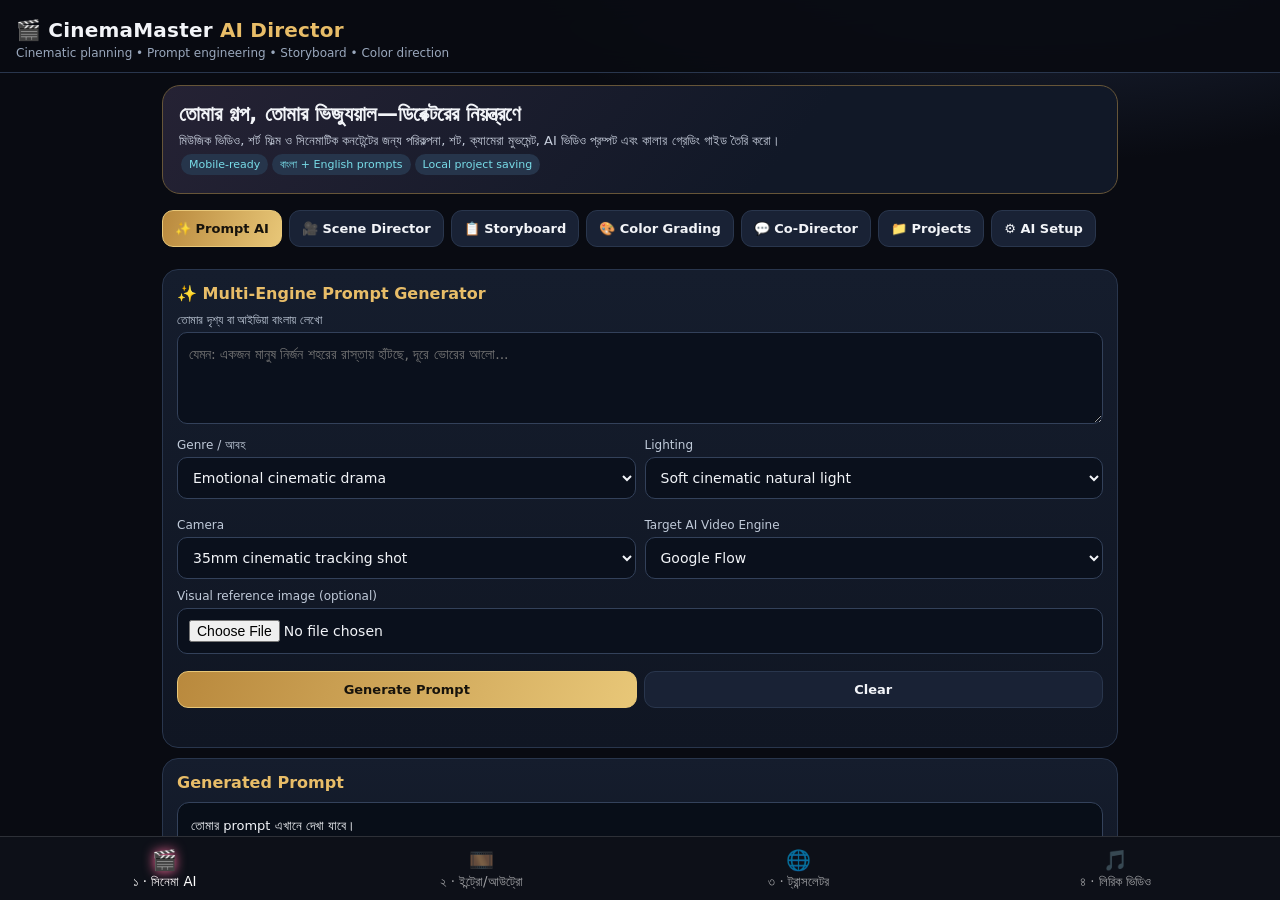
<file: public/assets/aistudio/Tanvir_Creative_Studio_All_in_One_v2__3__bede0539.html>
<!DOCTYPE html><html lang="bn"><head><meta charset="utf-8"><meta name="viewport" content="width=device-width,initial-scale=1,viewport-fit=cover"><title>Tanvir’s Creative Studio</title>
<style>:root{--bg:#07070b;--fg:#fff;--ac:#ff6b9d}*{box-sizing:border-box}html,body{height:100%;margin:0;background:var(--bg);color:var(--fg);font-family:"Hind Siliguri",system-ui,sans-serif}
#sub{display:none;gap:6px;padding:calc(6px + env(safe-area-inset-top,0px)) 10px 6px;background:#10131c}#sub.on{display:flex}#sub button{flex:1;height:38px;border-radius:10px;border:1px solid #fff3;background:#ffffff12;color:#fff;font:600 14px inherit;font-family:inherit}#sub button.on{background:#fff;color:#000}
#stage{position:fixed;left:0;right:0;top:0;bottom:calc(62px + env(safe-area-inset-bottom,0px));display:flex;flex-direction:column}iframe{flex:1;width:100%;border:0;background:#0b0f19;display:none}iframe.on{display:block}
nav{position:fixed;left:0;right:0;bottom:0;display:flex;padding:6px 6px calc(6px + env(safe-area-inset-bottom,0px));background:#0d1018;border-top:1px solid #fff2}
nav button{flex:1;border:0;background:none;color:#fff9;font:600 11px inherit;font-family:inherit;padding:4px 2px;line-height:1.3}nav button b{display:block;font-size:20px}nav button.on{color:#fff}nav button.on b{filter:drop-shadow(0 0 6px var(--ac))}</style></head><body>
<div id="stage">
<iframe id="f1" allow="clipboard-write"></iframe><iframe id="f2" allow="clipboard-write"></iframe><iframe id="f3" allow="clipboard-write"></iframe><iframe id="f4" allow="clipboard-write; screen-wake-lock; autoplay"></iframe></div>
<nav id="nav"><button data-p="1"><b>🎬</b>১ · সিনেমা AI</button><button data-p="2"><b>🎞️</b>২ · ইন্ট্রো/আউট্রো</button><button data-p="3"><b>🌐</b>৩ · ট্রান্সলেটর</button><button data-p="4"><b>🎵</b>৪ · লিরিক ভিডিও</button></nav>
<script>
const D={
"p1":[
"PCFkb2N0eXBlIGh0bWw+CjxodG1sIGxhbmc9ImJuIj4KPGhlYWQ+CjxtZXRhIGNoYXJzZXQ9InV0Zi04Ij48bWV0YSBuYW1lPSJ2aWV3cG9ydCIgY29udGVudD0id2lk",
"dGg9ZGV2aWNlLXdpZHRoLGluaXRpYWwtc2NhbGU9MSx2aWV3cG9ydC1maXQ9Y292ZXIiPgo8bWV0YSBuYW1lPSJ0aGVtZS1jb2xvciIgY29udGVudD0iIzA5MGIxMiI+",
"Cjx0aXRsZT5DaW5lbWFNYXN0ZXIgQUkgRGlyZWN0b3I8L3RpdGxlPgo8c3R5bGU+Cjpyb290ey0tYmc6IzA5MGIxMjstLXBhbmVsOiMxMjE3MjU7LS1wYW5lbDI6IzE5",
"MjIzNTstLWxpbmU6IzI5MzY0ZDstLWdvbGQ6I2U4YmQ2ODstLWN5YW46Izc4ZGNlODstLXR4dDojZjJmNGY4Oy0tbXV0ZWQ6IzlhYThiZDstLWdvb2Q6IzgzZDZhNX0K",
"Kntib3gtc2l6aW5nOmJvcmRlci1ib3h9Ym9keXttYXJnaW46MDtiYWNrZ3JvdW5kOnJhZGlhbC1ncmFkaWVudCg5MDBweCA0MjBweCBhdCA4MCUgLTEwJSwjMjUzMDRh",
"IDAlLHZhcigtLWJnKSA2NSUpO2NvbG9yOnZhcigtLXR4dCk7Zm9udC1mYW1pbHk6c3lzdGVtLXVpLC1hcHBsZS1zeXN0ZW0sIk5vdG8gU2FucyBCZW5nYWxpIixzYW5z",
"LXNlcmlmfQpoZWFkZXJ7cGFkZGluZzoxOHB4IDE2cHggMTJweDtib3JkZXItYm90dG9tOjFweCBzb2xpZCB2YXIoLS1saW5lKTtwb3NpdGlvbjpzdGlja3k7dG9wOjA7",
"YmFja2dyb3VuZDojMDkwYjEyZWQ7YmFja2Ryb3AtZmlsdGVyOmJsdXIoMTRweCk7ei1pbmRleDo1fQouYnJhbmR7Zm9udC1zaXplOjIwcHg7Zm9udC13ZWlnaHQ6ODUw",
"O2xldHRlci1zcGFjaW5nOi4ycHh9LmJyYW5kIHNwYW57Y29sb3I6dmFyKC0tZ29sZCl9LnN1Yntmb250LXNpemU6MTJweDtjb2xvcjp2YXIoLS1tdXRlZCk7bWFyZ2lu",
"LXRvcDo0cHh9Ci53cmFwe21heC13aWR0aDo5ODBweDttYXJnaW46YXV0bztwYWRkaW5nOjEycHggMTJweCA5MHB4fS5oZXJve3BhZGRpbmc6MTZweDtib3JkZXI6MXB4",
"IHNvbGlkICM2NjU1Mzg7Ym9yZGVyLXJhZGl1czoxOHB4O2JhY2tncm91bmQ6bGluZWFyLWdyYWRpZW50KDEzMGRlZywjMjUyMjM0LCMxMTE4MjcgNjUlKTttYXJnaW4t",
"Ym90dG9tOjEycHh9Lmhlcm8gaDF7Zm9udC1zaXplOjIxcHg7bWFyZ2luOjAgMCA1cHh9Lmhlcm8gcHttYXJnaW46MDtjb2xvcjojYzVjY2RhO2ZvbnQtc2l6ZToxM3B4",
"O2xpbmUtaGVpZ2h0OjEuNn0KbmF2e2Rpc3BsYXk6ZmxleDtnYXA6N3B4O292ZXJmbG93OmF1dG87cGFkZGluZzo0cHggMCAxMnB4O3Njcm9sbGJhci13aWR0aDpub25l",
"fW5hdiBidXR0b257d2hpdGUtc3BhY2U6bm93cmFwO2ZsZXg6bm9uZX0KYnV0dG9uLC5idG57Ym9yZGVyOjFweCBzb2xpZCB2YXIoLS1saW5lKTtiYWNrZ3JvdW5kOnZh",
"cigtLXBhbmVsMik7Y29sb3I6dmFyKC0tdHh0KTtwYWRkaW5nOjEwcHggMTJweDtib3JkZXItcmFkaXVzOjExcHg7Zm9udDppbmhlcml0O2ZvbnQtc2l6ZToxM3B4O2Zv",
"bnQtd2VpZ2h0OjcwMDtjdXJzb3I6cG9pbnRlcn0KYnV0dG9uLmFjdGl2ZSwucHJpbWFyeXtiYWNrZ3JvdW5kOmxpbmVhci1ncmFkaWVudCgxMTBkZWcsI2I5ODkzZCwj",
"ZThjNzc4KTtib3JkZXItY29sb3I6I2U4Yzc3ODtjb2xvcjojMTcxMzBjfQpidXR0b246ZGlzYWJsZWR7b3BhY2l0eTouNTtjdXJzb3I6d2FpdH0KLmNhcmR7YmFja2dy",
"b3VuZDpsaW5lYXItZ3JhZGllbnQoMTgwZGVnLCMxNTFkMmQsIzEwMTYyMyk7Ym9yZGVyOjFweCBzb2xpZCB2YXIoLS1saW5lKTtib3JkZXItcmFkaXVzOjE2cHg7cGFk",
"ZGluZzoxNHB4O21hcmdpbjoxMHB4IDB9Cmgye2ZvbnQtc2l6ZToxNnB4O21hcmdpbjowIDAgMTBweDtjb2xvcjp2YXIoLS1nb2xkKX1oM3tmb250LXNpemU6MTRweDtt",
"YXJnaW46MTRweCAwIDdweH0KbGFiZWx7ZGlzcGxheTpibG9jaztmb250LXNpemU6MTJweDtjb2xvcjojYzBjYWQ5O21hcmdpbjoxMHB4IDAgNXB4fQppbnB1dCx0ZXh0",
"YXJlYSxzZWxlY3R7d2lkdGg6MTAwJTtiYWNrZ3JvdW5kOiMwYTEwMWM7Y29sb3I6dmFyKC0tdHh0KTtib3JkZXI6MXB4IHNvbGlkICMzMzQxNWE7Ym9yZGVyLXJhZGl1",
"czoxMHB4O3BhZGRpbmc6MTFweDtmb250OmluaGVyaXQ7Zm9udC1zaXplOjE0cHh9CnRleHRhcmVhe21pbi1oZWlnaHQ6OTJweDtyZXNpemU6dmVydGljYWw7bGluZS1o",
"ZWlnaHQ6MS41NX0uZ3JpZHtkaXNwbGF5OmdyaWQ7Z3JpZC10ZW1wbGF0ZS1jb2x1bW5zOnJlcGVhdCgyLG1pbm1heCgwLDFmcikpO2dhcDo5cHh9LnJvd3tkaXNwbGF5",
"OmZsZXg7Z2FwOjhweDtmbGV4LXdyYXA6d3JhcH0ucm93Pip7ZmxleDoxfQpzbWFsbCwuaGludHtmb250LXNpemU6MTFweDtjb2xvcjp2YXIoLS1tdXRlZCk7bGluZS1o",
"ZWlnaHQ6MS41fS5vdXRwdXR7d2hpdGUtc3BhY2U6cHJlLXdyYXA7YmFja2dyb3VuZDojMDgwZTE4O2JvcmRlcjoxcHggc29saWQgIzM0NDI1Yjtib3JkZXItcmFkaXVz",
"OjEycHg7cGFkZGluZzoxM3B4O21pbi1oZWlnaHQ6OTBweDtsaW5lLWhlaWdodDoxLjY7Zm9udC1zaXplOjEzcHg7b3ZlcmZsb3ctd3JhcDphbnl3aGVyZX0KLnBpbGx7",
"ZGlzcGxheTppbmxpbmUtYmxvY2s7cGFkZGluZzo0cHggOHB4O2JvcmRlci1yYWRpdXM6OTlweDtiYWNrZ3JvdW5kOiMyNjM1NGI7Y29sb3I6dmFyKC0tY3lhbik7Zm9u",
"dC1zaXplOjExcHg7bWFyZ2luOjJweH0KLnNlY3Rpb257ZGlzcGxheTpub25lfS5zZWN0aW9uLnNob3d7ZGlzcGxheTpibG9ja30uYWN0aW9uc3tkaXNwbGF5OmZsZXg7",
"Z2FwOjdweDtmbGV4LXdyYXA6d3JhcDttYXJnaW4tdG9wOjlweH0uYWN0aW9ucyBidXR0b257ZmxleDoxfQouc3RhdHVze2ZvbnQtc2l6ZToxMnB4O2NvbG9yOnZhcigt",
"LWdvb2QpO21pbi1oZWlnaHQ6MThweDttYXJnaW4tdG9wOjdweH0ud2Fybntjb2xvcjojZjBjNzdifS50aHVtYnttYXgtd2lkdGg6MTAwJTttYXgtaGVpZ2h0OjE4MHB4",
"O2Rpc3BsYXk6YmxvY2s7Ym9yZGVyLXJhZGl1czoxMHB4O21hcmdpbi10b3A6OHB4fQouc2NlbmV7Ym9yZGVyOjFweCBzb2xpZCAjMzQ0MjViO3BhZGRpbmc6MTBweDti",
"b3JkZXItcmFkaXVzOjEycHg7bWFyZ2luOjhweCAwfS5zY2VuZSBie2NvbG9yOnZhcigtLWdvbGQpfQpmb290ZXJ7dGV4dC1hbGlnbjpjZW50ZXI7Y29sb3I6dmFyKC0t",
"bXV0ZWQpO2ZvbnQtc2l6ZToxMXB4O3BhZGRpbmc6MThweH0KQG1lZGlhKG1heC13aWR0aDo1NjBweCl7LmdyaWR7Z3JpZC10ZW1wbGF0ZS1jb2x1bW5zOjFmcn0uaGVy",
"byBoMXtmb250LXNpemU6MTlweH0ud3JhcHtwYWRkaW5nLWxlZnQ6MTBweDtwYWRkaW5nLXJpZ2h0OjEwcHh9fQo8L3N0eWxlPgo8L2hlYWQ+Cjxib2R5Pgo8aGVhZGVy",
"PjxkaXYgY2xhc3M9ImJyYW5kIj7wn46sIENpbmVtYU1hc3RlciA8c3Bhbj5BSSBEaXJlY3Rvcjwvc3Bhbj48L2Rpdj48ZGl2IGNsYXNzPSJzdWIiPkNpbmVtYXRpYyBw",
"bGFubmluZyDigKIgUHJvbXB0IGVuZ2luZWVyaW5nIOKAoiBTdG9yeWJvYXJkIOKAoiBDb2xvciBkaXJlY3Rpb248L2Rpdj48L2hlYWRlcj4KPGRpdiBjbGFzcz0id3Jh",
"cCI+CjxkaXYgY2xhc3M9Imhlcm8iPjxoMT7gpqTgp4vgpq7gpr7gprAg4KaX4Kay4KeN4KaqLCDgpqTgp4vgpq7gpr7gprAg4Kat4Ka/4Kac4KeN4Kav4KeB4Kef4Ka+",
"4Kay4oCU4Kah4Ka/4Kaw4KeH4KaV4KeN4Kaf4Kaw4KeH4KawIOCmqOCmv+Cnn+CmqOCnjeCmpOCnjeCmsOCmo+CnhzwvaDE+PHA+4Kau4Ka/4KaJ4Kac4Ka/4KaVIOCm",
"reCmv+CmoeCmv+Cmkywg4Ka24Kaw4KeN4KafIOCmq+Cmv+CmsuCnjeCmriDgppMg4Ka44Ka/4Kao4KeH4Kau4Ka+4Kaf4Ka/4KaVIOCmleCmqOCmn+Cnh+CmqOCnjeCm",
"n+Cnh+CmsCDgppzgpqjgp43gpq8g4Kaq4Kaw4Ka/4KaV4Kay4KeN4Kaq4Kao4Ka+LCDgprbgpp8sIOCmleCnjeCmr+CmvuCmruCnh+CmsOCmviDgpq7gp4Hgpq3gpq7g",
"p4fgpqjgp43gpp8sIEFJIOCmreCmv+CmoeCmv+CmkyDgpqrgp43gprDgpq7gp43gpqrgpp8g4KaP4Kas4KaCIOCmleCmvuCmsuCmvuCmsCDgppfgp43gprDgp4fgpqHg",
"pr/gpoIg4KaX4Ka+4KaH4KahIOCmpOCniOCmsOCmvyDgppXgprDgp4vgpaQ8L3A+PGRpdj48c3BhbiBjbGFzcz0icGlsbCI+TW9iaWxlLXJlYWR5PC9zcGFuPjxzcGFu",
"IGNsYXNzPSJwaWxsIj7gpqzgpr7gpoLgprLgpr4gKyBFbmdsaXNoIHByb21wdHM8L3NwYW4+PHNwYW4gY2xhc3M9InBpbGwiPkxvY2FsIHByb2plY3Qgc2F2aW5nPC9z",
"cGFuPjwvZGl2PjwvZGl2Pgo8bmF2IGlkPSJuYXYiPgo8YnV0dG9uIGNsYXNzPSJhY3RpdmUiIGRhdGEtdGFiPSJwcm9tcHQiPuKcqCBQcm9tcHQgQUk8L2J1dHRvbj48",
"YnV0dG9uIGRhdGEtdGFiPSJzY2VuZSI+8J+OpSBTY2VuZSBEaXJlY3RvcjwvYnV0dG9uPjxidXR0b24gZGF0YS10YWI9InN0b3J5Ij7wn5OLIFN0b3J5Ym9hcmQ8L2J1",
"dHRvbj48YnV0dG9uIGRhdGEtdGFiPSJncmFkZSI+8J+OqCBDb2xvciBHcmFkaW5nPC9idXR0b24+PGJ1dHRvbiBkYXRhLXRhYj0iY2hhdCI+8J+SrCBDby1EaXJlY3Rv",
"cjwvYnV0dG9uPjxidXR0b24gZGF0YS10YWI9InNhdmVkIj7wn5OBIFByb2plY3RzPC9idXR0b24+PGJ1dHRvbiBkYXRhLXRhYj0ic2V0dGluZ3MiPuKame+4jyBBSSBT",
"ZXR1cDwvYnV0dG9uPgo8L25hdj4KPHNlY3Rpb24gY2xhc3M9InNlY3Rpb24gc2hvdyIgaWQ9InByb21wdCI+CjxkaXYgY2xhc3M9ImNhcmQiPjxoMj7inKggTXVsdGkt",
"RW5naW5lIFByb21wdCBHZW5lcmF0b3I8L2gyPgo8bGFiZWw+4Kak4KeL4Kau4Ka+4KawIOCmpuCng+CmtuCnjeCmryDgpqzgpr4g4KaG4KaH4Kah4Ka/4Kef4Ka+IOCm",
"rOCmvuCmguCmsuCmvuCnnyDgprLgp4fgppbgp4s8L2xhYmVsPjx0ZXh0YXJlYSBpZD0icElkZWEiIHBsYWNlaG9sZGVyPSLgpq/gp4fgpq7gpqg6IOCmj+CmleCmnOCm",
"qCDgpq7gpr7gpqjgp4Hgprcg4Kao4Ka/4Kaw4KeN4Kac4KaoIOCmtuCmueCmsOCnh+CmsCDgprDgpr7gprjgp43gpqTgpr7gp58g4Ka54Ka+4KaB4Kaf4Kab4KeHLCDg",
"pqbgp4LgprDgp4cg4Kat4KeL4Kaw4KeH4KawIOCmhuCmsuCniy4uLiI+PC90ZXh0YXJlYT4KPGRpdiBjbGFzcz0iZ3JpZCI+PGRpdj48bGFiZWw+R2VucmUgLyDgpobg",
"pqzgprk8L2xhYmVsPjxzZWxlY3QgaWQ9InBHZW5yZSI+PG9wdGlvbj5FbW90aW9uYWwgY2luZW1hdGljIGRyYW1hPC9vcHRpb24+PG9wdGlvbj5FcGljIG11c2ljIHZp",
"ZGVvPC9vcHRpb24+PG9wdGlvbj5Sb21hbnRpYyBmb2xrPC9vcHRpb24+PG9wdGlvbj5DeWJlcnB1bmsgc2NpLWZpPC9vcHRpb24+PG9wdGlvbj5UaHJpbGxlciBhY3Rp",
"b248L29wdGlvbj48b3B0aW9uPkRvY3VtZW50YXJ5IHJlYWxpc208L29wdGlvbj48L3NlbGVjdD48L2Rpdj4KPGRpdj48bGFiZWw+TGlnaHRpbmc8L2xhYmVsPjxzZWxl",
"Y3QgaWQ9InBMaWdodCI+PG9wdGlvbj5Tb2Z0IGNpbmVtYXRpYyBuYXR1cmFsIGxpZ2h0PC9vcHRpb24+PG9wdGlvbj5Hb2xkZW4gaG91cjwvb3B0aW9uPjxvcHRpb24+",
"Qmx1ZSBob3VyPC9vcHRpb24+PG9wdGlvbj5Mb3cta2V5IGRyYW1hdGljIGxpZ2h0aW5nPC9vcHRpb24+PG9wdGlvbj5OZW9uIHByYWN0aWNhbCBsaWdodGluZzwvb3B0",
"aW9uPjxvcHRpb24+Vm9sdW1ldHJpYyBiYWNrbGlnaHQ8L29wdGlvbj48L3NlbGVjdD48L2Rpdj4KPGRpdj48bGFiZWw+Q2FtZXJhPC9sYWJlbD48c2VsZWN0IGlkPSJw",
"Q2FtZXJhIj48b3B0aW9uPjM1bW0gY2luZW1hdGljIHRyYWNraW5nIHNob3Q8L29wdGlvbj48b3B0aW9uPlNsb3cgZG9sbHktaW4gY2xvc2UtdXA8L29wdGlvbj48b3B0",
"aW9uPldpZGUgZXN0YWJsaXNoaW5nIHNob3Q8L29wdGlvbj48b3B0aW9uPkhhbmRoZWxkIGRvY3VtZW50YXJ5IGNhbWVyYTwvb3B0aW9uPjxvcHRpb24+RHJvbmUgYWVy",
"aWFsIG1vdmVtZW50PC9vcHRpb24+PG9wdGlvbj5TdGF0aWMgc3ltbWV0cmljYWwgY29tcG9zaXRpb248L29wdGlvbj48L3NlbGVjdD48L2Rpdj4KPGRpdj48bGFiZWw+",
"VGFyZ2V0IEFJIFZpZGVvIEVuZ2luZTwvbGFiZWw+PHNlbGVjdCBpZD0icEVuZ2luZSI+PG9wdGlvbj5Hb29nbGUgRmxvdzwvb3B0aW9uPjxvcHRpb24+R2VtaW5pIE9t",
"bmk8L29wdGlvbj48b3B0aW9uPkdlbWluaSBPbW5pIDI8L29wdGlvbj48b3B0aW9uPkdvb2dsZSBWZW88L29wdGlvbj48b3B0aW9uPkdlbWluaTwvb3B0aW9uPjwvc2Vs",
"ZWN0PjwvZGl2PjwvZGl2Pgo8bGFiZWw+VmlzdWFsIHJlZmVyZW5jZSBpbWFnZSAob3B0aW9uYWwpPC9sYWJlbD48aW5wdXQgdHlwZT0iZmlsZSIgaWQ9InBJbWFnZSIg",
"YWNjZXB0PSJpbWFnZS8qIj48aW1nIGlkPSJwUHJldmlldyIgY2xhc3M9InRodW1iIiBoaWRkZW4+CjxkaXYgY2xhc3M9ImFjdGlvbnMiPjxidXR0b24gY2xhc3M9InBy",
"aW1hcnkiIGlkPSJtYWtlUHJvbXB0Ij5HZW5lcmF0ZSBQcm9tcHQ8L2J1dHRvbj48YnV0dG9uIGlkPSJjbGVhclByb21wdCI+Q2xlYXI8L2J1dHRvbj48L2Rpdj48ZGl2",
"IGNsYXNzPSJzdGF0dXMiIGlkPSJwU3RhdHVzIj48L2Rpdj48L2Rpdj4KPGRpdiBjbGFzcz0iY2FyZCI+PGgyPkdlbmVyYXRlZCBQcm9tcHQ8L2gyPjxkaXYgaWQ9InBP",
"dXQiIGNsYXNzPSJvdXRwdXQiPuCmpOCni+CmruCmvuCmsCBwcm9tcHQg4KaP4KaW4Ka+4Kao4KeHIOCmpuCnh+CmluCmviDgpq/gpr7gpqzgp4fgpaQ8L2Rpdj48ZGl2",
"IGNsYXNzPSJhY3Rpb25zIj48YnV0dG9uIG9uY2xpY2s9ImNvcHlUZXh0KCdwT3V0JykiPkNvcHkgUHJvbXB0PC9idXR0b24+PGJ1dHRvbiBvbmNsaWNrPSJzYXZlQ3Vy",
"cmVudCgnUHJvbXB0IEdlbmVyYXRvcicsJ3BPdXQnKSI+U2F2ZSBQcm9qZWN0PC9idXR0b24+PC9kaXY+PC9kaXY+Cjwvc2VjdGlvbj4KPHNlY3Rpb24gY2xhc3M9InNl",
"Y3Rpb24iIGlkPSJzY2VuZSI+CjxkaXYgY2xhc3M9ImNhcmQiPjxoMj7wn46lIFNjZW5lIERpcmVjdG9yPC9oMj48bGFiZWw+U2NlbmUgZGVzY3JpcHRpb24gLyDgpqbg",
"p4Pgprbgp43gpq/gp4fgprAg4Kas4Kaw4KeN4Kaj4Kao4Ka+PC9sYWJlbD48dGV4dGFyZWEgaWQ9InNJZGVhIiBwbGFjZWhvbGRlcj0i4KaP4KaHIOCmpuCng+CmtuCn",
"jeCmr+CnhyDgppXgp4Ag4KaY4Kaf4Kas4KeHPyDgpprgprDgpr/gpqTgp43gprAsIOCmnOCmvuCnn+Cml+Cmviwg4Ka44Kau4KefLCDgpobgpqzgp4fgppcg4Kay4Ka/",
"4KaW4KeLLi4uIj48L3RleHRhcmVhPgo8ZGl2IGNsYXNzPSJncmlkIj48ZGl2PjxsYWJlbD5HZW5yZTwvbGFiZWw+PHNlbGVjdCBpZD0ic0dlbnJlIj48b3B0aW9uPkVt",
"b3Rpb25hbCBkcmFtYTwvb3B0aW9uPjxvcHRpb24+TXVzaWMgdmlkZW88L29wdGlvbj48b3B0aW9uPlJvbWFuY2U8L29wdGlvbj48b3B0aW9uPlRocmlsbGVyPC9vcHRp",
"b24+PG9wdGlvbj5BY3Rpb248L29wdGlvbj48b3B0aW9uPkRvY3VtZW50YXJ5PC9vcHRpb24+PC9zZWxlY3Q+PC9kaXY+PGRpdj48bGFiZWw+U2hvdCBzaXplPC9sYWJl",
"bD48c2VsZWN0IGlkPSJzU2hvdCI+PG9wdGlvbj5XaWRlIGVzdGFibGlzaGluZyBzaG90PC9vcHRpb24+PG9wdGlvbj5NZWRpdW0gc2hvdDwvb3B0aW9uPjxvcHRpb24+",
"Q2xvc2UtdXA8L29wdGlvbj48b3B0aW9uPkV4dHJlbWUgY2xvc2UtdXA8L29wdGlvbj48b3B0aW9uPk92ZXItdGhlLXNob3VsZGVyPC9vcHRpb24+PC9zZWxlY3Q+PC9k",
"aXY+PGRpdj48bGFiZWw+Q2FtZXJhIG1vdmVtZW50PC9sYWJlbD48c2VsZWN0IGlkPSJzTW92ZSI+PG9wdGlvbj5TbG93IGRvbGx5LWluPC9vcHRpb24+PG9wdGlvbj5U",
"cmFja2luZyBzaG90PC9vcHRpb24+PG9wdGlvbj5TbG93IHBhbjwvb3B0aW9uPjxvcHRpb24+Q3JhbmUgdXA8L29wdGlvbj48b3B0aW9uPkhhbmRoZWxkIHN1YnRsZSBt",
"b3ZlbWVudDwvb3B0aW9uPjxvcHRpb24+TG9ja2VkLW9mZiBzdGF0aWMgc2hvdDwvb3B0aW9uPjwvc2VsZWN0PjwvZGl2PjxkaXY+PGxhYmVsPkR1cmF0aW9uPC9sYWJl",
"bD48c2VsZWN0IGlkPSJzRHVyYXRpb24iPjxvcHRpb24+NSBzZWNvbmRzPC9vcHRpb24+PG9wdGlvbj44IHNlY29uZHM8L29wdGlvbj48b3B0aW9uPjEwIHNlY29uZHM8",
"L29wdGlvbj48b3B0aW9uPjE1IHNlY29uZHM8L29wdGlvbj48L3NlbGVjdD48L2Rpdj48L2Rpdj4KPGRpdiBjbGFzcz0iYWN0aW9ucyI+PGJ1dHRvbiBjbGFzcz0icHJp",
"bWFyeSIgaWQ9Im1ha2VTY2VuZSI+QnVpbGQgU2NlbmUgRGlyZWN0aW9uPC9idXR0b24+PC9kaXY+PGRpdiBjbGFzcz0ic3RhdHVzIiBpZD0ic1N0YXR1cyI+PC9kaXY+",
"PC9kaXY+CjxkaXYgY2xhc3M9ImNhcmQiPjxoMj5EaXJlY3RvcidzIFNjZW5lIE5vdGVzPC9oMj48ZGl2IGlkPSJzT3V0IiBjbGFzcz0ib3V0cHV0Ij5TY2VuZSBkaXJl",
"Y3Rpb24g4KaP4KaW4Ka+4Kao4KeHIOCmpOCniOCmsOCmvyDgprngpqzgp4fgpaQ8L2Rpdj48ZGl2IGNsYXNzPSJhY3Rpb25zIj48YnV0dG9uIG9uY2xpY2s9ImNvcHlU",
"ZXh0KCdzT3V0JykiPkNvcHk8L2J1dHRvbj48YnV0dG9uIG9uY2xpY2s9InNhdmVDdXJyZW50KCdTY2VuZSBEaXJlY3RvcicsJ3NPdXQnKSI+U2F2ZTwvYnV0dG9uPjwv",
"ZGl2PjwvZGl2Pgo8L3NlY3Rpb24+CjxzZWN0aW9uIGNsYXNzPSJzZWN0aW9uIiBpZD0ic3RvcnkiPgo8ZGl2IGNsYXNzPSJjYXJkIj48aDI+8J+TiyBTdG9yeWJvYXJk",
"IEJ1aWxkZXI8L2gyPjxsYWJlbD5Qcm9qZWN0IHRpdGxlPC9sYWJlbD48aW5wdXQgaWQ9InN0VGl0bGUiIHBsYWNlaG9sZGVyPSLgppfgprLgp43gpqog4Kas4Ka+IOCm",
"ruCmv+CmieCmnOCmv+CmlSDgpq3gpr/gpqHgpr/gppPgprAg4Kao4Ka+4KauIj4KPGxhYmVsPuCml+CmsuCnjeCmqiAvIOCml+CmvuCmqOCnh+CmsCDgprjgpr7gprDg",
"pr7gpoLgprY8L2xhYmVsPjx0ZXh0YXJlYSBpZD0ic3RJZGVhIiBwbGFjZWhvbGRlcj0i4KaX4Kay4KeN4Kaq4KeH4KawIOCmtuCngeCmsOCngSwg4Kam4KeN4Kas4Kao",
"4KeN4Kam4KeN4KasLCDgpobgpqzgp4fgppfgp4fgprAg4Kaq4Kaw4Ka/4Kas4Kaw4KeN4Kak4KaoIOCmkyDgprbgp4fgprcg4Kay4Ka/4KaW4KeLLi4uIj48L3RleHRh",
"cmVhPgo8ZGl2IGNsYXNzPSJncmlkIj48ZGl2PjxsYWJlbD5HZW5yZTwvbGFiZWw+PHNlbGVjdCBpZD0ic3RHZW5yZSI+PG9wdGlvbj5FbW90aW9uYWwgY2luZW1hdGlj",
"IGRyYW1hPC9vcHRpb24+PG9wdGlvbj5NdXNpYyB2aWRlbzwvb3B0aW9uPjxvcHRpb24+Um9tYW5jZTwvb3B0aW9uPjxvcHRpb24+TXlzdGVyeSB0aHJpbGxlcjwvb3B0",
"aW9uPjxvcHRpb24+RG9jdW1lbnRhcnk8L29wdGlvbj48L3NlbGVjdD48L2Rpdj48ZGl2PjxsYWJlbD7gpq7gp4vgpp8g4Kam4KeI4Kaw4KeN4KaY4KeN4KavPC9sYWJl",
"bD48c2VsZWN0IGlkPSJzdExlbmd0aCI+PG9wdGlvbj4xIG1pbnV0ZTwvb3B0aW9uPjxvcHRpb24+MiBtaW51dGVzPC9vcHRpb24+PG9wdGlvbj4zIG1pbnV0ZXM8L29w",
"dGlvbj48b3B0aW9uPjQgbWludXRlczwvb3B0aW9uPjxvcHRpb24+NSBtaW51dGVzPC9vcHRpb24+PG9wdGlvbj44IG1pbnV0ZXM8L29wdGlvbj48L3NlbGVjdD48L2Rp",
"dj48ZGl2PjxsYWJlbD5TY2VuZSDgprjgpoLgppbgp43gpq/gpr48L2xhYmVsPjxzZWxlY3QgaWQ9InN0Q291bnQiPjxvcHRpb24+Njwvb3B0aW9uPjxvcHRpb24gc2Vs",
"ZWN0ZWQ+ODwvb3B0aW9uPjxvcHRpb24+MTA8L29wdGlvbj48b3B0aW9uPjEyPC9vcHRpb24+PG9wdGlvbj4xNjwvb3B0aW9uPjwvc2VsZWN0PjwvZGl2PjxkaXY+PGxh",
"YmVsPlZpc3VhbCBzdHlsZTwvbGFiZWw+PHNlbGVjdCBpZD0ic3RTdHlsZSI+PG9wdGlvbj5QaG90b3JlYWxpc3RpYyBjaW5lbWF0aWMgNEs8L29wdGlvbj48b3B0aW9u",
"Pk5hdHVyYWxpc3RpYyBmaWxtIGxvb2s8L29wdGlvbj48b3B0aW9uPkRyZWFtbGlrZSBzdXJyZWFsaXNtPC9vcHRpb24+PG9wdGlvbj5TdHlsaXplZCBtdXNpYyB2aWRl",
"bzwvb3B0aW9uPjwvc2VsZWN0PjwvZGl2PjwvZGl2Pgo8ZGl2IGNsYXNzPSJhY3Rpb25zIj48YnV0dG9uIGNsYXNzPSJwcmltYXJ5IiBpZD0ibWFrZVN0b3J5Ij5HZW5l",
"cmF0ZSBTdG9yeWJvYXJkPC9idXR0b24+PC9kaXY+PGRpdiBjbGFzcz0ic3RhdHVzIiBpZD0ic3RTdGF0dXMiPjwvZGl2PjwvZGl2Pgo8ZGl2IGNsYXNzPSJjYXJkIj48",
"aDI+U3Rvcnlib2FyZCBPdXRwdXQ8L2gyPjxkaXYgaWQ9InN0T3V0IiBjbGFzcz0ib3V0cHV0Ij5TdG9yeWJvYXJkIOCmj+CmluCmvuCmqOCnhyDgpqTgp4jgprDgpr8g",
"4Ka54Kas4KeH4KWkPC9kaXY+PGRpdiBjbGFzcz0iYWN0aW9ucyI+PGJ1dHRvbiBvbmNsaWNrPSJjb3B5VGV4dCgnc3RPdXQnKSI+Q29weTwvYnV0dG9uPjxidXR0b24g",
"b25jbGljaz0ic2F2ZUN1cnJlbnQoJ1N0b3J5Ym9hcmQnLCdzdE91dCcpIj5TYXZlPC9idXR0b24+PC9kaXY+PC9kaXY+Cjwvc2VjdGlvbj4KPHNlY3Rpb24gY2xhc3M9",
"InNlY3Rpb24iIGlkPSJncmFkZSI+CjxkaXYgY2xhc3M9ImNhcmQiPjxoMj7wn46oIENpbmVtYXRpYyBDb2xvciBHcmFkaW5nPC9oMj48bGFiZWw+4Kam4KeD4Ka24KeN",
"4Kav4KeH4KawIOCmhuCmrOCmuSAvIE1vb2Q8L2xhYmVsPjxzZWxlY3QgaWQ9ImdNb29kIj48b3B0aW9uPk1lbGFuY2hvbGljIGFuZCBsb25lbHk8L29wdGlvbj48b3B0",
"aW9uPldhcm0gbm9zdGFsZ2ljIG1lbW9yeTwvb3B0aW9uPjxvcHRpb24+Um9tYW50aWMgYW5kIGRyZWFteTwvb3B0aW9uPjxvcHRpb24+RGFyayBzdXNwZW5zZTwvb3B0",
"aW9uPjxvcHRpb24+SG9wZWZ1bCBzdW5yaXNlPC9vcHRpb24+PG9wdGlvbj5FcGljIGFuZCBwb3dlcmZ1bDwvb3B0aW9uPjxvcHRpb24+TmF0dXJhbCBkb2N1bWVudGFy",
"eTwvb3B0aW9uPjwvc2VsZWN0Pgo8bGFiZWw+Rm9vdGFnZSBkZXNjcmlwdGlvbjwvbGFiZWw+PHRleHRhcmVhIGlkPSJnSWRlYSIgcGxhY2Vob2xkZXI9IuCmpuCmv+Cm",
"qC/gprDgpr7gpqQsIOCmsuCni+CmleCnh+CmtuCmqCwg4KaG4Kay4KeLLCDgpqrgp4vgprbgpr7gppUg4KaTIOCmpuCng+CmtuCnjeCmr+Cnh+CmsCDgpqfgprDgpqgu",
"Li4iPjwvdGV4dGFyZWE+CjxkaXYgY2xhc3M9ImFjdGlvbnMiPjxidXR0b24gY2xhc3M9InByaW1hcnkiIGlkPSJtYWtlR3JhZGUiPkNyZWF0ZSBDb2xvciBHdWlkZTwv",
"YnV0dG9uPjwvZGl2PjxkaXYgY2xhc3M9InN0YXR1cyIgaWQ9ImdTdGF0dXMiPjwvZGl2PjwvZGl2Pgo8ZGl2IGNsYXNzPSJjYXJkIj48aDI+Q29sb3Jpc3QncyBHdWlk",
"ZTwvaDI+PGRpdiBpZD0iZ091dCIgY2xhc3M9Im91dHB1dCI+Q29sb3IgZ3JhZGluZyBndWlkZSDgpo/gppbgpr7gpqjgp4cg4Kak4KeI4Kaw4Ka/IOCmueCmrOCnh+Cl",
"pDwvZGl2PjxkaXYgY2xhc3M9ImFjdGlvbnMiPjxidXR0b24gb25jbGljaz0iY29weVRleHQoJ2dPdXQnKSI+Q29weTwvYnV0dG9uPjxidXR0b24gb25jbGljaz0ic2F2",
"ZUN1cnJlbnQoJ0NvbG9yIEdyYWRpbmcnLCdnT3V0JykiPlNhdmU8L2J1dHRvbj48L2Rpdj48L2Rpdj4KPC9zZWN0aW9uPgo8c2VjdGlvbiBjbGFzcz0ic2VjdGlvbiIg",
"aWQ9ImNoYXQiPgo8ZGl2IGNsYXNzPSJjYXJkIj48aDI+8J+SrCBDby1EaXJlY3RvcjwvaDI+PHAgY2xhc3M9ImhpbnQiPuCmpOCni+CmruCmvuCmsCDgpqrgp43gprDg",
"ppzgp4fgppXgp43gpp8g4Kao4Ka/4Kef4KeHIOCmrOCmvuCmguCmsuCmvuCnnyDgpobgprLgp4vgpprgpqjgpr4g4KaV4Kaw4KeL4KWkIEFJIGtleSDgprjgp4fgpp8g",
"4KaV4Kaw4Ka+IOCmpeCmvuCmleCmsuCnhyBHZW1pbmkt4KawIOCmieCmpOCnjeCmpOCmsCDgpobgprjgpqzgp4c7IOCmqOCmviDgpqXgpr7gppXgprLgp4cgbG9jYWwg",
"ZGlyZWN0b3IgaGVscGVyIOCmrOCnjeCmr+CmrOCmueCmvuCmsCDgprngpqzgp4fgpaQ8L3A+PGxhYmVsPuCmpOCni+CmruCmvuCmsCDgpqjgpr/gprDgp43gpqbgp4fg",
"prbgpqjgpr4g4Kas4Ka+IOCmquCnjeCmsOCmtuCnjeCmqDwvbGFiZWw+PHRleHRhcmVhIGlkPSJjSWRlYSIgcGxhY2Vob2xkZXI9IuCmj+CmhyDgpqbgp4Pgprbgp43g",
"pq/gpp/gpr4g4KaG4Kaw4KaTIOCmrOCmvuCmuOCnjeCmpOCmrOCmp+CmsOCnjeCmruCngCDgppXgprDgpqTgp4cg4KaV4KeAIOCmquCmsOCmv+CmrOCmsOCnjeCmpOCm",
"qCDgppXgprDgpqw/Ij48L3RleHRhcmVhPjxkaXYgY2xhc3M9ImFjdGlvbnMiPjxidXR0b24gY2xhc3M9InByaW1hcnkiIGlkPSJtYWtlQ2hhdCI+QXNrIENvLURpcmVj",
"dG9yPC9idXR0b24+PGJ1dHRvbiBpZD0iY2xlYXJDaGF0Ij5DbGVhcjwvYnV0dG9uPjwvZGl2PjxkaXYgY2xhc3M9InN0YXR1cyIgaWQ9ImNTdGF0dXMiPjwvZGl2Pjwv",
"ZGl2Pgo8ZGl2IGNsYXNzPSJjYXJkIj48aDI+Q29udmVyc2F0aW9uPC9oMj48ZGl2IGlkPSJjT3V0IiBjbGFzcz0ib3V0cHV0Ij7gpqTgp4vgpq7gpr7gprAg4KaV4Kal",
"4KeL4Kaq4KaV4Kal4KaoIOCmj+CmluCmvuCmqOCnhyDgpqbgp4fgppbgpr4g4Kav4Ka+4Kas4KeH4KWkPC9kaXY+PGRpdiBjbGFzcz0iYWN0aW9ucyI+PGJ1dHRvbiBv",
"bmNsaWNrPSJjb3B5VGV4dCgnY091dCcpIj5Db3B5IENvbnZlcnNhdGlvbjwvYnV0dG9uPjxidXR0b24gb25jbGljaz0ic2F2ZUN1cnJlbnQoJ0NvLURpcmVjdG9yIENo",
"YXQnLCdjT3V0JykiPlNhdmU8L2J1dHRvbj48L2Rpdj48L2Rpdj4KPC9zZWN0aW9uPgo8c2VjdGlvbiBjbGFzcz0ic2VjdGlvbiIgaWQ9InNhdmVkIj4KPGRpdiBjbGFz",
"cz0iY2FyZCI+PGgyPvCfk4EgU2F2ZWQgUHJvamVjdHM8L2gyPjxwIGNsYXNzPSJoaW50Ij7gpo/gpocgSFRNTCDgpqvgpr7gpofgprLgp4fgprAgYnJvd3NlciBzdG9y",
"YWdlLeCmjyDgpqrgp43gprDgppzgp4fgppXgp43gpp8g4Ka44KaC4Kaw4KaV4KeN4Ka34Ka/4KakIOCmpeCmvuCmleCmrOCnh+ClpCDgpo/gppXgpocgYnJvd3NlciDg",
"ppMgc3RvcmFnZSDgpqzgp43gpq/gpqzgprngpr7gprAg4KaV4Kaw4Kak4KeHIOCmueCmrOCnh+ClpDwvcD48ZGl2IGlkPSJzYXZlZExpc3QiPjwvZGl2PjxidXR0b24g",
"aWQ9InJlZnJlc2hTYXZlZCI+UmVmcmVzaCBQcm9qZWN0czwvYnV0dG9uPjwvZGl2Pgo8L3NlY3Rpb24+CjxzZWN0aW9uIGNsYXNzPSJzZWN0aW9uIiBpZD0ic2V0dGlu",
"Z3MiPgo8ZGl2IGNsYXNzPSJjYXJkIj48aDI+4pqZ77iPIEFJIENvbm5lY3Rpb248L2gyPjxwIGNsYXNzPSJoaW50IHdhcm4iPkdlbWluaSBBUEkga2V5IOCmpuCmv+Cm",
"suCnhyBicm93c2VyIOCmpeCnh+CmleCnhyDgprjgprDgpr7gprjgprDgpr8gR29vZ2xlIEFJIEFQSS3gpqTgp4cgcmVxdWVzdCDgpq/gpr7gpqzgp4fgpaQg4KaP4Kaf",
"4Ka/IHByaXZhdGUgc2VydmVyIOCmqOCnnzsg4Kao4Ka/4Kac4KeH4KawIOCmrOCnjeCmr+CmleCnjeCmpOCmv+Cml+CmpCBrZXkg4Kab4Ka+4Kec4Ka+IOCmheCmqOCn",
"jeCmryDgppXgpr7gprDgppMga2V5IOCmj+CmluCmvuCmqOCnhyDgpqzgp43gpq/gpqzgprngpr7gprAg4KaV4Kaw4Kas4KeHIOCmqOCmvuClpCBrZXkg4KaP4KaHIGJy",
"b3dzZXIt4KaP4KawIGxvY2FsIHN0b3JhZ2Ut4KaPIOCmpeCmvuCmleCmrOCnh+ClpDwvcD4KPGxhYmVsPkdlbWluaSBBUEkgS2V5IChvcHRpb25hbCk8L2xhYmVsPjxp",
"bnB1dCBpZD0iYXBpS2V5IiB0eXBlPSJwYXNzd29yZCIgcGxhY2Vob2xkZXI9IlBhc3RlIHlvdXIgR2VtaW5pIEFQSSBrZXkiPgo8bGFiZWw+R2VtaW5pIG1vZGVsPC9s",
"YWJlbD48c2VsZWN0IGlkPSJtb2RlbCI+PG9wdGlvbiB2YWx1ZT0iZ2VtaW5pLTMuOC1mbGFzaCI+R2VtaW5pIDMuOCBGbGFzaCAo4Kao4Kak4KeB4KaoLCDgprjgp4fg",
"prDgpr4pPC9vcHRpb24+PG9wdGlvbiB2YWx1ZT0iZ2VtaW5pLTMuNy1mbGFzaCI+R2VtaW5pIDMuNyBGbGFzaDwvb3B0aW9uPjxvcHRpb24gdmFsdWU9ImdlbWluaS0z",
"LjUtZmxhc2gtbGl0ZSI+R2VtaW5pIDMuNSBGbGFzaC1MaXRlICjgprngpr7gprLgppXgpr4pPC9vcHRpb24+PC9zZWxlY3Q+CjxkaXYgY2xhc3M9ImFjdGlvbnMiPjxi",
"dXR0b24gY2xhc3M9InByaW1hcnkiIGlkPSJzYXZlU2V0dGluZ3MiPlNhdmUgQUkgU2V0dGluZ3M8L2J1dHRvbj48YnV0dG9uIGlkPSJyZW1vdmVLZXkiPlJlbW92ZSBL",
"ZXk8L2J1dHRvbj48L2Rpdj48ZGl2IGNsYXNzPSJzdGF0dXMiIGlkPSJzZXRTdGF0dXMiPjwvZGl2PjxwIGNsYXNzPSJoaW50Ij5BUEkga2V5IOCmqOCmviDgpqXgpr7g",
"ppXgprLgp4fgppMgcHJvbXB0LCBzY2VuZSwgc3Rvcnlib2FyZCDgppMgY29sb3IgZ3VpZGUt4KaP4KawIGxvY2FsIHRlbXBsYXRlIGdlbmVyYXRvciDgppXgpr7gppwg",
"4KaV4Kaw4Kas4KeH4KWkIOCmieCmqOCnjeCmqOCmpCBBSS3gpq3gpr/gpqTgp43gpqTgpr/gppUg4Kar4Kay4Ka+4Kar4Kay4KeH4KawIOCmnOCmqOCnjeCmryBBUEkg",
"Y29ubmVjdGlvbiDgpqrgp43gprDgp5/gp4vgppzgpqjgpaQ8L3A+PC9kaXY+CjxkaXYgY2xhc3M9ImNhcmQiPjxoMj5BYm91dCB0aGlzIGJ1aWxkPC9oMj48cCBjbGFz",
"cz0iaGludCI+4KaP4Kaf4Ka/IENpbmVtYU1hc3RlciBBbmRyb2lkIHByb2plY3Qt4KaP4KawIGZlYXR1cmUgc3RydWN0dXJlIOCmheCmqOCngeCmuOCmsOCmoyDgppXg",
"prDgp4cg4Kak4KeI4Kaw4Ka/IG1vYmlsZS1mcmllbmRseSBIVE1MIHByb3RvdHlwZeClpCBBSSBnZW5lcmF0aW9uLeCmj+CmsCDgppzgpqjgp43gpq8gb3B0aW9uYWwg",
"R2VtaW5pIEFQSSBjb25uZWN0aW9uIOCmhuCmm+Cnh+ClpCDgpo/gpp/gpr8g4KaP4KaW4Kao4KeLIG5hdGl2ZSBBUEsg4Kao4KefIOCmj+CmrOCmgiBicm93c2VyLeCm",
"j+CmsCDgpqzgpr7gpofgprDgp4cgc2VydmVyL2RhdGFiYXNlIOCmrOCnjeCmr+CmrOCmueCmvuCmsCDgppXgprDgp4cg4Kao4Ka+4KWkPC9wPjwvZGl2Pgo8L3NlY3Rp",
"b24+Cjxmb290ZXI+Q2luZW1hTWFzdGVyIEFJIERpcmVjdG9yIOKAoiBNb2JpbGUgSFRNTCBQcm90b3R5cGU8L2Zvb3Rlcj4KPC9kaXY+CjxzY3JpcHQ+CmNvbnN0ICQ9",
"aWQ9PmRvY3VtZW50LmdldEVsZW1lbnRCeUlkKGlkKTsKZG9jdW1lbnQucXVlcnlTZWxlY3RvckFsbCgnI25hdiBidXR0b24nKS5mb3JFYWNoKGI9PmIuYWRkRXZlbnRM",
"aXN0ZW5lcignY2xpY2snLCgpPT57ZG9jdW1lbnQucXVlcnlTZWxlY3RvckFsbCgnI25hdiBidXR0b24nKS5mb3JFYWNoKHg9PnguY2xhc3NMaXN0LnRvZ2dsZSgnYWN0",
"aXZlJyx4PT09YikpO2RvY3VtZW50LnF1ZXJ5U2VsZWN0b3JBbGwoJy5zZWN0aW9uJykuZm9yRWFjaCh4PT54LmNsYXNzTGlzdC50b2dnbGUoJ3Nob3cnLHguaWQ9PT1i",
"LmRhdGFzZXQudGFiKSk7aWYoYi5kYXRhc2V0LnRhYj09PSdzYXZlZCcpcmVuZGVyU2F2ZWQoKX0pKTsKbGV0IGltYWdlRGF0YT0nJzsKJCgncEltYWdlJykuYWRkRXZl",
"bnRMaXN0ZW5lcignY2hhbmdlJyxlPT57Y29uc3QgZj1lLnRhcmdldC5maWxlc1swXTtpZighZilyZXR1cm47Y29uc3Qgcj1uZXcgRmlsZVJlYWRlcigpO3Iub25sb2Fk",
"PSgpPT57aW1hZ2VEYXRhPXIucmVzdWx0OyQoJ3BQcmV2aWV3Jykuc3JjPWltYWdlRGF0YTskKCdwUHJldmlldycpLmhpZGRlbj1mYWxzZX07ci5yZWFkQXNEYXRhVVJM",
"KGYpfSk7CmZ1bmN0aW9uIHNldHRpbmdzKCl7cmV0dXJuIHtrZXk6bG9jYWxTdG9yYWdlLmdldEl0ZW0oJ2NtX2tleScpfHwnJyxtb2RlbDovXmdlbWluaS0zLy50ZXN0",
"KGxvY2FsU3RvcmFnZS5nZXRJdGVtKCdjbV9tb2RlbCcpfHwnJyk/bG9jYWxTdG9yYWdlLmdldEl0ZW0oJ2NtX21vZGVsJyk6J2dlbWluaS0zLjgtZmxhc2gnfX0KZnVu",
"Y3Rpb24gc2V0U3RhdHVzKGlkLHQpeyQoaWQpLnRleHRDb250ZW50PXR9CiQoJ2FwaUtleScpLnZhbHVlPXNldHRpbmdzKCkua2V5OyQoJ21vZGVsJykudmFsdWU9c2V0",
"dGluZ3MoKS5tb2RlbDsKJCgnc2F2ZVNldHRpbmdzJykub25jbGljaz0oKT0+e2xvY2FsU3RvcmFnZS5zZXRJdGVtKCdjbV9rZXknLCQoJ2FwaUtleScpLnZhbHVlLnRy",
"aW0oKSk7bG9jYWxTdG9yYWdlLnNldEl0ZW0oJ2NtX21vZGVsJywkKCdtb2RlbCcpLnZhbHVlKTtzZXRTdGF0dXMoJ3NldFN0YXR1cycsJ0FJIHNldHRpbmdzIHNhdmVk",
"IGluIHRoaXMgYnJvd3Nlci4nKX07CiQoJ3JlbW92ZUtleScpLm9uY2xpY2s9KCk9Pntsb2NhbFN0b3JhZ2UucmVtb3ZlSXRlbSgnY21fa2V5Jyk7JCgnYXBpS2V5Jyku",
"dmFsdWU9Jyc7c2V0U3RhdHVzKCdzZXRTdGF0dXMnLCdBUEkga2V5IHJlbW92ZWQuJyl9Owphc3luYyBmdW5jdGlvbiBhc2tBSShwcm9tcHQsZXh0cmFJbWFnZSl7Y29u",
"c3Qgcz1zZXR0aW5ncygpO2lmKCFzLmtleSlyZXR1cm4gbnVsbDsKY29uc3QgcGFydHM9W3t0ZXh0OnByb21wdH1dOwppZihleHRyYUltYWdlKXtjb25zdCBzbWFsbD1h",
"d2FpdCBzaHJpbmtJbWcoZXh0cmFJbWFnZSk7Y29uc3QgW2hlYWQsZGF0YV09c21hbGwuc3BsaXQoJywnKTtwYXJ0cy5wdXNoKHtpbmxpbmVfZGF0YTp7bWltZV90eXBl",
"OmhlYWQubWF0Y2goL2RhdGE6KC4qPyk7LylbMV0sZGF0YX19KX0KY29uc3QgYm9keT1KU09OLnN0cmluZ2lmeSh7Y29udGVudHM6W3twYXJ0c31dLGdlbmVyYXRpb25D",
"b25maWc6e3RlbXBlcmF0dXJlOi43NSx0b3BQOi45LG1heE91dHB1dFRva2Vuczo4MTkyfX0pOwpjb25zdCBtb2RlbHM9W3MubW9kZWxdO2lmKHMubW9kZWwhPT0nZ2Vt",
"aW5pLTMuNS1mbGFzaC1saXRlJyltb2RlbHMucHVzaCgnZ2VtaW5pLTMuNS1mbGFzaC1saXRlJyk7bGV0IGxhc3RFcnI7CmZvcihjb25zdCBtIG9mIG1vZGVscyl7Y29u",
"c3QgYWM9bmV3IEFib3J0Q29udHJvbGxlcigpLHRvPXNldFRpbWVvdXQoKCk9PmFjLmFib3J0KCksNjAwMDApOwp0cnl7Y29uc3QgcmVzPWF3YWl0IGZldGNoKGBodHRw",
"czovL2dlbmVyYXRpdmVsYW5ndWFnZS5nb29nbGVhcGlzLmNvbS92MWJldGEvbW9kZWxzLyR7bX06Z2VuZXJhdGVDb250ZW50P2tleT0ke2VuY29kZVVSSUNvbXBvbmVu",
"dChzLmtleSl9YCx7bWV0aG9kOidQT1NUJyxzaWduYWw6YWMuc2lnbmFsLGhlYWRlcnM6eydDb250ZW50LVR5cGUnOidhcHBsaWNhdGlvbi9qc29uJ30sYm9keX0pOwpj",
"b25zdCBqPWF3YWl0IHJlcy5qc29uKCk7Y2xlYXJUaW1lb3V0KHRvKTtpZighcmVzLm9rKXRocm93IG5ldyBFcnJvcihqLmVycm9yPy5tZXNzYWdlfHxgQVBJIGVycm9y",
"ICR7cmVzLnN0YXR1c31gKTsKY29uc3QgdD1qLmNhbmRpZGF0ZXM/LlswXT8uY29udGVudD8ucGFydHM/Lm1hcCh4PT54LnRleHR8fCcnKS5qb2luKCdcbicpO2lmKHQm",
"JnQudHJpbSgpKXJldHVybiB0O3Rocm93IG5ldyBFcnJvcignQUkg4KaW4Ka+4Kay4Ka/IOCmieCmpOCnjeCmpOCmsCDgpqbgpr/gpq/gprzgp4fgppvgp4cnKX0KY2F0",
"Y2goZSl7Y2xlYXJUaW1lb3V0KHRvKTtsYXN0RXJyPWUubmFtZT09PSdBYm9ydEVycm9yJz9uZXcgRXJyb3IoJ+CnrOCnpiDgprjgp4fgppXgp4fgpqjgp43gpqHgp4cg",
"4KaJ4Kak4KeN4Kak4KawIOCmhuCmuOCnh+CmqOCmvyDigJQg4KaH4Kao4KeN4Kaf4Ka+4Kaw4Kao4KeH4KafIOCmkyBBUEkga2V5IOCmpuCnh+CmluCniycpOmV9fQp0",
"aHJvdyBsYXN0RXJyfQpmdW5jdGlvbiBzaHJpbmtJbWcoZCl7cmV0dXJuIG5ldyBQcm9taXNlKHJlcz0+e2NvbnN0IGltPW5ldyBJbWFnZSgpO2ltLm9ubG9hZD0oKT0+",
"e2NvbnN0IGs9TWF0aC5taW4oMSwxMDI0L01hdGgubWF4KGltLndpZHRoLGltLmhlaWdodCkpLGM9ZG9jdW1lbnQuY3JlYXRlRWxlbWVudCgnY2FudmFzJyk7Yy53aWR0",
"aD1NYXRoLnJvdW5kKGltLndpZHRoKmspO2MuaGVpZ2h0PU1hdGgucm91bmQoaW0uaGVpZ2h0KmspO2MuZ2V0Q29udGV4dCgnMmQnKS5kcmF3SW1hZ2UoaW0sMCwwLGMu",
"d2lkdGgsYy5oZWlnaHQpO3JlcyhjLnRvRGF0YVVSTCgnaW1hZ2UvanBlZycsLjgpKX07aW0ub25lcnJvcj0oKT0+cmVzKGQpO2ltLnNyYz1kfSl9CmZ1bmN0aW9uIGxv",
"Y2FsUHJvbXB0KGlkZWEsZ2VucmUsbGlnaHQsY2FtZXJhLGVuZ2luZSl7cmV0dXJuIGBDSU5FTUFUSUMgVklERU8gUFJPTVBUXG5Db25jZXB0OiAke2lkZWF9XG5HZW5y",
"ZTogJHtnZW5yZX1cbkxpZ2h0aW5nOiAke2xpZ2h0fVxuQ2FtZXJhOiAke2NhbWVyYX1cblRhcmdldCBlbmdpbmU6ICR7ZW5naW5lfVxuXG5DcmVhdGUgYSBjb2hlcmVu",
"dCwgcGhvdG9yZWFsaXN0aWMgY2luZW1hdGljIHNob3QuIFByZXNlcnZlIGNoYXJhY3RlciBpZGVudGl0eSwgd2FyZHJvYmUsIGdlb2dyYXBoeSBhbmQgc2NyZWVuIGRp",
"cmVjdGlvbi4gVXNlIHBoeXNpY2FsbHkgcGxhdXNpYmxlIG1vdGlvbiwgbW90aXZhdGVkIGNhbWVyYSBtb3ZlbWVudCwgbmF0dXJhbCBmYWNpYWwgZXhwcmVzc2lvbnMs",
"IGRldGFpbGVkIHByb2R1Y3Rpb24gZGVzaWduLCBjb250cm9sbGVkIGRlcHRoIG9mIGZpZWxkIGFuZCBwcm9mZXNzaW9uYWwgZmlsbSBjb2xvci4gQXZvaWQgcmFuZG9t",
"IHNjZW5lIGNoYW5nZXMsIGV4dHJhIGNoYXJhY3RlcnMsIGRpc3RvcnRlZCBoYW5kcywgZmxpY2tlciwgdGV4dCBhcnRpZmFjdHMgYW5kIHVubmVjZXNzYXJ5IHNsb3cg",
"bW90aW9uLlxuXG5ORUdBVElWRSBQUk9NUFRcbmlkZW50aXR5IGRyaWZ0LCBmYWNlIG1vcnBoaW5nLCBpbmNvbnNpc3RlbnQgY2xvdGhpbmcsIGV4dHJhIGxpbWJzLCBk",
"dXBsaWNhdGUgcGVvcGxlLCB1bnN0YWJsZSBiYWNrZ3JvdW5kLCBhcnRpZmljaWFsIHNraW4sIG92ZXJzaGFycGVuaW5nLCByYW5kb20gY2FtZXJhIHNoYWtlLCB1bndh",
"bnRlZCBjdXRzLCBzdWJ0aXRsZXMsIHdhdGVybWFyay5gfQokKCdtYWtlUHJvbXB0Jykub25jbGljaz1hc3luYygpPT57Y29uc3QgaWRlYT0kKCdwSWRlYScpLnZhbHVl",
"LnRyaW0oKTtpZighaWRlYSl7c2V0U3RhdHVzKCdwU3RhdHVzJywn4KaG4KaX4KeHIOCmpuCng+CmtuCnjeCmr+Cnh+CmsCDgpobgpofgpqHgpr/gp5/gpr4g4Kay4Ka/",
"4KaW4KeL4KWkJyk7cmV0dXJufWNvbnN0IGI9JCgnbWFrZVByb21wdCcpO2IuZGlzYWJsZWQ9dHJ1ZTtzZXRTdGF0dXMoJ3BTdGF0dXMnLCdHZW5lcmF0aW5nLi4uJyk7",
"dHJ5e2NvbnN0IHE9YFlvdSBhcmUgYSBwcm9mZXNzaW9uYWwgZmlsbSBkaXJlY3RvciBhbmQgY2luZW1hdG9ncmFwaGVyLiBCYXNlZCBvbiB0aGUgdXNlcidzIEJlbmdh",
"bGkgc2NlbmUgaWRlYSwgY3JlYXRlIGEgcHJvZHVjdGlvbi1yZWFkeSB2aWRlbyBnZW5lcmF0aW9uIHByb21wdC4gUmV0dXJuIHNlY3Rpb25zOiAxKSBCZW5nYWxpIHZp",
"c3VhbCBkaXJlY3Rpb24sIDIpIEVuZ2xpc2ggbWFzdGVyIHByb21wdCwgMykgY2FtZXJhIGFuZCBsZW5zLCA0KSBsaWdodGluZywgNSkgbW90aW9uIGFuZCB0aW1pbmcs",
"IDYpIGNvbnRpbnVpdHkgcnVsZXMsIDcpIG5lZ2F0aXZlIHByb21wdC4gS2VlcCBkZXRhaWxzIHNwZWNpZmljIGFuZCBkbyBub3QgaW52ZW50IHN0b3J5IGVsZW1lbnRz",
"IGJleW9uZCB0aGUgaWRlYS4gR2VucmU6ICR7JCgncEdlbnJlJykudmFsdWV9OyBMaWdodGluZzogJHskKCdwTGlnaHQnKS52YWx1ZX07IENhbWVyYTogJHskKCdwQ2Ft",
"ZXJhJykudmFsdWV9OyBUYXJnZXQgZW5naW5lOiAkeyQoJ3BFbmdpbmUnKS52YWx1ZX0uIElkZWE6ICR7aWRlYX1gO2NvbnN0IGFpPWF3YWl0IGFza0FJKHEsaW1hZ2VE",
"YXRhKTskKCdwT3V0JykudGV4dENvbnRlbnQ9YWl8fGxvY2FsUHJvbXB0KGlkZWEsJCgncEdlbnJlJykudmFsdWUsJCgncExpZ2h0JykudmFsdWUsJCgncENhbWVyYScp",
"LnZhbHVlLCQoJ3BFbmdpbmUnKS52YWx1ZSk7c2V0U3RhdHVzKCdwU3RhdHVzJyxhaT8nR2VtaW5pIEFJIG91dHB1dCByZWFkeS4nOidMb2NhbCBwcm9tcHQgdGVtcGxh",
"dGUgcmVhZHkuIEFkZCBhIEdlbWluaSBrZXkgZm9yIEFJLWdlbmVyYXRlZCBkaXJlY3Rpb24uJyl9Y2F0Y2goZSl7JCgncE91dCcpLnRleHRDb250ZW50PWxvY2FsUHJv",
"bXB0KGlkZWEsJCgncEdlbnJlJykudmFsdWUsJCgncExpZ2h0JykudmFsdWUsJCgncENhbWVyYScpLnZhbHVlLCQoJ3BFbmdpbmUnKS52YWx1ZSk7c2V0U3RhdHVzKCdw",
"U3RhdHVzJywnQUkgcmVxdWVzdCBmYWlsZWQ7IGxvY2FsIHByb21wdCBzaG93bi4gJytlLm1lc3NhZ2UpfWZpbmFsbHl7Yi5kaXNhYmxlZD1mYWxzZX19OwokKCdjbGVh",
"clByb21wdCcpLm9uY2xpY2s9KCk9PnskKCdwSWRlYScpLnZhbHVlPScnOyQoJ3BPdXQnKS50ZXh0Q29udGVudD0n4Kak4KeL4Kau4Ka+4KawIHByb21wdCDgpo/gppbg",
"pr7gpqjgp4cg4Kam4KeH4KaW4Ka+IOCmr+CmvuCmrOCnh+ClpCc7c2V0U3RhdHVzKCdwU3RhdHVzJywnJyl9OwokKCdtYWtlU2NlbmUnKS5vbmNsaWNrPWFzeW5jKCk9",
"Pntjb25zdCBpZGVhPSQoJ3NJZGVhJykudmFsdWUudHJpbSgpO2lmKCFpZGVhKXtzZXRTdGF0dXMoJ3NTdGF0dXMnLCfgpqbgp4Pgprbgp43gpq/gp4fgprAg4Kas4Kaw",
"4KeN4Kaj4Kao4Ka+IOCmsuCmv+CmluCni+ClpCcpO3JldHVybn1jb25zdCBiPSQoJ21ha2VTY2VuZScpO2IuZGlzYWJsZWQ9dHJ1ZTtzZXRTdGF0dXMoJ3NTdGF0dXMn",
"LCdCdWlsZGluZyBzY2VuZSBkaXJlY3Rpb24uLi4nKTt0cnl7Y29uc3QgcT1gQWN0IGFzIGEgZmVhdHVyZS1maWxtIGRpcmVjdG9yLiBDcmVhdGUgYSBjb25jaXNlIGJ1",
"dCBkZXRhaWxlZCBzY2VuZSBkaXJlY3Rpb24gaW4gQmVuZ2FsaSB3aXRoIHNlY3Rpb25zOiB2aXN1YWwgZGVzY3JpcHRpb24sIGNoYXJhY3RlciBibG9ja2luZywgc2hv",
"dCBjb21wb3NpdGlvbiwgY2FtZXJhIG1vdmVtZW50LCBsZW5zIHN1Z2dlc3Rpb24sIGxpZ2h0aW5nLCBzb3VuZC9tdXNpYywgY29udGludWl0eSBub3RlcywgRW5nbGlz",
"aCB2aWRlbyBwcm9tcHQgYW5kIG5lZ2F0aXZlIHByb21wdC4gU2NlbmU6ICR7aWRlYX0uIEdlbnJlOiAkeyQoJ3NHZW5yZScpLnZhbHVlfTsgU2hvdDogJHskKCdzU2hv",
"dCcpLnZhbHVlfTsgTW92ZW1lbnQ6ICR7JCgnc01vdmUnKS52YWx1ZX07IER1cmF0aW9uOiAkeyQoJ3NEdXJhdGlvbicpLnZhbHVlfS4gUHJlc2VydmUgdGhlIHVzZXIn",
"cyBpbnRlbnQuYDtjb25zdCBhaT1hd2FpdCBhc2tBSShxKTskKCdzT3V0JykudGV4dENvbnRlbnQ9YWl8fGBTQ0VORSBESVJFQ1RJT05cbiR7aWRlYX1cblxuR2VucmU6",
"ICR7JCgnc0dlbnJlJykudmFsdWV9XG5TaG90OiAkeyQoJ3NTaG90JykudmFsdWV9XG5DYW1lcmE6ICR7JCgnc01vdmUnKS52YWx1ZX1cbkR1cmF0aW9uOiAkeyQoJ3NE",
"dXJhdGlvbicpLnZhbHVlfVxuXG5WSVNVQUw6IEtlZXAgdGhlIGFjdGlvbiByZWFkYWJsZSBhbmQgZ3JvdW5kZWQuIEVzdGFibGlzaCBsb2NhdGlvbiBiZWZvcmUgbW92",
"aW5nIGNsb3NlciB0byB0aGUgc3ViamVjdC4gTWFpbnRhaW4gY29uc2lzdGVudCBzY3JlZW4gZGlyZWN0aW9uLCB3YXJkcm9iZSwgbGlnaHRpbmcgYW5kIGNoYXJhY3Rl",
"ciBpZGVudGl0eS5cblxuRU5HTElTSCBQUk9NUFRcbiR7aWRlYX0sICR7JCgnc1Nob3QnKS52YWx1ZX0sICR7JCgnc01vdmUnKS52YWx1ZX0sICR7JCgnc0R1cmF0aW9u",
"JykudmFsdWV9LCBjaW5lbWF0aWMgY29tcG9zaXRpb24sIG5hdHVyYWwgcGVyZm9ybWFuY2UsIHJlYWxpc3RpYyBsaWdodGluZywgcGhvdG9yZWFsaXN0aWMgZGV0YWls",
"LCBjb25zaXN0ZW50IGNoYXJhY3RlciBpZGVudGl0eSwgMjRmcHMuXG5cbk5FR0FUSVZFOiBmYWNlIGRyaWZ0LCBpbmNvbnNpc3RlbnQgd2FyZHJvYmUsIGV4dHJhIGNo",
"YXJhY3RlcnMsIHdhcnBlZCBhbmF0b215LCBmbGlja2VyLCByYW5kb20gY3V0cywgdGV4dCwgd2F0ZXJtYXJrLmA7c2V0U3RhdHVzKCdzU3RhdHVzJyxhaT8nQUkgc2Nl",
"bmUgZGlyZWN0aW9uIHJlYWR5Lic6J0xvY2FsIHNjZW5lIHRlbXBsYXRlIHJlYWR5LicpfWNhdGNoKGUpe3NldFN0YXR1cygnc1N0YXR1cycsJ0FJIHVuYXZhaWxhYmxl",
"OiAnK2UubWVzc2FnZSl9ZmluYWxseXtiLmRpc2FibGVkPWZhbHNlfX07CiQoJ21ha2VTdG9yeScpLm9uY2xpY2s9YXN5bmMoKT0+e2NvbnN0IGlkZWE9JCgnc3RJZGVh",
"JykudmFsdWUudHJpbSgpO2lmKCFpZGVhKXtzZXRTdGF0dXMoJ3N0U3RhdHVzJywn4KaX4Kay4KeN4Kaq4KeH4KawIOCmuOCmvuCmsOCmvuCmguCmtiDgprLgpr/gppbg",
"p4vgpaQnKTtyZXR1cm59Y29uc3QgYj0kKCdtYWtlU3RvcnknKTtiLmRpc2FibGVkPXRydWU7c2V0U3RhdHVzKCdzdFN0YXR1cycsJ1N0b3J5Ym9hcmQg4Kak4KeI4Kaw",
"4Ka/IOCmueCmmuCnjeCmm+Cnhy4uLicpO3RyeXtjb25zdCBxPWBBY3QgYXMgYSBwcm9mZXNzaW9uYWwgbXVzaWMtdmlkZW8gYW5kIHNob3J0LWZpbG0gZGlyZWN0b3Iu",
"IEJ1aWxkIGEgJHskKCdzdENvdW50JykudmFsdWV9LXNjZW5lIHN0b3J5Ym9hcmQgZm9yICIkeyQoJ3N0VGl0bGUnKS52YWx1ZX0iLiBEdXJhdGlvbjogJHskKCdzdExl",
"bmd0aCcpLnZhbHVlfS4gR2VucmU6ICR7JCgnc3RHZW5yZScpLnZhbHVlfS4gVmlzdWFsIHN0eWxlOiAkeyQoJ3N0U3R5bGUnKS52YWx1ZX0uIFN0b3J5OiAke2lkZWF9",
"LiBGb3IgZWFjaCBzY2VuZSBwcm92aWRlIHRpbWVjb2RlLCB0aXRsZSwgQmVuZ2FsaSB2aXN1YWwgYWN0aW9uLCBjYW1lcmEvbGVucy9tb3ZlbWVudCwgRW5nbGlzaCBB",
"SSB2aWRlbyBwcm9tcHQsIHNvdW5kL211c2ljIGN1ZSBhbmQgY29udGludWl0eSBub3RlLiBDcmVhdGUgYSBiZWdpbm5pbmcsIHByb2dyZXNzaW9uLCBlbW90aW9uYWwg",
"cGVhayBhbmQgZW5kaW5nLiBBdm9pZCByZXBldGl0aXZlIHNob3RzLiBLZWVwIHRpbWVsaW5lIGNvaGVyZW50LmA7Y29uc3QgYWk9YXdhaXQgYXNrQUkocSk7JCgnc3RP",
"dXQnKS50ZXh0Q29udGVudD1haXx8bWFrZUxvY2FsU3Rvcnlib2FyZCgkKCdzdFRpdGxlJykudmFsdWUsaWRlYSwrJCgnc3RDb3VudCcpLnZhbHVlLCQoJ3N0TGVuZ3Ro",
"JykudmFsdWUpO3NldFN0YXR1cygnc3RTdGF0dXMnLGFpPydBSSBzdG9yeWJvYXJkIHJlYWR5Lic6J0xvY2FsIHN0b3J5Ym9hcmQgc3RydWN0dXJlIHJlYWR5LicpfWNh",
"dGNoKGUpe3NldFN0YXR1cygnc3RTdGF0dXMnLCdBSSB1bmF2YWlsYWJsZTogJytlLm1lc3NhZ2UpfWZpbmFsbHl7Yi5kaXNhYmxlZD1mYWxzZX19OwpmdW5jdGlvbiBt",
"YWtlTG9jYWxTdG9yeWJvYXJkKHRpdGxlLGlkZWEsY291bnQsZHVyYXRpb24pe2NvbnN0IHN0YWdlcz1bJ0VzdGFibGlzaGluZyB0aGUgd29ybGQnLCdJbnRyb2R1Y2Ug",
"dGhlIG1haW4gY2hhcmFjdGVyJywnU2hvdyB0aGUgZW1vdGlvbmFsIGRldGFpbCcsJ0RldmVsb3AgdGhlIHZpc3VhbCBjb25mbGljdCcsJ0J1aWxkIHRoZSB0cmFuc2l0",
"aW9uJywnUmVhY2ggdGhlIGVtb3Rpb25hbCBwZWFrJywnQ3JlYXRlIGEgbW9tZW50IG9mIHN0aWxsbmVzcycsJ1Jlc29sdmUgdGhlIHZpc3VhbCBzdG9yeScsJ0Nsb3Np",
"bmcgaW1hZ2UnLCdGaW5hbCBhdG1vc3BoZXJpYyBzaG90JywnQ2hhcmFjdGVyIGRldGFpbCcsJ0VuZCB0aXRsZSAvIGZpbmFsIGZyYW1lJ107cmV0dXJuIGBQUk9KRUNU",
"OiAke3RpdGxlfHwnVW50aXRsZWQnfVxuU1RPUlk6ICR7aWRlYX1cbkRVUkFUSU9OOiAke2R1cmF0aW9ufVxuXG5gK0FycmF5LmZyb20oe2xlbmd0aDpjb3VudH0sKF8s",
"aSk9PmBTQ0VORSAke2krMX0g4oCUICR7c3RhZ2VzW2klc3RhZ2VzLmxlbmd0aF19XG5USU1FOiAke01hdGgucm91bmQoaSpwYXJzZUludChkdXJhdGlvbikqNjAvY291",
"bnQpfXMg4oCTICR7TWF0aC5yb3VuZCgoaSsxKSpwYXJzZUludChkdXJhdGlvbikqNjAvY291bnQpfXNcblZJU1VBTDogJHtpZGVhfS4gQnVpbGQgdGhpcyBiZWF0IHdp",
"dGggYSBkaXN0aW5jdCBjb21wb3NpdGlvbiBhbmQgY2xlYXIgdmlzdWFsIHB1cnBvc2UuXG5DQU1FUkE6ICR7aSUyPydNZWRpdW0gdHJhY2tpbmcgc2hvdCc6J1dpZGUg",
"ZXN0YWJsaXNoaW5nIHNob3QnfTsgY29udHJvbGxlZCBtb3ZlbWVudDsgMzVtbSBjaW5lbWF0aWMgbGVucy5cbkVOR0xJU0ggUFJPTVBUOiBQaG90b3JlYWxpc3RpYyBj",
"aW5lbWF0aWMgc2NlbmUsICR7aWRlYX0sIGludGVudGlvbmFsIGNvbXBvc2l0aW9uLCBtb3RpdmF0ZWQgY2FtZXJhIG1vdmVtZW50LCBuYXR1cmFsIGxpZ2h0aW5nLCBj",
"b250aW51aXR5IG9mIGNoYXJhY3RlciBpZGVudGl0eSBhbmQgd2FyZHJvYmUsIGZpbG1pYyBjb2xvciwgMjRmcHMuXG5TT1VORDogVXNlIHJlc3RyYWluZWQgZW52aXJv",
"bm1lbnRhbCBzb3VuZCBhbmQgbXVzaWMgdGhhdCBzdXBwb3J0cyB0aGUgZW1vdGlvbmFsIHByb2dyZXNzaW9uLlxuQ09OVElOVUlUWTogTWFpbnRhaW4gY2hhcmFjdGVy",
"IGFwcGVhcmFuY2UsIGNvc3R1bWUsIGxvY2F0aW9uIGdlb2dyYXBoeSBhbmQgc2NyZWVuIGRpcmVjdGlvbi5gKS5qb2luKCdcblxuJyl9CiQoJ21ha2VHcmFkZScpLm9u",
"Y2xpY2s9YXN5bmMoKT0+e2NvbnN0IGlkZWE9JCgnZ0lkZWEnKS52YWx1ZS50cmltKCk7Y29uc3QgbW9vZD0kKCdnTW9vZCcpLnZhbHVlO2NvbnN0IGI9JCgnbWFrZUdy",
"YWRlJyk7Yi5kaXNhYmxlZD10cnVlO3NldFN0YXR1cygnZ1N0YXR1cycsJ0NvbG9yIGd1aWRlIOCmpOCniOCmsOCmvyDgprngpprgp43gppvgp4cuLi4nKTt0cnl7Y29u",
"c3QgcT1gQWN0IGFzIGEgcHJvZmVzc2lvbmFsIGZpbG0gY29sb3Jpc3QuIEdpdmUgYSBwcmFjdGljYWwgY29sb3IgZ3JhZGluZyBndWlkZSBpbiBCZW5nYWxpIGZvciBt",
"b29kICIke21vb2R9IiBhbmQgZm9vdGFnZSAiJHtpZGVhfSIuIEluY2x1ZGUgcmVmZXJlbmNlIHBhbGV0dGUsIGV4cG9zdXJlLCB3aGl0ZSBiYWxhbmNlLCBjb250cmFz",
"dCwgaGlnaGxpZ2h0cywgc2hhZG93cywgc2F0dXJhdGlvbiwgc2tpbiB0b25lIHByb3RlY3Rpb24sIHNob3QgbWF0Y2hpbmcsIENhcEN1dCBtb2JpbGUgd29ya2Zsb3cg",
"YW5kIERhVmluY2kgUmVzb2x2ZSB3b3JrZmxvdy4gRG8gbm90IHByZXNjcmliZSBhcmJpdHJhcnkgZXhhY3QgdmFsdWVzIHdpdGhvdXQgZXhwbGFpbmluZyB0aGV5IGFy",
"ZSBzdGFydGluZyBwb2ludHMuYDtjb25zdCBhaT1hd2FpdCBhc2tBSShxKTskKCdnT3V0JykudGV4dENvbnRlbnQ9YWl8fGBNT09EOiAke21vb2R9XG5GT09UQUdFOiAk",
"e2lkZWF9XG5cblBBTEVUVEU6IEVzdGFibGlzaCBhIHJlc3RyYWluZWQgcGFsZXR0ZSB3aXRoIG9uZSBkb21pbmFudCBodWUgYW5kIGNvbnRyb2xsZWQgYWNjZW50IGNv",
"bG9ycy5cbkVYUE9TVVJFOiBQcm90ZWN0IGZhY2lhbCBoaWdobGlnaHRzOyBrZWVwIHNoYWRvdyBkZXRhaWwgdmlzaWJsZS4gQ29ycmVjdCBleHBvc3VyZSBiZWZvcmUg",
"Y3JlYXRpdmUgY29udHJhc3QuXG5XSElURSBCQUxBTkNFOiBOZXV0cmFsaXplIHVud2FudGVkIGNvbG9yIGNhc3RzIHdoaWxlIHByZXNlcnZpbmcgbW90aXZhdGVkIHdh",
"cm0gb3IgY29vbCBsaWdodC5cbkNPTlRSQVNUOiBVc2UgYSBnZW50bGUgY29udHJhc3QgY3VydmU7IGF2b2lkIGNydXNoZWQgYmxhY2tzIGFuZCBjbGlwcGVkIGhpZ2hs",
"aWdodHMuXG5TQVRVUkFUSU9OOiBSZWR1Y2UgZGlzdHJhY3RpbmcgYmFja2dyb3VuZCBjb2xvcnMgYW5kIHByb3RlY3QgbmF0dXJhbCBza2luIHRvbmVzLlxuU0hPVCBN",
"QVRDSElORzogTWF0Y2ggZXhwb3N1cmUgYW5kIHdoaXRlIGJhbGFuY2UgYWNyb3NzIGFkamFjZW50IHNob3RzIGJlZm9yZSBhcHBseWluZyB0aGUgY3JlYXRpdmUgbG9v",
"ay5cbkNBUENVVDogQWRqdXN0IGV4cG9zdXJlIGFuZCB0ZW1wZXJhdHVyZSBmaXJzdCwgdGhlbiBjb250cmFzdCwgaGlnaGxpZ2h0cywgc2hhZG93cywgc2F0dXJhdGlv",
"biBhbmQgZmFkZS4gQ29tcGFyZSBzaG90cyBzaWRlIGJ5IHNpZGUuXG5OT1RFOiBUaGVzZSBhcmUgd29ya2Zsb3cgcHJpbmNpcGxlcywgbm90IGZpeGVkIGdyYWRpbmcg",
"dmFsdWVzLmA7c2V0U3RhdHVzKCdnU3RhdHVzJyxhaT8nQUkgY29sb3IgZ3VpZGUgcmVhZHkuJzonTG9jYWwgY29sb3IgZ3VpZGUgcmVhZHkuJyl9Y2F0Y2goZSl7c2V0",
"U3RhdHVzKCdnU3RhdHVzJywnQUkgdW5hdmFpbGFibGU6ICcrZS5tZXNzYWdlKX1maW5hbGx5e2IuZGlzYWJsZWQ9ZmFsc2V9fTsKJCgnbWFrZUNoYXQnKS5vbmNsaWNr",
"PWFzeW5jKCk9Pntjb25zdCBxPSQoJ2NJZGVhJykudmFsdWUudHJpbSgpO2lmKCFxKXJldHVybjtjb25zdCBiPSQoJ21ha2VDaGF0Jyk7Yi5kaXNhYmxlZD10cnVlO3Nl",
"dFN0YXR1cygnY1N0YXR1cycsJ0RpcmVjdG9yIGlzIHRoaW5raW5nLi4uJyk7Y29uc3QgcHJldj0kKCdjT3V0JykudGV4dENvbnRlbnQ7dHJ5e2NvbnN0IGFpPWF3YWl0",
"IGFza0FJKGBZb3UgYXJlIGEgcHJhY3RpY2FsLCBjYW5kaWQgZmlsbSBjby1kaXJlY3Rvci4gUmVwbHkgaW4gQmVuZ2FsaS4gSGVscCB0aGUgdXNlciBtYWtlIHNwZWNp",
"ZmljIGNyZWF0aXZlIGFuZCB0ZWNobmljYWwgZGVjaXNpb25zLiBQcmVzZXJ2ZSB0aGVpciBzdGF0ZWQgY3JlYXRpdmUgaW50ZW50OyBhc2sgYXQgbW9zdCBvbmUgY2xh",
"cmlmeWluZyBxdWVzdGlvbiBvbmx5IGlmIGVzc2VudGlhbC4gQ29udmVyc2F0aW9uIGNvbnRleHQ6ICR7cHJldn1cblVzZXI6ICR7cX1gKTskKCdjT3V0JykudGV4dENv",
"bnRlbnQ9KHByZXY9PT0n4Kak4KeL4Kau4Ka+4KawIOCmleCmpeCni+CmquCmleCmpeCmqCDgpo/gppbgpr7gpqjgp4cg4Kam4KeH4KaW4Ka+IOCmr+CmvuCmrOCnh+Cl",
"pCc/Jyc6cHJldisnXG5cbicpKyfgpqTgp4Hgpq7gpr86ICcrcSsnXG5cbkNvLURpcmVjdG9yOiAnKyhhaXx8J0dlbWluaSBBUEkga2V5IOCmr+Cni+CmlyDgppXgprDg",
"prLgp4cgQ28tRGlyZWN0b3IgQUkg4KaJ4Kak4KeN4Kak4KawIOCmpuCmv+CmpOCnhyDgpqrgpr7gprDgpqzgp4fgpaQnKTtzZXRTdGF0dXMoJ2NTdGF0dXMnLGFpPydS",
"ZXBseSByZWNlaXZlZC4nOidObyBBSSBrZXk7IG1lc3NhZ2UgcmVjb3JkZWQgbG9jYWxseS4nKX1jYXRjaChlKXskKCdjT3V0JykudGV4dENvbnRlbnQ9cHJldisnXG5c",
"buCmpOCngeCmruCmvzogJytxKydcblxuQ28tRGlyZWN0b3I6IEFJIHJlcXVlc3QgZmFpbGVkOiAnK2UubWVzc2FnZTtzZXRTdGF0dXMoJ2NTdGF0dXMnLCdSZXF1ZXN0",
"IGZhaWxlZC4nKX1maW5hbGx5e2IuZGlzYWJsZWQ9ZmFsc2V9fTsKJCgnY2xlYXJDaGF0Jykub25jbGljaz0oKT0+eyQoJ2NPdXQnKS50ZXh0Q29udGVudD0n4Kak4KeL",
"4Kau4Ka+4KawIOCmleCmpeCni+CmquCmleCmpeCmqCDgpo/gppbgpr7gpqjgp4cg4Kam4KeH4KaW4Ka+IOCmr+CmvuCmrOCnh+ClpCc7JCgnY0lkZWEnKS52YWx1ZT0n",
"J307CmZ1bmN0aW9uIGNvcHlUZXh0KGlkKXtjb25zdCB0PSQoaWQpLnRleHRDb250ZW50O25hdmlnYXRvci5jbGlwYm9hcmQ/LndyaXRlVGV4dCh0KS50aGVuKCgpPT5h",
"bGVydCgnQ29waWVkJykpLmNhdGNoKCgpPT5mYWxsYmFja0NvcHkodCkpfQpmdW5jdGlvbiBmYWxsYmFja0NvcHkodCl7Y29uc3QgeD1kb2N1bWVudC5jcmVhdGVFbGVt",
"ZW50KCd0ZXh0YXJlYScpO3gudmFsdWU9dDtkb2N1bWVudC5ib2R5LmFwcGVuZENoaWxkKHgpO3guc2VsZWN0KCk7ZG9jdW1lbnQuZXhlY0NvbW1hbmQoJ2NvcHknKTt4",
"LnJlbW92ZSgpO2FsZXJ0KCdDb3BpZWQnKX0KZnVuY3Rpb24gc2F2ZUN1cnJlbnQodHlwZSxpZCl7Y29uc3QgbGlzdD1KU09OLnBhcnNlKGxvY2FsU3RvcmFnZS5nZXRJ",
"dGVtKCdjbV9wcm9qZWN0cycpfHwnW10nKTtsaXN0LnVuc2hpZnQoe2lkOkRhdGUubm93KCksdHlwZSx0aXRsZTp0eXBlKycg4oCiICcrbmV3IERhdGUoKS50b0xvY2Fs",
"ZVN0cmluZygpLHRleHQ6JChpZCkudGV4dENvbnRlbnR9KTtsb2NhbFN0b3JhZ2Uuc2V0SXRlbSgnY21fcHJvamVjdHMnLEpTT04uc3RyaW5naWZ5KGxpc3Quc2xpY2Uo",
"MCwxMDApKSk7YWxlcnQoJ1Byb2plY3Qgc2F2ZWQgaW4gdGhpcyBicm93c2VyLicpfQpmdW5jdGlvbiByZW5kZXJTYXZlZCgpe2NvbnN0IGxpc3Q9SlNPTi5wYXJzZShs",
"b2NhbFN0b3JhZ2UuZ2V0SXRlbSgnY21fcHJvamVjdHMnKXx8J1tdJyk7JCgnc2F2ZWRMaXN0JykuaW5uZXJIVE1MPWxpc3QubGVuZ3RoP2xpc3QubWFwKHg9PmA8ZGl2",
"IGNsYXNzPSJzY2VuZSI+PGI+JHtlc2NhcGVIVE1MKHgudGl0bGUpfTwvYj48cCBjbGFzcz0iaGludCI+JHtlc2NhcGVIVE1MKHgudGV4dC5zbGljZSgwLDI0MCkpfSR7",
"eC50ZXh0Lmxlbmd0aD4yNDA/J+KApic6Jyd9PC9wPjxkaXYgY2xhc3M9ImFjdGlvbnMiPjxidXR0b24gb25jbGljaz0idmlld1NhdmVkKCR7eC5pZH0pIj5PcGVuPC9i",
"dXR0b24+PGJ1dHRvbiBvbmNsaWNrPSJkZWxldGVTYXZlZCgke3guaWR9KSI+RGVsZXRlPC9idXR0b24+PC9kaXY+PC9kaXY+YCkuam9pbignJyk6JzxwIGNsYXNzPSJo",
"aW50Ij7gpo/gppbgpqjgp4sg4KaV4KeL4Kao4KeLIHByb2plY3Qgc2F2ZSDgppXgprDgpr4g4Ka54Kef4Kao4Ka/4KWkPC9wPid9CmZ1bmN0aW9uIGVzY2FwZUhUTUwo",
"cyl7cmV0dXJuIHMucmVwbGFjZSgvWyY8PiInXS9nLGM9Pih7JyYnOicmYW1wOycsJzwnOicmbHQ7JywnPic6JyZndDsnLCciJzonJnF1b3Q7JywiJyI6JyYjMzk7J31b",
"Y10pKX0Kd2luZG93LnZpZXdTYXZlZD1pZD0+e2NvbnN0IHg9SlNPTi5wYXJzZShsb2NhbFN0b3JhZ2UuZ2V0SXRlbSgnY21fcHJvamVjdHMnKXx8J1tdJykuZmluZCh2",
"PT52LmlkPT09aWQpO2lmKHgpeyQoJ3BPdXQnKS50ZXh0Q29udGVudD14LnRleHQ7ZG9jdW1lbnQucXVlcnlTZWxlY3RvcignW2RhdGEtdGFiPSJwcm9tcHQiXScpLmNs",
"aWNrKCl9fQp3aW5kb3cuZGVsZXRlU2F2ZWQ9aWQ9Pntsb2NhbFN0b3JhZ2Uuc2V0SXRlbSgnY21fcHJvamVjdHMnLEpTT04uc3RyaW5naWZ5KEpTT04ucGFyc2UobG9j",
"YWxTdG9yYWdlLmdldEl0ZW0oJ2NtX3Byb2plY3RzJyl8fCdbXScpLmZpbHRlcih4PT54LmlkIT09aWQpKSk7cmVuZGVyU2F2ZWQoKX0KJCgncmVmcmVzaFNhdmVkJyku",
"b25jbGljaz1yZW5kZXJTYXZlZDsKPC9zY3JpcHQ+CjwvYm9keT48L2h0bWw+"
],
"p2":[
"PCFET0NUWVBFIGh0bWw+CjxodG1sIGxhbmc9ImJuIj48aGVhZD48bWV0YSBjaGFyc2V0PSJ1dGYtOCI+CjxtZXRhIG5hbWU9InZpZXdwb3J0IiBjb250ZW50PSJ3aWR0",
"aD1kZXZpY2Utd2lkdGgsaW5pdGlhbC1zY2FsZT0xLHZpZXdwb3J0LWZpdD1jb3ZlciI+Cjx0aXRsZT5JbnRybyAvIE91dHJvIE1ha2VyPC90aXRsZT4KPGxpbmsgaHJl",
"Zj0iaHR0cHM6Ly9mb250cy5nb29nbGVhcGlzLmNvbS9jc3MyP2ZhbWlseT1IaW5kK1NpbGlndXJpOndnaHRANTAwOzcwMCZmYW1pbHk9Um9ib3RvOndnaHRANTAwOzkw",
"MCZkaXNwbGF5PXN3YXAiIHJlbD0ic3R5bGVzaGVldCI+CjxzdHlsZT4KKntib3gtc2l6aW5nOmJvcmRlci1ib3h9CmJvZHl7bWFyZ2luOjA7YmFja2dyb3VuZDojMDcw",
"NzBiO2NvbG9yOiNmZmY7Zm9udC1mYW1pbHk6IkhpbmQgU2lsaWd1cmkiLHN5c3RlbS11aSxzYW5zLXNlcmlmO3BhZGRpbmc6bWF4KDEycHgsZW52KHNhZmUtYXJlYS1p",
"bnNldC10b3ApKSAxNHB4IG1heCgyNHB4LGVudihzYWZlLWFyZWEtaW5zZXQtYm90dG9tKSl9Ci53e21heC13aWR0aDo1NjBweDttYXJnaW46YXV0b31oMXtmb250LXNp",
"emU6MThweDttYXJnaW46NnB4IDAgMTBweH0KLnJvd3tkaXNwbGF5OmZsZXg7Z2FwOjhweDttYXJnaW46OHB4IDB9Ci5ie2ZsZXg6MTtoZWlnaHQ6NDZweDtib3JkZXIt",
"cmFkaXVzOjEycHg7Ym9yZGVyOjFweCBzb2xpZCAjZmZmMztiYWNrZ3JvdW5kOiNmZmZmZmYxNDtjb2xvcjojZmZmO2ZvbnQtd2VpZ2h0OjYwMDtmb250LXNpemU6MTRw",
"eDtmb250LWZhbWlseTppbmhlcml0fQouYi5vbntiYWNrZ3JvdW5kOiNmZmY7Y29sb3I6IzAwMH0KLmdve3dpZHRoOjEwMCU7aGVpZ2h0OjUycHg7Ym9yZGVyOjA7Ym9y",
"ZGVyLXJhZGl1czoxNHB4O2NvbG9yOiNmZmY7Zm9udC1zaXplOjE2cHg7Zm9udC13ZWlnaHQ6NzAwO2ZvbnQtZmFtaWx5OmluaGVyaXQ7YmFja2dyb3VuZDpsaW5lYXIt",
"Z3JhZGllbnQoMTM1ZGVnLCNFMDI0NUUsI0ZGNkI5RCk7bWFyZ2luLXRvcDoxMnB4fQouZ286ZGlzYWJsZWR7b3BhY2l0eTouNH0KY2FudmFze3dpZHRoOjEwMCU7Ym9y",
"ZGVyLXJhZGl1czoxNHB4O2JhY2tncm91bmQ6IzAwMDtkaXNwbGF5OmJsb2NrO21hcmdpbjphdXRvfQpsYWJlbHtkaXNwbGF5OmJsb2NrO2ZvbnQtc2l6ZToxMnB4O29w",
"YWNpdHk6Ljc7bWFyZ2luLXRvcDoxMnB4fQppbnB1dCx0ZXh0YXJlYXt3aWR0aDoxMDAlO21hcmdpbi10b3A6NHB4O3BhZGRpbmc6MTBweDtib3JkZXItcmFkaXVzOjEw",
"cHg7Ym9yZGVyOjFweCBzb2xpZCAjZmZmMztiYWNrZ3JvdW5kOiMwMDA3O2NvbG9yOiNmZmY7Zm9udC1zaXplOjE0cHg7Zm9udC1mYW1pbHk6aW5oZXJpdH0KdGV4dGFy",
"ZWF7bWluLWhlaWdodDoxNzBweH0KdmlkZW97d2lkdGg6MTAwJTttYXJnaW4tdG9wOjEwcHg7Ym9yZGVyLXJhZGl1czoxMnB4fQojc3R7Zm9udC1zaXplOjEycHg7b3Bh",
"Y2l0eTouODU7bWFyZ2luOjEwcHggMCAwO21pbi1oZWlnaHQ6MTZweH0KYS5ke2Rpc3BsYXk6YmxvY2s7dGV4dC1hbGlnbjpjZW50ZXI7bGluZS1oZWlnaHQ6NDhweDti",
"b3JkZXItcmFkaXVzOjEycHg7YmFja2dyb3VuZDojZmZmO2NvbG9yOiMwMDA7Zm9udC13ZWlnaHQ6NzAwO21hcmdpbi10b3A6OHB4O3RleHQtZGVjb3JhdGlvbjpub25l",
"fQo8L3N0eWxlPjxzdHlsZSBpZD0ic21va2UtdmFyaWF0aW9uLW1vYmlsZSI+CkBtZWRpYShtYXgtd2lkdGg6NDIwcHgpewogIC5yb3dbYXJpYS1sYWJlbD0i4Kan4KeL",
"4KaB4Kef4Ka+4KawIOCmuOCnjeCmn+CmvuCmh+CmsiJde2dhcDo1cHh9CiAgLnJvd1thcmlhLWxhYmVsPSLgpqfgp4vgpoHgp5/gpr7gprAg4Ka44KeN4Kaf4Ka+4KaH",
"4KayIl0gLmJ7Zm9udC1zaXplOjEycHg7cGFkZGluZzowIDNweDttaW4td2lkdGg6MH0KfQo8L3N0eWxlPgo8L2hlYWQ+PGJvZHk+PGRpdiBjbGFzcz0idyI+CjxoMT5J",
"bnRybyAvIE91dHJvIE1ha2VyPC9oMT4KPGRpdiBjbGFzcz0icm93Ij48YnV0dG9uIGNsYXNzPSJiIG9uIiBpZD0ibV9pbnRybyI+4KaH4Kao4KeN4Kaf4KeN4Kaw4KeL",
"PC9idXR0b24+PGJ1dHRvbiBjbGFzcz0iYiIgaWQ9Im1fb3V0cm8iPuCmhuCmieCmn+CnjeCmsOCnizwvYnV0dG9uPjwvZGl2Pgo8ZGl2IGNsYXNzPSJyb3ciPjxidXR0",
"b24gY2xhc3M9ImIgb24iIGlkPSJyXzE2OSI+MTY6OTwvYnV0dG9uPjxidXR0b24gY2xhc3M9ImIiIGlkPSJyXzkxNiI+OToxNjwvYnV0dG9uPjwvZGl2Pgo8ZGl2IGNs",
"YXNzPSJyb3ciIGFyaWEtbGFiZWw9IuCmp+Cni+CmgeCnn+CmvuCmsCDgprjgp43gpp/gpr7gpofgprIiPgogIDxidXR0b24gY2xhc3M9ImIgb24iIGlkPSJzbV9ibHVl",
"Ij7gpqjgp4DgprIgKyDgprjgp4vgpqjgpr7gprLgpr88L2J1dHRvbj4KICA8YnV0dG9uIGNsYXNzPSJiIiBpZD0ic21fc2lsdmVyIj7gprjgpr/gprLgpq3gpr7gprAg",
"4Ka44KeN4Kau4KeL4KaVPC9idXR0b24+CiAgPGJ1dHRvbiBjbGFzcz0iYiIgaWQ9InNtX2FtYmVyIj7gpoXgp43gpq/gpr7gpq7gp43gpqzgpr7gprA8L2J1dHRvbj4K",
"PC9kaXY+CjxjYW52YXMgaWQ9ImN2IiB3aWR0aD0iMTkyMCIgaGVpZ2h0PSIxMDgwIj48L2NhbnZhcz4KPGxhYmVsPuCml+CmvuCmqOCnh+CmsCDgpqjgpr7gpq4gKOCm",
"h+CmqOCnjeCmn+CnjeCmsOCniyDgppMg4KaV4KeN4Kaw4KeH4Kah4Ka/4Kaf4KeHIOCmrOCmuOCmrOCnhyk8L2xhYmVsPjxpbnB1dCBpZD0idGkiIHBsYWNlaG9sZGVy",
"PSLgpq/gp4fgpq7gpqg6IOCmpOCni+CmruCmvuCmsCDgppbgp4vgpoHgppzgp4ciPgo8bGFiZWw+4KaH4Kao4KeN4Kaf4KeN4Kaw4KeL4KawIOCmueCngeCmlSDgprLg",
"pr7gpofgpqggKOCnqOKAk+CnqSDgprLgpr7gpofgpqgsIOCmquCnjeCmsOCmpOCmvyDgprLgpr7gpofgpqjgp4cg4KaP4KaV4Kaf4Ka+KTwvbGFiZWw+PHRleHRhcmVh",
"IGlkPSJoayIgcm93cz0iMyIgc3R5bGU9Im1pbi1oZWlnaHQ6MTA0cHg7Zm9udC1zaXplOjE2cHgiPuCmj+CmhyDgppfgpr7gpqjgpp/gpr8g4KaG4Kaq4Kao4Ka+4Kaw",
"IOCmueCng+CmpuCmr+CmvCDgppvgp4HgpoHgpq/gprzgp4cg4Kav4Ka+4Kas4KeHCuCmr+CmpOCmrOCmvuCmsCDgprbgp4Hgpqjgpqzgp4fgpqgg4Kao4Kak4KeB4Kao",
"IOCmleCmsOCnhyDgpq7gpqjgp4cg4Kaq4Kah4Ka84Kas4KeHPC90ZXh0YXJlYT4KPGxhYmVsPuCmhuCmieCmn+CnjeCmsOCni+CmsCDgppXgp43gprDgp4fgpqHgpr/g",
"pp8gKOCmquCnjeCmsOCmpOCmvyDgprLgpr7gpofgpqjgp4cg4KaP4KaV4Kaf4Ka+OyDgprbgp4fgprfgp4cgIjoiIOCmpeCmvuCmleCmsuCnhyDgprngp4fgpqHgpr/g",
"poIpPC9sYWJlbD4KPHRleHRhcmVhIGlkPSJjciI+SVRTIEEgVEFOVklSJ1MgQ1JFQVRJT04KClRJVExFOgp7VElUTEV9CgpQUk9EVUNUSU9OOgpUYW52aXIncyBDcmVh",
"dGl2ZSBTdHVkaW8KCkxZUklDUyAmYW1wOyBESVJFQ1RJT046ClRhbnZpciBSb255CgpUVU5FICZhbXA7IENPTkNFUFQ6ClRhbnZpciBSYWhtYW4gUm9ueQoKU09VTkQg",
"JmFtcDsgVklTVUFMOgpBSSBTdWJzY3JpcHRpb24KCk1PREVMOgpUYW52aXIgJmFtcDsgS2FscG9uaWsKClVzZSBBSSBBcyBBIFZpcnR1YWwgU3R1ZGlvPC90ZXh0YXJl",
"YT4KPGJ1dHRvbiBjbGFzcz0iZ28iIGlkPSJleCI+4qyHIOCmreCmv+CmoeCmv+CmkyDgpo/gppXgp43gprjgpqrgp4vgprDgp43gpp88L2J1dHRvbj4KPGRpdiBpZD0i",
"c3QiPjwvZGl2PjxkaXYgaWQ9Im91dCI+PC9kaXY+CjwvZGl2Pgo8c2NyaXB0Pgpjb25zdCAkPWlkPT5kb2N1bWVudC5nZXRFbGVtZW50QnlJZChpZCksY3Y9JCgnY3Yn",
"KSxjdHg9Y3YuZ2V0Q29udGV4dCgnMmQnKTsKJCgnY3InKS52YWx1ZT0kKCdjcicpLnZhbHVlLnJlcGxhY2UoLyZhbXA7L2csJyYnKTsKbGV0IG1vZGU9J2ludHJvJyxy",
"YXRpbz0nMTY5Jyx0MD1wZXJmb3JtYW5jZS5ub3coKSxleHBvcnRpbmc9ZmFsc2U7CmNvbnN0IERVUj17aW50cm86OC41LG91dHJvOjEwfTsKY29uc3QgY2w9KHgsYT0w",
"LGI9MSk9Pk1hdGgubWluKGIsTWF0aC5tYXgoYSx4KSksZWFzZT14PT4xLU1hdGgucG93KDEtY2woeCksMyksc2VnPSh0LGEsYik9PmNsKCh0LWEpLyhiLWEpKTsKY29u",
"c3QgRk9OVD0nIlJvYm90byIsIkhpbmQgU2lsaWd1cmkiLHNhbnMtc2VyaWYnLEJOPSciSGluZCBTaWxpZ3VyaSIsIk5vdG8gU2FucyBCZW5nYWxpIixzYW5zLXNlcmlm",
"JzsKZnVuY3Rpb24gc2V0U2l6ZSgpe2lmKHJhdGlvPT09JzE2OScpe2N2LndpZHRoPTE5MjA7Y3YuaGVpZ2h0PTEwODA7Y3Yuc3R5bGUubWF4V2lkdGg9J25vbmUnfWVs",
"c2V7Y3Yud2lkdGg9MTA4MDtjdi5oZWlnaHQ9MTkyMDtjdi5zdHlsZS5tYXhXaWR0aD0nMjcwcHgnfX0KZnVuY3Rpb24gVChzLHgseSxzaXplLGNvbCxhLHcsZixzaCl7",
"Y3R4LnNhdmUoKTtjdHguZ2xvYmFsQWxwaGE9Y2woYSk7Y3R4LmZvbnQ9YCR7d3x8NzAwfSAke3NpemV9cHggJHtmfHxGT05UfWA7CiB3aGlsZShjdHgubWVhc3VyZVRl",
"eHQocykud2lkdGg+Y3Yud2lkdGgqLjkyJiZzaXplPjE0KXtzaXplLT0yO2N0eC5mb250PWAke3d8fDcwMH0gJHtzaXplfXB4ICR7Znx8Rk9OVH1gfQogY3R4LnRleHRB",
"bGlnbj0nY2VudGVyJztjdHgudGV4dEJhc2VsaW5lPSdtaWRkbGUnO2N0eC5maWxsU3R5bGU9Y29sO2lmKHNoKXtjdHguc2hhZG93Q29sb3I9c2g7Y3R4LnNoYWRvd0Js",
"dXI9c2l6ZSouM31jdHguZmlsbFRleHQocyx4LHkpO2N0eC5yZXN0b3JlKCl9CmZ1bmN0aW9uIHJyKHgseSx3LGgscil7Y3R4LmJlZ2luUGF0aCgpO2N0eC5yb3VuZFJl",
"Y3Q/Y3R4LnJvdW5kUmVjdCh4LHksdyxoLHIpOmN0eC5yZWN0KHgseSx3LGgpO2N0eC5maWxsKCl9CmxldCBzbW9rZVN0eWxlPSdibHVlJzsKZnVuY3Rpb24gYmcodCxn",
"KXsKIGNvbnN0IFc9Y3Yud2lkdGgsSD1jdi5oZWlnaHQ7CiBjdHguZ2xvYmFsQWxwaGE9MTtjdHguZmlsbFN0eWxlPScjMDUwNjBiJztjdHguZmlsbFJlY3QoMCwwLFcs",
"SCk7CiBsZXQgcGFsOwogaWYoc21va2VTdHlsZT09PSdzaWx2ZXInKSBwYWw9e2E6WzE0NSwxNzAsMjA1XSxiOlsyMDUsMjE1LDIzMF0sYzpbNTgsODUsMTI1XX07CiBl",
"bHNlIGlmKHNtb2tlU3R5bGU9PT0nYW1iZXInKSBwYWw9e2E6WzIwNSwxMDUsNDJdLGI6WzI1NSwxOTAsOTVdLGM6WzExMCw1NSwyOF19OwogZWxzZSBwYWw9e2E6WzU1",
"LDEyNSwyNDVdLGI6WzI0NSwxNzcsNjZdLGM6WzM4LDY1LDEyNV19OwogLy8gTG93LWNvbnRyYXN0IGNlbnRlciBrZWVwcyBseXJpYyB0ZXh0IHJlYWRhYmxlLgogY29u",
"c3QgYmFzZT1jdHguY3JlYXRlUmFkaWFsR3JhZGllbnQoVyouNSxIKi40OCwwLFcqLjUsSCouNDgsTWF0aC5tYXgoVyxIKSouNzIpOwogYmFzZS5hZGRDb2xvclN0b3Ao",
"MCxgcmdiYSg4LDEwLDE4LCR7Ljk4fSlgKTsKIGJhc2UuYWRkQ29sb3JTdG9wKDEsYHJnYmEoMiwzLDcsMSlgKTsKIGN0eC5maWxsU3R5bGU9YmFzZTtjdHguZmlsbFJl",
"Y3QoMCwwLFcsSCk7CiAvLyBTb2Z0IHNpZGUgbGlnaHRzLCBrZXB0IGF3YXkgZnJvbSB0aGUgdGV4dC1zYWZlIGNlbnRlci4KIFtbVyouMDgscGFsLmEsLS4zNV0sW1cq",
"LjkyLHBhbC5iLC4zNV1dLmZvckVhY2goKFt4LGMsZHJdLGkpPT57CiAgIGNvbnN0IGx4PXgrTWF0aC5zaW4odCouMzUraSkqVyouMDI1OwogICBjb25zdCBsZz1jdHgu",
"Y3JlYXRlTGluZWFyR3JhZGllbnQobHgsMCxseCtkcipXLEgqLjkyKTsKICAgbGcuYWRkQ29sb3JTdG9wKDAsYHJnYmEoJHtjWzBdfSwke2NbMV19LCR7Y1syXX0sJHsu",
"MTcqZ30pYCk7CiAgIGxnLmFkZENvbG9yU3RvcCguNTUsYHJnYmEoJHtjWzBdfSwke2NbMV19LCR7Y1syXX0sJHsuMDYqZ30pYCk7CiAgIGxnLmFkZENvbG9yU3RvcCgx",
"LCdyZ2JhKDAsMCwwLDApJyk7CiAgIGN0eC5maWxsU3R5bGU9bGc7Y3R4LmZpbGxSZWN0KDAsMCxXLEgpOwogfSk7CiAvLyBMYXllcmVkIHRyYW5zbHVjZW50IGVsbGlw",
"c2VzIGltaXRhdGUgc2xvdywgb3JnYW5pYyB2b2x1bWV0cmljIHNtb2tlIHJpc2luZyBmcm9tIGJlbG93LgogZm9yKGxldCBpPTA7aTwzNDtpKyspewogICBjb25zdCBz",
"aWRlPWklMj09PTA/MDoxOwogICBjb25zdCBzZWVkPWkqMTIuOTg5ODsKICAgY29uc3QgcmlzZT0oKHQqKDE4KyhpJTUpKjUpK2kqNjEpJU1hdGgubWF4KEgqMS4xNSwx",
"KSk7CiAgIGNvbnN0IHk9SC1yaXNlK0gqLjE2OwogICBjb25zdCB4QmFzZT1zaWRlP1cqKC41OCsoaSU3KSouMDU1KTpXKiguNDItKGklNykqLjA1NSk7CiAgIGNvbnN0",
"IHg9eEJhc2UrTWF0aC5zaW4odCouNDIraSoxLjcpKlcqKC4wMjUrKGklNCkqLjAwOSk7CiAgIGNvbnN0IHJ4PVcqKC4wNDUrKGklNSkqLjAxOCksIHJ5PUgqKC4wMTgr",
"KGklNCkqLjAxMyk7CiAgIGNvbnN0IGNvbG9yPShpJTM9PT0wKT9wYWwuYjooKGklMz09PTEpP3BhbC5hOnBhbC5jKTsKICAgY29uc3QgYWxwaGE9KC4wMTgrKGklNCkq",
"LjAwNikqZzsKICAgY3R4LnNhdmUoKTsKICAgY3R4LnRyYW5zbGF0ZSh4LHkpOwogICBjdHgucm90YXRlKE1hdGguc2luKHQqLjIyK2kpKi40NSk7CiAgIGNvbnN0IGdy",
"YWQ9Y3R4LmNyZWF0ZVJhZGlhbEdyYWRpZW50KDAsMCxyeSouMDgsMCwwLE1hdGgubWF4KHJ4LHJ5KSoxLjcpOwogICBncmFkLmFkZENvbG9yU3RvcCgwLGByZ2JhKCR7",
"Y29sb3JbMF19LCR7Y29sb3JbMV19LCR7Y29sb3JbMl19LCR7YWxwaGF9KWApOwogICBncmFkLmFkZENvbG9yU3RvcCguNDUsYHJnYmEoJHtjb2xvclswXX0sJHtjb2xv",
"clsxXX0sJHtjb2xvclsyXX0sJHthbHBoYSouNTV9KWApOwogICBncmFkLmFkZENvbG9yU3RvcCgxLCdyZ2JhKDAsMCwwLDApJyk7CiAgIGN0eC5maWxsU3R5bGU9Z3Jh",
"ZDsKICAgY3R4LnNjYWxlKDEsTWF0aC5tYXgoLjU1LHJ5L3J4KSk7CiAgIGN0eC5iZWdpblBhdGgoKTtjdHguYXJjKDAsMCxyeCwwLE1hdGguUEkqMik7Y3R4LmZpbGwo",
"KTsKICAgY3R4LnJlc3RvcmUoKTsKIH0KIC8vIEZpbmUgZHJpZnRpbmcgcGFydGljbGVzLCByZXN0cmFpbmVkIHNvIGx5cmljcyBzdGF5IGNsZWFyLgogZm9yKGxldCBp",
"PTA7aTwyODtpKyspewogICBjb25zdCBweD0oaSo5NyUxMDApLzEwMCpXOwogICBjb25zdCBweT0oKGkqNTMlMTAwKS8xMDAqSCt0KjEyKigxK2klMykpJUg7CiAgIGN0",
"eC5maWxsU3R5bGU9YHJnYmEoMjIwLDIyNSwyNDUsJHsuMDQ1Kmd9KWA7CiAgIGN0eC5iZWdpblBhdGgoKTtjdHguYXJjKHB4LHB5LDErKGklMiksMCxNYXRoLlBJKjIp",
"O2N0eC5maWxsKCk7CiB9Cn0KZnVuY3Rpb24gaW50cm8odCl7Y29uc3QgVz1jdi53aWR0aCxIPWN2LmhlaWdodCx1PVc+SD8xOi42MixjeD1XLzI7YmcodCxlYXNlKHNl",
"Zyh0LDAsMykpKTtjb25zdCBmbz0xLXNlZyh0LDgsOC41KTsKVCgiVEFOVklSJ1MgQ1JFQVRJVkUgU1RVRElPIFBSRVNFTlRTIixjeCxIKi4xMiwyNip1LCcjZThjNDdh",
"JyxzZWcodCwuOCwxLjYpKmZvLDUwMCk7CmNvbnN0IGE9ZWFzZShzZWcodCwxLjQsMi4zKSksYj1lYXNlKHNlZyh0LDEuOCwyLjcpKTsKVCgiVEFOVklSJ1MiLGN4LEgq",
"LjItKDEtYSkqMjAsNzgqdSwnI2ZmZicsYSpmbyw5MDAsRk9OVCwnIzRhOTBmZicpOwpUKCJDUkVBVElPTiIsY3gsSCouMis4NCp1LSgxLWIpKjIwLDc4KnUsJyNmNWI5",
"NDInLGIqZm8sOTAwLEZPTlQsJyNmZjhhMDAnKTsKY29uc3QgdGk9JCgndGknKS52YWx1ZS50cmltKCk7aWYodGkpVCh0aSxjeCxIKi40NiwxNTAqdSwnI2ZmZicsZWFz",
"ZShzZWcodCwzLDQpKSpmbyw3MDAsQk4sJyNmZjZiOWQnKTsKY29uc3QgaGw9JCgnaGsnKS52YWx1ZS5zcGxpdCgnXG4nKS5tYXAocz0+cy50cmltKCkpLmZpbHRlcihC",
"b29sZWFuKS5zbGljZSgwLDMpOwpobC5mb3JFYWNoKChzLGspPT5UKHMsY3gsSCouNjYrayo5Mip1LDc0KnUsJyNmZmUzZWUnLGVhc2Uoc2VnKHQsNC40K2sqLjgsNS40",
"K2sqLjgpKSpmbyw2MDAsQk4sJyNmZjZiOWQnKSl9CmZ1bmN0aW9uIG91dHJvKHQpe3Q9dDw2LjU/dCo5LjYvNi41OjkuNisodC02LjUpKjQuNy8zLjU7Y29uc3QgVz1j",
"di53aWR0aCxIPWN2LmhlaWdodCx1PVc+SD8xOi42MixjeD1XLzI7YmcodCwxKTtjb25zdCB0aT0kKCd0aScpLnZhbHVlLnRyaW0oKTsKIGxldCBsaW5lcz0kKCdjcicp",
"LnZhbHVlLnNwbGl0KCdcbicpO2lmKCF0aSlsaW5lcz1saW5lcy5maWx0ZXIobD0+bC50cmltKCkhPT0nVElUTEU6JyYmbC50cmltKCkhPT0ne1RJVExFfScpOwogbGlu",
"ZXM9bGluZXMubWFwKGw9PmwucmVwbGFjZSgne1RJVExFfScsdGkpKTsKIGNvbnN0IGxoPTY0KnUsYmg9bGluZXMubGVuZ3RoKmxoOwogaWYodDw5Ljgpe2NvbnN0IHRv",
"cD1IKzQwLXNlZyh0LDAsOS41KSooSCtiaCs4MCk7CiAgbGluZXMuZm9yRWFjaCgobCxpKT0+e2NvbnN0IHk9dG9wK2kqbGgsZT1jbChNYXRoLm1pbih5LEgteSkvKEgq",
"LjE0KSksaGQ9bC50cmltKCkuZW5kc1dpdGgoJzonKTsKICAgVChsLGN4LHksKGhkPzM2OjQ2KSp1LGhkPycjZThjNDdhJzonI2ZmZicsZSooMS1zZWcodCw5LjMsOS44",
"KSksaGQ/NjAwOjcwMCwvW1x1MDk4MC1cdTA5RkZdLy50ZXN0KGwpP0JOOkZPTlQpfSl9CiBpZih0PDkuNilyZXR1cm47CiBjb25zdCBicz1lYXNlKHNlZyh0LDkuOCwx",
"MC41KSksZG9uZT10PjEyLjI1LHRhcD1zZWcodCwxMi4xLDEyLjQpLGJ3PTU2MCp1LGJoMj0xMzAqdSxieT1IKi41OwogVCgiUGxlYXNlIExpa2Ug4oCiIEZvbGxvdyDi",
"gKIgU3Vic2NyaWJlIixjeCxIKi4zLDUwKnUsJyNlOGM0N2EnLHNlZyh0LDkuNiwxMC40KSw3MDApOwogY3R4LnNhdmUoKTtjdHgudHJhbnNsYXRlKGN4LGJ5KTtjb25z",
"dCBzYz1icyooMSsoZG9uZT8wOk1hdGguc2luKHQqNikqLjA0KSkqKDEtLjA4Kk1hdGguc2luKHRhcCpNYXRoLlBJKSk7Y3R4LnNjYWxlKHNjLHNjKTtjdHguZ2xvYmFs",
"QWxwaGE9YnM7CiBjdHguc2hhZG93Q29sb3I9ZG9uZT8ncmdiYSgwLDAsMCwwKSc6JyNmMDAnO2N0eC5zaGFkb3dCbHVyPWRvbmU/MDo0MCsyMCpNYXRoLnNpbih0KjYp",
"O2N0eC5maWxsU3R5bGU9ZG9uZT8nIzNhM2Q0YSc6JyNlNjAwMDAnO3JyKC1idy8yLC1iaDIvMixidyxiaDIsYmgyLzIpOwogY3R4LnNoYWRvd0JsdXI9MDtjdHguZmls",
"bFN0eWxlPScjZmZmJztjdHguZm9udD1gOTAwICR7NTAqdX1weCAke0ZPTlR9YDtjdHgudGV4dEFsaWduPSdjZW50ZXInO2N0eC50ZXh0QmFzZWxpbmU9J21pZGRsZSc7",
"Y3R4LmZpbGxUZXh0KGRvbmU/J1NVQlNDUklCRUQg4pyTJzon4pa2ICBTVUJTQ1JJQkUnLDAsMCk7Y3R4LnJlc3RvcmUoKTsKIGN0eC5zYXZlKCk7Y3R4LnRyYW5zbGF0",
"ZShjeCtidy8yKzk1KnUsYnktMzAqdSk7Y3R4LnJvdGF0ZShkb25lP01hdGguc2luKCh0LTEyLjI1KSoyMikqLjUqTWF0aC5tYXgoMCwxLSh0LTEyLjI1KS8xLjYpOjAp",
"O2N0eC5nbG9iYWxBbHBoYT1icztjdHguZm9udD1gJHs5MCp1fXB4ICR7Rk9OVH1gO2N0eC50ZXh0QWxpZ249J2NlbnRlcic7Y3R4LnRleHRCYXNlbGluZT0ndG9wJztj",
"dHguZmlsbFRleHQoJ/CflJQnLDAsMCk7Y3R4LnJlc3RvcmUoKTsKIGNvbnN0IGZiPWVhc2Uoc2VnKHQsMTAuNiwxMS4zKSk7Y3R4LnNhdmUoKTtjdHguZ2xvYmFsQWxw",
"aGE9ZmI7Y3R4LmZpbGxTdHlsZT0nIzE4NzdmMic7cnIoY3gtYncqLjM2LEgqLjY0LTU1KnUsYncqLjcyLDExMCp1LDU1KnUpO2N0eC5yZXN0b3JlKCk7CiBUKCdmICBG",
"T0xMT1cnLGN4LEgqLjY0LDQ2KnUsJyNmZmYnLGZiLDkwMCk7CiBjb25zdCBjYT1zZWcodCwxMS4yLDEyLjEpKigxLXNlZyh0LDEyLjYsMTMpKTtpZihjYT4wKXtjb25z",
"dCBrPWVhc2Uoc2VnKHQsMTEuMiwxMi4xKSkseD1jeCtXKi4yMiooMS1rKStidyouMTUseT1ieStIKi4yMiooMS1rKStiaDIqLjI7Y3R4LnNhdmUoKTtjdHguZ2xvYmFs",
"QWxwaGE9Y2E7Y3R4LmZpbGxTdHlsZT0nI2ZmZic7Y3R4LmJlZ2luUGF0aCgpO2N0eC5hcmMoeCx5LDI0KnUsMCw3KTtjdHguZmlsbCgpO2lmKHRhcD4wKXtjdHguc3Ry",
"b2tlU3R5bGU9JyNmZmYnO2N0eC5saW5lV2lkdGg9NDtjdHguYmVnaW5QYXRoKCk7Y3R4LmFyYyh4LHksMjQqdSt0YXAqNTAqdSwwLDcpO2N0eC5zdHJva2UoKX1jdHgu",
"cmVzdG9yZSgpfQogVCgnVEhBTksgWU9VIEZPUiBMSVNURU5JTkcg4pmlJyxjeCxIKi43OCw0Nip1LCcjZmZmJyxzZWcodCwxMy4yLDE0KSw3MDApOwogVCgneW91dHVi",
"ZS5jb20vQHRhbnZpcnJhaG1hbnJvbnkxJyxjeCxIKi44NywzMip1LCcjOWZiOGZmJyxzZWcodCwxMy42LDE0LjMpLDUwMCl9CmZ1bmN0aW9uIGZyYW1lKG5vdyl7Y29u",
"c3QgZD1EVVJbbW9kZV0sdD1leHBvcnRpbmc/KG5vdy10MCkvMTAwMDooKG5vdy10MCkvMTAwMCklKGQrMSk7KG1vZGU9PT0naW50cm8nP2ludHJvOm91dHJvKShNYXRo",
"Lm1pbih0LGQpKTtyZXF1ZXN0QW5pbWF0aW9uRnJhbWUoZnJhbWUpfQpmdW5jdGlvbiBwaWNrKGcsaWQpe2cuZm9yRWFjaCh4PT4kKHgpLmNsYXNzTGlzdC50b2dnbGUo",
"J29uJyx4PT09aWQpKX0KJCgnbV9pbnRybycpLm9uY2xpY2s9KCk9Pnttb2RlPSdpbnRybyc7cGljayhbJ21faW50cm8nLCdtX291dHJvJ10sJ21faW50cm8nKTt0MD1w",
"ZXJmb3JtYW5jZS5ub3coKX07CiQoJ21fb3V0cm8nKS5vbmNsaWNrPSgpPT57bW9kZT0nb3V0cm8nO3BpY2soWydtX2ludHJvJywnbV9vdXRybyddLCdtX291dHJvJyk7",
"dDA9cGVyZm9ybWFuY2Uubm93KCl9OwokKCdyXzE2OScpLm9uY2xpY2s9KCk9PntyYXRpbz0nMTY5JztwaWNrKFsncl8xNjknLCdyXzkxNiddLCdyXzE2OScpO3NldFNp",
"emUoKTt0MD1wZXJmb3JtYW5jZS5ub3coKX07CiQoJ3JfOTE2Jykub25jbGljaz0oKT0+e3JhdGlvPSc5MTYnO3BpY2soWydyXzE2OScsJ3JfOTE2J10sJ3JfOTE2Jyk7",
"c2V0U2l6ZSgpO3QwPXBlcmZvcm1hbmNlLm5vdygpfTsKJCgnc21fYmx1ZScpLm9uY2xpY2s9KCk9PntzbW9rZVN0eWxlPSdibHVlJztwaWNrKFsnc21fYmx1ZScsJ3Nt",
"X3NpbHZlcicsJ3NtX2FtYmVyJ10sJ3NtX2JsdWUnKTt0MD1wZXJmb3JtYW5jZS5ub3coKX07CiQoJ3NtX3NpbHZlcicpLm9uY2xpY2s9KCk9PntzbW9rZVN0eWxlPSdz",
"aWx2ZXInO3BpY2soWydzbV9ibHVlJywnc21fc2lsdmVyJywnc21fYW1iZXInXSwnc21fc2lsdmVyJyk7dDA9cGVyZm9ybWFuY2Uubm93KCl9OwokKCdzbV9hbWJlcicp",
"Lm9uY2xpY2s9KCk9PntzbW9rZVN0eWxlPSdhbWJlcic7cGljayhbJ3NtX2JsdWUnLCdzbV9zaWx2ZXInLCdzbV9hbWJlciddLCdzbV9hbWJlcicpO3QwPXBlcmZvcm1h",
"bmNlLm5vdygpfTsKJCgnZXgnKS5vbmNsaWNrPWFzeW5jKCk9PntpZihleHBvcnRpbmcpcmV0dXJuO2V4cG9ydGluZz10cnVlOyQoJ2V4JykuZGlzYWJsZWQ9dHJ1ZTsk",
"KCdvdXQnKS5pbm5lckhUTUw9Jyc7JCgnc3QnKS50ZXh0Q29udGVudD0n4Kaw4KeH4KaV4Kaw4KeN4Kah4Ka/4KaCIOCmmuCmsuCmm+Cnh+KApiDgprjgp43gppXgp43g",
"prDgpr/gpqgg4KaF4KaoIOCmsOCmvuCmluCngeCmqCwg4KaF4KeN4Kav4Ka+4KaqIOCmrOCmpuCmsuCmvuCmrOCnh+CmqCDgpqjgpr4nOwogbGV0IHdsO3RyeXt3bD1h",
"d2FpdCBuYXZpZ2F0b3Iud2FrZUxvY2sucmVxdWVzdCgnc2NyZWVuJyl9Y2F0Y2goZSl7fQogY29uc3QgdHk9Wyd2aWRlby9tcDQ7Y29kZWNzPWF2YzEuNDJFMDFFJywn",
"dmlkZW8vbXA0JywndmlkZW8vd2VibTtjb2RlY3M9dnA5JywndmlkZW8vd2VibSddLG10PXR5LmZpbmQoeD0+d2luZG93Lk1lZGlhUmVjb3JkZXImJk1lZGlhUmVjb3Jk",
"ZXIuaXNUeXBlU3VwcG9ydGVkKHgpKXx8Jyc7CiBjb25zdCByZWM9bmV3IE1lZGlhUmVjb3JkZXIoY3YuY2FwdHVyZVN0cmVhbSgzMCkse21pbWVUeXBlOm10fHx1bmRl",
"ZmluZWQsdmlkZW9CaXRzUGVyU2Vjb25kOjhlNn0pLGNoPVtdOwogcmVjLm9uZGF0YWF2YWlsYWJsZT1lPT57aWYoZS5kYXRhLnNpemUpY2gucHVzaChlLmRhdGEpfTsK",
"IHJlYy5vbnN0b3A9KCk9Pntjb25zdCBleHQ9bXQuaW5jbHVkZXMoJ21wNCcpPydtcDQnOid3ZWJtJyx1PVVSTC5jcmVhdGVPYmplY3RVUkwobmV3IEJsb2IoY2gse3R5",
"cGU6bXR8fCd2aWRlby93ZWJtJ30pKTsKICAkKCdvdXQnKS5pbm5lckhUTUw9YDx2aWRlbyBzcmM9IiR7dX0iIGNvbnRyb2xzIHBsYXlzaW5saW5lPjwvdmlkZW8+PGEg",
"Y2xhc3M9ImQiIGhyZWY9IiR7dX0iIGRvd25sb2FkPSIke21vZGV9LSR7RGF0ZS5ub3coKX0uJHtleHR9Ij7gpqHgpr7gpongpqjgprLgp4vgpqEgKCR7ZXh0LnRvVXBw",
"ZXJDYXNlKCl9KTwvYT5gOwogICQoJ3N0JykudGV4dENvbnRlbnQ9J+CmuOCmruCnjeCmquCnguCmsOCnjeCmoyEg4Kat4Ka/4Kah4Ka/4KaT4Kak4KeHIOCmruCmv+Cm",
"ieCmnOCmv+CmlSDgpqjgp4fgpocsIEluU2hvdC3gpo8g4KaX4Ka+4Kao4KeH4KawIOCmuOCmvuCmpeCnhyDgppzgp4HgpqHgprzgp4cg4Kao4Ka/4Kao4KWkJztleHBv",
"cnRpbmc9ZmFsc2U7JCgnZXgnKS5kaXNhYmxlZD1mYWxzZTt0cnl7d2wmJndsLnJlbGVhc2UoKX1jYXRjaChlKXt9fTsKIHQwPXBlcmZvcm1hbmNlLm5vdygpO3JlYy5z",
"dGFydCgyMDApO3NldFRpbWVvdXQoKCk9PnJlYy5zdG9wKCksKERVUlttb2RlXSsuMykqMTAwMCl9OwpyZXF1ZXN0QW5pbWF0aW9uRnJhbWUoZnJhbWUpOwo8L3Njcmlw",
"dD48L2JvZHk+PC9odG1sPgo="
],
"p3":[
"PCFET0NUWVBFIGh0bWw+PGh0bWwgbGFuZz0iYm4iPjxoZWFkPjxtZXRhIGNoYXJzZXQ9InV0Zi04Ij48bWV0YSBuYW1lPSJ2aWV3cG9ydCIgY29udGVudD0id2lkdGg9",
"ZGV2aWNlLXdpZHRoLGluaXRpYWwtc2NhbGU9MSI+PHRpdGxlPuCmsuCmv+CmsOCmv+CmlSDgpp/gp43gprDgpr7gpqjgp43gprjgprLgp4fgpp/gprA8L3RpdGxlPgo8",
"c3R5bGU+Kntib3gtc2l6aW5nOmJvcmRlci1ib3h9Ym9keXttYXJnaW46MDtiYWNrZ3JvdW5kOiMwYjBmMTk7Y29sb3I6I2ZmZjtmb250LWZhbWlseToiSGluZCBTaWxp",
"Z3VyaSIsc3lzdGVtLXVpLHNhbnMtc2VyaWY7cGFkZGluZzoxNHB4fS53e21heC13aWR0aDo2MDBweDttYXJnaW46YXV0b31oMXtmb250LXNpemU6MTlweDttYXJnaW46",
"NHB4IDAgMTJweH0KLm17ZGlzcGxheTpmbGV4O2ZsZXgtZGlyZWN0aW9uOmNvbHVtbjtnYXA6OHB4fS5tIGJ1dHRvbiwuYXtoZWlnaHQ6NDhweDtib3JkZXItcmFkaXVz",
"OjEycHg7Ym9yZGVyOjFweCBzb2xpZCAjZmZmMztiYWNrZ3JvdW5kOiNmZmZmZmYxMjtjb2xvcjojZmZmO2ZvbnQ6NjAwIDE1cHggaW5oZXJpdDtmb250LWZhbWlseTpp",
"bmhlcml0fS5tIGJ1dHRvbi5vbntiYWNrZ3JvdW5kOiNmZmY7Y29sb3I6IzAwMH0KdGV4dGFyZWEsaW5wdXR7d2lkdGg6MTAwJTttYXJnaW4tdG9wOjhweDtwYWRkaW5n",
"OjEycHg7Ym9yZGVyLXJhZGl1czoxMnB4O2JvcmRlcjoxcHggc29saWQgI2ZmZjM7YmFja2dyb3VuZDojMDAwODtjb2xvcjojZmZmO2ZvbnQ6MTZweC8xLjYgaW5oZXJp",
"dDtmb250LWZhbWlseTppbmhlcml0fXRleHRhcmVhe21pbi1oZWlnaHQ6MTcwcHh9Ci5nb3t3aWR0aDoxMDAlO2hlaWdodDo1MnB4O2JvcmRlcjowO2JvcmRlci1yYWRp",
"dXM6MTRweDttYXJnaW4tdG9wOjEycHg7Y29sb3I6I2ZmZjtmb250OjcwMCAxNnB4IGluaGVyaXQ7Zm9udC1mYW1pbHk6aW5oZXJpdDtiYWNrZ3JvdW5kOmxpbmVhci1n",
"cmFkaWVudCgxMzVkZWcsI0UwMjQ1RSwjRkY2QjlEKX0uZ286ZGlzYWJsZWR7b3BhY2l0eTouNX0KLnJ7ZGlzcGxheTpmbGV4O2dhcDo4cHg7bWFyZ2luLXRvcDo4cHh9",
"LnIgYnV0dG9ue2ZsZXg6MX0jc3tmb250LXNpemU6MTJweDtvcGFjaXR5Oi44NTttaW4taGVpZ2h0OjE4cHg7bWFyZ2luLXRvcDo4cHh9bGFiZWx7Zm9udC1zaXplOjEy",
"cHg7b3BhY2l0eTouNztkaXNwbGF5OmJsb2NrO21hcmdpbi10b3A6MTJweH08L3N0eWxlPjwvaGVhZD48Ym9keT48ZGl2IGNsYXNzPSJ3Ij4KPGgxPvCfjJAg4Kay4Ka/",
"4Kaw4Ka/4KaVIOCmn+CnjeCmsOCmvuCmqOCnjeCmuOCmsuCnh+Cmn+CmsDwvaDE+CjxkaXYgY2xhc3M9Im0iIGlkPSJtIj48YnV0dG9uIGNsYXNzPSJvbiIgZGF0YS1r",
"PSJlbiI+4Kas4Ka+4KaC4Kay4Ka+IOKelCBFbmdsaXNoPC9idXR0b24+PGJ1dHRvbiBkYXRhLWs9ImhpIj7gpqzgpr7gpoLgprLgpr4g4p6UIOCmueCmv+CmqOCnjeCm",
"puCmvyAo4KSm4KWH4KS14KSo4KS+4KSX4KSw4KWAKTwvYnV0dG9uPjxidXR0b24gZGF0YS1rPSJociI+4Kas4Ka+4KaC4Kay4Ka+IOKelCDgprngpr/gpqjgp43gpqbg",
"pr8gKOCmh+CmguCmsOCnh+CmnOCmvyDgprngprDgpqvgp4csIFJvbWFuKTwvYnV0dG9uPjwvZGl2Pgo8dGV4dGFyZWEgaWQ9ImkiIHBsYWNlaG9sZGVyPSLgpqzgpr7g",
"poLgprLgpr4g4Kay4Ka/4Kaw4Ka/4KaVIOCmj+CmluCmvuCmqOCnhyDgpqzgprjgpr7gppPigKYiPjwvdGV4dGFyZWE+CjxidXR0b24gY2xhc3M9ImdvIiBpZD0iZ28i",
"PuCmheCmqOCngeCmrOCmvuCmpiDgppXgprDgp4s8L2J1dHRvbj48ZGl2IGlkPSJzIj48L2Rpdj4KPHRleHRhcmVhIGlkPSJvIiBwbGFjZWhvbGRlcj0i4KaF4Kao4KeB",
"4Kas4Ka+4KamIOCmj+CmluCmvuCmqOCnhyDgpobgprjgpqzgp4figKYiIHJlYWRvbmx5PjwvdGV4dGFyZWE+CjxkaXYgY2xhc3M9InIiPjxidXR0b24gY2xhc3M9ImEi",
"IGlkPSJjcCI+4KaV4Kaq4Ka/PC9idXR0b24+PGJ1dHRvbiBjbGFzcz0iYSIgaWQ9ImNsIj7gpq7gp4Hgppvgp4cg4Kar4KeH4Kay4KeLPC9idXR0b24+PC9kaXY+Cjxs",
"YWJlbD5HZW1pbmkgQVBJIEtleSAo4KaP4KaV4Kas4Ka+4KawIOCmrOCmuOCmvuCmsuCnh+CmhyDgprngpqzgp4c7IOCmuOCmv+CmqOCnh+CmruCmviDgpp/gp43gpq/g",
"pr7gpqzgp4fgprAg4KaV4Ka/LeCmkyDgpo/gpp/gpr7gpocpPC9sYWJlbD48aW5wdXQgaWQ9ImsiIHR5cGU9InBhc3N3b3JkIiBwbGFjZWhvbGRlcj0iQUl6YS4uLiI+",
"CjwvZGl2PjxzY3JpcHQ+CmNvbnN0ICQ9aT0+ZG9jdW1lbnQuZ2V0RWxlbWVudEJ5SWQoaSk7bGV0IG1vZGU9J2VuJzsKY29uc3QgU1Q9KCgpPT57dHJ5e2xvY2FsU3Rv",
"cmFnZS5zZXRJdGVtKCdfdCcsJzEnKTtyZXR1cm4gbG9jYWxTdG9yYWdlfWNhdGNoKGUpe3RyeXtyZXR1cm4gcGFyZW50LmxvY2FsU3RvcmFnZX1jYXRjaChlMil7cmV0",
"dXJuIHtnZXRJdGVtKCl7cmV0dXJuICcnfSxzZXRJdGVtKCl7fX19fX0pKCk7CiQoJ2snKS52YWx1ZT1TVC5nZXRJdGVtKCdjbV9rZXknKXx8Jyc7JCgnaycpLm9uY2hh",
"bmdlPSgpPT5TVC5zZXRJdGVtKCdjbV9rZXknLCQoJ2snKS52YWx1ZS50cmltKCkpOwokKCdtJykub25jbGljaz1lPT57Y29uc3Qgaz1lLnRhcmdldC5kYXRhc2V0Lms7",
"aWYoIWspcmV0dXJuO21vZGU9aztbLi4uJCgnbScpLmNoaWxkcmVuXS5mb3JFYWNoKGI9PmIuY2xhc3NMaXN0LnRvZ2dsZSgnb24nLGI9PT1lLnRhcmdldCkpfTsKY29u",
"c3QgUD17ZW46J1RyYW5zbGF0ZSB0aGVzZSBCZW5nYWxpIHNvbmcgbHlyaWNzIGludG8gbmF0dXJhbCwgcG9ldGljIEVuZ2xpc2ggdGhhdCBrZWVwcyB0aGUgZW1vdGlv",
"bi4nLGhpOidUcmFuc2xhdGUgdGhlc2UgQmVuZ2FsaSBzb25nIGx5cmljcyBpbnRvIG5hdHVyYWwsIHBvZXRpYyBIaW5kaSB3cml0dGVuIGluIERldmFuYWdhcmkgc2Ny",
"aXB0LicsaHI6J1lvdSBhcmUgYSBIaW5kaSBseXJpY2lzdC4gU3RlcCAxOiB0cmFuc2xhdGUgdGhlc2UgQmVuZ2FsaSBzb25nIGx5cmljcyBpbnRvIG5hdHVyYWwsIHBv",
"ZXRpYywgc2luZ2FibGUgSGluZGkgdGhhdCBrZWVwcyB0aGUgbWVhbmluZyBhbmQgZW1vdGlvbi4gU3RlcCAyOiBvdXRwdXQgT05MWSB0aGF0IEhpbmRpIHdyaXR0ZW4g",
"aW4gUm9tYW4vTGF0aW4gbGV0dGVycyBhcyBIaW5nbGlzaCBzb25nIGx5cmljcywgZm9yIGV4YW1wbGU6IFR1bSBtZXJlIHBhYXMgaG8sIGRpbCBtZWluIGJhcyBnYXll",
"LiBUaGUgb3V0cHV0IG11c3QgYmUgSGluZGkgd29yZHMsIE5PVCBhbiBFbmdsaXNoIHRyYW5zbGF0aW9uIGFuZCBOT1QgYSBCZW5nYWxpIHRyYW5zbGl0ZXJhdGlvbi4g",
"Tm8gRGV2YW5hZ2FyaSwgbm8gQmVuZ2FsaSBzY3JpcHQsIG5vIG5vdGVzLid9OwokKCdnbycpLm9uY2xpY2s9YXN5bmMoKT0+e2NvbnN0IHQ9JCgnaScpLnZhbHVlLnRy",
"aW0oKTtpZighdCl7JCgncycpLnRleHRDb250ZW50PSfgpobgppfgp4cg4Kas4Ka+4KaC4Kay4Ka+IOCmsuCmv+CmsOCmv+CmlSDgprLgp4fgppbgp4vgpaQnO3JldHVy",
"bn0KY29uc3Qga2V5PSgkKCdrJykudmFsdWV8fFNULmdldEl0ZW0oJ2NtX2tleScpfHwnJykudHJpbSgpO2lmKCFrZXkpeyQoJ3MnKS50ZXh0Q29udGVudD0nR2VtaW5p",
"IEFQSSBLZXkg4Kas4Ka44Ka+4KaTICjgpqjgpr/gpprgp4fgprAg4KaY4Kaw4KeHKeClpCc7cmV0dXJufQpTVC5zZXRJdGVtKCdjbV9rZXknLGtleSk7bGV0IG0wPVNU",
"LmdldEl0ZW0oJ2NtX21vZGVsJyl8fCcnO2lmKCEvXmdlbWluaS0zLy50ZXN0KG0wKSltMD0nZ2VtaW5pLTMuOC1mbGFzaCc7CmNvbnN0IGxpc3Q9W20wXTtpZihtMCE9",
"PSdnZW1pbmktMy41LWZsYXNoLWxpdGUnKWxpc3QucHVzaCgnZ2VtaW5pLTMuNS1mbGFzaC1saXRlJyk7CmNvbnN0IGJvZHk9SlNPTi5zdHJpbmdpZnkoe2NvbnRlbnRz",
"Olt7cGFydHM6W3t0ZXh0OlBbbW9kZV0rJyBLZWVwIGV4YWN0bHkgdGhlIHNhbWUgbnVtYmVyIG9mIGxpbmVzIGFuZCBsaW5lIGJyZWFrcy4gT3V0cHV0IG9ubHkgdGhl",
"IHRyYW5zbGF0aW9uLCBubyBub3Rlcy5cblxuJyt0fV19XX0pOwokKCdnbycpLmRpc2FibGVkPXRydWU7bGV0IGN1cj1saXN0WzBdLHNlYz0wLGVycj0nJztjb25zdCB0",
"bT1zZXRJbnRlcnZhbCgoKT0+e3NlYysrOyQoJ3MnKS50ZXh0Q29udGVudD0n4KaF4Kao4KeB4Kas4Ka+4KamIOCmueCmmuCnjeCmm+Cnh+KApiAnK3NlYysnIOCmuOCn",
"h+CmleCnh+CmqOCnjeCmoSAoJytjdXIrJyknfSwxMDAwKTskKCdzJykudGV4dENvbnRlbnQ9J+CmheCmqOCngeCmrOCmvuCmpiDgprngpprgp43gppvgp4figKYnOwpm",
"b3IoY29uc3QgbW9kZWwgb2YgbGlzdCl7Y3VyPW1vZGVsO2NvbnN0IGFjPW5ldyBBYm9ydENvbnRyb2xsZXIoKSx0bz1zZXRUaW1lb3V0KCgpPT5hYy5hYm9ydCgpLDQ1",
"MDAwKTsKdHJ5e2NvbnN0IHI9YXdhaXQgZmV0Y2goJ2h0dHBzOi8vZ2VuZXJhdGl2ZWxhbmd1YWdlLmdvb2dsZWFwaXMuY29tL3YxYmV0YS9tb2RlbHMvJyttb2RlbCsn",
"OmdlbmVyYXRlQ29udGVudD9rZXk9JytlbmNvZGVVUklDb21wb25lbnQoa2V5KSx7bWV0aG9kOidQT1NUJyxzaWduYWw6YWMuc2lnbmFsLGhlYWRlcnM6eydDb250ZW50",
"LVR5cGUnOidhcHBsaWNhdGlvbi9qc29uJ30sYm9keX0pOwpjb25zdCBkPWF3YWl0IHIuanNvbigpO2NsZWFyVGltZW91dCh0byk7aWYoIXIub2spdGhyb3cgbmV3IEVy",
"cm9yKGQuZXJyb3ImJmQuZXJyb3IubWVzc2FnZXx8ci5zdGF0dXMpOwppZighZC5jYW5kaWRhdGVzfHwhZC5jYW5kaWRhdGVzWzBdfHwhZC5jYW5kaWRhdGVzWzBdLmNv",
"bnRlbnQpdGhyb3cgbmV3IEVycm9yKCdBSSDgpongpqTgp43gpqTgprAg4Kam4KeH4Kav4Ka84Kao4Ka/ICjgprLgp4fgppbgpr4g4Kas4KeN4Kay4KaVIOCmueCmr+Cm",
"vOCnh+Cmm+CnhyDgprngpqTgp4cg4Kaq4Ka+4Kaw4KeHKScpOwpjb25zdCB0eHQ9ZC5jYW5kaWRhdGVzWzBdLmNvbnRlbnQucGFydHMubWFwKHA9PnAudGV4dHx8Jycp",
"LmpvaW4oJycpLnRyaW0oKTtpZighdHh0KXRocm93IG5ldyBFcnJvcign4KaW4Ka+4Kay4Ka/IOCmieCmpOCnjeCmpOCmsCDgpo/gprjgp4fgppvgp4cnKTsKJCgnbycp",
"LnZhbHVlPXR4dDtlcnI9Jyc7YnJlYWt9Y2F0Y2goZSl7Y2xlYXJUaW1lb3V0KHRvKTtlcnI9ZS5uYW1lPT09J0Fib3J0RXJyb3InPyfgp6rgp6sg4Ka44KeH4KaV4KeH",
"4Kao4KeN4Kah4KeHIOCmieCmpOCnjeCmpOCmsCDgpobgprjgp4fgpqjgpr8gKOCmh+CmqOCnjeCmn+CmvuCmsOCmqOCnh+CmnyDgpqfgp4DgprA/KSc6ZS5tZXNzYWdl",
"fX0KY2xlYXJJbnRlcnZhbCh0bSk7JCgncycpLnRleHRDb250ZW50PWVycj8n4Kas4KeN4Kav4Kaw4KeN4KalOiAnK2Vycjon4Ka54Kav4Ka84KeHIOCml+Cnh+Cmm+Cn",
"hyDinJMgKCcrY3VyKycpJzskKCdnbycpLmRpc2FibGVkPWZhbHNlfTsKJCgnY3AnKS5vbmNsaWNrPWFzeW5jKCk9Pnt0cnl7YXdhaXQgbmF2aWdhdG9yLmNsaXBib2Fy",
"ZC53cml0ZVRleHQoJCgnbycpLnZhbHVlKX1jYXRjaChlKXskKCdvJykuc2VsZWN0KCk7ZG9jdW1lbnQuZXhlY0NvbW1hbmQoJ2NvcHknKX0kKCdzJykudGV4dENvbnRl",
"bnQ9J+CmleCmquCmvyDgprngpq/gprzgp4fgppvgp4cnfTsKJCgnY2wnKS5vbmNsaWNrPSgpPT57JCgnaScpLnZhbHVlPScnOyQoJ28nKS52YWx1ZT0nJzskKCdzJyku",
"dGV4dENvbnRlbnQ9Jyd9Owo8L3NjcmlwdD48L2JvZHk+PC9odG1sPg=="
],
"p4":[
"PCFET0NUWVBFIGh0bWw+CjxodG1sIGxhbmc9ImJuIiBkYXRhLXRoZW1lPSJkYXJrIj4KPGhlYWQ+CjxtZXRhIGNoYXJzZXQ9InV0Zi04Ij4KPG1ldGEgbmFtZT0idmll",
"d3BvcnQiIGNvbnRlbnQ9IndpZHRoPWRldmljZS13aWR0aCwgaW5pdGlhbC1zY2FsZT0xLCBtYXhpbXVtLXNjYWxlPTEsIHZpZXdwb3J0LWZpdD1jb3ZlciI+Cjx0aXRs",
"ZT5MeXJpYyBWaWRlbyBTdHVkaW88L3RpdGxlPgo8bGluayBocmVmPSJodHRwczovL2ZvbnRzLmdvb2dsZWFwaXMuY29tL2NzczI/ZmFtaWx5PU5vdG8rU2VyaWYrQmVu",
"Z2FsaTp3Z2h0QDcwMCZmYW1pbHk9SGluZCtTaWxpZ3VyaTp3Z2h0QDcwMCZmYW1pbHk9VGlybytCYW5nbGEmZmFtaWx5PUJhbG9vK0RhKzI6d2dodEA3MDAmZmFtaWx5",
"PUFuZWsrQmFuZ2xhOndnaHRANzAwJmZhbWlseT1Ob3RvK1NlcmlmK0RldmFuYWdhcmk6d2dodEA3MDAmZmFtaWx5PVBvcHBpbnM6d2dodEA2MDAmZmFtaWx5PVBsYXlm",
"YWlyK0Rpc3BsYXk6d2dodEA3MDAmZGlzcGxheT1zd2FwIiByZWw9InN0eWxlc2hlZXQiPgo8c3R5bGU+Cjpyb290ey0tYmc6I2Y0ZjRmNzstLWNhcmQ6I2ZmZjstLWlu",
"azojMTYxNjFhOy0tbXV0OiM2YjZiNzY7LS1saW5lOiNkY2RjZTM7LS1hY2M6I2UwMjQ1ZTstLWFjY3Q6I2ZmZjtib3gtc2l6aW5nOmJvcmRlci1ib3g7cGFkZGluZy10",
"b3A6ZW52KHNhZmUtYXJlYS1pbnNldC10b3AsMHB4KTtwYWRkaW5nLWJvdHRvbTplbnYoc2FmZS1hcmVhLWluc2V0LWJvdHRvbSwwcHgpfQpAbWVkaWEgKHByZWZlcnMt",
"Y29sb3Itc2NoZW1lOmRhcmspezpyb290Om5vdChbZGF0YS10aGVtZT0ibGlnaHQiXSl7LS1iZzojMGIwYjBlOy0tY2FyZDojMTYxNjFiOy0taW5rOiNmMmYyZjU7LS1t",
"dXQ6IzlhOWFhNjstLWxpbmU6IzJhMmEzMn19Cjpyb290W2RhdGEtdGhlbWU9ImRhcmsiXXstLWJnOiMwYjBiMGU7LS1jYXJkOiMxNjE2MWI7LS1pbms6I2YyZjJmNTst",
"LW11dDojOWE5YWE2Oy0tbGluZTojMmEyYTMyfQoqe2JveC1zaXppbmc6Ym9yZGVyLWJveDstd2Via2l0LXRhcC1oaWdobGlnaHQtY29sb3I6dHJhbnNwYXJlbnR9Cmh0",
"bWwsYm9keXttYXJnaW46MDtiYWNrZ3JvdW5kOnZhcigtLWJnKTtjb2xvcjp2YXIoLS1pbmspO2ZvbnQtZmFtaWx5OidIaW5kIFNpbGlndXJpJyxzeXN0ZW0tdWksc2Fu",
"cy1zZXJpZjt0b3VjaC1hY3Rpb246bWFuaXB1bGF0aW9uOy13ZWJraXQtdGV4dC1zaXplLWFkanVzdDoxMDAlfQouYXBwe21heC13aWR0aDo1NjBweDttYXJnaW46MCBh",
"dXRvO3BhZGRpbmc6MTJweCAxMnB4IDk2cHh9Cmgxe2ZvbnQtc2l6ZToxOHB4O21hcmdpbjo2cHggNHB4IDEwcHh9Ci5jYXJke2JhY2tncm91bmQ6dmFyKC0tY2FyZCk7",
"Ym9yZGVyOjFweCBzb2xpZCB2YXIoLS1saW5lKTtib3JkZXItcmFkaXVzOjE2cHg7cGFkZGluZzoxNHB4O21hcmdpbi1ib3R0b206MTJweH0KaDN7bWFyZ2luOjAgMCAx",
"MHB4O2ZvbnQtc2l6ZToxNHB4fQoucm93e2Rpc3BsYXk6ZmxleDtnYXA6OHB4O2ZsZXgtd3JhcDp3cmFwO2FsaWduLWl0ZW1zOmNlbnRlcn0KLmJ0biwuZmlsZXtkaXNw",
"bGF5OmlubGluZS1mbGV4O2FsaWduLWl0ZW1zOmNlbnRlcjtqdXN0aWZ5LWNvbnRlbnQ6Y2VudGVyO3BhZGRpbmc6MTFweCAxNHB4O2JvcmRlci1yYWRpdXM6MTJweDti",
"b3JkZXI6MXB4IHNvbGlkIHZhcigtLWxpbmUpO2JhY2tncm91bmQ6dmFyKC0tY2FyZCk7Y29sb3I6dmFyKC0taW5rKTtmb250OmluaGVyaXQ7Zm9udC1zaXplOjE0cHg7",
"Y3Vyc29yOnBvaW50ZXI7bWluLWhlaWdodDo0NHB4fQouYnRuLnB7YmFja2dyb3VuZDp2YXIoLS1hY2MpO2NvbG9yOnZhcigtLWFjY3QpO2JvcmRlci1jb2xvcjp2YXIo",
"LS1hY2MpO2ZvbnQtd2VpZ2h0OjcwMH0KLmJ0bi5ze21pbi1oZWlnaHQ6MzhweDtwYWRkaW5nOjZweCAxMHB4O2ZvbnQtc2l6ZToxM3B4fQouYnRuLm9ue291dGxpbmU6",
"MnB4IHNvbGlkIHZhcigtLWFjYyl9CnNtYWxsLC5tdXR7Y29sb3I6dmFyKC0tbXV0KTtmb250LXNpemU6MTJweH0KdGV4dGFyZWEsc2VsZWN0LGlucHV0W3R5cGU9dGV4",
"dF17d2lkdGg6MTAwJTtiYWNrZ3JvdW5kOnZhcigtLWJnKTtjb2xvcjp2YXIoLS1pbmspO2JvcmRlcjoxcHggc29saWQgdmFyKC0tbGluZSk7Ym9yZGVyLXJhZGl1czox",
"MnB4O3BhZGRpbmc6MTBweDtmb250OmluaGVyaXQ7Zm9udC1zaXplOjE2cHh9CnRleHRhcmVhe21pbi1oZWlnaHQ6MTUwcHh9CmxhYmVsLmZ7ZGlzcGxheTpibG9jaztm",
"b250LXNpemU6MTJweDtjb2xvcjp2YXIoLS1tdXQpfQppbnB1dFt0eXBlPXJhbmdlXXt3aWR0aDoxMDAlfQppbnB1dFt0eXBlPWNvbG9yXXt3aWR0aDoxMDAlO2hlaWdo",
"dDo0MHB4O2JvcmRlcjoxcHggc29saWQgdmFyKC0tbGluZSk7Ym9yZGVyLXJhZGl1czoxMHB4O2JhY2tncm91bmQ6bm9uZTtwYWRkaW5nOjJweH0KLmdyaWR7ZGlzcGxh",
"eTpncmlkO2dyaWQtdGVtcGxhdGUtY29sdW1uczoxZnIgMWZyO2dhcDoxMHB4fQouc3RhZ2V7cG9zaXRpb246c3RpY2t5O3RvcDowO3otaW5kZXg6ODtkaXNwbGF5OmZs",
"ZXg7anVzdGlmeS1jb250ZW50OmNlbnRlcjtiYWNrZ3JvdW5kOiMwMDA7Ym9yZGVyLXJhZGl1czoxNHB4O3BhZGRpbmc6NHB4O21hcmdpbi1ib3R0b206MTJweDtib3gt",
"c2hhZG93OjAgNHB4IDE0cHggcmdiYSgwLDAsMCwuMzUpfQojcHJldntkaXNwbGF5OmJsb2NrO2JvcmRlci1yYWRpdXM6OHB4fQoubGl7ZGlzcGxheTpmbGV4O2dhcDo4",
"cHg7YWxpZ24taXRlbXM6Y2VudGVyO3BhZGRpbmc6OHB4O2JvcmRlcjoxcHggc29saWQgdmFyKC0tbGluZSk7Ym9yZGVyLXJhZGl1czoxMHB4O21hcmdpbi1ib3R0b206",
"NnB4O2ZvbnQtc2l6ZToxNHB4fQoubGkuYXtib3JkZXItY29sb3I6dmFyKC0tYWNjKTtiYWNrZ3JvdW5kOnJnYmEoMjI0LDM2LDk0LC4wOCl9Ci5saS5wbHtib3JkZXIt",
"Y29sb3I6IzJhOWQ1YztiYWNrZ3JvdW5kOnJnYmEoNDIsMTU3LDkyLC4xOCl9CiNsaXN0e3Bvc2l0aW9uOnJlbGF0aXZlfQoubGkgLm57Y29sb3I6dmFyKC0tbXV0KTtm",
"b250LXNpemU6MTFweDttaW4td2lkdGg6MjJweH0ubGkgLnR7ZmxleDoxfQoubGkgLnRte2ZvbnQtc2l6ZToxMXB4O2JvcmRlcjoxcHggc29saWQgdmFyKC0tbGluZSk7",
"Ym9yZGVyLXJhZGl1czoyMHB4O3BhZGRpbmc6M3B4IDhweDttaW4td2lkdGg6NThweDt0ZXh0LWFsaWduOmNlbnRlcn0KLmJhcntwb3NpdGlvbjpmaXhlZDtsZWZ0OjA7",
"cmlnaHQ6MDtib3R0b206MDtiYWNrZ3JvdW5kOnZhcigtLWNhcmQpO2JvcmRlci10b3A6MXB4IHNvbGlkIHZhcigtLWxpbmUpO3BhZGRpbmc6OHB4IDEwcHggY2FsYyg4",
"cHggKyBlbnYoc2FmZS1hcmVhLWluc2V0LWJvdHRvbSwwcHgpKTtkaXNwbGF5OmZsZXg7Z2FwOjhweDttYXgtd2lkdGg6NTYwcHg7bWFyZ2luOjAgYXV0bzt6LWluZGV4",
"Ojl9Ci5iYXIgLmJ0bntmbGV4OjF9Ci5saWJ7ZGlzcGxheTpmbGV4O2dhcDo4cHg7YWxpZ24taXRlbXM6Y2VudGVyO3BhZGRpbmc6OHB4O2JvcmRlcjoxcHggc29saWQg",
"dmFyKC0tbGluZSk7Ym9yZGVyLXJhZGl1czoxMHB4O21hcmdpbi10b3A6OHB4fQoubGliLmF7Ym9yZGVyLWNvbG9yOnZhcigtLWFjYyk7YmFja2dyb3VuZDpyZ2JhKDIy",
"NCwzNiw5NCwuMDgpfQoubGliIC50e2ZsZXg6MTttaW4td2lkdGg6MH0ubGliIC50IGJ7ZGlzcGxheTpibG9jaztmb250LXNpemU6MTRweDtvdmVyZmxvdzpoaWRkZW47",
"dGV4dC1vdmVyZmxvdzplbGxpcHNpczt3aGl0ZS1zcGFjZTpub3dyYXB9Ci5saWIgLnQgc21hbGx7ZGlzcGxheTpibG9jaztsaW5lLWhlaWdodDoxLjV9CiNzdHtmb250",
"LXNpemU6MTNweDtiYWNrZ3JvdW5kOnZhcigtLWJnKTtib3JkZXI6MXB4IHNvbGlkIHZhcigtLWxpbmUpO2JvcmRlci1yYWRpdXM6MTBweDtwYWRkaW5nOjEwcHg7bWFy",
"Z2luLXRvcDoxMHB4fQo8L3N0eWxlPgo8L2hlYWQ+Cjxib2R5Pgo8ZGl2IGNsYXNzPSJhcHAiPgo8aDE+8J+OrCBMeXJpYyBWaWRlbyBTdHVkaW88L2gxPgo8ZGl2IGNs",
"YXNzPSJzdGFnZSI+PGNhbnZhcyBpZD0icHJldiI+PC9jYW52YXM+PC9kaXY+Cgo8ZGl2IGNsYXNzPSJjYXJkIj48aDM+8J+TmiDgpobgpq7gpr7gprAg4Kay4Ka+4KaH",
"4Kas4KeN4Kaw4KeH4Kaw4Ka/PC9oMz4KPGlucHV0IHR5cGU9InRleHQiIGlkPSJsbmFtZSIgcGxhY2Vob2xkZXI9IuCmquCnjeCmsOCmnOCnh+CmleCnjeCmn+Cnh+Cm",
"sCDgpqjgpr7gpq4gKOCmr+Cnh+CmruCmqDog4Kar4Ka/4Kaw4KeHIOCmj+CmuOCniyDgpqjgpr4pIj4KPGRpdiBjbGFzcz0icm93IiBzdHlsZT0ibWFyZ2luLXRvcDo4",
"cHgiPjxidXR0b24gY2xhc3M9ImJ0biBwIiBpZD0ibHNhdmUiPvCfkr4g4Ka44KaC4Kaw4KaV4KeN4Ka34KajIOCmleCmsOCngeCmqDwvYnV0dG9uPjxidXR0b24gY2xh",
"c3M9ImJ0biIgaWQ9ImxuZXciPuKelSDgpqjgpqTgp4Hgpqgg4Kaq4KeN4Kaw4Kac4KeH4KaV4KeN4KafPC9idXR0b24+PC9kaXY+CjxzbWFsbCBpZD0ibGhpbnQiPuCm",
"uOCmguCmsOCmleCnjeCmt+CmoyDgpprgpr7gpqrgprLgp4cg4KaX4Ka+4KaoICsg4Kab4Kas4Ka/L+CmreCmv+CmoeCmv+CmkyArIOCmsuCmv+CmsOCmv+CmlSArIOCm",
"uOCmruCmr+CmvCArIOCmuOCnjeCmn+CmvuCmh+CmsiDgprjgpqwg4KaP4KaV4Ka44Ka+4Kal4KeHIOCmpeCmvuCmleCmrOCnh+ClpCDgpo/gppXgpqzgpr7gprAg4Ka4",
"4KaC4Kaw4KaV4KeN4Ka34Kaj4KeH4KawIOCmquCmsCDgpqzgpr7gppXgpr8g4Kaq4Kaw4Ka/4Kas4Kaw4KeN4Kak4KaoIOCmqOCmv+CmnOCnhyDgpqjgpr/gppzgp4fg",
"pocg4Ka44KeH4KatIOCmueCmrOCnh+ClpDwvc21hbGw+CjxkaXYgaWQ9ImxpYmwiPjwvZGl2Pgo8L2Rpdj4KCjxkaXYgY2xhc3M9ImNhcmQiPjxoMz7gp6cuIOCml+Cm",
"vuCmqCDgppMg4Kas4KeN4Kav4Ka+4KaV4KaX4KeN4Kaw4Ka+4KaJ4Kao4KeN4KahPC9oMz4KPGRpdiBjbGFzcz0icm93Ij4KPGxhYmVsIGNsYXNzPSJmaWxlIj7wn461",
"IOCml+CmvuCmqCDgpqzgpr7gppvgp4Hgpqg8aW5wdXQgdHlwZT0iZmlsZSIgaWQ9ImZhIiBhY2NlcHQ9ImF1ZGlvLyoiIGhpZGRlbj48L2xhYmVsPgo8bGFiZWwgY2xh",
"c3M9ImZpbGUiPvCflrzvuI8g4Kab4Kas4Ka/IC8g4Kat4Ka/4Kah4Ka/4KaTPGlucHV0IHR5cGU9ImZpbGUiIGlkPSJmYiIgYWNjZXB0PSJpbWFnZS8qLHZpZGVvLyoi",
"IGhpZGRlbj48L2xhYmVsPgo8L2Rpdj4KPHNtYWxsIGlkPSJhaSI+4KaX4Ka+4KaoIOCmrOCmvuCmm+CmvuCmhyDgprngpq/gprzgpqjgpr88L3NtYWxsPgo8ZGl2IGNs",
"YXNzPSJyb3ciIGlkPSJncmFkcyIgc3R5bGU9Im1hcmdpbi10b3A6MTBweCI+PC9kaXY+CjxsYWJlbCBjbGFzcz0iZiIgc3R5bGU9Im1hcmdpbi10b3A6MTBweCI+4Kas",
"4KeN4Kav4Ka+4KaV4KaX4KeN4Kaw4Ka+4KaJ4Kao4KeN4KahIOCmheCmqOCnjeCmp+CmleCmvuCmsCA8aW5wdXQgdHlwZT0icmFuZ2UiIGRhdGEtaz0iZGFyayIgbWlu",
"PSIwIiBtYXg9IjkwIiB2YWx1ZT0iNDAiPjwvbGFiZWw+CjwvZGl2PgoKPGRpdiBjbGFzcz0iY2FyZCI+PGgzPuCnqC4g4Kay4Ka/4Kaw4Ka/4KaV4KeN4Ka4ICjgpqrg",
"p43gprDgpqTgpr8g4Kay4Ka+4KaH4KaoIOCmhuCmsuCmvuCmpuCmvik8L2gzPgo8dGV4dGFyZWEgaWQ9Imx4IiBwbGFjZWhvbGRlcj0i4KaP4KaW4Ka+4Kao4KeHIOCm",
"suCmv+CmsOCmv+CmleCnjeCmuCDgpqrgp4fgprjgp43gpp8g4KaV4Kaw4KeB4KaoIj48L3RleHRhcmVhPgo8ZGl2IGNsYXNzPSJyb3ciIHN0eWxlPSJtYXJnaW4tdG9w",
"OjhweCI+PGJ1dHRvbiBjbGFzcz0iYnRuIHAiIGlkPSJhcHBseSI+QXBwbHk8L2J1dHRvbj48c21hbGw+QXBwbHkg4KaV4Kaw4Kay4KeHIOCmuOCmruCmr+CmvCDgprDg",
"pr/gprjgp4fgpp8g4Ka54Kav4Ka8PC9zbWFsbD48L2Rpdj4KPC9kaXY+Cgo8ZGl2IGNsYXNzPSJjYXJkIj48aDM+4KepLiDgprjgpr/gppngp43gppUg4oCUIOCml+Cm",
"vuCmqCDgpprgpr7gprLgpr/gpq/gprzgp4cg4Kay4Ka+4KaH4KaoIOCmtuCngeCmsOCngeCmpOCnhyBTRVQg4Kaa4Ka+4Kaq4KeB4KaoPC9oMz4KPGlucHV0IHR5cGU9",
"InJhbmdlIiBpZD0ic2VlayIgbWluPSIwIiBtYXg9IjEwMCIgc3RlcD0iMC4wNSIgdmFsdWU9IjAiPgo8ZGl2IGNsYXNzPSJyb3ciIHN0eWxlPSJtYXJnaW46OHB4IDAi",
"PjxzcGFuIGlkPSJ0bCIgY2xhc3M9Im11dCI+MDowMC4wIC8gMDowMC4wPC9zcGFuPgo8YnV0dG9uIGNsYXNzPSJidG4gcyIgZGF0YS1zZWVrPSItNSI+4o+qNXM8L2J1",
"dHRvbj48YnV0dG9uIGNsYXNzPSJidG4gcyIgZGF0YS1zZWVrPSI1Ij41c+KPqTwvYnV0dG9uPgo8YnV0dG9uIGNsYXNzPSJidG4gcyIgZGF0YS1udWRnZT0iLTAuNSI+",
"LTAuNTwvYnV0dG9uPjxidXR0b24gY2xhc3M9ImJ0biBzIiBkYXRhLW51ZGdlPSItMC4xIj4tMC4xPC9idXR0b24+PGJ1dHRvbiBjbGFzcz0iYnRuIHMiIGRhdGEtbnVk",
"Z2U9IjAuMSI+KzAuMTwvYnV0dG9uPjxidXR0b24gY2xhc3M9ImJ0biBzIiBkYXRhLW51ZGdlPSIwLjUiPiswLjU8L2J1dHRvbj48YnV0dG9uIGNsYXNzPSJidG4gcyIg",
"aWQ9InVuZG8iPlVuZG88L2J1dHRvbj48L2Rpdj4KPGRpdiBpZD0ibGlzdCIgc3R5bGU9Im1heC1oZWlnaHQ6NDB2aDtvdmVyZmxvdzphdXRvIj48L2Rpdj4KPC9kaXY+",
"Cgo8ZGl2IGNsYXNzPSJjYXJkIj48aDM+4KeqLiDgprjgp43gpp/gpr7gpofgprI8L2gzPgo8ZGl2IGNsYXNzPSJyb3ciIGlkPSJyYXRpb3MiIHN0eWxlPSJtYXJnaW4t",
"Ym90dG9tOjEwcHgiPjwvZGl2Pgo8ZGl2IGNsYXNzPSJncmlkIj4KPGxhYmVsIGNsYXNzPSJmIj7gpqvgpqjgp43gpp88c2VsZWN0IGRhdGEtaz0iZm9udCI+CjxvcHRp",
"b24+Tm90byBTZXJpZiBCZW5nYWxpPC9vcHRpb24+PG9wdGlvbj5IaW5kIFNpbGlndXJpPC9vcHRpb24+PG9wdGlvbj5UaXJvIEJhbmdsYTwvb3B0aW9uPjxvcHRpb24+",
"QmFsb28gRGEgMjwvb3B0aW9uPjxvcHRpb24+QW5layBCYW5nbGE8L29wdGlvbj48b3B0aW9uPk5vdG8gU2VyaWYgRGV2YW5hZ2FyaTwvb3B0aW9uPjxvcHRpb24+UGxh",
"eWZhaXIgRGlzcGxheTwvb3B0aW9uPjxvcHRpb24+UG9wcGluczwvb3B0aW9uPjwvc2VsZWN0PjwvbGFiZWw+CjxsYWJlbCBjbGFzcz0iZiI+4KaF4KeN4Kav4Ka+4Kao",
"4Ka/4Kau4KeH4Ka24KaoPHNlbGVjdCBkYXRhLWs9ImFuaW0iPjxvcHRpb24gdmFsdWU9InJpc2UiPuCmqOCmv+CmmiDgpqXgp4fgppXgp4cg4KaJ4Kag4KeHPC9vcHRp",
"b24+PG9wdGlvbiB2YWx1ZT0iZmFkZSI+RmFkZTwvb3B0aW9uPjxvcHRpb24gdmFsdWU9Inpvb20iPlpvb208L29wdGlvbj48b3B0aW9uIHZhbHVlPSJub25lIj7gpqjg",
"p4fgpoc8L29wdGlvbj48L3NlbGVjdD48L2xhYmVsPgo8bGFiZWwgY2xhc3M9ImYiPuCmsuCnh+CmluCmvuCmsCDgprDgppk8aW5wdXQgdHlwZT0iY29sb3IiIGRhdGEt",
"az0iY29sb3IiIHZhbHVlPSIjZmZmZmZmIj48L2xhYmVsPgo8bGFiZWwgY2xhc3M9ImYiPuCml+CnjeCmsuCniyDgprDgppk8aW5wdXQgdHlwZT0iY29sb3IiIGRhdGEt",
"az0iZ2xvdyIgdmFsdWU9IiNmZjdhZDkiPjwvbGFiZWw+CjxsYWJlbCBjbGFzcz0iZiI+4Ka44Ka+4KaH4KacPGlucHV0IHR5cGU9InJhbmdlIiBkYXRhLWs9InNpemUi",
"IG1pbj0iMzAiIG1heD0iMTIwIiB2YWx1ZT0iNjgiPjwvbGFiZWw+CjxsYWJlbCBjbGFzcz0iZiI+4Kay4Ka+4KaH4KaoIOCmhuCml+CnhyDgpqbgp4fgppbgpr7gppMg",
"KOCmuOCnh+CmleCnh+CmqOCnjeCmoSk8aW5wdXQgdHlwZT0icmFuZ2UiIGRhdGEtaz0ibGVhZCIgbWluPSIwIiBtYXg9IjEiIHN0ZXA9IjAuMDUiIHZhbHVlPSIwLjIi",
"PjwvbGFiZWw+CjxsYWJlbCBjbGFzcz0iZiI+4KaH4Kar4KeH4KaV4KeN4KafPHNlbGVjdCBkYXRhLWs9ImZ4Ij48b3B0aW9uIHZhbHVlPSJzcGFya2xlIj7gpqTgpr7g",
"prDgpr4gLyDgpp3gpr/gprLgpr/gppU8L29wdGlvbj48b3B0aW9uIHZhbHVlPSJyYWluIj7gpqzgp4Pgprfgp43gpp/gpr88L29wdGlvbj48b3B0aW9uIHZhbHVlPSJu",
"b25lIj7gpqjgp4fgpoc8L29wdGlvbj48L3NlbGVjdD48L2xhYmVsPgo8L2Rpdj4KPGxhYmVsIGNsYXNzPSJmIiBzdHlsZT0ibWFyZ2luLXRvcDoxMHB4Ij48aW5wdXQg",
"dHlwZT0iY2hlY2tib3giIGlkPSJueCIgY2hlY2tlZD4g4Kaq4Kaw4KeH4KawIOCmsuCmvuCmh+CmqCDgpp3gpr7gpqrgprjgpr4g4Kam4KeH4KaW4Ka+4KaTPC9sYWJl",
"bD4KPC9kaXY+Cgo8ZGl2IGNsYXNzPSJjYXJkIj48aDM+4KerLiBIRCDgpq3gpr/gpqHgpr/gppMg4KaP4KaV4KeN4Ka44Kaq4KeL4Kaw4KeN4KafPC9oMz4KPGxhYmVs",
"IGNsYXNzPSJmIj7gppXgp4vgpq/gprzgpr7gprLgpr/gpp/gpr88c2VsZWN0IGlkPSJxIj48b3B0aW9uIHZhbHVlPSIxMDgwIj5GdWxsIEhEICgxMDgwcCk8L29wdGlv",
"bj48b3B0aW9uIHZhbHVlPSI3MjAiPkhEICg3MjBwKTwvb3B0aW9uPjwvc2VsZWN0PjwvbGFiZWw+CjxkaXYgY2xhc3M9InJvdyIgc3R5bGU9Im1hcmdpbi10b3A6MTBw",
"eCI+PGJ1dHRvbiBjbGFzcz0iYnRuIHAiIGlkPSJleHAiPuKWtiDgpq3gpr/gpqHgpr/gppMg4Kas4Ka+4Kao4Ka+4KaTPC9idXR0b24+PGJ1dHRvbiBjbGFzcz0iYnRu",
"IiBpZD0iY2FuY2VsIiBkaXNhYmxlZD7gpqzgpr7gpqTgpr/gprI8L2J1dHRvbj48L2Rpdj4KPGRpdiBpZD0ic3QiPuCmquCnjeCmsOCmuOCnjeCmpOCngeCmpOClpCDg",
"ppfgpr7gpqjgp4fgprAg4Ka44Kau4Ka+4KaoIOCmuOCmruCmr+CmvCDgprLgpr7gppfgpqzgp4cg4oCUIOCmj+CmleCnjeCmuOCmquCni+CmsOCnjeCmn+Cnh+CmsCDg",
"prjgpq7gpq/gprwg4Ka44KeN4KaV4KeN4Kaw4Ka/4KaoIOCmheCmqCDgprDgpr7gppbgp4HgpqgsIOCmheCmqOCnjeCmryDgpoXgp43gpq/gpr7gpqrgp4cg4Kav4Ka+",
"4Kas4KeH4KaoIOCmqOCmvuClpDwvZGl2Pgo8ZGl2IGlkPSJvdXQiPjwvZGl2Pgo8L2Rpdj4KPC9kaXY+Cgo8ZGl2IGNsYXNzPSJiYXIiPjxidXR0b24gY2xhc3M9ImJ0",
"biBwIiBpZD0icGwiPuKWtiBQbGF5PC9idXR0b24+PGJ1dHRvbiBjbGFzcz0iYnRuIiBpZD0ic2V0Ij5TRVQ8L2J1dHRvbj48YnV0dG9uIGNsYXNzPSJidG4iIGlkPSJn",
"YXAiPkdhcDwvYnV0dG9uPjwvZGl2PgoKPHNjcmlwdD4KY29uc3QgJD1pZD0+ZG9jdW1lbnQuZ2V0RWxlbWVudEJ5SWQoaWQpOwpmdW5jdGlvbiBhbGVydChtKXtsZXQg",
"dD1kb2N1bWVudC5nZXRFbGVtZW50QnlJZCgndG9hc3QnKTtpZighdCl7dD1kb2N1bWVudC5jcmVhdGVFbGVtZW50KCdkaXYnKTt0LmlkPSd0b2FzdCc7dC5zdHlsZS5j",
"c3NUZXh0PSdwb3NpdGlvbjpmaXhlZDtsZWZ0OjEycHg7cmlnaHQ6MTJweDtib3R0b206ODRweDt6LWluZGV4OjIwO2JhY2tncm91bmQ6IzIyMjtjb2xvcjojZmZmO3Bh",
"ZGRpbmc6MTJweCAxNHB4O2JvcmRlci1yYWRpdXM6MTJweDtmb250LXNpemU6MTRweDt0ZXh0LWFsaWduOmNlbnRlcjtib3gtc2hhZG93OjAgNHB4IDE2cHggcmdiYSgw",
"LDAsMCwuNCknO2RvY3VtZW50LmJvZHkuYXBwZW5kQ2hpbGQodCl9dC50ZXh0Q29udGVudD1tO3Quc3R5bGUuZGlzcGxheT0nYmxvY2snO2NsZWFyVGltZW91dCh0Ll9o",
"KTt0Ll9oPXNldFRpbWVvdXQoKCk9Pnt0LnN0eWxlLmRpc3BsYXk9J25vbmUnfSwzNTAwKX0KbGV0IGFjaz1mYWxzZTsKZnVuY3Rpb24gYXNrYyhtc2cpe2lmKGFjayly",
"ZXR1cm4gdHJ1ZTtjb25zdCBzdD0kKCdzdCcpO3N0LnRleHRDb250ZW50PW1zZysnICc7Y29uc3QgYj1kb2N1bWVudC5jcmVhdGVFbGVtZW50KCdidXR0b24nKTtiLmNs",
"YXNzTmFtZT0nYnRuIHAgcyc7Yi50ZXh0Q29udGVudD0n4Kak4Kas4KeB4KaTIOCmrOCmvuCmqOCmvuCmkyc7Yi5vbmNsaWNrPSgpPT57YWNrPXRydWU7JCgnZXhwJyku",
"Y2xpY2soKX07c3QuYXBwZW5kQ2hpbGQoYik7cmV0dXJuIGZhbHNlfQp3aW5kb3cuYWRkRXZlbnRMaXN0ZW5lcignZXJyb3InLGU9Pntjb25zdCBzPSQoJ3N0Jyk7aWYo",
"cylzLnRleHRDb250ZW50PSfgpqTgp43gprDgp4Hgpp/gpr86ICcrZS5tZXNzYWdlfSk7CmNvbnN0IGF1ZGlvPW5ldyBBdWRpbygpO2F1ZGlvLnByZWxvYWQ9J2F1dG8n",
"Owpjb25zdCBiZ3Y9ZG9jdW1lbnQuY3JlYXRlRWxlbWVudCgndmlkZW8nKTtiZ3YubXV0ZWQ9dHJ1ZTtiZ3YubG9vcD10cnVlO2Jndi5wbGF5c0lubGluZT10cnVlOwps",
"ZXQgZGI9bnVsbCxkYkVycj0nJyxjdXJJZD1udWxsLGFCbG9iPW51bGwsYU5hbWU9JycsYkJsb2I9bnVsbCxiTmFtZT0nJyxiVmlkPWZhbHNlLGF1ZGlvVVJMPW51bGws",
"YmdVUkw9bnVsbCxzeW5jVD1udWxsOwpsZXQgbHlyaWNzPVtdLHNlbD0wLGhpc3Q9W10sYmdJbWc9bnVsbCxiZ01vZGU9J2dyYWQnLGV4cG9ydGluZz1mYWxzZSxjYW5j",
"ZWxGbGFnPWZhbHNlOwpjb25zdCBTPXtsZWFkOi4yLHJhdGlvOic5OjE2Jyxmb250OidOb3RvIFNlcmlmIEJlbmdhbGknLHNpemU6NjgsY29sb3I6JyNmZmZmZmYnLGds",
"b3c6JyNmZjdhZDknLGFuaW06J3Jpc2UnLGZ4OidzcGFya2xlJyxkYXJrOjQwLGdyYWQ6J3N1bnNldCd9Owpjb25zdCBHUj17c3Vuc2V0OlsnIzFhMGIyZScsJyM3YjJk",
"OGUnLCcjZmY2YTVjJ10sbmlnaHQ6WycjMDUwNzBmJywnIzBmMWY0NScsJyMyYTRhOGEnXSxyb3NlOlsnIzIwMGExNCcsJyM3YTFmNDUnLCcjZmY4ZmIxJ10sb2NlYW46",
"WycjMDIxYjI0JywnIzBiNWQ3MycsJyM1ZmQ0YzgnXSxmb3Jlc3Q6WycjMDYxMjBhJywnIzE0NTAyYScsJyM5YmQzNmEnXX07CmNvbnN0IGZtdD1zPT57aWYoIWlzRmlu",
"aXRlKHMpKXM9MDtyZXR1cm4gTWF0aC5mbG9vcihzLzYwKSsnOicrU3RyaW5nKE1hdGguZmxvb3IocyU2MCkpLnBhZFN0YXJ0KDIsJzAnKSsnLicrTWF0aC5mbG9vcigo",
"cyUxKSoxMCl9Owpjb25zdCBwdHM9W107Zm9yKGxldCBpPTA7aTwxNDA7aSsrKXB0cy5wdXNoKHt4Ok1hdGgucmFuZG9tKCkseTpNYXRoLnJhbmRvbSgpLHI6LjUrTWF0",
"aC5yYW5kb20oKSoxLjgscDpNYXRoLnJhbmRvbSgpKjYuMjgsczouNStNYXRoLnJhbmRvbSgpKjEuNX0pOwoKLyogLS0tLS0tLS0tLSBkcmF3aW5nIC0tLS0tLS0tLS0g",
"Ki8KZnVuY3Rpb24gY292ZXIoYyxzcmMsc3csc2gsdyxoLHope2NvbnN0IHI9TWF0aC5tYXgody9zdyxoL3NoKSp6O2MuZHJhd0ltYWdlKHNyYywody1zdypyKS8yLCho",
"LXNoKnIpLzIsc3cqcixzaCpyKX0KbGV0IE9SRD1bXSxTSUc9Jyc7CmZ1bmN0aW9uIG9yZCgpe2NvbnN0IHNnPWx5cmljcy5tYXAobD0+bC5zdGFydCkuam9pbigpO2lm",
"KHNnIT09U0lHKXtTSUc9c2c7T1JEPWx5cmljcy5tYXAoKGwsaSk9PmkpLmZpbHRlcihpPT5seXJpY3NbaV0uc3RhcnQhPW51bGwpLnNvcnQoKGEsYik9Pmx5cmljc1th",
"XS5zdGFydC1seXJpY3NbYl0uc3RhcnR8fGEtYil9cmV0dXJuIE9SRH0KZnVuY3Rpb24gbmV4dElkeChpKXtjb25zdCBvPW9yZCgpLGs9by5pbmRleE9mKGkpO3JldHVy",
"biBrPj0wJiZrPG8ubGVuZ3RoLTE/b1trKzFdOi0xfQpmdW5jdGlvbiBuZXh0U3RhcnQoaSl7Y29uc3Qgbj1uZXh0SWR4KGkpO3JldHVybiBuPDA/SW5maW5pdHk6bHly",
"aWNzW25dLnN0YXJ0fQpmdW5jdGlvbiBlZmZFbmQoaSl7Y29uc3QgbD1seXJpY3NbaV07bGV0IGU9TWF0aC5taW4obC5zdGFydCsxMCxuZXh0U3RhcnQoaSkpO2lmKGwu",
"ZW5kIT1udWxsJiZsLmVuZD5sLnN0YXJ0KWU9TWF0aC5taW4oZSxsLmVuZCk7cmV0dXJuIGV9CmZ1bmN0aW9uIGN1cklkeCh0KXtsZXQgcj0tMSxicz0tMTtmb3IobGV0",
"IGk9MDtpPGx5cmljcy5sZW5ndGg7aSsrKXtjb25zdCBsPWx5cmljc1tpXTtpZihsLnN0YXJ0IT1udWxsJiZ0Pj1sLnN0YXJ0JiZ0PGVmZkVuZChpKSYmbC5zdGFydD49",
"YnMpe3I9aTticz1sLnN0YXJ0fX1yZXR1cm4gcn0KZnVuY3Rpb24gd3JhcChjLHRleHQsbWF4Vyl7Y29uc3Qgb3V0PVtdO2xldCBsPScnO2Zvcihjb25zdCB3ZCBvZiB0",
"ZXh0LnNwbGl0KC9ccysvKSl7Y29uc3QgdHQ9bD9sKycgJyt3ZDp3ZDtpZihjLm1lYXN1cmVUZXh0KHR0KS53aWR0aD5tYXhXJiZsKXtvdXQucHVzaChsKTtsPXdkfWVs",
"c2UgbD10dH1pZihsKW91dC5wdXNoKGwpO3JldHVybiBvdXR9CmZ1bmN0aW9uIGRyYXcoYyx3LGgsdCl7CiAgY29uc3Qgcz1NYXRoLm1pbih3LGgpLzEwODA7CiAgYy5j",
"bGVhclJlY3QoMCwwLHcsaCk7CiAgaWYoYmdNb2RlPT09J2ltZycmJmJnSW1nKWNvdmVyKGMsYmdJbWcsYmdJbWcubmF0dXJhbFdpZHRoLGJnSW1nLm5hdHVyYWxIZWln",
"aHQsdyxoLDEuMDYrLjA1Kk1hdGguc2luKHQvOCkpOwogIGVsc2UgaWYoYmdNb2RlPT09J3ZpZCcmJmJndi52aWRlb1dpZHRoKWNvdmVyKGMsYmd2LGJndi52aWRlb1dp",
"ZHRoLGJndi52aWRlb0hlaWdodCx3LGgsMSk7CiAgZWxzZXtjb25zdCBnPUdSW1MuZ3JhZF0sYT10LzksZ3I9Yy5jcmVhdGVMaW5lYXJHcmFkaWVudCh3KiguNSsuNSpN",
"YXRoLmNvcyhhKSksMCx3KiguNS0uNSpNYXRoLmNvcyhhKSksaCk7Z3IuYWRkQ29sb3JTdG9wKDAsZ1swXSk7Z3IuYWRkQ29sb3JTdG9wKC41NSxnWzFdKTtnci5hZGRD",
"b2xvclN0b3AoMSxnWzJdKTtjLmZpbGxTdHlsZT1ncjtjLmZpbGxSZWN0KDAsMCx3LGgpfQogIGMuZmlsbFN0eWxlPSdyZ2JhKDAsMCwwLCcrUy5kYXJrLzEwMCsnKSc7",
"Yy5maWxsUmVjdCgwLDAsdyxoKTsKICBpZihTLmZ4PT09J3NwYXJrbGUnKXtmb3IoY29uc3QgcCBvZiBwdHMpe2NvbnN0IGE9LjI1Ky43NSpNYXRoLmFicyhNYXRoLnNp",
"bih0KnAucytwLnApKTtjLmZpbGxTdHlsZT0ncmdiYSgyNTUsMjU1LDI1NSwnK2EqLjgrJyknO2MuYmVnaW5QYXRoKCk7Yy5hcmMocC54KncscC55KmgscC5yKnMqMS42",
"LDAsNi4yODMpO2MuZmlsbCgpfX0KICBlbHNlIGlmKFMuZng9PT0ncmFpbicpe2Muc3Ryb2tlU3R5bGU9J3JnYmEoMjEwLDIxNSwyMzUsLjI4KSc7Yy5saW5lV2lkdGg9",
"MipzO2Zvcihjb25zdCBwIG9mIHB0cyl7Y29uc3QgeT0oKHAueSt0Ki41KnAucyklMSkqaCx4PXAueCp3O2MuYmVnaW5QYXRoKCk7Yy5tb3ZlVG8oeCx5KTtjLmxpbmVU",
"byh4LTQqcyx5KzI2KnMqcC5yKTtjLnN0cm9rZSgpfX0KICBjb25zdCB0dD10K1MubGVhZCxpPWN1cklkeCh0dCk7aWYoaTwwKXJldHVybjsKICBjb25zdCBMPWx5cmlj",
"c1tpXSxsdD10dC1MLnN0YXJ0LGU9ZWZmRW5kKGkpLGR1cj1lLUwuc3RhcnQsZmluPU1hdGgubWluKC40NSxkdXIqLjMpOwogIGxldCBwPWZpbj4wP01hdGgubWluKDEs",
"bHQvZmluKToxO3A9MS1NYXRoLnBvdygxLXAsMyk7CiAgbGV0IGE9MSxvZmY9MCxzYz0xOwogIGlmKFMuYW5pbT09PSdmYWRlJylhPXA7ZWxzZSBpZihTLmFuaW09PT0n",
"cmlzZScpe2E9cDtvZmY9KDEtcCkqNjAqc31lbHNlIGlmKFMuYW5pbT09PSd6b29tJyl7YT1wO3NjPS44NSsuMTUqcH0KICBjb25zdCBzb2Z0PW5leHRTdGFydChpKS1l",
"PC4wMDEsZm89TWF0aC5taW4oLjMsZHVyKi4yNSksb3V0PWUtdHQ7aWYoIXNvZnQmJm91dDxmbylhKj1NYXRoLm1heCgwLG91dC9mbyk7CiAgY29uc3QgZnM9Uy5zaXpl",
"KnMsZmFtPSc3MDAgJytmcysncHggIicrUy5mb250KyciLHNhbnMtc2VyaWYnOwogIGMudGV4dEFsaWduPSdjZW50ZXInO2MudGV4dEJhc2VsaW5lPSdtaWRkbGUnO2Mu",
"Zm9udD1mYW07CiAgY29uc3QgbGluZXM9d3JhcChjLEwudGV4dCx3Ki44NCksbGg9ZnMqMS40LHkwPWgvMi0obGluZXMubGVuZ3RoLTEpKmxoLzIrb2ZmOwogIGMuc2F2",
"ZSgpO2MuZ2xvYmFsQWxwaGE9TWF0aC5tYXgoMCxhKTtjLnRyYW5zbGF0ZSh3LzIsaC8yKTtjLnNjYWxlKHNjLHNjKTtjLnRyYW5zbGF0ZSgtdy8yLC1oLzIpOwogIGMu",
"c2hhZG93Q29sb3I9Uy5nbG93O2Muc2hhZG93Qmx1cj0zMCpzO2MuZmlsbFN0eWxlPVMuY29sb3I7CiAgbGluZXMuZm9yRWFjaCgobG4sayk9PmMuZmlsbFRleHQobG4s",
"dy8yLHkwK2sqbGgpKTsKICBjLnJlc3RvcmUoKTsKICBpZigkKCdueCcpLmNoZWNrZWQpe2xldCBueD1udWxsO2NvbnN0IG5pPW5leHRJZHgoaSk7aWYobmk+PTApbng9",
"bHlyaWNzW25pXTsKICAgIGlmKG54KXtjLnNhdmUoKTtjLmdsb2JhbEFscGhhPS4zMipNYXRoLm1heCgwLGEpO2MuZm9udD0nNzAwICcrZnMqLjUrJ3B4ICInK1MuZm9u",
"dCsnIixzYW5zLXNlcmlmJztjLmZpbGxTdHlsZT1TLmNvbG9yO2MudGV4dEFsaWduPSdjZW50ZXInO2MudGV4dEJhc2VsaW5lPSdtaWRkbGUnOwogICAgICB3cmFwKGMs",
"bngudGV4dCx3Ki44KS5zbGljZSgwLDIpLmZvckVhY2goKGxuLGspPT5jLmZpbGxUZXh0KGxuLHcvMix5MCsobGluZXMubGVuZ3RoLS4yKSpsaCtmcyouNStrKmZzKi43",
"KSk7Yy5yZXN0b3JlKCl9fQp9CgovKiAtLS0tLS0tLS0tIHByZXZpZXcgLS0tLS0tLS0tLSAqLwpjb25zdCBwcmV2PSQoJ3ByZXYnKSxwYz1wcmV2LmdldENvbnRleHQo",
"JzJkJyk7CmZ1bmN0aW9uIGRpbXMoYmFzZSl7Y29uc3Qgcj1TLnJhdGlvO2lmKHI9PT0nOToxNicpcmV0dXJuW2Jhc2UsTWF0aC5yb3VuZChiYXNlKjE2LzkvMikqMl07",
"aWYocj09PScxNjo5JylyZXR1cm5bTWF0aC5yb3VuZChiYXNlKjE2LzkvMikqMixiYXNlXTtyZXR1cm5bYmFzZSxiYXNlXX0KZnVuY3Rpb24gZml0KCl7Y29uc3QgYXc9",
"TWF0aC5taW4oNTIwLGRvY3VtZW50LmRvY3VtZW50RWxlbWVudC5jbGllbnRXaWR0aC0zMiksYWg9d2luZG93LmlubmVySGVpZ2h0KihTLnJhdGlvPT09Jzk6MTYnPy4z",
"NDouMyksaz1NYXRoLm1pbihhdy9wcmV2LndpZHRoLGFoL3ByZXYuaGVpZ2h0KTtwcmV2LnN0eWxlLndpZHRoPU1hdGgucm91bmQocHJldi53aWR0aCprKSsncHgnO3By",
"ZXYuc3R5bGUuaGVpZ2h0PU1hdGgucm91bmQocHJldi5oZWlnaHQqaykrJ3B4J30KZnVuY3Rpb24gc2l6ZVByZXYoKXtjb25zdCBkPWRpbXMoNTQwKTtwcmV2LndpZHRo",
"PWRbMF07cHJldi5oZWlnaHQ9ZFsxXTtmaXQoKX0Kd2luZG93LmFkZEV2ZW50TGlzdGVuZXIoJ3Jlc2l6ZScsZml0KTsKbGV0IHBsYXlJZHg9LTI7CmZ1bmN0aW9uIG1h",
"cmtQbGF5KGYpe2NvbnN0IEw9JCgnbGlzdCcpLHJvd3M9TC5jaGlsZHJlbjtmb3IobGV0IGs9MDtrPHJvd3MubGVuZ3RoO2srKyl7Y29uc3Qgb249az09PXBsYXlJZHg7",
"cm93c1trXS5jbGFzc0xpc3QudG9nZ2xlKCdwbCcsb24pO2lmKG9uJiYhZiYmIWF1ZGlvLnBhdXNlZCl7TC5zY3JvbGxUb3A9cm93c1trXS5vZmZzZXRUb3AtTC5jbGll",
"bnRIZWlnaHQvMityb3dzW2tdLmNsaWVudEhlaWdodC8yfX19CmZ1bmN0aW9uIGxvb3AoKXsKICBjb25zdCB0PWF1ZGlvLmN1cnJlbnRUaW1lfHwwOwogIGRyYXcocGMs",
"cHJldi53aWR0aCxwcmV2LmhlaWdodCx0KTsKICBjb25zdCBjaT1jdXJJZHgodCtTLmxlYWQpO2lmKGNpIT09cGxheUlkeCl7cGxheUlkeD1jaTttYXJrUGxheShmYWxz",
"ZSl9CiAgY29uc3QgZHVyPWF1ZGlvLmR1cmF0aW9ufHwwOwogICQoJ3RsJykudGV4dENvbnRlbnQ9Zm10KHQpKycgLyAnK2ZtdChkdXIpOwogIGlmKGRvY3VtZW50LmFj",
"dGl2ZUVsZW1lbnQhPT0kKCdzZWVrJykpeyQoJ3NlZWsnKS5tYXg9ZHVyfHwxMDA7JCgnc2VlaycpLnZhbHVlPXR9CiAgcmVxdWVzdEFuaW1hdGlvbkZyYW1lKGxvb3Ap",
"Owp9CmZ1bmN0aW9uIGxvYWRGb250KCl7Y29uc3Qgc2FtcGxlPWx5cmljcy5tYXAobD0+bC50ZXh0KS5qb2luKCcnKS5zbGljZSgwLDYwKXx8J+Cmhic7cmV0dXJuIGRv",
"Y3VtZW50LmZvbnRzLmxvYWQoJzcwMCA0MHB4ICInK1MuZm9udCsnIicsc2FtcGxlKS5jYXRjaCgoKT0+e30pfQoKLyogLS0tLS0tLS0tLSByYXRpb3MgLyBiYWNrZ3Jv",
"dW5kcyAtLS0tLS0tLS0tICovClsnOToxNicsJzE2OjknLCcxOjEnXS5mb3JFYWNoKHI9Pntjb25zdCBiPWRvY3VtZW50LmNyZWF0ZUVsZW1lbnQoJ2J1dHRvbicpO2Iu",
"Y2xhc3NOYW1lPSdidG4gcycrKHI9PT1TLnJhdGlvPycgb24nOicnKTtiLnRleHRDb250ZW50PXI9PT0nOToxNic/J1JlZWxzIDk6MTYnOnI9PT0nMTY6OSc/J1lvdVR1",
"YmUgMTY6OSc6J1NxdWFyZSAxOjEnO2Iub25jbGljaz0oKT0+e1MucmF0aW89cjtbLi4uJCgncmF0aW9zJykuY2hpbGRyZW5dLmZvckVhY2goeD0+eC5jbGFzc0xpc3Qu",
"cmVtb3ZlKCdvbicpKTtiLmNsYXNzTGlzdC5hZGQoJ29uJyk7c2l6ZVByZXYoKTtzYXZlKCl9OyQoJ3JhdGlvcycpLmFwcGVuZENoaWxkKGIpfSk7Ck9iamVjdC5rZXlz",
"KEdSKS5mb3JFYWNoKGs9Pntjb25zdCBiPWRvY3VtZW50LmNyZWF0ZUVsZW1lbnQoJ2J1dHRvbicpO2IuY2xhc3NOYW1lPSdidG4gcyc7Yi50ZXh0Q29udGVudD1rO2Iu",
"c3R5bGUuYmFja2dyb3VuZD0nbGluZWFyLWdyYWRpZW50KDEzNWRlZywnK0dSW2tdWzBdKycsJytHUltrXVsyXSsnKSc7Yi5zdHlsZS5jb2xvcj0nI2ZmZic7Yi5vbmNs",
"aWNrPSgpPT57Uy5ncmFkPWs7YmdNb2RlPSdncmFkJztiZ3YucGF1c2UoKTtzYXZlKCl9OyQoJ2dyYWRzJykuYXBwZW5kQ2hpbGQoYil9KTsKZnVuY3Rpb24gc2V0Qmco",
"YixuYW1lLGlzVmlkLG1vZGUpe2lmKGJnVVJMKVVSTC5yZXZva2VPYmplY3RVUkwoYmdVUkwpO2JnVVJMPVVSTC5jcmVhdGVPYmplY3RVUkwoYik7YkJsb2I9YjtiTmFt",
"ZT1uYW1lO2JWaWQ9aXNWaWQ7CiAgaWYoaXNWaWQpe2Jndi5zcmM9YmdVUkw7aWYoKG1vZGV8fCd2aWQnKT09PSd2aWQnKWJndi5wbGF5KCkuY2F0Y2goKCk9Pnt9KTti",
"Z01vZGU9bW9kZXx8J3ZpZCd9CiAgZWxzZXtjb25zdCBpbT1uZXcgSW1hZ2UoKTtpbS5vbmxvYWQ9KCk9PntiZ0ltZz1pbTtiZ01vZGU9bW9kZXx8J2ltZyd9O2ltLnNy",
"Yz1iZ1VSTH19CiQoJ2ZiJykub25jaGFuZ2U9ZT0+e2NvbnN0IGY9ZS50YXJnZXQuZmlsZXNbMF07aWYoIWYpcmV0dXJuO3NldEJnKGYsZi5uYW1lLGYudHlwZS5zdGFy",
"dHNXaXRoKCd2aWRlbycpKTtpZihjdXJJZClwdXRCbG9iKCdiJyxmKS50aGVuKCgpPT5zeW5jTWV0YSh0cnVlKSl9Owpkb2N1bWVudC5xdWVyeVNlbGVjdG9yQWxsKCdb",
"ZGF0YS1rXScpLmZvckVhY2goZWw9PntlbC5hZGRFdmVudExpc3RlbmVyKCdpbnB1dCcsKCk9Pntjb25zdCBrPWVsLmRhdGFzZXQuaztTW2tdPWVsLnR5cGU9PT0ncmFu",
"Z2UnPytlbC52YWx1ZTplbC52YWx1ZTtpZihrPT09J2ZvbnQnKWxvYWRGb250KCk7c2F2ZSgpfSl9KTsKCi8qIC0tLS0tLS0tLS0gYXVkaW8gLyB0cmFuc3BvcnQgLS0t",
"LS0tLS0tLSAqLwpsZXQgYWN0eD1udWxsLGFidWY9bnVsbCxhZmlsZT1udWxsOwpmdW5jdGlvbiBnZXRDdHgoKXtpZighYWN0eCl7Y29uc3QgQUM9d2luZG93LkF1ZGlv",
"Q29udGV4dHx8d2luZG93LndlYmtpdEF1ZGlvQ29udGV4dDthY3R4PW5ldyBBQygpfXJldHVybiBhY3R4fQpmdW5jdGlvbiBzZXRBdWRpbyhiLG5hbWUpe2FmaWxlPWI7",
"YWJ1Zj1udWxsO2FCbG9iPWI7YU5hbWU9bmFtZTtpZihhdWRpb1VSTClVUkwucmV2b2tlT2JqZWN0VVJMKGF1ZGlvVVJMKTthdWRpb1VSTD1VUkwuY3JlYXRlT2JqZWN0",
"VVJMKGIpO2F1ZGlvLnNyYz1hdWRpb1VSTDthdWRpby5vbmxvYWRlZG1ldGFkYXRhPSgpPT57JCgnYWknKS50ZXh0Q29udGVudD1uYW1lKycg4oCiICcrZm10KGF1ZGlv",
"LmR1cmF0aW9uKX19CiQoJ2ZhJykub25jaGFuZ2U9ZT0+e2NvbnN0IGY9ZS50YXJnZXQuZmlsZXNbMF07aWYoIWYpcmV0dXJuO3NldEF1ZGlvKGYsZi5uYW1lKTtpZihj",
"dXJJZClwdXRCbG9iKCdhJyxmKS50aGVuKCgpPT5zeW5jTWV0YSh0cnVlKSl9OwpmdW5jdGlvbiB0b2dnbGVQbGF5KCl7CiAgaWYoIWF1ZGlvLnNyYyl7YWxlcnQoJ+Cm",
"huCml+CnhyDgppfgpr7gpqgg4Kas4Ka+4Kab4KeB4KaoJyk7cmV0dXJufQogIGlmKGF1ZGlvLnBhdXNlZCl7YXVkaW8ucGxheSgpO2lmKGJnTW9kZT09PSd2aWQnKWJn",
"di5wbGF5KCkuY2F0Y2goKCk9Pnt9KX1lbHNlIGF1ZGlvLnBhdXNlKCk7Cn0KYXVkaW8ub25wbGF5PSgpPT57JCgncGwnKS50ZXh0Q29udGVudD0n4o+4IFBhdXNlJ307",
"YXVkaW8ub25wYXVzZT0oKT0+eyQoJ3BsJykudGV4dENvbnRlbnQ9J+KWtiBQbGF5J307CiQoJ3BsJykub25jbGljaz10b2dnbGVQbGF5OwokKCdzZWVrJykub25pbnB1",
"dD1lPT57YXVkaW8uY3VycmVudFRpbWU9K2UudGFyZ2V0LnZhbHVlfTsKZG9jdW1lbnQucXVlcnlTZWxlY3RvckFsbCgnW2RhdGEtc2Vla10nKS5mb3JFYWNoKGI9PmIu",
"b25jbGljaz0oKT0+e2F1ZGlvLmN1cnJlbnRUaW1lPU1hdGgubWF4KDAsYXVkaW8uY3VycmVudFRpbWUrICtiLmRhdGFzZXQuc2Vlayl9KTsKCi8qIC0tLS0tLS0tLS0g",
"bHlyaWNzIC8gc3luYyAtLS0tLS0tLS0tICovCmZ1bmN0aW9uIHNuYXAoKXtoaXN0LnB1c2goSlNPTi5zdHJpbmdpZnkobHlyaWNzKSk7aWYoaGlzdC5sZW5ndGg+NDAp",
"aGlzdC5zaGlmdCgpfQpmdW5jdGlvbiByZW5kZXJMaXN0KCl7Y29uc3QgYz0kKCdsaXN0Jyk7Yy5pbm5lckhUTUw9Jyc7CiAgbHlyaWNzLmZvckVhY2goKGwsaSk9Pntj",
"b25zdCBkPWRvY3VtZW50LmNyZWF0ZUVsZW1lbnQoJ2RpdicpO2QuY2xhc3NOYW1lPSdsaScrKGk9PT1zZWw/JyBhJzonJyk7CiAgICBjb25zdCBuPWRvY3VtZW50LmNy",
"ZWF0ZUVsZW1lbnQoJ2RpdicpO24uY2xhc3NOYW1lPSduJztuLnRleHRDb250ZW50PVN0cmluZyhpKzEpLnBhZFN0YXJ0KDIsJzAnKTsKICAgIGNvbnN0IHR4PWRvY3Vt",
"ZW50LmNyZWF0ZUVsZW1lbnQoJ2RpdicpO3R4LmNsYXNzTmFtZT0ndCc7dHgudGV4dENvbnRlbnQ9bC50ZXh0OwogICAgY29uc3QgdG09ZG9jdW1lbnQuY3JlYXRlRWxl",
"bWVudCgnZGl2Jyk7dG0uY2xhc3NOYW1lPSd0bSc7aWYobC5zdGFydCE9bnVsbCl7Y29uc3QgZHU9ZWZmRW5kKGkpLWwuc3RhcnQ7dG0udGV4dENvbnRlbnQ9Zm10KGwu",
"c3RhcnQpKycgwrcgJytkdS50b0ZpeGVkKDEpKydzJztpZihkdTwxKXRtLnN0eWxlLmNzc1RleHQ9J2NvbG9yOiNlMDI0NWU7Ym9yZGVyLWNvbG9yOiNlMDI0NWUnfWVs",
"c2V7dG0udGV4dENvbnRlbnQ9Jy0tOi0tJzt0bS5zdHlsZS5jc3NUZXh0PSdjb2xvcjojZTAyNDVlO2JvcmRlci1jb2xvcjojZTAyNDVlJ30KICAgIGNvbnN0IGdvPWRv",
"Y3VtZW50LmNyZWF0ZUVsZW1lbnQoJ2J1dHRvbicpO2dvLmNsYXNzTmFtZT0nYnRuIHMnO2dvLnRleHRDb250ZW50PSdHbyc7CiAgICBnby5vbmNsaWNrPWV2PT57ZXYu",
"c3RvcFByb3BhZ2F0aW9uKCk7c2VsPWk7aWYobC5zdGFydCE9bnVsbClhdWRpby5jdXJyZW50VGltZT1NYXRoLm1heCgwLGwuc3RhcnQtLjUpO3JlbmRlckxpc3QoKX07",
"CiAgICBkLm9uY2xpY2s9KCk9PntzZWw9aTtyZW5kZXJMaXN0KCl9OwogICAgZC5hcHBlbmQobix0eCx0bSxnbyk7Yy5hcHBlbmRDaGlsZChkKX0pOwogIGNvbnN0IGE9",
"Yy5xdWVyeVNlbGVjdG9yKCcuYScpO2lmKGEpYy5zY3JvbGxUb3A9YS5vZmZzZXRUb3AtYy5jbGllbnRIZWlnaHQvMithLmNsaWVudEhlaWdodC8yO21hcmtQbGF5KHRy",
"dWUpOwp9CiQoJ2FwcGx5Jykub25jbGljaz0oKT0+e2NvbnN0IGxpbmVzPSQoJ2x4JykudmFsdWUuc3BsaXQoJ1xuJykubWFwKHM9PnMudHJpbSgpKS5maWx0ZXIoQm9v",
"bGVhbik7aWYoIWxpbmVzLmxlbmd0aCl7YWxlcnQoJ+CmsuCmv+CmsOCmv+CmleCnjeCmuCDgprLgpr/gppbgp4HgpqgnKTtyZXR1cm59CiAgbHlyaWNzPWxpbmVzLm1h",
"cCh0ZXh0PT4oe3RleHQsc3RhcnQ6bnVsbCxlbmQ6bnVsbH0pKTtzZWw9MDtoaXN0PVtdO3JlbmRlckxpc3QoKTtsb2FkRm9udCgpO3NhdmUoKX07CmxldCBsYXN0U2V0",
"PTA7CiQoJ3NldCcpLm9uY2xpY2s9KCk9PntpZighbHlyaWNzLmxlbmd0aCl7YWxlcnQoJ+CmhuCml+CnhyDgprLgpr/gprDgpr/gppXgp43gprggQXBwbHkg4KaV4Kaw",
"4KeB4KaoJyk7cmV0dXJufQogIGNvbnN0IG53PXBlcmZvcm1hbmNlLm5vdygpO2lmKG53LWxhc3RTZXQ8NDUwKXJldHVybjtsYXN0U2V0PW53OwogIHNuYXAoKTtjb25z",
"dCBsPWx5cmljc1tzZWxdO2wuc3RhcnQ9K2F1ZGlvLmN1cnJlbnRUaW1lLnRvRml4ZWQoMik7bC5lbmQ9bnVsbDtpZihzZWw8bHlyaWNzLmxlbmd0aC0xKXNlbCsrO3Jl",
"bmRlckxpc3QoKTtzYXZlKCl9OwokKCdnYXAnKS5vbmNsaWNrPSgpPT57Y29uc3QgdD1hdWRpby5jdXJyZW50VGltZTtsZXQgaz0tMTtseXJpY3MuZm9yRWFjaCgobCxp",
"KT0+e2lmKGwuc3RhcnQhPW51bGwmJmwuc3RhcnQ8PXQpaz1pfSk7aWYoazwwKXJldHVybjtzbmFwKCk7bHlyaWNzW2tdLmVuZD0rdC50b0ZpeGVkKDIpO3JlbmRlckxp",
"c3QoKTtzYXZlKCl9OwokKCd1bmRvJykub25jbGljaz0oKT0+e2lmKCFoaXN0Lmxlbmd0aClyZXR1cm47bHlyaWNzPUpTT04ucGFyc2UoaGlzdC5wb3AoKSk7cmVuZGVy",
"TGlzdCgpO3NhdmUoKX07CmRvY3VtZW50LnF1ZXJ5U2VsZWN0b3JBbGwoJ1tkYXRhLW51ZGdlXScpLmZvckVhY2goYj0+Yi5vbmNsaWNrPSgpPT57Y29uc3QgbD1seXJp",
"Y3Nbc2VsXTtpZighbClyZXR1cm47c25hcCgpO2wuc3RhcnQ9TWF0aC5tYXgoMCwrKChsLnN0YXJ0PT1udWxsP2F1ZGlvLmN1cnJlbnRUaW1lOmwuc3RhcnQpKyArYi5k",
"YXRhc2V0Lm51ZGdlKS50b0ZpeGVkKDIpKTtyZW5kZXJMaXN0KCk7c2F2ZSgpfSk7CgovKiAtLS0tLS0tLS0tIHNhdmUgLS0tLS0tLS0tLSAqLwpmdW5jdGlvbiBzYXZl",
"KCl7dHJ5e2xvY2FsU3RvcmFnZS5zZXRJdGVtKCdsdnMxJyxKU09OLnN0cmluZ2lmeSh7bHlyaWNzLHJhdzokKCdseCcpLnZhbHVlLFN9KSl9Y2F0Y2goZSl7fWlmKGN1",
"cklkKXtjbGVhclRpbWVvdXQoc3luY1QpO3N5bmNUPXNldFRpbWVvdXQoKCk9PnN5bmNNZXRhKGZhbHNlKSw5MDApfX0KZnVuY3Rpb24gYXBwbHlTKCl7ZG9jdW1lbnQu",
"cXVlcnlTZWxlY3RvckFsbCgnW2RhdGEta10nKS5mb3JFYWNoKGVsPT57aWYoU1tlbC5kYXRhc2V0LmtdIT1udWxsKWVsLnZhbHVlPVNbZWwuZGF0YXNldC5rXX0pOwog",
"IFsuLi4kKCdyYXRpb3MnKS5jaGlsZHJlbl0uZm9yRWFjaCgoYixpKT0+Yi5jbGFzc0xpc3QudG9nZ2xlKCdvbicsWyc5OjE2JywnMTY6OScsJzE6MSddW2ldPT09Uy5y",
"YXRpbykpfQp0cnl7Y29uc3QgZD1KU09OLnBhcnNlKGxvY2FsU3RvcmFnZS5nZXRJdGVtKCdsdnMxJyl8fCdudWxsJyk7aWYoZCl7bHlyaWNzPWQubHlyaWNzfHxbXTsk",
"KCdseCcpLnZhbHVlPWQucmF3fHwnJztPYmplY3QuYXNzaWduKFMsZC5TfHx7fSk7YXBwbHlTKCl9fWNhdGNoKGUpe30KCi8qIC0tLS0tLS0tLS0gZXhwb3J0IC0tLS0t",
"LS0tLS0gKi8KZnVuY3Rpb24gcGlja01pbWUoKXtjb25zdCBjPVsndmlkZW8vbXA0O2NvZGVjcz1hdmMxLjQyRTAxRSxtcDRhLjQwLjInLCd2aWRlby9tcDQnLCd2aWRl",
"by93ZWJtO2NvZGVjcz12cDksb3B1cycsJ3ZpZGVvL3dlYm07Y29kZWNzPXZwOCxvcHVzJywndmlkZW8vd2VibSddOwogIGZvcihjb25zdCBtIG9mIGMpaWYod2luZG93",
"Lk1lZGlhUmVjb3JkZXImJk1lZGlhUmVjb3JkZXIuaXNUeXBlU3VwcG9ydGVkKG0pKXJldHVybiBtO3JldHVybicnfQokKCdjYW5jZWwnKS5vbmNsaWNrPSgpPT57Y2Fu",
"Y2VsRmxhZz10cnVlfTsKJCgnZXhwJykub25jbGljaz1hc3luYygpPT57CiAgaWYoZXhwb3J0aW5nKXJldHVybjsKICBpZighYXVkaW8uc3JjKXthbGVydCgn4KaG4KaX",
"4KeHIOCml+CmvuCmqCDgpqzgpr7gppvgp4HgpqgnKTtyZXR1cm59CiAgaWYoIWx5cmljcy5zb21lKGw9Pmwuc3RhcnQhPW51bGwpKXthbGVydCgn4KaG4KaX4KeHIOCm",
"suCmvuCmh+CmqOCml+CngeCmsuCni+CmsCDgprjgpq7gpq/gprwgU0VUIOCmleCmsOCngeCmqCcpO3JldHVybn0KICBjb25zdCBtaXNzPWx5cmljcy5tYXAoKGwsaSk9",
"Pmwuc3RhcnQ9PW51bGw/aSsxOjApLmZpbHRlcihCb29sZWFuKTsKICBpZihtaXNzLmxlbmd0aCYmIWFza2MoJ+Cmj+CmhyDgprLgpr7gpofgpqjgppfgp4HgprLgp4vg",
"prAg4Ka44Kau4Kav4Ka8IOCmpuCnh+Cmk+Cmr+CmvOCmviDgprngpq/gprzgpqjgpr8sIOCmpOCmvuCmhyDgpq3gpr/gpqHgpr/gppPgpqTgp4cg4KaG4Ka44Kas4KeH",
"IOCmqOCmvjogJyttaXNzLnNsaWNlKDAsMTUpLmpvaW4oJywgJykrJ1xu4Kak4Kas4KeB4KaTIOCmrOCmvuCmqOCmvuCmrOCnh+CmqD8nKSlyZXR1cm47CiAgY29uc3Qg",
"c2g9bHlyaWNzLm1hcCgobCxpKT0+bC5zdGFydCE9bnVsbCYmZWZmRW5kKGkpLWwuc3RhcnQ8MT9pKzE6MCkuZmlsdGVyKEJvb2xlYW4pOwogIGlmKHNoLmxlbmd0aCYm",
"IWFza2MoJ+Cmj+CmhyDgprLgpr7gpofgpqjgppfgp4HgprLgp4sg4KenIOCmuOCnh+CmleCnh+CmqOCnjeCmoeCnh+CmsCDgppXgpq4g4Ka44Kau4Kav4Ka8IOCmpeCm",
"vuCmleCmrOCnhzogJytzaC5zbGljZSgwLDE1KS5qb2luKCcsICcpKydcblNFVCDgpqDgpr/gppUg4KaV4Kaw4KeHIOCmqOCnh+Cmk+Cmr+CmvOCmviDgpq3gpr7gprLg",
"p4vgpaQg4Kak4Kas4KeB4KaTIOCmrOCmvuCmqOCmvuCmrOCnh+CmqD8nKSlyZXR1cm47CiAgaWYoIXdpbmRvdy5NZWRpYVJlY29yZGVyKXthbGVydCgn4KaP4KaHIOCm",
"rOCnjeCmsOCmvuCmieCmnOCmvuCmsOCnhyDgpq3gpr/gpqHgpr/gppMg4Kaw4KeH4KaV4Kaw4KeN4Kah4Ka/4KaCIOCmqOCnh+CmhyDigJQgQ2hyb21lIOCmrOCnjeCm",
"r+CmrOCmueCmvuCmsCDgppXgprDgp4HgpqgnKTtyZXR1cm59CiAgZXhwb3J0aW5nPXRydWU7Y2FuY2VsRmxhZz1mYWxzZTskKCdleHAnKS5kaXNhYmxlZD10cnVlOyQo",
"J2NhbmNlbCcpLmRpc2FibGVkPWZhbHNlOyQoJ291dCcpLmlubmVySFRNTD0nJzsKICBjb25zdCBzdD0kKCdzdCcpOwogIHRyeXsKICAgIHN0LnRleHRDb250ZW50PSfg",
"prbgp4HgprDgp4Eg4Ka54Kaa4KeN4Kab4KeH4oCmJztjb25zdCBhYz1nZXRDdHgoKTthYy5yZXN1bWUoKTsKICAgIGF3YWl0IGxvYWRGb250KCk7CiAgICBhd2FpdCBh",
"Yy5yZXN1bWUoKTsKICAgIGlmKCFhYnVmKXtzdC50ZXh0Q29udGVudD0n4KaX4Ka+4KaoIOCmquCnjeCmsOCmuOCnh+CmuCDgprngpprgp43gppvgp4figKYnO2FidWY9",
"YXdhaXQgYWMuZGVjb2RlQXVkaW9EYXRhKGF3YWl0IGFmaWxlLmFycmF5QnVmZmVyKCkpfQogICAgY29uc3QgYmFzZT0rJCgncScpLnZhbHVlLGQ9ZGltcyhiYXNlKSx3",
"PWRbMF0saD1kWzFdOwogICAgY29uc3QgY3Y9ZG9jdW1lbnQuY3JlYXRlRWxlbWVudCgnY2FudmFzJyk7Y3Yud2lkdGg9dztjdi5oZWlnaHQ9aDtjb25zdCBjPWN2Lmdl",
"dENvbnRleHQoJzJkJyk7CiAgICBjb25zdCBhZGVzdD1hYy5jcmVhdGVNZWRpYVN0cmVhbURlc3RpbmF0aW9uKCk7CiAgICBjb25zdCBzdHJlYW09Y3YuY2FwdHVyZVN0",
"cmVhbSgzMCk7YWRlc3Quc3RyZWFtLmdldEF1ZGlvVHJhY2tzKCkuZm9yRWFjaCh0cj0+c3RyZWFtLmFkZFRyYWNrKHRyKSk7CiAgICBjb25zdCBtaW1lPXBpY2tNaW1l",
"KCk7CiAgICBjb25zdCByZWM9bmV3IE1lZGlhUmVjb3JkZXIoc3RyZWFtLG1pbWU/e21pbWVUeXBlOm1pbWUsdmlkZW9CaXRzUGVyU2Vjb25kOmJhc2U+PTEwODA/MTBl",
"Njo2ZTYsYXVkaW9CaXRzUGVyU2Vjb25kOjE5MjAwMH06e30pOwogICAgY29uc3QgY2h1bmtzPVtdO3JlYy5vbmRhdGFhdmFpbGFibGU9ZXY9PntpZihldi5kYXRhLnNp",
"emUpY2h1bmtzLnB1c2goZXYuZGF0YSl9OwogICAgY29uc3QgZG9uZT1uZXcgUHJvbWlzZShyPT57cmVjLm9uc3RvcD1yfSk7CiAgICBsZXQgd2w9bnVsbDt0cnl7d2w9",
"YXdhaXQgbmF2aWdhdG9yLndha2VMb2NrLnJlcXVlc3QoJ3NjcmVlbicpfWNhdGNoKGUpe30KICAgIGF1ZGlvLnBhdXNlKCk7CiAgICBpZihiZ01vZGU9PT0ndmlkJyl7",
"Ymd2LmN1cnJlbnRUaW1lPTA7Ymd2LnBsYXkoKS5jYXRjaCgoKT0+e30pfQogICAgY29uc3Qgc3JjPWFjLmNyZWF0ZUJ1ZmZlclNvdXJjZSgpO3NyYy5idWZmZXI9YWJ1",
"ZjtzcmMuY29ubmVjdChhZGVzdCk7CiAgICBjb25zdCBkdXI9YWJ1Zi5kdXJhdGlvbjsKICAgIHJlYy5zdGFydCgyNTApOwogICAgY29uc3QgdDA9YWMuY3VycmVudFRp",
"bWUrLjE1O3NyYy5zdGFydCh0MCk7CiAgICBhd2FpdCBuZXcgUHJvbWlzZShyZXM9PnsKICAgICAgKGZ1bmN0aW9uIGYoKXtjb25zdCB0PU1hdGgubWF4KDAsYWMuY3Vy",
"cmVudFRpbWUtdDApO2RyYXcoYyx3LGgsdCk7CiAgICAgICAgc3QudGV4dENvbnRlbnQ9J+CmsOCnh+CmleCmsOCnjeCmoSDgprngpprgp43gppvgp4figKYgJytNYXRo",
"Lm1pbigxMDAsTWF0aC5yb3VuZCh0L2R1cioxMDApKSsnJSAoJytmbXQodCkrJyknOwogICAgICAgIGlmKHQ+PWR1cisuM3x8Y2FuY2VsRmxhZyl7cmVzKCk7cmV0dXJu",
"fXJlcXVlc3RBbmltYXRpb25GcmFtZShmKX0pKCk7CiAgICB9KTsKICAgIHRyeXtzcmMuc3RvcCgpfWNhdGNoKGUpe30KICAgIGF3YWl0IG5ldyBQcm9taXNlKHI9PnNl",
"dFRpbWVvdXQociwzMDApKTsKICAgIHJlYy5zdG9wKCk7YXdhaXQgZG9uZTtpZih3bCl0cnl7d2wucmVsZWFzZSgpfWNhdGNoKGUpe30KICAgIGlmKGNhbmNlbEZsYWcp",
"e3N0LnRleHRDb250ZW50PSfgpqzgpr7gpqTgpr/gprIg4KaV4Kaw4Ka+IOCmueCmr+CmvOCnh+Cmm+Cnhyd9CiAgICBlbHNlewogICAgICBjb25zdCB0eXBlPShyZWMu",
"bWltZVR5cGV8fG1pbWV8fCd2aWRlby93ZWJtJykuc3BsaXQoJzsnKVswXSxleHQ9dHlwZS5pbmNsdWRlcygnbXA0Jyk/J21wNCc6J3dlYm0nOwogICAgICBjb25zdCBi",
"bG9iPW5ldyBCbG9iKGNodW5rcyx7dHlwZX0pO2NvbnN0IHVybD1VUkwuY3JlYXRlT2JqZWN0VVJMKGJsb2IpOwogICAgICBzdC50ZXh0Q29udGVudD0n4Ka54Kav4Ka8",
"4KeHIOCml+Cnh+Cmm+CnhyEgJysoZXh0PT09J21wNCc/J01QNCDgpqTgp4jgprDgpr8g4pyUJzon4KaP4KaHIOCmrOCnjeCmsOCmvuCmieCmnOCmvuCmsCBXZWJNIOCm",
"puCmv+Cmr+CmvOCnh+Cmm+CnhyAoTVA0IOCmqOCmr+CmvCkg4oCUIENocm9tZSDgpobgpqrgpqHgp4fgpp8g4KaV4Kaw4Kay4KeHIE1QNCDgpqrgpr7gpqzgp4fgpqgs",
"IOCmqOCmr+CmvOCmpOCniyBDYXBDdXQvSW5TaG90LeCmjyBNUDQg4KaV4Kaw4KeHIOCmqOCmv+CmqCcpKycg4oCiICcrKGJsb2Iuc2l6ZS8xMDQ4NTc2KS50b0ZpeGVk",
"KDEpKycgTUInOwogICAgICBjb25zdCBhPWRvY3VtZW50LmNyZWF0ZUVsZW1lbnQoJ2EnKTthLmhyZWY9dXJsO2EuZG93bmxvYWQ9J2x5cmljLXZpZGVvLScrRGF0ZS5u",
"b3coKSsnLicrZXh0O2EudGV4dENvbnRlbnQ9J+KshyDgpqHgpr7gpongpqjgprLgp4vgpqEgKCcrZXh0LnRvVXBwZXJDYXNlKCkrJyAnK3crJ8OXJytoKycpJzthLmNs",
"YXNzTmFtZT0nYnRuIHAnO2Euc3R5bGUubWFyZ2luVG9wPScxMHB4JzsKICAgICAgY29uc3Qgdj1kb2N1bWVudC5jcmVhdGVFbGVtZW50KCd2aWRlbycpO3Yuc3JjPXVy",
"bDt2LmNvbnRyb2xzPXRydWU7di5wbGF5c0lubGluZT10cnVlO3Yuc3R5bGUuY3NzVGV4dD0nd2lkdGg6MTAwJTttYXgtaGVpZ2h0OjYwdmg7bWFyZ2luLXRvcDoxMHB4",
"O2JvcmRlci1yYWRpdXM6MTBweDtiYWNrZ3JvdW5kOiMwMDAnOwogICAgICAkKCdvdXQnKS5hcHBlbmQoYSx2KTsKICAgIH0KICB9Y2F0Y2goZXJyKXtzdC50ZXh0Q29u",
"dGVudD0n4Ka44Kau4Ka44KeN4Kav4Ka+OiAnK2Vyci5tZXNzYWdlO30KICBhY2s9ZmFsc2U7ZXhwb3J0aW5nPWZhbHNlOyQoJ2V4cCcpLmRpc2FibGVkPWZhbHNlOyQo",
"J2NhbmNlbCcpLmRpc2FibGVkPXRydWU7Cn07CgoKLyogLS0tLS0tLS0tLSBsaWJyYXJ5IChJbmRleGVkREI6IOCml+CmvuCmqCArIOCmm+CmrOCmvy/gpq3gpr/gpqHg",
"pr/gppMgKyDgprLgpr/gprDgpr/gppUgKyDgprjgpq7gpq/gprwgKyDgprjgp43gpp/gpr7gpofgprIpIC0tLS0tLS0tLS0gKi8KZnVuY3Rpb24gb3BlbkRCKCl7cmV0",
"dXJuIG5ldyBQcm9taXNlKChyZXMscmVqKT0+ewogIGNvbnN0IGM9WygpPT53aW5kb3cuaW5kZXhlZERCLCgpPT5wYXJlbnQuaW5kZXhlZERCXS5tYXAoZj0+e3RyeXty",
"ZXR1cm4gZigpfWNhdGNoKGUpe3JldHVybiBudWxsfX0pLmZpbHRlcihCb29sZWFuKTsKICBpZighYy5sZW5ndGgpcmV0dXJuIHJlaihuZXcgRXJyb3IoJ+Cmj+CmhyDg",
"pqzgp43gprDgpr7gpongppzgpr7gprDgp4cg4Kay4Ka+4KaH4Kas4KeN4Kaw4KeH4Kaw4Ka/IOCmuOCngeCmrOCmv+Cmp+CmviDgpqjgp4fgpocnKSk7CiAgbGV0IGk9",
"MDsoZnVuY3Rpb24gbngoKXtpZihpPj1jLmxlbmd0aClyZXR1cm4gcmVqKG5ldyBFcnJvcign4Kay4Ka+4KaH4Kas4KeN4Kaw4KeH4Kaw4Ka/IOCmluCni+CmsuCmviDg",
"pq/gpr7gpq/gprzgpqjgpr8nKSk7CiAgICBsZXQgcjt0cnl7cj1jW2krK10ub3BlbignbHZzX2xpYicsMSl9Y2F0Y2goZSl7cmV0dXJuIG54KCl9CiAgICByLm9udXBn",
"cmFkZW5lZWRlZD0oKT0+e2NvbnN0IGQ9ci5yZXN1bHQ7ZC5jcmVhdGVPYmplY3RTdG9yZSgnbWV0YScse2tleVBhdGg6J2lkJ30pO2QuY3JlYXRlT2JqZWN0U3RvcmUo",
"J2Jsb2JzJyl9OwogICAgci5vbnN1Y2Nlc3M9KCk9PnJlcyhyLnJlc3VsdCk7ci5vbmVycm9yPSgpPT5ueCgpO3Iub25ibG9ja2VkPSgpPT5ueCgpfSkoKX0pfQpjb25z",
"dCBycT1yPT5uZXcgUHJvbWlzZSgocmVzLHJlaik9PntyLm9uc3VjY2Vzcz0oKT0+cmVzKHIucmVzdWx0KTtyLm9uZXJyb3I9KCk9PnJlaihyLmVycm9yKX0pOwpjb25z",
"dCBpZGJHZXQ9KHMsayk9PnJxKGRiLnRyYW5zYWN0aW9uKHMpLm9iamVjdFN0b3JlKHMpLmdldChrKSk7CmNvbnN0IGlkYkFsbD0oKT0+cnEoZGIudHJhbnNhY3Rpb24o",
"J21ldGEnKS5vYmplY3RTdG9yZSgnbWV0YScpLmdldEFsbCgpKTsKZnVuY3Rpb24gaWRiUnVuKGZuKXtyZXR1cm4gbmV3IFByb21pc2UoKHJlcyxyZWopPT57Y29uc3Qg",
"dD1kYi50cmFuc2FjdGlvbihbJ21ldGEnLCdibG9icyddLCdyZWFkd3JpdGUnKTtmbih0Lm9iamVjdFN0b3JlKCdtZXRhJyksdC5vYmplY3RTdG9yZSgnYmxvYnMnKSk7",
"dC5vbmNvbXBsZXRlPSgpPT5yZXMoKTt0Lm9uYWJvcnQ9dC5vbmVycm9yPSgpPT5yZWoodC5lcnJvcnx8bmV3IEVycm9yKCfgprjgp4fgpq0g4Ka54Kav4Ka84Kao4Ka/",
"JykpfSl9CmZ1bmN0aW9uIHB1dEJsb2IodyxiKXtyZXR1cm4gZGI/aWRiUnVuKChtLGJsKT0+YmwucHV0KGIsY3VySWQrJzonK3cpKTpQcm9taXNlLnJlc29sdmUoKX0K",
"Y29uc3QgbWI9bj0+bjwxMDQ4NTc2P01hdGgubWF4KDEsTWF0aC5yb3VuZChuLzEwMjQpKSsnIEtCJzoobi8xMDQ4NTc2KS50b0ZpeGVkKDEpKycgTUInOwpmdW5jdGlv",
"biBtZXRhTm93KG9sZCl7cmV0dXJuIE9iamVjdC5hc3NpZ24oe30sb2xkfHx7fSx7aWQ6Y3VySWQsbmFtZTokKCdsbmFtZScpLnZhbHVlLnRyaW0oKXx8KG9sZCYmb2xk",
"Lm5hbWUpfHwn4Kao4Ka+4Kau4Ka54KeA4KaoIOCml+CmvuCmqCcsdHM6RGF0ZS5ub3coKSxseXJpY3MscmF3OiQoJ2x4JykudmFsdWUsUzpPYmplY3QuYXNzaWduKHt9",
"LFMpLGJnTW9kZSwKICBhTmFtZTphQmxvYj9hTmFtZTonJyxhU2l6ZTphQmxvYj9hQmxvYi5zaXplOjAsYk5hbWU6YkJsb2I/Yk5hbWU6JycsYlNpemU6YkJsb2I/YkJs",
"b2Iuc2l6ZTowLGJWaWR9KX0KYXN5bmMgZnVuY3Rpb24gc3luY01ldGEocmVmcmVzaCl7aWYoIWRifHwhY3VySWQpcmV0dXJuO3RyeXtjb25zdCBvbGQ9YXdhaXQgaWRi",
"R2V0KCdtZXRhJyxjdXJJZCk7YXdhaXQgaWRiUnVuKG09Pm0ucHV0KG1ldGFOb3cob2xkKSkpO2lmKHJlZnJlc2gpcmVuZGVyTGliKCl9Y2F0Y2goZSl7fX0KJCgnbG5h",
"bWUnKS5hZGRFdmVudExpc3RlbmVyKCdpbnB1dCcsKCk9PnNhdmUoKSk7CiQoJ2xzYXZlJykub25jbGljaz1hc3luYygpPT57CiAgaWYoIWRiKXthbGVydChkYkVycnx8",
"J+CmsuCmvuCmh+CmrOCnjeCmsOCnh+CmsOCmvyDgpprgpr7gprLgp4Eg4Kao4KeH4KaHJyk7cmV0dXJufQogIGlmKCFhQmxvYiYmIWx5cmljcy5sZW5ndGgpe2FsZXJ0",
"KCfgpobgppfgp4cg4KaX4Ka+4KaoIOCmrOCmvuCmm+CngeCmqCDgpqzgpr4g4Kay4Ka/4Kaw4Ka/4KaV4KeN4Ka4IEFwcGx5IOCmleCmsOCngeCmqCcpO3JldHVybn0K",
"ICBjb25zdCBmaXJzdD0hY3VySWQ7aWYoZmlyc3QpY3VySWQ9J3AnK0RhdGUubm93KCk7CiAgdHJ5ewogICAgY29uc3Qgb2xkPWF3YWl0IGlkYkdldCgnbWV0YScsY3Vy",
"SWQpOwogICAgYXdhaXQgaWRiUnVuKChtLGJsKT0+e20ucHV0KG1ldGFOb3cob2xkKSk7aWYoYUJsb2IpYmwucHV0KGFCbG9iLGN1cklkKyc6YScpO2lmKGJCbG9iKWJs",
"LnB1dChiQmxvYixjdXJJZCsnOmInKX0pOwogICAgdHJ5e25hdmlnYXRvci5zdG9yYWdlJiZuYXZpZ2F0b3Iuc3RvcmFnZS5wZXJzaXN0JiZuYXZpZ2F0b3Iuc3RvcmFn",
"ZS5wZXJzaXN0KCl9Y2F0Y2goZSl7fQogICAgYWxlcnQoJ+CmuOCmguCmsOCmleCnjeCmt+CmoyDgprngpq/gprzgp4fgppvgp4cg4pyUICjgppfgpr7gpqgnKyhiQmxv",
"Yj8nICsg4Kab4Kas4Ka/L+CmreCmv+CmoeCmv+Cmkyc6JycpKycgKyDgprjgpq7gpq/gprwg4Ka44KasIOCmhuCmm+CnhyknKTtyZW5kZXJMaWIoKQogIH1jYXRjaChl",
"KXtpZihmaXJzdCljdXJJZD1udWxsO2FsZXJ0KChlJiZlLm5hbWU9PT0nUXVvdGFFeGNlZWRlZEVycm9yJyk/J+Cmq+Cni+CmqOCnhyDgppzgpr7gpq/gprzgppfgpr4g",
"4KaV4KauIOKAlCDgpqrgp4HgprDgpqjgp4sg4Kaq4KeN4Kaw4Kac4KeH4KaV4KeN4KafIOCmruCngeCmm+CnhyDgpobgpqzgpr7gprAg4Kaa4KeH4Ka34KeN4Kaf4Ka+",
"IOCmleCmsOCngeCmqCc6J+CmuOCmguCmsOCmleCnjeCmt+CmoyDgprngpq/gprzgpqjgpr86ICcrKGUmJmUubWVzc2FnZXx8ZSkpfQp9OwpmdW5jdGlvbiByZXNldEFs",
"bCgpe2F1ZGlvLnBhdXNlKCk7Ymd2LnBhdXNlKCk7Y3VySWQ9bnVsbDskKCdsbmFtZScpLnZhbHVlPScnO2x5cmljcz1bXTtzZWw9MDtoaXN0PVtdOyQoJ2x4JykudmFs",
"dWU9Jyc7CiAgYXVkaW8ucmVtb3ZlQXR0cmlidXRlKCdzcmMnKTthdWRpby5sb2FkKCk7YWZpbGU9bnVsbDthYnVmPW51bGw7YUJsb2I9bnVsbDthTmFtZT0nJzskKCdh",
"aScpLnRleHRDb250ZW50PSfgppfgpr7gpqgg4Kas4Ka+4Kab4Ka+4KaHIOCmueCmr+CmvOCmqOCmvyc7CiAgYkJsb2I9bnVsbDtiTmFtZT0nJztiVmlkPWZhbHNlO2Jn",
"SW1nPW51bGw7YmdNb2RlPSdncmFkJztiZ3YucmVtb3ZlQXR0cmlidXRlKCdzcmMnKTtyZW5kZXJMaXN0KCk7cmVuZGVyTGliKCk7c2F2ZSgpfQokKCdsbmV3Jykub25j",
"bGljaz0oKT0+e3Jlc2V0QWxsKCk7YWxlcnQoJ+CmqOCmpOCngeCmqCDgpqrgp43gprDgppzgp4fgppXgp43gpp8g4oCUIOCmj+CmrOCmvuCmsCDgppfgpr7gpqgg4Kas",
"4Ka+4Kab4KeB4KaoJyl9Owphc3luYyBmdW5jdGlvbiBvcGVuUHJvaihpZCl7CiAgdHJ5ewogICAgY29uc3QgbT1hd2FpdCBpZGJHZXQoJ21ldGEnLGlkKTtpZighbSly",
"ZXR1cm47CiAgICBjb25zdCBhPWF3YWl0IGlkYkdldCgnYmxvYnMnLGlkKyc6YScpLGI9YXdhaXQgaWRiR2V0KCdibG9icycsaWQrJzpiJyk7CiAgICBhdWRpby5wYXVz",
"ZSgpO2Jndi5wYXVzZSgpO2N1cklkPW51bGw7cmVzZXRBbGwoKTtjdXJJZD1pZDsKICAgICQoJ2xuYW1lJykudmFsdWU9bS5uYW1lO2x5cmljcz1tLmx5cmljc3x8W107",
"JCgnbHgnKS52YWx1ZT1tLnJhd3x8Jyc7T2JqZWN0LmFzc2lnbihTLG0uU3x8e30pO2FwcGx5UygpOwogICAgaWYoYSlzZXRBdWRpbyhhLG0uYU5hbWV8fCfgppfgpr7g",
"pqgnKTsKICAgIGlmKGIpc2V0QmcoYixtLmJOYW1lfHwnJywhIW0uYlZpZCxtLmJnTW9kZXx8KG0uYlZpZD8ndmlkJzonaW1nJykpO2Vsc2UgYmdNb2RlPSdncmFkJzsK",
"ICAgIHNlbD0wO3NpemVQcmV2KCk7cmVuZGVyTGlzdCgpO2xvYWRGb250KCk7cmVuZGVyTGliKCk7dHJ5e2xvY2FsU3RvcmFnZS5zZXRJdGVtKCdsdnMxJyxKU09OLnN0",
"cmluZ2lmeSh7bHlyaWNzLHJhdzokKCdseCcpLnZhbHVlLFN9KSl9Y2F0Y2goZSl7fQogICAgYWxlcnQoJ+CmluCni+CmsuCmviDgprngpq/gprzgp4fgppvgp4c6ICcr",
"bS5uYW1lKQogIH1jYXRjaChlKXthbGVydCgn4KaW4KeB4Kay4Kak4KeHIOCmuOCmruCmuOCnjeCmr+CmvjogJysoZSYmZS5tZXNzYWdlfHxlKSl9Cn0KY29uc3QgZGVs",
"QXJtPXt9Owphc3luYyBmdW5jdGlvbiByZW5kZXJMaWIoKXtjb25zdCBjPSQoJ2xpYmwnKTtpZighZGIpe2MuaW5uZXJIVE1MPSc8c21hbGwgc3R5bGU9ImNvbG9yOiNl",
"MDI0NWUiPicrKGRiRXJyfHwn4Kay4Ka+4KaH4Kas4KeN4Kaw4KeH4Kaw4Ka/IOCmmuCmvuCmsuCngSDgprngpq/gprzgpqjgpr8nKSsnPC9zbWFsbD4nO3JldHVybn0K",
"ICBsZXQgYWxsPVtdO3RyeXthbGw9YXdhaXQgaWRiQWxsKCl9Y2F0Y2goZSl7fQogIGFsbC5zb3J0KCh4LHkpPT55LnRzLXgudHMpO2MuaW5uZXJIVE1MPScnOwogIGlm",
"KCFhbGwubGVuZ3RoKXtjLmlubmVySFRNTD0nPHNtYWxsIHN0eWxlPSJkaXNwbGF5OmJsb2NrO21hcmdpbi10b3A6OHB4Ij7gpo/gppbgpqjgp4sg4KaV4Ka/4Kab4KeB",
"IOCmuOCmguCmsOCmleCnjeCmt+CmoyDgppXgprDgpr4g4Ka54Kav4Ka84Kao4Ka/4KWkPC9zbWFsbD4nO3JldHVybn0KICBsZXQgdG90PTA7CiAgYWxsLmZvckVhY2go",
"bT0+e3RvdCs9KG0uYVNpemV8fDApKyhtLmJTaXplfHwwKTsKICAgIGNvbnN0IGQ9ZG9jdW1lbnQuY3JlYXRlRWxlbWVudCgnZGl2Jyk7ZC5jbGFzc05hbWU9J2xpYicr",
"KG0uaWQ9PT1jdXJJZD8nIGEnOicnKTsKICAgIGNvbnN0IGRvbmU9KG0ubHlyaWNzfHxbXSkuZmlsdGVyKGw9Pmwuc3RhcnQhPW51bGwpLmxlbmd0aCxuPShtLmx5cmlj",
"c3x8W10pLmxlbmd0aDsKICAgIGNvbnN0IHQ9ZG9jdW1lbnQuY3JlYXRlRWxlbWVudCgnZGl2Jyk7dC5jbGFzc05hbWU9J3QnOwogICAgY29uc3QgYj1kb2N1bWVudC5j",
"cmVhdGVFbGVtZW50KCdiJyk7Yi50ZXh0Q29udGVudD1tLm5hbWU7CiAgICBjb25zdCBzbT1kb2N1bWVudC5jcmVhdGVFbGVtZW50KCdzbWFsbCcpO3NtLnRleHRDb250",
"ZW50PW5ldyBEYXRlKG0udHMpLnRvTG9jYWxlRGF0ZVN0cmluZygnYm4tQkQnKSsnIOKAoiAnKyhtLmFTaXplPyfwn461ICcrbWIobS5hU2l6ZSk6J+Cml+CmvuCmqCDg",
"pqjgp4fgpocnKSsnIOKAoiAnKyhtLmJTaXplPyhtLmJWaWQ/J/Cfjp7vuI8gJzon8J+WvO+4jyAnKSttYihtLmJTaXplKTon4Kas4KeN4Kav4Ka+4KaV4KaX4KeN4Kaw",
"4Ka+4KaJ4Kao4KeN4KahOiDgppfgp43gprDgp4fgpqHgpr/gpq/gprzgp4fgpqjgp43gpp8nKSsnIOKAoiDgprjgpr/gppngp43gppUgJytkb25lKycvJytuOwogICAg",
"dC5hcHBlbmQoYixzbSk7CiAgICBjb25zdCBvPWRvY3VtZW50LmNyZWF0ZUVsZW1lbnQoJ2J1dHRvbicpO28uY2xhc3NOYW1lPSdidG4gcyBwJztvLnRleHRDb250ZW50",
"PSfgppbgp4HgprLgp4HgpqgnO28ub25jbGljaz0oKT0+b3BlblByb2oobS5pZCk7CiAgICBjb25zdCB4PWRvY3VtZW50LmNyZWF0ZUVsZW1lbnQoJ2J1dHRvbicpO3gu",
"Y2xhc3NOYW1lPSdidG4gcyc7eC50ZXh0Q29udGVudD0n8J+XkSc7CiAgICB4Lm9uY2xpY2s9YXN5bmMoKT0+e2lmKCFkZWxBcm1bbS5pZF0pe2RlbEFybVttLmlkXT0x",
"O3gudGV4dENvbnRlbnQ9J+CmqOCmv+CmtuCnjeCmmuCmv+CmpD8nO3NldFRpbWVvdXQoKCk9PntkZWxBcm1bbS5pZF09MDt4LnRleHRDb250ZW50PSfwn5eRJ30sMzAw",
"MCk7cmV0dXJufQogICAgICB0cnl7YXdhaXQgaWRiUnVuKChtbSxibCk9PnttbS5kZWxldGUobS5pZCk7YmwuZGVsZXRlKG0uaWQrJzphJyk7YmwuZGVsZXRlKG0uaWQr",
"JzpiJyl9KTtpZihjdXJJZD09PW0uaWQpY3VySWQ9bnVsbDtyZW5kZXJMaWIoKX1jYXRjaChlKXthbGVydCgn4Kau4KeL4Kab4Ka+IOCmr+CmvuCmr+CmvOCmqOCmvycp",
"fX07CiAgICBkLmFwcGVuZCh0LG8seCk7Yy5hcHBlbmRDaGlsZChkKX0pOwogIGNvbnN0IGY9ZG9jdW1lbnQuY3JlYXRlRWxlbWVudCgnc21hbGwnKTtmLnN0eWxlLmNz",
"c1RleHQ9J2Rpc3BsYXk6YmxvY2s7bWFyZ2luLXRvcDo4cHgnO2YudGV4dENvbnRlbnQ9J+CmruCni+CmnyDgprjgpoLgprDgppXgp43gprfgpr/gpqQ6ICcrbWIodG90",
"KTtjLmFwcGVuZENoaWxkKGYpfQpvcGVuREIoKS50aGVuKGQ9PntkYj1kO3JlbmRlckxpYigpfSkuY2F0Y2goZT0+e2RiRXJyPWUubWVzc2FnZTtyZW5kZXJMaWIoKX0p",
"Owp3aW5kb3cucGF1c2VBbGw9KCk9Pnt0cnl7YXVkaW8ucGF1c2UoKTtiZ3YucGF1c2UoKX1jYXRjaChlKXt9fTsKCnNpemVQcmV2KCk7cmVuZGVyTGlzdCgpO2xvb3Ao",
"KTsKPC9zY3JpcHQ+CjwvYm9keT4KPC9odG1sPgo="
]
};const $=i=>document.getElementById(i);const loaded={};
function load(id){if(loaded[id])return;loaded[id]=1;const k={f1:'p1',f2:'p2',f3:'p3',f4:'p4'}[id];const bin=atob(D[k].join('')),u=new Uint8Array(bin.length);for(let i=0;i<bin.length;i++)u[i]=bin.charCodeAt(i);$(id).srcdoc=new TextDecoder().decode(u)}
let page='1';
function show(){const id='f'+page;load(id);document.querySelectorAll('iframe').forEach(f=>f.classList.toggle('on',f.id===id));
if(page!=='4'){try{$('f4').contentWindow.pauseAll()}catch(e){}}
document.querySelectorAll('#nav button').forEach(b=>b.classList.toggle('on',b.dataset.p===page));try{sessionStorage.setItem('tcs',page)}catch(e){}}
$('nav').onclick=e=>{const b=e.target.closest('button');if(!b)return;page=b.dataset.p;show()};
try{page=sessionStorage.getItem('tcs')||'1';if(!['1','2','3','4'].includes(page))page='1'}catch(e){}show();
</script></body></html>
</file>
